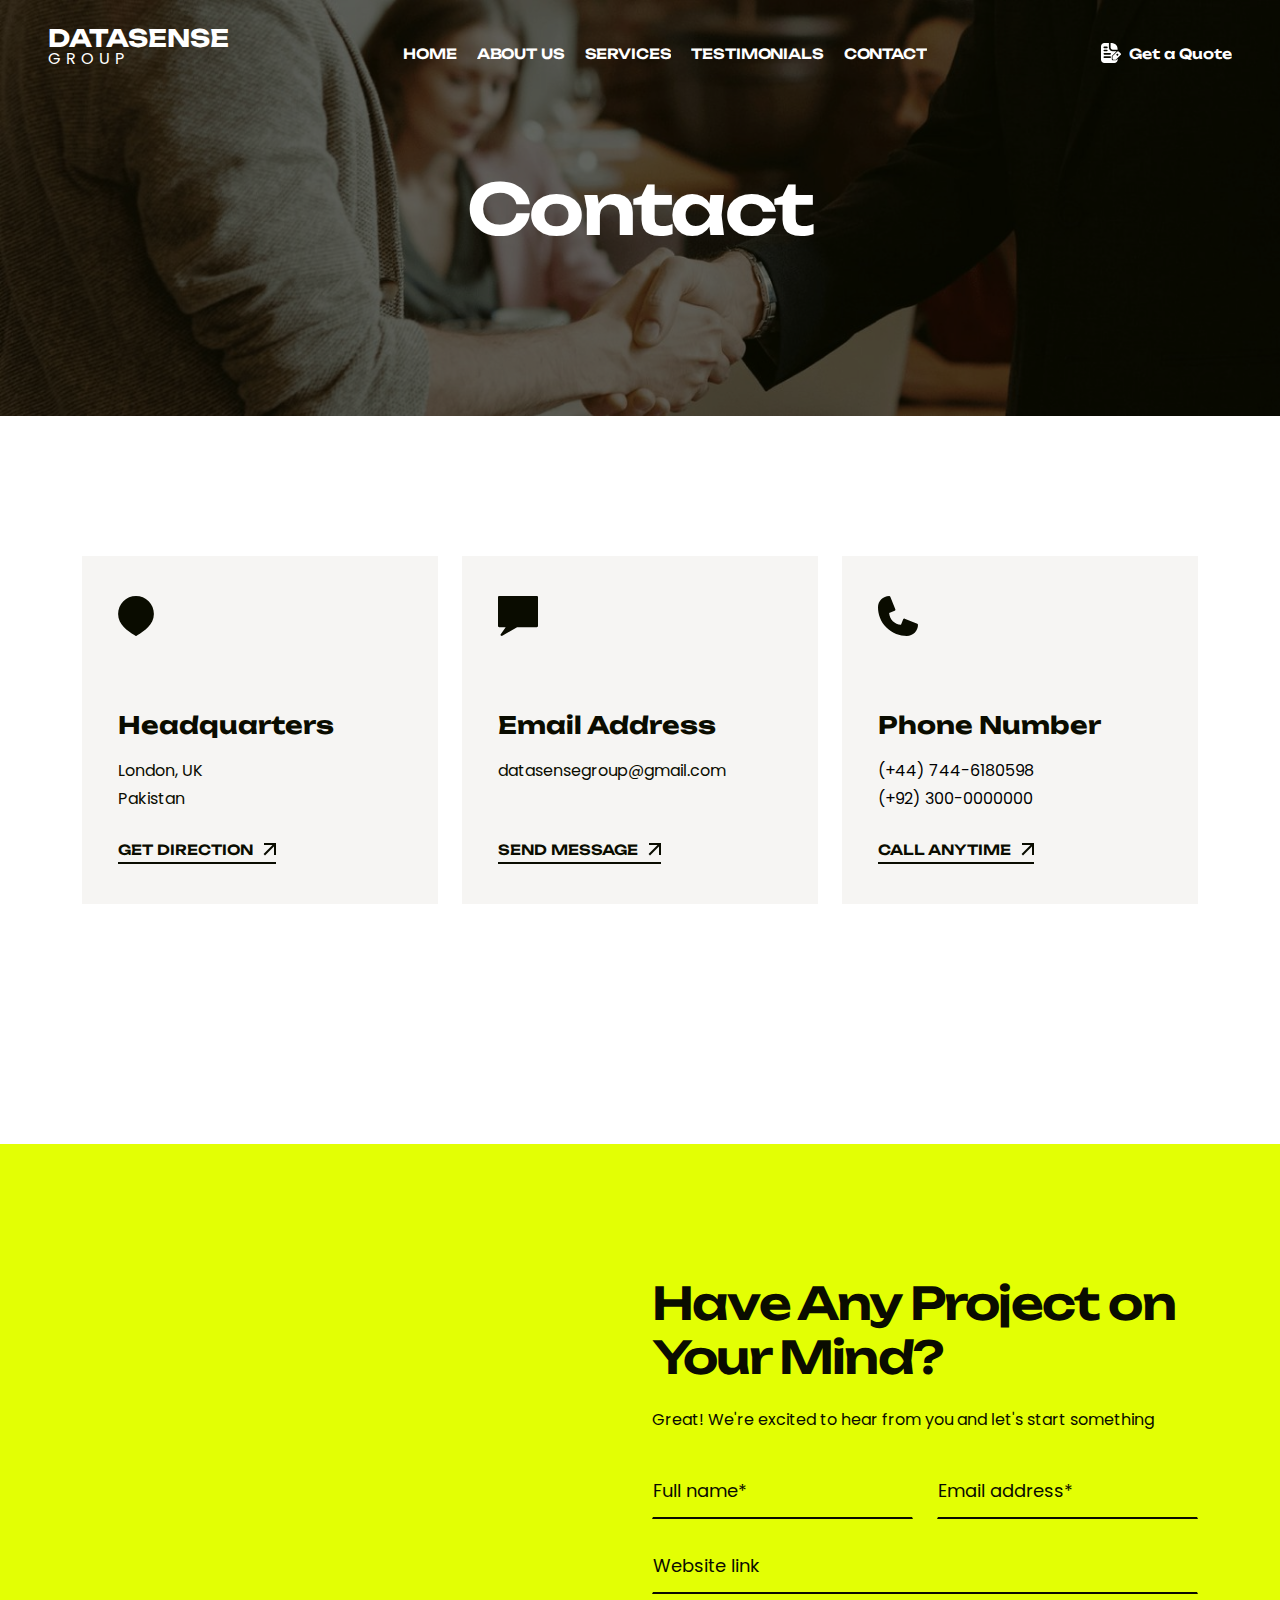
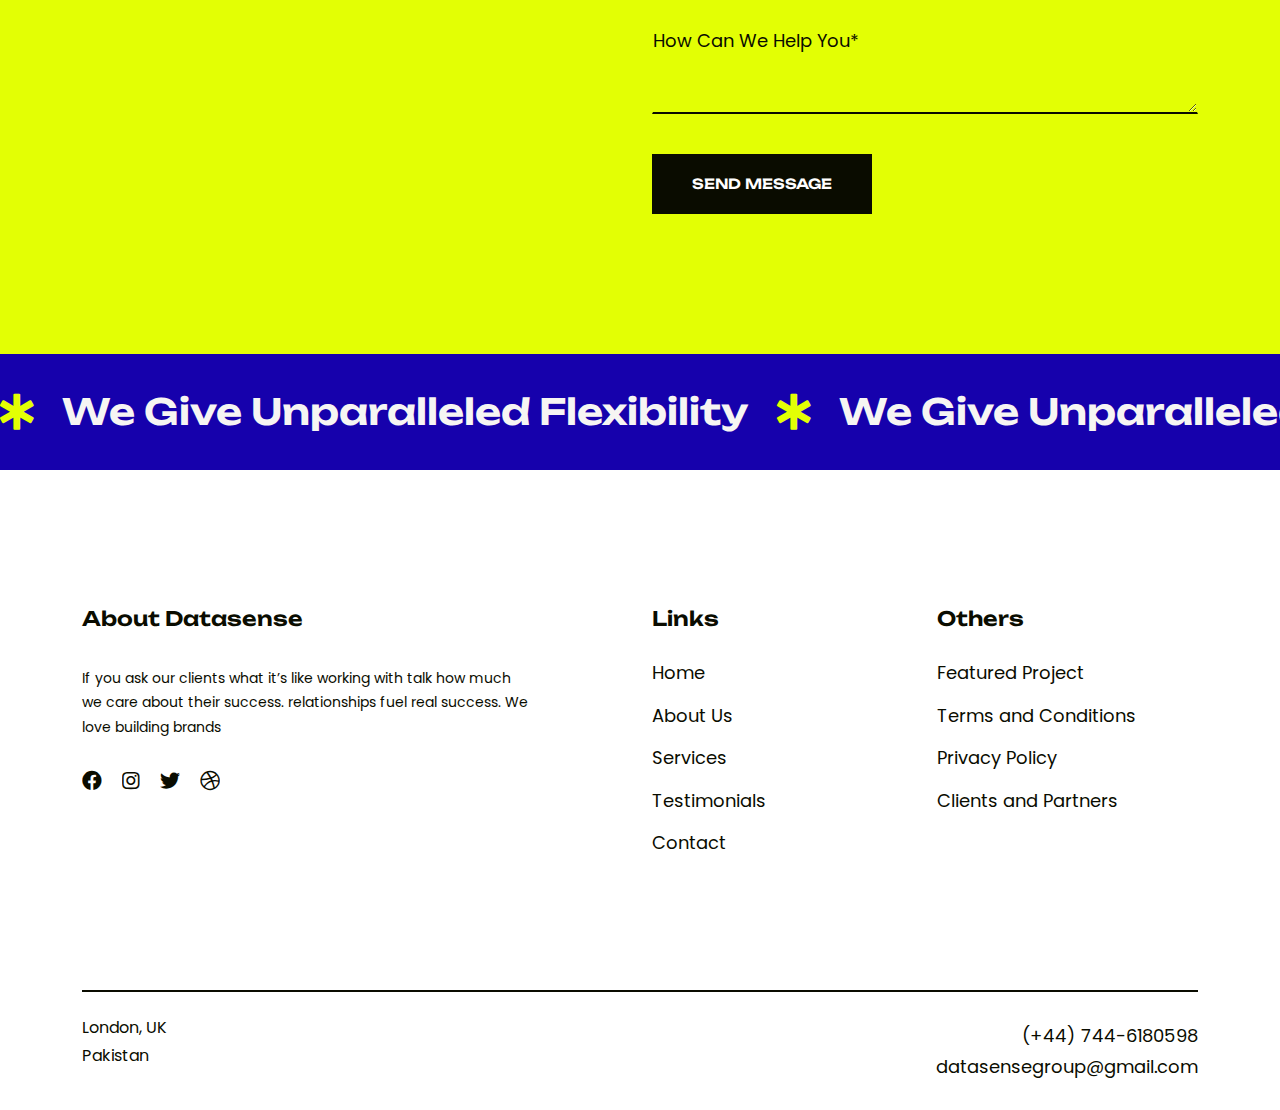
<file: contact.html>
<!DOCTYPE html>
<html class="no-js" lang="en">
  <head>
    <meta charset="utf-8" />
    <meta http-equiv="x-ua-compatible" content="ie=edge" />
    <title>Datasense - Home Page</title>
    <!-- <meta
      name="description"
      content="Frisk - Creative Agency & Portfolio HTML Template"
    />
    <meta
      name="keywords"
      content="Frisk - Creative Agency & Portfolio HTML Template"
    /> -->
    <meta name="robots" content="INDEX,FOLLOW" />

    <!-- Mobile Specific Metas -->
    <meta
      name="viewport"
      content="width=device-width, initial-scale=1, shrink-to-fit=no"
    />

    <!-- Favicons - Place favicon.ico in the root directory -->
    <link
      rel="icon"
      type="image/png"
      sizes="32x32"
      href="assets/img/favicons/favicon.png"
    />
    <meta name="msapplication-TileColor" content="#ffffff" />
    <meta
      name="msapplication-TileImage"
      content="assets/img/favicons/ms-icon-144x144.html"
    />
    <meta name="theme-color" content="#ffffff" />

    <!--==============================
	  Google Fonts
	============================== -->
    <link rel="preconnect" href="https://fonts.googleapis.com/" />
    <link rel="preconnect" href="https://fonts.gstatic.com/" crossorigin />
    <link
      href="https://fonts.googleapis.com/css2?family=Poppins:wght@300;400;500;600;700;800&amp;family=Unbounded:wght@400;500;600;700&amp;display=swap"
      rel="stylesheet"
    />

    <!--==============================
	    All CSS File
	============================== -->
    <link rel="stylesheet" href="assets/css/bootstrap.min.css" />
    <link rel="stylesheet" href="assets/css/all.min.css" />
    <link rel="stylesheet" href="assets/css/magnific-popup.min.css" />
    <link rel="stylesheet" href="assets/css/slick.min.css" />
    <link rel="stylesheet" href="assets/css/animate.min.css" />
    <link rel="stylesheet" href="assets/css/imageRevealHover.css" />
    <!-- Theme Custom CSS -->
    <link rel="stylesheet" href="assets/css/style.css" />
  </head>

  <body class="">
    <!--********************************
   		Code Start From Here
	******************************** -->

    <!--==============================
     Preloader
    ==============================-->
    <div class="preloader">
      <div class="preloader-inner">
        <span></span>
        <span></span>
        <span></span>
        <span></span>
      </div>
    </div>

    <div class="popup-search-box">
      <button class="searchClose">
        <img src="assets/img/icon/close.svg" alt="img" />
      </button>
      <form action="#">
        <input type="text" placeholder="Search Here.." />
        <button type="submit">
          <img src="assets/img/icon/search-white.svg" alt="img" />
        </button>
      </form>
    </div>

    <div class="sidemenu-wrapper">
      <div class="sidemenu-content">
        <button class="closeButton sideMenuCls">
          <img src="assets/img/icon/close.svg" alt="icon" />
        </button>
        <div class="widget footer-widget">
          <div class="widget-about">
            <div class="footer-logo">
              <a href="index-2.html"
                ><img src="assets/img/logo-white.svg" alt="Ovation"
              /></a>
            </div>
            <p class="about-text">
              We are digital agency that helps businesses develop immersive and
              engaging
            </p>
            <div class="sidebar-wrap">
              <h6>27 Division St, New York,</h6>
              <h6>NY 10002, USA</h6>
            </div>
            <div class="sidebar-wrap">
              <h6><a href="tel:1800123654987">+1 800 123 654 987 </a></h6>
              <h6>
                <a href="mailto:frisk.agency@mail.com">frisk.agency@mail.com</a>
              </h6>
            </div>
            <div class="social-btn style2">
              <a href="https://www.facebook.com/">
                <span class="link-effect">
                  <span class="effect-1"><i class="fab fa-facebook"></i></span>
                  <span class="effect-1"><i class="fab fa-facebook"></i></span>
                </span>
              </a>
              <a href="https://instagram.com/">
                <span class="link-effect">
                  <span class="effect-1"><i class="fab fa-instagram"></i></span>
                  <span class="effect-1"><i class="fab fa-instagram"></i></span>
                </span>
              </a>
              <a href="https://twitter.com/">
                <span class="link-effect">
                  <span class="effect-1"><i class="fab fa-twitter"></i></span>
                  <span class="effect-1"><i class="fab fa-twitter"></i></span>
                </span>
              </a>
              <a href="https://dribbble.com/">
                <span class="link-effect">
                  <span class="effect-1"><i class="fab fa-dribbble"></i></span>
                  <span class="effect-1"><i class="fab fa-dribbble"></i></span>
                </span>
              </a>
            </div>
          </div>
        </div>
        <div class="d-flex justify-content-end">
          <a href="contact.html" class="chat-btn gsap-magnetic"
            >Let’s Talk with us</a
          >
        </div>
      </div>
    </div>
    <!--==============================
    Mobile Menu
    ============================== -->
    <div class="mobile-menu-wrapper">
      <div class="mobile-menu-area">
        <button class="menu-toggle"><i class="fas fa-times"></i></button>
        <div class="mobile-logo">
          <a href="index-2.html"
            ><img src="assets/img/logo.svg" alt="Ovation"
          /></a>
        </div>
        <div class="mobile-menu">
          <ul>
            <li class="menu-item-has-children">
              <a href="#">Home</a>
              <ul class="sub-menu">
                <li><a href="index-2.html">Digital Agency</a></li>
                <li><a href="home-2.html">Creative Agency</a></li>
                <li><a href="home-3.html">Design Studio</a></li>
                <li><a href="home-4.html">Digital Marketing</a></li>
                <li><a href="home-5.html">Modern Agency</a></li>
                <li><a href="home-6.html">Creative Studio</a></li>
                <li><a href="home-7.html">Startup Agency</a></li>
                <li><a href="home-8.html">Personal Portfolio</a></li>
              </ul>
            </li>
            <li class="menu-item-has-children">
              <a href="#">Pages</a>
              <ul class="sub-menu">
                <li><a href="about.html">About Page</a></li>
                <li class="menu-item-has-children">
                  <a href="service.html">Service Page</a>
                  <ul class="sub-menu">
                    <li><a href="service.html">Service Version 1</a></li>
                    <li><a href="service-2.html">Service Version 2</a></li>
                    <li><a href="service-3.html">Service Version 3</a></li>
                    <li>
                      <a href="service-details.html">Service Details Page</a>
                    </li>
                  </ul>
                </li>
                <li><a href="service-details.html">Service Details</a></li>
                <li><a href="team.html">Team Page</a></li>
                <li><a href="team-details.html">Team Details Page</a></li>
                <li><a href="pricing.html">Pricing Page</a></li>
                <li><a href="faq.html">FAQ Page</a></li>
                <li><a href="error.html">Error Page</a></li>
              </ul>
            </li>
            <li class="menu-item-has-children">
              <a href="#">Portfolio</a>
              <ul class="sub-menu">
                <li><a href="project.html">Portfolio Masonary</a></li>
                <li><a href="project-2.html">Portfolio Pinterest</a></li>
                <li><a href="project-3.html">Portfolio Gallery</a></li>
                <li><a href="project-4.html">Portfolio Full Width</a></li>
                <li><a href="project-5.html">Portfolio Slider</a></li>
                <li><a href="project-6.html">Portfolio Interactive</a></li>
                <li><a href="project-details.html">Portfolio Details</a></li>
              </ul>
            </li>
            <li class="menu-item-has-children">
              <a href="#">Blog</a>
              <ul class="sub-menu">
                <li><a href="blog.html">Blog Standard</a></li>
                <li><a href="blog-2.html">Blog 2 Column</a></li>
                <li><a href="blog-details.html">Blog Details</a></li>
              </ul>
            </li>
            <li>
              <a href="contact.html">Contact</a>
            </li>
          </ul>
        </div>
        <div class="sidebar-wrap">
          <h6>27 Division St, New York,</h6>
          <h6>NY 10002, USA</h6>
        </div>
        <div class="sidebar-wrap">
          <h6><a href="tel:1800123654987">+1 800 123 654 987 </a></h6>
          <h6>
            <a href="mailto:frisk.agency@mail.com">frisk.agency@mail.com</a>
          </h6>
        </div>
        <div class="social-btn style3">
          <a href="https://www.facebook.com/">
            <span class="link-effect">
              <span class="effect-1"><i class="fab fa-facebook"></i></span>
              <span class="effect-1"><i class="fab fa-facebook"></i></span>
            </span>
          </a>
          <a href="https://instagram.com/">
            <span class="link-effect">
              <span class="effect-1"><i class="fab fa-instagram"></i></span>
              <span class="effect-1"><i class="fab fa-instagram"></i></span>
            </span>
          </a>
          <a href="https://twitter.com/">
            <span class="link-effect">
              <span class="effect-1"><i class="fab fa-twitter"></i></span>
              <span class="effect-1"><i class="fab fa-twitter"></i></span>
            </span>
          </a>
          <a href="https://dribbble.com/">
            <span class="link-effect">
              <span class="effect-1"><i class="fab fa-dribbble"></i></span>
              <span class="effect-1"><i class="fab fa-dribbble"></i></span>
            </span>
          </a>
        </div>
      </div>
    </div>
    <!--==============================
	Header Area
    ==============================-->
    <header class="nav-header header-layout2">
      <div class="sticky-wrapper">
        <!-- Main Menu Area -->
        <div class="menu-area">
          <div class="container-fluid">
            <div class="row align-items-center justify-content-between">
              <div class="col-auto">
                <div class="header-logo">
                  <a href="index.html">
                    <h4 class="text-white mb-0" style="line-height: 0.5">
                      DATASENSE
                    </h4>
                    <p class="hero-text text-white" style="letter-spacing: 5px">
                      GROUP
                    </p>
                  </a>
                </div>
              </div>
              <div class="col-auto m-lg-auto">
                <nav class="main-menu d-none d-lg-inline-block">
                  <ul>
                    <li class="active">
                      <a href="#">
                        <span class="link-effect">
                          <span class="effect-1">HOME</span>
                          <span class="effect-1">HOME</span>
                        </span>
                      </a>
                    </li>
                    <li>
                      <a href="#">
                        <span class="link-effect">
                          <span class="effect-1">ABOUT US</span>
                          <span class="effect-1">ABOUT US</span>
                        </span>
                      </a>
                    </li>
                    <li>
                      <a href="#">
                        <span class="link-effect">
                          <span class="effect-1">SERVICES</span>
                          <span class="effect-1">SERVICES</span>
                        </span>
                      </a>
                    </li>
                    <li>
                      <a href="#">
                        <span class="link-effect">
                          <span class="effect-1">TESTIMONIALS</span>
                          <span class="effect-1">TESTIMONIALS</span>
                        </span>
                      </a>
                    </li>
                    <li>
                      <a href="contact.html">
                        <span class="link-effect">
                          <span class="effect-1">CONTACT</span>
                          <span class="effect-1">CONTACT</span>
                        </span>
                      </a>
                    </li>
                  </ul>
                </nav>
                <div class="navbar-right d-inline-flex d-lg-none">
                  <button type="button" class="menu-toggle sidebar-btn">
                    <span class="line"></span>
                    <span class="line"></span>
                    <span class="line"></span>
                  </button>
                </div>
              </div>
              <div class="col-auto d-none d-lg-block">
                <div class="header-button ms-0">
                  <a href="contact.html" type="button" class="search-btn">
                    <!-- <i></i> -->
                    <img
                      src="assets/img/icon/quote-white.svg"
                      width="20"
                      alt="icon"
                    />
                    <span class="link-effect">
                      <span class="effect-1">Get a Quote</span>
                      <span class="effect-1">Get a Quote</span>
                    </span>
                  </a>
                </div>
              </div>
            </div>
          </div>
        </div>
      </div>
    </header>

    <!--==============================
    Breadcumb
    ============================== -->
    <div
      class="breadcumb-wrapper"
      data-bg-src="assets/img/bg/breadcumb-bg1-6.jpg"
    >
      <div class="container">
        <div class="breadcumb-content">
          <h1 class="breadcumb-title">Contact</h1>
        </div>
      </div>
    </div>

    <!--==============================
    Feature Area
    ==============================-->
    <div class="feature-area-1 space">
      <div class="container">
        <div class="row gy-4 align-items-center justify-content-center">
          <div class="col-xl-4 col-md-6">
            <div class="feature-card">
              <div class="feature-card-icon">
                <img src="assets/img/icon/location-pin-alt.svg" alt="icon" />
              </div>
              <div class="feature-card-details">
                <h4 class="feature-card-title">
                  <a href="project.html">Headquarters</a>
                </h4>
                <p class="feature-card-text mb-0">London, UK</p>
                <p class="feature-card-text">Pakistan</p>

                <a href="https://maps.google.com/" class="link-btn">
                  <span class="link-effect">
                    <span class="effect-1">Get direction</span>
                    <span class="effect-1">Get direction</span>
                  </span>
                  <img src="assets/img/icon/arrow-left-top.svg" alt="icon" />
                </a>
              </div>
            </div>
          </div>
          <div class="col-xl-4 col-md-6">
            <div class="feature-card">
              <div class="feature-card-icon">
                <img src="assets/img/icon/speech-bubble.svg" alt="icon" />
              </div>
              <div class="feature-card-details">
                <h4 class="feature-card-title">
                  <a href="project.html">Email Address</a>
                </h4>
                <p class="feature-card-text mb-0">datasensegroup@gmail.com</p>
                <p class="feature-card-text" style="visibility: hidden">
                  datasensegroup@gmail.com
                </p>
                <a href="mailto:frisk.agency@mail.com" class="link-btn">
                  <span class="link-effect">
                    <span class="effect-1">Send message</span>
                    <span class="effect-1">Send message</span>
                  </span>
                  <img src="assets/img/icon/arrow-left-top.svg" alt="icon" />
                </a>
              </div>
            </div>
          </div>
          <div class="col-xl-4 col-md-6">
            <div class="feature-card">
              <div class="feature-card-icon">
                <img src="assets/img/icon/phone.svg" alt="icon" />
              </div>
              <div class="feature-card-details">
                <h4 class="feature-card-title">
                  <a href="project.html">Phone Number</a>
                </h4>
                <p class="feature-card-text mb-0">
                  <a href="tel:+447446180598" style="color: black"
                    >(+44) 744-6180598</a
                  ><br />
                </p>
                <p class="feature-card-text">
                  <a href="tel:+447446180598" style="color: black"
                    >(+92) 300-0000000</a
                  ><br />
                </p>

                <a href="tel:1800123654987" class="link-btn">
                  <span class="link-effect">
                    <span class="effect-1">Call anytime</span>
                    <span class="effect-1">Call anytime</span>
                  </span>
                  <img src="assets/img/icon/arrow-left-top.svg" alt="icon" />
                </a>
              </div>
            </div>
          </div>
        </div>
      </div>
    </div>

    <!--==============================
    Contact Area
    ==============================-->
    <div class="contact-area-1 space bg-theme">
      <div
        class="contact-map shape-mockup wow img-custom-anim-left animated"
        data-wow-duration="1.5s"
        data-wow-delay="0.2s"
        data-left="0"
        data-top="-100px"
        data-bottom="140px"
      >
        <iframe
          src="https://maps.google.com/maps?q=London%20Eye%2C%20London%2C%20United%20Kingdom&amp;t=m&amp;z=10&amp;output=embed&amp;iwloc=near"
          allowfullscreen=""
          loading="lazy"
        ></iframe>
      </div>
      <div class="container">
        <div class="row align-items-center justify-content-end">
          <div class="col-lg-6">
            <div class="contact-form-wrap">
              <div class="title-area mb-30">
                <h2 class="sec-title">Have Any Project on Your Mind?</h2>
                <p>
                  Great! We're excited to hear from you and let's start
                  something
                </p>
              </div>
              <form
                action="https://themegenix.com/demo/frisk/mail.php"
                method="POST"
                class="contact-form ajax-contact"
              >
                <div class="row">
                  <div class="col-md-6">
                    <div class="form-group">
                      <input
                        type="text"
                        class="form-control style-border"
                        name="name"
                        id="name"
                        placeholder="Full name*"
                      />
                    </div>
                  </div>
                  <div class="col-md-6">
                    <div class="form-group">
                      <input
                        type="text"
                        class="form-control style-border"
                        name="email"
                        id="email"
                        placeholder="Email address*"
                      />
                    </div>
                  </div>
                  <div class="col-lg-12">
                    <div class="form-group">
                      <input
                        type="text"
                        class="form-control style-border"
                        name="website"
                        id="website"
                        placeholder="Website link"
                      />
                    </div>
                  </div>
                  <div class="col-lg-12">
                    <div class="form-group">
                      <textarea
                        name="message"
                        placeholder="How Can We Help You*"
                        id="contactForm"
                        class="form-control style-border"
                      ></textarea>
                    </div>
                  </div>
                </div>
                <div class="form-btn col-12">
                  <button type="submit" class="btn mt-20">
                    <span class="link-effect">
                      <span class="effect-1">SEND MESSAGE</span>
                      <span class="effect-1">SEND MESSAGE</span>
                    </span>
                  </button>
                </div>
              </form>
            </div>
          </div>
        </div>
      </div>
    </div>

    <!--==============================
    Marquee Area
    ==============================-->
    <div class="container-fluid p-0 overflow-hidden">
      <div class="slider__marquee clearfix marquee-wrap">
        <div class="marquee_mode marquee__group">
          <h6 class="item m-item">
            <a href="#"
              ><i class="fas fa-star-of-life"></i> We Give Unparalleled
              Flexibility</a
            >
          </h6>
          <h6 class="item m-item">
            <a href="#"
              ><i class="fas fa-star-of-life"></i> We Give Unparalleled
              Flexibility</a
            >
          </h6>
          <h6 class="item m-item">
            <a href="#"
              ><i class="fas fa-star-of-life"></i> We Give Unparalleled
              Flexibility</a
            >
          </h6>
          <h6 class="item m-item">
            <a href="#"
              ><i class="fas fa-star-of-life"></i> We Give Unparalleled
              Flexibility</a
            >
          </h6>
        </div>
      </div>
    </div>

    <!--==============================
        Footer Area
    ==============================-->
    <footer class="footer-wrapper footer-layout2 bg-white overflow-hidden">
      <div class="container">
        <div class="widget-area space-top">
          <div class="row justify-content-between">
            <div class="col-md-6 col-xl-5 col-lg-6">
              <div class="widget widget-about footer-widget">
                <h3 class="widget_title">About Datasense</h3>
                <p class="about-text">
                  If you ask our clients what it’s like working with talk how
                  much we care about their success. relationships fuel real
                  success. We love building brands
                </p>
                <div class="social-btn style3">
                  <a href="https://www.facebook.com/">
                    <span class="link-effect">
                      <span class="effect-1"
                        ><i class="fab fa-facebook"></i
                      ></span>
                      <span class="effect-1"
                        ><i class="fab fa-facebook"></i
                      ></span>
                    </span>
                  </a>
                  <a href="https://instagram.com/">
                    <span class="link-effect">
                      <span class="effect-1"
                        ><i class="fab fa-instagram"></i
                      ></span>
                      <span class="effect-1"
                        ><i class="fab fa-instagram"></i
                      ></span>
                    </span>
                  </a>
                  <a href="https://twitter.com/">
                    <span class="link-effect">
                      <span class="effect-1"
                        ><i class="fab fa-twitter"></i
                      ></span>
                      <span class="effect-1"
                        ><i class="fab fa-twitter"></i
                      ></span>
                    </span>
                  </a>
                  <a href="https://dribbble.com/">
                    <span class="link-effect">
                      <span class="effect-1"
                        ><i class="fab fa-dribbble"></i
                      ></span>
                      <span class="effect-1"
                        ><i class="fab fa-dribbble"></i
                      ></span>
                    </span>
                  </a>
                </div>
              </div>
            </div>
            <div class="col-md-3 col-xl-2 col-lg-3">
              <div class="widget widget_nav_menu footer-widget">
                <h3 class="widget_title">Links</h3>
                <div class="menu-all-pages-container list-column2">
                  <ul class="menu">
                    <li><a href="#">Home</a></li>
                    <li><a href="#">About Us</a></li>
                    <li><a href="#">Services</a></li>
                    <li><a href="#">Testimonials</a></li>
                    <li><a href="#">Contact</a></li>
                  </ul>
                </div>
              </div>
            </div>
            <div class="col-md-6 col-xl-3 col-lg-4">
              <div class="widget widget_nav_menu footer-widget">
                <h3 class="widget_title">Others</h3>
                <div class="menu-all-pages-container list-column2">
                  <ul class="menu">
                    <li><a href="about.html"> Featured Project</a></li>
                    <li><a href="project.html">Terms and Conditions</a></li>
                    <li><a href="service.html">Privacy Policy</a></li>
                    <li><a href="contact.html">Clients and Partners</a></li>
                  </ul>
                </div>
              </div>
            </div>
          </div>
        </div>
      </div>
      <div class="container">
        <div class="copyright-wrap">
          <div class="row gy-3 justify-content-between align-items-center">
            <div class="col-md-6">
              <p>London, UK <br />Pakistan</p>
            </div>
            <div class="col-md-6 align-self-center text-md-end">
              <p class="copyright-text">
                <a href="tel:+447446180598">(+44) 744-6180598</a><br />
                <a href="mailto:datasensegroup@gmail.com"
                  >datasensegroup@gmail.com</a
                >
              </p>
            </div>
          </div>
        </div>
      </div>
    </footer>
    <!--********************************
			Code End  Here
	******************************** -->

    <!-- Scroll To Top -->
    <div class="scroll-top">
      <svg
        class="progress-circle svg-content"
        width="100%"
        height="100%"
        viewBox="-1 -1 102 102"
      >
        <path
          d="M50,1 a49,49 0 0,1 0,98 a49,49 0 0,1 0,-98"
          style="
            transition: stroke-dashoffset 10ms linear 0s;
            stroke-dasharray: 307.919, 307.919;
            stroke-dashoffset: 307.919;
          "
        ></path>
      </svg>
    </div>

    <!-- Jquery -->
    <script src="assets/js/vendor/jquery-3.6.0.min.js"></script>
    <script src="assets/js/slick.min.js"></script>
    <script src="assets/js/bootstrap.min.js"></script>
    <script src="assets/js/jquery.magnific-popup.min.js"></script>
    <script src="assets/js/jquery.counterup.min.js"></script>
    <script src="assets/js/imagesloaded.pkgd.min.js"></script>
    <script src="assets/js/isotope.pkgd.min.js"></script>
    <script src="assets/js/gsap.min.js"></script>
    <script src="assets/js/ScrollSmoother.min.js"></script>
    <script src="assets/js/ScrollTrigger.min.js"></script>
    <script src="assets/js/SplitText.min.js"></script>
    <script src="assets/js/twinmax.js"></script>
    <script src="assets/js/imageRevealHover.js"></script>
    <script src="assets/js/jarallax.min.js"></script>
    <script src="assets/js/jquery.marquee.min.js"></script>
    <script src="assets/js/waypoints.js"></script>
    <script src="assets/js/wow.js"></script>

    <!-- Main Js File -->
    <script src="assets/js/main.js"></script>
  </body>
</html>
</file>
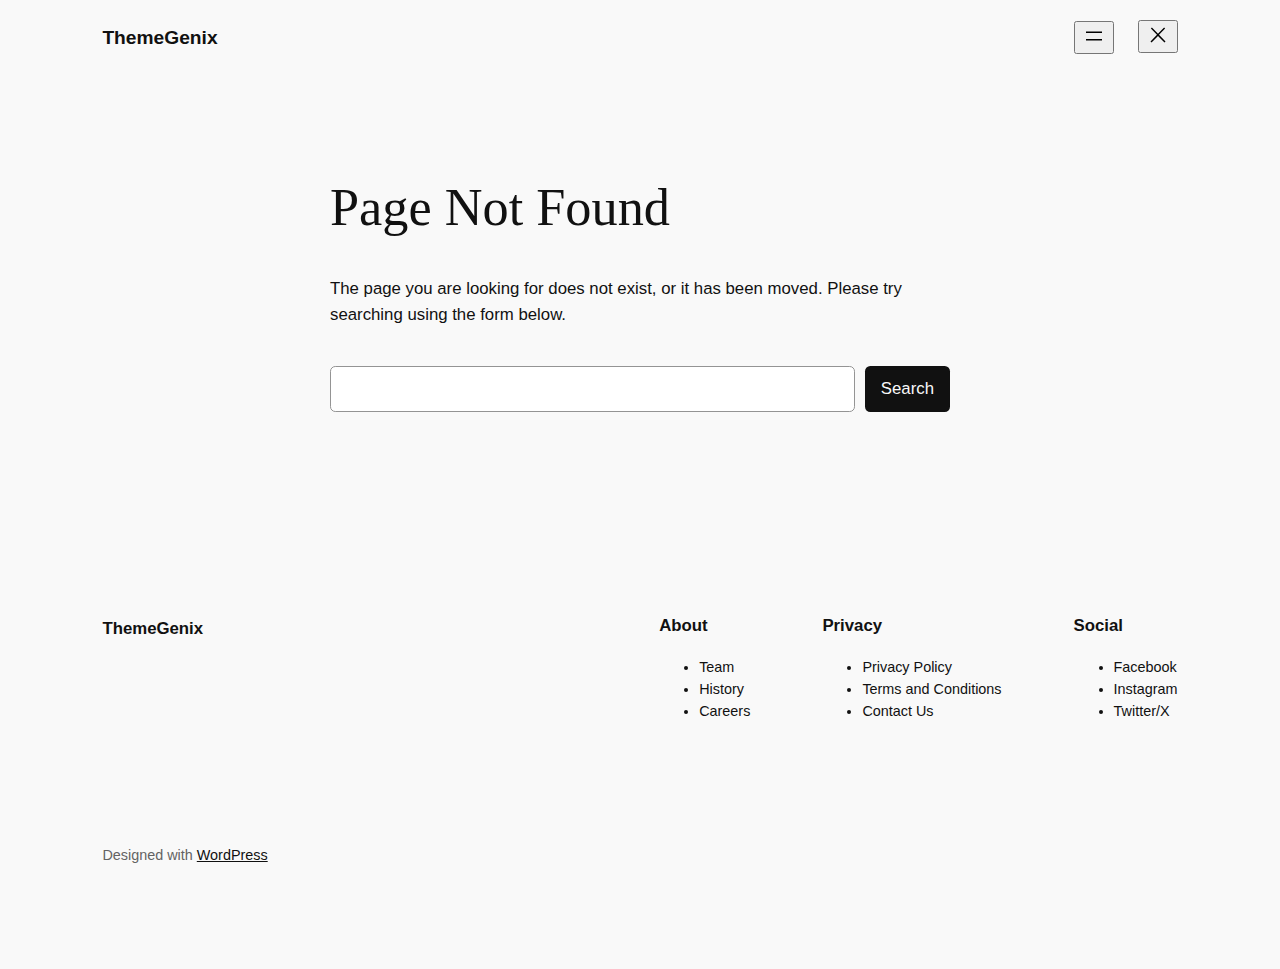
<file: assets/fonts/fa-brands-400.html>
<!DOCTYPE html>
<html lang="en-US">
<head>
	<meta charset="UTF-8" />
	<meta name="viewport" content="width=device-width, initial-scale=1" />
<meta name='robots' content='max-image-preview:large' />
<title>Page not found &#8211; ThemeGenix</title>
<link rel="alternate" type="application/rss+xml" title="ThemeGenix &raquo; Feed" href="https://themegenix.com/index.php/feed/" />
<link rel="alternate" type="application/rss+xml" title="ThemeGenix &raquo; Comments Feed" href="https://themegenix.com/index.php/comments/feed/" />
<script>
window._wpemojiSettings = {"baseUrl":"https:\/\/s.w.org\/images\/core\/emoji\/14.0.0\/72x72\/","ext":".png","svgUrl":"https:\/\/s.w.org\/images\/core\/emoji\/14.0.0\/svg\/","svgExt":".svg","source":{"concatemoji":"https:\/\/themegenix.com\/wp-includes\/js\/wp-emoji-release.min.js?ver=6.4.2"}};
/*! This file is auto-generated */
!function(i,n){var o,s,e;function c(e){try{var t={supportTests:e,timestamp:(new Date).valueOf()};sessionStorage.setItem(o,JSON.stringify(t))}catch(e){}}function p(e,t,n){e.clearRect(0,0,e.canvas.width,e.canvas.height),e.fillText(t,0,0);var t=new Uint32Array(e.getImageData(0,0,e.canvas.width,e.canvas.height).data),r=(e.clearRect(0,0,e.canvas.width,e.canvas.height),e.fillText(n,0,0),new Uint32Array(e.getImageData(0,0,e.canvas.width,e.canvas.height).data));return t.every(function(e,t){return e===r[t]})}function u(e,t,n){switch(t){case"flag":return n(e,"\ud83c\udff3\ufe0f\u200d\u26a7\ufe0f","\ud83c\udff3\ufe0f\u200b\u26a7\ufe0f")?!1:!n(e,"\ud83c\uddfa\ud83c\uddf3","\ud83c\uddfa\u200b\ud83c\uddf3")&&!n(e,"\ud83c\udff4\udb40\udc67\udb40\udc62\udb40\udc65\udb40\udc6e\udb40\udc67\udb40\udc7f","\ud83c\udff4\u200b\udb40\udc67\u200b\udb40\udc62\u200b\udb40\udc65\u200b\udb40\udc6e\u200b\udb40\udc67\u200b\udb40\udc7f");case"emoji":return!n(e,"\ud83e\udef1\ud83c\udffb\u200d\ud83e\udef2\ud83c\udfff","\ud83e\udef1\ud83c\udffb\u200b\ud83e\udef2\ud83c\udfff")}return!1}function f(e,t,n){var r="undefined"!=typeof WorkerGlobalScope&&self instanceof WorkerGlobalScope?new OffscreenCanvas(300,150):i.createElement("canvas"),a=r.getContext("2d",{willReadFrequently:!0}),o=(a.textBaseline="top",a.font="600 32px Arial",{});return e.forEach(function(e){o[e]=t(a,e,n)}),o}function t(e){var t=i.createElement("script");t.src=e,t.defer=!0,i.head.appendChild(t)}"undefined"!=typeof Promise&&(o="wpEmojiSettingsSupports",s=["flag","emoji"],n.supports={everything:!0,everythingExceptFlag:!0},e=new Promise(function(e){i.addEventListener("DOMContentLoaded",e,{once:!0})}),new Promise(function(t){var n=function(){try{var e=JSON.parse(sessionStorage.getItem(o));if("object"==typeof e&&"number"==typeof e.timestamp&&(new Date).valueOf()<e.timestamp+604800&&"object"==typeof e.supportTests)return e.supportTests}catch(e){}return null}();if(!n){if("undefined"!=typeof Worker&&"undefined"!=typeof OffscreenCanvas&&"undefined"!=typeof URL&&URL.createObjectURL&&"undefined"!=typeof Blob)try{var e="postMessage("+f.toString()+"("+[JSON.stringify(s),u.toString(),p.toString()].join(",")+"));",r=new Blob([e],{type:"text/javascript"}),a=new Worker(URL.createObjectURL(r),{name:"wpTestEmojiSupports"});return void(a.onmessage=function(e){c(n=e.data),a.terminate(),t(n)})}catch(e){}c(n=f(s,u,p))}t(n)}).then(function(e){for(var t in e)n.supports[t]=e[t],n.supports.everything=n.supports.everything&&n.supports[t],"flag"!==t&&(n.supports.everythingExceptFlag=n.supports.everythingExceptFlag&&n.supports[t]);n.supports.everythingExceptFlag=n.supports.everythingExceptFlag&&!n.supports.flag,n.DOMReady=!1,n.readyCallback=function(){n.DOMReady=!0}}).then(function(){return e}).then(function(){var e;n.supports.everything||(n.readyCallback(),(e=n.source||{}).concatemoji?t(e.concatemoji):e.wpemoji&&e.twemoji&&(t(e.twemoji),t(e.wpemoji)))}))}((window,document),window._wpemojiSettings);
</script>
<style id='wp-block-site-logo-inline-css'>
.wp-block-site-logo{box-sizing:border-box;line-height:0}.wp-block-site-logo a{display:inline-block;line-height:0}.wp-block-site-logo.is-default-size img{height:auto;width:120px}.wp-block-site-logo img{height:auto;max-width:100%}.wp-block-site-logo a,.wp-block-site-logo img{border-radius:inherit}.wp-block-site-logo.aligncenter{margin-left:auto;margin-right:auto;text-align:center}.wp-block-site-logo.is-style-rounded{border-radius:9999px}
</style>
<style id='wp-block-site-title-inline-css'>
.wp-block-site-title a{color:inherit}
.wp-block-site-title{font-family: var(--wp--preset--font-family--body);font-size: clamp(0.875rem, 0.875rem + ((1vw - 0.2rem) * 0.542), 1.2rem);font-style: normal;font-weight: 600;}
.wp-block-site-title a:where(:not(.wp-element-button)){text-decoration: none;}
.wp-block-site-title a:where(:not(.wp-element-button)):hover{text-decoration: none;}
</style>
<style id='wp-block-group-inline-css'>
.wp-block-group{box-sizing:border-box}
</style>
<style id='wp-block-page-list-inline-css'>
.wp-block-navigation .wp-block-page-list{align-items:var(--navigation-layout-align,initial);background-color:inherit;display:flex;flex-direction:var(--navigation-layout-direction,initial);flex-wrap:var(--navigation-layout-wrap,wrap);justify-content:var(--navigation-layout-justify,initial)}.wp-block-navigation .wp-block-navigation-item{background-color:inherit}
</style>
<link rel='stylesheet' id='wp-block-navigation-css' href='https://themegenix.com/wp-includes/blocks/navigation/style.min.css?ver=6.4.2' media='all' />
<style id='wp-block-navigation-inline-css'>
.wp-block-navigation{font-weight: 500;}
.wp-block-navigation a:where(:not(.wp-element-button)){color: inherit;text-decoration: none;}
.wp-block-navigation a:where(:not(.wp-element-button)):hover{text-decoration: underline;}
</style>
<style id='wp-block-heading-inline-css'>
h1.has-background,h2.has-background,h3.has-background,h4.has-background,h5.has-background,h6.has-background{padding:1.25em 2.375em}h1.has-text-align-left[style*=writing-mode]:where([style*=vertical-lr]),h1.has-text-align-right[style*=writing-mode]:where([style*=vertical-rl]),h2.has-text-align-left[style*=writing-mode]:where([style*=vertical-lr]),h2.has-text-align-right[style*=writing-mode]:where([style*=vertical-rl]),h3.has-text-align-left[style*=writing-mode]:where([style*=vertical-lr]),h3.has-text-align-right[style*=writing-mode]:where([style*=vertical-rl]),h4.has-text-align-left[style*=writing-mode]:where([style*=vertical-lr]),h4.has-text-align-right[style*=writing-mode]:where([style*=vertical-rl]),h5.has-text-align-left[style*=writing-mode]:where([style*=vertical-lr]),h5.has-text-align-right[style*=writing-mode]:where([style*=vertical-rl]),h6.has-text-align-left[style*=writing-mode]:where([style*=vertical-lr]),h6.has-text-align-right[style*=writing-mode]:where([style*=vertical-rl]){rotate:180deg}

				.is-style-asterisk:before {
					content: '';
					width: 1.5rem;
					height: 3rem;
					background: var(--wp--preset--color--contrast-2, currentColor);
					clip-path: path('M11.93.684v8.039l5.633-5.633 1.216 1.23-5.66 5.66h8.04v1.737H13.2l5.701 5.701-1.23 1.23-5.742-5.742V21h-1.737v-8.094l-5.77 5.77-1.23-1.217 5.743-5.742H.842V9.98h8.162l-5.701-5.7 1.23-1.231 5.66 5.66V.684h1.737Z');
					display: block;
				}

				/* Hide the asterisk if the heading has no content, to avoid using empty headings to display the asterisk only, which is an A11Y issue */
				.is-style-asterisk:empty:before {
					content: none;
				}

				.is-style-asterisk:-moz-only-whitespace:before {
					content: none;
				}

				.is-style-asterisk.has-text-align-center:before {
					margin: 0 auto;
				}

				.is-style-asterisk.has-text-align-right:before {
					margin-left: auto;
				}

				.rtl .is-style-asterisk.has-text-align-left:before {
					margin-right: auto;
				}
</style>
<style id='wp-block-paragraph-inline-css'>
.is-small-text{font-size:.875em}.is-regular-text{font-size:1em}.is-large-text{font-size:2.25em}.is-larger-text{font-size:3em}.has-drop-cap:not(:focus):first-letter{float:left;font-size:8.4em;font-style:normal;font-weight:100;line-height:.68;margin:.05em .1em 0 0;text-transform:uppercase}body.rtl .has-drop-cap:not(:focus):first-letter{float:none;margin-left:.1em}p.has-drop-cap.has-background{overflow:hidden}p.has-background{padding:1.25em 2.375em}:where(p.has-text-color:not(.has-link-color)) a{color:inherit}p.has-text-align-left[style*="writing-mode:vertical-lr"],p.has-text-align-right[style*="writing-mode:vertical-rl"]{rotate:180deg}
</style>
<style id='wp-block-search-inline-css'>
.wp-block-search__button{margin-left:10px;word-break:normal}.wp-block-search__button.has-icon{line-height:0}.wp-block-search__button svg{fill:currentColor;min-height:24px;min-width:24px;vertical-align:text-bottom}:where(.wp-block-search__button){border:1px solid #ccc;padding:6px 10px}.wp-block-search__inside-wrapper{display:flex;flex:auto;flex-wrap:nowrap;max-width:100%}.wp-block-search__label{width:100%}.wp-block-search__input{-webkit-appearance:initial;appearance:none;border:1px solid #949494;flex-grow:1;margin-left:0;margin-right:0;min-width:3rem;padding:8px;text-decoration:unset!important}.wp-block-search.wp-block-search__button-only .wp-block-search__button{flex-shrink:0;margin-left:0;max-width:calc(100% - 100px)}:where(.wp-block-search__button-inside .wp-block-search__inside-wrapper){border:1px solid #949494;box-sizing:border-box;padding:4px}:where(.wp-block-search__button-inside .wp-block-search__inside-wrapper) .wp-block-search__input{border:none;border-radius:0;padding:0 4px}:where(.wp-block-search__button-inside .wp-block-search__inside-wrapper) .wp-block-search__input:focus{outline:none}:where(.wp-block-search__button-inside .wp-block-search__inside-wrapper) :where(.wp-block-search__button){padding:4px 8px}.wp-block-search.aligncenter .wp-block-search__inside-wrapper{margin:auto}.wp-block-search__button-behavior-expand .wp-block-search__inside-wrapper{min-width:0!important;transition-property:width}.wp-block-search__button-behavior-expand .wp-block-search__input{flex-basis:100%;transition-duration:.3s}.wp-block-search__button-behavior-expand.wp-block-search__searchfield-hidden,.wp-block-search__button-behavior-expand.wp-block-search__searchfield-hidden .wp-block-search__inside-wrapper{overflow:hidden}.wp-block-search__button-behavior-expand.wp-block-search__searchfield-hidden .wp-block-search__input{border-left-width:0!important;border-right-width:0!important;flex-basis:0;flex-grow:0;margin:0;min-width:0!important;padding-left:0!important;padding-right:0!important;width:0!important}.wp-block[data-align=right] .wp-block-search__button-behavior-expand .wp-block-search__inside-wrapper{float:right}
.wp-block-search .wp-block-search__label, .wp-block-search .wp-block-search__input, .wp-block-search .wp-block-search__button{font-size: var(--wp--preset--font-size--small);}
.wp-block-search .wp-element-button,.wp-block-search  .wp-block-button__link{border-radius: .33rem;}
</style>
<style id='wp-block-site-tagline-inline-css'>
.wp-block-site-tagline{color: var(--wp--preset--color--contrast-2);font-size: var(--wp--preset--font-size--small);}
</style>
<style id='wp-block-navigation-link-inline-css'>
.wp-block-navigation .wp-block-navigation-item__label{overflow-wrap:break-word}.wp-block-navigation .wp-block-navigation-item__description{display:none}

				.is-style-arrow-link .wp-block-navigation-item__label:after {
					content: "\2197";
					padding-inline-start: 0.25rem;
					vertical-align: middle;
					text-decoration: none;
					display: inline-block;
				}
</style>
<style id='wp-block-columns-inline-css'>
.wp-block-columns{align-items:normal!important;box-sizing:border-box;display:flex;flex-wrap:wrap!important}@media (min-width:782px){.wp-block-columns{flex-wrap:nowrap!important}}.wp-block-columns.are-vertically-aligned-top{align-items:flex-start}.wp-block-columns.are-vertically-aligned-center{align-items:center}.wp-block-columns.are-vertically-aligned-bottom{align-items:flex-end}@media (max-width:781px){.wp-block-columns:not(.is-not-stacked-on-mobile)>.wp-block-column{flex-basis:100%!important}}@media (min-width:782px){.wp-block-columns:not(.is-not-stacked-on-mobile)>.wp-block-column{flex-basis:0;flex-grow:1}.wp-block-columns:not(.is-not-stacked-on-mobile)>.wp-block-column[style*=flex-basis]{flex-grow:0}}.wp-block-columns.is-not-stacked-on-mobile{flex-wrap:nowrap!important}.wp-block-columns.is-not-stacked-on-mobile>.wp-block-column{flex-basis:0;flex-grow:1}.wp-block-columns.is-not-stacked-on-mobile>.wp-block-column[style*=flex-basis]{flex-grow:0}:where(.wp-block-columns){margin-bottom:1.75em}:where(.wp-block-columns.has-background){padding:1.25em 2.375em}.wp-block-column{flex-grow:1;min-width:0;overflow-wrap:break-word;word-break:break-word}.wp-block-column.is-vertically-aligned-top{align-self:flex-start}.wp-block-column.is-vertically-aligned-center{align-self:center}.wp-block-column.is-vertically-aligned-bottom{align-self:flex-end}.wp-block-column.is-vertically-aligned-stretch{align-self:stretch}.wp-block-column.is-vertically-aligned-bottom,.wp-block-column.is-vertically-aligned-center,.wp-block-column.is-vertically-aligned-top{width:100%}
</style>
<style id='wp-emoji-styles-inline-css'>

	img.wp-smiley, img.emoji {
		display: inline !important;
		border: none !important;
		box-shadow: none !important;
		height: 1em !important;
		width: 1em !important;
		margin: 0 0.07em !important;
		vertical-align: -0.1em !important;
		background: none !important;
		padding: 0 !important;
	}
</style>
<style id='wp-block-library-inline-css'>
:root{--wp-admin-theme-color:#007cba;--wp-admin-theme-color--rgb:0,124,186;--wp-admin-theme-color-darker-10:#006ba1;--wp-admin-theme-color-darker-10--rgb:0,107,161;--wp-admin-theme-color-darker-20:#005a87;--wp-admin-theme-color-darker-20--rgb:0,90,135;--wp-admin-border-width-focus:2px;--wp-block-synced-color:#7a00df;--wp-block-synced-color--rgb:122,0,223}@media (min-resolution:192dpi){:root{--wp-admin-border-width-focus:1.5px}}.wp-element-button{cursor:pointer}:root{--wp--preset--font-size--normal:16px;--wp--preset--font-size--huge:42px}:root .has-very-light-gray-background-color{background-color:#eee}:root .has-very-dark-gray-background-color{background-color:#313131}:root .has-very-light-gray-color{color:#eee}:root .has-very-dark-gray-color{color:#313131}:root .has-vivid-green-cyan-to-vivid-cyan-blue-gradient-background{background:linear-gradient(135deg,#00d084,#0693e3)}:root .has-purple-crush-gradient-background{background:linear-gradient(135deg,#34e2e4,#4721fb 50%,#ab1dfe)}:root .has-hazy-dawn-gradient-background{background:linear-gradient(135deg,#faaca8,#dad0ec)}:root .has-subdued-olive-gradient-background{background:linear-gradient(135deg,#fafae1,#67a671)}:root .has-atomic-cream-gradient-background{background:linear-gradient(135deg,#fdd79a,#004a59)}:root .has-nightshade-gradient-background{background:linear-gradient(135deg,#330968,#31cdcf)}:root .has-midnight-gradient-background{background:linear-gradient(135deg,#020381,#2874fc)}.has-regular-font-size{font-size:1em}.has-larger-font-size{font-size:2.625em}.has-normal-font-size{font-size:var(--wp--preset--font-size--normal)}.has-huge-font-size{font-size:var(--wp--preset--font-size--huge)}.has-text-align-center{text-align:center}.has-text-align-left{text-align:left}.has-text-align-right{text-align:right}#end-resizable-editor-section{display:none}.aligncenter{clear:both}.items-justified-left{justify-content:flex-start}.items-justified-center{justify-content:center}.items-justified-right{justify-content:flex-end}.items-justified-space-between{justify-content:space-between}.screen-reader-text{clip:rect(1px,1px,1px,1px);word-wrap:normal!important;border:0;-webkit-clip-path:inset(50%);clip-path:inset(50%);height:1px;margin:-1px;overflow:hidden;padding:0;position:absolute;width:1px}.screen-reader-text:focus{clip:auto!important;background-color:#ddd;-webkit-clip-path:none;clip-path:none;color:#444;display:block;font-size:1em;height:auto;left:5px;line-height:normal;padding:15px 23px 14px;text-decoration:none;top:5px;width:auto;z-index:100000}html :where(.has-border-color){border-style:solid}html :where([style*=border-top-color]){border-top-style:solid}html :where([style*=border-right-color]){border-right-style:solid}html :where([style*=border-bottom-color]){border-bottom-style:solid}html :where([style*=border-left-color]){border-left-style:solid}html :where([style*=border-width]){border-style:solid}html :where([style*=border-top-width]){border-top-style:solid}html :where([style*=border-right-width]){border-right-style:solid}html :where([style*=border-bottom-width]){border-bottom-style:solid}html :where([style*=border-left-width]){border-left-style:solid}html :where(img[class*=wp-image-]){height:auto;max-width:100%}:where(figure){margin:0 0 1em}html :where(.is-position-sticky){--wp-admin--admin-bar--position-offset:var(--wp-admin--admin-bar--height,0px)}@media screen and (max-width:600px){html :where(.is-position-sticky){--wp-admin--admin-bar--position-offset:0px}}
</style>
<style id='global-styles-inline-css'>
body{--wp--preset--color--black: #000000;--wp--preset--color--cyan-bluish-gray: #abb8c3;--wp--preset--color--white: #ffffff;--wp--preset--color--pale-pink: #f78da7;--wp--preset--color--vivid-red: #cf2e2e;--wp--preset--color--luminous-vivid-orange: #ff6900;--wp--preset--color--luminous-vivid-amber: #fcb900;--wp--preset--color--light-green-cyan: #7bdcb5;--wp--preset--color--vivid-green-cyan: #00d084;--wp--preset--color--pale-cyan-blue: #8ed1fc;--wp--preset--color--vivid-cyan-blue: #0693e3;--wp--preset--color--vivid-purple: #9b51e0;--wp--preset--color--base: #f9f9f9;--wp--preset--color--base-2: #ffffff;--wp--preset--color--contrast: #111111;--wp--preset--color--contrast-2: #636363;--wp--preset--color--contrast-3: #A4A4A4;--wp--preset--color--accent: #cfcabe;--wp--preset--color--accent-2: #c2a990;--wp--preset--color--accent-3: #d8613c;--wp--preset--color--accent-4: #b1c5a4;--wp--preset--color--accent-5: #b5bdbc;--wp--preset--gradient--vivid-cyan-blue-to-vivid-purple: linear-gradient(135deg,rgba(6,147,227,1) 0%,rgb(155,81,224) 100%);--wp--preset--gradient--light-green-cyan-to-vivid-green-cyan: linear-gradient(135deg,rgb(122,220,180) 0%,rgb(0,208,130) 100%);--wp--preset--gradient--luminous-vivid-amber-to-luminous-vivid-orange: linear-gradient(135deg,rgba(252,185,0,1) 0%,rgba(255,105,0,1) 100%);--wp--preset--gradient--luminous-vivid-orange-to-vivid-red: linear-gradient(135deg,rgba(255,105,0,1) 0%,rgb(207,46,46) 100%);--wp--preset--gradient--very-light-gray-to-cyan-bluish-gray: linear-gradient(135deg,rgb(238,238,238) 0%,rgb(169,184,195) 100%);--wp--preset--gradient--cool-to-warm-spectrum: linear-gradient(135deg,rgb(74,234,220) 0%,rgb(151,120,209) 20%,rgb(207,42,186) 40%,rgb(238,44,130) 60%,rgb(251,105,98) 80%,rgb(254,248,76) 100%);--wp--preset--gradient--blush-light-purple: linear-gradient(135deg,rgb(255,206,236) 0%,rgb(152,150,240) 100%);--wp--preset--gradient--blush-bordeaux: linear-gradient(135deg,rgb(254,205,165) 0%,rgb(254,45,45) 50%,rgb(107,0,62) 100%);--wp--preset--gradient--luminous-dusk: linear-gradient(135deg,rgb(255,203,112) 0%,rgb(199,81,192) 50%,rgb(65,88,208) 100%);--wp--preset--gradient--pale-ocean: linear-gradient(135deg,rgb(255,245,203) 0%,rgb(182,227,212) 50%,rgb(51,167,181) 100%);--wp--preset--gradient--electric-grass: linear-gradient(135deg,rgb(202,248,128) 0%,rgb(113,206,126) 100%);--wp--preset--gradient--midnight: linear-gradient(135deg,rgb(2,3,129) 0%,rgb(40,116,252) 100%);--wp--preset--gradient--gradient-1: linear-gradient(to bottom, #cfcabe 0%, #F9F9F9 100%);--wp--preset--gradient--gradient-2: linear-gradient(to bottom, #C2A990 0%, #F9F9F9 100%);--wp--preset--gradient--gradient-3: linear-gradient(to bottom, #D8613C 0%, #F9F9F9 100%);--wp--preset--gradient--gradient-4: linear-gradient(to bottom, #B1C5A4 0%, #F9F9F9 100%);--wp--preset--gradient--gradient-5: linear-gradient(to bottom, #B5BDBC 0%, #F9F9F9 100%);--wp--preset--gradient--gradient-6: linear-gradient(to bottom, #A4A4A4 0%, #F9F9F9 100%);--wp--preset--gradient--gradient-7: linear-gradient(to bottom, #cfcabe 50%, #F9F9F9 50%);--wp--preset--gradient--gradient-8: linear-gradient(to bottom, #C2A990 50%, #F9F9F9 50%);--wp--preset--gradient--gradient-9: linear-gradient(to bottom, #D8613C 50%, #F9F9F9 50%);--wp--preset--gradient--gradient-10: linear-gradient(to bottom, #B1C5A4 50%, #F9F9F9 50%);--wp--preset--gradient--gradient-11: linear-gradient(to bottom, #B5BDBC 50%, #F9F9F9 50%);--wp--preset--gradient--gradient-12: linear-gradient(to bottom, #A4A4A4 50%, #F9F9F9 50%);--wp--preset--font-size--small: 0.9rem;--wp--preset--font-size--medium: 1.05rem;--wp--preset--font-size--large: clamp(1.39rem, 1.39rem + ((1vw - 0.2rem) * 0.767), 1.85rem);--wp--preset--font-size--x-large: clamp(1.85rem, 1.85rem + ((1vw - 0.2rem) * 1.083), 2.5rem);--wp--preset--font-size--xx-large: clamp(2.5rem, 2.5rem + ((1vw - 0.2rem) * 1.283), 3.27rem);--wp--preset--font-family--body: "Inter", sans-serif;--wp--preset--font-family--heading: Cardo;--wp--preset--font-family--system-sans-serif: -apple-system, BlinkMacSystemFont, avenir next, avenir, segoe ui, helvetica neue, helvetica, Cantarell, Ubuntu, roboto, noto, arial, sans-serif;--wp--preset--font-family--system-serif: Iowan Old Style, Apple Garamond, Baskerville, Times New Roman, Droid Serif, Times, Source Serif Pro, serif, Apple Color Emoji, Segoe UI Emoji, Segoe UI Symbol;--wp--preset--spacing--10: 1rem;--wp--preset--spacing--20: min(1.5rem, 2vw);--wp--preset--spacing--30: min(2.5rem, 3vw);--wp--preset--spacing--40: min(4rem, 5vw);--wp--preset--spacing--50: min(6.5rem, 8vw);--wp--preset--spacing--60: min(10.5rem, 13vw);--wp--preset--shadow--natural: 6px 6px 9px rgba(0, 0, 0, 0.2);--wp--preset--shadow--deep: 12px 12px 50px rgba(0, 0, 0, 0.4);--wp--preset--shadow--sharp: 6px 6px 0px rgba(0, 0, 0, 0.2);--wp--preset--shadow--outlined: 6px 6px 0px -3px rgba(255, 255, 255, 1), 6px 6px rgba(0, 0, 0, 1);--wp--preset--shadow--crisp: 6px 6px 0px rgba(0, 0, 0, 1);}body { margin: 0;--wp--style--global--content-size: 620px;--wp--style--global--wide-size: 1280px; }.wp-site-blocks { padding-top: var(--wp--style--root--padding-top); padding-bottom: var(--wp--style--root--padding-bottom); }.has-global-padding { padding-right: var(--wp--style--root--padding-right); padding-left: var(--wp--style--root--padding-left); }.has-global-padding :where(.has-global-padding:not(.wp-block-block)) { padding-right: 0; padding-left: 0; }.has-global-padding > .alignfull { margin-right: calc(var(--wp--style--root--padding-right) * -1); margin-left: calc(var(--wp--style--root--padding-left) * -1); }.has-global-padding :where(.has-global-padding:not(.wp-block-block)) > .alignfull { margin-right: 0; margin-left: 0; }.has-global-padding > .alignfull:where(:not(.has-global-padding):not(.is-layout-flex):not(.is-layout-grid)) > :where([class*="wp-block-"]:not(.alignfull):not([class*="__"]),p,h1,h2,h3,h4,h5,h6,ul,ol) { padding-right: var(--wp--style--root--padding-right); padding-left: var(--wp--style--root--padding-left); }.has-global-padding :where(.has-global-padding) > .alignfull:where(:not(.has-global-padding)) > :where([class*="wp-block-"]:not(.alignfull):not([class*="__"]),p,h1,h2,h3,h4,h5,h6,ul,ol) { padding-right: 0; padding-left: 0; }.wp-site-blocks > .alignleft { float: left; margin-right: 2em; }.wp-site-blocks > .alignright { float: right; margin-left: 2em; }.wp-site-blocks > .aligncenter { justify-content: center; margin-left: auto; margin-right: auto; }:where(.wp-site-blocks) > * { margin-block-start: 1.2rem; margin-block-end: 0; }:where(.wp-site-blocks) > :first-child:first-child { margin-block-start: 0; }:where(.wp-site-blocks) > :last-child:last-child { margin-block-end: 0; }body { --wp--style--block-gap: 1.2rem; }:where(body .is-layout-flow)  > :first-child:first-child{margin-block-start: 0;}:where(body .is-layout-flow)  > :last-child:last-child{margin-block-end: 0;}:where(body .is-layout-flow)  > *{margin-block-start: 1.2rem;margin-block-end: 0;}:where(body .is-layout-constrained)  > :first-child:first-child{margin-block-start: 0;}:where(body .is-layout-constrained)  > :last-child:last-child{margin-block-end: 0;}:where(body .is-layout-constrained)  > *{margin-block-start: 1.2rem;margin-block-end: 0;}:where(body .is-layout-flex) {gap: 1.2rem;}:where(body .is-layout-grid) {gap: 1.2rem;}body .is-layout-flow > .alignleft{float: left;margin-inline-start: 0;margin-inline-end: 2em;}body .is-layout-flow > .alignright{float: right;margin-inline-start: 2em;margin-inline-end: 0;}body .is-layout-flow > .aligncenter{margin-left: auto !important;margin-right: auto !important;}body .is-layout-constrained > .alignleft{float: left;margin-inline-start: 0;margin-inline-end: 2em;}body .is-layout-constrained > .alignright{float: right;margin-inline-start: 2em;margin-inline-end: 0;}body .is-layout-constrained > .aligncenter{margin-left: auto !important;margin-right: auto !important;}body .is-layout-constrained > :where(:not(.alignleft):not(.alignright):not(.alignfull)){max-width: var(--wp--style--global--content-size);margin-left: auto !important;margin-right: auto !important;}body .is-layout-constrained > .alignwide{max-width: var(--wp--style--global--wide-size);}body .is-layout-flex{display: flex;}body .is-layout-flex{flex-wrap: wrap;align-items: center;}body .is-layout-flex > *{margin: 0;}body .is-layout-grid{display: grid;}body .is-layout-grid > *{margin: 0;}body{background-color: var(--wp--preset--color--base);color: var(--wp--preset--color--contrast);font-family: var(--wp--preset--font-family--body);font-size: var(--wp--preset--font-size--medium);font-style: normal;font-weight: 400;line-height: 1.55;--wp--style--root--padding-top: 0px;--wp--style--root--padding-right: var(--wp--preset--spacing--50);--wp--style--root--padding-bottom: 0px;--wp--style--root--padding-left: var(--wp--preset--spacing--50);}a:where(:not(.wp-element-button)){color: var(--wp--preset--color--contrast);text-decoration: underline;}a:where(:not(.wp-element-button)):hover{text-decoration: none;}h1, h2, h3, h4, h5, h6{color: var(--wp--preset--color--contrast);font-family: var(--wp--preset--font-family--heading);font-weight: 400;line-height: 1.2;}h1{font-size: var(--wp--preset--font-size--xx-large);line-height: 1.15;}h2{font-size: var(--wp--preset--font-size--x-large);}h3{font-size: var(--wp--preset--font-size--large);}h4{font-size: clamp(1.1rem, 1.1rem + ((1vw - 0.2rem) * 0.767), 1.5rem);}h5{font-size: var(--wp--preset--font-size--medium);}h6{font-size: var(--wp--preset--font-size--small);}.wp-element-button, .wp-block-button__link{background-color: var(--wp--preset--color--contrast);border-radius: .33rem;border-color: var(--wp--preset--color--contrast);border-width: 0;color: var(--wp--preset--color--base);font-family: inherit;font-size: var(--wp--preset--font-size--small);font-style: normal;font-weight: 500;line-height: inherit;padding-top: 0.6rem;padding-right: 1rem;padding-bottom: 0.6rem;padding-left: 1rem;text-decoration: none;}.wp-element-button:hover, .wp-block-button__link:hover{background-color: var(--wp--preset--color--contrast-2);border-color: var(--wp--preset--color--contrast-2);color: var(--wp--preset--color--base);}.wp-element-button:focus, .wp-block-button__link:focus{background-color: var(--wp--preset--color--contrast-2);border-color: var(--wp--preset--color--contrast-2);color: var(--wp--preset--color--base);outline-color: var(--wp--preset--color--contrast);outline-offset: 2px;outline-style: dotted;outline-width: 1px;}.wp-element-button:active, .wp-block-button__link:active{background-color: var(--wp--preset--color--contrast);color: var(--wp--preset--color--base);}.wp-element-caption, .wp-block-audio figcaption, .wp-block-embed figcaption, .wp-block-gallery figcaption, .wp-block-image figcaption, .wp-block-table figcaption, .wp-block-video figcaption{color: var(--wp--preset--color--contrast-2);font-family: var(--wp--preset--font-family--body);font-size: 0.8rem;}.has-black-color{color: var(--wp--preset--color--black) !important;}.has-cyan-bluish-gray-color{color: var(--wp--preset--color--cyan-bluish-gray) !important;}.has-white-color{color: var(--wp--preset--color--white) !important;}.has-pale-pink-color{color: var(--wp--preset--color--pale-pink) !important;}.has-vivid-red-color{color: var(--wp--preset--color--vivid-red) !important;}.has-luminous-vivid-orange-color{color: var(--wp--preset--color--luminous-vivid-orange) !important;}.has-luminous-vivid-amber-color{color: var(--wp--preset--color--luminous-vivid-amber) !important;}.has-light-green-cyan-color{color: var(--wp--preset--color--light-green-cyan) !important;}.has-vivid-green-cyan-color{color: var(--wp--preset--color--vivid-green-cyan) !important;}.has-pale-cyan-blue-color{color: var(--wp--preset--color--pale-cyan-blue) !important;}.has-vivid-cyan-blue-color{color: var(--wp--preset--color--vivid-cyan-blue) !important;}.has-vivid-purple-color{color: var(--wp--preset--color--vivid-purple) !important;}.has-base-color{color: var(--wp--preset--color--base) !important;}.has-base-2-color{color: var(--wp--preset--color--base-2) !important;}.has-contrast-color{color: var(--wp--preset--color--contrast) !important;}.has-contrast-2-color{color: var(--wp--preset--color--contrast-2) !important;}.has-contrast-3-color{color: var(--wp--preset--color--contrast-3) !important;}.has-accent-color{color: var(--wp--preset--color--accent) !important;}.has-accent-2-color{color: var(--wp--preset--color--accent-2) !important;}.has-accent-3-color{color: var(--wp--preset--color--accent-3) !important;}.has-accent-4-color{color: var(--wp--preset--color--accent-4) !important;}.has-accent-5-color{color: var(--wp--preset--color--accent-5) !important;}.has-black-background-color{background-color: var(--wp--preset--color--black) !important;}.has-cyan-bluish-gray-background-color{background-color: var(--wp--preset--color--cyan-bluish-gray) !important;}.has-white-background-color{background-color: var(--wp--preset--color--white) !important;}.has-pale-pink-background-color{background-color: var(--wp--preset--color--pale-pink) !important;}.has-vivid-red-background-color{background-color: var(--wp--preset--color--vivid-red) !important;}.has-luminous-vivid-orange-background-color{background-color: var(--wp--preset--color--luminous-vivid-orange) !important;}.has-luminous-vivid-amber-background-color{background-color: var(--wp--preset--color--luminous-vivid-amber) !important;}.has-light-green-cyan-background-color{background-color: var(--wp--preset--color--light-green-cyan) !important;}.has-vivid-green-cyan-background-color{background-color: var(--wp--preset--color--vivid-green-cyan) !important;}.has-pale-cyan-blue-background-color{background-color: var(--wp--preset--color--pale-cyan-blue) !important;}.has-vivid-cyan-blue-background-color{background-color: var(--wp--preset--color--vivid-cyan-blue) !important;}.has-vivid-purple-background-color{background-color: var(--wp--preset--color--vivid-purple) !important;}.has-base-background-color{background-color: var(--wp--preset--color--base) !important;}.has-base-2-background-color{background-color: var(--wp--preset--color--base-2) !important;}.has-contrast-background-color{background-color: var(--wp--preset--color--contrast) !important;}.has-contrast-2-background-color{background-color: var(--wp--preset--color--contrast-2) !important;}.has-contrast-3-background-color{background-color: var(--wp--preset--color--contrast-3) !important;}.has-accent-background-color{background-color: var(--wp--preset--color--accent) !important;}.has-accent-2-background-color{background-color: var(--wp--preset--color--accent-2) !important;}.has-accent-3-background-color{background-color: var(--wp--preset--color--accent-3) !important;}.has-accent-4-background-color{background-color: var(--wp--preset--color--accent-4) !important;}.has-accent-5-background-color{background-color: var(--wp--preset--color--accent-5) !important;}.has-black-border-color{border-color: var(--wp--preset--color--black) !important;}.has-cyan-bluish-gray-border-color{border-color: var(--wp--preset--color--cyan-bluish-gray) !important;}.has-white-border-color{border-color: var(--wp--preset--color--white) !important;}.has-pale-pink-border-color{border-color: var(--wp--preset--color--pale-pink) !important;}.has-vivid-red-border-color{border-color: var(--wp--preset--color--vivid-red) !important;}.has-luminous-vivid-orange-border-color{border-color: var(--wp--preset--color--luminous-vivid-orange) !important;}.has-luminous-vivid-amber-border-color{border-color: var(--wp--preset--color--luminous-vivid-amber) !important;}.has-light-green-cyan-border-color{border-color: var(--wp--preset--color--light-green-cyan) !important;}.has-vivid-green-cyan-border-color{border-color: var(--wp--preset--color--vivid-green-cyan) !important;}.has-pale-cyan-blue-border-color{border-color: var(--wp--preset--color--pale-cyan-blue) !important;}.has-vivid-cyan-blue-border-color{border-color: var(--wp--preset--color--vivid-cyan-blue) !important;}.has-vivid-purple-border-color{border-color: var(--wp--preset--color--vivid-purple) !important;}.has-base-border-color{border-color: var(--wp--preset--color--base) !important;}.has-base-2-border-color{border-color: var(--wp--preset--color--base-2) !important;}.has-contrast-border-color{border-color: var(--wp--preset--color--contrast) !important;}.has-contrast-2-border-color{border-color: var(--wp--preset--color--contrast-2) !important;}.has-contrast-3-border-color{border-color: var(--wp--preset--color--contrast-3) !important;}.has-accent-border-color{border-color: var(--wp--preset--color--accent) !important;}.has-accent-2-border-color{border-color: var(--wp--preset--color--accent-2) !important;}.has-accent-3-border-color{border-color: var(--wp--preset--color--accent-3) !important;}.has-accent-4-border-color{border-color: var(--wp--preset--color--accent-4) !important;}.has-accent-5-border-color{border-color: var(--wp--preset--color--accent-5) !important;}.has-vivid-cyan-blue-to-vivid-purple-gradient-background{background: var(--wp--preset--gradient--vivid-cyan-blue-to-vivid-purple) !important;}.has-light-green-cyan-to-vivid-green-cyan-gradient-background{background: var(--wp--preset--gradient--light-green-cyan-to-vivid-green-cyan) !important;}.has-luminous-vivid-amber-to-luminous-vivid-orange-gradient-background{background: var(--wp--preset--gradient--luminous-vivid-amber-to-luminous-vivid-orange) !important;}.has-luminous-vivid-orange-to-vivid-red-gradient-background{background: var(--wp--preset--gradient--luminous-vivid-orange-to-vivid-red) !important;}.has-very-light-gray-to-cyan-bluish-gray-gradient-background{background: var(--wp--preset--gradient--very-light-gray-to-cyan-bluish-gray) !important;}.has-cool-to-warm-spectrum-gradient-background{background: var(--wp--preset--gradient--cool-to-warm-spectrum) !important;}.has-blush-light-purple-gradient-background{background: var(--wp--preset--gradient--blush-light-purple) !important;}.has-blush-bordeaux-gradient-background{background: var(--wp--preset--gradient--blush-bordeaux) !important;}.has-luminous-dusk-gradient-background{background: var(--wp--preset--gradient--luminous-dusk) !important;}.has-pale-ocean-gradient-background{background: var(--wp--preset--gradient--pale-ocean) !important;}.has-electric-grass-gradient-background{background: var(--wp--preset--gradient--electric-grass) !important;}.has-midnight-gradient-background{background: var(--wp--preset--gradient--midnight) !important;}.has-gradient-1-gradient-background{background: var(--wp--preset--gradient--gradient-1) !important;}.has-gradient-2-gradient-background{background: var(--wp--preset--gradient--gradient-2) !important;}.has-gradient-3-gradient-background{background: var(--wp--preset--gradient--gradient-3) !important;}.has-gradient-4-gradient-background{background: var(--wp--preset--gradient--gradient-4) !important;}.has-gradient-5-gradient-background{background: var(--wp--preset--gradient--gradient-5) !important;}.has-gradient-6-gradient-background{background: var(--wp--preset--gradient--gradient-6) !important;}.has-gradient-7-gradient-background{background: var(--wp--preset--gradient--gradient-7) !important;}.has-gradient-8-gradient-background{background: var(--wp--preset--gradient--gradient-8) !important;}.has-gradient-9-gradient-background{background: var(--wp--preset--gradient--gradient-9) !important;}.has-gradient-10-gradient-background{background: var(--wp--preset--gradient--gradient-10) !important;}.has-gradient-11-gradient-background{background: var(--wp--preset--gradient--gradient-11) !important;}.has-gradient-12-gradient-background{background: var(--wp--preset--gradient--gradient-12) !important;}.has-small-font-size{font-size: var(--wp--preset--font-size--small) !important;}.has-medium-font-size{font-size: var(--wp--preset--font-size--medium) !important;}.has-large-font-size{font-size: var(--wp--preset--font-size--large) !important;}.has-x-large-font-size{font-size: var(--wp--preset--font-size--x-large) !important;}.has-xx-large-font-size{font-size: var(--wp--preset--font-size--xx-large) !important;}.has-body-font-family{font-family: var(--wp--preset--font-family--body) !important;}.has-heading-font-family{font-family: var(--wp--preset--font-family--heading) !important;}.has-system-sans-serif-font-family{font-family: var(--wp--preset--font-family--system-sans-serif) !important;}.has-system-serif-font-family{font-family: var(--wp--preset--font-family--system-serif) !important;}
.wp-block-calendar.wp-block-calendar table:where(:not(.has-text-color)) th{background-color:var(--wp--preset--color--contrast-2);color:var(--wp--preset--color--base);border-color:var(--wp--preset--color--contrast-2)}.wp-block-calendar table:where(:not(.has-text-color)) td{border-color:var(--wp--preset--color--contrast-2)}.wp-block-categories{}.wp-block-categories{list-style-type:none;}.wp-block-categories li{margin-bottom: 0.5rem;}.wp-block-post-comments-form{}.wp-block-post-comments-form textarea, .wp-block-post-comments-form input{border-radius:.33rem}.wp-block-loginout{}.wp-block-loginout input{border-radius:.33rem;padding:calc(0.667em + 2px);border:1px solid #949494;}.wp-block-post-terms{}.wp-block-post-terms .wp-block-post-terms__prefix{color: var(--wp--preset--color--contrast-2);}.wp-block-query-title{}.wp-block-query-title span{font-style: italic;}.wp-block-quote{}.wp-block-quote :where(p){margin-block-start:0;margin-block-end:calc(var(--wp--preset--spacing--10) + 0.5rem);}.wp-block-quote :where(:last-child){margin-block-end:0;}.wp-block-quote.has-text-align-right.is-style-plain, .rtl .is-style-plain.wp-block-quote:not(.has-text-align-center):not(.has-text-align-left){border-width: 0 2px 0 0;padding-left:calc(var(--wp--preset--spacing--20) + 0.5rem);padding-right:calc(var(--wp--preset--spacing--20) + 0.5rem);}.wp-block-quote.has-text-align-left.is-style-plain, body:not(.rtl) .is-style-plain.wp-block-quote:not(.has-text-align-center):not(.has-text-align-right){border-width: 0 0 0 2px;padding-left:calc(var(--wp--preset--spacing--20) + 0.5rem);padding-right:calc(var(--wp--preset--spacing--20) + 0.5rem)}.wp-block-search{}.wp-block-search .wp-block-search__input{border-radius:.33rem}.wp-block-separator{}.wp-block-separator:not(.is-style-wide):not(.is-style-dots):not(.alignwide):not(.alignfull){width: var(--wp--preset--spacing--60)}
</style>
<style id='core-block-supports-inline-css'>
.wp-container-core-group-layout-1.wp-container-core-group-layout-1 > *{margin-block-start:0;margin-block-end:0;}.wp-container-core-group-layout-1.wp-container-core-group-layout-1.wp-container-core-group-layout-1.wp-container-core-group-layout-1 > * + *{margin-block-start:0px;margin-block-end:0;}.wp-container-core-group-layout-2.wp-container-core-group-layout-2{gap:var(--wp--preset--spacing--20);}.wp-container-core-navigation-layout-1.wp-container-core-navigation-layout-1{gap:var(--wp--preset--spacing--20);justify-content:flex-end;}.wp-container-core-group-layout-3.wp-container-core-group-layout-3{justify-content:space-between;}.wp-container-core-group-layout-5.wp-container-core-group-layout-5 > *{margin-block-start:0;margin-block-end:0;}.wp-container-core-group-layout-5.wp-container-core-group-layout-5.wp-container-core-group-layout-5.wp-container-core-group-layout-5 > * + *{margin-block-start:var(--wp--preset--spacing--30);margin-block-end:0;}.wp-container-core-group-layout-6.wp-container-core-group-layout-6{flex-direction:column;align-items:flex-start;}.wp-container-core-navigation-layout-2.wp-container-core-navigation-layout-2{gap:var(--wp--preset--spacing--10);flex-direction:column;align-items:flex-start;}.wp-container-core-group-layout-7.wp-container-core-group-layout-7{gap:var(--wp--preset--spacing--10);flex-direction:column;align-items:flex-start;}.wp-container-core-group-layout-8.wp-container-core-group-layout-8{flex-direction:column;align-items:stretch;}.wp-container-core-navigation-layout-3.wp-container-core-navigation-layout-3{gap:var(--wp--preset--spacing--10);flex-direction:column;align-items:flex-start;}.wp-container-core-group-layout-9.wp-container-core-group-layout-9{gap:var(--wp--preset--spacing--10);flex-direction:column;align-items:flex-start;}.wp-container-core-group-layout-10.wp-container-core-group-layout-10{flex-direction:column;align-items:stretch;}.wp-container-core-navigation-layout-4.wp-container-core-navigation-layout-4{gap:var(--wp--preset--spacing--10);flex-direction:column;align-items:flex-start;}.wp-container-core-group-layout-11.wp-container-core-group-layout-11{gap:var(--wp--preset--spacing--10);flex-direction:column;align-items:flex-start;}.wp-container-core-group-layout-12.wp-container-core-group-layout-12{flex-direction:column;align-items:stretch;}.wp-container-core-group-layout-13.wp-container-core-group-layout-13{justify-content:space-between;align-items:flex-start;}.wp-container-core-columns-layout-1.wp-container-core-columns-layout-1{flex-wrap:nowrap;}.wp-elements-69a005592d8de9c85f5c3744bd9a4e03 a{color:var(--wp--preset--color--contrast);}
</style>
<style id='wp-block-template-skip-link-inline-css'>

		.skip-link.screen-reader-text {
			border: 0;
			clip: rect(1px,1px,1px,1px);
			clip-path: inset(50%);
			height: 1px;
			margin: -1px;
			overflow: hidden;
			padding: 0;
			position: absolute !important;
			width: 1px;
			word-wrap: normal !important;
		}

		.skip-link.screen-reader-text:focus {
			background-color: #eee;
			clip: auto !important;
			clip-path: none;
			color: #444;
			display: block;
			font-size: 1em;
			height: auto;
			left: 5px;
			line-height: normal;
			padding: 15px 23px 14px;
			text-decoration: none;
			top: 5px;
			width: auto;
			z-index: 100000;
		}
</style>
<script src="https://themegenix.com/wp-includes/js/dist/interactivity.min.js?ver=6.4.2" id="wp-interactivity-js" defer data-wp-strategy="defer"></script>
<script src="https://themegenix.com/wp-includes/blocks/navigation/view.min.js?ver=e3d6f3216904b5b42831" id="wp-block-navigation-view-js" defer data-wp-strategy="defer"></script>
<link rel="https://api.w.org/" href="https://themegenix.com/index.php/wp-json/" /><link rel="EditURI" type="application/rsd+xml" title="RSD" href="https://themegenix.com/xmlrpc.php?rsd" />
<meta name="generator" content="WordPress 6.4.2" />
<style id='wp-fonts-local'>
@font-face{font-family:Inter;font-style:normal;font-weight:300 900;font-display:fallback;src:url('https://themegenix.com/wp-content/themes/twentytwentyfour/assets/fonts/inter/Inter-VariableFont_slnt,wght.woff2') format('woff2');font-stretch:normal;}
@font-face{font-family:Cardo;font-style:normal;font-weight:400;font-display:fallback;src:url('https://themegenix.com/wp-content/themes/twentytwentyfour/assets/fonts/cardo/cardo_normal_400.woff2') format('woff2');}
@font-face{font-family:Cardo;font-style:italic;font-weight:400;font-display:fallback;src:url('https://themegenix.com/wp-content/themes/twentytwentyfour/assets/fonts/cardo/cardo_italic_400.woff2') format('woff2');}
@font-face{font-family:Cardo;font-style:normal;font-weight:700;font-display:fallback;src:url('https://themegenix.com/wp-content/themes/twentytwentyfour/assets/fonts/cardo/cardo_normal_700.woff2') format('woff2');}
</style>
</head>

<body class="error404 wp-embed-responsive">

<div class="wp-site-blocks"><header class="wp-block-template-part">
<div class="wp-block-group alignwide has-base-background-color has-background has-global-padding is-layout-constrained wp-block-group-is-layout-constrained"
	style="padding-top:20px;padding-bottom:20px">
	
	<div class="wp-block-group alignwide is-content-justification-space-between is-layout-flex wp-container-core-group-layout-3 wp-block-group-is-layout-flex">
		
		<div class="wp-block-group is-layout-flex wp-container-core-group-layout-2 wp-block-group-is-layout-flex">
			

			
			<div class="wp-block-group is-layout-flow wp-container-core-group-layout-1 wp-block-group-is-layout-flow">
				<p class="wp-block-site-title"><a href="https://themegenix.com" target="_self" rel="home">ThemeGenix</a></p>
			</div>
			
		</div>
		

		<nav class="is-responsive items-justified-right is-fallback wp-block-navigation is-horizontal is-content-justification-right is-layout-flex wp-container-core-navigation-layout-1 wp-block-navigation-is-layout-flex" aria-label="" 
			data-wp-interactive
			data-wp-context='{"core":{"navigation":{"overlayOpenedBy":[],"type":"overlay","roleAttribute":"","ariaLabel":"Menu"}}}'
		><button aria-haspopup="true" aria-label="Open menu" class="wp-block-navigation__responsive-container-open " 
			data-wp-on--click="actions.core.navigation.openMenuOnClick"
			data-wp-on--keydown="actions.core.navigation.handleMenuKeydown"
		><svg width="24" height="24" xmlns="http://www.w3.org/2000/svg" viewBox="0 0 24 24" aria-hidden="true" focusable="false"><rect x="4" y="7.5" width="16" height="1.5" /><rect x="4" y="15" width="16" height="1.5" /></svg></button>
			<div class="wp-block-navigation__responsive-container  " style="" id="modal-1" 
			data-wp-class--has-modal-open="selectors.core.navigation.isMenuOpen"
			data-wp-class--is-menu-open="selectors.core.navigation.isMenuOpen"
			data-wp-effect="effects.core.navigation.initMenu"
			data-wp-on--keydown="actions.core.navigation.handleMenuKeydown"
			data-wp-on--focusout="actions.core.navigation.handleMenuFocusout"
			tabindex="-1"
		>
				<div class="wp-block-navigation__responsive-close" tabindex="-1">
					<div class="wp-block-navigation__responsive-dialog" 
			data-wp-bind--aria-modal="selectors.core.navigation.ariaModal"
			data-wp-bind--aria-label="selectors.core.navigation.ariaLabel"
			data-wp-bind--role="selectors.core.navigation.roleAttribute"
			data-wp-effect="effects.core.navigation.focusFirstElement"
		>
							<button aria-label="Close menu" class="wp-block-navigation__responsive-container-close" 
			data-wp-on--click="actions.core.navigation.closeMenuOnClick"
		><svg xmlns="http://www.w3.org/2000/svg" viewBox="0 0 24 24" width="24" height="24" aria-hidden="true" focusable="false"><path d="M13 11.8l6.1-6.3-1-1-6.1 6.2-6.1-6.2-1 1 6.1 6.3-6.5 6.7 1 1 6.5-6.6 6.5 6.6 1-1z"></path></svg></button>
						<div class="wp-block-navigation__responsive-container-content" id="modal-1-content">
							
						</div>
					</div>
				</div>
			</div></nav>
	</div>
	
</div>
</header>


<main class="wp-block-group has-global-padding is-layout-constrained wp-container-core-group-layout-5 wp-block-group-is-layout-constrained" style="margin-top:var(--wp--preset--spacing--50);margin-bottom:var(--wp--preset--spacing--50)">
	

<h1 class="wp-block-heading" id="page-not-found">Page Not Found</h1>


<p>The page you are looking for does not exist, or it has been moved. Please try searching using the form below.</p>


<form role="search" method="get" action="https://themegenix.com/" class="wp-block-search__button-outside wp-block-search__text-button wp-block-search"    ><label class="wp-block-search__label screen-reader-text" for="wp-block-search__input-2" >Search</label><div class="wp-block-search__inside-wrapper " ><input class="wp-block-search__input has-medium-font-size" id="wp-block-search__input-2" placeholder="" value="" type="search" name="s" required /><button aria-label="Search" class="wp-block-search__button has-medium-font-size wp-element-button" type="submit" >Search</button></div></form>


</main>


<footer class="wp-block-template-part">

<div class="wp-block-group has-global-padding is-layout-constrained wp-block-group-is-layout-constrained" style="padding-top:var(--wp--preset--spacing--50);padding-bottom:var(--wp--preset--spacing--50)">
	
	<div class="wp-block-columns alignwide is-layout-flex wp-container-core-columns-layout-1 wp-block-columns-is-layout-flex">
		
		<div class="wp-block-column is-layout-flow wp-block-column-is-layout-flow" style="flex-basis:30%">
			
			<div class="wp-block-group is-vertical is-layout-flex wp-container-core-group-layout-6 wp-block-group-is-layout-flex">
				

				<p class="wp-block-site-title has-medium-font-size"><a href="https://themegenix.com" target="_self" rel="home">ThemeGenix</a></p>

				
			</div>
			
		</div>
		

		
		<div class="wp-block-column is-layout-flow wp-block-column-is-layout-flow" style="flex-basis:20%">
		</div>
		

		
		<div class="wp-block-column is-layout-flow wp-block-column-is-layout-flow" style="flex-basis:50%">
			
			<div class="wp-block-group is-content-justification-space-between is-layout-flex wp-container-core-group-layout-13 wp-block-group-is-layout-flex">
				
				<div class="wp-block-group is-vertical is-content-justification-stretch is-layout-flex wp-container-core-group-layout-8 wp-block-group-is-layout-flex">
					
					<h2 class="wp-block-heading has-medium-font-size has-body-font-family" style="font-style:normal;font-weight:600">About</h2>
					

					
					<div class="wp-block-group is-vertical is-layout-flex wp-container-core-group-layout-7 wp-block-group-is-layout-flex">

						<nav style="font-style:normal;font-weight:400;" class="has-small-font-size  is-vertical wp-block-navigation has-small-font-size is-layout-flex wp-container-core-navigation-layout-2 wp-block-navigation-is-layout-flex" aria-label="About"><ul style="font-style:normal;font-weight:400;" class="wp-block-navigation__container has-small-font-size  is-vertical wp-block-navigation has-small-font-size"><li class="has-small-font-size wp-block-navigation-item wp-block-navigation-link"><a class="wp-block-navigation-item__content"  href="#"><span class="wp-block-navigation-item__label">Team</span></a></li><li class="has-small-font-size wp-block-navigation-item wp-block-navigation-link"><a class="wp-block-navigation-item__content"  href="#"><span class="wp-block-navigation-item__label">History</span></a></li><li class="has-small-font-size wp-block-navigation-item wp-block-navigation-link"><a class="wp-block-navigation-item__content"  href="#"><span class="wp-block-navigation-item__label">Careers</span></a></li></ul></nav>

					</div>
					
				</div>

				

				
				<div class="wp-block-group is-vertical is-content-justification-stretch is-layout-flex wp-container-core-group-layout-10 wp-block-group-is-layout-flex">
					
					<h2 class="wp-block-heading has-medium-font-size has-body-font-family" style="font-style:normal;font-weight:600">Privacy</h2>
					

					
					<div class="wp-block-group is-vertical is-layout-flex wp-container-core-group-layout-9 wp-block-group-is-layout-flex">

						<nav style="font-style:normal;font-weight:400;" class="has-small-font-size  is-vertical wp-block-navigation has-small-font-size is-layout-flex wp-container-core-navigation-layout-3 wp-block-navigation-is-layout-flex" aria-label="Privacy"><ul style="font-style:normal;font-weight:400;" class="wp-block-navigation__container has-small-font-size  is-vertical wp-block-navigation has-small-font-size"><li class="has-small-font-size wp-block-navigation-item wp-block-navigation-link"><a class="wp-block-navigation-item__content"  href="#"><span class="wp-block-navigation-item__label">Privacy Policy</span></a></li><li class="has-small-font-size wp-block-navigation-item wp-block-navigation-link"><a class="wp-block-navigation-item__content"  href="#"><span class="wp-block-navigation-item__label">Terms and Conditions</span></a></li><li class="has-small-font-size wp-block-navigation-item wp-block-navigation-link"><a class="wp-block-navigation-item__content"  href="#"><span class="wp-block-navigation-item__label">Contact Us</span></a></li></ul></nav>

					</div>
					
				</div>
				

				
				<div class="wp-block-group is-vertical is-content-justification-stretch is-layout-flex wp-container-core-group-layout-12 wp-block-group-is-layout-flex">
					
					<h2 class="wp-block-heading has-medium-font-size has-body-font-family" style="font-style:normal;font-weight:600">Social</h2>
					

					
					<div class="wp-block-group is-vertical is-layout-flex wp-container-core-group-layout-11 wp-block-group-is-layout-flex">

						<nav style="font-style:normal;font-weight:400;" class="has-small-font-size  is-vertical wp-block-navigation has-small-font-size is-layout-flex wp-container-core-navigation-layout-4 wp-block-navigation-is-layout-flex" aria-label="Social Media"><ul style="font-style:normal;font-weight:400;" class="wp-block-navigation__container has-small-font-size  is-vertical wp-block-navigation has-small-font-size"><li class="has-small-font-size wp-block-navigation-item wp-block-navigation-link"><a class="wp-block-navigation-item__content"  href="#"><span class="wp-block-navigation-item__label">Facebook</span></a></li><li class="has-small-font-size wp-block-navigation-item wp-block-navigation-link"><a class="wp-block-navigation-item__content"  href="#"><span class="wp-block-navigation-item__label">Instagram</span></a></li><li class="has-small-font-size wp-block-navigation-item wp-block-navigation-link"><a class="wp-block-navigation-item__content"  href="#"><span class="wp-block-navigation-item__label">Twitter/X</span></a></li></ul></nav>

					</div>
					
				</div>
				
			</div>
			
		</div>
		
	</div>
	

	
	<div class="wp-block-group alignwide is-layout-flow wp-block-group-is-layout-flow" style="padding-top:var(--wp--preset--spacing--50);padding-bottom:0">
		
		<p class="has-contrast-2-color has-text-color has-link-color has-small-font-size wp-elements-69a005592d8de9c85f5c3744bd9a4e03">
		Designed with <a href="https://wordpress.org" rel="nofollow">WordPress</a>		</p>
		
	</div>
	
</div>


</footer>
</div>
<script id="wp-block-template-skip-link-js-after">
	( function() {
		var skipLinkTarget = document.querySelector( 'main' ),
			sibling,
			skipLinkTargetID,
			skipLink;

		// Early exit if a skip-link target can't be located.
		if ( ! skipLinkTarget ) {
			return;
		}

		/*
		 * Get the site wrapper.
		 * The skip-link will be injected in the beginning of it.
		 */
		sibling = document.querySelector( '.wp-site-blocks' );

		// Early exit if the root element was not found.
		if ( ! sibling ) {
			return;
		}

		// Get the skip-link target's ID, and generate one if it doesn't exist.
		skipLinkTargetID = skipLinkTarget.id;
		if ( ! skipLinkTargetID ) {
			skipLinkTargetID = 'wp--skip-link--target';
			skipLinkTarget.id = skipLinkTargetID;
		}

		// Create the skip link.
		skipLink = document.createElement( 'a' );
		skipLink.classList.add( 'skip-link', 'screen-reader-text' );
		skipLink.href = '#' + skipLinkTargetID;
		skipLink.innerHTML = 'Skip to content';

		// Inject the skip link.
		sibling.parentElement.insertBefore( skipLink, sibling );
	}() );
	
</script>
</body>
</html>


<!-- Page cached by LiteSpeed Cache 5.7.0.1 on 2024-01-30 15:05:16 -->
</file>
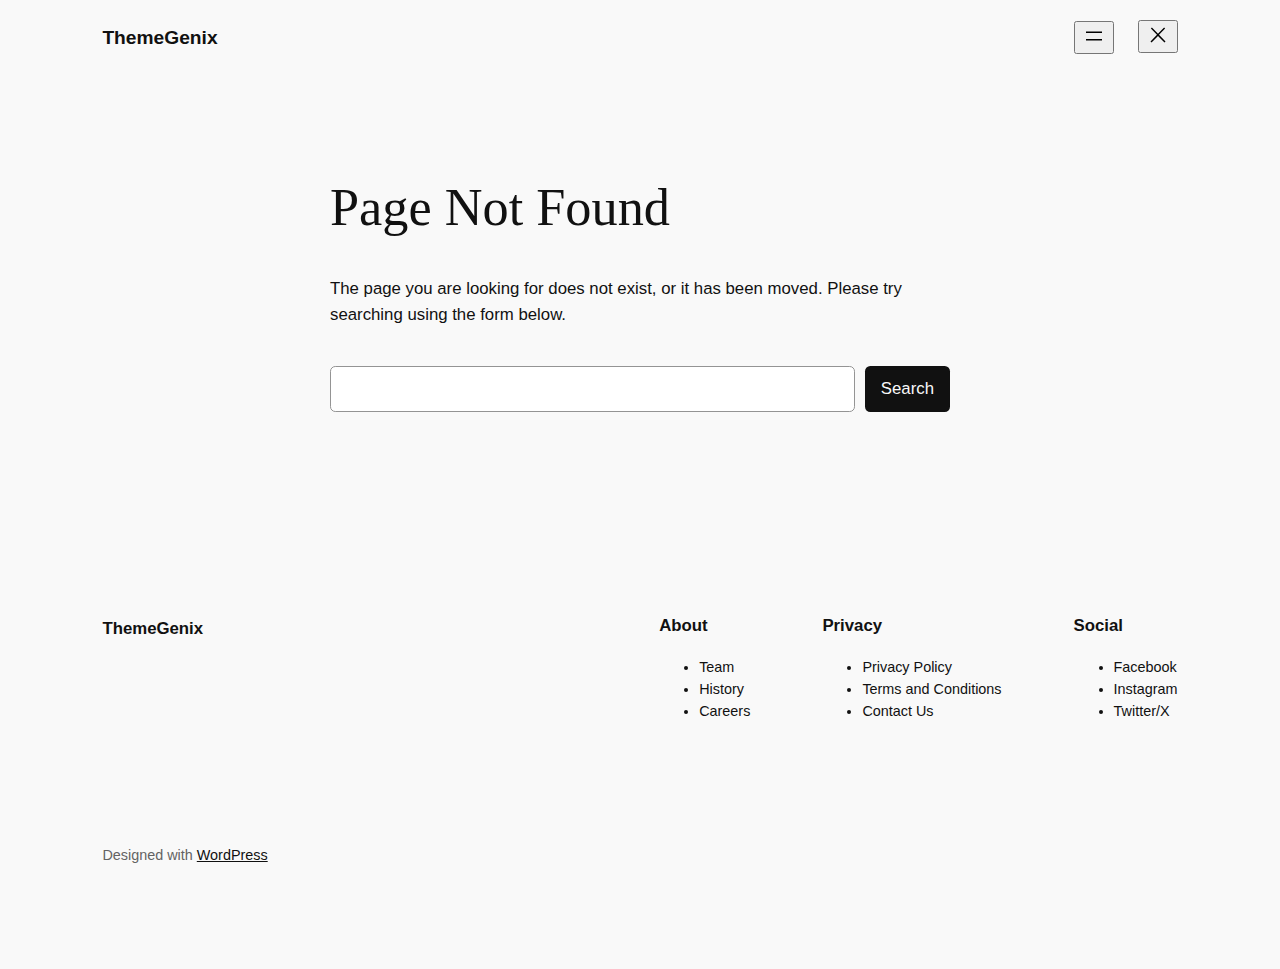
<file: assets/fonts/fa-brands-400d41d.html>
<!DOCTYPE html>
<html lang="en-US">
<head>
	<meta charset="UTF-8" />
	<meta name="viewport" content="width=device-width, initial-scale=1" />
<meta name='robots' content='max-image-preview:large' />
<title>Page not found &#8211; ThemeGenix</title>
<link rel="alternate" type="application/rss+xml" title="ThemeGenix &raquo; Feed" href="https://themegenix.com/index.php/feed/" />
<link rel="alternate" type="application/rss+xml" title="ThemeGenix &raquo; Comments Feed" href="https://themegenix.com/index.php/comments/feed/" />
<script>
window._wpemojiSettings = {"baseUrl":"https:\/\/s.w.org\/images\/core\/emoji\/14.0.0\/72x72\/","ext":".png","svgUrl":"https:\/\/s.w.org\/images\/core\/emoji\/14.0.0\/svg\/","svgExt":".svg","source":{"concatemoji":"https:\/\/themegenix.com\/wp-includes\/js\/wp-emoji-release.min.js?ver=6.4.2"}};
/*! This file is auto-generated */
!function(i,n){var o,s,e;function c(e){try{var t={supportTests:e,timestamp:(new Date).valueOf()};sessionStorage.setItem(o,JSON.stringify(t))}catch(e){}}function p(e,t,n){e.clearRect(0,0,e.canvas.width,e.canvas.height),e.fillText(t,0,0);var t=new Uint32Array(e.getImageData(0,0,e.canvas.width,e.canvas.height).data),r=(e.clearRect(0,0,e.canvas.width,e.canvas.height),e.fillText(n,0,0),new Uint32Array(e.getImageData(0,0,e.canvas.width,e.canvas.height).data));return t.every(function(e,t){return e===r[t]})}function u(e,t,n){switch(t){case"flag":return n(e,"\ud83c\udff3\ufe0f\u200d\u26a7\ufe0f","\ud83c\udff3\ufe0f\u200b\u26a7\ufe0f")?!1:!n(e,"\ud83c\uddfa\ud83c\uddf3","\ud83c\uddfa\u200b\ud83c\uddf3")&&!n(e,"\ud83c\udff4\udb40\udc67\udb40\udc62\udb40\udc65\udb40\udc6e\udb40\udc67\udb40\udc7f","\ud83c\udff4\u200b\udb40\udc67\u200b\udb40\udc62\u200b\udb40\udc65\u200b\udb40\udc6e\u200b\udb40\udc67\u200b\udb40\udc7f");case"emoji":return!n(e,"\ud83e\udef1\ud83c\udffb\u200d\ud83e\udef2\ud83c\udfff","\ud83e\udef1\ud83c\udffb\u200b\ud83e\udef2\ud83c\udfff")}return!1}function f(e,t,n){var r="undefined"!=typeof WorkerGlobalScope&&self instanceof WorkerGlobalScope?new OffscreenCanvas(300,150):i.createElement("canvas"),a=r.getContext("2d",{willReadFrequently:!0}),o=(a.textBaseline="top",a.font="600 32px Arial",{});return e.forEach(function(e){o[e]=t(a,e,n)}),o}function t(e){var t=i.createElement("script");t.src=e,t.defer=!0,i.head.appendChild(t)}"undefined"!=typeof Promise&&(o="wpEmojiSettingsSupports",s=["flag","emoji"],n.supports={everything:!0,everythingExceptFlag:!0},e=new Promise(function(e){i.addEventListener("DOMContentLoaded",e,{once:!0})}),new Promise(function(t){var n=function(){try{var e=JSON.parse(sessionStorage.getItem(o));if("object"==typeof e&&"number"==typeof e.timestamp&&(new Date).valueOf()<e.timestamp+604800&&"object"==typeof e.supportTests)return e.supportTests}catch(e){}return null}();if(!n){if("undefined"!=typeof Worker&&"undefined"!=typeof OffscreenCanvas&&"undefined"!=typeof URL&&URL.createObjectURL&&"undefined"!=typeof Blob)try{var e="postMessage("+f.toString()+"("+[JSON.stringify(s),u.toString(),p.toString()].join(",")+"));",r=new Blob([e],{type:"text/javascript"}),a=new Worker(URL.createObjectURL(r),{name:"wpTestEmojiSupports"});return void(a.onmessage=function(e){c(n=e.data),a.terminate(),t(n)})}catch(e){}c(n=f(s,u,p))}t(n)}).then(function(e){for(var t in e)n.supports[t]=e[t],n.supports.everything=n.supports.everything&&n.supports[t],"flag"!==t&&(n.supports.everythingExceptFlag=n.supports.everythingExceptFlag&&n.supports[t]);n.supports.everythingExceptFlag=n.supports.everythingExceptFlag&&!n.supports.flag,n.DOMReady=!1,n.readyCallback=function(){n.DOMReady=!0}}).then(function(){return e}).then(function(){var e;n.supports.everything||(n.readyCallback(),(e=n.source||{}).concatemoji?t(e.concatemoji):e.wpemoji&&e.twemoji&&(t(e.twemoji),t(e.wpemoji)))}))}((window,document),window._wpemojiSettings);
</script>
<style id='wp-block-site-logo-inline-css'>
.wp-block-site-logo{box-sizing:border-box;line-height:0}.wp-block-site-logo a{display:inline-block;line-height:0}.wp-block-site-logo.is-default-size img{height:auto;width:120px}.wp-block-site-logo img{height:auto;max-width:100%}.wp-block-site-logo a,.wp-block-site-logo img{border-radius:inherit}.wp-block-site-logo.aligncenter{margin-left:auto;margin-right:auto;text-align:center}.wp-block-site-logo.is-style-rounded{border-radius:9999px}
</style>
<style id='wp-block-site-title-inline-css'>
.wp-block-site-title a{color:inherit}
.wp-block-site-title{font-family: var(--wp--preset--font-family--body);font-size: clamp(0.875rem, 0.875rem + ((1vw - 0.2rem) * 0.542), 1.2rem);font-style: normal;font-weight: 600;}
.wp-block-site-title a:where(:not(.wp-element-button)){text-decoration: none;}
.wp-block-site-title a:where(:not(.wp-element-button)):hover{text-decoration: none;}
</style>
<style id='wp-block-group-inline-css'>
.wp-block-group{box-sizing:border-box}
</style>
<style id='wp-block-page-list-inline-css'>
.wp-block-navigation .wp-block-page-list{align-items:var(--navigation-layout-align,initial);background-color:inherit;display:flex;flex-direction:var(--navigation-layout-direction,initial);flex-wrap:var(--navigation-layout-wrap,wrap);justify-content:var(--navigation-layout-justify,initial)}.wp-block-navigation .wp-block-navigation-item{background-color:inherit}
</style>
<link rel='stylesheet' id='wp-block-navigation-css' href='https://themegenix.com/wp-includes/blocks/navigation/style.min.css?ver=6.4.2' media='all' />
<style id='wp-block-navigation-inline-css'>
.wp-block-navigation{font-weight: 500;}
.wp-block-navigation a:where(:not(.wp-element-button)){color: inherit;text-decoration: none;}
.wp-block-navigation a:where(:not(.wp-element-button)):hover{text-decoration: underline;}
</style>
<style id='wp-block-heading-inline-css'>
h1.has-background,h2.has-background,h3.has-background,h4.has-background,h5.has-background,h6.has-background{padding:1.25em 2.375em}h1.has-text-align-left[style*=writing-mode]:where([style*=vertical-lr]),h1.has-text-align-right[style*=writing-mode]:where([style*=vertical-rl]),h2.has-text-align-left[style*=writing-mode]:where([style*=vertical-lr]),h2.has-text-align-right[style*=writing-mode]:where([style*=vertical-rl]),h3.has-text-align-left[style*=writing-mode]:where([style*=vertical-lr]),h3.has-text-align-right[style*=writing-mode]:where([style*=vertical-rl]),h4.has-text-align-left[style*=writing-mode]:where([style*=vertical-lr]),h4.has-text-align-right[style*=writing-mode]:where([style*=vertical-rl]),h5.has-text-align-left[style*=writing-mode]:where([style*=vertical-lr]),h5.has-text-align-right[style*=writing-mode]:where([style*=vertical-rl]),h6.has-text-align-left[style*=writing-mode]:where([style*=vertical-lr]),h6.has-text-align-right[style*=writing-mode]:where([style*=vertical-rl]){rotate:180deg}

				.is-style-asterisk:before {
					content: '';
					width: 1.5rem;
					height: 3rem;
					background: var(--wp--preset--color--contrast-2, currentColor);
					clip-path: path('M11.93.684v8.039l5.633-5.633 1.216 1.23-5.66 5.66h8.04v1.737H13.2l5.701 5.701-1.23 1.23-5.742-5.742V21h-1.737v-8.094l-5.77 5.77-1.23-1.217 5.743-5.742H.842V9.98h8.162l-5.701-5.7 1.23-1.231 5.66 5.66V.684h1.737Z');
					display: block;
				}

				/* Hide the asterisk if the heading has no content, to avoid using empty headings to display the asterisk only, which is an A11Y issue */
				.is-style-asterisk:empty:before {
					content: none;
				}

				.is-style-asterisk:-moz-only-whitespace:before {
					content: none;
				}

				.is-style-asterisk.has-text-align-center:before {
					margin: 0 auto;
				}

				.is-style-asterisk.has-text-align-right:before {
					margin-left: auto;
				}

				.rtl .is-style-asterisk.has-text-align-left:before {
					margin-right: auto;
				}
</style>
<style id='wp-block-paragraph-inline-css'>
.is-small-text{font-size:.875em}.is-regular-text{font-size:1em}.is-large-text{font-size:2.25em}.is-larger-text{font-size:3em}.has-drop-cap:not(:focus):first-letter{float:left;font-size:8.4em;font-style:normal;font-weight:100;line-height:.68;margin:.05em .1em 0 0;text-transform:uppercase}body.rtl .has-drop-cap:not(:focus):first-letter{float:none;margin-left:.1em}p.has-drop-cap.has-background{overflow:hidden}p.has-background{padding:1.25em 2.375em}:where(p.has-text-color:not(.has-link-color)) a{color:inherit}p.has-text-align-left[style*="writing-mode:vertical-lr"],p.has-text-align-right[style*="writing-mode:vertical-rl"]{rotate:180deg}
</style>
<style id='wp-block-search-inline-css'>
.wp-block-search__button{margin-left:10px;word-break:normal}.wp-block-search__button.has-icon{line-height:0}.wp-block-search__button svg{fill:currentColor;min-height:24px;min-width:24px;vertical-align:text-bottom}:where(.wp-block-search__button){border:1px solid #ccc;padding:6px 10px}.wp-block-search__inside-wrapper{display:flex;flex:auto;flex-wrap:nowrap;max-width:100%}.wp-block-search__label{width:100%}.wp-block-search__input{-webkit-appearance:initial;appearance:none;border:1px solid #949494;flex-grow:1;margin-left:0;margin-right:0;min-width:3rem;padding:8px;text-decoration:unset!important}.wp-block-search.wp-block-search__button-only .wp-block-search__button{flex-shrink:0;margin-left:0;max-width:calc(100% - 100px)}:where(.wp-block-search__button-inside .wp-block-search__inside-wrapper){border:1px solid #949494;box-sizing:border-box;padding:4px}:where(.wp-block-search__button-inside .wp-block-search__inside-wrapper) .wp-block-search__input{border:none;border-radius:0;padding:0 4px}:where(.wp-block-search__button-inside .wp-block-search__inside-wrapper) .wp-block-search__input:focus{outline:none}:where(.wp-block-search__button-inside .wp-block-search__inside-wrapper) :where(.wp-block-search__button){padding:4px 8px}.wp-block-search.aligncenter .wp-block-search__inside-wrapper{margin:auto}.wp-block-search__button-behavior-expand .wp-block-search__inside-wrapper{min-width:0!important;transition-property:width}.wp-block-search__button-behavior-expand .wp-block-search__input{flex-basis:100%;transition-duration:.3s}.wp-block-search__button-behavior-expand.wp-block-search__searchfield-hidden,.wp-block-search__button-behavior-expand.wp-block-search__searchfield-hidden .wp-block-search__inside-wrapper{overflow:hidden}.wp-block-search__button-behavior-expand.wp-block-search__searchfield-hidden .wp-block-search__input{border-left-width:0!important;border-right-width:0!important;flex-basis:0;flex-grow:0;margin:0;min-width:0!important;padding-left:0!important;padding-right:0!important;width:0!important}.wp-block[data-align=right] .wp-block-search__button-behavior-expand .wp-block-search__inside-wrapper{float:right}
.wp-block-search .wp-block-search__label, .wp-block-search .wp-block-search__input, .wp-block-search .wp-block-search__button{font-size: var(--wp--preset--font-size--small);}
.wp-block-search .wp-element-button,.wp-block-search  .wp-block-button__link{border-radius: .33rem;}
</style>
<style id='wp-block-site-tagline-inline-css'>
.wp-block-site-tagline{color: var(--wp--preset--color--contrast-2);font-size: var(--wp--preset--font-size--small);}
</style>
<style id='wp-block-navigation-link-inline-css'>
.wp-block-navigation .wp-block-navigation-item__label{overflow-wrap:break-word}.wp-block-navigation .wp-block-navigation-item__description{display:none}

				.is-style-arrow-link .wp-block-navigation-item__label:after {
					content: "\2197";
					padding-inline-start: 0.25rem;
					vertical-align: middle;
					text-decoration: none;
					display: inline-block;
				}
</style>
<style id='wp-block-columns-inline-css'>
.wp-block-columns{align-items:normal!important;box-sizing:border-box;display:flex;flex-wrap:wrap!important}@media (min-width:782px){.wp-block-columns{flex-wrap:nowrap!important}}.wp-block-columns.are-vertically-aligned-top{align-items:flex-start}.wp-block-columns.are-vertically-aligned-center{align-items:center}.wp-block-columns.are-vertically-aligned-bottom{align-items:flex-end}@media (max-width:781px){.wp-block-columns:not(.is-not-stacked-on-mobile)>.wp-block-column{flex-basis:100%!important}}@media (min-width:782px){.wp-block-columns:not(.is-not-stacked-on-mobile)>.wp-block-column{flex-basis:0;flex-grow:1}.wp-block-columns:not(.is-not-stacked-on-mobile)>.wp-block-column[style*=flex-basis]{flex-grow:0}}.wp-block-columns.is-not-stacked-on-mobile{flex-wrap:nowrap!important}.wp-block-columns.is-not-stacked-on-mobile>.wp-block-column{flex-basis:0;flex-grow:1}.wp-block-columns.is-not-stacked-on-mobile>.wp-block-column[style*=flex-basis]{flex-grow:0}:where(.wp-block-columns){margin-bottom:1.75em}:where(.wp-block-columns.has-background){padding:1.25em 2.375em}.wp-block-column{flex-grow:1;min-width:0;overflow-wrap:break-word;word-break:break-word}.wp-block-column.is-vertically-aligned-top{align-self:flex-start}.wp-block-column.is-vertically-aligned-center{align-self:center}.wp-block-column.is-vertically-aligned-bottom{align-self:flex-end}.wp-block-column.is-vertically-aligned-stretch{align-self:stretch}.wp-block-column.is-vertically-aligned-bottom,.wp-block-column.is-vertically-aligned-center,.wp-block-column.is-vertically-aligned-top{width:100%}
</style>
<style id='wp-emoji-styles-inline-css'>

	img.wp-smiley, img.emoji {
		display: inline !important;
		border: none !important;
		box-shadow: none !important;
		height: 1em !important;
		width: 1em !important;
		margin: 0 0.07em !important;
		vertical-align: -0.1em !important;
		background: none !important;
		padding: 0 !important;
	}
</style>
<style id='wp-block-library-inline-css'>
:root{--wp-admin-theme-color:#007cba;--wp-admin-theme-color--rgb:0,124,186;--wp-admin-theme-color-darker-10:#006ba1;--wp-admin-theme-color-darker-10--rgb:0,107,161;--wp-admin-theme-color-darker-20:#005a87;--wp-admin-theme-color-darker-20--rgb:0,90,135;--wp-admin-border-width-focus:2px;--wp-block-synced-color:#7a00df;--wp-block-synced-color--rgb:122,0,223}@media (min-resolution:192dpi){:root{--wp-admin-border-width-focus:1.5px}}.wp-element-button{cursor:pointer}:root{--wp--preset--font-size--normal:16px;--wp--preset--font-size--huge:42px}:root .has-very-light-gray-background-color{background-color:#eee}:root .has-very-dark-gray-background-color{background-color:#313131}:root .has-very-light-gray-color{color:#eee}:root .has-very-dark-gray-color{color:#313131}:root .has-vivid-green-cyan-to-vivid-cyan-blue-gradient-background{background:linear-gradient(135deg,#00d084,#0693e3)}:root .has-purple-crush-gradient-background{background:linear-gradient(135deg,#34e2e4,#4721fb 50%,#ab1dfe)}:root .has-hazy-dawn-gradient-background{background:linear-gradient(135deg,#faaca8,#dad0ec)}:root .has-subdued-olive-gradient-background{background:linear-gradient(135deg,#fafae1,#67a671)}:root .has-atomic-cream-gradient-background{background:linear-gradient(135deg,#fdd79a,#004a59)}:root .has-nightshade-gradient-background{background:linear-gradient(135deg,#330968,#31cdcf)}:root .has-midnight-gradient-background{background:linear-gradient(135deg,#020381,#2874fc)}.has-regular-font-size{font-size:1em}.has-larger-font-size{font-size:2.625em}.has-normal-font-size{font-size:var(--wp--preset--font-size--normal)}.has-huge-font-size{font-size:var(--wp--preset--font-size--huge)}.has-text-align-center{text-align:center}.has-text-align-left{text-align:left}.has-text-align-right{text-align:right}#end-resizable-editor-section{display:none}.aligncenter{clear:both}.items-justified-left{justify-content:flex-start}.items-justified-center{justify-content:center}.items-justified-right{justify-content:flex-end}.items-justified-space-between{justify-content:space-between}.screen-reader-text{clip:rect(1px,1px,1px,1px);word-wrap:normal!important;border:0;-webkit-clip-path:inset(50%);clip-path:inset(50%);height:1px;margin:-1px;overflow:hidden;padding:0;position:absolute;width:1px}.screen-reader-text:focus{clip:auto!important;background-color:#ddd;-webkit-clip-path:none;clip-path:none;color:#444;display:block;font-size:1em;height:auto;left:5px;line-height:normal;padding:15px 23px 14px;text-decoration:none;top:5px;width:auto;z-index:100000}html :where(.has-border-color){border-style:solid}html :where([style*=border-top-color]){border-top-style:solid}html :where([style*=border-right-color]){border-right-style:solid}html :where([style*=border-bottom-color]){border-bottom-style:solid}html :where([style*=border-left-color]){border-left-style:solid}html :where([style*=border-width]){border-style:solid}html :where([style*=border-top-width]){border-top-style:solid}html :where([style*=border-right-width]){border-right-style:solid}html :where([style*=border-bottom-width]){border-bottom-style:solid}html :where([style*=border-left-width]){border-left-style:solid}html :where(img[class*=wp-image-]){height:auto;max-width:100%}:where(figure){margin:0 0 1em}html :where(.is-position-sticky){--wp-admin--admin-bar--position-offset:var(--wp-admin--admin-bar--height,0px)}@media screen and (max-width:600px){html :where(.is-position-sticky){--wp-admin--admin-bar--position-offset:0px}}
</style>
<style id='global-styles-inline-css'>
body{--wp--preset--color--black: #000000;--wp--preset--color--cyan-bluish-gray: #abb8c3;--wp--preset--color--white: #ffffff;--wp--preset--color--pale-pink: #f78da7;--wp--preset--color--vivid-red: #cf2e2e;--wp--preset--color--luminous-vivid-orange: #ff6900;--wp--preset--color--luminous-vivid-amber: #fcb900;--wp--preset--color--light-green-cyan: #7bdcb5;--wp--preset--color--vivid-green-cyan: #00d084;--wp--preset--color--pale-cyan-blue: #8ed1fc;--wp--preset--color--vivid-cyan-blue: #0693e3;--wp--preset--color--vivid-purple: #9b51e0;--wp--preset--color--base: #f9f9f9;--wp--preset--color--base-2: #ffffff;--wp--preset--color--contrast: #111111;--wp--preset--color--contrast-2: #636363;--wp--preset--color--contrast-3: #A4A4A4;--wp--preset--color--accent: #cfcabe;--wp--preset--color--accent-2: #c2a990;--wp--preset--color--accent-3: #d8613c;--wp--preset--color--accent-4: #b1c5a4;--wp--preset--color--accent-5: #b5bdbc;--wp--preset--gradient--vivid-cyan-blue-to-vivid-purple: linear-gradient(135deg,rgba(6,147,227,1) 0%,rgb(155,81,224) 100%);--wp--preset--gradient--light-green-cyan-to-vivid-green-cyan: linear-gradient(135deg,rgb(122,220,180) 0%,rgb(0,208,130) 100%);--wp--preset--gradient--luminous-vivid-amber-to-luminous-vivid-orange: linear-gradient(135deg,rgba(252,185,0,1) 0%,rgba(255,105,0,1) 100%);--wp--preset--gradient--luminous-vivid-orange-to-vivid-red: linear-gradient(135deg,rgba(255,105,0,1) 0%,rgb(207,46,46) 100%);--wp--preset--gradient--very-light-gray-to-cyan-bluish-gray: linear-gradient(135deg,rgb(238,238,238) 0%,rgb(169,184,195) 100%);--wp--preset--gradient--cool-to-warm-spectrum: linear-gradient(135deg,rgb(74,234,220) 0%,rgb(151,120,209) 20%,rgb(207,42,186) 40%,rgb(238,44,130) 60%,rgb(251,105,98) 80%,rgb(254,248,76) 100%);--wp--preset--gradient--blush-light-purple: linear-gradient(135deg,rgb(255,206,236) 0%,rgb(152,150,240) 100%);--wp--preset--gradient--blush-bordeaux: linear-gradient(135deg,rgb(254,205,165) 0%,rgb(254,45,45) 50%,rgb(107,0,62) 100%);--wp--preset--gradient--luminous-dusk: linear-gradient(135deg,rgb(255,203,112) 0%,rgb(199,81,192) 50%,rgb(65,88,208) 100%);--wp--preset--gradient--pale-ocean: linear-gradient(135deg,rgb(255,245,203) 0%,rgb(182,227,212) 50%,rgb(51,167,181) 100%);--wp--preset--gradient--electric-grass: linear-gradient(135deg,rgb(202,248,128) 0%,rgb(113,206,126) 100%);--wp--preset--gradient--midnight: linear-gradient(135deg,rgb(2,3,129) 0%,rgb(40,116,252) 100%);--wp--preset--gradient--gradient-1: linear-gradient(to bottom, #cfcabe 0%, #F9F9F9 100%);--wp--preset--gradient--gradient-2: linear-gradient(to bottom, #C2A990 0%, #F9F9F9 100%);--wp--preset--gradient--gradient-3: linear-gradient(to bottom, #D8613C 0%, #F9F9F9 100%);--wp--preset--gradient--gradient-4: linear-gradient(to bottom, #B1C5A4 0%, #F9F9F9 100%);--wp--preset--gradient--gradient-5: linear-gradient(to bottom, #B5BDBC 0%, #F9F9F9 100%);--wp--preset--gradient--gradient-6: linear-gradient(to bottom, #A4A4A4 0%, #F9F9F9 100%);--wp--preset--gradient--gradient-7: linear-gradient(to bottom, #cfcabe 50%, #F9F9F9 50%);--wp--preset--gradient--gradient-8: linear-gradient(to bottom, #C2A990 50%, #F9F9F9 50%);--wp--preset--gradient--gradient-9: linear-gradient(to bottom, #D8613C 50%, #F9F9F9 50%);--wp--preset--gradient--gradient-10: linear-gradient(to bottom, #B1C5A4 50%, #F9F9F9 50%);--wp--preset--gradient--gradient-11: linear-gradient(to bottom, #B5BDBC 50%, #F9F9F9 50%);--wp--preset--gradient--gradient-12: linear-gradient(to bottom, #A4A4A4 50%, #F9F9F9 50%);--wp--preset--font-size--small: 0.9rem;--wp--preset--font-size--medium: 1.05rem;--wp--preset--font-size--large: clamp(1.39rem, 1.39rem + ((1vw - 0.2rem) * 0.767), 1.85rem);--wp--preset--font-size--x-large: clamp(1.85rem, 1.85rem + ((1vw - 0.2rem) * 1.083), 2.5rem);--wp--preset--font-size--xx-large: clamp(2.5rem, 2.5rem + ((1vw - 0.2rem) * 1.283), 3.27rem);--wp--preset--font-family--body: "Inter", sans-serif;--wp--preset--font-family--heading: Cardo;--wp--preset--font-family--system-sans-serif: -apple-system, BlinkMacSystemFont, avenir next, avenir, segoe ui, helvetica neue, helvetica, Cantarell, Ubuntu, roboto, noto, arial, sans-serif;--wp--preset--font-family--system-serif: Iowan Old Style, Apple Garamond, Baskerville, Times New Roman, Droid Serif, Times, Source Serif Pro, serif, Apple Color Emoji, Segoe UI Emoji, Segoe UI Symbol;--wp--preset--spacing--10: 1rem;--wp--preset--spacing--20: min(1.5rem, 2vw);--wp--preset--spacing--30: min(2.5rem, 3vw);--wp--preset--spacing--40: min(4rem, 5vw);--wp--preset--spacing--50: min(6.5rem, 8vw);--wp--preset--spacing--60: min(10.5rem, 13vw);--wp--preset--shadow--natural: 6px 6px 9px rgba(0, 0, 0, 0.2);--wp--preset--shadow--deep: 12px 12px 50px rgba(0, 0, 0, 0.4);--wp--preset--shadow--sharp: 6px 6px 0px rgba(0, 0, 0, 0.2);--wp--preset--shadow--outlined: 6px 6px 0px -3px rgba(255, 255, 255, 1), 6px 6px rgba(0, 0, 0, 1);--wp--preset--shadow--crisp: 6px 6px 0px rgba(0, 0, 0, 1);}body { margin: 0;--wp--style--global--content-size: 620px;--wp--style--global--wide-size: 1280px; }.wp-site-blocks { padding-top: var(--wp--style--root--padding-top); padding-bottom: var(--wp--style--root--padding-bottom); }.has-global-padding { padding-right: var(--wp--style--root--padding-right); padding-left: var(--wp--style--root--padding-left); }.has-global-padding :where(.has-global-padding:not(.wp-block-block)) { padding-right: 0; padding-left: 0; }.has-global-padding > .alignfull { margin-right: calc(var(--wp--style--root--padding-right) * -1); margin-left: calc(var(--wp--style--root--padding-left) * -1); }.has-global-padding :where(.has-global-padding:not(.wp-block-block)) > .alignfull { margin-right: 0; margin-left: 0; }.has-global-padding > .alignfull:where(:not(.has-global-padding):not(.is-layout-flex):not(.is-layout-grid)) > :where([class*="wp-block-"]:not(.alignfull):not([class*="__"]),p,h1,h2,h3,h4,h5,h6,ul,ol) { padding-right: var(--wp--style--root--padding-right); padding-left: var(--wp--style--root--padding-left); }.has-global-padding :where(.has-global-padding) > .alignfull:where(:not(.has-global-padding)) > :where([class*="wp-block-"]:not(.alignfull):not([class*="__"]),p,h1,h2,h3,h4,h5,h6,ul,ol) { padding-right: 0; padding-left: 0; }.wp-site-blocks > .alignleft { float: left; margin-right: 2em; }.wp-site-blocks > .alignright { float: right; margin-left: 2em; }.wp-site-blocks > .aligncenter { justify-content: center; margin-left: auto; margin-right: auto; }:where(.wp-site-blocks) > * { margin-block-start: 1.2rem; margin-block-end: 0; }:where(.wp-site-blocks) > :first-child:first-child { margin-block-start: 0; }:where(.wp-site-blocks) > :last-child:last-child { margin-block-end: 0; }body { --wp--style--block-gap: 1.2rem; }:where(body .is-layout-flow)  > :first-child:first-child{margin-block-start: 0;}:where(body .is-layout-flow)  > :last-child:last-child{margin-block-end: 0;}:where(body .is-layout-flow)  > *{margin-block-start: 1.2rem;margin-block-end: 0;}:where(body .is-layout-constrained)  > :first-child:first-child{margin-block-start: 0;}:where(body .is-layout-constrained)  > :last-child:last-child{margin-block-end: 0;}:where(body .is-layout-constrained)  > *{margin-block-start: 1.2rem;margin-block-end: 0;}:where(body .is-layout-flex) {gap: 1.2rem;}:where(body .is-layout-grid) {gap: 1.2rem;}body .is-layout-flow > .alignleft{float: left;margin-inline-start: 0;margin-inline-end: 2em;}body .is-layout-flow > .alignright{float: right;margin-inline-start: 2em;margin-inline-end: 0;}body .is-layout-flow > .aligncenter{margin-left: auto !important;margin-right: auto !important;}body .is-layout-constrained > .alignleft{float: left;margin-inline-start: 0;margin-inline-end: 2em;}body .is-layout-constrained > .alignright{float: right;margin-inline-start: 2em;margin-inline-end: 0;}body .is-layout-constrained > .aligncenter{margin-left: auto !important;margin-right: auto !important;}body .is-layout-constrained > :where(:not(.alignleft):not(.alignright):not(.alignfull)){max-width: var(--wp--style--global--content-size);margin-left: auto !important;margin-right: auto !important;}body .is-layout-constrained > .alignwide{max-width: var(--wp--style--global--wide-size);}body .is-layout-flex{display: flex;}body .is-layout-flex{flex-wrap: wrap;align-items: center;}body .is-layout-flex > *{margin: 0;}body .is-layout-grid{display: grid;}body .is-layout-grid > *{margin: 0;}body{background-color: var(--wp--preset--color--base);color: var(--wp--preset--color--contrast);font-family: var(--wp--preset--font-family--body);font-size: var(--wp--preset--font-size--medium);font-style: normal;font-weight: 400;line-height: 1.55;--wp--style--root--padding-top: 0px;--wp--style--root--padding-right: var(--wp--preset--spacing--50);--wp--style--root--padding-bottom: 0px;--wp--style--root--padding-left: var(--wp--preset--spacing--50);}a:where(:not(.wp-element-button)){color: var(--wp--preset--color--contrast);text-decoration: underline;}a:where(:not(.wp-element-button)):hover{text-decoration: none;}h1, h2, h3, h4, h5, h6{color: var(--wp--preset--color--contrast);font-family: var(--wp--preset--font-family--heading);font-weight: 400;line-height: 1.2;}h1{font-size: var(--wp--preset--font-size--xx-large);line-height: 1.15;}h2{font-size: var(--wp--preset--font-size--x-large);}h3{font-size: var(--wp--preset--font-size--large);}h4{font-size: clamp(1.1rem, 1.1rem + ((1vw - 0.2rem) * 0.767), 1.5rem);}h5{font-size: var(--wp--preset--font-size--medium);}h6{font-size: var(--wp--preset--font-size--small);}.wp-element-button, .wp-block-button__link{background-color: var(--wp--preset--color--contrast);border-radius: .33rem;border-color: var(--wp--preset--color--contrast);border-width: 0;color: var(--wp--preset--color--base);font-family: inherit;font-size: var(--wp--preset--font-size--small);font-style: normal;font-weight: 500;line-height: inherit;padding-top: 0.6rem;padding-right: 1rem;padding-bottom: 0.6rem;padding-left: 1rem;text-decoration: none;}.wp-element-button:hover, .wp-block-button__link:hover{background-color: var(--wp--preset--color--contrast-2);border-color: var(--wp--preset--color--contrast-2);color: var(--wp--preset--color--base);}.wp-element-button:focus, .wp-block-button__link:focus{background-color: var(--wp--preset--color--contrast-2);border-color: var(--wp--preset--color--contrast-2);color: var(--wp--preset--color--base);outline-color: var(--wp--preset--color--contrast);outline-offset: 2px;outline-style: dotted;outline-width: 1px;}.wp-element-button:active, .wp-block-button__link:active{background-color: var(--wp--preset--color--contrast);color: var(--wp--preset--color--base);}.wp-element-caption, .wp-block-audio figcaption, .wp-block-embed figcaption, .wp-block-gallery figcaption, .wp-block-image figcaption, .wp-block-table figcaption, .wp-block-video figcaption{color: var(--wp--preset--color--contrast-2);font-family: var(--wp--preset--font-family--body);font-size: 0.8rem;}.has-black-color{color: var(--wp--preset--color--black) !important;}.has-cyan-bluish-gray-color{color: var(--wp--preset--color--cyan-bluish-gray) !important;}.has-white-color{color: var(--wp--preset--color--white) !important;}.has-pale-pink-color{color: var(--wp--preset--color--pale-pink) !important;}.has-vivid-red-color{color: var(--wp--preset--color--vivid-red) !important;}.has-luminous-vivid-orange-color{color: var(--wp--preset--color--luminous-vivid-orange) !important;}.has-luminous-vivid-amber-color{color: var(--wp--preset--color--luminous-vivid-amber) !important;}.has-light-green-cyan-color{color: var(--wp--preset--color--light-green-cyan) !important;}.has-vivid-green-cyan-color{color: var(--wp--preset--color--vivid-green-cyan) !important;}.has-pale-cyan-blue-color{color: var(--wp--preset--color--pale-cyan-blue) !important;}.has-vivid-cyan-blue-color{color: var(--wp--preset--color--vivid-cyan-blue) !important;}.has-vivid-purple-color{color: var(--wp--preset--color--vivid-purple) !important;}.has-base-color{color: var(--wp--preset--color--base) !important;}.has-base-2-color{color: var(--wp--preset--color--base-2) !important;}.has-contrast-color{color: var(--wp--preset--color--contrast) !important;}.has-contrast-2-color{color: var(--wp--preset--color--contrast-2) !important;}.has-contrast-3-color{color: var(--wp--preset--color--contrast-3) !important;}.has-accent-color{color: var(--wp--preset--color--accent) !important;}.has-accent-2-color{color: var(--wp--preset--color--accent-2) !important;}.has-accent-3-color{color: var(--wp--preset--color--accent-3) !important;}.has-accent-4-color{color: var(--wp--preset--color--accent-4) !important;}.has-accent-5-color{color: var(--wp--preset--color--accent-5) !important;}.has-black-background-color{background-color: var(--wp--preset--color--black) !important;}.has-cyan-bluish-gray-background-color{background-color: var(--wp--preset--color--cyan-bluish-gray) !important;}.has-white-background-color{background-color: var(--wp--preset--color--white) !important;}.has-pale-pink-background-color{background-color: var(--wp--preset--color--pale-pink) !important;}.has-vivid-red-background-color{background-color: var(--wp--preset--color--vivid-red) !important;}.has-luminous-vivid-orange-background-color{background-color: var(--wp--preset--color--luminous-vivid-orange) !important;}.has-luminous-vivid-amber-background-color{background-color: var(--wp--preset--color--luminous-vivid-amber) !important;}.has-light-green-cyan-background-color{background-color: var(--wp--preset--color--light-green-cyan) !important;}.has-vivid-green-cyan-background-color{background-color: var(--wp--preset--color--vivid-green-cyan) !important;}.has-pale-cyan-blue-background-color{background-color: var(--wp--preset--color--pale-cyan-blue) !important;}.has-vivid-cyan-blue-background-color{background-color: var(--wp--preset--color--vivid-cyan-blue) !important;}.has-vivid-purple-background-color{background-color: var(--wp--preset--color--vivid-purple) !important;}.has-base-background-color{background-color: var(--wp--preset--color--base) !important;}.has-base-2-background-color{background-color: var(--wp--preset--color--base-2) !important;}.has-contrast-background-color{background-color: var(--wp--preset--color--contrast) !important;}.has-contrast-2-background-color{background-color: var(--wp--preset--color--contrast-2) !important;}.has-contrast-3-background-color{background-color: var(--wp--preset--color--contrast-3) !important;}.has-accent-background-color{background-color: var(--wp--preset--color--accent) !important;}.has-accent-2-background-color{background-color: var(--wp--preset--color--accent-2) !important;}.has-accent-3-background-color{background-color: var(--wp--preset--color--accent-3) !important;}.has-accent-4-background-color{background-color: var(--wp--preset--color--accent-4) !important;}.has-accent-5-background-color{background-color: var(--wp--preset--color--accent-5) !important;}.has-black-border-color{border-color: var(--wp--preset--color--black) !important;}.has-cyan-bluish-gray-border-color{border-color: var(--wp--preset--color--cyan-bluish-gray) !important;}.has-white-border-color{border-color: var(--wp--preset--color--white) !important;}.has-pale-pink-border-color{border-color: var(--wp--preset--color--pale-pink) !important;}.has-vivid-red-border-color{border-color: var(--wp--preset--color--vivid-red) !important;}.has-luminous-vivid-orange-border-color{border-color: var(--wp--preset--color--luminous-vivid-orange) !important;}.has-luminous-vivid-amber-border-color{border-color: var(--wp--preset--color--luminous-vivid-amber) !important;}.has-light-green-cyan-border-color{border-color: var(--wp--preset--color--light-green-cyan) !important;}.has-vivid-green-cyan-border-color{border-color: var(--wp--preset--color--vivid-green-cyan) !important;}.has-pale-cyan-blue-border-color{border-color: var(--wp--preset--color--pale-cyan-blue) !important;}.has-vivid-cyan-blue-border-color{border-color: var(--wp--preset--color--vivid-cyan-blue) !important;}.has-vivid-purple-border-color{border-color: var(--wp--preset--color--vivid-purple) !important;}.has-base-border-color{border-color: var(--wp--preset--color--base) !important;}.has-base-2-border-color{border-color: var(--wp--preset--color--base-2) !important;}.has-contrast-border-color{border-color: var(--wp--preset--color--contrast) !important;}.has-contrast-2-border-color{border-color: var(--wp--preset--color--contrast-2) !important;}.has-contrast-3-border-color{border-color: var(--wp--preset--color--contrast-3) !important;}.has-accent-border-color{border-color: var(--wp--preset--color--accent) !important;}.has-accent-2-border-color{border-color: var(--wp--preset--color--accent-2) !important;}.has-accent-3-border-color{border-color: var(--wp--preset--color--accent-3) !important;}.has-accent-4-border-color{border-color: var(--wp--preset--color--accent-4) !important;}.has-accent-5-border-color{border-color: var(--wp--preset--color--accent-5) !important;}.has-vivid-cyan-blue-to-vivid-purple-gradient-background{background: var(--wp--preset--gradient--vivid-cyan-blue-to-vivid-purple) !important;}.has-light-green-cyan-to-vivid-green-cyan-gradient-background{background: var(--wp--preset--gradient--light-green-cyan-to-vivid-green-cyan) !important;}.has-luminous-vivid-amber-to-luminous-vivid-orange-gradient-background{background: var(--wp--preset--gradient--luminous-vivid-amber-to-luminous-vivid-orange) !important;}.has-luminous-vivid-orange-to-vivid-red-gradient-background{background: var(--wp--preset--gradient--luminous-vivid-orange-to-vivid-red) !important;}.has-very-light-gray-to-cyan-bluish-gray-gradient-background{background: var(--wp--preset--gradient--very-light-gray-to-cyan-bluish-gray) !important;}.has-cool-to-warm-spectrum-gradient-background{background: var(--wp--preset--gradient--cool-to-warm-spectrum) !important;}.has-blush-light-purple-gradient-background{background: var(--wp--preset--gradient--blush-light-purple) !important;}.has-blush-bordeaux-gradient-background{background: var(--wp--preset--gradient--blush-bordeaux) !important;}.has-luminous-dusk-gradient-background{background: var(--wp--preset--gradient--luminous-dusk) !important;}.has-pale-ocean-gradient-background{background: var(--wp--preset--gradient--pale-ocean) !important;}.has-electric-grass-gradient-background{background: var(--wp--preset--gradient--electric-grass) !important;}.has-midnight-gradient-background{background: var(--wp--preset--gradient--midnight) !important;}.has-gradient-1-gradient-background{background: var(--wp--preset--gradient--gradient-1) !important;}.has-gradient-2-gradient-background{background: var(--wp--preset--gradient--gradient-2) !important;}.has-gradient-3-gradient-background{background: var(--wp--preset--gradient--gradient-3) !important;}.has-gradient-4-gradient-background{background: var(--wp--preset--gradient--gradient-4) !important;}.has-gradient-5-gradient-background{background: var(--wp--preset--gradient--gradient-5) !important;}.has-gradient-6-gradient-background{background: var(--wp--preset--gradient--gradient-6) !important;}.has-gradient-7-gradient-background{background: var(--wp--preset--gradient--gradient-7) !important;}.has-gradient-8-gradient-background{background: var(--wp--preset--gradient--gradient-8) !important;}.has-gradient-9-gradient-background{background: var(--wp--preset--gradient--gradient-9) !important;}.has-gradient-10-gradient-background{background: var(--wp--preset--gradient--gradient-10) !important;}.has-gradient-11-gradient-background{background: var(--wp--preset--gradient--gradient-11) !important;}.has-gradient-12-gradient-background{background: var(--wp--preset--gradient--gradient-12) !important;}.has-small-font-size{font-size: var(--wp--preset--font-size--small) !important;}.has-medium-font-size{font-size: var(--wp--preset--font-size--medium) !important;}.has-large-font-size{font-size: var(--wp--preset--font-size--large) !important;}.has-x-large-font-size{font-size: var(--wp--preset--font-size--x-large) !important;}.has-xx-large-font-size{font-size: var(--wp--preset--font-size--xx-large) !important;}.has-body-font-family{font-family: var(--wp--preset--font-family--body) !important;}.has-heading-font-family{font-family: var(--wp--preset--font-family--heading) !important;}.has-system-sans-serif-font-family{font-family: var(--wp--preset--font-family--system-sans-serif) !important;}.has-system-serif-font-family{font-family: var(--wp--preset--font-family--system-serif) !important;}
.wp-block-calendar.wp-block-calendar table:where(:not(.has-text-color)) th{background-color:var(--wp--preset--color--contrast-2);color:var(--wp--preset--color--base);border-color:var(--wp--preset--color--contrast-2)}.wp-block-calendar table:where(:not(.has-text-color)) td{border-color:var(--wp--preset--color--contrast-2)}.wp-block-categories{}.wp-block-categories{list-style-type:none;}.wp-block-categories li{margin-bottom: 0.5rem;}.wp-block-post-comments-form{}.wp-block-post-comments-form textarea, .wp-block-post-comments-form input{border-radius:.33rem}.wp-block-loginout{}.wp-block-loginout input{border-radius:.33rem;padding:calc(0.667em + 2px);border:1px solid #949494;}.wp-block-post-terms{}.wp-block-post-terms .wp-block-post-terms__prefix{color: var(--wp--preset--color--contrast-2);}.wp-block-query-title{}.wp-block-query-title span{font-style: italic;}.wp-block-quote{}.wp-block-quote :where(p){margin-block-start:0;margin-block-end:calc(var(--wp--preset--spacing--10) + 0.5rem);}.wp-block-quote :where(:last-child){margin-block-end:0;}.wp-block-quote.has-text-align-right.is-style-plain, .rtl .is-style-plain.wp-block-quote:not(.has-text-align-center):not(.has-text-align-left){border-width: 0 2px 0 0;padding-left:calc(var(--wp--preset--spacing--20) + 0.5rem);padding-right:calc(var(--wp--preset--spacing--20) + 0.5rem);}.wp-block-quote.has-text-align-left.is-style-plain, body:not(.rtl) .is-style-plain.wp-block-quote:not(.has-text-align-center):not(.has-text-align-right){border-width: 0 0 0 2px;padding-left:calc(var(--wp--preset--spacing--20) + 0.5rem);padding-right:calc(var(--wp--preset--spacing--20) + 0.5rem)}.wp-block-search{}.wp-block-search .wp-block-search__input{border-radius:.33rem}.wp-block-separator{}.wp-block-separator:not(.is-style-wide):not(.is-style-dots):not(.alignwide):not(.alignfull){width: var(--wp--preset--spacing--60)}
</style>
<style id='core-block-supports-inline-css'>
.wp-container-core-group-layout-1.wp-container-core-group-layout-1 > *{margin-block-start:0;margin-block-end:0;}.wp-container-core-group-layout-1.wp-container-core-group-layout-1.wp-container-core-group-layout-1.wp-container-core-group-layout-1 > * + *{margin-block-start:0px;margin-block-end:0;}.wp-container-core-group-layout-2.wp-container-core-group-layout-2{gap:var(--wp--preset--spacing--20);}.wp-container-core-navigation-layout-1.wp-container-core-navigation-layout-1{gap:var(--wp--preset--spacing--20);justify-content:flex-end;}.wp-container-core-group-layout-3.wp-container-core-group-layout-3{justify-content:space-between;}.wp-container-core-group-layout-5.wp-container-core-group-layout-5 > *{margin-block-start:0;margin-block-end:0;}.wp-container-core-group-layout-5.wp-container-core-group-layout-5.wp-container-core-group-layout-5.wp-container-core-group-layout-5 > * + *{margin-block-start:var(--wp--preset--spacing--30);margin-block-end:0;}.wp-container-core-group-layout-6.wp-container-core-group-layout-6{flex-direction:column;align-items:flex-start;}.wp-container-core-navigation-layout-2.wp-container-core-navigation-layout-2{gap:var(--wp--preset--spacing--10);flex-direction:column;align-items:flex-start;}.wp-container-core-group-layout-7.wp-container-core-group-layout-7{gap:var(--wp--preset--spacing--10);flex-direction:column;align-items:flex-start;}.wp-container-core-group-layout-8.wp-container-core-group-layout-8{flex-direction:column;align-items:stretch;}.wp-container-core-navigation-layout-3.wp-container-core-navigation-layout-3{gap:var(--wp--preset--spacing--10);flex-direction:column;align-items:flex-start;}.wp-container-core-group-layout-9.wp-container-core-group-layout-9{gap:var(--wp--preset--spacing--10);flex-direction:column;align-items:flex-start;}.wp-container-core-group-layout-10.wp-container-core-group-layout-10{flex-direction:column;align-items:stretch;}.wp-container-core-navigation-layout-4.wp-container-core-navigation-layout-4{gap:var(--wp--preset--spacing--10);flex-direction:column;align-items:flex-start;}.wp-container-core-group-layout-11.wp-container-core-group-layout-11{gap:var(--wp--preset--spacing--10);flex-direction:column;align-items:flex-start;}.wp-container-core-group-layout-12.wp-container-core-group-layout-12{flex-direction:column;align-items:stretch;}.wp-container-core-group-layout-13.wp-container-core-group-layout-13{justify-content:space-between;align-items:flex-start;}.wp-container-core-columns-layout-1.wp-container-core-columns-layout-1{flex-wrap:nowrap;}.wp-elements-69a005592d8de9c85f5c3744bd9a4e03 a{color:var(--wp--preset--color--contrast);}
</style>
<style id='wp-block-template-skip-link-inline-css'>

		.skip-link.screen-reader-text {
			border: 0;
			clip: rect(1px,1px,1px,1px);
			clip-path: inset(50%);
			height: 1px;
			margin: -1px;
			overflow: hidden;
			padding: 0;
			position: absolute !important;
			width: 1px;
			word-wrap: normal !important;
		}

		.skip-link.screen-reader-text:focus {
			background-color: #eee;
			clip: auto !important;
			clip-path: none;
			color: #444;
			display: block;
			font-size: 1em;
			height: auto;
			left: 5px;
			line-height: normal;
			padding: 15px 23px 14px;
			text-decoration: none;
			top: 5px;
			width: auto;
			z-index: 100000;
		}
</style>
<script src="https://themegenix.com/wp-includes/js/dist/interactivity.min.js?ver=6.4.2" id="wp-interactivity-js" defer data-wp-strategy="defer"></script>
<script src="https://themegenix.com/wp-includes/blocks/navigation/view.min.js?ver=e3d6f3216904b5b42831" id="wp-block-navigation-view-js" defer data-wp-strategy="defer"></script>
<link rel="https://api.w.org/" href="https://themegenix.com/index.php/wp-json/" /><link rel="EditURI" type="application/rsd+xml" title="RSD" href="https://themegenix.com/xmlrpc.php?rsd" />
<meta name="generator" content="WordPress 6.4.2" />
<style id='wp-fonts-local'>
@font-face{font-family:Inter;font-style:normal;font-weight:300 900;font-display:fallback;src:url('https://themegenix.com/wp-content/themes/twentytwentyfour/assets/fonts/inter/Inter-VariableFont_slnt,wght.woff2') format('woff2');font-stretch:normal;}
@font-face{font-family:Cardo;font-style:normal;font-weight:400;font-display:fallback;src:url('https://themegenix.com/wp-content/themes/twentytwentyfour/assets/fonts/cardo/cardo_normal_400.woff2') format('woff2');}
@font-face{font-family:Cardo;font-style:italic;font-weight:400;font-display:fallback;src:url('https://themegenix.com/wp-content/themes/twentytwentyfour/assets/fonts/cardo/cardo_italic_400.woff2') format('woff2');}
@font-face{font-family:Cardo;font-style:normal;font-weight:700;font-display:fallback;src:url('https://themegenix.com/wp-content/themes/twentytwentyfour/assets/fonts/cardo/cardo_normal_700.woff2') format('woff2');}
</style>
</head>

<body class="error404 wp-embed-responsive">

<div class="wp-site-blocks"><header class="wp-block-template-part">
<div class="wp-block-group alignwide has-base-background-color has-background has-global-padding is-layout-constrained wp-block-group-is-layout-constrained"
	style="padding-top:20px;padding-bottom:20px">
	
	<div class="wp-block-group alignwide is-content-justification-space-between is-layout-flex wp-container-core-group-layout-3 wp-block-group-is-layout-flex">
		
		<div class="wp-block-group is-layout-flex wp-container-core-group-layout-2 wp-block-group-is-layout-flex">
			

			
			<div class="wp-block-group is-layout-flow wp-container-core-group-layout-1 wp-block-group-is-layout-flow">
				<p class="wp-block-site-title"><a href="https://themegenix.com" target="_self" rel="home">ThemeGenix</a></p>
			</div>
			
		</div>
		

		<nav class="is-responsive items-justified-right is-fallback wp-block-navigation is-horizontal is-content-justification-right is-layout-flex wp-container-core-navigation-layout-1 wp-block-navigation-is-layout-flex" aria-label="" 
			data-wp-interactive
			data-wp-context='{"core":{"navigation":{"overlayOpenedBy":[],"type":"overlay","roleAttribute":"","ariaLabel":"Menu"}}}'
		><button aria-haspopup="true" aria-label="Open menu" class="wp-block-navigation__responsive-container-open " 
			data-wp-on--click="actions.core.navigation.openMenuOnClick"
			data-wp-on--keydown="actions.core.navigation.handleMenuKeydown"
		><svg width="24" height="24" xmlns="http://www.w3.org/2000/svg" viewBox="0 0 24 24" aria-hidden="true" focusable="false"><rect x="4" y="7.5" width="16" height="1.5" /><rect x="4" y="15" width="16" height="1.5" /></svg></button>
			<div class="wp-block-navigation__responsive-container  " style="" id="modal-1" 
			data-wp-class--has-modal-open="selectors.core.navigation.isMenuOpen"
			data-wp-class--is-menu-open="selectors.core.navigation.isMenuOpen"
			data-wp-effect="effects.core.navigation.initMenu"
			data-wp-on--keydown="actions.core.navigation.handleMenuKeydown"
			data-wp-on--focusout="actions.core.navigation.handleMenuFocusout"
			tabindex="-1"
		>
				<div class="wp-block-navigation__responsive-close" tabindex="-1">
					<div class="wp-block-navigation__responsive-dialog" 
			data-wp-bind--aria-modal="selectors.core.navigation.ariaModal"
			data-wp-bind--aria-label="selectors.core.navigation.ariaLabel"
			data-wp-bind--role="selectors.core.navigation.roleAttribute"
			data-wp-effect="effects.core.navigation.focusFirstElement"
		>
							<button aria-label="Close menu" class="wp-block-navigation__responsive-container-close" 
			data-wp-on--click="actions.core.navigation.closeMenuOnClick"
		><svg xmlns="http://www.w3.org/2000/svg" viewBox="0 0 24 24" width="24" height="24" aria-hidden="true" focusable="false"><path d="M13 11.8l6.1-6.3-1-1-6.1 6.2-6.1-6.2-1 1 6.1 6.3-6.5 6.7 1 1 6.5-6.6 6.5 6.6 1-1z"></path></svg></button>
						<div class="wp-block-navigation__responsive-container-content" id="modal-1-content">
							
						</div>
					</div>
				</div>
			</div></nav>
	</div>
	
</div>
</header>


<main class="wp-block-group has-global-padding is-layout-constrained wp-container-core-group-layout-5 wp-block-group-is-layout-constrained" style="margin-top:var(--wp--preset--spacing--50);margin-bottom:var(--wp--preset--spacing--50)">
	

<h1 class="wp-block-heading" id="page-not-found">Page Not Found</h1>


<p>The page you are looking for does not exist, or it has been moved. Please try searching using the form below.</p>


<form role="search" method="get" action="https://themegenix.com/" class="wp-block-search__button-outside wp-block-search__text-button wp-block-search"    ><label class="wp-block-search__label screen-reader-text" for="wp-block-search__input-2" >Search</label><div class="wp-block-search__inside-wrapper " ><input class="wp-block-search__input has-medium-font-size" id="wp-block-search__input-2" placeholder="" value="" type="search" name="s" required /><button aria-label="Search" class="wp-block-search__button has-medium-font-size wp-element-button" type="submit" >Search</button></div></form>


</main>


<footer class="wp-block-template-part">

<div class="wp-block-group has-global-padding is-layout-constrained wp-block-group-is-layout-constrained" style="padding-top:var(--wp--preset--spacing--50);padding-bottom:var(--wp--preset--spacing--50)">
	
	<div class="wp-block-columns alignwide is-layout-flex wp-container-core-columns-layout-1 wp-block-columns-is-layout-flex">
		
		<div class="wp-block-column is-layout-flow wp-block-column-is-layout-flow" style="flex-basis:30%">
			
			<div class="wp-block-group is-vertical is-layout-flex wp-container-core-group-layout-6 wp-block-group-is-layout-flex">
				

				<p class="wp-block-site-title has-medium-font-size"><a href="https://themegenix.com" target="_self" rel="home">ThemeGenix</a></p>

				
			</div>
			
		</div>
		

		
		<div class="wp-block-column is-layout-flow wp-block-column-is-layout-flow" style="flex-basis:20%">
		</div>
		

		
		<div class="wp-block-column is-layout-flow wp-block-column-is-layout-flow" style="flex-basis:50%">
			
			<div class="wp-block-group is-content-justification-space-between is-layout-flex wp-container-core-group-layout-13 wp-block-group-is-layout-flex">
				
				<div class="wp-block-group is-vertical is-content-justification-stretch is-layout-flex wp-container-core-group-layout-8 wp-block-group-is-layout-flex">
					
					<h2 class="wp-block-heading has-medium-font-size has-body-font-family" style="font-style:normal;font-weight:600">About</h2>
					

					
					<div class="wp-block-group is-vertical is-layout-flex wp-container-core-group-layout-7 wp-block-group-is-layout-flex">

						<nav style="font-style:normal;font-weight:400;" class="has-small-font-size  is-vertical wp-block-navigation has-small-font-size is-layout-flex wp-container-core-navigation-layout-2 wp-block-navigation-is-layout-flex" aria-label="About"><ul style="font-style:normal;font-weight:400;" class="wp-block-navigation__container has-small-font-size  is-vertical wp-block-navigation has-small-font-size"><li class="has-small-font-size wp-block-navigation-item wp-block-navigation-link"><a class="wp-block-navigation-item__content"  href="#"><span class="wp-block-navigation-item__label">Team</span></a></li><li class="has-small-font-size wp-block-navigation-item wp-block-navigation-link"><a class="wp-block-navigation-item__content"  href="#"><span class="wp-block-navigation-item__label">History</span></a></li><li class="has-small-font-size wp-block-navigation-item wp-block-navigation-link"><a class="wp-block-navigation-item__content"  href="#"><span class="wp-block-navigation-item__label">Careers</span></a></li></ul></nav>

					</div>
					
				</div>

				

				
				<div class="wp-block-group is-vertical is-content-justification-stretch is-layout-flex wp-container-core-group-layout-10 wp-block-group-is-layout-flex">
					
					<h2 class="wp-block-heading has-medium-font-size has-body-font-family" style="font-style:normal;font-weight:600">Privacy</h2>
					

					
					<div class="wp-block-group is-vertical is-layout-flex wp-container-core-group-layout-9 wp-block-group-is-layout-flex">

						<nav style="font-style:normal;font-weight:400;" class="has-small-font-size  is-vertical wp-block-navigation has-small-font-size is-layout-flex wp-container-core-navigation-layout-3 wp-block-navigation-is-layout-flex" aria-label="Privacy"><ul style="font-style:normal;font-weight:400;" class="wp-block-navigation__container has-small-font-size  is-vertical wp-block-navigation has-small-font-size"><li class="has-small-font-size wp-block-navigation-item wp-block-navigation-link"><a class="wp-block-navigation-item__content"  href="#"><span class="wp-block-navigation-item__label">Privacy Policy</span></a></li><li class="has-small-font-size wp-block-navigation-item wp-block-navigation-link"><a class="wp-block-navigation-item__content"  href="#"><span class="wp-block-navigation-item__label">Terms and Conditions</span></a></li><li class="has-small-font-size wp-block-navigation-item wp-block-navigation-link"><a class="wp-block-navigation-item__content"  href="#"><span class="wp-block-navigation-item__label">Contact Us</span></a></li></ul></nav>

					</div>
					
				</div>
				

				
				<div class="wp-block-group is-vertical is-content-justification-stretch is-layout-flex wp-container-core-group-layout-12 wp-block-group-is-layout-flex">
					
					<h2 class="wp-block-heading has-medium-font-size has-body-font-family" style="font-style:normal;font-weight:600">Social</h2>
					

					
					<div class="wp-block-group is-vertical is-layout-flex wp-container-core-group-layout-11 wp-block-group-is-layout-flex">

						<nav style="font-style:normal;font-weight:400;" class="has-small-font-size  is-vertical wp-block-navigation has-small-font-size is-layout-flex wp-container-core-navigation-layout-4 wp-block-navigation-is-layout-flex" aria-label="Social Media"><ul style="font-style:normal;font-weight:400;" class="wp-block-navigation__container has-small-font-size  is-vertical wp-block-navigation has-small-font-size"><li class="has-small-font-size wp-block-navigation-item wp-block-navigation-link"><a class="wp-block-navigation-item__content"  href="#"><span class="wp-block-navigation-item__label">Facebook</span></a></li><li class="has-small-font-size wp-block-navigation-item wp-block-navigation-link"><a class="wp-block-navigation-item__content"  href="#"><span class="wp-block-navigation-item__label">Instagram</span></a></li><li class="has-small-font-size wp-block-navigation-item wp-block-navigation-link"><a class="wp-block-navigation-item__content"  href="#"><span class="wp-block-navigation-item__label">Twitter/X</span></a></li></ul></nav>

					</div>
					
				</div>
				
			</div>
			
		</div>
		
	</div>
	

	
	<div class="wp-block-group alignwide is-layout-flow wp-block-group-is-layout-flow" style="padding-top:var(--wp--preset--spacing--50);padding-bottom:0">
		
		<p class="has-contrast-2-color has-text-color has-link-color has-small-font-size wp-elements-69a005592d8de9c85f5c3744bd9a4e03">
		Designed with <a href="https://wordpress.org" rel="nofollow">WordPress</a>		</p>
		
	</div>
	
</div>


</footer>
</div>
<script id="wp-block-template-skip-link-js-after">
	( function() {
		var skipLinkTarget = document.querySelector( 'main' ),
			sibling,
			skipLinkTargetID,
			skipLink;

		// Early exit if a skip-link target can't be located.
		if ( ! skipLinkTarget ) {
			return;
		}

		/*
		 * Get the site wrapper.
		 * The skip-link will be injected in the beginning of it.
		 */
		sibling = document.querySelector( '.wp-site-blocks' );

		// Early exit if the root element was not found.
		if ( ! sibling ) {
			return;
		}

		// Get the skip-link target's ID, and generate one if it doesn't exist.
		skipLinkTargetID = skipLinkTarget.id;
		if ( ! skipLinkTargetID ) {
			skipLinkTargetID = 'wp--skip-link--target';
			skipLinkTarget.id = skipLinkTargetID;
		}

		// Create the skip link.
		skipLink = document.createElement( 'a' );
		skipLink.classList.add( 'skip-link', 'screen-reader-text' );
		skipLink.href = '#' + skipLinkTargetID;
		skipLink.innerHTML = 'Skip to content';

		// Inject the skip link.
		sibling.parentElement.insertBefore( skipLink, sibling );
	}() );
	
</script>
</body>
</html>


<!-- Page cached by LiteSpeed Cache 5.7.0.1 on 2024-01-30 15:05:17 -->
</file>
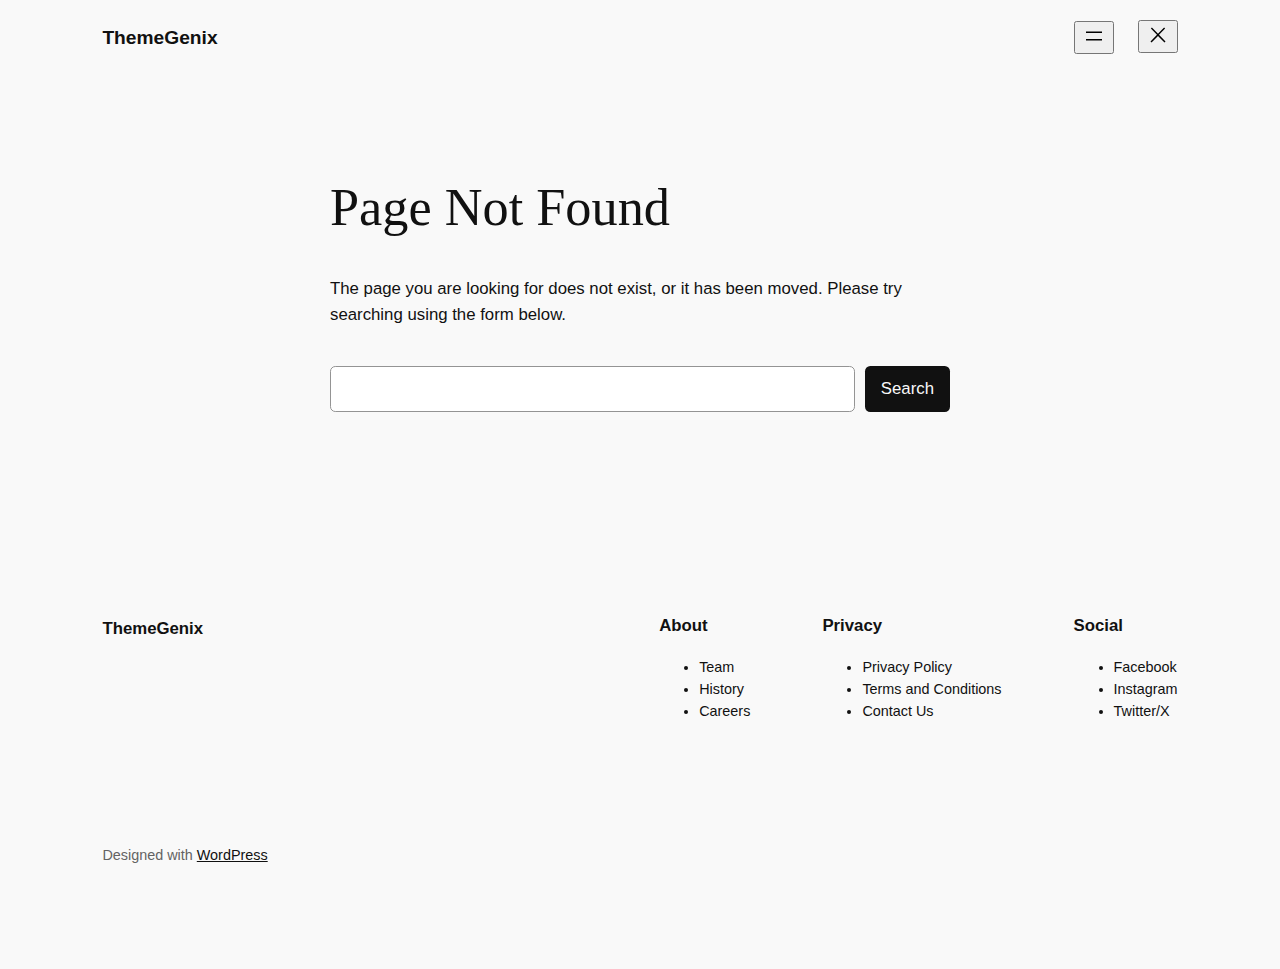
<file: assets/fonts/fa-brands-401.html>
<!DOCTYPE html>
<html lang="en-US">
<head>
	<meta charset="UTF-8" />
	<meta name="viewport" content="width=device-width, initial-scale=1" />
<meta name='robots' content='max-image-preview:large' />
<title>Page not found &#8211; ThemeGenix</title>
<link rel="alternate" type="application/rss+xml" title="ThemeGenix &raquo; Feed" href="https://themegenix.com/index.php/feed/" />
<link rel="alternate" type="application/rss+xml" title="ThemeGenix &raquo; Comments Feed" href="https://themegenix.com/index.php/comments/feed/" />
<script>
window._wpemojiSettings = {"baseUrl":"https:\/\/s.w.org\/images\/core\/emoji\/14.0.0\/72x72\/","ext":".png","svgUrl":"https:\/\/s.w.org\/images\/core\/emoji\/14.0.0\/svg\/","svgExt":".svg","source":{"concatemoji":"https:\/\/themegenix.com\/wp-includes\/js\/wp-emoji-release.min.js?ver=6.4.2"}};
/*! This file is auto-generated */
!function(i,n){var o,s,e;function c(e){try{var t={supportTests:e,timestamp:(new Date).valueOf()};sessionStorage.setItem(o,JSON.stringify(t))}catch(e){}}function p(e,t,n){e.clearRect(0,0,e.canvas.width,e.canvas.height),e.fillText(t,0,0);var t=new Uint32Array(e.getImageData(0,0,e.canvas.width,e.canvas.height).data),r=(e.clearRect(0,0,e.canvas.width,e.canvas.height),e.fillText(n,0,0),new Uint32Array(e.getImageData(0,0,e.canvas.width,e.canvas.height).data));return t.every(function(e,t){return e===r[t]})}function u(e,t,n){switch(t){case"flag":return n(e,"\ud83c\udff3\ufe0f\u200d\u26a7\ufe0f","\ud83c\udff3\ufe0f\u200b\u26a7\ufe0f")?!1:!n(e,"\ud83c\uddfa\ud83c\uddf3","\ud83c\uddfa\u200b\ud83c\uddf3")&&!n(e,"\ud83c\udff4\udb40\udc67\udb40\udc62\udb40\udc65\udb40\udc6e\udb40\udc67\udb40\udc7f","\ud83c\udff4\u200b\udb40\udc67\u200b\udb40\udc62\u200b\udb40\udc65\u200b\udb40\udc6e\u200b\udb40\udc67\u200b\udb40\udc7f");case"emoji":return!n(e,"\ud83e\udef1\ud83c\udffb\u200d\ud83e\udef2\ud83c\udfff","\ud83e\udef1\ud83c\udffb\u200b\ud83e\udef2\ud83c\udfff")}return!1}function f(e,t,n){var r="undefined"!=typeof WorkerGlobalScope&&self instanceof WorkerGlobalScope?new OffscreenCanvas(300,150):i.createElement("canvas"),a=r.getContext("2d",{willReadFrequently:!0}),o=(a.textBaseline="top",a.font="600 32px Arial",{});return e.forEach(function(e){o[e]=t(a,e,n)}),o}function t(e){var t=i.createElement("script");t.src=e,t.defer=!0,i.head.appendChild(t)}"undefined"!=typeof Promise&&(o="wpEmojiSettingsSupports",s=["flag","emoji"],n.supports={everything:!0,everythingExceptFlag:!0},e=new Promise(function(e){i.addEventListener("DOMContentLoaded",e,{once:!0})}),new Promise(function(t){var n=function(){try{var e=JSON.parse(sessionStorage.getItem(o));if("object"==typeof e&&"number"==typeof e.timestamp&&(new Date).valueOf()<e.timestamp+604800&&"object"==typeof e.supportTests)return e.supportTests}catch(e){}return null}();if(!n){if("undefined"!=typeof Worker&&"undefined"!=typeof OffscreenCanvas&&"undefined"!=typeof URL&&URL.createObjectURL&&"undefined"!=typeof Blob)try{var e="postMessage("+f.toString()+"("+[JSON.stringify(s),u.toString(),p.toString()].join(",")+"));",r=new Blob([e],{type:"text/javascript"}),a=new Worker(URL.createObjectURL(r),{name:"wpTestEmojiSupports"});return void(a.onmessage=function(e){c(n=e.data),a.terminate(),t(n)})}catch(e){}c(n=f(s,u,p))}t(n)}).then(function(e){for(var t in e)n.supports[t]=e[t],n.supports.everything=n.supports.everything&&n.supports[t],"flag"!==t&&(n.supports.everythingExceptFlag=n.supports.everythingExceptFlag&&n.supports[t]);n.supports.everythingExceptFlag=n.supports.everythingExceptFlag&&!n.supports.flag,n.DOMReady=!1,n.readyCallback=function(){n.DOMReady=!0}}).then(function(){return e}).then(function(){var e;n.supports.everything||(n.readyCallback(),(e=n.source||{}).concatemoji?t(e.concatemoji):e.wpemoji&&e.twemoji&&(t(e.twemoji),t(e.wpemoji)))}))}((window,document),window._wpemojiSettings);
</script>
<style id='wp-block-site-logo-inline-css'>
.wp-block-site-logo{box-sizing:border-box;line-height:0}.wp-block-site-logo a{display:inline-block;line-height:0}.wp-block-site-logo.is-default-size img{height:auto;width:120px}.wp-block-site-logo img{height:auto;max-width:100%}.wp-block-site-logo a,.wp-block-site-logo img{border-radius:inherit}.wp-block-site-logo.aligncenter{margin-left:auto;margin-right:auto;text-align:center}.wp-block-site-logo.is-style-rounded{border-radius:9999px}
</style>
<style id='wp-block-site-title-inline-css'>
.wp-block-site-title a{color:inherit}
.wp-block-site-title{font-family: var(--wp--preset--font-family--body);font-size: clamp(0.875rem, 0.875rem + ((1vw - 0.2rem) * 0.542), 1.2rem);font-style: normal;font-weight: 600;}
.wp-block-site-title a:where(:not(.wp-element-button)){text-decoration: none;}
.wp-block-site-title a:where(:not(.wp-element-button)):hover{text-decoration: none;}
</style>
<style id='wp-block-group-inline-css'>
.wp-block-group{box-sizing:border-box}
</style>
<style id='wp-block-page-list-inline-css'>
.wp-block-navigation .wp-block-page-list{align-items:var(--navigation-layout-align,initial);background-color:inherit;display:flex;flex-direction:var(--navigation-layout-direction,initial);flex-wrap:var(--navigation-layout-wrap,wrap);justify-content:var(--navigation-layout-justify,initial)}.wp-block-navigation .wp-block-navigation-item{background-color:inherit}
</style>
<link rel='stylesheet' id='wp-block-navigation-css' href='https://themegenix.com/wp-includes/blocks/navigation/style.min.css?ver=6.4.2' media='all' />
<style id='wp-block-navigation-inline-css'>
.wp-block-navigation{font-weight: 500;}
.wp-block-navigation a:where(:not(.wp-element-button)){color: inherit;text-decoration: none;}
.wp-block-navigation a:where(:not(.wp-element-button)):hover{text-decoration: underline;}
</style>
<style id='wp-block-heading-inline-css'>
h1.has-background,h2.has-background,h3.has-background,h4.has-background,h5.has-background,h6.has-background{padding:1.25em 2.375em}h1.has-text-align-left[style*=writing-mode]:where([style*=vertical-lr]),h1.has-text-align-right[style*=writing-mode]:where([style*=vertical-rl]),h2.has-text-align-left[style*=writing-mode]:where([style*=vertical-lr]),h2.has-text-align-right[style*=writing-mode]:where([style*=vertical-rl]),h3.has-text-align-left[style*=writing-mode]:where([style*=vertical-lr]),h3.has-text-align-right[style*=writing-mode]:where([style*=vertical-rl]),h4.has-text-align-left[style*=writing-mode]:where([style*=vertical-lr]),h4.has-text-align-right[style*=writing-mode]:where([style*=vertical-rl]),h5.has-text-align-left[style*=writing-mode]:where([style*=vertical-lr]),h5.has-text-align-right[style*=writing-mode]:where([style*=vertical-rl]),h6.has-text-align-left[style*=writing-mode]:where([style*=vertical-lr]),h6.has-text-align-right[style*=writing-mode]:where([style*=vertical-rl]){rotate:180deg}

				.is-style-asterisk:before {
					content: '';
					width: 1.5rem;
					height: 3rem;
					background: var(--wp--preset--color--contrast-2, currentColor);
					clip-path: path('M11.93.684v8.039l5.633-5.633 1.216 1.23-5.66 5.66h8.04v1.737H13.2l5.701 5.701-1.23 1.23-5.742-5.742V21h-1.737v-8.094l-5.77 5.77-1.23-1.217 5.743-5.742H.842V9.98h8.162l-5.701-5.7 1.23-1.231 5.66 5.66V.684h1.737Z');
					display: block;
				}

				/* Hide the asterisk if the heading has no content, to avoid using empty headings to display the asterisk only, which is an A11Y issue */
				.is-style-asterisk:empty:before {
					content: none;
				}

				.is-style-asterisk:-moz-only-whitespace:before {
					content: none;
				}

				.is-style-asterisk.has-text-align-center:before {
					margin: 0 auto;
				}

				.is-style-asterisk.has-text-align-right:before {
					margin-left: auto;
				}

				.rtl .is-style-asterisk.has-text-align-left:before {
					margin-right: auto;
				}
</style>
<style id='wp-block-paragraph-inline-css'>
.is-small-text{font-size:.875em}.is-regular-text{font-size:1em}.is-large-text{font-size:2.25em}.is-larger-text{font-size:3em}.has-drop-cap:not(:focus):first-letter{float:left;font-size:8.4em;font-style:normal;font-weight:100;line-height:.68;margin:.05em .1em 0 0;text-transform:uppercase}body.rtl .has-drop-cap:not(:focus):first-letter{float:none;margin-left:.1em}p.has-drop-cap.has-background{overflow:hidden}p.has-background{padding:1.25em 2.375em}:where(p.has-text-color:not(.has-link-color)) a{color:inherit}p.has-text-align-left[style*="writing-mode:vertical-lr"],p.has-text-align-right[style*="writing-mode:vertical-rl"]{rotate:180deg}
</style>
<style id='wp-block-search-inline-css'>
.wp-block-search__button{margin-left:10px;word-break:normal}.wp-block-search__button.has-icon{line-height:0}.wp-block-search__button svg{fill:currentColor;min-height:24px;min-width:24px;vertical-align:text-bottom}:where(.wp-block-search__button){border:1px solid #ccc;padding:6px 10px}.wp-block-search__inside-wrapper{display:flex;flex:auto;flex-wrap:nowrap;max-width:100%}.wp-block-search__label{width:100%}.wp-block-search__input{-webkit-appearance:initial;appearance:none;border:1px solid #949494;flex-grow:1;margin-left:0;margin-right:0;min-width:3rem;padding:8px;text-decoration:unset!important}.wp-block-search.wp-block-search__button-only .wp-block-search__button{flex-shrink:0;margin-left:0;max-width:calc(100% - 100px)}:where(.wp-block-search__button-inside .wp-block-search__inside-wrapper){border:1px solid #949494;box-sizing:border-box;padding:4px}:where(.wp-block-search__button-inside .wp-block-search__inside-wrapper) .wp-block-search__input{border:none;border-radius:0;padding:0 4px}:where(.wp-block-search__button-inside .wp-block-search__inside-wrapper) .wp-block-search__input:focus{outline:none}:where(.wp-block-search__button-inside .wp-block-search__inside-wrapper) :where(.wp-block-search__button){padding:4px 8px}.wp-block-search.aligncenter .wp-block-search__inside-wrapper{margin:auto}.wp-block-search__button-behavior-expand .wp-block-search__inside-wrapper{min-width:0!important;transition-property:width}.wp-block-search__button-behavior-expand .wp-block-search__input{flex-basis:100%;transition-duration:.3s}.wp-block-search__button-behavior-expand.wp-block-search__searchfield-hidden,.wp-block-search__button-behavior-expand.wp-block-search__searchfield-hidden .wp-block-search__inside-wrapper{overflow:hidden}.wp-block-search__button-behavior-expand.wp-block-search__searchfield-hidden .wp-block-search__input{border-left-width:0!important;border-right-width:0!important;flex-basis:0;flex-grow:0;margin:0;min-width:0!important;padding-left:0!important;padding-right:0!important;width:0!important}.wp-block[data-align=right] .wp-block-search__button-behavior-expand .wp-block-search__inside-wrapper{float:right}
.wp-block-search .wp-block-search__label, .wp-block-search .wp-block-search__input, .wp-block-search .wp-block-search__button{font-size: var(--wp--preset--font-size--small);}
.wp-block-search .wp-element-button,.wp-block-search  .wp-block-button__link{border-radius: .33rem;}
</style>
<style id='wp-block-site-tagline-inline-css'>
.wp-block-site-tagline{color: var(--wp--preset--color--contrast-2);font-size: var(--wp--preset--font-size--small);}
</style>
<style id='wp-block-navigation-link-inline-css'>
.wp-block-navigation .wp-block-navigation-item__label{overflow-wrap:break-word}.wp-block-navigation .wp-block-navigation-item__description{display:none}

				.is-style-arrow-link .wp-block-navigation-item__label:after {
					content: "\2197";
					padding-inline-start: 0.25rem;
					vertical-align: middle;
					text-decoration: none;
					display: inline-block;
				}
</style>
<style id='wp-block-columns-inline-css'>
.wp-block-columns{align-items:normal!important;box-sizing:border-box;display:flex;flex-wrap:wrap!important}@media (min-width:782px){.wp-block-columns{flex-wrap:nowrap!important}}.wp-block-columns.are-vertically-aligned-top{align-items:flex-start}.wp-block-columns.are-vertically-aligned-center{align-items:center}.wp-block-columns.are-vertically-aligned-bottom{align-items:flex-end}@media (max-width:781px){.wp-block-columns:not(.is-not-stacked-on-mobile)>.wp-block-column{flex-basis:100%!important}}@media (min-width:782px){.wp-block-columns:not(.is-not-stacked-on-mobile)>.wp-block-column{flex-basis:0;flex-grow:1}.wp-block-columns:not(.is-not-stacked-on-mobile)>.wp-block-column[style*=flex-basis]{flex-grow:0}}.wp-block-columns.is-not-stacked-on-mobile{flex-wrap:nowrap!important}.wp-block-columns.is-not-stacked-on-mobile>.wp-block-column{flex-basis:0;flex-grow:1}.wp-block-columns.is-not-stacked-on-mobile>.wp-block-column[style*=flex-basis]{flex-grow:0}:where(.wp-block-columns){margin-bottom:1.75em}:where(.wp-block-columns.has-background){padding:1.25em 2.375em}.wp-block-column{flex-grow:1;min-width:0;overflow-wrap:break-word;word-break:break-word}.wp-block-column.is-vertically-aligned-top{align-self:flex-start}.wp-block-column.is-vertically-aligned-center{align-self:center}.wp-block-column.is-vertically-aligned-bottom{align-self:flex-end}.wp-block-column.is-vertically-aligned-stretch{align-self:stretch}.wp-block-column.is-vertically-aligned-bottom,.wp-block-column.is-vertically-aligned-center,.wp-block-column.is-vertically-aligned-top{width:100%}
</style>
<style id='wp-emoji-styles-inline-css'>

	img.wp-smiley, img.emoji {
		display: inline !important;
		border: none !important;
		box-shadow: none !important;
		height: 1em !important;
		width: 1em !important;
		margin: 0 0.07em !important;
		vertical-align: -0.1em !important;
		background: none !important;
		padding: 0 !important;
	}
</style>
<style id='wp-block-library-inline-css'>
:root{--wp-admin-theme-color:#007cba;--wp-admin-theme-color--rgb:0,124,186;--wp-admin-theme-color-darker-10:#006ba1;--wp-admin-theme-color-darker-10--rgb:0,107,161;--wp-admin-theme-color-darker-20:#005a87;--wp-admin-theme-color-darker-20--rgb:0,90,135;--wp-admin-border-width-focus:2px;--wp-block-synced-color:#7a00df;--wp-block-synced-color--rgb:122,0,223}@media (min-resolution:192dpi){:root{--wp-admin-border-width-focus:1.5px}}.wp-element-button{cursor:pointer}:root{--wp--preset--font-size--normal:16px;--wp--preset--font-size--huge:42px}:root .has-very-light-gray-background-color{background-color:#eee}:root .has-very-dark-gray-background-color{background-color:#313131}:root .has-very-light-gray-color{color:#eee}:root .has-very-dark-gray-color{color:#313131}:root .has-vivid-green-cyan-to-vivid-cyan-blue-gradient-background{background:linear-gradient(135deg,#00d084,#0693e3)}:root .has-purple-crush-gradient-background{background:linear-gradient(135deg,#34e2e4,#4721fb 50%,#ab1dfe)}:root .has-hazy-dawn-gradient-background{background:linear-gradient(135deg,#faaca8,#dad0ec)}:root .has-subdued-olive-gradient-background{background:linear-gradient(135deg,#fafae1,#67a671)}:root .has-atomic-cream-gradient-background{background:linear-gradient(135deg,#fdd79a,#004a59)}:root .has-nightshade-gradient-background{background:linear-gradient(135deg,#330968,#31cdcf)}:root .has-midnight-gradient-background{background:linear-gradient(135deg,#020381,#2874fc)}.has-regular-font-size{font-size:1em}.has-larger-font-size{font-size:2.625em}.has-normal-font-size{font-size:var(--wp--preset--font-size--normal)}.has-huge-font-size{font-size:var(--wp--preset--font-size--huge)}.has-text-align-center{text-align:center}.has-text-align-left{text-align:left}.has-text-align-right{text-align:right}#end-resizable-editor-section{display:none}.aligncenter{clear:both}.items-justified-left{justify-content:flex-start}.items-justified-center{justify-content:center}.items-justified-right{justify-content:flex-end}.items-justified-space-between{justify-content:space-between}.screen-reader-text{clip:rect(1px,1px,1px,1px);word-wrap:normal!important;border:0;-webkit-clip-path:inset(50%);clip-path:inset(50%);height:1px;margin:-1px;overflow:hidden;padding:0;position:absolute;width:1px}.screen-reader-text:focus{clip:auto!important;background-color:#ddd;-webkit-clip-path:none;clip-path:none;color:#444;display:block;font-size:1em;height:auto;left:5px;line-height:normal;padding:15px 23px 14px;text-decoration:none;top:5px;width:auto;z-index:100000}html :where(.has-border-color){border-style:solid}html :where([style*=border-top-color]){border-top-style:solid}html :where([style*=border-right-color]){border-right-style:solid}html :where([style*=border-bottom-color]){border-bottom-style:solid}html :where([style*=border-left-color]){border-left-style:solid}html :where([style*=border-width]){border-style:solid}html :where([style*=border-top-width]){border-top-style:solid}html :where([style*=border-right-width]){border-right-style:solid}html :where([style*=border-bottom-width]){border-bottom-style:solid}html :where([style*=border-left-width]){border-left-style:solid}html :where(img[class*=wp-image-]){height:auto;max-width:100%}:where(figure){margin:0 0 1em}html :where(.is-position-sticky){--wp-admin--admin-bar--position-offset:var(--wp-admin--admin-bar--height,0px)}@media screen and (max-width:600px){html :where(.is-position-sticky){--wp-admin--admin-bar--position-offset:0px}}
</style>
<style id='global-styles-inline-css'>
body{--wp--preset--color--black: #000000;--wp--preset--color--cyan-bluish-gray: #abb8c3;--wp--preset--color--white: #ffffff;--wp--preset--color--pale-pink: #f78da7;--wp--preset--color--vivid-red: #cf2e2e;--wp--preset--color--luminous-vivid-orange: #ff6900;--wp--preset--color--luminous-vivid-amber: #fcb900;--wp--preset--color--light-green-cyan: #7bdcb5;--wp--preset--color--vivid-green-cyan: #00d084;--wp--preset--color--pale-cyan-blue: #8ed1fc;--wp--preset--color--vivid-cyan-blue: #0693e3;--wp--preset--color--vivid-purple: #9b51e0;--wp--preset--color--base: #f9f9f9;--wp--preset--color--base-2: #ffffff;--wp--preset--color--contrast: #111111;--wp--preset--color--contrast-2: #636363;--wp--preset--color--contrast-3: #A4A4A4;--wp--preset--color--accent: #cfcabe;--wp--preset--color--accent-2: #c2a990;--wp--preset--color--accent-3: #d8613c;--wp--preset--color--accent-4: #b1c5a4;--wp--preset--color--accent-5: #b5bdbc;--wp--preset--gradient--vivid-cyan-blue-to-vivid-purple: linear-gradient(135deg,rgba(6,147,227,1) 0%,rgb(155,81,224) 100%);--wp--preset--gradient--light-green-cyan-to-vivid-green-cyan: linear-gradient(135deg,rgb(122,220,180) 0%,rgb(0,208,130) 100%);--wp--preset--gradient--luminous-vivid-amber-to-luminous-vivid-orange: linear-gradient(135deg,rgba(252,185,0,1) 0%,rgba(255,105,0,1) 100%);--wp--preset--gradient--luminous-vivid-orange-to-vivid-red: linear-gradient(135deg,rgba(255,105,0,1) 0%,rgb(207,46,46) 100%);--wp--preset--gradient--very-light-gray-to-cyan-bluish-gray: linear-gradient(135deg,rgb(238,238,238) 0%,rgb(169,184,195) 100%);--wp--preset--gradient--cool-to-warm-spectrum: linear-gradient(135deg,rgb(74,234,220) 0%,rgb(151,120,209) 20%,rgb(207,42,186) 40%,rgb(238,44,130) 60%,rgb(251,105,98) 80%,rgb(254,248,76) 100%);--wp--preset--gradient--blush-light-purple: linear-gradient(135deg,rgb(255,206,236) 0%,rgb(152,150,240) 100%);--wp--preset--gradient--blush-bordeaux: linear-gradient(135deg,rgb(254,205,165) 0%,rgb(254,45,45) 50%,rgb(107,0,62) 100%);--wp--preset--gradient--luminous-dusk: linear-gradient(135deg,rgb(255,203,112) 0%,rgb(199,81,192) 50%,rgb(65,88,208) 100%);--wp--preset--gradient--pale-ocean: linear-gradient(135deg,rgb(255,245,203) 0%,rgb(182,227,212) 50%,rgb(51,167,181) 100%);--wp--preset--gradient--electric-grass: linear-gradient(135deg,rgb(202,248,128) 0%,rgb(113,206,126) 100%);--wp--preset--gradient--midnight: linear-gradient(135deg,rgb(2,3,129) 0%,rgb(40,116,252) 100%);--wp--preset--gradient--gradient-1: linear-gradient(to bottom, #cfcabe 0%, #F9F9F9 100%);--wp--preset--gradient--gradient-2: linear-gradient(to bottom, #C2A990 0%, #F9F9F9 100%);--wp--preset--gradient--gradient-3: linear-gradient(to bottom, #D8613C 0%, #F9F9F9 100%);--wp--preset--gradient--gradient-4: linear-gradient(to bottom, #B1C5A4 0%, #F9F9F9 100%);--wp--preset--gradient--gradient-5: linear-gradient(to bottom, #B5BDBC 0%, #F9F9F9 100%);--wp--preset--gradient--gradient-6: linear-gradient(to bottom, #A4A4A4 0%, #F9F9F9 100%);--wp--preset--gradient--gradient-7: linear-gradient(to bottom, #cfcabe 50%, #F9F9F9 50%);--wp--preset--gradient--gradient-8: linear-gradient(to bottom, #C2A990 50%, #F9F9F9 50%);--wp--preset--gradient--gradient-9: linear-gradient(to bottom, #D8613C 50%, #F9F9F9 50%);--wp--preset--gradient--gradient-10: linear-gradient(to bottom, #B1C5A4 50%, #F9F9F9 50%);--wp--preset--gradient--gradient-11: linear-gradient(to bottom, #B5BDBC 50%, #F9F9F9 50%);--wp--preset--gradient--gradient-12: linear-gradient(to bottom, #A4A4A4 50%, #F9F9F9 50%);--wp--preset--font-size--small: 0.9rem;--wp--preset--font-size--medium: 1.05rem;--wp--preset--font-size--large: clamp(1.39rem, 1.39rem + ((1vw - 0.2rem) * 0.767), 1.85rem);--wp--preset--font-size--x-large: clamp(1.85rem, 1.85rem + ((1vw - 0.2rem) * 1.083), 2.5rem);--wp--preset--font-size--xx-large: clamp(2.5rem, 2.5rem + ((1vw - 0.2rem) * 1.283), 3.27rem);--wp--preset--font-family--body: "Inter", sans-serif;--wp--preset--font-family--heading: Cardo;--wp--preset--font-family--system-sans-serif: -apple-system, BlinkMacSystemFont, avenir next, avenir, segoe ui, helvetica neue, helvetica, Cantarell, Ubuntu, roboto, noto, arial, sans-serif;--wp--preset--font-family--system-serif: Iowan Old Style, Apple Garamond, Baskerville, Times New Roman, Droid Serif, Times, Source Serif Pro, serif, Apple Color Emoji, Segoe UI Emoji, Segoe UI Symbol;--wp--preset--spacing--10: 1rem;--wp--preset--spacing--20: min(1.5rem, 2vw);--wp--preset--spacing--30: min(2.5rem, 3vw);--wp--preset--spacing--40: min(4rem, 5vw);--wp--preset--spacing--50: min(6.5rem, 8vw);--wp--preset--spacing--60: min(10.5rem, 13vw);--wp--preset--shadow--natural: 6px 6px 9px rgba(0, 0, 0, 0.2);--wp--preset--shadow--deep: 12px 12px 50px rgba(0, 0, 0, 0.4);--wp--preset--shadow--sharp: 6px 6px 0px rgba(0, 0, 0, 0.2);--wp--preset--shadow--outlined: 6px 6px 0px -3px rgba(255, 255, 255, 1), 6px 6px rgba(0, 0, 0, 1);--wp--preset--shadow--crisp: 6px 6px 0px rgba(0, 0, 0, 1);}body { margin: 0;--wp--style--global--content-size: 620px;--wp--style--global--wide-size: 1280px; }.wp-site-blocks { padding-top: var(--wp--style--root--padding-top); padding-bottom: var(--wp--style--root--padding-bottom); }.has-global-padding { padding-right: var(--wp--style--root--padding-right); padding-left: var(--wp--style--root--padding-left); }.has-global-padding :where(.has-global-padding:not(.wp-block-block)) { padding-right: 0; padding-left: 0; }.has-global-padding > .alignfull { margin-right: calc(var(--wp--style--root--padding-right) * -1); margin-left: calc(var(--wp--style--root--padding-left) * -1); }.has-global-padding :where(.has-global-padding:not(.wp-block-block)) > .alignfull { margin-right: 0; margin-left: 0; }.has-global-padding > .alignfull:where(:not(.has-global-padding):not(.is-layout-flex):not(.is-layout-grid)) > :where([class*="wp-block-"]:not(.alignfull):not([class*="__"]),p,h1,h2,h3,h4,h5,h6,ul,ol) { padding-right: var(--wp--style--root--padding-right); padding-left: var(--wp--style--root--padding-left); }.has-global-padding :where(.has-global-padding) > .alignfull:where(:not(.has-global-padding)) > :where([class*="wp-block-"]:not(.alignfull):not([class*="__"]),p,h1,h2,h3,h4,h5,h6,ul,ol) { padding-right: 0; padding-left: 0; }.wp-site-blocks > .alignleft { float: left; margin-right: 2em; }.wp-site-blocks > .alignright { float: right; margin-left: 2em; }.wp-site-blocks > .aligncenter { justify-content: center; margin-left: auto; margin-right: auto; }:where(.wp-site-blocks) > * { margin-block-start: 1.2rem; margin-block-end: 0; }:where(.wp-site-blocks) > :first-child:first-child { margin-block-start: 0; }:where(.wp-site-blocks) > :last-child:last-child { margin-block-end: 0; }body { --wp--style--block-gap: 1.2rem; }:where(body .is-layout-flow)  > :first-child:first-child{margin-block-start: 0;}:where(body .is-layout-flow)  > :last-child:last-child{margin-block-end: 0;}:where(body .is-layout-flow)  > *{margin-block-start: 1.2rem;margin-block-end: 0;}:where(body .is-layout-constrained)  > :first-child:first-child{margin-block-start: 0;}:where(body .is-layout-constrained)  > :last-child:last-child{margin-block-end: 0;}:where(body .is-layout-constrained)  > *{margin-block-start: 1.2rem;margin-block-end: 0;}:where(body .is-layout-flex) {gap: 1.2rem;}:where(body .is-layout-grid) {gap: 1.2rem;}body .is-layout-flow > .alignleft{float: left;margin-inline-start: 0;margin-inline-end: 2em;}body .is-layout-flow > .alignright{float: right;margin-inline-start: 2em;margin-inline-end: 0;}body .is-layout-flow > .aligncenter{margin-left: auto !important;margin-right: auto !important;}body .is-layout-constrained > .alignleft{float: left;margin-inline-start: 0;margin-inline-end: 2em;}body .is-layout-constrained > .alignright{float: right;margin-inline-start: 2em;margin-inline-end: 0;}body .is-layout-constrained > .aligncenter{margin-left: auto !important;margin-right: auto !important;}body .is-layout-constrained > :where(:not(.alignleft):not(.alignright):not(.alignfull)){max-width: var(--wp--style--global--content-size);margin-left: auto !important;margin-right: auto !important;}body .is-layout-constrained > .alignwide{max-width: var(--wp--style--global--wide-size);}body .is-layout-flex{display: flex;}body .is-layout-flex{flex-wrap: wrap;align-items: center;}body .is-layout-flex > *{margin: 0;}body .is-layout-grid{display: grid;}body .is-layout-grid > *{margin: 0;}body{background-color: var(--wp--preset--color--base);color: var(--wp--preset--color--contrast);font-family: var(--wp--preset--font-family--body);font-size: var(--wp--preset--font-size--medium);font-style: normal;font-weight: 400;line-height: 1.55;--wp--style--root--padding-top: 0px;--wp--style--root--padding-right: var(--wp--preset--spacing--50);--wp--style--root--padding-bottom: 0px;--wp--style--root--padding-left: var(--wp--preset--spacing--50);}a:where(:not(.wp-element-button)){color: var(--wp--preset--color--contrast);text-decoration: underline;}a:where(:not(.wp-element-button)):hover{text-decoration: none;}h1, h2, h3, h4, h5, h6{color: var(--wp--preset--color--contrast);font-family: var(--wp--preset--font-family--heading);font-weight: 400;line-height: 1.2;}h1{font-size: var(--wp--preset--font-size--xx-large);line-height: 1.15;}h2{font-size: var(--wp--preset--font-size--x-large);}h3{font-size: var(--wp--preset--font-size--large);}h4{font-size: clamp(1.1rem, 1.1rem + ((1vw - 0.2rem) * 0.767), 1.5rem);}h5{font-size: var(--wp--preset--font-size--medium);}h6{font-size: var(--wp--preset--font-size--small);}.wp-element-button, .wp-block-button__link{background-color: var(--wp--preset--color--contrast);border-radius: .33rem;border-color: var(--wp--preset--color--contrast);border-width: 0;color: var(--wp--preset--color--base);font-family: inherit;font-size: var(--wp--preset--font-size--small);font-style: normal;font-weight: 500;line-height: inherit;padding-top: 0.6rem;padding-right: 1rem;padding-bottom: 0.6rem;padding-left: 1rem;text-decoration: none;}.wp-element-button:hover, .wp-block-button__link:hover{background-color: var(--wp--preset--color--contrast-2);border-color: var(--wp--preset--color--contrast-2);color: var(--wp--preset--color--base);}.wp-element-button:focus, .wp-block-button__link:focus{background-color: var(--wp--preset--color--contrast-2);border-color: var(--wp--preset--color--contrast-2);color: var(--wp--preset--color--base);outline-color: var(--wp--preset--color--contrast);outline-offset: 2px;outline-style: dotted;outline-width: 1px;}.wp-element-button:active, .wp-block-button__link:active{background-color: var(--wp--preset--color--contrast);color: var(--wp--preset--color--base);}.wp-element-caption, .wp-block-audio figcaption, .wp-block-embed figcaption, .wp-block-gallery figcaption, .wp-block-image figcaption, .wp-block-table figcaption, .wp-block-video figcaption{color: var(--wp--preset--color--contrast-2);font-family: var(--wp--preset--font-family--body);font-size: 0.8rem;}.has-black-color{color: var(--wp--preset--color--black) !important;}.has-cyan-bluish-gray-color{color: var(--wp--preset--color--cyan-bluish-gray) !important;}.has-white-color{color: var(--wp--preset--color--white) !important;}.has-pale-pink-color{color: var(--wp--preset--color--pale-pink) !important;}.has-vivid-red-color{color: var(--wp--preset--color--vivid-red) !important;}.has-luminous-vivid-orange-color{color: var(--wp--preset--color--luminous-vivid-orange) !important;}.has-luminous-vivid-amber-color{color: var(--wp--preset--color--luminous-vivid-amber) !important;}.has-light-green-cyan-color{color: var(--wp--preset--color--light-green-cyan) !important;}.has-vivid-green-cyan-color{color: var(--wp--preset--color--vivid-green-cyan) !important;}.has-pale-cyan-blue-color{color: var(--wp--preset--color--pale-cyan-blue) !important;}.has-vivid-cyan-blue-color{color: var(--wp--preset--color--vivid-cyan-blue) !important;}.has-vivid-purple-color{color: var(--wp--preset--color--vivid-purple) !important;}.has-base-color{color: var(--wp--preset--color--base) !important;}.has-base-2-color{color: var(--wp--preset--color--base-2) !important;}.has-contrast-color{color: var(--wp--preset--color--contrast) !important;}.has-contrast-2-color{color: var(--wp--preset--color--contrast-2) !important;}.has-contrast-3-color{color: var(--wp--preset--color--contrast-3) !important;}.has-accent-color{color: var(--wp--preset--color--accent) !important;}.has-accent-2-color{color: var(--wp--preset--color--accent-2) !important;}.has-accent-3-color{color: var(--wp--preset--color--accent-3) !important;}.has-accent-4-color{color: var(--wp--preset--color--accent-4) !important;}.has-accent-5-color{color: var(--wp--preset--color--accent-5) !important;}.has-black-background-color{background-color: var(--wp--preset--color--black) !important;}.has-cyan-bluish-gray-background-color{background-color: var(--wp--preset--color--cyan-bluish-gray) !important;}.has-white-background-color{background-color: var(--wp--preset--color--white) !important;}.has-pale-pink-background-color{background-color: var(--wp--preset--color--pale-pink) !important;}.has-vivid-red-background-color{background-color: var(--wp--preset--color--vivid-red) !important;}.has-luminous-vivid-orange-background-color{background-color: var(--wp--preset--color--luminous-vivid-orange) !important;}.has-luminous-vivid-amber-background-color{background-color: var(--wp--preset--color--luminous-vivid-amber) !important;}.has-light-green-cyan-background-color{background-color: var(--wp--preset--color--light-green-cyan) !important;}.has-vivid-green-cyan-background-color{background-color: var(--wp--preset--color--vivid-green-cyan) !important;}.has-pale-cyan-blue-background-color{background-color: var(--wp--preset--color--pale-cyan-blue) !important;}.has-vivid-cyan-blue-background-color{background-color: var(--wp--preset--color--vivid-cyan-blue) !important;}.has-vivid-purple-background-color{background-color: var(--wp--preset--color--vivid-purple) !important;}.has-base-background-color{background-color: var(--wp--preset--color--base) !important;}.has-base-2-background-color{background-color: var(--wp--preset--color--base-2) !important;}.has-contrast-background-color{background-color: var(--wp--preset--color--contrast) !important;}.has-contrast-2-background-color{background-color: var(--wp--preset--color--contrast-2) !important;}.has-contrast-3-background-color{background-color: var(--wp--preset--color--contrast-3) !important;}.has-accent-background-color{background-color: var(--wp--preset--color--accent) !important;}.has-accent-2-background-color{background-color: var(--wp--preset--color--accent-2) !important;}.has-accent-3-background-color{background-color: var(--wp--preset--color--accent-3) !important;}.has-accent-4-background-color{background-color: var(--wp--preset--color--accent-4) !important;}.has-accent-5-background-color{background-color: var(--wp--preset--color--accent-5) !important;}.has-black-border-color{border-color: var(--wp--preset--color--black) !important;}.has-cyan-bluish-gray-border-color{border-color: var(--wp--preset--color--cyan-bluish-gray) !important;}.has-white-border-color{border-color: var(--wp--preset--color--white) !important;}.has-pale-pink-border-color{border-color: var(--wp--preset--color--pale-pink) !important;}.has-vivid-red-border-color{border-color: var(--wp--preset--color--vivid-red) !important;}.has-luminous-vivid-orange-border-color{border-color: var(--wp--preset--color--luminous-vivid-orange) !important;}.has-luminous-vivid-amber-border-color{border-color: var(--wp--preset--color--luminous-vivid-amber) !important;}.has-light-green-cyan-border-color{border-color: var(--wp--preset--color--light-green-cyan) !important;}.has-vivid-green-cyan-border-color{border-color: var(--wp--preset--color--vivid-green-cyan) !important;}.has-pale-cyan-blue-border-color{border-color: var(--wp--preset--color--pale-cyan-blue) !important;}.has-vivid-cyan-blue-border-color{border-color: var(--wp--preset--color--vivid-cyan-blue) !important;}.has-vivid-purple-border-color{border-color: var(--wp--preset--color--vivid-purple) !important;}.has-base-border-color{border-color: var(--wp--preset--color--base) !important;}.has-base-2-border-color{border-color: var(--wp--preset--color--base-2) !important;}.has-contrast-border-color{border-color: var(--wp--preset--color--contrast) !important;}.has-contrast-2-border-color{border-color: var(--wp--preset--color--contrast-2) !important;}.has-contrast-3-border-color{border-color: var(--wp--preset--color--contrast-3) !important;}.has-accent-border-color{border-color: var(--wp--preset--color--accent) !important;}.has-accent-2-border-color{border-color: var(--wp--preset--color--accent-2) !important;}.has-accent-3-border-color{border-color: var(--wp--preset--color--accent-3) !important;}.has-accent-4-border-color{border-color: var(--wp--preset--color--accent-4) !important;}.has-accent-5-border-color{border-color: var(--wp--preset--color--accent-5) !important;}.has-vivid-cyan-blue-to-vivid-purple-gradient-background{background: var(--wp--preset--gradient--vivid-cyan-blue-to-vivid-purple) !important;}.has-light-green-cyan-to-vivid-green-cyan-gradient-background{background: var(--wp--preset--gradient--light-green-cyan-to-vivid-green-cyan) !important;}.has-luminous-vivid-amber-to-luminous-vivid-orange-gradient-background{background: var(--wp--preset--gradient--luminous-vivid-amber-to-luminous-vivid-orange) !important;}.has-luminous-vivid-orange-to-vivid-red-gradient-background{background: var(--wp--preset--gradient--luminous-vivid-orange-to-vivid-red) !important;}.has-very-light-gray-to-cyan-bluish-gray-gradient-background{background: var(--wp--preset--gradient--very-light-gray-to-cyan-bluish-gray) !important;}.has-cool-to-warm-spectrum-gradient-background{background: var(--wp--preset--gradient--cool-to-warm-spectrum) !important;}.has-blush-light-purple-gradient-background{background: var(--wp--preset--gradient--blush-light-purple) !important;}.has-blush-bordeaux-gradient-background{background: var(--wp--preset--gradient--blush-bordeaux) !important;}.has-luminous-dusk-gradient-background{background: var(--wp--preset--gradient--luminous-dusk) !important;}.has-pale-ocean-gradient-background{background: var(--wp--preset--gradient--pale-ocean) !important;}.has-electric-grass-gradient-background{background: var(--wp--preset--gradient--electric-grass) !important;}.has-midnight-gradient-background{background: var(--wp--preset--gradient--midnight) !important;}.has-gradient-1-gradient-background{background: var(--wp--preset--gradient--gradient-1) !important;}.has-gradient-2-gradient-background{background: var(--wp--preset--gradient--gradient-2) !important;}.has-gradient-3-gradient-background{background: var(--wp--preset--gradient--gradient-3) !important;}.has-gradient-4-gradient-background{background: var(--wp--preset--gradient--gradient-4) !important;}.has-gradient-5-gradient-background{background: var(--wp--preset--gradient--gradient-5) !important;}.has-gradient-6-gradient-background{background: var(--wp--preset--gradient--gradient-6) !important;}.has-gradient-7-gradient-background{background: var(--wp--preset--gradient--gradient-7) !important;}.has-gradient-8-gradient-background{background: var(--wp--preset--gradient--gradient-8) !important;}.has-gradient-9-gradient-background{background: var(--wp--preset--gradient--gradient-9) !important;}.has-gradient-10-gradient-background{background: var(--wp--preset--gradient--gradient-10) !important;}.has-gradient-11-gradient-background{background: var(--wp--preset--gradient--gradient-11) !important;}.has-gradient-12-gradient-background{background: var(--wp--preset--gradient--gradient-12) !important;}.has-small-font-size{font-size: var(--wp--preset--font-size--small) !important;}.has-medium-font-size{font-size: var(--wp--preset--font-size--medium) !important;}.has-large-font-size{font-size: var(--wp--preset--font-size--large) !important;}.has-x-large-font-size{font-size: var(--wp--preset--font-size--x-large) !important;}.has-xx-large-font-size{font-size: var(--wp--preset--font-size--xx-large) !important;}.has-body-font-family{font-family: var(--wp--preset--font-family--body) !important;}.has-heading-font-family{font-family: var(--wp--preset--font-family--heading) !important;}.has-system-sans-serif-font-family{font-family: var(--wp--preset--font-family--system-sans-serif) !important;}.has-system-serif-font-family{font-family: var(--wp--preset--font-family--system-serif) !important;}
.wp-block-calendar.wp-block-calendar table:where(:not(.has-text-color)) th{background-color:var(--wp--preset--color--contrast-2);color:var(--wp--preset--color--base);border-color:var(--wp--preset--color--contrast-2)}.wp-block-calendar table:where(:not(.has-text-color)) td{border-color:var(--wp--preset--color--contrast-2)}.wp-block-categories{}.wp-block-categories{list-style-type:none;}.wp-block-categories li{margin-bottom: 0.5rem;}.wp-block-post-comments-form{}.wp-block-post-comments-form textarea, .wp-block-post-comments-form input{border-radius:.33rem}.wp-block-loginout{}.wp-block-loginout input{border-radius:.33rem;padding:calc(0.667em + 2px);border:1px solid #949494;}.wp-block-post-terms{}.wp-block-post-terms .wp-block-post-terms__prefix{color: var(--wp--preset--color--contrast-2);}.wp-block-query-title{}.wp-block-query-title span{font-style: italic;}.wp-block-quote{}.wp-block-quote :where(p){margin-block-start:0;margin-block-end:calc(var(--wp--preset--spacing--10) + 0.5rem);}.wp-block-quote :where(:last-child){margin-block-end:0;}.wp-block-quote.has-text-align-right.is-style-plain, .rtl .is-style-plain.wp-block-quote:not(.has-text-align-center):not(.has-text-align-left){border-width: 0 2px 0 0;padding-left:calc(var(--wp--preset--spacing--20) + 0.5rem);padding-right:calc(var(--wp--preset--spacing--20) + 0.5rem);}.wp-block-quote.has-text-align-left.is-style-plain, body:not(.rtl) .is-style-plain.wp-block-quote:not(.has-text-align-center):not(.has-text-align-right){border-width: 0 0 0 2px;padding-left:calc(var(--wp--preset--spacing--20) + 0.5rem);padding-right:calc(var(--wp--preset--spacing--20) + 0.5rem)}.wp-block-search{}.wp-block-search .wp-block-search__input{border-radius:.33rem}.wp-block-separator{}.wp-block-separator:not(.is-style-wide):not(.is-style-dots):not(.alignwide):not(.alignfull){width: var(--wp--preset--spacing--60)}
</style>
<style id='core-block-supports-inline-css'>
.wp-container-core-group-layout-1.wp-container-core-group-layout-1 > *{margin-block-start:0;margin-block-end:0;}.wp-container-core-group-layout-1.wp-container-core-group-layout-1.wp-container-core-group-layout-1.wp-container-core-group-layout-1 > * + *{margin-block-start:0px;margin-block-end:0;}.wp-container-core-group-layout-2.wp-container-core-group-layout-2{gap:var(--wp--preset--spacing--20);}.wp-container-core-navigation-layout-1.wp-container-core-navigation-layout-1{gap:var(--wp--preset--spacing--20);justify-content:flex-end;}.wp-container-core-group-layout-3.wp-container-core-group-layout-3{justify-content:space-between;}.wp-container-core-group-layout-5.wp-container-core-group-layout-5 > *{margin-block-start:0;margin-block-end:0;}.wp-container-core-group-layout-5.wp-container-core-group-layout-5.wp-container-core-group-layout-5.wp-container-core-group-layout-5 > * + *{margin-block-start:var(--wp--preset--spacing--30);margin-block-end:0;}.wp-container-core-group-layout-6.wp-container-core-group-layout-6{flex-direction:column;align-items:flex-start;}.wp-container-core-navigation-layout-2.wp-container-core-navigation-layout-2{gap:var(--wp--preset--spacing--10);flex-direction:column;align-items:flex-start;}.wp-container-core-group-layout-7.wp-container-core-group-layout-7{gap:var(--wp--preset--spacing--10);flex-direction:column;align-items:flex-start;}.wp-container-core-group-layout-8.wp-container-core-group-layout-8{flex-direction:column;align-items:stretch;}.wp-container-core-navigation-layout-3.wp-container-core-navigation-layout-3{gap:var(--wp--preset--spacing--10);flex-direction:column;align-items:flex-start;}.wp-container-core-group-layout-9.wp-container-core-group-layout-9{gap:var(--wp--preset--spacing--10);flex-direction:column;align-items:flex-start;}.wp-container-core-group-layout-10.wp-container-core-group-layout-10{flex-direction:column;align-items:stretch;}.wp-container-core-navigation-layout-4.wp-container-core-navigation-layout-4{gap:var(--wp--preset--spacing--10);flex-direction:column;align-items:flex-start;}.wp-container-core-group-layout-11.wp-container-core-group-layout-11{gap:var(--wp--preset--spacing--10);flex-direction:column;align-items:flex-start;}.wp-container-core-group-layout-12.wp-container-core-group-layout-12{flex-direction:column;align-items:stretch;}.wp-container-core-group-layout-13.wp-container-core-group-layout-13{justify-content:space-between;align-items:flex-start;}.wp-container-core-columns-layout-1.wp-container-core-columns-layout-1{flex-wrap:nowrap;}.wp-elements-69a005592d8de9c85f5c3744bd9a4e03 a{color:var(--wp--preset--color--contrast);}
</style>
<style id='wp-block-template-skip-link-inline-css'>

		.skip-link.screen-reader-text {
			border: 0;
			clip: rect(1px,1px,1px,1px);
			clip-path: inset(50%);
			height: 1px;
			margin: -1px;
			overflow: hidden;
			padding: 0;
			position: absolute !important;
			width: 1px;
			word-wrap: normal !important;
		}

		.skip-link.screen-reader-text:focus {
			background-color: #eee;
			clip: auto !important;
			clip-path: none;
			color: #444;
			display: block;
			font-size: 1em;
			height: auto;
			left: 5px;
			line-height: normal;
			padding: 15px 23px 14px;
			text-decoration: none;
			top: 5px;
			width: auto;
			z-index: 100000;
		}
</style>
<script src="https://themegenix.com/wp-includes/js/dist/interactivity.min.js?ver=6.4.2" id="wp-interactivity-js" defer data-wp-strategy="defer"></script>
<script src="https://themegenix.com/wp-includes/blocks/navigation/view.min.js?ver=e3d6f3216904b5b42831" id="wp-block-navigation-view-js" defer data-wp-strategy="defer"></script>
<link rel="https://api.w.org/" href="https://themegenix.com/index.php/wp-json/" /><link rel="EditURI" type="application/rsd+xml" title="RSD" href="https://themegenix.com/xmlrpc.php?rsd" />
<meta name="generator" content="WordPress 6.4.2" />
<style id='wp-fonts-local'>
@font-face{font-family:Inter;font-style:normal;font-weight:300 900;font-display:fallback;src:url('https://themegenix.com/wp-content/themes/twentytwentyfour/assets/fonts/inter/Inter-VariableFont_slnt,wght.woff2') format('woff2');font-stretch:normal;}
@font-face{font-family:Cardo;font-style:normal;font-weight:400;font-display:fallback;src:url('https://themegenix.com/wp-content/themes/twentytwentyfour/assets/fonts/cardo/cardo_normal_400.woff2') format('woff2');}
@font-face{font-family:Cardo;font-style:italic;font-weight:400;font-display:fallback;src:url('https://themegenix.com/wp-content/themes/twentytwentyfour/assets/fonts/cardo/cardo_italic_400.woff2') format('woff2');}
@font-face{font-family:Cardo;font-style:normal;font-weight:700;font-display:fallback;src:url('https://themegenix.com/wp-content/themes/twentytwentyfour/assets/fonts/cardo/cardo_normal_700.woff2') format('woff2');}
</style>
</head>

<body class="error404 wp-embed-responsive">

<div class="wp-site-blocks"><header class="wp-block-template-part">
<div class="wp-block-group alignwide has-base-background-color has-background has-global-padding is-layout-constrained wp-block-group-is-layout-constrained"
	style="padding-top:20px;padding-bottom:20px">
	
	<div class="wp-block-group alignwide is-content-justification-space-between is-layout-flex wp-container-core-group-layout-3 wp-block-group-is-layout-flex">
		
		<div class="wp-block-group is-layout-flex wp-container-core-group-layout-2 wp-block-group-is-layout-flex">
			

			
			<div class="wp-block-group is-layout-flow wp-container-core-group-layout-1 wp-block-group-is-layout-flow">
				<p class="wp-block-site-title"><a href="https://themegenix.com" target="_self" rel="home">ThemeGenix</a></p>
			</div>
			
		</div>
		

		<nav class="is-responsive items-justified-right is-fallback wp-block-navigation is-horizontal is-content-justification-right is-layout-flex wp-container-core-navigation-layout-1 wp-block-navigation-is-layout-flex" aria-label="" 
			data-wp-interactive
			data-wp-context='{"core":{"navigation":{"overlayOpenedBy":[],"type":"overlay","roleAttribute":"","ariaLabel":"Menu"}}}'
		><button aria-haspopup="true" aria-label="Open menu" class="wp-block-navigation__responsive-container-open " 
			data-wp-on--click="actions.core.navigation.openMenuOnClick"
			data-wp-on--keydown="actions.core.navigation.handleMenuKeydown"
		><svg width="24" height="24" xmlns="http://www.w3.org/2000/svg" viewBox="0 0 24 24" aria-hidden="true" focusable="false"><rect x="4" y="7.5" width="16" height="1.5" /><rect x="4" y="15" width="16" height="1.5" /></svg></button>
			<div class="wp-block-navigation__responsive-container  " style="" id="modal-1" 
			data-wp-class--has-modal-open="selectors.core.navigation.isMenuOpen"
			data-wp-class--is-menu-open="selectors.core.navigation.isMenuOpen"
			data-wp-effect="effects.core.navigation.initMenu"
			data-wp-on--keydown="actions.core.navigation.handleMenuKeydown"
			data-wp-on--focusout="actions.core.navigation.handleMenuFocusout"
			tabindex="-1"
		>
				<div class="wp-block-navigation__responsive-close" tabindex="-1">
					<div class="wp-block-navigation__responsive-dialog" 
			data-wp-bind--aria-modal="selectors.core.navigation.ariaModal"
			data-wp-bind--aria-label="selectors.core.navigation.ariaLabel"
			data-wp-bind--role="selectors.core.navigation.roleAttribute"
			data-wp-effect="effects.core.navigation.focusFirstElement"
		>
							<button aria-label="Close menu" class="wp-block-navigation__responsive-container-close" 
			data-wp-on--click="actions.core.navigation.closeMenuOnClick"
		><svg xmlns="http://www.w3.org/2000/svg" viewBox="0 0 24 24" width="24" height="24" aria-hidden="true" focusable="false"><path d="M13 11.8l6.1-6.3-1-1-6.1 6.2-6.1-6.2-1 1 6.1 6.3-6.5 6.7 1 1 6.5-6.6 6.5 6.6 1-1z"></path></svg></button>
						<div class="wp-block-navigation__responsive-container-content" id="modal-1-content">
							
						</div>
					</div>
				</div>
			</div></nav>
	</div>
	
</div>
</header>


<main class="wp-block-group has-global-padding is-layout-constrained wp-container-core-group-layout-5 wp-block-group-is-layout-constrained" style="margin-top:var(--wp--preset--spacing--50);margin-bottom:var(--wp--preset--spacing--50)">
	

<h1 class="wp-block-heading" id="page-not-found">Page Not Found</h1>


<p>The page you are looking for does not exist, or it has been moved. Please try searching using the form below.</p>


<form role="search" method="get" action="https://themegenix.com/" class="wp-block-search__button-outside wp-block-search__text-button wp-block-search"    ><label class="wp-block-search__label screen-reader-text" for="wp-block-search__input-2" >Search</label><div class="wp-block-search__inside-wrapper " ><input class="wp-block-search__input has-medium-font-size" id="wp-block-search__input-2" placeholder="" value="" type="search" name="s" required /><button aria-label="Search" class="wp-block-search__button has-medium-font-size wp-element-button" type="submit" >Search</button></div></form>


</main>


<footer class="wp-block-template-part">

<div class="wp-block-group has-global-padding is-layout-constrained wp-block-group-is-layout-constrained" style="padding-top:var(--wp--preset--spacing--50);padding-bottom:var(--wp--preset--spacing--50)">
	
	<div class="wp-block-columns alignwide is-layout-flex wp-container-core-columns-layout-1 wp-block-columns-is-layout-flex">
		
		<div class="wp-block-column is-layout-flow wp-block-column-is-layout-flow" style="flex-basis:30%">
			
			<div class="wp-block-group is-vertical is-layout-flex wp-container-core-group-layout-6 wp-block-group-is-layout-flex">
				

				<p class="wp-block-site-title has-medium-font-size"><a href="https://themegenix.com" target="_self" rel="home">ThemeGenix</a></p>

				
			</div>
			
		</div>
		

		
		<div class="wp-block-column is-layout-flow wp-block-column-is-layout-flow" style="flex-basis:20%">
		</div>
		

		
		<div class="wp-block-column is-layout-flow wp-block-column-is-layout-flow" style="flex-basis:50%">
			
			<div class="wp-block-group is-content-justification-space-between is-layout-flex wp-container-core-group-layout-13 wp-block-group-is-layout-flex">
				
				<div class="wp-block-group is-vertical is-content-justification-stretch is-layout-flex wp-container-core-group-layout-8 wp-block-group-is-layout-flex">
					
					<h2 class="wp-block-heading has-medium-font-size has-body-font-family" style="font-style:normal;font-weight:600">About</h2>
					

					
					<div class="wp-block-group is-vertical is-layout-flex wp-container-core-group-layout-7 wp-block-group-is-layout-flex">

						<nav style="font-style:normal;font-weight:400;" class="has-small-font-size  is-vertical wp-block-navigation has-small-font-size is-layout-flex wp-container-core-navigation-layout-2 wp-block-navigation-is-layout-flex" aria-label="About"><ul style="font-style:normal;font-weight:400;" class="wp-block-navigation__container has-small-font-size  is-vertical wp-block-navigation has-small-font-size"><li class="has-small-font-size wp-block-navigation-item wp-block-navigation-link"><a class="wp-block-navigation-item__content"  href="#"><span class="wp-block-navigation-item__label">Team</span></a></li><li class="has-small-font-size wp-block-navigation-item wp-block-navigation-link"><a class="wp-block-navigation-item__content"  href="#"><span class="wp-block-navigation-item__label">History</span></a></li><li class="has-small-font-size wp-block-navigation-item wp-block-navigation-link"><a class="wp-block-navigation-item__content"  href="#"><span class="wp-block-navigation-item__label">Careers</span></a></li></ul></nav>

					</div>
					
				</div>

				

				
				<div class="wp-block-group is-vertical is-content-justification-stretch is-layout-flex wp-container-core-group-layout-10 wp-block-group-is-layout-flex">
					
					<h2 class="wp-block-heading has-medium-font-size has-body-font-family" style="font-style:normal;font-weight:600">Privacy</h2>
					

					
					<div class="wp-block-group is-vertical is-layout-flex wp-container-core-group-layout-9 wp-block-group-is-layout-flex">

						<nav style="font-style:normal;font-weight:400;" class="has-small-font-size  is-vertical wp-block-navigation has-small-font-size is-layout-flex wp-container-core-navigation-layout-3 wp-block-navigation-is-layout-flex" aria-label="Privacy"><ul style="font-style:normal;font-weight:400;" class="wp-block-navigation__container has-small-font-size  is-vertical wp-block-navigation has-small-font-size"><li class="has-small-font-size wp-block-navigation-item wp-block-navigation-link"><a class="wp-block-navigation-item__content"  href="#"><span class="wp-block-navigation-item__label">Privacy Policy</span></a></li><li class="has-small-font-size wp-block-navigation-item wp-block-navigation-link"><a class="wp-block-navigation-item__content"  href="#"><span class="wp-block-navigation-item__label">Terms and Conditions</span></a></li><li class="has-small-font-size wp-block-navigation-item wp-block-navigation-link"><a class="wp-block-navigation-item__content"  href="#"><span class="wp-block-navigation-item__label">Contact Us</span></a></li></ul></nav>

					</div>
					
				</div>
				

				
				<div class="wp-block-group is-vertical is-content-justification-stretch is-layout-flex wp-container-core-group-layout-12 wp-block-group-is-layout-flex">
					
					<h2 class="wp-block-heading has-medium-font-size has-body-font-family" style="font-style:normal;font-weight:600">Social</h2>
					

					
					<div class="wp-block-group is-vertical is-layout-flex wp-container-core-group-layout-11 wp-block-group-is-layout-flex">

						<nav style="font-style:normal;font-weight:400;" class="has-small-font-size  is-vertical wp-block-navigation has-small-font-size is-layout-flex wp-container-core-navigation-layout-4 wp-block-navigation-is-layout-flex" aria-label="Social Media"><ul style="font-style:normal;font-weight:400;" class="wp-block-navigation__container has-small-font-size  is-vertical wp-block-navigation has-small-font-size"><li class="has-small-font-size wp-block-navigation-item wp-block-navigation-link"><a class="wp-block-navigation-item__content"  href="#"><span class="wp-block-navigation-item__label">Facebook</span></a></li><li class="has-small-font-size wp-block-navigation-item wp-block-navigation-link"><a class="wp-block-navigation-item__content"  href="#"><span class="wp-block-navigation-item__label">Instagram</span></a></li><li class="has-small-font-size wp-block-navigation-item wp-block-navigation-link"><a class="wp-block-navigation-item__content"  href="#"><span class="wp-block-navigation-item__label">Twitter/X</span></a></li></ul></nav>

					</div>
					
				</div>
				
			</div>
			
		</div>
		
	</div>
	

	
	<div class="wp-block-group alignwide is-layout-flow wp-block-group-is-layout-flow" style="padding-top:var(--wp--preset--spacing--50);padding-bottom:0">
		
		<p class="has-contrast-2-color has-text-color has-link-color has-small-font-size wp-elements-69a005592d8de9c85f5c3744bd9a4e03">
		Designed with <a href="https://wordpress.org" rel="nofollow">WordPress</a>		</p>
		
	</div>
	
</div>


</footer>
</div>
<script id="wp-block-template-skip-link-js-after">
	( function() {
		var skipLinkTarget = document.querySelector( 'main' ),
			sibling,
			skipLinkTargetID,
			skipLink;

		// Early exit if a skip-link target can't be located.
		if ( ! skipLinkTarget ) {
			return;
		}

		/*
		 * Get the site wrapper.
		 * The skip-link will be injected in the beginning of it.
		 */
		sibling = document.querySelector( '.wp-site-blocks' );

		// Early exit if the root element was not found.
		if ( ! sibling ) {
			return;
		}

		// Get the skip-link target's ID, and generate one if it doesn't exist.
		skipLinkTargetID = skipLinkTarget.id;
		if ( ! skipLinkTargetID ) {
			skipLinkTargetID = 'wp--skip-link--target';
			skipLinkTarget.id = skipLinkTargetID;
		}

		// Create the skip link.
		skipLink = document.createElement( 'a' );
		skipLink.classList.add( 'skip-link', 'screen-reader-text' );
		skipLink.href = '#' + skipLinkTargetID;
		skipLink.innerHTML = 'Skip to content';

		// Inject the skip link.
		sibling.parentElement.insertBefore( skipLink, sibling );
	}() );
	
</script>
</body>
</html>


<!-- Page cached by LiteSpeed Cache 5.7.0.1 on 2024-01-30 15:05:20 -->
</file>
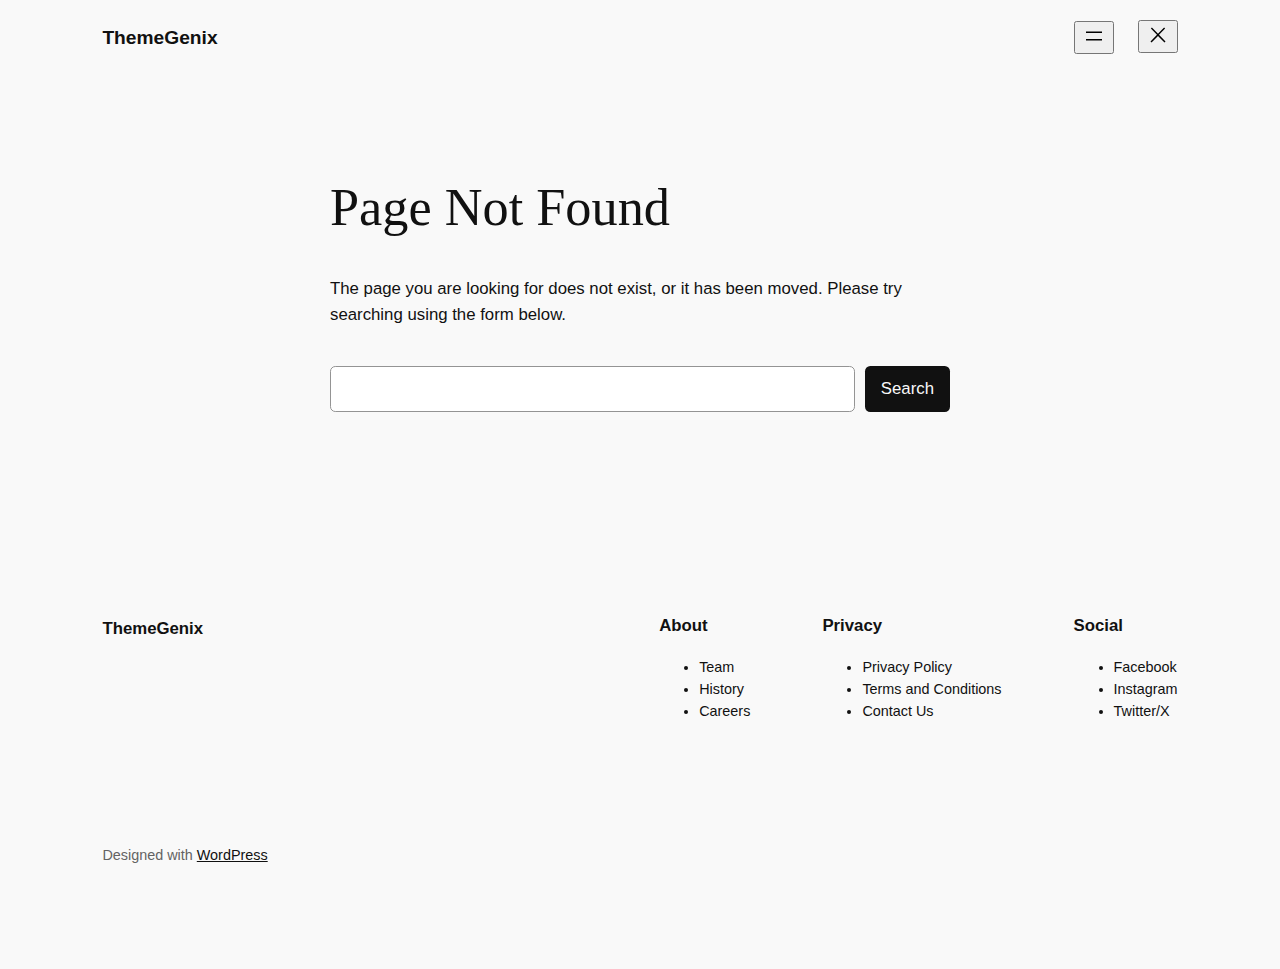
<file: assets/fonts/fa-regular-400.html>
<!DOCTYPE html>
<html lang="en-US">
<head>
	<meta charset="UTF-8" />
	<meta name="viewport" content="width=device-width, initial-scale=1" />
<meta name='robots' content='max-image-preview:large' />
<title>Page not found &#8211; ThemeGenix</title>
<link rel="alternate" type="application/rss+xml" title="ThemeGenix &raquo; Feed" href="https://themegenix.com/index.php/feed/" />
<link rel="alternate" type="application/rss+xml" title="ThemeGenix &raquo; Comments Feed" href="https://themegenix.com/index.php/comments/feed/" />
<script>
window._wpemojiSettings = {"baseUrl":"https:\/\/s.w.org\/images\/core\/emoji\/14.0.0\/72x72\/","ext":".png","svgUrl":"https:\/\/s.w.org\/images\/core\/emoji\/14.0.0\/svg\/","svgExt":".svg","source":{"concatemoji":"https:\/\/themegenix.com\/wp-includes\/js\/wp-emoji-release.min.js?ver=6.4.2"}};
/*! This file is auto-generated */
!function(i,n){var o,s,e;function c(e){try{var t={supportTests:e,timestamp:(new Date).valueOf()};sessionStorage.setItem(o,JSON.stringify(t))}catch(e){}}function p(e,t,n){e.clearRect(0,0,e.canvas.width,e.canvas.height),e.fillText(t,0,0);var t=new Uint32Array(e.getImageData(0,0,e.canvas.width,e.canvas.height).data),r=(e.clearRect(0,0,e.canvas.width,e.canvas.height),e.fillText(n,0,0),new Uint32Array(e.getImageData(0,0,e.canvas.width,e.canvas.height).data));return t.every(function(e,t){return e===r[t]})}function u(e,t,n){switch(t){case"flag":return n(e,"\ud83c\udff3\ufe0f\u200d\u26a7\ufe0f","\ud83c\udff3\ufe0f\u200b\u26a7\ufe0f")?!1:!n(e,"\ud83c\uddfa\ud83c\uddf3","\ud83c\uddfa\u200b\ud83c\uddf3")&&!n(e,"\ud83c\udff4\udb40\udc67\udb40\udc62\udb40\udc65\udb40\udc6e\udb40\udc67\udb40\udc7f","\ud83c\udff4\u200b\udb40\udc67\u200b\udb40\udc62\u200b\udb40\udc65\u200b\udb40\udc6e\u200b\udb40\udc67\u200b\udb40\udc7f");case"emoji":return!n(e,"\ud83e\udef1\ud83c\udffb\u200d\ud83e\udef2\ud83c\udfff","\ud83e\udef1\ud83c\udffb\u200b\ud83e\udef2\ud83c\udfff")}return!1}function f(e,t,n){var r="undefined"!=typeof WorkerGlobalScope&&self instanceof WorkerGlobalScope?new OffscreenCanvas(300,150):i.createElement("canvas"),a=r.getContext("2d",{willReadFrequently:!0}),o=(a.textBaseline="top",a.font="600 32px Arial",{});return e.forEach(function(e){o[e]=t(a,e,n)}),o}function t(e){var t=i.createElement("script");t.src=e,t.defer=!0,i.head.appendChild(t)}"undefined"!=typeof Promise&&(o="wpEmojiSettingsSupports",s=["flag","emoji"],n.supports={everything:!0,everythingExceptFlag:!0},e=new Promise(function(e){i.addEventListener("DOMContentLoaded",e,{once:!0})}),new Promise(function(t){var n=function(){try{var e=JSON.parse(sessionStorage.getItem(o));if("object"==typeof e&&"number"==typeof e.timestamp&&(new Date).valueOf()<e.timestamp+604800&&"object"==typeof e.supportTests)return e.supportTests}catch(e){}return null}();if(!n){if("undefined"!=typeof Worker&&"undefined"!=typeof OffscreenCanvas&&"undefined"!=typeof URL&&URL.createObjectURL&&"undefined"!=typeof Blob)try{var e="postMessage("+f.toString()+"("+[JSON.stringify(s),u.toString(),p.toString()].join(",")+"));",r=new Blob([e],{type:"text/javascript"}),a=new Worker(URL.createObjectURL(r),{name:"wpTestEmojiSupports"});return void(a.onmessage=function(e){c(n=e.data),a.terminate(),t(n)})}catch(e){}c(n=f(s,u,p))}t(n)}).then(function(e){for(var t in e)n.supports[t]=e[t],n.supports.everything=n.supports.everything&&n.supports[t],"flag"!==t&&(n.supports.everythingExceptFlag=n.supports.everythingExceptFlag&&n.supports[t]);n.supports.everythingExceptFlag=n.supports.everythingExceptFlag&&!n.supports.flag,n.DOMReady=!1,n.readyCallback=function(){n.DOMReady=!0}}).then(function(){return e}).then(function(){var e;n.supports.everything||(n.readyCallback(),(e=n.source||{}).concatemoji?t(e.concatemoji):e.wpemoji&&e.twemoji&&(t(e.twemoji),t(e.wpemoji)))}))}((window,document),window._wpemojiSettings);
</script>
<style id='wp-block-site-logo-inline-css'>
.wp-block-site-logo{box-sizing:border-box;line-height:0}.wp-block-site-logo a{display:inline-block;line-height:0}.wp-block-site-logo.is-default-size img{height:auto;width:120px}.wp-block-site-logo img{height:auto;max-width:100%}.wp-block-site-logo a,.wp-block-site-logo img{border-radius:inherit}.wp-block-site-logo.aligncenter{margin-left:auto;margin-right:auto;text-align:center}.wp-block-site-logo.is-style-rounded{border-radius:9999px}
</style>
<style id='wp-block-site-title-inline-css'>
.wp-block-site-title a{color:inherit}
.wp-block-site-title{font-family: var(--wp--preset--font-family--body);font-size: clamp(0.875rem, 0.875rem + ((1vw - 0.2rem) * 0.542), 1.2rem);font-style: normal;font-weight: 600;}
.wp-block-site-title a:where(:not(.wp-element-button)){text-decoration: none;}
.wp-block-site-title a:where(:not(.wp-element-button)):hover{text-decoration: none;}
</style>
<style id='wp-block-group-inline-css'>
.wp-block-group{box-sizing:border-box}
</style>
<style id='wp-block-page-list-inline-css'>
.wp-block-navigation .wp-block-page-list{align-items:var(--navigation-layout-align,initial);background-color:inherit;display:flex;flex-direction:var(--navigation-layout-direction,initial);flex-wrap:var(--navigation-layout-wrap,wrap);justify-content:var(--navigation-layout-justify,initial)}.wp-block-navigation .wp-block-navigation-item{background-color:inherit}
</style>
<link rel='stylesheet' id='wp-block-navigation-css' href='https://themegenix.com/wp-includes/blocks/navigation/style.min.css?ver=6.4.2' media='all' />
<style id='wp-block-navigation-inline-css'>
.wp-block-navigation{font-weight: 500;}
.wp-block-navigation a:where(:not(.wp-element-button)){color: inherit;text-decoration: none;}
.wp-block-navigation a:where(:not(.wp-element-button)):hover{text-decoration: underline;}
</style>
<style id='wp-block-heading-inline-css'>
h1.has-background,h2.has-background,h3.has-background,h4.has-background,h5.has-background,h6.has-background{padding:1.25em 2.375em}h1.has-text-align-left[style*=writing-mode]:where([style*=vertical-lr]),h1.has-text-align-right[style*=writing-mode]:where([style*=vertical-rl]),h2.has-text-align-left[style*=writing-mode]:where([style*=vertical-lr]),h2.has-text-align-right[style*=writing-mode]:where([style*=vertical-rl]),h3.has-text-align-left[style*=writing-mode]:where([style*=vertical-lr]),h3.has-text-align-right[style*=writing-mode]:where([style*=vertical-rl]),h4.has-text-align-left[style*=writing-mode]:where([style*=vertical-lr]),h4.has-text-align-right[style*=writing-mode]:where([style*=vertical-rl]),h5.has-text-align-left[style*=writing-mode]:where([style*=vertical-lr]),h5.has-text-align-right[style*=writing-mode]:where([style*=vertical-rl]),h6.has-text-align-left[style*=writing-mode]:where([style*=vertical-lr]),h6.has-text-align-right[style*=writing-mode]:where([style*=vertical-rl]){rotate:180deg}

				.is-style-asterisk:before {
					content: '';
					width: 1.5rem;
					height: 3rem;
					background: var(--wp--preset--color--contrast-2, currentColor);
					clip-path: path('M11.93.684v8.039l5.633-5.633 1.216 1.23-5.66 5.66h8.04v1.737H13.2l5.701 5.701-1.23 1.23-5.742-5.742V21h-1.737v-8.094l-5.77 5.77-1.23-1.217 5.743-5.742H.842V9.98h8.162l-5.701-5.7 1.23-1.231 5.66 5.66V.684h1.737Z');
					display: block;
				}

				/* Hide the asterisk if the heading has no content, to avoid using empty headings to display the asterisk only, which is an A11Y issue */
				.is-style-asterisk:empty:before {
					content: none;
				}

				.is-style-asterisk:-moz-only-whitespace:before {
					content: none;
				}

				.is-style-asterisk.has-text-align-center:before {
					margin: 0 auto;
				}

				.is-style-asterisk.has-text-align-right:before {
					margin-left: auto;
				}

				.rtl .is-style-asterisk.has-text-align-left:before {
					margin-right: auto;
				}
</style>
<style id='wp-block-paragraph-inline-css'>
.is-small-text{font-size:.875em}.is-regular-text{font-size:1em}.is-large-text{font-size:2.25em}.is-larger-text{font-size:3em}.has-drop-cap:not(:focus):first-letter{float:left;font-size:8.4em;font-style:normal;font-weight:100;line-height:.68;margin:.05em .1em 0 0;text-transform:uppercase}body.rtl .has-drop-cap:not(:focus):first-letter{float:none;margin-left:.1em}p.has-drop-cap.has-background{overflow:hidden}p.has-background{padding:1.25em 2.375em}:where(p.has-text-color:not(.has-link-color)) a{color:inherit}p.has-text-align-left[style*="writing-mode:vertical-lr"],p.has-text-align-right[style*="writing-mode:vertical-rl"]{rotate:180deg}
</style>
<style id='wp-block-search-inline-css'>
.wp-block-search__button{margin-left:10px;word-break:normal}.wp-block-search__button.has-icon{line-height:0}.wp-block-search__button svg{fill:currentColor;min-height:24px;min-width:24px;vertical-align:text-bottom}:where(.wp-block-search__button){border:1px solid #ccc;padding:6px 10px}.wp-block-search__inside-wrapper{display:flex;flex:auto;flex-wrap:nowrap;max-width:100%}.wp-block-search__label{width:100%}.wp-block-search__input{-webkit-appearance:initial;appearance:none;border:1px solid #949494;flex-grow:1;margin-left:0;margin-right:0;min-width:3rem;padding:8px;text-decoration:unset!important}.wp-block-search.wp-block-search__button-only .wp-block-search__button{flex-shrink:0;margin-left:0;max-width:calc(100% - 100px)}:where(.wp-block-search__button-inside .wp-block-search__inside-wrapper){border:1px solid #949494;box-sizing:border-box;padding:4px}:where(.wp-block-search__button-inside .wp-block-search__inside-wrapper) .wp-block-search__input{border:none;border-radius:0;padding:0 4px}:where(.wp-block-search__button-inside .wp-block-search__inside-wrapper) .wp-block-search__input:focus{outline:none}:where(.wp-block-search__button-inside .wp-block-search__inside-wrapper) :where(.wp-block-search__button){padding:4px 8px}.wp-block-search.aligncenter .wp-block-search__inside-wrapper{margin:auto}.wp-block-search__button-behavior-expand .wp-block-search__inside-wrapper{min-width:0!important;transition-property:width}.wp-block-search__button-behavior-expand .wp-block-search__input{flex-basis:100%;transition-duration:.3s}.wp-block-search__button-behavior-expand.wp-block-search__searchfield-hidden,.wp-block-search__button-behavior-expand.wp-block-search__searchfield-hidden .wp-block-search__inside-wrapper{overflow:hidden}.wp-block-search__button-behavior-expand.wp-block-search__searchfield-hidden .wp-block-search__input{border-left-width:0!important;border-right-width:0!important;flex-basis:0;flex-grow:0;margin:0;min-width:0!important;padding-left:0!important;padding-right:0!important;width:0!important}.wp-block[data-align=right] .wp-block-search__button-behavior-expand .wp-block-search__inside-wrapper{float:right}
.wp-block-search .wp-block-search__label, .wp-block-search .wp-block-search__input, .wp-block-search .wp-block-search__button{font-size: var(--wp--preset--font-size--small);}
.wp-block-search .wp-element-button,.wp-block-search  .wp-block-button__link{border-radius: .33rem;}
</style>
<style id='wp-block-site-tagline-inline-css'>
.wp-block-site-tagline{color: var(--wp--preset--color--contrast-2);font-size: var(--wp--preset--font-size--small);}
</style>
<style id='wp-block-navigation-link-inline-css'>
.wp-block-navigation .wp-block-navigation-item__label{overflow-wrap:break-word}.wp-block-navigation .wp-block-navigation-item__description{display:none}

				.is-style-arrow-link .wp-block-navigation-item__label:after {
					content: "\2197";
					padding-inline-start: 0.25rem;
					vertical-align: middle;
					text-decoration: none;
					display: inline-block;
				}
</style>
<style id='wp-block-columns-inline-css'>
.wp-block-columns{align-items:normal!important;box-sizing:border-box;display:flex;flex-wrap:wrap!important}@media (min-width:782px){.wp-block-columns{flex-wrap:nowrap!important}}.wp-block-columns.are-vertically-aligned-top{align-items:flex-start}.wp-block-columns.are-vertically-aligned-center{align-items:center}.wp-block-columns.are-vertically-aligned-bottom{align-items:flex-end}@media (max-width:781px){.wp-block-columns:not(.is-not-stacked-on-mobile)>.wp-block-column{flex-basis:100%!important}}@media (min-width:782px){.wp-block-columns:not(.is-not-stacked-on-mobile)>.wp-block-column{flex-basis:0;flex-grow:1}.wp-block-columns:not(.is-not-stacked-on-mobile)>.wp-block-column[style*=flex-basis]{flex-grow:0}}.wp-block-columns.is-not-stacked-on-mobile{flex-wrap:nowrap!important}.wp-block-columns.is-not-stacked-on-mobile>.wp-block-column{flex-basis:0;flex-grow:1}.wp-block-columns.is-not-stacked-on-mobile>.wp-block-column[style*=flex-basis]{flex-grow:0}:where(.wp-block-columns){margin-bottom:1.75em}:where(.wp-block-columns.has-background){padding:1.25em 2.375em}.wp-block-column{flex-grow:1;min-width:0;overflow-wrap:break-word;word-break:break-word}.wp-block-column.is-vertically-aligned-top{align-self:flex-start}.wp-block-column.is-vertically-aligned-center{align-self:center}.wp-block-column.is-vertically-aligned-bottom{align-self:flex-end}.wp-block-column.is-vertically-aligned-stretch{align-self:stretch}.wp-block-column.is-vertically-aligned-bottom,.wp-block-column.is-vertically-aligned-center,.wp-block-column.is-vertically-aligned-top{width:100%}
</style>
<style id='wp-emoji-styles-inline-css'>

	img.wp-smiley, img.emoji {
		display: inline !important;
		border: none !important;
		box-shadow: none !important;
		height: 1em !important;
		width: 1em !important;
		margin: 0 0.07em !important;
		vertical-align: -0.1em !important;
		background: none !important;
		padding: 0 !important;
	}
</style>
<style id='wp-block-library-inline-css'>
:root{--wp-admin-theme-color:#007cba;--wp-admin-theme-color--rgb:0,124,186;--wp-admin-theme-color-darker-10:#006ba1;--wp-admin-theme-color-darker-10--rgb:0,107,161;--wp-admin-theme-color-darker-20:#005a87;--wp-admin-theme-color-darker-20--rgb:0,90,135;--wp-admin-border-width-focus:2px;--wp-block-synced-color:#7a00df;--wp-block-synced-color--rgb:122,0,223}@media (min-resolution:192dpi){:root{--wp-admin-border-width-focus:1.5px}}.wp-element-button{cursor:pointer}:root{--wp--preset--font-size--normal:16px;--wp--preset--font-size--huge:42px}:root .has-very-light-gray-background-color{background-color:#eee}:root .has-very-dark-gray-background-color{background-color:#313131}:root .has-very-light-gray-color{color:#eee}:root .has-very-dark-gray-color{color:#313131}:root .has-vivid-green-cyan-to-vivid-cyan-blue-gradient-background{background:linear-gradient(135deg,#00d084,#0693e3)}:root .has-purple-crush-gradient-background{background:linear-gradient(135deg,#34e2e4,#4721fb 50%,#ab1dfe)}:root .has-hazy-dawn-gradient-background{background:linear-gradient(135deg,#faaca8,#dad0ec)}:root .has-subdued-olive-gradient-background{background:linear-gradient(135deg,#fafae1,#67a671)}:root .has-atomic-cream-gradient-background{background:linear-gradient(135deg,#fdd79a,#004a59)}:root .has-nightshade-gradient-background{background:linear-gradient(135deg,#330968,#31cdcf)}:root .has-midnight-gradient-background{background:linear-gradient(135deg,#020381,#2874fc)}.has-regular-font-size{font-size:1em}.has-larger-font-size{font-size:2.625em}.has-normal-font-size{font-size:var(--wp--preset--font-size--normal)}.has-huge-font-size{font-size:var(--wp--preset--font-size--huge)}.has-text-align-center{text-align:center}.has-text-align-left{text-align:left}.has-text-align-right{text-align:right}#end-resizable-editor-section{display:none}.aligncenter{clear:both}.items-justified-left{justify-content:flex-start}.items-justified-center{justify-content:center}.items-justified-right{justify-content:flex-end}.items-justified-space-between{justify-content:space-between}.screen-reader-text{clip:rect(1px,1px,1px,1px);word-wrap:normal!important;border:0;-webkit-clip-path:inset(50%);clip-path:inset(50%);height:1px;margin:-1px;overflow:hidden;padding:0;position:absolute;width:1px}.screen-reader-text:focus{clip:auto!important;background-color:#ddd;-webkit-clip-path:none;clip-path:none;color:#444;display:block;font-size:1em;height:auto;left:5px;line-height:normal;padding:15px 23px 14px;text-decoration:none;top:5px;width:auto;z-index:100000}html :where(.has-border-color){border-style:solid}html :where([style*=border-top-color]){border-top-style:solid}html :where([style*=border-right-color]){border-right-style:solid}html :where([style*=border-bottom-color]){border-bottom-style:solid}html :where([style*=border-left-color]){border-left-style:solid}html :where([style*=border-width]){border-style:solid}html :where([style*=border-top-width]){border-top-style:solid}html :where([style*=border-right-width]){border-right-style:solid}html :where([style*=border-bottom-width]){border-bottom-style:solid}html :where([style*=border-left-width]){border-left-style:solid}html :where(img[class*=wp-image-]){height:auto;max-width:100%}:where(figure){margin:0 0 1em}html :where(.is-position-sticky){--wp-admin--admin-bar--position-offset:var(--wp-admin--admin-bar--height,0px)}@media screen and (max-width:600px){html :where(.is-position-sticky){--wp-admin--admin-bar--position-offset:0px}}
</style>
<style id='global-styles-inline-css'>
body{--wp--preset--color--black: #000000;--wp--preset--color--cyan-bluish-gray: #abb8c3;--wp--preset--color--white: #ffffff;--wp--preset--color--pale-pink: #f78da7;--wp--preset--color--vivid-red: #cf2e2e;--wp--preset--color--luminous-vivid-orange: #ff6900;--wp--preset--color--luminous-vivid-amber: #fcb900;--wp--preset--color--light-green-cyan: #7bdcb5;--wp--preset--color--vivid-green-cyan: #00d084;--wp--preset--color--pale-cyan-blue: #8ed1fc;--wp--preset--color--vivid-cyan-blue: #0693e3;--wp--preset--color--vivid-purple: #9b51e0;--wp--preset--color--base: #f9f9f9;--wp--preset--color--base-2: #ffffff;--wp--preset--color--contrast: #111111;--wp--preset--color--contrast-2: #636363;--wp--preset--color--contrast-3: #A4A4A4;--wp--preset--color--accent: #cfcabe;--wp--preset--color--accent-2: #c2a990;--wp--preset--color--accent-3: #d8613c;--wp--preset--color--accent-4: #b1c5a4;--wp--preset--color--accent-5: #b5bdbc;--wp--preset--gradient--vivid-cyan-blue-to-vivid-purple: linear-gradient(135deg,rgba(6,147,227,1) 0%,rgb(155,81,224) 100%);--wp--preset--gradient--light-green-cyan-to-vivid-green-cyan: linear-gradient(135deg,rgb(122,220,180) 0%,rgb(0,208,130) 100%);--wp--preset--gradient--luminous-vivid-amber-to-luminous-vivid-orange: linear-gradient(135deg,rgba(252,185,0,1) 0%,rgba(255,105,0,1) 100%);--wp--preset--gradient--luminous-vivid-orange-to-vivid-red: linear-gradient(135deg,rgba(255,105,0,1) 0%,rgb(207,46,46) 100%);--wp--preset--gradient--very-light-gray-to-cyan-bluish-gray: linear-gradient(135deg,rgb(238,238,238) 0%,rgb(169,184,195) 100%);--wp--preset--gradient--cool-to-warm-spectrum: linear-gradient(135deg,rgb(74,234,220) 0%,rgb(151,120,209) 20%,rgb(207,42,186) 40%,rgb(238,44,130) 60%,rgb(251,105,98) 80%,rgb(254,248,76) 100%);--wp--preset--gradient--blush-light-purple: linear-gradient(135deg,rgb(255,206,236) 0%,rgb(152,150,240) 100%);--wp--preset--gradient--blush-bordeaux: linear-gradient(135deg,rgb(254,205,165) 0%,rgb(254,45,45) 50%,rgb(107,0,62) 100%);--wp--preset--gradient--luminous-dusk: linear-gradient(135deg,rgb(255,203,112) 0%,rgb(199,81,192) 50%,rgb(65,88,208) 100%);--wp--preset--gradient--pale-ocean: linear-gradient(135deg,rgb(255,245,203) 0%,rgb(182,227,212) 50%,rgb(51,167,181) 100%);--wp--preset--gradient--electric-grass: linear-gradient(135deg,rgb(202,248,128) 0%,rgb(113,206,126) 100%);--wp--preset--gradient--midnight: linear-gradient(135deg,rgb(2,3,129) 0%,rgb(40,116,252) 100%);--wp--preset--gradient--gradient-1: linear-gradient(to bottom, #cfcabe 0%, #F9F9F9 100%);--wp--preset--gradient--gradient-2: linear-gradient(to bottom, #C2A990 0%, #F9F9F9 100%);--wp--preset--gradient--gradient-3: linear-gradient(to bottom, #D8613C 0%, #F9F9F9 100%);--wp--preset--gradient--gradient-4: linear-gradient(to bottom, #B1C5A4 0%, #F9F9F9 100%);--wp--preset--gradient--gradient-5: linear-gradient(to bottom, #B5BDBC 0%, #F9F9F9 100%);--wp--preset--gradient--gradient-6: linear-gradient(to bottom, #A4A4A4 0%, #F9F9F9 100%);--wp--preset--gradient--gradient-7: linear-gradient(to bottom, #cfcabe 50%, #F9F9F9 50%);--wp--preset--gradient--gradient-8: linear-gradient(to bottom, #C2A990 50%, #F9F9F9 50%);--wp--preset--gradient--gradient-9: linear-gradient(to bottom, #D8613C 50%, #F9F9F9 50%);--wp--preset--gradient--gradient-10: linear-gradient(to bottom, #B1C5A4 50%, #F9F9F9 50%);--wp--preset--gradient--gradient-11: linear-gradient(to bottom, #B5BDBC 50%, #F9F9F9 50%);--wp--preset--gradient--gradient-12: linear-gradient(to bottom, #A4A4A4 50%, #F9F9F9 50%);--wp--preset--font-size--small: 0.9rem;--wp--preset--font-size--medium: 1.05rem;--wp--preset--font-size--large: clamp(1.39rem, 1.39rem + ((1vw - 0.2rem) * 0.767), 1.85rem);--wp--preset--font-size--x-large: clamp(1.85rem, 1.85rem + ((1vw - 0.2rem) * 1.083), 2.5rem);--wp--preset--font-size--xx-large: clamp(2.5rem, 2.5rem + ((1vw - 0.2rem) * 1.283), 3.27rem);--wp--preset--font-family--body: "Inter", sans-serif;--wp--preset--font-family--heading: Cardo;--wp--preset--font-family--system-sans-serif: -apple-system, BlinkMacSystemFont, avenir next, avenir, segoe ui, helvetica neue, helvetica, Cantarell, Ubuntu, roboto, noto, arial, sans-serif;--wp--preset--font-family--system-serif: Iowan Old Style, Apple Garamond, Baskerville, Times New Roman, Droid Serif, Times, Source Serif Pro, serif, Apple Color Emoji, Segoe UI Emoji, Segoe UI Symbol;--wp--preset--spacing--10: 1rem;--wp--preset--spacing--20: min(1.5rem, 2vw);--wp--preset--spacing--30: min(2.5rem, 3vw);--wp--preset--spacing--40: min(4rem, 5vw);--wp--preset--spacing--50: min(6.5rem, 8vw);--wp--preset--spacing--60: min(10.5rem, 13vw);--wp--preset--shadow--natural: 6px 6px 9px rgba(0, 0, 0, 0.2);--wp--preset--shadow--deep: 12px 12px 50px rgba(0, 0, 0, 0.4);--wp--preset--shadow--sharp: 6px 6px 0px rgba(0, 0, 0, 0.2);--wp--preset--shadow--outlined: 6px 6px 0px -3px rgba(255, 255, 255, 1), 6px 6px rgba(0, 0, 0, 1);--wp--preset--shadow--crisp: 6px 6px 0px rgba(0, 0, 0, 1);}body { margin: 0;--wp--style--global--content-size: 620px;--wp--style--global--wide-size: 1280px; }.wp-site-blocks { padding-top: var(--wp--style--root--padding-top); padding-bottom: var(--wp--style--root--padding-bottom); }.has-global-padding { padding-right: var(--wp--style--root--padding-right); padding-left: var(--wp--style--root--padding-left); }.has-global-padding :where(.has-global-padding:not(.wp-block-block)) { padding-right: 0; padding-left: 0; }.has-global-padding > .alignfull { margin-right: calc(var(--wp--style--root--padding-right) * -1); margin-left: calc(var(--wp--style--root--padding-left) * -1); }.has-global-padding :where(.has-global-padding:not(.wp-block-block)) > .alignfull { margin-right: 0; margin-left: 0; }.has-global-padding > .alignfull:where(:not(.has-global-padding):not(.is-layout-flex):not(.is-layout-grid)) > :where([class*="wp-block-"]:not(.alignfull):not([class*="__"]),p,h1,h2,h3,h4,h5,h6,ul,ol) { padding-right: var(--wp--style--root--padding-right); padding-left: var(--wp--style--root--padding-left); }.has-global-padding :where(.has-global-padding) > .alignfull:where(:not(.has-global-padding)) > :where([class*="wp-block-"]:not(.alignfull):not([class*="__"]),p,h1,h2,h3,h4,h5,h6,ul,ol) { padding-right: 0; padding-left: 0; }.wp-site-blocks > .alignleft { float: left; margin-right: 2em; }.wp-site-blocks > .alignright { float: right; margin-left: 2em; }.wp-site-blocks > .aligncenter { justify-content: center; margin-left: auto; margin-right: auto; }:where(.wp-site-blocks) > * { margin-block-start: 1.2rem; margin-block-end: 0; }:where(.wp-site-blocks) > :first-child:first-child { margin-block-start: 0; }:where(.wp-site-blocks) > :last-child:last-child { margin-block-end: 0; }body { --wp--style--block-gap: 1.2rem; }:where(body .is-layout-flow)  > :first-child:first-child{margin-block-start: 0;}:where(body .is-layout-flow)  > :last-child:last-child{margin-block-end: 0;}:where(body .is-layout-flow)  > *{margin-block-start: 1.2rem;margin-block-end: 0;}:where(body .is-layout-constrained)  > :first-child:first-child{margin-block-start: 0;}:where(body .is-layout-constrained)  > :last-child:last-child{margin-block-end: 0;}:where(body .is-layout-constrained)  > *{margin-block-start: 1.2rem;margin-block-end: 0;}:where(body .is-layout-flex) {gap: 1.2rem;}:where(body .is-layout-grid) {gap: 1.2rem;}body .is-layout-flow > .alignleft{float: left;margin-inline-start: 0;margin-inline-end: 2em;}body .is-layout-flow > .alignright{float: right;margin-inline-start: 2em;margin-inline-end: 0;}body .is-layout-flow > .aligncenter{margin-left: auto !important;margin-right: auto !important;}body .is-layout-constrained > .alignleft{float: left;margin-inline-start: 0;margin-inline-end: 2em;}body .is-layout-constrained > .alignright{float: right;margin-inline-start: 2em;margin-inline-end: 0;}body .is-layout-constrained > .aligncenter{margin-left: auto !important;margin-right: auto !important;}body .is-layout-constrained > :where(:not(.alignleft):not(.alignright):not(.alignfull)){max-width: var(--wp--style--global--content-size);margin-left: auto !important;margin-right: auto !important;}body .is-layout-constrained > .alignwide{max-width: var(--wp--style--global--wide-size);}body .is-layout-flex{display: flex;}body .is-layout-flex{flex-wrap: wrap;align-items: center;}body .is-layout-flex > *{margin: 0;}body .is-layout-grid{display: grid;}body .is-layout-grid > *{margin: 0;}body{background-color: var(--wp--preset--color--base);color: var(--wp--preset--color--contrast);font-family: var(--wp--preset--font-family--body);font-size: var(--wp--preset--font-size--medium);font-style: normal;font-weight: 400;line-height: 1.55;--wp--style--root--padding-top: 0px;--wp--style--root--padding-right: var(--wp--preset--spacing--50);--wp--style--root--padding-bottom: 0px;--wp--style--root--padding-left: var(--wp--preset--spacing--50);}a:where(:not(.wp-element-button)){color: var(--wp--preset--color--contrast);text-decoration: underline;}a:where(:not(.wp-element-button)):hover{text-decoration: none;}h1, h2, h3, h4, h5, h6{color: var(--wp--preset--color--contrast);font-family: var(--wp--preset--font-family--heading);font-weight: 400;line-height: 1.2;}h1{font-size: var(--wp--preset--font-size--xx-large);line-height: 1.15;}h2{font-size: var(--wp--preset--font-size--x-large);}h3{font-size: var(--wp--preset--font-size--large);}h4{font-size: clamp(1.1rem, 1.1rem + ((1vw - 0.2rem) * 0.767), 1.5rem);}h5{font-size: var(--wp--preset--font-size--medium);}h6{font-size: var(--wp--preset--font-size--small);}.wp-element-button, .wp-block-button__link{background-color: var(--wp--preset--color--contrast);border-radius: .33rem;border-color: var(--wp--preset--color--contrast);border-width: 0;color: var(--wp--preset--color--base);font-family: inherit;font-size: var(--wp--preset--font-size--small);font-style: normal;font-weight: 500;line-height: inherit;padding-top: 0.6rem;padding-right: 1rem;padding-bottom: 0.6rem;padding-left: 1rem;text-decoration: none;}.wp-element-button:hover, .wp-block-button__link:hover{background-color: var(--wp--preset--color--contrast-2);border-color: var(--wp--preset--color--contrast-2);color: var(--wp--preset--color--base);}.wp-element-button:focus, .wp-block-button__link:focus{background-color: var(--wp--preset--color--contrast-2);border-color: var(--wp--preset--color--contrast-2);color: var(--wp--preset--color--base);outline-color: var(--wp--preset--color--contrast);outline-offset: 2px;outline-style: dotted;outline-width: 1px;}.wp-element-button:active, .wp-block-button__link:active{background-color: var(--wp--preset--color--contrast);color: var(--wp--preset--color--base);}.wp-element-caption, .wp-block-audio figcaption, .wp-block-embed figcaption, .wp-block-gallery figcaption, .wp-block-image figcaption, .wp-block-table figcaption, .wp-block-video figcaption{color: var(--wp--preset--color--contrast-2);font-family: var(--wp--preset--font-family--body);font-size: 0.8rem;}.has-black-color{color: var(--wp--preset--color--black) !important;}.has-cyan-bluish-gray-color{color: var(--wp--preset--color--cyan-bluish-gray) !important;}.has-white-color{color: var(--wp--preset--color--white) !important;}.has-pale-pink-color{color: var(--wp--preset--color--pale-pink) !important;}.has-vivid-red-color{color: var(--wp--preset--color--vivid-red) !important;}.has-luminous-vivid-orange-color{color: var(--wp--preset--color--luminous-vivid-orange) !important;}.has-luminous-vivid-amber-color{color: var(--wp--preset--color--luminous-vivid-amber) !important;}.has-light-green-cyan-color{color: var(--wp--preset--color--light-green-cyan) !important;}.has-vivid-green-cyan-color{color: var(--wp--preset--color--vivid-green-cyan) !important;}.has-pale-cyan-blue-color{color: var(--wp--preset--color--pale-cyan-blue) !important;}.has-vivid-cyan-blue-color{color: var(--wp--preset--color--vivid-cyan-blue) !important;}.has-vivid-purple-color{color: var(--wp--preset--color--vivid-purple) !important;}.has-base-color{color: var(--wp--preset--color--base) !important;}.has-base-2-color{color: var(--wp--preset--color--base-2) !important;}.has-contrast-color{color: var(--wp--preset--color--contrast) !important;}.has-contrast-2-color{color: var(--wp--preset--color--contrast-2) !important;}.has-contrast-3-color{color: var(--wp--preset--color--contrast-3) !important;}.has-accent-color{color: var(--wp--preset--color--accent) !important;}.has-accent-2-color{color: var(--wp--preset--color--accent-2) !important;}.has-accent-3-color{color: var(--wp--preset--color--accent-3) !important;}.has-accent-4-color{color: var(--wp--preset--color--accent-4) !important;}.has-accent-5-color{color: var(--wp--preset--color--accent-5) !important;}.has-black-background-color{background-color: var(--wp--preset--color--black) !important;}.has-cyan-bluish-gray-background-color{background-color: var(--wp--preset--color--cyan-bluish-gray) !important;}.has-white-background-color{background-color: var(--wp--preset--color--white) !important;}.has-pale-pink-background-color{background-color: var(--wp--preset--color--pale-pink) !important;}.has-vivid-red-background-color{background-color: var(--wp--preset--color--vivid-red) !important;}.has-luminous-vivid-orange-background-color{background-color: var(--wp--preset--color--luminous-vivid-orange) !important;}.has-luminous-vivid-amber-background-color{background-color: var(--wp--preset--color--luminous-vivid-amber) !important;}.has-light-green-cyan-background-color{background-color: var(--wp--preset--color--light-green-cyan) !important;}.has-vivid-green-cyan-background-color{background-color: var(--wp--preset--color--vivid-green-cyan) !important;}.has-pale-cyan-blue-background-color{background-color: var(--wp--preset--color--pale-cyan-blue) !important;}.has-vivid-cyan-blue-background-color{background-color: var(--wp--preset--color--vivid-cyan-blue) !important;}.has-vivid-purple-background-color{background-color: var(--wp--preset--color--vivid-purple) !important;}.has-base-background-color{background-color: var(--wp--preset--color--base) !important;}.has-base-2-background-color{background-color: var(--wp--preset--color--base-2) !important;}.has-contrast-background-color{background-color: var(--wp--preset--color--contrast) !important;}.has-contrast-2-background-color{background-color: var(--wp--preset--color--contrast-2) !important;}.has-contrast-3-background-color{background-color: var(--wp--preset--color--contrast-3) !important;}.has-accent-background-color{background-color: var(--wp--preset--color--accent) !important;}.has-accent-2-background-color{background-color: var(--wp--preset--color--accent-2) !important;}.has-accent-3-background-color{background-color: var(--wp--preset--color--accent-3) !important;}.has-accent-4-background-color{background-color: var(--wp--preset--color--accent-4) !important;}.has-accent-5-background-color{background-color: var(--wp--preset--color--accent-5) !important;}.has-black-border-color{border-color: var(--wp--preset--color--black) !important;}.has-cyan-bluish-gray-border-color{border-color: var(--wp--preset--color--cyan-bluish-gray) !important;}.has-white-border-color{border-color: var(--wp--preset--color--white) !important;}.has-pale-pink-border-color{border-color: var(--wp--preset--color--pale-pink) !important;}.has-vivid-red-border-color{border-color: var(--wp--preset--color--vivid-red) !important;}.has-luminous-vivid-orange-border-color{border-color: var(--wp--preset--color--luminous-vivid-orange) !important;}.has-luminous-vivid-amber-border-color{border-color: var(--wp--preset--color--luminous-vivid-amber) !important;}.has-light-green-cyan-border-color{border-color: var(--wp--preset--color--light-green-cyan) !important;}.has-vivid-green-cyan-border-color{border-color: var(--wp--preset--color--vivid-green-cyan) !important;}.has-pale-cyan-blue-border-color{border-color: var(--wp--preset--color--pale-cyan-blue) !important;}.has-vivid-cyan-blue-border-color{border-color: var(--wp--preset--color--vivid-cyan-blue) !important;}.has-vivid-purple-border-color{border-color: var(--wp--preset--color--vivid-purple) !important;}.has-base-border-color{border-color: var(--wp--preset--color--base) !important;}.has-base-2-border-color{border-color: var(--wp--preset--color--base-2) !important;}.has-contrast-border-color{border-color: var(--wp--preset--color--contrast) !important;}.has-contrast-2-border-color{border-color: var(--wp--preset--color--contrast-2) !important;}.has-contrast-3-border-color{border-color: var(--wp--preset--color--contrast-3) !important;}.has-accent-border-color{border-color: var(--wp--preset--color--accent) !important;}.has-accent-2-border-color{border-color: var(--wp--preset--color--accent-2) !important;}.has-accent-3-border-color{border-color: var(--wp--preset--color--accent-3) !important;}.has-accent-4-border-color{border-color: var(--wp--preset--color--accent-4) !important;}.has-accent-5-border-color{border-color: var(--wp--preset--color--accent-5) !important;}.has-vivid-cyan-blue-to-vivid-purple-gradient-background{background: var(--wp--preset--gradient--vivid-cyan-blue-to-vivid-purple) !important;}.has-light-green-cyan-to-vivid-green-cyan-gradient-background{background: var(--wp--preset--gradient--light-green-cyan-to-vivid-green-cyan) !important;}.has-luminous-vivid-amber-to-luminous-vivid-orange-gradient-background{background: var(--wp--preset--gradient--luminous-vivid-amber-to-luminous-vivid-orange) !important;}.has-luminous-vivid-orange-to-vivid-red-gradient-background{background: var(--wp--preset--gradient--luminous-vivid-orange-to-vivid-red) !important;}.has-very-light-gray-to-cyan-bluish-gray-gradient-background{background: var(--wp--preset--gradient--very-light-gray-to-cyan-bluish-gray) !important;}.has-cool-to-warm-spectrum-gradient-background{background: var(--wp--preset--gradient--cool-to-warm-spectrum) !important;}.has-blush-light-purple-gradient-background{background: var(--wp--preset--gradient--blush-light-purple) !important;}.has-blush-bordeaux-gradient-background{background: var(--wp--preset--gradient--blush-bordeaux) !important;}.has-luminous-dusk-gradient-background{background: var(--wp--preset--gradient--luminous-dusk) !important;}.has-pale-ocean-gradient-background{background: var(--wp--preset--gradient--pale-ocean) !important;}.has-electric-grass-gradient-background{background: var(--wp--preset--gradient--electric-grass) !important;}.has-midnight-gradient-background{background: var(--wp--preset--gradient--midnight) !important;}.has-gradient-1-gradient-background{background: var(--wp--preset--gradient--gradient-1) !important;}.has-gradient-2-gradient-background{background: var(--wp--preset--gradient--gradient-2) !important;}.has-gradient-3-gradient-background{background: var(--wp--preset--gradient--gradient-3) !important;}.has-gradient-4-gradient-background{background: var(--wp--preset--gradient--gradient-4) !important;}.has-gradient-5-gradient-background{background: var(--wp--preset--gradient--gradient-5) !important;}.has-gradient-6-gradient-background{background: var(--wp--preset--gradient--gradient-6) !important;}.has-gradient-7-gradient-background{background: var(--wp--preset--gradient--gradient-7) !important;}.has-gradient-8-gradient-background{background: var(--wp--preset--gradient--gradient-8) !important;}.has-gradient-9-gradient-background{background: var(--wp--preset--gradient--gradient-9) !important;}.has-gradient-10-gradient-background{background: var(--wp--preset--gradient--gradient-10) !important;}.has-gradient-11-gradient-background{background: var(--wp--preset--gradient--gradient-11) !important;}.has-gradient-12-gradient-background{background: var(--wp--preset--gradient--gradient-12) !important;}.has-small-font-size{font-size: var(--wp--preset--font-size--small) !important;}.has-medium-font-size{font-size: var(--wp--preset--font-size--medium) !important;}.has-large-font-size{font-size: var(--wp--preset--font-size--large) !important;}.has-x-large-font-size{font-size: var(--wp--preset--font-size--x-large) !important;}.has-xx-large-font-size{font-size: var(--wp--preset--font-size--xx-large) !important;}.has-body-font-family{font-family: var(--wp--preset--font-family--body) !important;}.has-heading-font-family{font-family: var(--wp--preset--font-family--heading) !important;}.has-system-sans-serif-font-family{font-family: var(--wp--preset--font-family--system-sans-serif) !important;}.has-system-serif-font-family{font-family: var(--wp--preset--font-family--system-serif) !important;}
.wp-block-calendar.wp-block-calendar table:where(:not(.has-text-color)) th{background-color:var(--wp--preset--color--contrast-2);color:var(--wp--preset--color--base);border-color:var(--wp--preset--color--contrast-2)}.wp-block-calendar table:where(:not(.has-text-color)) td{border-color:var(--wp--preset--color--contrast-2)}.wp-block-categories{}.wp-block-categories{list-style-type:none;}.wp-block-categories li{margin-bottom: 0.5rem;}.wp-block-post-comments-form{}.wp-block-post-comments-form textarea, .wp-block-post-comments-form input{border-radius:.33rem}.wp-block-loginout{}.wp-block-loginout input{border-radius:.33rem;padding:calc(0.667em + 2px);border:1px solid #949494;}.wp-block-post-terms{}.wp-block-post-terms .wp-block-post-terms__prefix{color: var(--wp--preset--color--contrast-2);}.wp-block-query-title{}.wp-block-query-title span{font-style: italic;}.wp-block-quote{}.wp-block-quote :where(p){margin-block-start:0;margin-block-end:calc(var(--wp--preset--spacing--10) + 0.5rem);}.wp-block-quote :where(:last-child){margin-block-end:0;}.wp-block-quote.has-text-align-right.is-style-plain, .rtl .is-style-plain.wp-block-quote:not(.has-text-align-center):not(.has-text-align-left){border-width: 0 2px 0 0;padding-left:calc(var(--wp--preset--spacing--20) + 0.5rem);padding-right:calc(var(--wp--preset--spacing--20) + 0.5rem);}.wp-block-quote.has-text-align-left.is-style-plain, body:not(.rtl) .is-style-plain.wp-block-quote:not(.has-text-align-center):not(.has-text-align-right){border-width: 0 0 0 2px;padding-left:calc(var(--wp--preset--spacing--20) + 0.5rem);padding-right:calc(var(--wp--preset--spacing--20) + 0.5rem)}.wp-block-search{}.wp-block-search .wp-block-search__input{border-radius:.33rem}.wp-block-separator{}.wp-block-separator:not(.is-style-wide):not(.is-style-dots):not(.alignwide):not(.alignfull){width: var(--wp--preset--spacing--60)}
</style>
<style id='core-block-supports-inline-css'>
.wp-container-core-group-layout-1.wp-container-core-group-layout-1 > *{margin-block-start:0;margin-block-end:0;}.wp-container-core-group-layout-1.wp-container-core-group-layout-1.wp-container-core-group-layout-1.wp-container-core-group-layout-1 > * + *{margin-block-start:0px;margin-block-end:0;}.wp-container-core-group-layout-2.wp-container-core-group-layout-2{gap:var(--wp--preset--spacing--20);}.wp-container-core-navigation-layout-1.wp-container-core-navigation-layout-1{gap:var(--wp--preset--spacing--20);justify-content:flex-end;}.wp-container-core-group-layout-3.wp-container-core-group-layout-3{justify-content:space-between;}.wp-container-core-group-layout-5.wp-container-core-group-layout-5 > *{margin-block-start:0;margin-block-end:0;}.wp-container-core-group-layout-5.wp-container-core-group-layout-5.wp-container-core-group-layout-5.wp-container-core-group-layout-5 > * + *{margin-block-start:var(--wp--preset--spacing--30);margin-block-end:0;}.wp-container-core-group-layout-6.wp-container-core-group-layout-6{flex-direction:column;align-items:flex-start;}.wp-container-core-navigation-layout-2.wp-container-core-navigation-layout-2{gap:var(--wp--preset--spacing--10);flex-direction:column;align-items:flex-start;}.wp-container-core-group-layout-7.wp-container-core-group-layout-7{gap:var(--wp--preset--spacing--10);flex-direction:column;align-items:flex-start;}.wp-container-core-group-layout-8.wp-container-core-group-layout-8{flex-direction:column;align-items:stretch;}.wp-container-core-navigation-layout-3.wp-container-core-navigation-layout-3{gap:var(--wp--preset--spacing--10);flex-direction:column;align-items:flex-start;}.wp-container-core-group-layout-9.wp-container-core-group-layout-9{gap:var(--wp--preset--spacing--10);flex-direction:column;align-items:flex-start;}.wp-container-core-group-layout-10.wp-container-core-group-layout-10{flex-direction:column;align-items:stretch;}.wp-container-core-navigation-layout-4.wp-container-core-navigation-layout-4{gap:var(--wp--preset--spacing--10);flex-direction:column;align-items:flex-start;}.wp-container-core-group-layout-11.wp-container-core-group-layout-11{gap:var(--wp--preset--spacing--10);flex-direction:column;align-items:flex-start;}.wp-container-core-group-layout-12.wp-container-core-group-layout-12{flex-direction:column;align-items:stretch;}.wp-container-core-group-layout-13.wp-container-core-group-layout-13{justify-content:space-between;align-items:flex-start;}.wp-container-core-columns-layout-1.wp-container-core-columns-layout-1{flex-wrap:nowrap;}.wp-elements-69a005592d8de9c85f5c3744bd9a4e03 a{color:var(--wp--preset--color--contrast);}
</style>
<style id='wp-block-template-skip-link-inline-css'>

		.skip-link.screen-reader-text {
			border: 0;
			clip: rect(1px,1px,1px,1px);
			clip-path: inset(50%);
			height: 1px;
			margin: -1px;
			overflow: hidden;
			padding: 0;
			position: absolute !important;
			width: 1px;
			word-wrap: normal !important;
		}

		.skip-link.screen-reader-text:focus {
			background-color: #eee;
			clip: auto !important;
			clip-path: none;
			color: #444;
			display: block;
			font-size: 1em;
			height: auto;
			left: 5px;
			line-height: normal;
			padding: 15px 23px 14px;
			text-decoration: none;
			top: 5px;
			width: auto;
			z-index: 100000;
		}
</style>
<script src="https://themegenix.com/wp-includes/js/dist/interactivity.min.js?ver=6.4.2" id="wp-interactivity-js" defer data-wp-strategy="defer"></script>
<script src="https://themegenix.com/wp-includes/blocks/navigation/view.min.js?ver=e3d6f3216904b5b42831" id="wp-block-navigation-view-js" defer data-wp-strategy="defer"></script>
<link rel="https://api.w.org/" href="https://themegenix.com/index.php/wp-json/" /><link rel="EditURI" type="application/rsd+xml" title="RSD" href="https://themegenix.com/xmlrpc.php?rsd" />
<meta name="generator" content="WordPress 6.4.2" />
<style id='wp-fonts-local'>
@font-face{font-family:Inter;font-style:normal;font-weight:300 900;font-display:fallback;src:url('https://themegenix.com/wp-content/themes/twentytwentyfour/assets/fonts/inter/Inter-VariableFont_slnt,wght.woff2') format('woff2');font-stretch:normal;}
@font-face{font-family:Cardo;font-style:normal;font-weight:400;font-display:fallback;src:url('https://themegenix.com/wp-content/themes/twentytwentyfour/assets/fonts/cardo/cardo_normal_400.woff2') format('woff2');}
@font-face{font-family:Cardo;font-style:italic;font-weight:400;font-display:fallback;src:url('https://themegenix.com/wp-content/themes/twentytwentyfour/assets/fonts/cardo/cardo_italic_400.woff2') format('woff2');}
@font-face{font-family:Cardo;font-style:normal;font-weight:700;font-display:fallback;src:url('https://themegenix.com/wp-content/themes/twentytwentyfour/assets/fonts/cardo/cardo_normal_700.woff2') format('woff2');}
</style>
</head>

<body class="error404 wp-embed-responsive">

<div class="wp-site-blocks"><header class="wp-block-template-part">
<div class="wp-block-group alignwide has-base-background-color has-background has-global-padding is-layout-constrained wp-block-group-is-layout-constrained"
	style="padding-top:20px;padding-bottom:20px">
	
	<div class="wp-block-group alignwide is-content-justification-space-between is-layout-flex wp-container-core-group-layout-3 wp-block-group-is-layout-flex">
		
		<div class="wp-block-group is-layout-flex wp-container-core-group-layout-2 wp-block-group-is-layout-flex">
			

			
			<div class="wp-block-group is-layout-flow wp-container-core-group-layout-1 wp-block-group-is-layout-flow">
				<p class="wp-block-site-title"><a href="https://themegenix.com" target="_self" rel="home">ThemeGenix</a></p>
			</div>
			
		</div>
		

		<nav class="is-responsive items-justified-right is-fallback wp-block-navigation is-horizontal is-content-justification-right is-layout-flex wp-container-core-navigation-layout-1 wp-block-navigation-is-layout-flex" aria-label="" 
			data-wp-interactive
			data-wp-context='{"core":{"navigation":{"overlayOpenedBy":[],"type":"overlay","roleAttribute":"","ariaLabel":"Menu"}}}'
		><button aria-haspopup="true" aria-label="Open menu" class="wp-block-navigation__responsive-container-open " 
			data-wp-on--click="actions.core.navigation.openMenuOnClick"
			data-wp-on--keydown="actions.core.navigation.handleMenuKeydown"
		><svg width="24" height="24" xmlns="http://www.w3.org/2000/svg" viewBox="0 0 24 24" aria-hidden="true" focusable="false"><rect x="4" y="7.5" width="16" height="1.5" /><rect x="4" y="15" width="16" height="1.5" /></svg></button>
			<div class="wp-block-navigation__responsive-container  " style="" id="modal-1" 
			data-wp-class--has-modal-open="selectors.core.navigation.isMenuOpen"
			data-wp-class--is-menu-open="selectors.core.navigation.isMenuOpen"
			data-wp-effect="effects.core.navigation.initMenu"
			data-wp-on--keydown="actions.core.navigation.handleMenuKeydown"
			data-wp-on--focusout="actions.core.navigation.handleMenuFocusout"
			tabindex="-1"
		>
				<div class="wp-block-navigation__responsive-close" tabindex="-1">
					<div class="wp-block-navigation__responsive-dialog" 
			data-wp-bind--aria-modal="selectors.core.navigation.ariaModal"
			data-wp-bind--aria-label="selectors.core.navigation.ariaLabel"
			data-wp-bind--role="selectors.core.navigation.roleAttribute"
			data-wp-effect="effects.core.navigation.focusFirstElement"
		>
							<button aria-label="Close menu" class="wp-block-navigation__responsive-container-close" 
			data-wp-on--click="actions.core.navigation.closeMenuOnClick"
		><svg xmlns="http://www.w3.org/2000/svg" viewBox="0 0 24 24" width="24" height="24" aria-hidden="true" focusable="false"><path d="M13 11.8l6.1-6.3-1-1-6.1 6.2-6.1-6.2-1 1 6.1 6.3-6.5 6.7 1 1 6.5-6.6 6.5 6.6 1-1z"></path></svg></button>
						<div class="wp-block-navigation__responsive-container-content" id="modal-1-content">
							
						</div>
					</div>
				</div>
			</div></nav>
	</div>
	
</div>
</header>


<main class="wp-block-group has-global-padding is-layout-constrained wp-container-core-group-layout-5 wp-block-group-is-layout-constrained" style="margin-top:var(--wp--preset--spacing--50);margin-bottom:var(--wp--preset--spacing--50)">
	

<h1 class="wp-block-heading" id="page-not-found">Page Not Found</h1>


<p>The page you are looking for does not exist, or it has been moved. Please try searching using the form below.</p>


<form role="search" method="get" action="https://themegenix.com/" class="wp-block-search__button-outside wp-block-search__text-button wp-block-search"    ><label class="wp-block-search__label screen-reader-text" for="wp-block-search__input-2" >Search</label><div class="wp-block-search__inside-wrapper " ><input class="wp-block-search__input has-medium-font-size" id="wp-block-search__input-2" placeholder="" value="" type="search" name="s" required /><button aria-label="Search" class="wp-block-search__button has-medium-font-size wp-element-button" type="submit" >Search</button></div></form>


</main>


<footer class="wp-block-template-part">

<div class="wp-block-group has-global-padding is-layout-constrained wp-block-group-is-layout-constrained" style="padding-top:var(--wp--preset--spacing--50);padding-bottom:var(--wp--preset--spacing--50)">
	
	<div class="wp-block-columns alignwide is-layout-flex wp-container-core-columns-layout-1 wp-block-columns-is-layout-flex">
		
		<div class="wp-block-column is-layout-flow wp-block-column-is-layout-flow" style="flex-basis:30%">
			
			<div class="wp-block-group is-vertical is-layout-flex wp-container-core-group-layout-6 wp-block-group-is-layout-flex">
				

				<p class="wp-block-site-title has-medium-font-size"><a href="https://themegenix.com" target="_self" rel="home">ThemeGenix</a></p>

				
			</div>
			
		</div>
		

		
		<div class="wp-block-column is-layout-flow wp-block-column-is-layout-flow" style="flex-basis:20%">
		</div>
		

		
		<div class="wp-block-column is-layout-flow wp-block-column-is-layout-flow" style="flex-basis:50%">
			
			<div class="wp-block-group is-content-justification-space-between is-layout-flex wp-container-core-group-layout-13 wp-block-group-is-layout-flex">
				
				<div class="wp-block-group is-vertical is-content-justification-stretch is-layout-flex wp-container-core-group-layout-8 wp-block-group-is-layout-flex">
					
					<h2 class="wp-block-heading has-medium-font-size has-body-font-family" style="font-style:normal;font-weight:600">About</h2>
					

					
					<div class="wp-block-group is-vertical is-layout-flex wp-container-core-group-layout-7 wp-block-group-is-layout-flex">

						<nav style="font-style:normal;font-weight:400;" class="has-small-font-size  is-vertical wp-block-navigation has-small-font-size is-layout-flex wp-container-core-navigation-layout-2 wp-block-navigation-is-layout-flex" aria-label="About"><ul style="font-style:normal;font-weight:400;" class="wp-block-navigation__container has-small-font-size  is-vertical wp-block-navigation has-small-font-size"><li class="has-small-font-size wp-block-navigation-item wp-block-navigation-link"><a class="wp-block-navigation-item__content"  href="#"><span class="wp-block-navigation-item__label">Team</span></a></li><li class="has-small-font-size wp-block-navigation-item wp-block-navigation-link"><a class="wp-block-navigation-item__content"  href="#"><span class="wp-block-navigation-item__label">History</span></a></li><li class="has-small-font-size wp-block-navigation-item wp-block-navigation-link"><a class="wp-block-navigation-item__content"  href="#"><span class="wp-block-navigation-item__label">Careers</span></a></li></ul></nav>

					</div>
					
				</div>

				

				
				<div class="wp-block-group is-vertical is-content-justification-stretch is-layout-flex wp-container-core-group-layout-10 wp-block-group-is-layout-flex">
					
					<h2 class="wp-block-heading has-medium-font-size has-body-font-family" style="font-style:normal;font-weight:600">Privacy</h2>
					

					
					<div class="wp-block-group is-vertical is-layout-flex wp-container-core-group-layout-9 wp-block-group-is-layout-flex">

						<nav style="font-style:normal;font-weight:400;" class="has-small-font-size  is-vertical wp-block-navigation has-small-font-size is-layout-flex wp-container-core-navigation-layout-3 wp-block-navigation-is-layout-flex" aria-label="Privacy"><ul style="font-style:normal;font-weight:400;" class="wp-block-navigation__container has-small-font-size  is-vertical wp-block-navigation has-small-font-size"><li class="has-small-font-size wp-block-navigation-item wp-block-navigation-link"><a class="wp-block-navigation-item__content"  href="#"><span class="wp-block-navigation-item__label">Privacy Policy</span></a></li><li class="has-small-font-size wp-block-navigation-item wp-block-navigation-link"><a class="wp-block-navigation-item__content"  href="#"><span class="wp-block-navigation-item__label">Terms and Conditions</span></a></li><li class="has-small-font-size wp-block-navigation-item wp-block-navigation-link"><a class="wp-block-navigation-item__content"  href="#"><span class="wp-block-navigation-item__label">Contact Us</span></a></li></ul></nav>

					</div>
					
				</div>
				

				
				<div class="wp-block-group is-vertical is-content-justification-stretch is-layout-flex wp-container-core-group-layout-12 wp-block-group-is-layout-flex">
					
					<h2 class="wp-block-heading has-medium-font-size has-body-font-family" style="font-style:normal;font-weight:600">Social</h2>
					

					
					<div class="wp-block-group is-vertical is-layout-flex wp-container-core-group-layout-11 wp-block-group-is-layout-flex">

						<nav style="font-style:normal;font-weight:400;" class="has-small-font-size  is-vertical wp-block-navigation has-small-font-size is-layout-flex wp-container-core-navigation-layout-4 wp-block-navigation-is-layout-flex" aria-label="Social Media"><ul style="font-style:normal;font-weight:400;" class="wp-block-navigation__container has-small-font-size  is-vertical wp-block-navigation has-small-font-size"><li class="has-small-font-size wp-block-navigation-item wp-block-navigation-link"><a class="wp-block-navigation-item__content"  href="#"><span class="wp-block-navigation-item__label">Facebook</span></a></li><li class="has-small-font-size wp-block-navigation-item wp-block-navigation-link"><a class="wp-block-navigation-item__content"  href="#"><span class="wp-block-navigation-item__label">Instagram</span></a></li><li class="has-small-font-size wp-block-navigation-item wp-block-navigation-link"><a class="wp-block-navigation-item__content"  href="#"><span class="wp-block-navigation-item__label">Twitter/X</span></a></li></ul></nav>

					</div>
					
				</div>
				
			</div>
			
		</div>
		
	</div>
	

	
	<div class="wp-block-group alignwide is-layout-flow wp-block-group-is-layout-flow" style="padding-top:var(--wp--preset--spacing--50);padding-bottom:0">
		
		<p class="has-contrast-2-color has-text-color has-link-color has-small-font-size wp-elements-69a005592d8de9c85f5c3744bd9a4e03">
		Designed with <a href="https://wordpress.org" rel="nofollow">WordPress</a>		</p>
		
	</div>
	
</div>


</footer>
</div>
<script id="wp-block-template-skip-link-js-after">
	( function() {
		var skipLinkTarget = document.querySelector( 'main' ),
			sibling,
			skipLinkTargetID,
			skipLink;

		// Early exit if a skip-link target can't be located.
		if ( ! skipLinkTarget ) {
			return;
		}

		/*
		 * Get the site wrapper.
		 * The skip-link will be injected in the beginning of it.
		 */
		sibling = document.querySelector( '.wp-site-blocks' );

		// Early exit if the root element was not found.
		if ( ! sibling ) {
			return;
		}

		// Get the skip-link target's ID, and generate one if it doesn't exist.
		skipLinkTargetID = skipLinkTarget.id;
		if ( ! skipLinkTargetID ) {
			skipLinkTargetID = 'wp--skip-link--target';
			skipLinkTarget.id = skipLinkTargetID;
		}

		// Create the skip link.
		skipLink = document.createElement( 'a' );
		skipLink.classList.add( 'skip-link', 'screen-reader-text' );
		skipLink.href = '#' + skipLinkTargetID;
		skipLink.innerHTML = 'Skip to content';

		// Inject the skip link.
		sibling.parentElement.insertBefore( skipLink, sibling );
	}() );
	
</script>
</body>
</html>


<!-- Page cached by LiteSpeed Cache 5.7.0.1 on 2024-01-30 15:05:21 -->
</file>
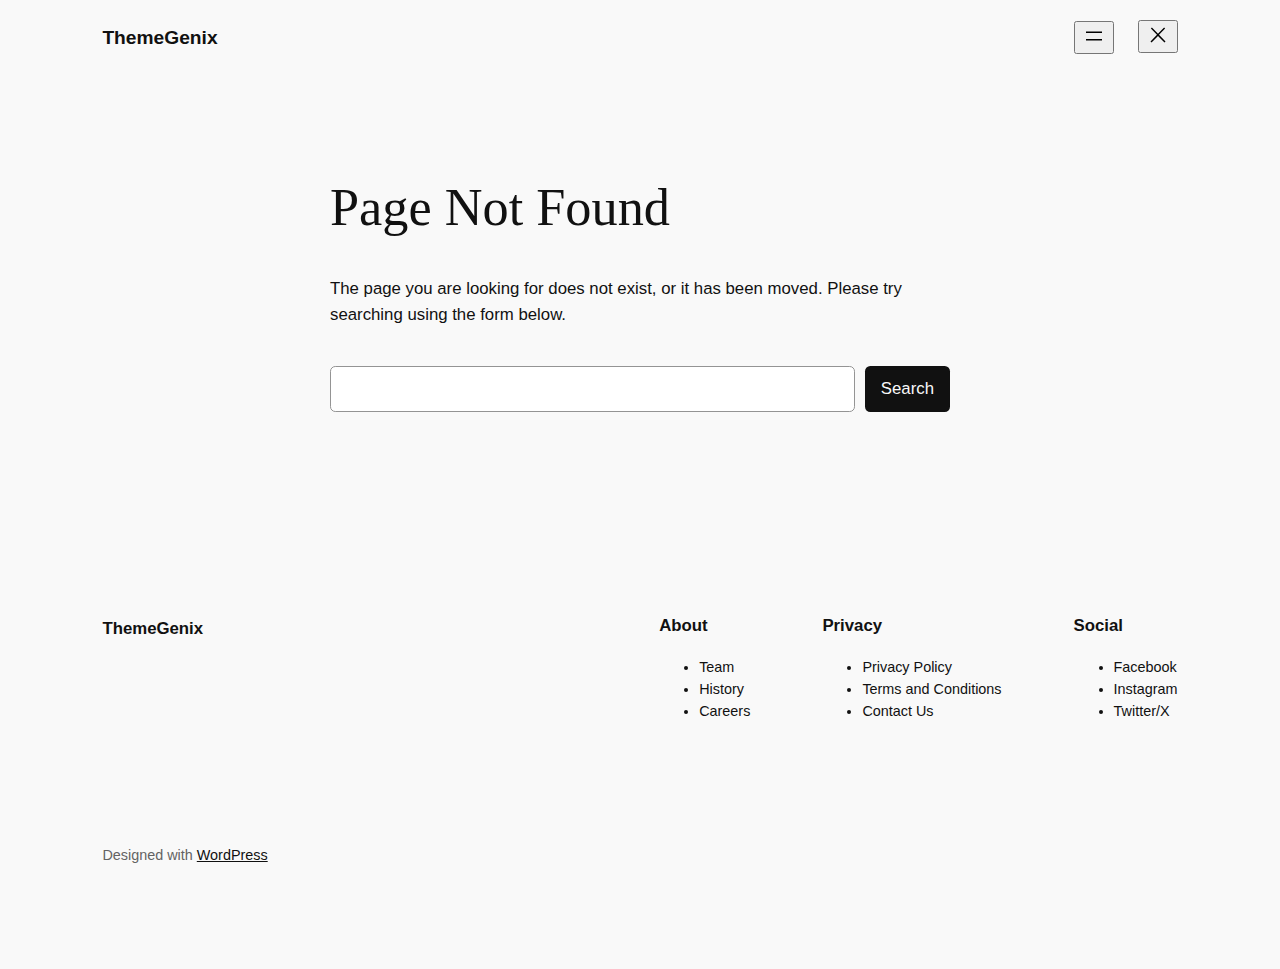
<file: assets/fonts/fa-regular-400d41d.html>
<!DOCTYPE html>
<html lang="en-US">
<head>
	<meta charset="UTF-8" />
	<meta name="viewport" content="width=device-width, initial-scale=1" />
<meta name='robots' content='max-image-preview:large' />
<title>Page not found &#8211; ThemeGenix</title>
<link rel="alternate" type="application/rss+xml" title="ThemeGenix &raquo; Feed" href="https://themegenix.com/index.php/feed/" />
<link rel="alternate" type="application/rss+xml" title="ThemeGenix &raquo; Comments Feed" href="https://themegenix.com/index.php/comments/feed/" />
<script>
window._wpemojiSettings = {"baseUrl":"https:\/\/s.w.org\/images\/core\/emoji\/14.0.0\/72x72\/","ext":".png","svgUrl":"https:\/\/s.w.org\/images\/core\/emoji\/14.0.0\/svg\/","svgExt":".svg","source":{"concatemoji":"https:\/\/themegenix.com\/wp-includes\/js\/wp-emoji-release.min.js?ver=6.4.2"}};
/*! This file is auto-generated */
!function(i,n){var o,s,e;function c(e){try{var t={supportTests:e,timestamp:(new Date).valueOf()};sessionStorage.setItem(o,JSON.stringify(t))}catch(e){}}function p(e,t,n){e.clearRect(0,0,e.canvas.width,e.canvas.height),e.fillText(t,0,0);var t=new Uint32Array(e.getImageData(0,0,e.canvas.width,e.canvas.height).data),r=(e.clearRect(0,0,e.canvas.width,e.canvas.height),e.fillText(n,0,0),new Uint32Array(e.getImageData(0,0,e.canvas.width,e.canvas.height).data));return t.every(function(e,t){return e===r[t]})}function u(e,t,n){switch(t){case"flag":return n(e,"\ud83c\udff3\ufe0f\u200d\u26a7\ufe0f","\ud83c\udff3\ufe0f\u200b\u26a7\ufe0f")?!1:!n(e,"\ud83c\uddfa\ud83c\uddf3","\ud83c\uddfa\u200b\ud83c\uddf3")&&!n(e,"\ud83c\udff4\udb40\udc67\udb40\udc62\udb40\udc65\udb40\udc6e\udb40\udc67\udb40\udc7f","\ud83c\udff4\u200b\udb40\udc67\u200b\udb40\udc62\u200b\udb40\udc65\u200b\udb40\udc6e\u200b\udb40\udc67\u200b\udb40\udc7f");case"emoji":return!n(e,"\ud83e\udef1\ud83c\udffb\u200d\ud83e\udef2\ud83c\udfff","\ud83e\udef1\ud83c\udffb\u200b\ud83e\udef2\ud83c\udfff")}return!1}function f(e,t,n){var r="undefined"!=typeof WorkerGlobalScope&&self instanceof WorkerGlobalScope?new OffscreenCanvas(300,150):i.createElement("canvas"),a=r.getContext("2d",{willReadFrequently:!0}),o=(a.textBaseline="top",a.font="600 32px Arial",{});return e.forEach(function(e){o[e]=t(a,e,n)}),o}function t(e){var t=i.createElement("script");t.src=e,t.defer=!0,i.head.appendChild(t)}"undefined"!=typeof Promise&&(o="wpEmojiSettingsSupports",s=["flag","emoji"],n.supports={everything:!0,everythingExceptFlag:!0},e=new Promise(function(e){i.addEventListener("DOMContentLoaded",e,{once:!0})}),new Promise(function(t){var n=function(){try{var e=JSON.parse(sessionStorage.getItem(o));if("object"==typeof e&&"number"==typeof e.timestamp&&(new Date).valueOf()<e.timestamp+604800&&"object"==typeof e.supportTests)return e.supportTests}catch(e){}return null}();if(!n){if("undefined"!=typeof Worker&&"undefined"!=typeof OffscreenCanvas&&"undefined"!=typeof URL&&URL.createObjectURL&&"undefined"!=typeof Blob)try{var e="postMessage("+f.toString()+"("+[JSON.stringify(s),u.toString(),p.toString()].join(",")+"));",r=new Blob([e],{type:"text/javascript"}),a=new Worker(URL.createObjectURL(r),{name:"wpTestEmojiSupports"});return void(a.onmessage=function(e){c(n=e.data),a.terminate(),t(n)})}catch(e){}c(n=f(s,u,p))}t(n)}).then(function(e){for(var t in e)n.supports[t]=e[t],n.supports.everything=n.supports.everything&&n.supports[t],"flag"!==t&&(n.supports.everythingExceptFlag=n.supports.everythingExceptFlag&&n.supports[t]);n.supports.everythingExceptFlag=n.supports.everythingExceptFlag&&!n.supports.flag,n.DOMReady=!1,n.readyCallback=function(){n.DOMReady=!0}}).then(function(){return e}).then(function(){var e;n.supports.everything||(n.readyCallback(),(e=n.source||{}).concatemoji?t(e.concatemoji):e.wpemoji&&e.twemoji&&(t(e.twemoji),t(e.wpemoji)))}))}((window,document),window._wpemojiSettings);
</script>
<style id='wp-block-site-logo-inline-css'>
.wp-block-site-logo{box-sizing:border-box;line-height:0}.wp-block-site-logo a{display:inline-block;line-height:0}.wp-block-site-logo.is-default-size img{height:auto;width:120px}.wp-block-site-logo img{height:auto;max-width:100%}.wp-block-site-logo a,.wp-block-site-logo img{border-radius:inherit}.wp-block-site-logo.aligncenter{margin-left:auto;margin-right:auto;text-align:center}.wp-block-site-logo.is-style-rounded{border-radius:9999px}
</style>
<style id='wp-block-site-title-inline-css'>
.wp-block-site-title a{color:inherit}
.wp-block-site-title{font-family: var(--wp--preset--font-family--body);font-size: clamp(0.875rem, 0.875rem + ((1vw - 0.2rem) * 0.542), 1.2rem);font-style: normal;font-weight: 600;}
.wp-block-site-title a:where(:not(.wp-element-button)){text-decoration: none;}
.wp-block-site-title a:where(:not(.wp-element-button)):hover{text-decoration: none;}
</style>
<style id='wp-block-group-inline-css'>
.wp-block-group{box-sizing:border-box}
</style>
<style id='wp-block-page-list-inline-css'>
.wp-block-navigation .wp-block-page-list{align-items:var(--navigation-layout-align,initial);background-color:inherit;display:flex;flex-direction:var(--navigation-layout-direction,initial);flex-wrap:var(--navigation-layout-wrap,wrap);justify-content:var(--navigation-layout-justify,initial)}.wp-block-navigation .wp-block-navigation-item{background-color:inherit}
</style>
<link rel='stylesheet' id='wp-block-navigation-css' href='https://themegenix.com/wp-includes/blocks/navigation/style.min.css?ver=6.4.2' media='all' />
<style id='wp-block-navigation-inline-css'>
.wp-block-navigation{font-weight: 500;}
.wp-block-navigation a:where(:not(.wp-element-button)){color: inherit;text-decoration: none;}
.wp-block-navigation a:where(:not(.wp-element-button)):hover{text-decoration: underline;}
</style>
<style id='wp-block-heading-inline-css'>
h1.has-background,h2.has-background,h3.has-background,h4.has-background,h5.has-background,h6.has-background{padding:1.25em 2.375em}h1.has-text-align-left[style*=writing-mode]:where([style*=vertical-lr]),h1.has-text-align-right[style*=writing-mode]:where([style*=vertical-rl]),h2.has-text-align-left[style*=writing-mode]:where([style*=vertical-lr]),h2.has-text-align-right[style*=writing-mode]:where([style*=vertical-rl]),h3.has-text-align-left[style*=writing-mode]:where([style*=vertical-lr]),h3.has-text-align-right[style*=writing-mode]:where([style*=vertical-rl]),h4.has-text-align-left[style*=writing-mode]:where([style*=vertical-lr]),h4.has-text-align-right[style*=writing-mode]:where([style*=vertical-rl]),h5.has-text-align-left[style*=writing-mode]:where([style*=vertical-lr]),h5.has-text-align-right[style*=writing-mode]:where([style*=vertical-rl]),h6.has-text-align-left[style*=writing-mode]:where([style*=vertical-lr]),h6.has-text-align-right[style*=writing-mode]:where([style*=vertical-rl]){rotate:180deg}

				.is-style-asterisk:before {
					content: '';
					width: 1.5rem;
					height: 3rem;
					background: var(--wp--preset--color--contrast-2, currentColor);
					clip-path: path('M11.93.684v8.039l5.633-5.633 1.216 1.23-5.66 5.66h8.04v1.737H13.2l5.701 5.701-1.23 1.23-5.742-5.742V21h-1.737v-8.094l-5.77 5.77-1.23-1.217 5.743-5.742H.842V9.98h8.162l-5.701-5.7 1.23-1.231 5.66 5.66V.684h1.737Z');
					display: block;
				}

				/* Hide the asterisk if the heading has no content, to avoid using empty headings to display the asterisk only, which is an A11Y issue */
				.is-style-asterisk:empty:before {
					content: none;
				}

				.is-style-asterisk:-moz-only-whitespace:before {
					content: none;
				}

				.is-style-asterisk.has-text-align-center:before {
					margin: 0 auto;
				}

				.is-style-asterisk.has-text-align-right:before {
					margin-left: auto;
				}

				.rtl .is-style-asterisk.has-text-align-left:before {
					margin-right: auto;
				}
</style>
<style id='wp-block-paragraph-inline-css'>
.is-small-text{font-size:.875em}.is-regular-text{font-size:1em}.is-large-text{font-size:2.25em}.is-larger-text{font-size:3em}.has-drop-cap:not(:focus):first-letter{float:left;font-size:8.4em;font-style:normal;font-weight:100;line-height:.68;margin:.05em .1em 0 0;text-transform:uppercase}body.rtl .has-drop-cap:not(:focus):first-letter{float:none;margin-left:.1em}p.has-drop-cap.has-background{overflow:hidden}p.has-background{padding:1.25em 2.375em}:where(p.has-text-color:not(.has-link-color)) a{color:inherit}p.has-text-align-left[style*="writing-mode:vertical-lr"],p.has-text-align-right[style*="writing-mode:vertical-rl"]{rotate:180deg}
</style>
<style id='wp-block-search-inline-css'>
.wp-block-search__button{margin-left:10px;word-break:normal}.wp-block-search__button.has-icon{line-height:0}.wp-block-search__button svg{fill:currentColor;min-height:24px;min-width:24px;vertical-align:text-bottom}:where(.wp-block-search__button){border:1px solid #ccc;padding:6px 10px}.wp-block-search__inside-wrapper{display:flex;flex:auto;flex-wrap:nowrap;max-width:100%}.wp-block-search__label{width:100%}.wp-block-search__input{-webkit-appearance:initial;appearance:none;border:1px solid #949494;flex-grow:1;margin-left:0;margin-right:0;min-width:3rem;padding:8px;text-decoration:unset!important}.wp-block-search.wp-block-search__button-only .wp-block-search__button{flex-shrink:0;margin-left:0;max-width:calc(100% - 100px)}:where(.wp-block-search__button-inside .wp-block-search__inside-wrapper){border:1px solid #949494;box-sizing:border-box;padding:4px}:where(.wp-block-search__button-inside .wp-block-search__inside-wrapper) .wp-block-search__input{border:none;border-radius:0;padding:0 4px}:where(.wp-block-search__button-inside .wp-block-search__inside-wrapper) .wp-block-search__input:focus{outline:none}:where(.wp-block-search__button-inside .wp-block-search__inside-wrapper) :where(.wp-block-search__button){padding:4px 8px}.wp-block-search.aligncenter .wp-block-search__inside-wrapper{margin:auto}.wp-block-search__button-behavior-expand .wp-block-search__inside-wrapper{min-width:0!important;transition-property:width}.wp-block-search__button-behavior-expand .wp-block-search__input{flex-basis:100%;transition-duration:.3s}.wp-block-search__button-behavior-expand.wp-block-search__searchfield-hidden,.wp-block-search__button-behavior-expand.wp-block-search__searchfield-hidden .wp-block-search__inside-wrapper{overflow:hidden}.wp-block-search__button-behavior-expand.wp-block-search__searchfield-hidden .wp-block-search__input{border-left-width:0!important;border-right-width:0!important;flex-basis:0;flex-grow:0;margin:0;min-width:0!important;padding-left:0!important;padding-right:0!important;width:0!important}.wp-block[data-align=right] .wp-block-search__button-behavior-expand .wp-block-search__inside-wrapper{float:right}
.wp-block-search .wp-block-search__label, .wp-block-search .wp-block-search__input, .wp-block-search .wp-block-search__button{font-size: var(--wp--preset--font-size--small);}
.wp-block-search .wp-element-button,.wp-block-search  .wp-block-button__link{border-radius: .33rem;}
</style>
<style id='wp-block-site-tagline-inline-css'>
.wp-block-site-tagline{color: var(--wp--preset--color--contrast-2);font-size: var(--wp--preset--font-size--small);}
</style>
<style id='wp-block-navigation-link-inline-css'>
.wp-block-navigation .wp-block-navigation-item__label{overflow-wrap:break-word}.wp-block-navigation .wp-block-navigation-item__description{display:none}

				.is-style-arrow-link .wp-block-navigation-item__label:after {
					content: "\2197";
					padding-inline-start: 0.25rem;
					vertical-align: middle;
					text-decoration: none;
					display: inline-block;
				}
</style>
<style id='wp-block-columns-inline-css'>
.wp-block-columns{align-items:normal!important;box-sizing:border-box;display:flex;flex-wrap:wrap!important}@media (min-width:782px){.wp-block-columns{flex-wrap:nowrap!important}}.wp-block-columns.are-vertically-aligned-top{align-items:flex-start}.wp-block-columns.are-vertically-aligned-center{align-items:center}.wp-block-columns.are-vertically-aligned-bottom{align-items:flex-end}@media (max-width:781px){.wp-block-columns:not(.is-not-stacked-on-mobile)>.wp-block-column{flex-basis:100%!important}}@media (min-width:782px){.wp-block-columns:not(.is-not-stacked-on-mobile)>.wp-block-column{flex-basis:0;flex-grow:1}.wp-block-columns:not(.is-not-stacked-on-mobile)>.wp-block-column[style*=flex-basis]{flex-grow:0}}.wp-block-columns.is-not-stacked-on-mobile{flex-wrap:nowrap!important}.wp-block-columns.is-not-stacked-on-mobile>.wp-block-column{flex-basis:0;flex-grow:1}.wp-block-columns.is-not-stacked-on-mobile>.wp-block-column[style*=flex-basis]{flex-grow:0}:where(.wp-block-columns){margin-bottom:1.75em}:where(.wp-block-columns.has-background){padding:1.25em 2.375em}.wp-block-column{flex-grow:1;min-width:0;overflow-wrap:break-word;word-break:break-word}.wp-block-column.is-vertically-aligned-top{align-self:flex-start}.wp-block-column.is-vertically-aligned-center{align-self:center}.wp-block-column.is-vertically-aligned-bottom{align-self:flex-end}.wp-block-column.is-vertically-aligned-stretch{align-self:stretch}.wp-block-column.is-vertically-aligned-bottom,.wp-block-column.is-vertically-aligned-center,.wp-block-column.is-vertically-aligned-top{width:100%}
</style>
<style id='wp-emoji-styles-inline-css'>

	img.wp-smiley, img.emoji {
		display: inline !important;
		border: none !important;
		box-shadow: none !important;
		height: 1em !important;
		width: 1em !important;
		margin: 0 0.07em !important;
		vertical-align: -0.1em !important;
		background: none !important;
		padding: 0 !important;
	}
</style>
<style id='wp-block-library-inline-css'>
:root{--wp-admin-theme-color:#007cba;--wp-admin-theme-color--rgb:0,124,186;--wp-admin-theme-color-darker-10:#006ba1;--wp-admin-theme-color-darker-10--rgb:0,107,161;--wp-admin-theme-color-darker-20:#005a87;--wp-admin-theme-color-darker-20--rgb:0,90,135;--wp-admin-border-width-focus:2px;--wp-block-synced-color:#7a00df;--wp-block-synced-color--rgb:122,0,223}@media (min-resolution:192dpi){:root{--wp-admin-border-width-focus:1.5px}}.wp-element-button{cursor:pointer}:root{--wp--preset--font-size--normal:16px;--wp--preset--font-size--huge:42px}:root .has-very-light-gray-background-color{background-color:#eee}:root .has-very-dark-gray-background-color{background-color:#313131}:root .has-very-light-gray-color{color:#eee}:root .has-very-dark-gray-color{color:#313131}:root .has-vivid-green-cyan-to-vivid-cyan-blue-gradient-background{background:linear-gradient(135deg,#00d084,#0693e3)}:root .has-purple-crush-gradient-background{background:linear-gradient(135deg,#34e2e4,#4721fb 50%,#ab1dfe)}:root .has-hazy-dawn-gradient-background{background:linear-gradient(135deg,#faaca8,#dad0ec)}:root .has-subdued-olive-gradient-background{background:linear-gradient(135deg,#fafae1,#67a671)}:root .has-atomic-cream-gradient-background{background:linear-gradient(135deg,#fdd79a,#004a59)}:root .has-nightshade-gradient-background{background:linear-gradient(135deg,#330968,#31cdcf)}:root .has-midnight-gradient-background{background:linear-gradient(135deg,#020381,#2874fc)}.has-regular-font-size{font-size:1em}.has-larger-font-size{font-size:2.625em}.has-normal-font-size{font-size:var(--wp--preset--font-size--normal)}.has-huge-font-size{font-size:var(--wp--preset--font-size--huge)}.has-text-align-center{text-align:center}.has-text-align-left{text-align:left}.has-text-align-right{text-align:right}#end-resizable-editor-section{display:none}.aligncenter{clear:both}.items-justified-left{justify-content:flex-start}.items-justified-center{justify-content:center}.items-justified-right{justify-content:flex-end}.items-justified-space-between{justify-content:space-between}.screen-reader-text{clip:rect(1px,1px,1px,1px);word-wrap:normal!important;border:0;-webkit-clip-path:inset(50%);clip-path:inset(50%);height:1px;margin:-1px;overflow:hidden;padding:0;position:absolute;width:1px}.screen-reader-text:focus{clip:auto!important;background-color:#ddd;-webkit-clip-path:none;clip-path:none;color:#444;display:block;font-size:1em;height:auto;left:5px;line-height:normal;padding:15px 23px 14px;text-decoration:none;top:5px;width:auto;z-index:100000}html :where(.has-border-color){border-style:solid}html :where([style*=border-top-color]){border-top-style:solid}html :where([style*=border-right-color]){border-right-style:solid}html :where([style*=border-bottom-color]){border-bottom-style:solid}html :where([style*=border-left-color]){border-left-style:solid}html :where([style*=border-width]){border-style:solid}html :where([style*=border-top-width]){border-top-style:solid}html :where([style*=border-right-width]){border-right-style:solid}html :where([style*=border-bottom-width]){border-bottom-style:solid}html :where([style*=border-left-width]){border-left-style:solid}html :where(img[class*=wp-image-]){height:auto;max-width:100%}:where(figure){margin:0 0 1em}html :where(.is-position-sticky){--wp-admin--admin-bar--position-offset:var(--wp-admin--admin-bar--height,0px)}@media screen and (max-width:600px){html :where(.is-position-sticky){--wp-admin--admin-bar--position-offset:0px}}
</style>
<style id='global-styles-inline-css'>
body{--wp--preset--color--black: #000000;--wp--preset--color--cyan-bluish-gray: #abb8c3;--wp--preset--color--white: #ffffff;--wp--preset--color--pale-pink: #f78da7;--wp--preset--color--vivid-red: #cf2e2e;--wp--preset--color--luminous-vivid-orange: #ff6900;--wp--preset--color--luminous-vivid-amber: #fcb900;--wp--preset--color--light-green-cyan: #7bdcb5;--wp--preset--color--vivid-green-cyan: #00d084;--wp--preset--color--pale-cyan-blue: #8ed1fc;--wp--preset--color--vivid-cyan-blue: #0693e3;--wp--preset--color--vivid-purple: #9b51e0;--wp--preset--color--base: #f9f9f9;--wp--preset--color--base-2: #ffffff;--wp--preset--color--contrast: #111111;--wp--preset--color--contrast-2: #636363;--wp--preset--color--contrast-3: #A4A4A4;--wp--preset--color--accent: #cfcabe;--wp--preset--color--accent-2: #c2a990;--wp--preset--color--accent-3: #d8613c;--wp--preset--color--accent-4: #b1c5a4;--wp--preset--color--accent-5: #b5bdbc;--wp--preset--gradient--vivid-cyan-blue-to-vivid-purple: linear-gradient(135deg,rgba(6,147,227,1) 0%,rgb(155,81,224) 100%);--wp--preset--gradient--light-green-cyan-to-vivid-green-cyan: linear-gradient(135deg,rgb(122,220,180) 0%,rgb(0,208,130) 100%);--wp--preset--gradient--luminous-vivid-amber-to-luminous-vivid-orange: linear-gradient(135deg,rgba(252,185,0,1) 0%,rgba(255,105,0,1) 100%);--wp--preset--gradient--luminous-vivid-orange-to-vivid-red: linear-gradient(135deg,rgba(255,105,0,1) 0%,rgb(207,46,46) 100%);--wp--preset--gradient--very-light-gray-to-cyan-bluish-gray: linear-gradient(135deg,rgb(238,238,238) 0%,rgb(169,184,195) 100%);--wp--preset--gradient--cool-to-warm-spectrum: linear-gradient(135deg,rgb(74,234,220) 0%,rgb(151,120,209) 20%,rgb(207,42,186) 40%,rgb(238,44,130) 60%,rgb(251,105,98) 80%,rgb(254,248,76) 100%);--wp--preset--gradient--blush-light-purple: linear-gradient(135deg,rgb(255,206,236) 0%,rgb(152,150,240) 100%);--wp--preset--gradient--blush-bordeaux: linear-gradient(135deg,rgb(254,205,165) 0%,rgb(254,45,45) 50%,rgb(107,0,62) 100%);--wp--preset--gradient--luminous-dusk: linear-gradient(135deg,rgb(255,203,112) 0%,rgb(199,81,192) 50%,rgb(65,88,208) 100%);--wp--preset--gradient--pale-ocean: linear-gradient(135deg,rgb(255,245,203) 0%,rgb(182,227,212) 50%,rgb(51,167,181) 100%);--wp--preset--gradient--electric-grass: linear-gradient(135deg,rgb(202,248,128) 0%,rgb(113,206,126) 100%);--wp--preset--gradient--midnight: linear-gradient(135deg,rgb(2,3,129) 0%,rgb(40,116,252) 100%);--wp--preset--gradient--gradient-1: linear-gradient(to bottom, #cfcabe 0%, #F9F9F9 100%);--wp--preset--gradient--gradient-2: linear-gradient(to bottom, #C2A990 0%, #F9F9F9 100%);--wp--preset--gradient--gradient-3: linear-gradient(to bottom, #D8613C 0%, #F9F9F9 100%);--wp--preset--gradient--gradient-4: linear-gradient(to bottom, #B1C5A4 0%, #F9F9F9 100%);--wp--preset--gradient--gradient-5: linear-gradient(to bottom, #B5BDBC 0%, #F9F9F9 100%);--wp--preset--gradient--gradient-6: linear-gradient(to bottom, #A4A4A4 0%, #F9F9F9 100%);--wp--preset--gradient--gradient-7: linear-gradient(to bottom, #cfcabe 50%, #F9F9F9 50%);--wp--preset--gradient--gradient-8: linear-gradient(to bottom, #C2A990 50%, #F9F9F9 50%);--wp--preset--gradient--gradient-9: linear-gradient(to bottom, #D8613C 50%, #F9F9F9 50%);--wp--preset--gradient--gradient-10: linear-gradient(to bottom, #B1C5A4 50%, #F9F9F9 50%);--wp--preset--gradient--gradient-11: linear-gradient(to bottom, #B5BDBC 50%, #F9F9F9 50%);--wp--preset--gradient--gradient-12: linear-gradient(to bottom, #A4A4A4 50%, #F9F9F9 50%);--wp--preset--font-size--small: 0.9rem;--wp--preset--font-size--medium: 1.05rem;--wp--preset--font-size--large: clamp(1.39rem, 1.39rem + ((1vw - 0.2rem) * 0.767), 1.85rem);--wp--preset--font-size--x-large: clamp(1.85rem, 1.85rem + ((1vw - 0.2rem) * 1.083), 2.5rem);--wp--preset--font-size--xx-large: clamp(2.5rem, 2.5rem + ((1vw - 0.2rem) * 1.283), 3.27rem);--wp--preset--font-family--body: "Inter", sans-serif;--wp--preset--font-family--heading: Cardo;--wp--preset--font-family--system-sans-serif: -apple-system, BlinkMacSystemFont, avenir next, avenir, segoe ui, helvetica neue, helvetica, Cantarell, Ubuntu, roboto, noto, arial, sans-serif;--wp--preset--font-family--system-serif: Iowan Old Style, Apple Garamond, Baskerville, Times New Roman, Droid Serif, Times, Source Serif Pro, serif, Apple Color Emoji, Segoe UI Emoji, Segoe UI Symbol;--wp--preset--spacing--10: 1rem;--wp--preset--spacing--20: min(1.5rem, 2vw);--wp--preset--spacing--30: min(2.5rem, 3vw);--wp--preset--spacing--40: min(4rem, 5vw);--wp--preset--spacing--50: min(6.5rem, 8vw);--wp--preset--spacing--60: min(10.5rem, 13vw);--wp--preset--shadow--natural: 6px 6px 9px rgba(0, 0, 0, 0.2);--wp--preset--shadow--deep: 12px 12px 50px rgba(0, 0, 0, 0.4);--wp--preset--shadow--sharp: 6px 6px 0px rgba(0, 0, 0, 0.2);--wp--preset--shadow--outlined: 6px 6px 0px -3px rgba(255, 255, 255, 1), 6px 6px rgba(0, 0, 0, 1);--wp--preset--shadow--crisp: 6px 6px 0px rgba(0, 0, 0, 1);}body { margin: 0;--wp--style--global--content-size: 620px;--wp--style--global--wide-size: 1280px; }.wp-site-blocks { padding-top: var(--wp--style--root--padding-top); padding-bottom: var(--wp--style--root--padding-bottom); }.has-global-padding { padding-right: var(--wp--style--root--padding-right); padding-left: var(--wp--style--root--padding-left); }.has-global-padding :where(.has-global-padding:not(.wp-block-block)) { padding-right: 0; padding-left: 0; }.has-global-padding > .alignfull { margin-right: calc(var(--wp--style--root--padding-right) * -1); margin-left: calc(var(--wp--style--root--padding-left) * -1); }.has-global-padding :where(.has-global-padding:not(.wp-block-block)) > .alignfull { margin-right: 0; margin-left: 0; }.has-global-padding > .alignfull:where(:not(.has-global-padding):not(.is-layout-flex):not(.is-layout-grid)) > :where([class*="wp-block-"]:not(.alignfull):not([class*="__"]),p,h1,h2,h3,h4,h5,h6,ul,ol) { padding-right: var(--wp--style--root--padding-right); padding-left: var(--wp--style--root--padding-left); }.has-global-padding :where(.has-global-padding) > .alignfull:where(:not(.has-global-padding)) > :where([class*="wp-block-"]:not(.alignfull):not([class*="__"]),p,h1,h2,h3,h4,h5,h6,ul,ol) { padding-right: 0; padding-left: 0; }.wp-site-blocks > .alignleft { float: left; margin-right: 2em; }.wp-site-blocks > .alignright { float: right; margin-left: 2em; }.wp-site-blocks > .aligncenter { justify-content: center; margin-left: auto; margin-right: auto; }:where(.wp-site-blocks) > * { margin-block-start: 1.2rem; margin-block-end: 0; }:where(.wp-site-blocks) > :first-child:first-child { margin-block-start: 0; }:where(.wp-site-blocks) > :last-child:last-child { margin-block-end: 0; }body { --wp--style--block-gap: 1.2rem; }:where(body .is-layout-flow)  > :first-child:first-child{margin-block-start: 0;}:where(body .is-layout-flow)  > :last-child:last-child{margin-block-end: 0;}:where(body .is-layout-flow)  > *{margin-block-start: 1.2rem;margin-block-end: 0;}:where(body .is-layout-constrained)  > :first-child:first-child{margin-block-start: 0;}:where(body .is-layout-constrained)  > :last-child:last-child{margin-block-end: 0;}:where(body .is-layout-constrained)  > *{margin-block-start: 1.2rem;margin-block-end: 0;}:where(body .is-layout-flex) {gap: 1.2rem;}:where(body .is-layout-grid) {gap: 1.2rem;}body .is-layout-flow > .alignleft{float: left;margin-inline-start: 0;margin-inline-end: 2em;}body .is-layout-flow > .alignright{float: right;margin-inline-start: 2em;margin-inline-end: 0;}body .is-layout-flow > .aligncenter{margin-left: auto !important;margin-right: auto !important;}body .is-layout-constrained > .alignleft{float: left;margin-inline-start: 0;margin-inline-end: 2em;}body .is-layout-constrained > .alignright{float: right;margin-inline-start: 2em;margin-inline-end: 0;}body .is-layout-constrained > .aligncenter{margin-left: auto !important;margin-right: auto !important;}body .is-layout-constrained > :where(:not(.alignleft):not(.alignright):not(.alignfull)){max-width: var(--wp--style--global--content-size);margin-left: auto !important;margin-right: auto !important;}body .is-layout-constrained > .alignwide{max-width: var(--wp--style--global--wide-size);}body .is-layout-flex{display: flex;}body .is-layout-flex{flex-wrap: wrap;align-items: center;}body .is-layout-flex > *{margin: 0;}body .is-layout-grid{display: grid;}body .is-layout-grid > *{margin: 0;}body{background-color: var(--wp--preset--color--base);color: var(--wp--preset--color--contrast);font-family: var(--wp--preset--font-family--body);font-size: var(--wp--preset--font-size--medium);font-style: normal;font-weight: 400;line-height: 1.55;--wp--style--root--padding-top: 0px;--wp--style--root--padding-right: var(--wp--preset--spacing--50);--wp--style--root--padding-bottom: 0px;--wp--style--root--padding-left: var(--wp--preset--spacing--50);}a:where(:not(.wp-element-button)){color: var(--wp--preset--color--contrast);text-decoration: underline;}a:where(:not(.wp-element-button)):hover{text-decoration: none;}h1, h2, h3, h4, h5, h6{color: var(--wp--preset--color--contrast);font-family: var(--wp--preset--font-family--heading);font-weight: 400;line-height: 1.2;}h1{font-size: var(--wp--preset--font-size--xx-large);line-height: 1.15;}h2{font-size: var(--wp--preset--font-size--x-large);}h3{font-size: var(--wp--preset--font-size--large);}h4{font-size: clamp(1.1rem, 1.1rem + ((1vw - 0.2rem) * 0.767), 1.5rem);}h5{font-size: var(--wp--preset--font-size--medium);}h6{font-size: var(--wp--preset--font-size--small);}.wp-element-button, .wp-block-button__link{background-color: var(--wp--preset--color--contrast);border-radius: .33rem;border-color: var(--wp--preset--color--contrast);border-width: 0;color: var(--wp--preset--color--base);font-family: inherit;font-size: var(--wp--preset--font-size--small);font-style: normal;font-weight: 500;line-height: inherit;padding-top: 0.6rem;padding-right: 1rem;padding-bottom: 0.6rem;padding-left: 1rem;text-decoration: none;}.wp-element-button:hover, .wp-block-button__link:hover{background-color: var(--wp--preset--color--contrast-2);border-color: var(--wp--preset--color--contrast-2);color: var(--wp--preset--color--base);}.wp-element-button:focus, .wp-block-button__link:focus{background-color: var(--wp--preset--color--contrast-2);border-color: var(--wp--preset--color--contrast-2);color: var(--wp--preset--color--base);outline-color: var(--wp--preset--color--contrast);outline-offset: 2px;outline-style: dotted;outline-width: 1px;}.wp-element-button:active, .wp-block-button__link:active{background-color: var(--wp--preset--color--contrast);color: var(--wp--preset--color--base);}.wp-element-caption, .wp-block-audio figcaption, .wp-block-embed figcaption, .wp-block-gallery figcaption, .wp-block-image figcaption, .wp-block-table figcaption, .wp-block-video figcaption{color: var(--wp--preset--color--contrast-2);font-family: var(--wp--preset--font-family--body);font-size: 0.8rem;}.has-black-color{color: var(--wp--preset--color--black) !important;}.has-cyan-bluish-gray-color{color: var(--wp--preset--color--cyan-bluish-gray) !important;}.has-white-color{color: var(--wp--preset--color--white) !important;}.has-pale-pink-color{color: var(--wp--preset--color--pale-pink) !important;}.has-vivid-red-color{color: var(--wp--preset--color--vivid-red) !important;}.has-luminous-vivid-orange-color{color: var(--wp--preset--color--luminous-vivid-orange) !important;}.has-luminous-vivid-amber-color{color: var(--wp--preset--color--luminous-vivid-amber) !important;}.has-light-green-cyan-color{color: var(--wp--preset--color--light-green-cyan) !important;}.has-vivid-green-cyan-color{color: var(--wp--preset--color--vivid-green-cyan) !important;}.has-pale-cyan-blue-color{color: var(--wp--preset--color--pale-cyan-blue) !important;}.has-vivid-cyan-blue-color{color: var(--wp--preset--color--vivid-cyan-blue) !important;}.has-vivid-purple-color{color: var(--wp--preset--color--vivid-purple) !important;}.has-base-color{color: var(--wp--preset--color--base) !important;}.has-base-2-color{color: var(--wp--preset--color--base-2) !important;}.has-contrast-color{color: var(--wp--preset--color--contrast) !important;}.has-contrast-2-color{color: var(--wp--preset--color--contrast-2) !important;}.has-contrast-3-color{color: var(--wp--preset--color--contrast-3) !important;}.has-accent-color{color: var(--wp--preset--color--accent) !important;}.has-accent-2-color{color: var(--wp--preset--color--accent-2) !important;}.has-accent-3-color{color: var(--wp--preset--color--accent-3) !important;}.has-accent-4-color{color: var(--wp--preset--color--accent-4) !important;}.has-accent-5-color{color: var(--wp--preset--color--accent-5) !important;}.has-black-background-color{background-color: var(--wp--preset--color--black) !important;}.has-cyan-bluish-gray-background-color{background-color: var(--wp--preset--color--cyan-bluish-gray) !important;}.has-white-background-color{background-color: var(--wp--preset--color--white) !important;}.has-pale-pink-background-color{background-color: var(--wp--preset--color--pale-pink) !important;}.has-vivid-red-background-color{background-color: var(--wp--preset--color--vivid-red) !important;}.has-luminous-vivid-orange-background-color{background-color: var(--wp--preset--color--luminous-vivid-orange) !important;}.has-luminous-vivid-amber-background-color{background-color: var(--wp--preset--color--luminous-vivid-amber) !important;}.has-light-green-cyan-background-color{background-color: var(--wp--preset--color--light-green-cyan) !important;}.has-vivid-green-cyan-background-color{background-color: var(--wp--preset--color--vivid-green-cyan) !important;}.has-pale-cyan-blue-background-color{background-color: var(--wp--preset--color--pale-cyan-blue) !important;}.has-vivid-cyan-blue-background-color{background-color: var(--wp--preset--color--vivid-cyan-blue) !important;}.has-vivid-purple-background-color{background-color: var(--wp--preset--color--vivid-purple) !important;}.has-base-background-color{background-color: var(--wp--preset--color--base) !important;}.has-base-2-background-color{background-color: var(--wp--preset--color--base-2) !important;}.has-contrast-background-color{background-color: var(--wp--preset--color--contrast) !important;}.has-contrast-2-background-color{background-color: var(--wp--preset--color--contrast-2) !important;}.has-contrast-3-background-color{background-color: var(--wp--preset--color--contrast-3) !important;}.has-accent-background-color{background-color: var(--wp--preset--color--accent) !important;}.has-accent-2-background-color{background-color: var(--wp--preset--color--accent-2) !important;}.has-accent-3-background-color{background-color: var(--wp--preset--color--accent-3) !important;}.has-accent-4-background-color{background-color: var(--wp--preset--color--accent-4) !important;}.has-accent-5-background-color{background-color: var(--wp--preset--color--accent-5) !important;}.has-black-border-color{border-color: var(--wp--preset--color--black) !important;}.has-cyan-bluish-gray-border-color{border-color: var(--wp--preset--color--cyan-bluish-gray) !important;}.has-white-border-color{border-color: var(--wp--preset--color--white) !important;}.has-pale-pink-border-color{border-color: var(--wp--preset--color--pale-pink) !important;}.has-vivid-red-border-color{border-color: var(--wp--preset--color--vivid-red) !important;}.has-luminous-vivid-orange-border-color{border-color: var(--wp--preset--color--luminous-vivid-orange) !important;}.has-luminous-vivid-amber-border-color{border-color: var(--wp--preset--color--luminous-vivid-amber) !important;}.has-light-green-cyan-border-color{border-color: var(--wp--preset--color--light-green-cyan) !important;}.has-vivid-green-cyan-border-color{border-color: var(--wp--preset--color--vivid-green-cyan) !important;}.has-pale-cyan-blue-border-color{border-color: var(--wp--preset--color--pale-cyan-blue) !important;}.has-vivid-cyan-blue-border-color{border-color: var(--wp--preset--color--vivid-cyan-blue) !important;}.has-vivid-purple-border-color{border-color: var(--wp--preset--color--vivid-purple) !important;}.has-base-border-color{border-color: var(--wp--preset--color--base) !important;}.has-base-2-border-color{border-color: var(--wp--preset--color--base-2) !important;}.has-contrast-border-color{border-color: var(--wp--preset--color--contrast) !important;}.has-contrast-2-border-color{border-color: var(--wp--preset--color--contrast-2) !important;}.has-contrast-3-border-color{border-color: var(--wp--preset--color--contrast-3) !important;}.has-accent-border-color{border-color: var(--wp--preset--color--accent) !important;}.has-accent-2-border-color{border-color: var(--wp--preset--color--accent-2) !important;}.has-accent-3-border-color{border-color: var(--wp--preset--color--accent-3) !important;}.has-accent-4-border-color{border-color: var(--wp--preset--color--accent-4) !important;}.has-accent-5-border-color{border-color: var(--wp--preset--color--accent-5) !important;}.has-vivid-cyan-blue-to-vivid-purple-gradient-background{background: var(--wp--preset--gradient--vivid-cyan-blue-to-vivid-purple) !important;}.has-light-green-cyan-to-vivid-green-cyan-gradient-background{background: var(--wp--preset--gradient--light-green-cyan-to-vivid-green-cyan) !important;}.has-luminous-vivid-amber-to-luminous-vivid-orange-gradient-background{background: var(--wp--preset--gradient--luminous-vivid-amber-to-luminous-vivid-orange) !important;}.has-luminous-vivid-orange-to-vivid-red-gradient-background{background: var(--wp--preset--gradient--luminous-vivid-orange-to-vivid-red) !important;}.has-very-light-gray-to-cyan-bluish-gray-gradient-background{background: var(--wp--preset--gradient--very-light-gray-to-cyan-bluish-gray) !important;}.has-cool-to-warm-spectrum-gradient-background{background: var(--wp--preset--gradient--cool-to-warm-spectrum) !important;}.has-blush-light-purple-gradient-background{background: var(--wp--preset--gradient--blush-light-purple) !important;}.has-blush-bordeaux-gradient-background{background: var(--wp--preset--gradient--blush-bordeaux) !important;}.has-luminous-dusk-gradient-background{background: var(--wp--preset--gradient--luminous-dusk) !important;}.has-pale-ocean-gradient-background{background: var(--wp--preset--gradient--pale-ocean) !important;}.has-electric-grass-gradient-background{background: var(--wp--preset--gradient--electric-grass) !important;}.has-midnight-gradient-background{background: var(--wp--preset--gradient--midnight) !important;}.has-gradient-1-gradient-background{background: var(--wp--preset--gradient--gradient-1) !important;}.has-gradient-2-gradient-background{background: var(--wp--preset--gradient--gradient-2) !important;}.has-gradient-3-gradient-background{background: var(--wp--preset--gradient--gradient-3) !important;}.has-gradient-4-gradient-background{background: var(--wp--preset--gradient--gradient-4) !important;}.has-gradient-5-gradient-background{background: var(--wp--preset--gradient--gradient-5) !important;}.has-gradient-6-gradient-background{background: var(--wp--preset--gradient--gradient-6) !important;}.has-gradient-7-gradient-background{background: var(--wp--preset--gradient--gradient-7) !important;}.has-gradient-8-gradient-background{background: var(--wp--preset--gradient--gradient-8) !important;}.has-gradient-9-gradient-background{background: var(--wp--preset--gradient--gradient-9) !important;}.has-gradient-10-gradient-background{background: var(--wp--preset--gradient--gradient-10) !important;}.has-gradient-11-gradient-background{background: var(--wp--preset--gradient--gradient-11) !important;}.has-gradient-12-gradient-background{background: var(--wp--preset--gradient--gradient-12) !important;}.has-small-font-size{font-size: var(--wp--preset--font-size--small) !important;}.has-medium-font-size{font-size: var(--wp--preset--font-size--medium) !important;}.has-large-font-size{font-size: var(--wp--preset--font-size--large) !important;}.has-x-large-font-size{font-size: var(--wp--preset--font-size--x-large) !important;}.has-xx-large-font-size{font-size: var(--wp--preset--font-size--xx-large) !important;}.has-body-font-family{font-family: var(--wp--preset--font-family--body) !important;}.has-heading-font-family{font-family: var(--wp--preset--font-family--heading) !important;}.has-system-sans-serif-font-family{font-family: var(--wp--preset--font-family--system-sans-serif) !important;}.has-system-serif-font-family{font-family: var(--wp--preset--font-family--system-serif) !important;}
.wp-block-calendar.wp-block-calendar table:where(:not(.has-text-color)) th{background-color:var(--wp--preset--color--contrast-2);color:var(--wp--preset--color--base);border-color:var(--wp--preset--color--contrast-2)}.wp-block-calendar table:where(:not(.has-text-color)) td{border-color:var(--wp--preset--color--contrast-2)}.wp-block-categories{}.wp-block-categories{list-style-type:none;}.wp-block-categories li{margin-bottom: 0.5rem;}.wp-block-post-comments-form{}.wp-block-post-comments-form textarea, .wp-block-post-comments-form input{border-radius:.33rem}.wp-block-loginout{}.wp-block-loginout input{border-radius:.33rem;padding:calc(0.667em + 2px);border:1px solid #949494;}.wp-block-post-terms{}.wp-block-post-terms .wp-block-post-terms__prefix{color: var(--wp--preset--color--contrast-2);}.wp-block-query-title{}.wp-block-query-title span{font-style: italic;}.wp-block-quote{}.wp-block-quote :where(p){margin-block-start:0;margin-block-end:calc(var(--wp--preset--spacing--10) + 0.5rem);}.wp-block-quote :where(:last-child){margin-block-end:0;}.wp-block-quote.has-text-align-right.is-style-plain, .rtl .is-style-plain.wp-block-quote:not(.has-text-align-center):not(.has-text-align-left){border-width: 0 2px 0 0;padding-left:calc(var(--wp--preset--spacing--20) + 0.5rem);padding-right:calc(var(--wp--preset--spacing--20) + 0.5rem);}.wp-block-quote.has-text-align-left.is-style-plain, body:not(.rtl) .is-style-plain.wp-block-quote:not(.has-text-align-center):not(.has-text-align-right){border-width: 0 0 0 2px;padding-left:calc(var(--wp--preset--spacing--20) + 0.5rem);padding-right:calc(var(--wp--preset--spacing--20) + 0.5rem)}.wp-block-search{}.wp-block-search .wp-block-search__input{border-radius:.33rem}.wp-block-separator{}.wp-block-separator:not(.is-style-wide):not(.is-style-dots):not(.alignwide):not(.alignfull){width: var(--wp--preset--spacing--60)}
</style>
<style id='core-block-supports-inline-css'>
.wp-container-core-group-layout-1.wp-container-core-group-layout-1 > *{margin-block-start:0;margin-block-end:0;}.wp-container-core-group-layout-1.wp-container-core-group-layout-1.wp-container-core-group-layout-1.wp-container-core-group-layout-1 > * + *{margin-block-start:0px;margin-block-end:0;}.wp-container-core-group-layout-2.wp-container-core-group-layout-2{gap:var(--wp--preset--spacing--20);}.wp-container-core-navigation-layout-1.wp-container-core-navigation-layout-1{gap:var(--wp--preset--spacing--20);justify-content:flex-end;}.wp-container-core-group-layout-3.wp-container-core-group-layout-3{justify-content:space-between;}.wp-container-core-group-layout-5.wp-container-core-group-layout-5 > *{margin-block-start:0;margin-block-end:0;}.wp-container-core-group-layout-5.wp-container-core-group-layout-5.wp-container-core-group-layout-5.wp-container-core-group-layout-5 > * + *{margin-block-start:var(--wp--preset--spacing--30);margin-block-end:0;}.wp-container-core-group-layout-6.wp-container-core-group-layout-6{flex-direction:column;align-items:flex-start;}.wp-container-core-navigation-layout-2.wp-container-core-navigation-layout-2{gap:var(--wp--preset--spacing--10);flex-direction:column;align-items:flex-start;}.wp-container-core-group-layout-7.wp-container-core-group-layout-7{gap:var(--wp--preset--spacing--10);flex-direction:column;align-items:flex-start;}.wp-container-core-group-layout-8.wp-container-core-group-layout-8{flex-direction:column;align-items:stretch;}.wp-container-core-navigation-layout-3.wp-container-core-navigation-layout-3{gap:var(--wp--preset--spacing--10);flex-direction:column;align-items:flex-start;}.wp-container-core-group-layout-9.wp-container-core-group-layout-9{gap:var(--wp--preset--spacing--10);flex-direction:column;align-items:flex-start;}.wp-container-core-group-layout-10.wp-container-core-group-layout-10{flex-direction:column;align-items:stretch;}.wp-container-core-navigation-layout-4.wp-container-core-navigation-layout-4{gap:var(--wp--preset--spacing--10);flex-direction:column;align-items:flex-start;}.wp-container-core-group-layout-11.wp-container-core-group-layout-11{gap:var(--wp--preset--spacing--10);flex-direction:column;align-items:flex-start;}.wp-container-core-group-layout-12.wp-container-core-group-layout-12{flex-direction:column;align-items:stretch;}.wp-container-core-group-layout-13.wp-container-core-group-layout-13{justify-content:space-between;align-items:flex-start;}.wp-container-core-columns-layout-1.wp-container-core-columns-layout-1{flex-wrap:nowrap;}.wp-elements-69a005592d8de9c85f5c3744bd9a4e03 a{color:var(--wp--preset--color--contrast);}
</style>
<style id='wp-block-template-skip-link-inline-css'>

		.skip-link.screen-reader-text {
			border: 0;
			clip: rect(1px,1px,1px,1px);
			clip-path: inset(50%);
			height: 1px;
			margin: -1px;
			overflow: hidden;
			padding: 0;
			position: absolute !important;
			width: 1px;
			word-wrap: normal !important;
		}

		.skip-link.screen-reader-text:focus {
			background-color: #eee;
			clip: auto !important;
			clip-path: none;
			color: #444;
			display: block;
			font-size: 1em;
			height: auto;
			left: 5px;
			line-height: normal;
			padding: 15px 23px 14px;
			text-decoration: none;
			top: 5px;
			width: auto;
			z-index: 100000;
		}
</style>
<script src="https://themegenix.com/wp-includes/js/dist/interactivity.min.js?ver=6.4.2" id="wp-interactivity-js" defer data-wp-strategy="defer"></script>
<script src="https://themegenix.com/wp-includes/blocks/navigation/view.min.js?ver=e3d6f3216904b5b42831" id="wp-block-navigation-view-js" defer data-wp-strategy="defer"></script>
<link rel="https://api.w.org/" href="https://themegenix.com/index.php/wp-json/" /><link rel="EditURI" type="application/rsd+xml" title="RSD" href="https://themegenix.com/xmlrpc.php?rsd" />
<meta name="generator" content="WordPress 6.4.2" />
<style id='wp-fonts-local'>
@font-face{font-family:Inter;font-style:normal;font-weight:300 900;font-display:fallback;src:url('https://themegenix.com/wp-content/themes/twentytwentyfour/assets/fonts/inter/Inter-VariableFont_slnt,wght.woff2') format('woff2');font-stretch:normal;}
@font-face{font-family:Cardo;font-style:normal;font-weight:400;font-display:fallback;src:url('https://themegenix.com/wp-content/themes/twentytwentyfour/assets/fonts/cardo/cardo_normal_400.woff2') format('woff2');}
@font-face{font-family:Cardo;font-style:italic;font-weight:400;font-display:fallback;src:url('https://themegenix.com/wp-content/themes/twentytwentyfour/assets/fonts/cardo/cardo_italic_400.woff2') format('woff2');}
@font-face{font-family:Cardo;font-style:normal;font-weight:700;font-display:fallback;src:url('https://themegenix.com/wp-content/themes/twentytwentyfour/assets/fonts/cardo/cardo_normal_700.woff2') format('woff2');}
</style>
</head>

<body class="error404 wp-embed-responsive">

<div class="wp-site-blocks"><header class="wp-block-template-part">
<div class="wp-block-group alignwide has-base-background-color has-background has-global-padding is-layout-constrained wp-block-group-is-layout-constrained"
	style="padding-top:20px;padding-bottom:20px">
	
	<div class="wp-block-group alignwide is-content-justification-space-between is-layout-flex wp-container-core-group-layout-3 wp-block-group-is-layout-flex">
		
		<div class="wp-block-group is-layout-flex wp-container-core-group-layout-2 wp-block-group-is-layout-flex">
			

			
			<div class="wp-block-group is-layout-flow wp-container-core-group-layout-1 wp-block-group-is-layout-flow">
				<p class="wp-block-site-title"><a href="https://themegenix.com" target="_self" rel="home">ThemeGenix</a></p>
			</div>
			
		</div>
		

		<nav class="is-responsive items-justified-right is-fallback wp-block-navigation is-horizontal is-content-justification-right is-layout-flex wp-container-core-navigation-layout-1 wp-block-navigation-is-layout-flex" aria-label="" 
			data-wp-interactive
			data-wp-context='{"core":{"navigation":{"overlayOpenedBy":[],"type":"overlay","roleAttribute":"","ariaLabel":"Menu"}}}'
		><button aria-haspopup="true" aria-label="Open menu" class="wp-block-navigation__responsive-container-open " 
			data-wp-on--click="actions.core.navigation.openMenuOnClick"
			data-wp-on--keydown="actions.core.navigation.handleMenuKeydown"
		><svg width="24" height="24" xmlns="http://www.w3.org/2000/svg" viewBox="0 0 24 24" aria-hidden="true" focusable="false"><rect x="4" y="7.5" width="16" height="1.5" /><rect x="4" y="15" width="16" height="1.5" /></svg></button>
			<div class="wp-block-navigation__responsive-container  " style="" id="modal-1" 
			data-wp-class--has-modal-open="selectors.core.navigation.isMenuOpen"
			data-wp-class--is-menu-open="selectors.core.navigation.isMenuOpen"
			data-wp-effect="effects.core.navigation.initMenu"
			data-wp-on--keydown="actions.core.navigation.handleMenuKeydown"
			data-wp-on--focusout="actions.core.navigation.handleMenuFocusout"
			tabindex="-1"
		>
				<div class="wp-block-navigation__responsive-close" tabindex="-1">
					<div class="wp-block-navigation__responsive-dialog" 
			data-wp-bind--aria-modal="selectors.core.navigation.ariaModal"
			data-wp-bind--aria-label="selectors.core.navigation.ariaLabel"
			data-wp-bind--role="selectors.core.navigation.roleAttribute"
			data-wp-effect="effects.core.navigation.focusFirstElement"
		>
							<button aria-label="Close menu" class="wp-block-navigation__responsive-container-close" 
			data-wp-on--click="actions.core.navigation.closeMenuOnClick"
		><svg xmlns="http://www.w3.org/2000/svg" viewBox="0 0 24 24" width="24" height="24" aria-hidden="true" focusable="false"><path d="M13 11.8l6.1-6.3-1-1-6.1 6.2-6.1-6.2-1 1 6.1 6.3-6.5 6.7 1 1 6.5-6.6 6.5 6.6 1-1z"></path></svg></button>
						<div class="wp-block-navigation__responsive-container-content" id="modal-1-content">
							
						</div>
					</div>
				</div>
			</div></nav>
	</div>
	
</div>
</header>


<main class="wp-block-group has-global-padding is-layout-constrained wp-container-core-group-layout-5 wp-block-group-is-layout-constrained" style="margin-top:var(--wp--preset--spacing--50);margin-bottom:var(--wp--preset--spacing--50)">
	

<h1 class="wp-block-heading" id="page-not-found">Page Not Found</h1>


<p>The page you are looking for does not exist, or it has been moved. Please try searching using the form below.</p>


<form role="search" method="get" action="https://themegenix.com/" class="wp-block-search__button-outside wp-block-search__text-button wp-block-search"    ><label class="wp-block-search__label screen-reader-text" for="wp-block-search__input-2" >Search</label><div class="wp-block-search__inside-wrapper " ><input class="wp-block-search__input has-medium-font-size" id="wp-block-search__input-2" placeholder="" value="" type="search" name="s" required /><button aria-label="Search" class="wp-block-search__button has-medium-font-size wp-element-button" type="submit" >Search</button></div></form>


</main>


<footer class="wp-block-template-part">

<div class="wp-block-group has-global-padding is-layout-constrained wp-block-group-is-layout-constrained" style="padding-top:var(--wp--preset--spacing--50);padding-bottom:var(--wp--preset--spacing--50)">
	
	<div class="wp-block-columns alignwide is-layout-flex wp-container-core-columns-layout-1 wp-block-columns-is-layout-flex">
		
		<div class="wp-block-column is-layout-flow wp-block-column-is-layout-flow" style="flex-basis:30%">
			
			<div class="wp-block-group is-vertical is-layout-flex wp-container-core-group-layout-6 wp-block-group-is-layout-flex">
				

				<p class="wp-block-site-title has-medium-font-size"><a href="https://themegenix.com" target="_self" rel="home">ThemeGenix</a></p>

				
			</div>
			
		</div>
		

		
		<div class="wp-block-column is-layout-flow wp-block-column-is-layout-flow" style="flex-basis:20%">
		</div>
		

		
		<div class="wp-block-column is-layout-flow wp-block-column-is-layout-flow" style="flex-basis:50%">
			
			<div class="wp-block-group is-content-justification-space-between is-layout-flex wp-container-core-group-layout-13 wp-block-group-is-layout-flex">
				
				<div class="wp-block-group is-vertical is-content-justification-stretch is-layout-flex wp-container-core-group-layout-8 wp-block-group-is-layout-flex">
					
					<h2 class="wp-block-heading has-medium-font-size has-body-font-family" style="font-style:normal;font-weight:600">About</h2>
					

					
					<div class="wp-block-group is-vertical is-layout-flex wp-container-core-group-layout-7 wp-block-group-is-layout-flex">

						<nav style="font-style:normal;font-weight:400;" class="has-small-font-size  is-vertical wp-block-navigation has-small-font-size is-layout-flex wp-container-core-navigation-layout-2 wp-block-navigation-is-layout-flex" aria-label="About"><ul style="font-style:normal;font-weight:400;" class="wp-block-navigation__container has-small-font-size  is-vertical wp-block-navigation has-small-font-size"><li class="has-small-font-size wp-block-navigation-item wp-block-navigation-link"><a class="wp-block-navigation-item__content"  href="#"><span class="wp-block-navigation-item__label">Team</span></a></li><li class="has-small-font-size wp-block-navigation-item wp-block-navigation-link"><a class="wp-block-navigation-item__content"  href="#"><span class="wp-block-navigation-item__label">History</span></a></li><li class="has-small-font-size wp-block-navigation-item wp-block-navigation-link"><a class="wp-block-navigation-item__content"  href="#"><span class="wp-block-navigation-item__label">Careers</span></a></li></ul></nav>

					</div>
					
				</div>

				

				
				<div class="wp-block-group is-vertical is-content-justification-stretch is-layout-flex wp-container-core-group-layout-10 wp-block-group-is-layout-flex">
					
					<h2 class="wp-block-heading has-medium-font-size has-body-font-family" style="font-style:normal;font-weight:600">Privacy</h2>
					

					
					<div class="wp-block-group is-vertical is-layout-flex wp-container-core-group-layout-9 wp-block-group-is-layout-flex">

						<nav style="font-style:normal;font-weight:400;" class="has-small-font-size  is-vertical wp-block-navigation has-small-font-size is-layout-flex wp-container-core-navigation-layout-3 wp-block-navigation-is-layout-flex" aria-label="Privacy"><ul style="font-style:normal;font-weight:400;" class="wp-block-navigation__container has-small-font-size  is-vertical wp-block-navigation has-small-font-size"><li class="has-small-font-size wp-block-navigation-item wp-block-navigation-link"><a class="wp-block-navigation-item__content"  href="#"><span class="wp-block-navigation-item__label">Privacy Policy</span></a></li><li class="has-small-font-size wp-block-navigation-item wp-block-navigation-link"><a class="wp-block-navigation-item__content"  href="#"><span class="wp-block-navigation-item__label">Terms and Conditions</span></a></li><li class="has-small-font-size wp-block-navigation-item wp-block-navigation-link"><a class="wp-block-navigation-item__content"  href="#"><span class="wp-block-navigation-item__label">Contact Us</span></a></li></ul></nav>

					</div>
					
				</div>
				

				
				<div class="wp-block-group is-vertical is-content-justification-stretch is-layout-flex wp-container-core-group-layout-12 wp-block-group-is-layout-flex">
					
					<h2 class="wp-block-heading has-medium-font-size has-body-font-family" style="font-style:normal;font-weight:600">Social</h2>
					

					
					<div class="wp-block-group is-vertical is-layout-flex wp-container-core-group-layout-11 wp-block-group-is-layout-flex">

						<nav style="font-style:normal;font-weight:400;" class="has-small-font-size  is-vertical wp-block-navigation has-small-font-size is-layout-flex wp-container-core-navigation-layout-4 wp-block-navigation-is-layout-flex" aria-label="Social Media"><ul style="font-style:normal;font-weight:400;" class="wp-block-navigation__container has-small-font-size  is-vertical wp-block-navigation has-small-font-size"><li class="has-small-font-size wp-block-navigation-item wp-block-navigation-link"><a class="wp-block-navigation-item__content"  href="#"><span class="wp-block-navigation-item__label">Facebook</span></a></li><li class="has-small-font-size wp-block-navigation-item wp-block-navigation-link"><a class="wp-block-navigation-item__content"  href="#"><span class="wp-block-navigation-item__label">Instagram</span></a></li><li class="has-small-font-size wp-block-navigation-item wp-block-navigation-link"><a class="wp-block-navigation-item__content"  href="#"><span class="wp-block-navigation-item__label">Twitter/X</span></a></li></ul></nav>

					</div>
					
				</div>
				
			</div>
			
		</div>
		
	</div>
	

	
	<div class="wp-block-group alignwide is-layout-flow wp-block-group-is-layout-flow" style="padding-top:var(--wp--preset--spacing--50);padding-bottom:0">
		
		<p class="has-contrast-2-color has-text-color has-link-color has-small-font-size wp-elements-69a005592d8de9c85f5c3744bd9a4e03">
		Designed with <a href="https://wordpress.org" rel="nofollow">WordPress</a>		</p>
		
	</div>
	
</div>


</footer>
</div>
<script id="wp-block-template-skip-link-js-after">
	( function() {
		var skipLinkTarget = document.querySelector( 'main' ),
			sibling,
			skipLinkTargetID,
			skipLink;

		// Early exit if a skip-link target can't be located.
		if ( ! skipLinkTarget ) {
			return;
		}

		/*
		 * Get the site wrapper.
		 * The skip-link will be injected in the beginning of it.
		 */
		sibling = document.querySelector( '.wp-site-blocks' );

		// Early exit if the root element was not found.
		if ( ! sibling ) {
			return;
		}

		// Get the skip-link target's ID, and generate one if it doesn't exist.
		skipLinkTargetID = skipLinkTarget.id;
		if ( ! skipLinkTargetID ) {
			skipLinkTargetID = 'wp--skip-link--target';
			skipLinkTarget.id = skipLinkTargetID;
		}

		// Create the skip link.
		skipLink = document.createElement( 'a' );
		skipLink.classList.add( 'skip-link', 'screen-reader-text' );
		skipLink.href = '#' + skipLinkTargetID;
		skipLink.innerHTML = 'Skip to content';

		// Inject the skip link.
		sibling.parentElement.insertBefore( skipLink, sibling );
	}() );
	
</script>
</body>
</html>


<!-- Page cached by LiteSpeed Cache 5.7.0.1 on 2024-01-30 15:05:22 -->
</file>
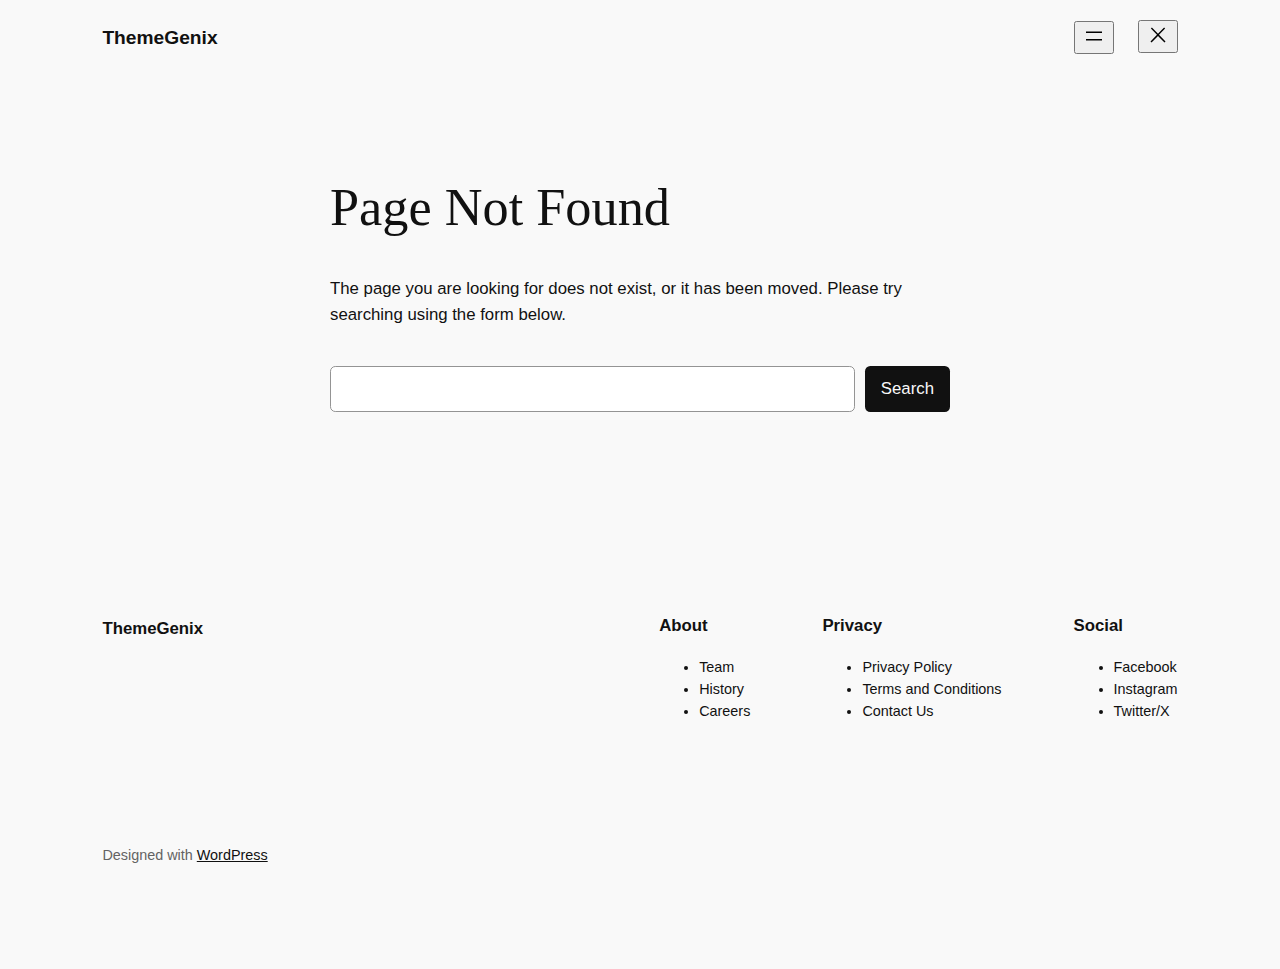
<file: assets/fonts/fa-regular-401.html>
<!DOCTYPE html>
<html lang="en-US">
<head>
	<meta charset="UTF-8" />
	<meta name="viewport" content="width=device-width, initial-scale=1" />
<meta name='robots' content='max-image-preview:large' />
<title>Page not found &#8211; ThemeGenix</title>
<link rel="alternate" type="application/rss+xml" title="ThemeGenix &raquo; Feed" href="https://themegenix.com/index.php/feed/" />
<link rel="alternate" type="application/rss+xml" title="ThemeGenix &raquo; Comments Feed" href="https://themegenix.com/index.php/comments/feed/" />
<script>
window._wpemojiSettings = {"baseUrl":"https:\/\/s.w.org\/images\/core\/emoji\/14.0.0\/72x72\/","ext":".png","svgUrl":"https:\/\/s.w.org\/images\/core\/emoji\/14.0.0\/svg\/","svgExt":".svg","source":{"concatemoji":"https:\/\/themegenix.com\/wp-includes\/js\/wp-emoji-release.min.js?ver=6.4.2"}};
/*! This file is auto-generated */
!function(i,n){var o,s,e;function c(e){try{var t={supportTests:e,timestamp:(new Date).valueOf()};sessionStorage.setItem(o,JSON.stringify(t))}catch(e){}}function p(e,t,n){e.clearRect(0,0,e.canvas.width,e.canvas.height),e.fillText(t,0,0);var t=new Uint32Array(e.getImageData(0,0,e.canvas.width,e.canvas.height).data),r=(e.clearRect(0,0,e.canvas.width,e.canvas.height),e.fillText(n,0,0),new Uint32Array(e.getImageData(0,0,e.canvas.width,e.canvas.height).data));return t.every(function(e,t){return e===r[t]})}function u(e,t,n){switch(t){case"flag":return n(e,"\ud83c\udff3\ufe0f\u200d\u26a7\ufe0f","\ud83c\udff3\ufe0f\u200b\u26a7\ufe0f")?!1:!n(e,"\ud83c\uddfa\ud83c\uddf3","\ud83c\uddfa\u200b\ud83c\uddf3")&&!n(e,"\ud83c\udff4\udb40\udc67\udb40\udc62\udb40\udc65\udb40\udc6e\udb40\udc67\udb40\udc7f","\ud83c\udff4\u200b\udb40\udc67\u200b\udb40\udc62\u200b\udb40\udc65\u200b\udb40\udc6e\u200b\udb40\udc67\u200b\udb40\udc7f");case"emoji":return!n(e,"\ud83e\udef1\ud83c\udffb\u200d\ud83e\udef2\ud83c\udfff","\ud83e\udef1\ud83c\udffb\u200b\ud83e\udef2\ud83c\udfff")}return!1}function f(e,t,n){var r="undefined"!=typeof WorkerGlobalScope&&self instanceof WorkerGlobalScope?new OffscreenCanvas(300,150):i.createElement("canvas"),a=r.getContext("2d",{willReadFrequently:!0}),o=(a.textBaseline="top",a.font="600 32px Arial",{});return e.forEach(function(e){o[e]=t(a,e,n)}),o}function t(e){var t=i.createElement("script");t.src=e,t.defer=!0,i.head.appendChild(t)}"undefined"!=typeof Promise&&(o="wpEmojiSettingsSupports",s=["flag","emoji"],n.supports={everything:!0,everythingExceptFlag:!0},e=new Promise(function(e){i.addEventListener("DOMContentLoaded",e,{once:!0})}),new Promise(function(t){var n=function(){try{var e=JSON.parse(sessionStorage.getItem(o));if("object"==typeof e&&"number"==typeof e.timestamp&&(new Date).valueOf()<e.timestamp+604800&&"object"==typeof e.supportTests)return e.supportTests}catch(e){}return null}();if(!n){if("undefined"!=typeof Worker&&"undefined"!=typeof OffscreenCanvas&&"undefined"!=typeof URL&&URL.createObjectURL&&"undefined"!=typeof Blob)try{var e="postMessage("+f.toString()+"("+[JSON.stringify(s),u.toString(),p.toString()].join(",")+"));",r=new Blob([e],{type:"text/javascript"}),a=new Worker(URL.createObjectURL(r),{name:"wpTestEmojiSupports"});return void(a.onmessage=function(e){c(n=e.data),a.terminate(),t(n)})}catch(e){}c(n=f(s,u,p))}t(n)}).then(function(e){for(var t in e)n.supports[t]=e[t],n.supports.everything=n.supports.everything&&n.supports[t],"flag"!==t&&(n.supports.everythingExceptFlag=n.supports.everythingExceptFlag&&n.supports[t]);n.supports.everythingExceptFlag=n.supports.everythingExceptFlag&&!n.supports.flag,n.DOMReady=!1,n.readyCallback=function(){n.DOMReady=!0}}).then(function(){return e}).then(function(){var e;n.supports.everything||(n.readyCallback(),(e=n.source||{}).concatemoji?t(e.concatemoji):e.wpemoji&&e.twemoji&&(t(e.twemoji),t(e.wpemoji)))}))}((window,document),window._wpemojiSettings);
</script>
<style id='wp-block-site-logo-inline-css'>
.wp-block-site-logo{box-sizing:border-box;line-height:0}.wp-block-site-logo a{display:inline-block;line-height:0}.wp-block-site-logo.is-default-size img{height:auto;width:120px}.wp-block-site-logo img{height:auto;max-width:100%}.wp-block-site-logo a,.wp-block-site-logo img{border-radius:inherit}.wp-block-site-logo.aligncenter{margin-left:auto;margin-right:auto;text-align:center}.wp-block-site-logo.is-style-rounded{border-radius:9999px}
</style>
<style id='wp-block-site-title-inline-css'>
.wp-block-site-title a{color:inherit}
.wp-block-site-title{font-family: var(--wp--preset--font-family--body);font-size: clamp(0.875rem, 0.875rem + ((1vw - 0.2rem) * 0.542), 1.2rem);font-style: normal;font-weight: 600;}
.wp-block-site-title a:where(:not(.wp-element-button)){text-decoration: none;}
.wp-block-site-title a:where(:not(.wp-element-button)):hover{text-decoration: none;}
</style>
<style id='wp-block-group-inline-css'>
.wp-block-group{box-sizing:border-box}
</style>
<style id='wp-block-page-list-inline-css'>
.wp-block-navigation .wp-block-page-list{align-items:var(--navigation-layout-align,initial);background-color:inherit;display:flex;flex-direction:var(--navigation-layout-direction,initial);flex-wrap:var(--navigation-layout-wrap,wrap);justify-content:var(--navigation-layout-justify,initial)}.wp-block-navigation .wp-block-navigation-item{background-color:inherit}
</style>
<link rel='stylesheet' id='wp-block-navigation-css' href='https://themegenix.com/wp-includes/blocks/navigation/style.min.css?ver=6.4.2' media='all' />
<style id='wp-block-navigation-inline-css'>
.wp-block-navigation{font-weight: 500;}
.wp-block-navigation a:where(:not(.wp-element-button)){color: inherit;text-decoration: none;}
.wp-block-navigation a:where(:not(.wp-element-button)):hover{text-decoration: underline;}
</style>
<style id='wp-block-heading-inline-css'>
h1.has-background,h2.has-background,h3.has-background,h4.has-background,h5.has-background,h6.has-background{padding:1.25em 2.375em}h1.has-text-align-left[style*=writing-mode]:where([style*=vertical-lr]),h1.has-text-align-right[style*=writing-mode]:where([style*=vertical-rl]),h2.has-text-align-left[style*=writing-mode]:where([style*=vertical-lr]),h2.has-text-align-right[style*=writing-mode]:where([style*=vertical-rl]),h3.has-text-align-left[style*=writing-mode]:where([style*=vertical-lr]),h3.has-text-align-right[style*=writing-mode]:where([style*=vertical-rl]),h4.has-text-align-left[style*=writing-mode]:where([style*=vertical-lr]),h4.has-text-align-right[style*=writing-mode]:where([style*=vertical-rl]),h5.has-text-align-left[style*=writing-mode]:where([style*=vertical-lr]),h5.has-text-align-right[style*=writing-mode]:where([style*=vertical-rl]),h6.has-text-align-left[style*=writing-mode]:where([style*=vertical-lr]),h6.has-text-align-right[style*=writing-mode]:where([style*=vertical-rl]){rotate:180deg}

				.is-style-asterisk:before {
					content: '';
					width: 1.5rem;
					height: 3rem;
					background: var(--wp--preset--color--contrast-2, currentColor);
					clip-path: path('M11.93.684v8.039l5.633-5.633 1.216 1.23-5.66 5.66h8.04v1.737H13.2l5.701 5.701-1.23 1.23-5.742-5.742V21h-1.737v-8.094l-5.77 5.77-1.23-1.217 5.743-5.742H.842V9.98h8.162l-5.701-5.7 1.23-1.231 5.66 5.66V.684h1.737Z');
					display: block;
				}

				/* Hide the asterisk if the heading has no content, to avoid using empty headings to display the asterisk only, which is an A11Y issue */
				.is-style-asterisk:empty:before {
					content: none;
				}

				.is-style-asterisk:-moz-only-whitespace:before {
					content: none;
				}

				.is-style-asterisk.has-text-align-center:before {
					margin: 0 auto;
				}

				.is-style-asterisk.has-text-align-right:before {
					margin-left: auto;
				}

				.rtl .is-style-asterisk.has-text-align-left:before {
					margin-right: auto;
				}
</style>
<style id='wp-block-paragraph-inline-css'>
.is-small-text{font-size:.875em}.is-regular-text{font-size:1em}.is-large-text{font-size:2.25em}.is-larger-text{font-size:3em}.has-drop-cap:not(:focus):first-letter{float:left;font-size:8.4em;font-style:normal;font-weight:100;line-height:.68;margin:.05em .1em 0 0;text-transform:uppercase}body.rtl .has-drop-cap:not(:focus):first-letter{float:none;margin-left:.1em}p.has-drop-cap.has-background{overflow:hidden}p.has-background{padding:1.25em 2.375em}:where(p.has-text-color:not(.has-link-color)) a{color:inherit}p.has-text-align-left[style*="writing-mode:vertical-lr"],p.has-text-align-right[style*="writing-mode:vertical-rl"]{rotate:180deg}
</style>
<style id='wp-block-search-inline-css'>
.wp-block-search__button{margin-left:10px;word-break:normal}.wp-block-search__button.has-icon{line-height:0}.wp-block-search__button svg{fill:currentColor;min-height:24px;min-width:24px;vertical-align:text-bottom}:where(.wp-block-search__button){border:1px solid #ccc;padding:6px 10px}.wp-block-search__inside-wrapper{display:flex;flex:auto;flex-wrap:nowrap;max-width:100%}.wp-block-search__label{width:100%}.wp-block-search__input{-webkit-appearance:initial;appearance:none;border:1px solid #949494;flex-grow:1;margin-left:0;margin-right:0;min-width:3rem;padding:8px;text-decoration:unset!important}.wp-block-search.wp-block-search__button-only .wp-block-search__button{flex-shrink:0;margin-left:0;max-width:calc(100% - 100px)}:where(.wp-block-search__button-inside .wp-block-search__inside-wrapper){border:1px solid #949494;box-sizing:border-box;padding:4px}:where(.wp-block-search__button-inside .wp-block-search__inside-wrapper) .wp-block-search__input{border:none;border-radius:0;padding:0 4px}:where(.wp-block-search__button-inside .wp-block-search__inside-wrapper) .wp-block-search__input:focus{outline:none}:where(.wp-block-search__button-inside .wp-block-search__inside-wrapper) :where(.wp-block-search__button){padding:4px 8px}.wp-block-search.aligncenter .wp-block-search__inside-wrapper{margin:auto}.wp-block-search__button-behavior-expand .wp-block-search__inside-wrapper{min-width:0!important;transition-property:width}.wp-block-search__button-behavior-expand .wp-block-search__input{flex-basis:100%;transition-duration:.3s}.wp-block-search__button-behavior-expand.wp-block-search__searchfield-hidden,.wp-block-search__button-behavior-expand.wp-block-search__searchfield-hidden .wp-block-search__inside-wrapper{overflow:hidden}.wp-block-search__button-behavior-expand.wp-block-search__searchfield-hidden .wp-block-search__input{border-left-width:0!important;border-right-width:0!important;flex-basis:0;flex-grow:0;margin:0;min-width:0!important;padding-left:0!important;padding-right:0!important;width:0!important}.wp-block[data-align=right] .wp-block-search__button-behavior-expand .wp-block-search__inside-wrapper{float:right}
.wp-block-search .wp-block-search__label, .wp-block-search .wp-block-search__input, .wp-block-search .wp-block-search__button{font-size: var(--wp--preset--font-size--small);}
.wp-block-search .wp-element-button,.wp-block-search  .wp-block-button__link{border-radius: .33rem;}
</style>
<style id='wp-block-site-tagline-inline-css'>
.wp-block-site-tagline{color: var(--wp--preset--color--contrast-2);font-size: var(--wp--preset--font-size--small);}
</style>
<style id='wp-block-navigation-link-inline-css'>
.wp-block-navigation .wp-block-navigation-item__label{overflow-wrap:break-word}.wp-block-navigation .wp-block-navigation-item__description{display:none}

				.is-style-arrow-link .wp-block-navigation-item__label:after {
					content: "\2197";
					padding-inline-start: 0.25rem;
					vertical-align: middle;
					text-decoration: none;
					display: inline-block;
				}
</style>
<style id='wp-block-columns-inline-css'>
.wp-block-columns{align-items:normal!important;box-sizing:border-box;display:flex;flex-wrap:wrap!important}@media (min-width:782px){.wp-block-columns{flex-wrap:nowrap!important}}.wp-block-columns.are-vertically-aligned-top{align-items:flex-start}.wp-block-columns.are-vertically-aligned-center{align-items:center}.wp-block-columns.are-vertically-aligned-bottom{align-items:flex-end}@media (max-width:781px){.wp-block-columns:not(.is-not-stacked-on-mobile)>.wp-block-column{flex-basis:100%!important}}@media (min-width:782px){.wp-block-columns:not(.is-not-stacked-on-mobile)>.wp-block-column{flex-basis:0;flex-grow:1}.wp-block-columns:not(.is-not-stacked-on-mobile)>.wp-block-column[style*=flex-basis]{flex-grow:0}}.wp-block-columns.is-not-stacked-on-mobile{flex-wrap:nowrap!important}.wp-block-columns.is-not-stacked-on-mobile>.wp-block-column{flex-basis:0;flex-grow:1}.wp-block-columns.is-not-stacked-on-mobile>.wp-block-column[style*=flex-basis]{flex-grow:0}:where(.wp-block-columns){margin-bottom:1.75em}:where(.wp-block-columns.has-background){padding:1.25em 2.375em}.wp-block-column{flex-grow:1;min-width:0;overflow-wrap:break-word;word-break:break-word}.wp-block-column.is-vertically-aligned-top{align-self:flex-start}.wp-block-column.is-vertically-aligned-center{align-self:center}.wp-block-column.is-vertically-aligned-bottom{align-self:flex-end}.wp-block-column.is-vertically-aligned-stretch{align-self:stretch}.wp-block-column.is-vertically-aligned-bottom,.wp-block-column.is-vertically-aligned-center,.wp-block-column.is-vertically-aligned-top{width:100%}
</style>
<style id='wp-emoji-styles-inline-css'>

	img.wp-smiley, img.emoji {
		display: inline !important;
		border: none !important;
		box-shadow: none !important;
		height: 1em !important;
		width: 1em !important;
		margin: 0 0.07em !important;
		vertical-align: -0.1em !important;
		background: none !important;
		padding: 0 !important;
	}
</style>
<style id='wp-block-library-inline-css'>
:root{--wp-admin-theme-color:#007cba;--wp-admin-theme-color--rgb:0,124,186;--wp-admin-theme-color-darker-10:#006ba1;--wp-admin-theme-color-darker-10--rgb:0,107,161;--wp-admin-theme-color-darker-20:#005a87;--wp-admin-theme-color-darker-20--rgb:0,90,135;--wp-admin-border-width-focus:2px;--wp-block-synced-color:#7a00df;--wp-block-synced-color--rgb:122,0,223}@media (min-resolution:192dpi){:root{--wp-admin-border-width-focus:1.5px}}.wp-element-button{cursor:pointer}:root{--wp--preset--font-size--normal:16px;--wp--preset--font-size--huge:42px}:root .has-very-light-gray-background-color{background-color:#eee}:root .has-very-dark-gray-background-color{background-color:#313131}:root .has-very-light-gray-color{color:#eee}:root .has-very-dark-gray-color{color:#313131}:root .has-vivid-green-cyan-to-vivid-cyan-blue-gradient-background{background:linear-gradient(135deg,#00d084,#0693e3)}:root .has-purple-crush-gradient-background{background:linear-gradient(135deg,#34e2e4,#4721fb 50%,#ab1dfe)}:root .has-hazy-dawn-gradient-background{background:linear-gradient(135deg,#faaca8,#dad0ec)}:root .has-subdued-olive-gradient-background{background:linear-gradient(135deg,#fafae1,#67a671)}:root .has-atomic-cream-gradient-background{background:linear-gradient(135deg,#fdd79a,#004a59)}:root .has-nightshade-gradient-background{background:linear-gradient(135deg,#330968,#31cdcf)}:root .has-midnight-gradient-background{background:linear-gradient(135deg,#020381,#2874fc)}.has-regular-font-size{font-size:1em}.has-larger-font-size{font-size:2.625em}.has-normal-font-size{font-size:var(--wp--preset--font-size--normal)}.has-huge-font-size{font-size:var(--wp--preset--font-size--huge)}.has-text-align-center{text-align:center}.has-text-align-left{text-align:left}.has-text-align-right{text-align:right}#end-resizable-editor-section{display:none}.aligncenter{clear:both}.items-justified-left{justify-content:flex-start}.items-justified-center{justify-content:center}.items-justified-right{justify-content:flex-end}.items-justified-space-between{justify-content:space-between}.screen-reader-text{clip:rect(1px,1px,1px,1px);word-wrap:normal!important;border:0;-webkit-clip-path:inset(50%);clip-path:inset(50%);height:1px;margin:-1px;overflow:hidden;padding:0;position:absolute;width:1px}.screen-reader-text:focus{clip:auto!important;background-color:#ddd;-webkit-clip-path:none;clip-path:none;color:#444;display:block;font-size:1em;height:auto;left:5px;line-height:normal;padding:15px 23px 14px;text-decoration:none;top:5px;width:auto;z-index:100000}html :where(.has-border-color){border-style:solid}html :where([style*=border-top-color]){border-top-style:solid}html :where([style*=border-right-color]){border-right-style:solid}html :where([style*=border-bottom-color]){border-bottom-style:solid}html :where([style*=border-left-color]){border-left-style:solid}html :where([style*=border-width]){border-style:solid}html :where([style*=border-top-width]){border-top-style:solid}html :where([style*=border-right-width]){border-right-style:solid}html :where([style*=border-bottom-width]){border-bottom-style:solid}html :where([style*=border-left-width]){border-left-style:solid}html :where(img[class*=wp-image-]){height:auto;max-width:100%}:where(figure){margin:0 0 1em}html :where(.is-position-sticky){--wp-admin--admin-bar--position-offset:var(--wp-admin--admin-bar--height,0px)}@media screen and (max-width:600px){html :where(.is-position-sticky){--wp-admin--admin-bar--position-offset:0px}}
</style>
<style id='global-styles-inline-css'>
body{--wp--preset--color--black: #000000;--wp--preset--color--cyan-bluish-gray: #abb8c3;--wp--preset--color--white: #ffffff;--wp--preset--color--pale-pink: #f78da7;--wp--preset--color--vivid-red: #cf2e2e;--wp--preset--color--luminous-vivid-orange: #ff6900;--wp--preset--color--luminous-vivid-amber: #fcb900;--wp--preset--color--light-green-cyan: #7bdcb5;--wp--preset--color--vivid-green-cyan: #00d084;--wp--preset--color--pale-cyan-blue: #8ed1fc;--wp--preset--color--vivid-cyan-blue: #0693e3;--wp--preset--color--vivid-purple: #9b51e0;--wp--preset--color--base: #f9f9f9;--wp--preset--color--base-2: #ffffff;--wp--preset--color--contrast: #111111;--wp--preset--color--contrast-2: #636363;--wp--preset--color--contrast-3: #A4A4A4;--wp--preset--color--accent: #cfcabe;--wp--preset--color--accent-2: #c2a990;--wp--preset--color--accent-3: #d8613c;--wp--preset--color--accent-4: #b1c5a4;--wp--preset--color--accent-5: #b5bdbc;--wp--preset--gradient--vivid-cyan-blue-to-vivid-purple: linear-gradient(135deg,rgba(6,147,227,1) 0%,rgb(155,81,224) 100%);--wp--preset--gradient--light-green-cyan-to-vivid-green-cyan: linear-gradient(135deg,rgb(122,220,180) 0%,rgb(0,208,130) 100%);--wp--preset--gradient--luminous-vivid-amber-to-luminous-vivid-orange: linear-gradient(135deg,rgba(252,185,0,1) 0%,rgba(255,105,0,1) 100%);--wp--preset--gradient--luminous-vivid-orange-to-vivid-red: linear-gradient(135deg,rgba(255,105,0,1) 0%,rgb(207,46,46) 100%);--wp--preset--gradient--very-light-gray-to-cyan-bluish-gray: linear-gradient(135deg,rgb(238,238,238) 0%,rgb(169,184,195) 100%);--wp--preset--gradient--cool-to-warm-spectrum: linear-gradient(135deg,rgb(74,234,220) 0%,rgb(151,120,209) 20%,rgb(207,42,186) 40%,rgb(238,44,130) 60%,rgb(251,105,98) 80%,rgb(254,248,76) 100%);--wp--preset--gradient--blush-light-purple: linear-gradient(135deg,rgb(255,206,236) 0%,rgb(152,150,240) 100%);--wp--preset--gradient--blush-bordeaux: linear-gradient(135deg,rgb(254,205,165) 0%,rgb(254,45,45) 50%,rgb(107,0,62) 100%);--wp--preset--gradient--luminous-dusk: linear-gradient(135deg,rgb(255,203,112) 0%,rgb(199,81,192) 50%,rgb(65,88,208) 100%);--wp--preset--gradient--pale-ocean: linear-gradient(135deg,rgb(255,245,203) 0%,rgb(182,227,212) 50%,rgb(51,167,181) 100%);--wp--preset--gradient--electric-grass: linear-gradient(135deg,rgb(202,248,128) 0%,rgb(113,206,126) 100%);--wp--preset--gradient--midnight: linear-gradient(135deg,rgb(2,3,129) 0%,rgb(40,116,252) 100%);--wp--preset--gradient--gradient-1: linear-gradient(to bottom, #cfcabe 0%, #F9F9F9 100%);--wp--preset--gradient--gradient-2: linear-gradient(to bottom, #C2A990 0%, #F9F9F9 100%);--wp--preset--gradient--gradient-3: linear-gradient(to bottom, #D8613C 0%, #F9F9F9 100%);--wp--preset--gradient--gradient-4: linear-gradient(to bottom, #B1C5A4 0%, #F9F9F9 100%);--wp--preset--gradient--gradient-5: linear-gradient(to bottom, #B5BDBC 0%, #F9F9F9 100%);--wp--preset--gradient--gradient-6: linear-gradient(to bottom, #A4A4A4 0%, #F9F9F9 100%);--wp--preset--gradient--gradient-7: linear-gradient(to bottom, #cfcabe 50%, #F9F9F9 50%);--wp--preset--gradient--gradient-8: linear-gradient(to bottom, #C2A990 50%, #F9F9F9 50%);--wp--preset--gradient--gradient-9: linear-gradient(to bottom, #D8613C 50%, #F9F9F9 50%);--wp--preset--gradient--gradient-10: linear-gradient(to bottom, #B1C5A4 50%, #F9F9F9 50%);--wp--preset--gradient--gradient-11: linear-gradient(to bottom, #B5BDBC 50%, #F9F9F9 50%);--wp--preset--gradient--gradient-12: linear-gradient(to bottom, #A4A4A4 50%, #F9F9F9 50%);--wp--preset--font-size--small: 0.9rem;--wp--preset--font-size--medium: 1.05rem;--wp--preset--font-size--large: clamp(1.39rem, 1.39rem + ((1vw - 0.2rem) * 0.767), 1.85rem);--wp--preset--font-size--x-large: clamp(1.85rem, 1.85rem + ((1vw - 0.2rem) * 1.083), 2.5rem);--wp--preset--font-size--xx-large: clamp(2.5rem, 2.5rem + ((1vw - 0.2rem) * 1.283), 3.27rem);--wp--preset--font-family--body: "Inter", sans-serif;--wp--preset--font-family--heading: Cardo;--wp--preset--font-family--system-sans-serif: -apple-system, BlinkMacSystemFont, avenir next, avenir, segoe ui, helvetica neue, helvetica, Cantarell, Ubuntu, roboto, noto, arial, sans-serif;--wp--preset--font-family--system-serif: Iowan Old Style, Apple Garamond, Baskerville, Times New Roman, Droid Serif, Times, Source Serif Pro, serif, Apple Color Emoji, Segoe UI Emoji, Segoe UI Symbol;--wp--preset--spacing--10: 1rem;--wp--preset--spacing--20: min(1.5rem, 2vw);--wp--preset--spacing--30: min(2.5rem, 3vw);--wp--preset--spacing--40: min(4rem, 5vw);--wp--preset--spacing--50: min(6.5rem, 8vw);--wp--preset--spacing--60: min(10.5rem, 13vw);--wp--preset--shadow--natural: 6px 6px 9px rgba(0, 0, 0, 0.2);--wp--preset--shadow--deep: 12px 12px 50px rgba(0, 0, 0, 0.4);--wp--preset--shadow--sharp: 6px 6px 0px rgba(0, 0, 0, 0.2);--wp--preset--shadow--outlined: 6px 6px 0px -3px rgba(255, 255, 255, 1), 6px 6px rgba(0, 0, 0, 1);--wp--preset--shadow--crisp: 6px 6px 0px rgba(0, 0, 0, 1);}body { margin: 0;--wp--style--global--content-size: 620px;--wp--style--global--wide-size: 1280px; }.wp-site-blocks { padding-top: var(--wp--style--root--padding-top); padding-bottom: var(--wp--style--root--padding-bottom); }.has-global-padding { padding-right: var(--wp--style--root--padding-right); padding-left: var(--wp--style--root--padding-left); }.has-global-padding :where(.has-global-padding:not(.wp-block-block)) { padding-right: 0; padding-left: 0; }.has-global-padding > .alignfull { margin-right: calc(var(--wp--style--root--padding-right) * -1); margin-left: calc(var(--wp--style--root--padding-left) * -1); }.has-global-padding :where(.has-global-padding:not(.wp-block-block)) > .alignfull { margin-right: 0; margin-left: 0; }.has-global-padding > .alignfull:where(:not(.has-global-padding):not(.is-layout-flex):not(.is-layout-grid)) > :where([class*="wp-block-"]:not(.alignfull):not([class*="__"]),p,h1,h2,h3,h4,h5,h6,ul,ol) { padding-right: var(--wp--style--root--padding-right); padding-left: var(--wp--style--root--padding-left); }.has-global-padding :where(.has-global-padding) > .alignfull:where(:not(.has-global-padding)) > :where([class*="wp-block-"]:not(.alignfull):not([class*="__"]),p,h1,h2,h3,h4,h5,h6,ul,ol) { padding-right: 0; padding-left: 0; }.wp-site-blocks > .alignleft { float: left; margin-right: 2em; }.wp-site-blocks > .alignright { float: right; margin-left: 2em; }.wp-site-blocks > .aligncenter { justify-content: center; margin-left: auto; margin-right: auto; }:where(.wp-site-blocks) > * { margin-block-start: 1.2rem; margin-block-end: 0; }:where(.wp-site-blocks) > :first-child:first-child { margin-block-start: 0; }:where(.wp-site-blocks) > :last-child:last-child { margin-block-end: 0; }body { --wp--style--block-gap: 1.2rem; }:where(body .is-layout-flow)  > :first-child:first-child{margin-block-start: 0;}:where(body .is-layout-flow)  > :last-child:last-child{margin-block-end: 0;}:where(body .is-layout-flow)  > *{margin-block-start: 1.2rem;margin-block-end: 0;}:where(body .is-layout-constrained)  > :first-child:first-child{margin-block-start: 0;}:where(body .is-layout-constrained)  > :last-child:last-child{margin-block-end: 0;}:where(body .is-layout-constrained)  > *{margin-block-start: 1.2rem;margin-block-end: 0;}:where(body .is-layout-flex) {gap: 1.2rem;}:where(body .is-layout-grid) {gap: 1.2rem;}body .is-layout-flow > .alignleft{float: left;margin-inline-start: 0;margin-inline-end: 2em;}body .is-layout-flow > .alignright{float: right;margin-inline-start: 2em;margin-inline-end: 0;}body .is-layout-flow > .aligncenter{margin-left: auto !important;margin-right: auto !important;}body .is-layout-constrained > .alignleft{float: left;margin-inline-start: 0;margin-inline-end: 2em;}body .is-layout-constrained > .alignright{float: right;margin-inline-start: 2em;margin-inline-end: 0;}body .is-layout-constrained > .aligncenter{margin-left: auto !important;margin-right: auto !important;}body .is-layout-constrained > :where(:not(.alignleft):not(.alignright):not(.alignfull)){max-width: var(--wp--style--global--content-size);margin-left: auto !important;margin-right: auto !important;}body .is-layout-constrained > .alignwide{max-width: var(--wp--style--global--wide-size);}body .is-layout-flex{display: flex;}body .is-layout-flex{flex-wrap: wrap;align-items: center;}body .is-layout-flex > *{margin: 0;}body .is-layout-grid{display: grid;}body .is-layout-grid > *{margin: 0;}body{background-color: var(--wp--preset--color--base);color: var(--wp--preset--color--contrast);font-family: var(--wp--preset--font-family--body);font-size: var(--wp--preset--font-size--medium);font-style: normal;font-weight: 400;line-height: 1.55;--wp--style--root--padding-top: 0px;--wp--style--root--padding-right: var(--wp--preset--spacing--50);--wp--style--root--padding-bottom: 0px;--wp--style--root--padding-left: var(--wp--preset--spacing--50);}a:where(:not(.wp-element-button)){color: var(--wp--preset--color--contrast);text-decoration: underline;}a:where(:not(.wp-element-button)):hover{text-decoration: none;}h1, h2, h3, h4, h5, h6{color: var(--wp--preset--color--contrast);font-family: var(--wp--preset--font-family--heading);font-weight: 400;line-height: 1.2;}h1{font-size: var(--wp--preset--font-size--xx-large);line-height: 1.15;}h2{font-size: var(--wp--preset--font-size--x-large);}h3{font-size: var(--wp--preset--font-size--large);}h4{font-size: clamp(1.1rem, 1.1rem + ((1vw - 0.2rem) * 0.767), 1.5rem);}h5{font-size: var(--wp--preset--font-size--medium);}h6{font-size: var(--wp--preset--font-size--small);}.wp-element-button, .wp-block-button__link{background-color: var(--wp--preset--color--contrast);border-radius: .33rem;border-color: var(--wp--preset--color--contrast);border-width: 0;color: var(--wp--preset--color--base);font-family: inherit;font-size: var(--wp--preset--font-size--small);font-style: normal;font-weight: 500;line-height: inherit;padding-top: 0.6rem;padding-right: 1rem;padding-bottom: 0.6rem;padding-left: 1rem;text-decoration: none;}.wp-element-button:hover, .wp-block-button__link:hover{background-color: var(--wp--preset--color--contrast-2);border-color: var(--wp--preset--color--contrast-2);color: var(--wp--preset--color--base);}.wp-element-button:focus, .wp-block-button__link:focus{background-color: var(--wp--preset--color--contrast-2);border-color: var(--wp--preset--color--contrast-2);color: var(--wp--preset--color--base);outline-color: var(--wp--preset--color--contrast);outline-offset: 2px;outline-style: dotted;outline-width: 1px;}.wp-element-button:active, .wp-block-button__link:active{background-color: var(--wp--preset--color--contrast);color: var(--wp--preset--color--base);}.wp-element-caption, .wp-block-audio figcaption, .wp-block-embed figcaption, .wp-block-gallery figcaption, .wp-block-image figcaption, .wp-block-table figcaption, .wp-block-video figcaption{color: var(--wp--preset--color--contrast-2);font-family: var(--wp--preset--font-family--body);font-size: 0.8rem;}.has-black-color{color: var(--wp--preset--color--black) !important;}.has-cyan-bluish-gray-color{color: var(--wp--preset--color--cyan-bluish-gray) !important;}.has-white-color{color: var(--wp--preset--color--white) !important;}.has-pale-pink-color{color: var(--wp--preset--color--pale-pink) !important;}.has-vivid-red-color{color: var(--wp--preset--color--vivid-red) !important;}.has-luminous-vivid-orange-color{color: var(--wp--preset--color--luminous-vivid-orange) !important;}.has-luminous-vivid-amber-color{color: var(--wp--preset--color--luminous-vivid-amber) !important;}.has-light-green-cyan-color{color: var(--wp--preset--color--light-green-cyan) !important;}.has-vivid-green-cyan-color{color: var(--wp--preset--color--vivid-green-cyan) !important;}.has-pale-cyan-blue-color{color: var(--wp--preset--color--pale-cyan-blue) !important;}.has-vivid-cyan-blue-color{color: var(--wp--preset--color--vivid-cyan-blue) !important;}.has-vivid-purple-color{color: var(--wp--preset--color--vivid-purple) !important;}.has-base-color{color: var(--wp--preset--color--base) !important;}.has-base-2-color{color: var(--wp--preset--color--base-2) !important;}.has-contrast-color{color: var(--wp--preset--color--contrast) !important;}.has-contrast-2-color{color: var(--wp--preset--color--contrast-2) !important;}.has-contrast-3-color{color: var(--wp--preset--color--contrast-3) !important;}.has-accent-color{color: var(--wp--preset--color--accent) !important;}.has-accent-2-color{color: var(--wp--preset--color--accent-2) !important;}.has-accent-3-color{color: var(--wp--preset--color--accent-3) !important;}.has-accent-4-color{color: var(--wp--preset--color--accent-4) !important;}.has-accent-5-color{color: var(--wp--preset--color--accent-5) !important;}.has-black-background-color{background-color: var(--wp--preset--color--black) !important;}.has-cyan-bluish-gray-background-color{background-color: var(--wp--preset--color--cyan-bluish-gray) !important;}.has-white-background-color{background-color: var(--wp--preset--color--white) !important;}.has-pale-pink-background-color{background-color: var(--wp--preset--color--pale-pink) !important;}.has-vivid-red-background-color{background-color: var(--wp--preset--color--vivid-red) !important;}.has-luminous-vivid-orange-background-color{background-color: var(--wp--preset--color--luminous-vivid-orange) !important;}.has-luminous-vivid-amber-background-color{background-color: var(--wp--preset--color--luminous-vivid-amber) !important;}.has-light-green-cyan-background-color{background-color: var(--wp--preset--color--light-green-cyan) !important;}.has-vivid-green-cyan-background-color{background-color: var(--wp--preset--color--vivid-green-cyan) !important;}.has-pale-cyan-blue-background-color{background-color: var(--wp--preset--color--pale-cyan-blue) !important;}.has-vivid-cyan-blue-background-color{background-color: var(--wp--preset--color--vivid-cyan-blue) !important;}.has-vivid-purple-background-color{background-color: var(--wp--preset--color--vivid-purple) !important;}.has-base-background-color{background-color: var(--wp--preset--color--base) !important;}.has-base-2-background-color{background-color: var(--wp--preset--color--base-2) !important;}.has-contrast-background-color{background-color: var(--wp--preset--color--contrast) !important;}.has-contrast-2-background-color{background-color: var(--wp--preset--color--contrast-2) !important;}.has-contrast-3-background-color{background-color: var(--wp--preset--color--contrast-3) !important;}.has-accent-background-color{background-color: var(--wp--preset--color--accent) !important;}.has-accent-2-background-color{background-color: var(--wp--preset--color--accent-2) !important;}.has-accent-3-background-color{background-color: var(--wp--preset--color--accent-3) !important;}.has-accent-4-background-color{background-color: var(--wp--preset--color--accent-4) !important;}.has-accent-5-background-color{background-color: var(--wp--preset--color--accent-5) !important;}.has-black-border-color{border-color: var(--wp--preset--color--black) !important;}.has-cyan-bluish-gray-border-color{border-color: var(--wp--preset--color--cyan-bluish-gray) !important;}.has-white-border-color{border-color: var(--wp--preset--color--white) !important;}.has-pale-pink-border-color{border-color: var(--wp--preset--color--pale-pink) !important;}.has-vivid-red-border-color{border-color: var(--wp--preset--color--vivid-red) !important;}.has-luminous-vivid-orange-border-color{border-color: var(--wp--preset--color--luminous-vivid-orange) !important;}.has-luminous-vivid-amber-border-color{border-color: var(--wp--preset--color--luminous-vivid-amber) !important;}.has-light-green-cyan-border-color{border-color: var(--wp--preset--color--light-green-cyan) !important;}.has-vivid-green-cyan-border-color{border-color: var(--wp--preset--color--vivid-green-cyan) !important;}.has-pale-cyan-blue-border-color{border-color: var(--wp--preset--color--pale-cyan-blue) !important;}.has-vivid-cyan-blue-border-color{border-color: var(--wp--preset--color--vivid-cyan-blue) !important;}.has-vivid-purple-border-color{border-color: var(--wp--preset--color--vivid-purple) !important;}.has-base-border-color{border-color: var(--wp--preset--color--base) !important;}.has-base-2-border-color{border-color: var(--wp--preset--color--base-2) !important;}.has-contrast-border-color{border-color: var(--wp--preset--color--contrast) !important;}.has-contrast-2-border-color{border-color: var(--wp--preset--color--contrast-2) !important;}.has-contrast-3-border-color{border-color: var(--wp--preset--color--contrast-3) !important;}.has-accent-border-color{border-color: var(--wp--preset--color--accent) !important;}.has-accent-2-border-color{border-color: var(--wp--preset--color--accent-2) !important;}.has-accent-3-border-color{border-color: var(--wp--preset--color--accent-3) !important;}.has-accent-4-border-color{border-color: var(--wp--preset--color--accent-4) !important;}.has-accent-5-border-color{border-color: var(--wp--preset--color--accent-5) !important;}.has-vivid-cyan-blue-to-vivid-purple-gradient-background{background: var(--wp--preset--gradient--vivid-cyan-blue-to-vivid-purple) !important;}.has-light-green-cyan-to-vivid-green-cyan-gradient-background{background: var(--wp--preset--gradient--light-green-cyan-to-vivid-green-cyan) !important;}.has-luminous-vivid-amber-to-luminous-vivid-orange-gradient-background{background: var(--wp--preset--gradient--luminous-vivid-amber-to-luminous-vivid-orange) !important;}.has-luminous-vivid-orange-to-vivid-red-gradient-background{background: var(--wp--preset--gradient--luminous-vivid-orange-to-vivid-red) !important;}.has-very-light-gray-to-cyan-bluish-gray-gradient-background{background: var(--wp--preset--gradient--very-light-gray-to-cyan-bluish-gray) !important;}.has-cool-to-warm-spectrum-gradient-background{background: var(--wp--preset--gradient--cool-to-warm-spectrum) !important;}.has-blush-light-purple-gradient-background{background: var(--wp--preset--gradient--blush-light-purple) !important;}.has-blush-bordeaux-gradient-background{background: var(--wp--preset--gradient--blush-bordeaux) !important;}.has-luminous-dusk-gradient-background{background: var(--wp--preset--gradient--luminous-dusk) !important;}.has-pale-ocean-gradient-background{background: var(--wp--preset--gradient--pale-ocean) !important;}.has-electric-grass-gradient-background{background: var(--wp--preset--gradient--electric-grass) !important;}.has-midnight-gradient-background{background: var(--wp--preset--gradient--midnight) !important;}.has-gradient-1-gradient-background{background: var(--wp--preset--gradient--gradient-1) !important;}.has-gradient-2-gradient-background{background: var(--wp--preset--gradient--gradient-2) !important;}.has-gradient-3-gradient-background{background: var(--wp--preset--gradient--gradient-3) !important;}.has-gradient-4-gradient-background{background: var(--wp--preset--gradient--gradient-4) !important;}.has-gradient-5-gradient-background{background: var(--wp--preset--gradient--gradient-5) !important;}.has-gradient-6-gradient-background{background: var(--wp--preset--gradient--gradient-6) !important;}.has-gradient-7-gradient-background{background: var(--wp--preset--gradient--gradient-7) !important;}.has-gradient-8-gradient-background{background: var(--wp--preset--gradient--gradient-8) !important;}.has-gradient-9-gradient-background{background: var(--wp--preset--gradient--gradient-9) !important;}.has-gradient-10-gradient-background{background: var(--wp--preset--gradient--gradient-10) !important;}.has-gradient-11-gradient-background{background: var(--wp--preset--gradient--gradient-11) !important;}.has-gradient-12-gradient-background{background: var(--wp--preset--gradient--gradient-12) !important;}.has-small-font-size{font-size: var(--wp--preset--font-size--small) !important;}.has-medium-font-size{font-size: var(--wp--preset--font-size--medium) !important;}.has-large-font-size{font-size: var(--wp--preset--font-size--large) !important;}.has-x-large-font-size{font-size: var(--wp--preset--font-size--x-large) !important;}.has-xx-large-font-size{font-size: var(--wp--preset--font-size--xx-large) !important;}.has-body-font-family{font-family: var(--wp--preset--font-family--body) !important;}.has-heading-font-family{font-family: var(--wp--preset--font-family--heading) !important;}.has-system-sans-serif-font-family{font-family: var(--wp--preset--font-family--system-sans-serif) !important;}.has-system-serif-font-family{font-family: var(--wp--preset--font-family--system-serif) !important;}
.wp-block-calendar.wp-block-calendar table:where(:not(.has-text-color)) th{background-color:var(--wp--preset--color--contrast-2);color:var(--wp--preset--color--base);border-color:var(--wp--preset--color--contrast-2)}.wp-block-calendar table:where(:not(.has-text-color)) td{border-color:var(--wp--preset--color--contrast-2)}.wp-block-categories{}.wp-block-categories{list-style-type:none;}.wp-block-categories li{margin-bottom: 0.5rem;}.wp-block-post-comments-form{}.wp-block-post-comments-form textarea, .wp-block-post-comments-form input{border-radius:.33rem}.wp-block-loginout{}.wp-block-loginout input{border-radius:.33rem;padding:calc(0.667em + 2px);border:1px solid #949494;}.wp-block-post-terms{}.wp-block-post-terms .wp-block-post-terms__prefix{color: var(--wp--preset--color--contrast-2);}.wp-block-query-title{}.wp-block-query-title span{font-style: italic;}.wp-block-quote{}.wp-block-quote :where(p){margin-block-start:0;margin-block-end:calc(var(--wp--preset--spacing--10) + 0.5rem);}.wp-block-quote :where(:last-child){margin-block-end:0;}.wp-block-quote.has-text-align-right.is-style-plain, .rtl .is-style-plain.wp-block-quote:not(.has-text-align-center):not(.has-text-align-left){border-width: 0 2px 0 0;padding-left:calc(var(--wp--preset--spacing--20) + 0.5rem);padding-right:calc(var(--wp--preset--spacing--20) + 0.5rem);}.wp-block-quote.has-text-align-left.is-style-plain, body:not(.rtl) .is-style-plain.wp-block-quote:not(.has-text-align-center):not(.has-text-align-right){border-width: 0 0 0 2px;padding-left:calc(var(--wp--preset--spacing--20) + 0.5rem);padding-right:calc(var(--wp--preset--spacing--20) + 0.5rem)}.wp-block-search{}.wp-block-search .wp-block-search__input{border-radius:.33rem}.wp-block-separator{}.wp-block-separator:not(.is-style-wide):not(.is-style-dots):not(.alignwide):not(.alignfull){width: var(--wp--preset--spacing--60)}
</style>
<style id='core-block-supports-inline-css'>
.wp-container-core-group-layout-1.wp-container-core-group-layout-1 > *{margin-block-start:0;margin-block-end:0;}.wp-container-core-group-layout-1.wp-container-core-group-layout-1.wp-container-core-group-layout-1.wp-container-core-group-layout-1 > * + *{margin-block-start:0px;margin-block-end:0;}.wp-container-core-group-layout-2.wp-container-core-group-layout-2{gap:var(--wp--preset--spacing--20);}.wp-container-core-navigation-layout-1.wp-container-core-navigation-layout-1{gap:var(--wp--preset--spacing--20);justify-content:flex-end;}.wp-container-core-group-layout-3.wp-container-core-group-layout-3{justify-content:space-between;}.wp-container-core-group-layout-5.wp-container-core-group-layout-5 > *{margin-block-start:0;margin-block-end:0;}.wp-container-core-group-layout-5.wp-container-core-group-layout-5.wp-container-core-group-layout-5.wp-container-core-group-layout-5 > * + *{margin-block-start:var(--wp--preset--spacing--30);margin-block-end:0;}.wp-container-core-group-layout-6.wp-container-core-group-layout-6{flex-direction:column;align-items:flex-start;}.wp-container-core-navigation-layout-2.wp-container-core-navigation-layout-2{gap:var(--wp--preset--spacing--10);flex-direction:column;align-items:flex-start;}.wp-container-core-group-layout-7.wp-container-core-group-layout-7{gap:var(--wp--preset--spacing--10);flex-direction:column;align-items:flex-start;}.wp-container-core-group-layout-8.wp-container-core-group-layout-8{flex-direction:column;align-items:stretch;}.wp-container-core-navigation-layout-3.wp-container-core-navigation-layout-3{gap:var(--wp--preset--spacing--10);flex-direction:column;align-items:flex-start;}.wp-container-core-group-layout-9.wp-container-core-group-layout-9{gap:var(--wp--preset--spacing--10);flex-direction:column;align-items:flex-start;}.wp-container-core-group-layout-10.wp-container-core-group-layout-10{flex-direction:column;align-items:stretch;}.wp-container-core-navigation-layout-4.wp-container-core-navigation-layout-4{gap:var(--wp--preset--spacing--10);flex-direction:column;align-items:flex-start;}.wp-container-core-group-layout-11.wp-container-core-group-layout-11{gap:var(--wp--preset--spacing--10);flex-direction:column;align-items:flex-start;}.wp-container-core-group-layout-12.wp-container-core-group-layout-12{flex-direction:column;align-items:stretch;}.wp-container-core-group-layout-13.wp-container-core-group-layout-13{justify-content:space-between;align-items:flex-start;}.wp-container-core-columns-layout-1.wp-container-core-columns-layout-1{flex-wrap:nowrap;}.wp-elements-69a005592d8de9c85f5c3744bd9a4e03 a{color:var(--wp--preset--color--contrast);}
</style>
<style id='wp-block-template-skip-link-inline-css'>

		.skip-link.screen-reader-text {
			border: 0;
			clip: rect(1px,1px,1px,1px);
			clip-path: inset(50%);
			height: 1px;
			margin: -1px;
			overflow: hidden;
			padding: 0;
			position: absolute !important;
			width: 1px;
			word-wrap: normal !important;
		}

		.skip-link.screen-reader-text:focus {
			background-color: #eee;
			clip: auto !important;
			clip-path: none;
			color: #444;
			display: block;
			font-size: 1em;
			height: auto;
			left: 5px;
			line-height: normal;
			padding: 15px 23px 14px;
			text-decoration: none;
			top: 5px;
			width: auto;
			z-index: 100000;
		}
</style>
<script src="https://themegenix.com/wp-includes/js/dist/interactivity.min.js?ver=6.4.2" id="wp-interactivity-js" defer data-wp-strategy="defer"></script>
<script src="https://themegenix.com/wp-includes/blocks/navigation/view.min.js?ver=e3d6f3216904b5b42831" id="wp-block-navigation-view-js" defer data-wp-strategy="defer"></script>
<link rel="https://api.w.org/" href="https://themegenix.com/index.php/wp-json/" /><link rel="EditURI" type="application/rsd+xml" title="RSD" href="https://themegenix.com/xmlrpc.php?rsd" />
<meta name="generator" content="WordPress 6.4.2" />
<style id='wp-fonts-local'>
@font-face{font-family:Inter;font-style:normal;font-weight:300 900;font-display:fallback;src:url('https://themegenix.com/wp-content/themes/twentytwentyfour/assets/fonts/inter/Inter-VariableFont_slnt,wght.woff2') format('woff2');font-stretch:normal;}
@font-face{font-family:Cardo;font-style:normal;font-weight:400;font-display:fallback;src:url('https://themegenix.com/wp-content/themes/twentytwentyfour/assets/fonts/cardo/cardo_normal_400.woff2') format('woff2');}
@font-face{font-family:Cardo;font-style:italic;font-weight:400;font-display:fallback;src:url('https://themegenix.com/wp-content/themes/twentytwentyfour/assets/fonts/cardo/cardo_italic_400.woff2') format('woff2');}
@font-face{font-family:Cardo;font-style:normal;font-weight:700;font-display:fallback;src:url('https://themegenix.com/wp-content/themes/twentytwentyfour/assets/fonts/cardo/cardo_normal_700.woff2') format('woff2');}
</style>
</head>

<body class="error404 wp-embed-responsive">

<div class="wp-site-blocks"><header class="wp-block-template-part">
<div class="wp-block-group alignwide has-base-background-color has-background has-global-padding is-layout-constrained wp-block-group-is-layout-constrained"
	style="padding-top:20px;padding-bottom:20px">
	
	<div class="wp-block-group alignwide is-content-justification-space-between is-layout-flex wp-container-core-group-layout-3 wp-block-group-is-layout-flex">
		
		<div class="wp-block-group is-layout-flex wp-container-core-group-layout-2 wp-block-group-is-layout-flex">
			

			
			<div class="wp-block-group is-layout-flow wp-container-core-group-layout-1 wp-block-group-is-layout-flow">
				<p class="wp-block-site-title"><a href="https://themegenix.com" target="_self" rel="home">ThemeGenix</a></p>
			</div>
			
		</div>
		

		<nav class="is-responsive items-justified-right is-fallback wp-block-navigation is-horizontal is-content-justification-right is-layout-flex wp-container-core-navigation-layout-1 wp-block-navigation-is-layout-flex" aria-label="" 
			data-wp-interactive
			data-wp-context='{"core":{"navigation":{"overlayOpenedBy":[],"type":"overlay","roleAttribute":"","ariaLabel":"Menu"}}}'
		><button aria-haspopup="true" aria-label="Open menu" class="wp-block-navigation__responsive-container-open " 
			data-wp-on--click="actions.core.navigation.openMenuOnClick"
			data-wp-on--keydown="actions.core.navigation.handleMenuKeydown"
		><svg width="24" height="24" xmlns="http://www.w3.org/2000/svg" viewBox="0 0 24 24" aria-hidden="true" focusable="false"><rect x="4" y="7.5" width="16" height="1.5" /><rect x="4" y="15" width="16" height="1.5" /></svg></button>
			<div class="wp-block-navigation__responsive-container  " style="" id="modal-1" 
			data-wp-class--has-modal-open="selectors.core.navigation.isMenuOpen"
			data-wp-class--is-menu-open="selectors.core.navigation.isMenuOpen"
			data-wp-effect="effects.core.navigation.initMenu"
			data-wp-on--keydown="actions.core.navigation.handleMenuKeydown"
			data-wp-on--focusout="actions.core.navigation.handleMenuFocusout"
			tabindex="-1"
		>
				<div class="wp-block-navigation__responsive-close" tabindex="-1">
					<div class="wp-block-navigation__responsive-dialog" 
			data-wp-bind--aria-modal="selectors.core.navigation.ariaModal"
			data-wp-bind--aria-label="selectors.core.navigation.ariaLabel"
			data-wp-bind--role="selectors.core.navigation.roleAttribute"
			data-wp-effect="effects.core.navigation.focusFirstElement"
		>
							<button aria-label="Close menu" class="wp-block-navigation__responsive-container-close" 
			data-wp-on--click="actions.core.navigation.closeMenuOnClick"
		><svg xmlns="http://www.w3.org/2000/svg" viewBox="0 0 24 24" width="24" height="24" aria-hidden="true" focusable="false"><path d="M13 11.8l6.1-6.3-1-1-6.1 6.2-6.1-6.2-1 1 6.1 6.3-6.5 6.7 1 1 6.5-6.6 6.5 6.6 1-1z"></path></svg></button>
						<div class="wp-block-navigation__responsive-container-content" id="modal-1-content">
							
						</div>
					</div>
				</div>
			</div></nav>
	</div>
	
</div>
</header>


<main class="wp-block-group has-global-padding is-layout-constrained wp-container-core-group-layout-5 wp-block-group-is-layout-constrained" style="margin-top:var(--wp--preset--spacing--50);margin-bottom:var(--wp--preset--spacing--50)">
	

<h1 class="wp-block-heading" id="page-not-found">Page Not Found</h1>


<p>The page you are looking for does not exist, or it has been moved. Please try searching using the form below.</p>


<form role="search" method="get" action="https://themegenix.com/" class="wp-block-search__button-outside wp-block-search__text-button wp-block-search"    ><label class="wp-block-search__label screen-reader-text" for="wp-block-search__input-2" >Search</label><div class="wp-block-search__inside-wrapper " ><input class="wp-block-search__input has-medium-font-size" id="wp-block-search__input-2" placeholder="" value="" type="search" name="s" required /><button aria-label="Search" class="wp-block-search__button has-medium-font-size wp-element-button" type="submit" >Search</button></div></form>


</main>


<footer class="wp-block-template-part">

<div class="wp-block-group has-global-padding is-layout-constrained wp-block-group-is-layout-constrained" style="padding-top:var(--wp--preset--spacing--50);padding-bottom:var(--wp--preset--spacing--50)">
	
	<div class="wp-block-columns alignwide is-layout-flex wp-container-core-columns-layout-1 wp-block-columns-is-layout-flex">
		
		<div class="wp-block-column is-layout-flow wp-block-column-is-layout-flow" style="flex-basis:30%">
			
			<div class="wp-block-group is-vertical is-layout-flex wp-container-core-group-layout-6 wp-block-group-is-layout-flex">
				

				<p class="wp-block-site-title has-medium-font-size"><a href="https://themegenix.com" target="_self" rel="home">ThemeGenix</a></p>

				
			</div>
			
		</div>
		

		
		<div class="wp-block-column is-layout-flow wp-block-column-is-layout-flow" style="flex-basis:20%">
		</div>
		

		
		<div class="wp-block-column is-layout-flow wp-block-column-is-layout-flow" style="flex-basis:50%">
			
			<div class="wp-block-group is-content-justification-space-between is-layout-flex wp-container-core-group-layout-13 wp-block-group-is-layout-flex">
				
				<div class="wp-block-group is-vertical is-content-justification-stretch is-layout-flex wp-container-core-group-layout-8 wp-block-group-is-layout-flex">
					
					<h2 class="wp-block-heading has-medium-font-size has-body-font-family" style="font-style:normal;font-weight:600">About</h2>
					

					
					<div class="wp-block-group is-vertical is-layout-flex wp-container-core-group-layout-7 wp-block-group-is-layout-flex">

						<nav style="font-style:normal;font-weight:400;" class="has-small-font-size  is-vertical wp-block-navigation has-small-font-size is-layout-flex wp-container-core-navigation-layout-2 wp-block-navigation-is-layout-flex" aria-label="About"><ul style="font-style:normal;font-weight:400;" class="wp-block-navigation__container has-small-font-size  is-vertical wp-block-navigation has-small-font-size"><li class="has-small-font-size wp-block-navigation-item wp-block-navigation-link"><a class="wp-block-navigation-item__content"  href="#"><span class="wp-block-navigation-item__label">Team</span></a></li><li class="has-small-font-size wp-block-navigation-item wp-block-navigation-link"><a class="wp-block-navigation-item__content"  href="#"><span class="wp-block-navigation-item__label">History</span></a></li><li class="has-small-font-size wp-block-navigation-item wp-block-navigation-link"><a class="wp-block-navigation-item__content"  href="#"><span class="wp-block-navigation-item__label">Careers</span></a></li></ul></nav>

					</div>
					
				</div>

				

				
				<div class="wp-block-group is-vertical is-content-justification-stretch is-layout-flex wp-container-core-group-layout-10 wp-block-group-is-layout-flex">
					
					<h2 class="wp-block-heading has-medium-font-size has-body-font-family" style="font-style:normal;font-weight:600">Privacy</h2>
					

					
					<div class="wp-block-group is-vertical is-layout-flex wp-container-core-group-layout-9 wp-block-group-is-layout-flex">

						<nav style="font-style:normal;font-weight:400;" class="has-small-font-size  is-vertical wp-block-navigation has-small-font-size is-layout-flex wp-container-core-navigation-layout-3 wp-block-navigation-is-layout-flex" aria-label="Privacy"><ul style="font-style:normal;font-weight:400;" class="wp-block-navigation__container has-small-font-size  is-vertical wp-block-navigation has-small-font-size"><li class="has-small-font-size wp-block-navigation-item wp-block-navigation-link"><a class="wp-block-navigation-item__content"  href="#"><span class="wp-block-navigation-item__label">Privacy Policy</span></a></li><li class="has-small-font-size wp-block-navigation-item wp-block-navigation-link"><a class="wp-block-navigation-item__content"  href="#"><span class="wp-block-navigation-item__label">Terms and Conditions</span></a></li><li class="has-small-font-size wp-block-navigation-item wp-block-navigation-link"><a class="wp-block-navigation-item__content"  href="#"><span class="wp-block-navigation-item__label">Contact Us</span></a></li></ul></nav>

					</div>
					
				</div>
				

				
				<div class="wp-block-group is-vertical is-content-justification-stretch is-layout-flex wp-container-core-group-layout-12 wp-block-group-is-layout-flex">
					
					<h2 class="wp-block-heading has-medium-font-size has-body-font-family" style="font-style:normal;font-weight:600">Social</h2>
					

					
					<div class="wp-block-group is-vertical is-layout-flex wp-container-core-group-layout-11 wp-block-group-is-layout-flex">

						<nav style="font-style:normal;font-weight:400;" class="has-small-font-size  is-vertical wp-block-navigation has-small-font-size is-layout-flex wp-container-core-navigation-layout-4 wp-block-navigation-is-layout-flex" aria-label="Social Media"><ul style="font-style:normal;font-weight:400;" class="wp-block-navigation__container has-small-font-size  is-vertical wp-block-navigation has-small-font-size"><li class="has-small-font-size wp-block-navigation-item wp-block-navigation-link"><a class="wp-block-navigation-item__content"  href="#"><span class="wp-block-navigation-item__label">Facebook</span></a></li><li class="has-small-font-size wp-block-navigation-item wp-block-navigation-link"><a class="wp-block-navigation-item__content"  href="#"><span class="wp-block-navigation-item__label">Instagram</span></a></li><li class="has-small-font-size wp-block-navigation-item wp-block-navigation-link"><a class="wp-block-navigation-item__content"  href="#"><span class="wp-block-navigation-item__label">Twitter/X</span></a></li></ul></nav>

					</div>
					
				</div>
				
			</div>
			
		</div>
		
	</div>
	

	
	<div class="wp-block-group alignwide is-layout-flow wp-block-group-is-layout-flow" style="padding-top:var(--wp--preset--spacing--50);padding-bottom:0">
		
		<p class="has-contrast-2-color has-text-color has-link-color has-small-font-size wp-elements-69a005592d8de9c85f5c3744bd9a4e03">
		Designed with <a href="https://wordpress.org" rel="nofollow">WordPress</a>		</p>
		
	</div>
	
</div>


</footer>
</div>
<script id="wp-block-template-skip-link-js-after">
	( function() {
		var skipLinkTarget = document.querySelector( 'main' ),
			sibling,
			skipLinkTargetID,
			skipLink;

		// Early exit if a skip-link target can't be located.
		if ( ! skipLinkTarget ) {
			return;
		}

		/*
		 * Get the site wrapper.
		 * The skip-link will be injected in the beginning of it.
		 */
		sibling = document.querySelector( '.wp-site-blocks' );

		// Early exit if the root element was not found.
		if ( ! sibling ) {
			return;
		}

		// Get the skip-link target's ID, and generate one if it doesn't exist.
		skipLinkTargetID = skipLinkTarget.id;
		if ( ! skipLinkTargetID ) {
			skipLinkTargetID = 'wp--skip-link--target';
			skipLinkTarget.id = skipLinkTargetID;
		}

		// Create the skip link.
		skipLink = document.createElement( 'a' );
		skipLink.classList.add( 'skip-link', 'screen-reader-text' );
		skipLink.href = '#' + skipLinkTargetID;
		skipLink.innerHTML = 'Skip to content';

		// Inject the skip link.
		sibling.parentElement.insertBefore( skipLink, sibling );
	}() );
	
</script>
</body>
</html>


<!-- Page cached by LiteSpeed Cache 5.7.0.1 on 2024-01-30 15:05:24 -->
</file>
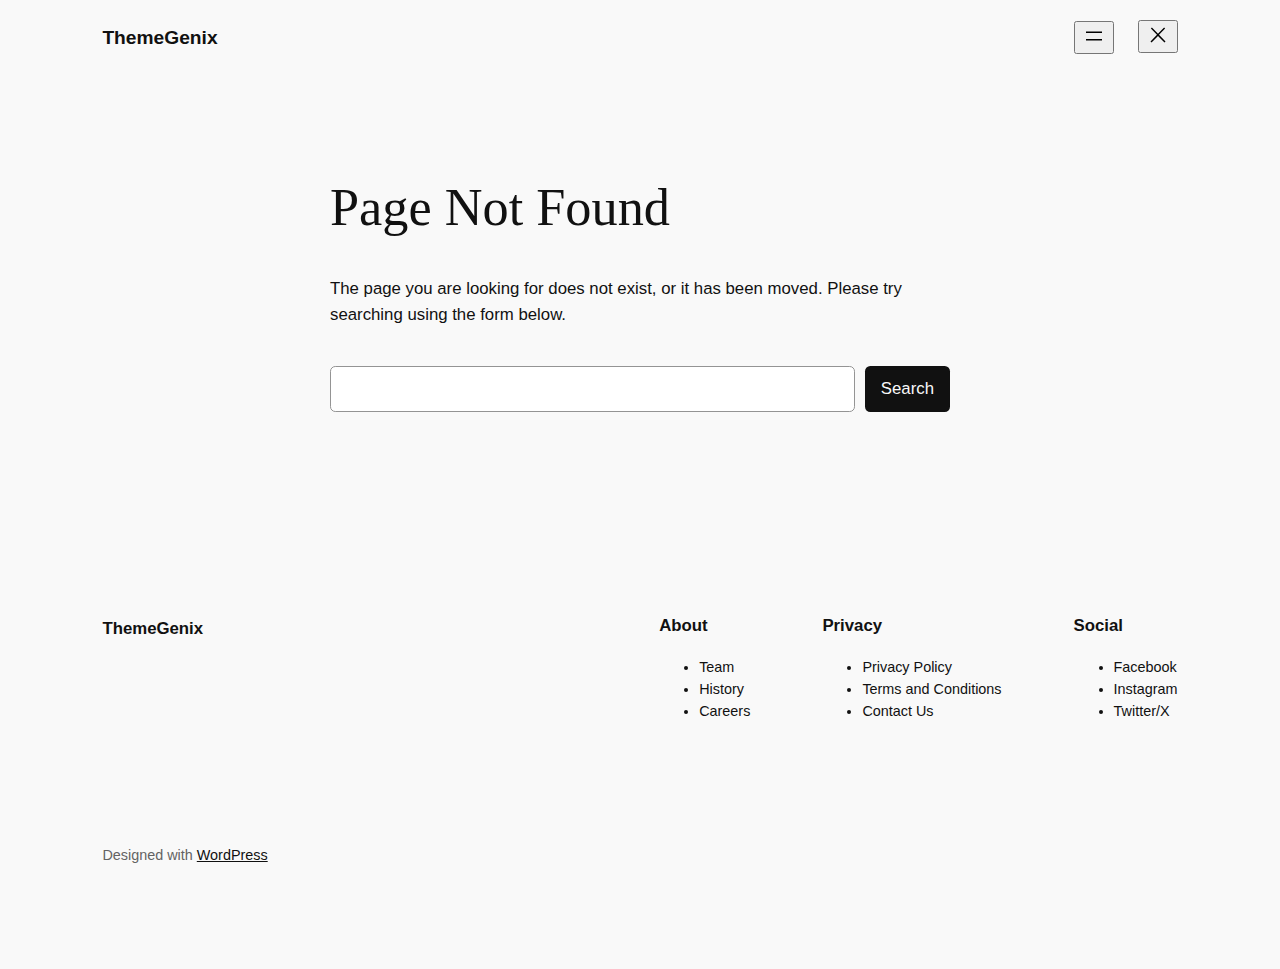
<file: assets/fonts/fa-solid-900.html>
<!DOCTYPE html>
<html lang="en-US">
<head>
	<meta charset="UTF-8" />
	<meta name="viewport" content="width=device-width, initial-scale=1" />
<meta name='robots' content='max-image-preview:large' />
<title>Page not found &#8211; ThemeGenix</title>
<link rel="alternate" type="application/rss+xml" title="ThemeGenix &raquo; Feed" href="https://themegenix.com/index.php/feed/" />
<link rel="alternate" type="application/rss+xml" title="ThemeGenix &raquo; Comments Feed" href="https://themegenix.com/index.php/comments/feed/" />
<script>
window._wpemojiSettings = {"baseUrl":"https:\/\/s.w.org\/images\/core\/emoji\/14.0.0\/72x72\/","ext":".png","svgUrl":"https:\/\/s.w.org\/images\/core\/emoji\/14.0.0\/svg\/","svgExt":".svg","source":{"concatemoji":"https:\/\/themegenix.com\/wp-includes\/js\/wp-emoji-release.min.js?ver=6.4.2"}};
/*! This file is auto-generated */
!function(i,n){var o,s,e;function c(e){try{var t={supportTests:e,timestamp:(new Date).valueOf()};sessionStorage.setItem(o,JSON.stringify(t))}catch(e){}}function p(e,t,n){e.clearRect(0,0,e.canvas.width,e.canvas.height),e.fillText(t,0,0);var t=new Uint32Array(e.getImageData(0,0,e.canvas.width,e.canvas.height).data),r=(e.clearRect(0,0,e.canvas.width,e.canvas.height),e.fillText(n,0,0),new Uint32Array(e.getImageData(0,0,e.canvas.width,e.canvas.height).data));return t.every(function(e,t){return e===r[t]})}function u(e,t,n){switch(t){case"flag":return n(e,"\ud83c\udff3\ufe0f\u200d\u26a7\ufe0f","\ud83c\udff3\ufe0f\u200b\u26a7\ufe0f")?!1:!n(e,"\ud83c\uddfa\ud83c\uddf3","\ud83c\uddfa\u200b\ud83c\uddf3")&&!n(e,"\ud83c\udff4\udb40\udc67\udb40\udc62\udb40\udc65\udb40\udc6e\udb40\udc67\udb40\udc7f","\ud83c\udff4\u200b\udb40\udc67\u200b\udb40\udc62\u200b\udb40\udc65\u200b\udb40\udc6e\u200b\udb40\udc67\u200b\udb40\udc7f");case"emoji":return!n(e,"\ud83e\udef1\ud83c\udffb\u200d\ud83e\udef2\ud83c\udfff","\ud83e\udef1\ud83c\udffb\u200b\ud83e\udef2\ud83c\udfff")}return!1}function f(e,t,n){var r="undefined"!=typeof WorkerGlobalScope&&self instanceof WorkerGlobalScope?new OffscreenCanvas(300,150):i.createElement("canvas"),a=r.getContext("2d",{willReadFrequently:!0}),o=(a.textBaseline="top",a.font="600 32px Arial",{});return e.forEach(function(e){o[e]=t(a,e,n)}),o}function t(e){var t=i.createElement("script");t.src=e,t.defer=!0,i.head.appendChild(t)}"undefined"!=typeof Promise&&(o="wpEmojiSettingsSupports",s=["flag","emoji"],n.supports={everything:!0,everythingExceptFlag:!0},e=new Promise(function(e){i.addEventListener("DOMContentLoaded",e,{once:!0})}),new Promise(function(t){var n=function(){try{var e=JSON.parse(sessionStorage.getItem(o));if("object"==typeof e&&"number"==typeof e.timestamp&&(new Date).valueOf()<e.timestamp+604800&&"object"==typeof e.supportTests)return e.supportTests}catch(e){}return null}();if(!n){if("undefined"!=typeof Worker&&"undefined"!=typeof OffscreenCanvas&&"undefined"!=typeof URL&&URL.createObjectURL&&"undefined"!=typeof Blob)try{var e="postMessage("+f.toString()+"("+[JSON.stringify(s),u.toString(),p.toString()].join(",")+"));",r=new Blob([e],{type:"text/javascript"}),a=new Worker(URL.createObjectURL(r),{name:"wpTestEmojiSupports"});return void(a.onmessage=function(e){c(n=e.data),a.terminate(),t(n)})}catch(e){}c(n=f(s,u,p))}t(n)}).then(function(e){for(var t in e)n.supports[t]=e[t],n.supports.everything=n.supports.everything&&n.supports[t],"flag"!==t&&(n.supports.everythingExceptFlag=n.supports.everythingExceptFlag&&n.supports[t]);n.supports.everythingExceptFlag=n.supports.everythingExceptFlag&&!n.supports.flag,n.DOMReady=!1,n.readyCallback=function(){n.DOMReady=!0}}).then(function(){return e}).then(function(){var e;n.supports.everything||(n.readyCallback(),(e=n.source||{}).concatemoji?t(e.concatemoji):e.wpemoji&&e.twemoji&&(t(e.twemoji),t(e.wpemoji)))}))}((window,document),window._wpemojiSettings);
</script>
<style id='wp-block-site-logo-inline-css'>
.wp-block-site-logo{box-sizing:border-box;line-height:0}.wp-block-site-logo a{display:inline-block;line-height:0}.wp-block-site-logo.is-default-size img{height:auto;width:120px}.wp-block-site-logo img{height:auto;max-width:100%}.wp-block-site-logo a,.wp-block-site-logo img{border-radius:inherit}.wp-block-site-logo.aligncenter{margin-left:auto;margin-right:auto;text-align:center}.wp-block-site-logo.is-style-rounded{border-radius:9999px}
</style>
<style id='wp-block-site-title-inline-css'>
.wp-block-site-title a{color:inherit}
.wp-block-site-title{font-family: var(--wp--preset--font-family--body);font-size: clamp(0.875rem, 0.875rem + ((1vw - 0.2rem) * 0.542), 1.2rem);font-style: normal;font-weight: 600;}
.wp-block-site-title a:where(:not(.wp-element-button)){text-decoration: none;}
.wp-block-site-title a:where(:not(.wp-element-button)):hover{text-decoration: none;}
</style>
<style id='wp-block-group-inline-css'>
.wp-block-group{box-sizing:border-box}
</style>
<style id='wp-block-page-list-inline-css'>
.wp-block-navigation .wp-block-page-list{align-items:var(--navigation-layout-align,initial);background-color:inherit;display:flex;flex-direction:var(--navigation-layout-direction,initial);flex-wrap:var(--navigation-layout-wrap,wrap);justify-content:var(--navigation-layout-justify,initial)}.wp-block-navigation .wp-block-navigation-item{background-color:inherit}
</style>
<link rel='stylesheet' id='wp-block-navigation-css' href='https://themegenix.com/wp-includes/blocks/navigation/style.min.css?ver=6.4.2' media='all' />
<style id='wp-block-navigation-inline-css'>
.wp-block-navigation{font-weight: 500;}
.wp-block-navigation a:where(:not(.wp-element-button)){color: inherit;text-decoration: none;}
.wp-block-navigation a:where(:not(.wp-element-button)):hover{text-decoration: underline;}
</style>
<style id='wp-block-heading-inline-css'>
h1.has-background,h2.has-background,h3.has-background,h4.has-background,h5.has-background,h6.has-background{padding:1.25em 2.375em}h1.has-text-align-left[style*=writing-mode]:where([style*=vertical-lr]),h1.has-text-align-right[style*=writing-mode]:where([style*=vertical-rl]),h2.has-text-align-left[style*=writing-mode]:where([style*=vertical-lr]),h2.has-text-align-right[style*=writing-mode]:where([style*=vertical-rl]),h3.has-text-align-left[style*=writing-mode]:where([style*=vertical-lr]),h3.has-text-align-right[style*=writing-mode]:where([style*=vertical-rl]),h4.has-text-align-left[style*=writing-mode]:where([style*=vertical-lr]),h4.has-text-align-right[style*=writing-mode]:where([style*=vertical-rl]),h5.has-text-align-left[style*=writing-mode]:where([style*=vertical-lr]),h5.has-text-align-right[style*=writing-mode]:where([style*=vertical-rl]),h6.has-text-align-left[style*=writing-mode]:where([style*=vertical-lr]),h6.has-text-align-right[style*=writing-mode]:where([style*=vertical-rl]){rotate:180deg}

				.is-style-asterisk:before {
					content: '';
					width: 1.5rem;
					height: 3rem;
					background: var(--wp--preset--color--contrast-2, currentColor);
					clip-path: path('M11.93.684v8.039l5.633-5.633 1.216 1.23-5.66 5.66h8.04v1.737H13.2l5.701 5.701-1.23 1.23-5.742-5.742V21h-1.737v-8.094l-5.77 5.77-1.23-1.217 5.743-5.742H.842V9.98h8.162l-5.701-5.7 1.23-1.231 5.66 5.66V.684h1.737Z');
					display: block;
				}

				/* Hide the asterisk if the heading has no content, to avoid using empty headings to display the asterisk only, which is an A11Y issue */
				.is-style-asterisk:empty:before {
					content: none;
				}

				.is-style-asterisk:-moz-only-whitespace:before {
					content: none;
				}

				.is-style-asterisk.has-text-align-center:before {
					margin: 0 auto;
				}

				.is-style-asterisk.has-text-align-right:before {
					margin-left: auto;
				}

				.rtl .is-style-asterisk.has-text-align-left:before {
					margin-right: auto;
				}
</style>
<style id='wp-block-paragraph-inline-css'>
.is-small-text{font-size:.875em}.is-regular-text{font-size:1em}.is-large-text{font-size:2.25em}.is-larger-text{font-size:3em}.has-drop-cap:not(:focus):first-letter{float:left;font-size:8.4em;font-style:normal;font-weight:100;line-height:.68;margin:.05em .1em 0 0;text-transform:uppercase}body.rtl .has-drop-cap:not(:focus):first-letter{float:none;margin-left:.1em}p.has-drop-cap.has-background{overflow:hidden}p.has-background{padding:1.25em 2.375em}:where(p.has-text-color:not(.has-link-color)) a{color:inherit}p.has-text-align-left[style*="writing-mode:vertical-lr"],p.has-text-align-right[style*="writing-mode:vertical-rl"]{rotate:180deg}
</style>
<style id='wp-block-search-inline-css'>
.wp-block-search__button{margin-left:10px;word-break:normal}.wp-block-search__button.has-icon{line-height:0}.wp-block-search__button svg{fill:currentColor;min-height:24px;min-width:24px;vertical-align:text-bottom}:where(.wp-block-search__button){border:1px solid #ccc;padding:6px 10px}.wp-block-search__inside-wrapper{display:flex;flex:auto;flex-wrap:nowrap;max-width:100%}.wp-block-search__label{width:100%}.wp-block-search__input{-webkit-appearance:initial;appearance:none;border:1px solid #949494;flex-grow:1;margin-left:0;margin-right:0;min-width:3rem;padding:8px;text-decoration:unset!important}.wp-block-search.wp-block-search__button-only .wp-block-search__button{flex-shrink:0;margin-left:0;max-width:calc(100% - 100px)}:where(.wp-block-search__button-inside .wp-block-search__inside-wrapper){border:1px solid #949494;box-sizing:border-box;padding:4px}:where(.wp-block-search__button-inside .wp-block-search__inside-wrapper) .wp-block-search__input{border:none;border-radius:0;padding:0 4px}:where(.wp-block-search__button-inside .wp-block-search__inside-wrapper) .wp-block-search__input:focus{outline:none}:where(.wp-block-search__button-inside .wp-block-search__inside-wrapper) :where(.wp-block-search__button){padding:4px 8px}.wp-block-search.aligncenter .wp-block-search__inside-wrapper{margin:auto}.wp-block-search__button-behavior-expand .wp-block-search__inside-wrapper{min-width:0!important;transition-property:width}.wp-block-search__button-behavior-expand .wp-block-search__input{flex-basis:100%;transition-duration:.3s}.wp-block-search__button-behavior-expand.wp-block-search__searchfield-hidden,.wp-block-search__button-behavior-expand.wp-block-search__searchfield-hidden .wp-block-search__inside-wrapper{overflow:hidden}.wp-block-search__button-behavior-expand.wp-block-search__searchfield-hidden .wp-block-search__input{border-left-width:0!important;border-right-width:0!important;flex-basis:0;flex-grow:0;margin:0;min-width:0!important;padding-left:0!important;padding-right:0!important;width:0!important}.wp-block[data-align=right] .wp-block-search__button-behavior-expand .wp-block-search__inside-wrapper{float:right}
.wp-block-search .wp-block-search__label, .wp-block-search .wp-block-search__input, .wp-block-search .wp-block-search__button{font-size: var(--wp--preset--font-size--small);}
.wp-block-search .wp-element-button,.wp-block-search  .wp-block-button__link{border-radius: .33rem;}
</style>
<style id='wp-block-site-tagline-inline-css'>
.wp-block-site-tagline{color: var(--wp--preset--color--contrast-2);font-size: var(--wp--preset--font-size--small);}
</style>
<style id='wp-block-navigation-link-inline-css'>
.wp-block-navigation .wp-block-navigation-item__label{overflow-wrap:break-word}.wp-block-navigation .wp-block-navigation-item__description{display:none}

				.is-style-arrow-link .wp-block-navigation-item__label:after {
					content: "\2197";
					padding-inline-start: 0.25rem;
					vertical-align: middle;
					text-decoration: none;
					display: inline-block;
				}
</style>
<style id='wp-block-columns-inline-css'>
.wp-block-columns{align-items:normal!important;box-sizing:border-box;display:flex;flex-wrap:wrap!important}@media (min-width:782px){.wp-block-columns{flex-wrap:nowrap!important}}.wp-block-columns.are-vertically-aligned-top{align-items:flex-start}.wp-block-columns.are-vertically-aligned-center{align-items:center}.wp-block-columns.are-vertically-aligned-bottom{align-items:flex-end}@media (max-width:781px){.wp-block-columns:not(.is-not-stacked-on-mobile)>.wp-block-column{flex-basis:100%!important}}@media (min-width:782px){.wp-block-columns:not(.is-not-stacked-on-mobile)>.wp-block-column{flex-basis:0;flex-grow:1}.wp-block-columns:not(.is-not-stacked-on-mobile)>.wp-block-column[style*=flex-basis]{flex-grow:0}}.wp-block-columns.is-not-stacked-on-mobile{flex-wrap:nowrap!important}.wp-block-columns.is-not-stacked-on-mobile>.wp-block-column{flex-basis:0;flex-grow:1}.wp-block-columns.is-not-stacked-on-mobile>.wp-block-column[style*=flex-basis]{flex-grow:0}:where(.wp-block-columns){margin-bottom:1.75em}:where(.wp-block-columns.has-background){padding:1.25em 2.375em}.wp-block-column{flex-grow:1;min-width:0;overflow-wrap:break-word;word-break:break-word}.wp-block-column.is-vertically-aligned-top{align-self:flex-start}.wp-block-column.is-vertically-aligned-center{align-self:center}.wp-block-column.is-vertically-aligned-bottom{align-self:flex-end}.wp-block-column.is-vertically-aligned-stretch{align-self:stretch}.wp-block-column.is-vertically-aligned-bottom,.wp-block-column.is-vertically-aligned-center,.wp-block-column.is-vertically-aligned-top{width:100%}
</style>
<style id='wp-emoji-styles-inline-css'>

	img.wp-smiley, img.emoji {
		display: inline !important;
		border: none !important;
		box-shadow: none !important;
		height: 1em !important;
		width: 1em !important;
		margin: 0 0.07em !important;
		vertical-align: -0.1em !important;
		background: none !important;
		padding: 0 !important;
	}
</style>
<style id='wp-block-library-inline-css'>
:root{--wp-admin-theme-color:#007cba;--wp-admin-theme-color--rgb:0,124,186;--wp-admin-theme-color-darker-10:#006ba1;--wp-admin-theme-color-darker-10--rgb:0,107,161;--wp-admin-theme-color-darker-20:#005a87;--wp-admin-theme-color-darker-20--rgb:0,90,135;--wp-admin-border-width-focus:2px;--wp-block-synced-color:#7a00df;--wp-block-synced-color--rgb:122,0,223}@media (min-resolution:192dpi){:root{--wp-admin-border-width-focus:1.5px}}.wp-element-button{cursor:pointer}:root{--wp--preset--font-size--normal:16px;--wp--preset--font-size--huge:42px}:root .has-very-light-gray-background-color{background-color:#eee}:root .has-very-dark-gray-background-color{background-color:#313131}:root .has-very-light-gray-color{color:#eee}:root .has-very-dark-gray-color{color:#313131}:root .has-vivid-green-cyan-to-vivid-cyan-blue-gradient-background{background:linear-gradient(135deg,#00d084,#0693e3)}:root .has-purple-crush-gradient-background{background:linear-gradient(135deg,#34e2e4,#4721fb 50%,#ab1dfe)}:root .has-hazy-dawn-gradient-background{background:linear-gradient(135deg,#faaca8,#dad0ec)}:root .has-subdued-olive-gradient-background{background:linear-gradient(135deg,#fafae1,#67a671)}:root .has-atomic-cream-gradient-background{background:linear-gradient(135deg,#fdd79a,#004a59)}:root .has-nightshade-gradient-background{background:linear-gradient(135deg,#330968,#31cdcf)}:root .has-midnight-gradient-background{background:linear-gradient(135deg,#020381,#2874fc)}.has-regular-font-size{font-size:1em}.has-larger-font-size{font-size:2.625em}.has-normal-font-size{font-size:var(--wp--preset--font-size--normal)}.has-huge-font-size{font-size:var(--wp--preset--font-size--huge)}.has-text-align-center{text-align:center}.has-text-align-left{text-align:left}.has-text-align-right{text-align:right}#end-resizable-editor-section{display:none}.aligncenter{clear:both}.items-justified-left{justify-content:flex-start}.items-justified-center{justify-content:center}.items-justified-right{justify-content:flex-end}.items-justified-space-between{justify-content:space-between}.screen-reader-text{clip:rect(1px,1px,1px,1px);word-wrap:normal!important;border:0;-webkit-clip-path:inset(50%);clip-path:inset(50%);height:1px;margin:-1px;overflow:hidden;padding:0;position:absolute;width:1px}.screen-reader-text:focus{clip:auto!important;background-color:#ddd;-webkit-clip-path:none;clip-path:none;color:#444;display:block;font-size:1em;height:auto;left:5px;line-height:normal;padding:15px 23px 14px;text-decoration:none;top:5px;width:auto;z-index:100000}html :where(.has-border-color){border-style:solid}html :where([style*=border-top-color]){border-top-style:solid}html :where([style*=border-right-color]){border-right-style:solid}html :where([style*=border-bottom-color]){border-bottom-style:solid}html :where([style*=border-left-color]){border-left-style:solid}html :where([style*=border-width]){border-style:solid}html :where([style*=border-top-width]){border-top-style:solid}html :where([style*=border-right-width]){border-right-style:solid}html :where([style*=border-bottom-width]){border-bottom-style:solid}html :where([style*=border-left-width]){border-left-style:solid}html :where(img[class*=wp-image-]){height:auto;max-width:100%}:where(figure){margin:0 0 1em}html :where(.is-position-sticky){--wp-admin--admin-bar--position-offset:var(--wp-admin--admin-bar--height,0px)}@media screen and (max-width:600px){html :where(.is-position-sticky){--wp-admin--admin-bar--position-offset:0px}}
</style>
<style id='global-styles-inline-css'>
body{--wp--preset--color--black: #000000;--wp--preset--color--cyan-bluish-gray: #abb8c3;--wp--preset--color--white: #ffffff;--wp--preset--color--pale-pink: #f78da7;--wp--preset--color--vivid-red: #cf2e2e;--wp--preset--color--luminous-vivid-orange: #ff6900;--wp--preset--color--luminous-vivid-amber: #fcb900;--wp--preset--color--light-green-cyan: #7bdcb5;--wp--preset--color--vivid-green-cyan: #00d084;--wp--preset--color--pale-cyan-blue: #8ed1fc;--wp--preset--color--vivid-cyan-blue: #0693e3;--wp--preset--color--vivid-purple: #9b51e0;--wp--preset--color--base: #f9f9f9;--wp--preset--color--base-2: #ffffff;--wp--preset--color--contrast: #111111;--wp--preset--color--contrast-2: #636363;--wp--preset--color--contrast-3: #A4A4A4;--wp--preset--color--accent: #cfcabe;--wp--preset--color--accent-2: #c2a990;--wp--preset--color--accent-3: #d8613c;--wp--preset--color--accent-4: #b1c5a4;--wp--preset--color--accent-5: #b5bdbc;--wp--preset--gradient--vivid-cyan-blue-to-vivid-purple: linear-gradient(135deg,rgba(6,147,227,1) 0%,rgb(155,81,224) 100%);--wp--preset--gradient--light-green-cyan-to-vivid-green-cyan: linear-gradient(135deg,rgb(122,220,180) 0%,rgb(0,208,130) 100%);--wp--preset--gradient--luminous-vivid-amber-to-luminous-vivid-orange: linear-gradient(135deg,rgba(252,185,0,1) 0%,rgba(255,105,0,1) 100%);--wp--preset--gradient--luminous-vivid-orange-to-vivid-red: linear-gradient(135deg,rgba(255,105,0,1) 0%,rgb(207,46,46) 100%);--wp--preset--gradient--very-light-gray-to-cyan-bluish-gray: linear-gradient(135deg,rgb(238,238,238) 0%,rgb(169,184,195) 100%);--wp--preset--gradient--cool-to-warm-spectrum: linear-gradient(135deg,rgb(74,234,220) 0%,rgb(151,120,209) 20%,rgb(207,42,186) 40%,rgb(238,44,130) 60%,rgb(251,105,98) 80%,rgb(254,248,76) 100%);--wp--preset--gradient--blush-light-purple: linear-gradient(135deg,rgb(255,206,236) 0%,rgb(152,150,240) 100%);--wp--preset--gradient--blush-bordeaux: linear-gradient(135deg,rgb(254,205,165) 0%,rgb(254,45,45) 50%,rgb(107,0,62) 100%);--wp--preset--gradient--luminous-dusk: linear-gradient(135deg,rgb(255,203,112) 0%,rgb(199,81,192) 50%,rgb(65,88,208) 100%);--wp--preset--gradient--pale-ocean: linear-gradient(135deg,rgb(255,245,203) 0%,rgb(182,227,212) 50%,rgb(51,167,181) 100%);--wp--preset--gradient--electric-grass: linear-gradient(135deg,rgb(202,248,128) 0%,rgb(113,206,126) 100%);--wp--preset--gradient--midnight: linear-gradient(135deg,rgb(2,3,129) 0%,rgb(40,116,252) 100%);--wp--preset--gradient--gradient-1: linear-gradient(to bottom, #cfcabe 0%, #F9F9F9 100%);--wp--preset--gradient--gradient-2: linear-gradient(to bottom, #C2A990 0%, #F9F9F9 100%);--wp--preset--gradient--gradient-3: linear-gradient(to bottom, #D8613C 0%, #F9F9F9 100%);--wp--preset--gradient--gradient-4: linear-gradient(to bottom, #B1C5A4 0%, #F9F9F9 100%);--wp--preset--gradient--gradient-5: linear-gradient(to bottom, #B5BDBC 0%, #F9F9F9 100%);--wp--preset--gradient--gradient-6: linear-gradient(to bottom, #A4A4A4 0%, #F9F9F9 100%);--wp--preset--gradient--gradient-7: linear-gradient(to bottom, #cfcabe 50%, #F9F9F9 50%);--wp--preset--gradient--gradient-8: linear-gradient(to bottom, #C2A990 50%, #F9F9F9 50%);--wp--preset--gradient--gradient-9: linear-gradient(to bottom, #D8613C 50%, #F9F9F9 50%);--wp--preset--gradient--gradient-10: linear-gradient(to bottom, #B1C5A4 50%, #F9F9F9 50%);--wp--preset--gradient--gradient-11: linear-gradient(to bottom, #B5BDBC 50%, #F9F9F9 50%);--wp--preset--gradient--gradient-12: linear-gradient(to bottom, #A4A4A4 50%, #F9F9F9 50%);--wp--preset--font-size--small: 0.9rem;--wp--preset--font-size--medium: 1.05rem;--wp--preset--font-size--large: clamp(1.39rem, 1.39rem + ((1vw - 0.2rem) * 0.767), 1.85rem);--wp--preset--font-size--x-large: clamp(1.85rem, 1.85rem + ((1vw - 0.2rem) * 1.083), 2.5rem);--wp--preset--font-size--xx-large: clamp(2.5rem, 2.5rem + ((1vw - 0.2rem) * 1.283), 3.27rem);--wp--preset--font-family--body: "Inter", sans-serif;--wp--preset--font-family--heading: Cardo;--wp--preset--font-family--system-sans-serif: -apple-system, BlinkMacSystemFont, avenir next, avenir, segoe ui, helvetica neue, helvetica, Cantarell, Ubuntu, roboto, noto, arial, sans-serif;--wp--preset--font-family--system-serif: Iowan Old Style, Apple Garamond, Baskerville, Times New Roman, Droid Serif, Times, Source Serif Pro, serif, Apple Color Emoji, Segoe UI Emoji, Segoe UI Symbol;--wp--preset--spacing--10: 1rem;--wp--preset--spacing--20: min(1.5rem, 2vw);--wp--preset--spacing--30: min(2.5rem, 3vw);--wp--preset--spacing--40: min(4rem, 5vw);--wp--preset--spacing--50: min(6.5rem, 8vw);--wp--preset--spacing--60: min(10.5rem, 13vw);--wp--preset--shadow--natural: 6px 6px 9px rgba(0, 0, 0, 0.2);--wp--preset--shadow--deep: 12px 12px 50px rgba(0, 0, 0, 0.4);--wp--preset--shadow--sharp: 6px 6px 0px rgba(0, 0, 0, 0.2);--wp--preset--shadow--outlined: 6px 6px 0px -3px rgba(255, 255, 255, 1), 6px 6px rgba(0, 0, 0, 1);--wp--preset--shadow--crisp: 6px 6px 0px rgba(0, 0, 0, 1);}body { margin: 0;--wp--style--global--content-size: 620px;--wp--style--global--wide-size: 1280px; }.wp-site-blocks { padding-top: var(--wp--style--root--padding-top); padding-bottom: var(--wp--style--root--padding-bottom); }.has-global-padding { padding-right: var(--wp--style--root--padding-right); padding-left: var(--wp--style--root--padding-left); }.has-global-padding :where(.has-global-padding:not(.wp-block-block)) { padding-right: 0; padding-left: 0; }.has-global-padding > .alignfull { margin-right: calc(var(--wp--style--root--padding-right) * -1); margin-left: calc(var(--wp--style--root--padding-left) * -1); }.has-global-padding :where(.has-global-padding:not(.wp-block-block)) > .alignfull { margin-right: 0; margin-left: 0; }.has-global-padding > .alignfull:where(:not(.has-global-padding):not(.is-layout-flex):not(.is-layout-grid)) > :where([class*="wp-block-"]:not(.alignfull):not([class*="__"]),p,h1,h2,h3,h4,h5,h6,ul,ol) { padding-right: var(--wp--style--root--padding-right); padding-left: var(--wp--style--root--padding-left); }.has-global-padding :where(.has-global-padding) > .alignfull:where(:not(.has-global-padding)) > :where([class*="wp-block-"]:not(.alignfull):not([class*="__"]),p,h1,h2,h3,h4,h5,h6,ul,ol) { padding-right: 0; padding-left: 0; }.wp-site-blocks > .alignleft { float: left; margin-right: 2em; }.wp-site-blocks > .alignright { float: right; margin-left: 2em; }.wp-site-blocks > .aligncenter { justify-content: center; margin-left: auto; margin-right: auto; }:where(.wp-site-blocks) > * { margin-block-start: 1.2rem; margin-block-end: 0; }:where(.wp-site-blocks) > :first-child:first-child { margin-block-start: 0; }:where(.wp-site-blocks) > :last-child:last-child { margin-block-end: 0; }body { --wp--style--block-gap: 1.2rem; }:where(body .is-layout-flow)  > :first-child:first-child{margin-block-start: 0;}:where(body .is-layout-flow)  > :last-child:last-child{margin-block-end: 0;}:where(body .is-layout-flow)  > *{margin-block-start: 1.2rem;margin-block-end: 0;}:where(body .is-layout-constrained)  > :first-child:first-child{margin-block-start: 0;}:where(body .is-layout-constrained)  > :last-child:last-child{margin-block-end: 0;}:where(body .is-layout-constrained)  > *{margin-block-start: 1.2rem;margin-block-end: 0;}:where(body .is-layout-flex) {gap: 1.2rem;}:where(body .is-layout-grid) {gap: 1.2rem;}body .is-layout-flow > .alignleft{float: left;margin-inline-start: 0;margin-inline-end: 2em;}body .is-layout-flow > .alignright{float: right;margin-inline-start: 2em;margin-inline-end: 0;}body .is-layout-flow > .aligncenter{margin-left: auto !important;margin-right: auto !important;}body .is-layout-constrained > .alignleft{float: left;margin-inline-start: 0;margin-inline-end: 2em;}body .is-layout-constrained > .alignright{float: right;margin-inline-start: 2em;margin-inline-end: 0;}body .is-layout-constrained > .aligncenter{margin-left: auto !important;margin-right: auto !important;}body .is-layout-constrained > :where(:not(.alignleft):not(.alignright):not(.alignfull)){max-width: var(--wp--style--global--content-size);margin-left: auto !important;margin-right: auto !important;}body .is-layout-constrained > .alignwide{max-width: var(--wp--style--global--wide-size);}body .is-layout-flex{display: flex;}body .is-layout-flex{flex-wrap: wrap;align-items: center;}body .is-layout-flex > *{margin: 0;}body .is-layout-grid{display: grid;}body .is-layout-grid > *{margin: 0;}body{background-color: var(--wp--preset--color--base);color: var(--wp--preset--color--contrast);font-family: var(--wp--preset--font-family--body);font-size: var(--wp--preset--font-size--medium);font-style: normal;font-weight: 400;line-height: 1.55;--wp--style--root--padding-top: 0px;--wp--style--root--padding-right: var(--wp--preset--spacing--50);--wp--style--root--padding-bottom: 0px;--wp--style--root--padding-left: var(--wp--preset--spacing--50);}a:where(:not(.wp-element-button)){color: var(--wp--preset--color--contrast);text-decoration: underline;}a:where(:not(.wp-element-button)):hover{text-decoration: none;}h1, h2, h3, h4, h5, h6{color: var(--wp--preset--color--contrast);font-family: var(--wp--preset--font-family--heading);font-weight: 400;line-height: 1.2;}h1{font-size: var(--wp--preset--font-size--xx-large);line-height: 1.15;}h2{font-size: var(--wp--preset--font-size--x-large);}h3{font-size: var(--wp--preset--font-size--large);}h4{font-size: clamp(1.1rem, 1.1rem + ((1vw - 0.2rem) * 0.767), 1.5rem);}h5{font-size: var(--wp--preset--font-size--medium);}h6{font-size: var(--wp--preset--font-size--small);}.wp-element-button, .wp-block-button__link{background-color: var(--wp--preset--color--contrast);border-radius: .33rem;border-color: var(--wp--preset--color--contrast);border-width: 0;color: var(--wp--preset--color--base);font-family: inherit;font-size: var(--wp--preset--font-size--small);font-style: normal;font-weight: 500;line-height: inherit;padding-top: 0.6rem;padding-right: 1rem;padding-bottom: 0.6rem;padding-left: 1rem;text-decoration: none;}.wp-element-button:hover, .wp-block-button__link:hover{background-color: var(--wp--preset--color--contrast-2);border-color: var(--wp--preset--color--contrast-2);color: var(--wp--preset--color--base);}.wp-element-button:focus, .wp-block-button__link:focus{background-color: var(--wp--preset--color--contrast-2);border-color: var(--wp--preset--color--contrast-2);color: var(--wp--preset--color--base);outline-color: var(--wp--preset--color--contrast);outline-offset: 2px;outline-style: dotted;outline-width: 1px;}.wp-element-button:active, .wp-block-button__link:active{background-color: var(--wp--preset--color--contrast);color: var(--wp--preset--color--base);}.wp-element-caption, .wp-block-audio figcaption, .wp-block-embed figcaption, .wp-block-gallery figcaption, .wp-block-image figcaption, .wp-block-table figcaption, .wp-block-video figcaption{color: var(--wp--preset--color--contrast-2);font-family: var(--wp--preset--font-family--body);font-size: 0.8rem;}.has-black-color{color: var(--wp--preset--color--black) !important;}.has-cyan-bluish-gray-color{color: var(--wp--preset--color--cyan-bluish-gray) !important;}.has-white-color{color: var(--wp--preset--color--white) !important;}.has-pale-pink-color{color: var(--wp--preset--color--pale-pink) !important;}.has-vivid-red-color{color: var(--wp--preset--color--vivid-red) !important;}.has-luminous-vivid-orange-color{color: var(--wp--preset--color--luminous-vivid-orange) !important;}.has-luminous-vivid-amber-color{color: var(--wp--preset--color--luminous-vivid-amber) !important;}.has-light-green-cyan-color{color: var(--wp--preset--color--light-green-cyan) !important;}.has-vivid-green-cyan-color{color: var(--wp--preset--color--vivid-green-cyan) !important;}.has-pale-cyan-blue-color{color: var(--wp--preset--color--pale-cyan-blue) !important;}.has-vivid-cyan-blue-color{color: var(--wp--preset--color--vivid-cyan-blue) !important;}.has-vivid-purple-color{color: var(--wp--preset--color--vivid-purple) !important;}.has-base-color{color: var(--wp--preset--color--base) !important;}.has-base-2-color{color: var(--wp--preset--color--base-2) !important;}.has-contrast-color{color: var(--wp--preset--color--contrast) !important;}.has-contrast-2-color{color: var(--wp--preset--color--contrast-2) !important;}.has-contrast-3-color{color: var(--wp--preset--color--contrast-3) !important;}.has-accent-color{color: var(--wp--preset--color--accent) !important;}.has-accent-2-color{color: var(--wp--preset--color--accent-2) !important;}.has-accent-3-color{color: var(--wp--preset--color--accent-3) !important;}.has-accent-4-color{color: var(--wp--preset--color--accent-4) !important;}.has-accent-5-color{color: var(--wp--preset--color--accent-5) !important;}.has-black-background-color{background-color: var(--wp--preset--color--black) !important;}.has-cyan-bluish-gray-background-color{background-color: var(--wp--preset--color--cyan-bluish-gray) !important;}.has-white-background-color{background-color: var(--wp--preset--color--white) !important;}.has-pale-pink-background-color{background-color: var(--wp--preset--color--pale-pink) !important;}.has-vivid-red-background-color{background-color: var(--wp--preset--color--vivid-red) !important;}.has-luminous-vivid-orange-background-color{background-color: var(--wp--preset--color--luminous-vivid-orange) !important;}.has-luminous-vivid-amber-background-color{background-color: var(--wp--preset--color--luminous-vivid-amber) !important;}.has-light-green-cyan-background-color{background-color: var(--wp--preset--color--light-green-cyan) !important;}.has-vivid-green-cyan-background-color{background-color: var(--wp--preset--color--vivid-green-cyan) !important;}.has-pale-cyan-blue-background-color{background-color: var(--wp--preset--color--pale-cyan-blue) !important;}.has-vivid-cyan-blue-background-color{background-color: var(--wp--preset--color--vivid-cyan-blue) !important;}.has-vivid-purple-background-color{background-color: var(--wp--preset--color--vivid-purple) !important;}.has-base-background-color{background-color: var(--wp--preset--color--base) !important;}.has-base-2-background-color{background-color: var(--wp--preset--color--base-2) !important;}.has-contrast-background-color{background-color: var(--wp--preset--color--contrast) !important;}.has-contrast-2-background-color{background-color: var(--wp--preset--color--contrast-2) !important;}.has-contrast-3-background-color{background-color: var(--wp--preset--color--contrast-3) !important;}.has-accent-background-color{background-color: var(--wp--preset--color--accent) !important;}.has-accent-2-background-color{background-color: var(--wp--preset--color--accent-2) !important;}.has-accent-3-background-color{background-color: var(--wp--preset--color--accent-3) !important;}.has-accent-4-background-color{background-color: var(--wp--preset--color--accent-4) !important;}.has-accent-5-background-color{background-color: var(--wp--preset--color--accent-5) !important;}.has-black-border-color{border-color: var(--wp--preset--color--black) !important;}.has-cyan-bluish-gray-border-color{border-color: var(--wp--preset--color--cyan-bluish-gray) !important;}.has-white-border-color{border-color: var(--wp--preset--color--white) !important;}.has-pale-pink-border-color{border-color: var(--wp--preset--color--pale-pink) !important;}.has-vivid-red-border-color{border-color: var(--wp--preset--color--vivid-red) !important;}.has-luminous-vivid-orange-border-color{border-color: var(--wp--preset--color--luminous-vivid-orange) !important;}.has-luminous-vivid-amber-border-color{border-color: var(--wp--preset--color--luminous-vivid-amber) !important;}.has-light-green-cyan-border-color{border-color: var(--wp--preset--color--light-green-cyan) !important;}.has-vivid-green-cyan-border-color{border-color: var(--wp--preset--color--vivid-green-cyan) !important;}.has-pale-cyan-blue-border-color{border-color: var(--wp--preset--color--pale-cyan-blue) !important;}.has-vivid-cyan-blue-border-color{border-color: var(--wp--preset--color--vivid-cyan-blue) !important;}.has-vivid-purple-border-color{border-color: var(--wp--preset--color--vivid-purple) !important;}.has-base-border-color{border-color: var(--wp--preset--color--base) !important;}.has-base-2-border-color{border-color: var(--wp--preset--color--base-2) !important;}.has-contrast-border-color{border-color: var(--wp--preset--color--contrast) !important;}.has-contrast-2-border-color{border-color: var(--wp--preset--color--contrast-2) !important;}.has-contrast-3-border-color{border-color: var(--wp--preset--color--contrast-3) !important;}.has-accent-border-color{border-color: var(--wp--preset--color--accent) !important;}.has-accent-2-border-color{border-color: var(--wp--preset--color--accent-2) !important;}.has-accent-3-border-color{border-color: var(--wp--preset--color--accent-3) !important;}.has-accent-4-border-color{border-color: var(--wp--preset--color--accent-4) !important;}.has-accent-5-border-color{border-color: var(--wp--preset--color--accent-5) !important;}.has-vivid-cyan-blue-to-vivid-purple-gradient-background{background: var(--wp--preset--gradient--vivid-cyan-blue-to-vivid-purple) !important;}.has-light-green-cyan-to-vivid-green-cyan-gradient-background{background: var(--wp--preset--gradient--light-green-cyan-to-vivid-green-cyan) !important;}.has-luminous-vivid-amber-to-luminous-vivid-orange-gradient-background{background: var(--wp--preset--gradient--luminous-vivid-amber-to-luminous-vivid-orange) !important;}.has-luminous-vivid-orange-to-vivid-red-gradient-background{background: var(--wp--preset--gradient--luminous-vivid-orange-to-vivid-red) !important;}.has-very-light-gray-to-cyan-bluish-gray-gradient-background{background: var(--wp--preset--gradient--very-light-gray-to-cyan-bluish-gray) !important;}.has-cool-to-warm-spectrum-gradient-background{background: var(--wp--preset--gradient--cool-to-warm-spectrum) !important;}.has-blush-light-purple-gradient-background{background: var(--wp--preset--gradient--blush-light-purple) !important;}.has-blush-bordeaux-gradient-background{background: var(--wp--preset--gradient--blush-bordeaux) !important;}.has-luminous-dusk-gradient-background{background: var(--wp--preset--gradient--luminous-dusk) !important;}.has-pale-ocean-gradient-background{background: var(--wp--preset--gradient--pale-ocean) !important;}.has-electric-grass-gradient-background{background: var(--wp--preset--gradient--electric-grass) !important;}.has-midnight-gradient-background{background: var(--wp--preset--gradient--midnight) !important;}.has-gradient-1-gradient-background{background: var(--wp--preset--gradient--gradient-1) !important;}.has-gradient-2-gradient-background{background: var(--wp--preset--gradient--gradient-2) !important;}.has-gradient-3-gradient-background{background: var(--wp--preset--gradient--gradient-3) !important;}.has-gradient-4-gradient-background{background: var(--wp--preset--gradient--gradient-4) !important;}.has-gradient-5-gradient-background{background: var(--wp--preset--gradient--gradient-5) !important;}.has-gradient-6-gradient-background{background: var(--wp--preset--gradient--gradient-6) !important;}.has-gradient-7-gradient-background{background: var(--wp--preset--gradient--gradient-7) !important;}.has-gradient-8-gradient-background{background: var(--wp--preset--gradient--gradient-8) !important;}.has-gradient-9-gradient-background{background: var(--wp--preset--gradient--gradient-9) !important;}.has-gradient-10-gradient-background{background: var(--wp--preset--gradient--gradient-10) !important;}.has-gradient-11-gradient-background{background: var(--wp--preset--gradient--gradient-11) !important;}.has-gradient-12-gradient-background{background: var(--wp--preset--gradient--gradient-12) !important;}.has-small-font-size{font-size: var(--wp--preset--font-size--small) !important;}.has-medium-font-size{font-size: var(--wp--preset--font-size--medium) !important;}.has-large-font-size{font-size: var(--wp--preset--font-size--large) !important;}.has-x-large-font-size{font-size: var(--wp--preset--font-size--x-large) !important;}.has-xx-large-font-size{font-size: var(--wp--preset--font-size--xx-large) !important;}.has-body-font-family{font-family: var(--wp--preset--font-family--body) !important;}.has-heading-font-family{font-family: var(--wp--preset--font-family--heading) !important;}.has-system-sans-serif-font-family{font-family: var(--wp--preset--font-family--system-sans-serif) !important;}.has-system-serif-font-family{font-family: var(--wp--preset--font-family--system-serif) !important;}
.wp-block-calendar.wp-block-calendar table:where(:not(.has-text-color)) th{background-color:var(--wp--preset--color--contrast-2);color:var(--wp--preset--color--base);border-color:var(--wp--preset--color--contrast-2)}.wp-block-calendar table:where(:not(.has-text-color)) td{border-color:var(--wp--preset--color--contrast-2)}.wp-block-categories{}.wp-block-categories{list-style-type:none;}.wp-block-categories li{margin-bottom: 0.5rem;}.wp-block-post-comments-form{}.wp-block-post-comments-form textarea, .wp-block-post-comments-form input{border-radius:.33rem}.wp-block-loginout{}.wp-block-loginout input{border-radius:.33rem;padding:calc(0.667em + 2px);border:1px solid #949494;}.wp-block-post-terms{}.wp-block-post-terms .wp-block-post-terms__prefix{color: var(--wp--preset--color--contrast-2);}.wp-block-query-title{}.wp-block-query-title span{font-style: italic;}.wp-block-quote{}.wp-block-quote :where(p){margin-block-start:0;margin-block-end:calc(var(--wp--preset--spacing--10) + 0.5rem);}.wp-block-quote :where(:last-child){margin-block-end:0;}.wp-block-quote.has-text-align-right.is-style-plain, .rtl .is-style-plain.wp-block-quote:not(.has-text-align-center):not(.has-text-align-left){border-width: 0 2px 0 0;padding-left:calc(var(--wp--preset--spacing--20) + 0.5rem);padding-right:calc(var(--wp--preset--spacing--20) + 0.5rem);}.wp-block-quote.has-text-align-left.is-style-plain, body:not(.rtl) .is-style-plain.wp-block-quote:not(.has-text-align-center):not(.has-text-align-right){border-width: 0 0 0 2px;padding-left:calc(var(--wp--preset--spacing--20) + 0.5rem);padding-right:calc(var(--wp--preset--spacing--20) + 0.5rem)}.wp-block-search{}.wp-block-search .wp-block-search__input{border-radius:.33rem}.wp-block-separator{}.wp-block-separator:not(.is-style-wide):not(.is-style-dots):not(.alignwide):not(.alignfull){width: var(--wp--preset--spacing--60)}
</style>
<style id='core-block-supports-inline-css'>
.wp-container-core-group-layout-1.wp-container-core-group-layout-1 > *{margin-block-start:0;margin-block-end:0;}.wp-container-core-group-layout-1.wp-container-core-group-layout-1.wp-container-core-group-layout-1.wp-container-core-group-layout-1 > * + *{margin-block-start:0px;margin-block-end:0;}.wp-container-core-group-layout-2.wp-container-core-group-layout-2{gap:var(--wp--preset--spacing--20);}.wp-container-core-navigation-layout-1.wp-container-core-navigation-layout-1{gap:var(--wp--preset--spacing--20);justify-content:flex-end;}.wp-container-core-group-layout-3.wp-container-core-group-layout-3{justify-content:space-between;}.wp-container-core-group-layout-5.wp-container-core-group-layout-5 > *{margin-block-start:0;margin-block-end:0;}.wp-container-core-group-layout-5.wp-container-core-group-layout-5.wp-container-core-group-layout-5.wp-container-core-group-layout-5 > * + *{margin-block-start:var(--wp--preset--spacing--30);margin-block-end:0;}.wp-container-core-group-layout-6.wp-container-core-group-layout-6{flex-direction:column;align-items:flex-start;}.wp-container-core-navigation-layout-2.wp-container-core-navigation-layout-2{gap:var(--wp--preset--spacing--10);flex-direction:column;align-items:flex-start;}.wp-container-core-group-layout-7.wp-container-core-group-layout-7{gap:var(--wp--preset--spacing--10);flex-direction:column;align-items:flex-start;}.wp-container-core-group-layout-8.wp-container-core-group-layout-8{flex-direction:column;align-items:stretch;}.wp-container-core-navigation-layout-3.wp-container-core-navigation-layout-3{gap:var(--wp--preset--spacing--10);flex-direction:column;align-items:flex-start;}.wp-container-core-group-layout-9.wp-container-core-group-layout-9{gap:var(--wp--preset--spacing--10);flex-direction:column;align-items:flex-start;}.wp-container-core-group-layout-10.wp-container-core-group-layout-10{flex-direction:column;align-items:stretch;}.wp-container-core-navigation-layout-4.wp-container-core-navigation-layout-4{gap:var(--wp--preset--spacing--10);flex-direction:column;align-items:flex-start;}.wp-container-core-group-layout-11.wp-container-core-group-layout-11{gap:var(--wp--preset--spacing--10);flex-direction:column;align-items:flex-start;}.wp-container-core-group-layout-12.wp-container-core-group-layout-12{flex-direction:column;align-items:stretch;}.wp-container-core-group-layout-13.wp-container-core-group-layout-13{justify-content:space-between;align-items:flex-start;}.wp-container-core-columns-layout-1.wp-container-core-columns-layout-1{flex-wrap:nowrap;}.wp-elements-69a005592d8de9c85f5c3744bd9a4e03 a{color:var(--wp--preset--color--contrast);}
</style>
<style id='wp-block-template-skip-link-inline-css'>

		.skip-link.screen-reader-text {
			border: 0;
			clip: rect(1px,1px,1px,1px);
			clip-path: inset(50%);
			height: 1px;
			margin: -1px;
			overflow: hidden;
			padding: 0;
			position: absolute !important;
			width: 1px;
			word-wrap: normal !important;
		}

		.skip-link.screen-reader-text:focus {
			background-color: #eee;
			clip: auto !important;
			clip-path: none;
			color: #444;
			display: block;
			font-size: 1em;
			height: auto;
			left: 5px;
			line-height: normal;
			padding: 15px 23px 14px;
			text-decoration: none;
			top: 5px;
			width: auto;
			z-index: 100000;
		}
</style>
<script src="https://themegenix.com/wp-includes/js/dist/interactivity.min.js?ver=6.4.2" id="wp-interactivity-js" defer data-wp-strategy="defer"></script>
<script src="https://themegenix.com/wp-includes/blocks/navigation/view.min.js?ver=e3d6f3216904b5b42831" id="wp-block-navigation-view-js" defer data-wp-strategy="defer"></script>
<link rel="https://api.w.org/" href="https://themegenix.com/index.php/wp-json/" /><link rel="EditURI" type="application/rsd+xml" title="RSD" href="https://themegenix.com/xmlrpc.php?rsd" />
<meta name="generator" content="WordPress 6.4.2" />
<style id='wp-fonts-local'>
@font-face{font-family:Inter;font-style:normal;font-weight:300 900;font-display:fallback;src:url('https://themegenix.com/wp-content/themes/twentytwentyfour/assets/fonts/inter/Inter-VariableFont_slnt,wght.woff2') format('woff2');font-stretch:normal;}
@font-face{font-family:Cardo;font-style:normal;font-weight:400;font-display:fallback;src:url('https://themegenix.com/wp-content/themes/twentytwentyfour/assets/fonts/cardo/cardo_normal_400.woff2') format('woff2');}
@font-face{font-family:Cardo;font-style:italic;font-weight:400;font-display:fallback;src:url('https://themegenix.com/wp-content/themes/twentytwentyfour/assets/fonts/cardo/cardo_italic_400.woff2') format('woff2');}
@font-face{font-family:Cardo;font-style:normal;font-weight:700;font-display:fallback;src:url('https://themegenix.com/wp-content/themes/twentytwentyfour/assets/fonts/cardo/cardo_normal_700.woff2') format('woff2');}
</style>
</head>

<body class="error404 wp-embed-responsive">

<div class="wp-site-blocks"><header class="wp-block-template-part">
<div class="wp-block-group alignwide has-base-background-color has-background has-global-padding is-layout-constrained wp-block-group-is-layout-constrained"
	style="padding-top:20px;padding-bottom:20px">
	
	<div class="wp-block-group alignwide is-content-justification-space-between is-layout-flex wp-container-core-group-layout-3 wp-block-group-is-layout-flex">
		
		<div class="wp-block-group is-layout-flex wp-container-core-group-layout-2 wp-block-group-is-layout-flex">
			

			
			<div class="wp-block-group is-layout-flow wp-container-core-group-layout-1 wp-block-group-is-layout-flow">
				<p class="wp-block-site-title"><a href="https://themegenix.com" target="_self" rel="home">ThemeGenix</a></p>
			</div>
			
		</div>
		

		<nav class="is-responsive items-justified-right is-fallback wp-block-navigation is-horizontal is-content-justification-right is-layout-flex wp-container-core-navigation-layout-1 wp-block-navigation-is-layout-flex" aria-label="" 
			data-wp-interactive
			data-wp-context='{"core":{"navigation":{"overlayOpenedBy":[],"type":"overlay","roleAttribute":"","ariaLabel":"Menu"}}}'
		><button aria-haspopup="true" aria-label="Open menu" class="wp-block-navigation__responsive-container-open " 
			data-wp-on--click="actions.core.navigation.openMenuOnClick"
			data-wp-on--keydown="actions.core.navigation.handleMenuKeydown"
		><svg width="24" height="24" xmlns="http://www.w3.org/2000/svg" viewBox="0 0 24 24" aria-hidden="true" focusable="false"><rect x="4" y="7.5" width="16" height="1.5" /><rect x="4" y="15" width="16" height="1.5" /></svg></button>
			<div class="wp-block-navigation__responsive-container  " style="" id="modal-1" 
			data-wp-class--has-modal-open="selectors.core.navigation.isMenuOpen"
			data-wp-class--is-menu-open="selectors.core.navigation.isMenuOpen"
			data-wp-effect="effects.core.navigation.initMenu"
			data-wp-on--keydown="actions.core.navigation.handleMenuKeydown"
			data-wp-on--focusout="actions.core.navigation.handleMenuFocusout"
			tabindex="-1"
		>
				<div class="wp-block-navigation__responsive-close" tabindex="-1">
					<div class="wp-block-navigation__responsive-dialog" 
			data-wp-bind--aria-modal="selectors.core.navigation.ariaModal"
			data-wp-bind--aria-label="selectors.core.navigation.ariaLabel"
			data-wp-bind--role="selectors.core.navigation.roleAttribute"
			data-wp-effect="effects.core.navigation.focusFirstElement"
		>
							<button aria-label="Close menu" class="wp-block-navigation__responsive-container-close" 
			data-wp-on--click="actions.core.navigation.closeMenuOnClick"
		><svg xmlns="http://www.w3.org/2000/svg" viewBox="0 0 24 24" width="24" height="24" aria-hidden="true" focusable="false"><path d="M13 11.8l6.1-6.3-1-1-6.1 6.2-6.1-6.2-1 1 6.1 6.3-6.5 6.7 1 1 6.5-6.6 6.5 6.6 1-1z"></path></svg></button>
						<div class="wp-block-navigation__responsive-container-content" id="modal-1-content">
							
						</div>
					</div>
				</div>
			</div></nav>
	</div>
	
</div>
</header>


<main class="wp-block-group has-global-padding is-layout-constrained wp-container-core-group-layout-5 wp-block-group-is-layout-constrained" style="margin-top:var(--wp--preset--spacing--50);margin-bottom:var(--wp--preset--spacing--50)">
	

<h1 class="wp-block-heading" id="page-not-found">Page Not Found</h1>


<p>The page you are looking for does not exist, or it has been moved. Please try searching using the form below.</p>


<form role="search" method="get" action="https://themegenix.com/" class="wp-block-search__button-outside wp-block-search__text-button wp-block-search"    ><label class="wp-block-search__label screen-reader-text" for="wp-block-search__input-2" >Search</label><div class="wp-block-search__inside-wrapper " ><input class="wp-block-search__input has-medium-font-size" id="wp-block-search__input-2" placeholder="" value="" type="search" name="s" required /><button aria-label="Search" class="wp-block-search__button has-medium-font-size wp-element-button" type="submit" >Search</button></div></form>


</main>


<footer class="wp-block-template-part">

<div class="wp-block-group has-global-padding is-layout-constrained wp-block-group-is-layout-constrained" style="padding-top:var(--wp--preset--spacing--50);padding-bottom:var(--wp--preset--spacing--50)">
	
	<div class="wp-block-columns alignwide is-layout-flex wp-container-core-columns-layout-1 wp-block-columns-is-layout-flex">
		
		<div class="wp-block-column is-layout-flow wp-block-column-is-layout-flow" style="flex-basis:30%">
			
			<div class="wp-block-group is-vertical is-layout-flex wp-container-core-group-layout-6 wp-block-group-is-layout-flex">
				

				<p class="wp-block-site-title has-medium-font-size"><a href="https://themegenix.com" target="_self" rel="home">ThemeGenix</a></p>

				
			</div>
			
		</div>
		

		
		<div class="wp-block-column is-layout-flow wp-block-column-is-layout-flow" style="flex-basis:20%">
		</div>
		

		
		<div class="wp-block-column is-layout-flow wp-block-column-is-layout-flow" style="flex-basis:50%">
			
			<div class="wp-block-group is-content-justification-space-between is-layout-flex wp-container-core-group-layout-13 wp-block-group-is-layout-flex">
				
				<div class="wp-block-group is-vertical is-content-justification-stretch is-layout-flex wp-container-core-group-layout-8 wp-block-group-is-layout-flex">
					
					<h2 class="wp-block-heading has-medium-font-size has-body-font-family" style="font-style:normal;font-weight:600">About</h2>
					

					
					<div class="wp-block-group is-vertical is-layout-flex wp-container-core-group-layout-7 wp-block-group-is-layout-flex">

						<nav style="font-style:normal;font-weight:400;" class="has-small-font-size  is-vertical wp-block-navigation has-small-font-size is-layout-flex wp-container-core-navigation-layout-2 wp-block-navigation-is-layout-flex" aria-label="About"><ul style="font-style:normal;font-weight:400;" class="wp-block-navigation__container has-small-font-size  is-vertical wp-block-navigation has-small-font-size"><li class="has-small-font-size wp-block-navigation-item wp-block-navigation-link"><a class="wp-block-navigation-item__content"  href="#"><span class="wp-block-navigation-item__label">Team</span></a></li><li class="has-small-font-size wp-block-navigation-item wp-block-navigation-link"><a class="wp-block-navigation-item__content"  href="#"><span class="wp-block-navigation-item__label">History</span></a></li><li class="has-small-font-size wp-block-navigation-item wp-block-navigation-link"><a class="wp-block-navigation-item__content"  href="#"><span class="wp-block-navigation-item__label">Careers</span></a></li></ul></nav>

					</div>
					
				</div>

				

				
				<div class="wp-block-group is-vertical is-content-justification-stretch is-layout-flex wp-container-core-group-layout-10 wp-block-group-is-layout-flex">
					
					<h2 class="wp-block-heading has-medium-font-size has-body-font-family" style="font-style:normal;font-weight:600">Privacy</h2>
					

					
					<div class="wp-block-group is-vertical is-layout-flex wp-container-core-group-layout-9 wp-block-group-is-layout-flex">

						<nav style="font-style:normal;font-weight:400;" class="has-small-font-size  is-vertical wp-block-navigation has-small-font-size is-layout-flex wp-container-core-navigation-layout-3 wp-block-navigation-is-layout-flex" aria-label="Privacy"><ul style="font-style:normal;font-weight:400;" class="wp-block-navigation__container has-small-font-size  is-vertical wp-block-navigation has-small-font-size"><li class="has-small-font-size wp-block-navigation-item wp-block-navigation-link"><a class="wp-block-navigation-item__content"  href="#"><span class="wp-block-navigation-item__label">Privacy Policy</span></a></li><li class="has-small-font-size wp-block-navigation-item wp-block-navigation-link"><a class="wp-block-navigation-item__content"  href="#"><span class="wp-block-navigation-item__label">Terms and Conditions</span></a></li><li class="has-small-font-size wp-block-navigation-item wp-block-navigation-link"><a class="wp-block-navigation-item__content"  href="#"><span class="wp-block-navigation-item__label">Contact Us</span></a></li></ul></nav>

					</div>
					
				</div>
				

				
				<div class="wp-block-group is-vertical is-content-justification-stretch is-layout-flex wp-container-core-group-layout-12 wp-block-group-is-layout-flex">
					
					<h2 class="wp-block-heading has-medium-font-size has-body-font-family" style="font-style:normal;font-weight:600">Social</h2>
					

					
					<div class="wp-block-group is-vertical is-layout-flex wp-container-core-group-layout-11 wp-block-group-is-layout-flex">

						<nav style="font-style:normal;font-weight:400;" class="has-small-font-size  is-vertical wp-block-navigation has-small-font-size is-layout-flex wp-container-core-navigation-layout-4 wp-block-navigation-is-layout-flex" aria-label="Social Media"><ul style="font-style:normal;font-weight:400;" class="wp-block-navigation__container has-small-font-size  is-vertical wp-block-navigation has-small-font-size"><li class="has-small-font-size wp-block-navigation-item wp-block-navigation-link"><a class="wp-block-navigation-item__content"  href="#"><span class="wp-block-navigation-item__label">Facebook</span></a></li><li class="has-small-font-size wp-block-navigation-item wp-block-navigation-link"><a class="wp-block-navigation-item__content"  href="#"><span class="wp-block-navigation-item__label">Instagram</span></a></li><li class="has-small-font-size wp-block-navigation-item wp-block-navigation-link"><a class="wp-block-navigation-item__content"  href="#"><span class="wp-block-navigation-item__label">Twitter/X</span></a></li></ul></nav>

					</div>
					
				</div>
				
			</div>
			
		</div>
		
	</div>
	

	
	<div class="wp-block-group alignwide is-layout-flow wp-block-group-is-layout-flow" style="padding-top:var(--wp--preset--spacing--50);padding-bottom:0">
		
		<p class="has-contrast-2-color has-text-color has-link-color has-small-font-size wp-elements-69a005592d8de9c85f5c3744bd9a4e03">
		Designed with <a href="https://wordpress.org" rel="nofollow">WordPress</a>		</p>
		
	</div>
	
</div>


</footer>
</div>
<script id="wp-block-template-skip-link-js-after">
	( function() {
		var skipLinkTarget = document.querySelector( 'main' ),
			sibling,
			skipLinkTargetID,
			skipLink;

		// Early exit if a skip-link target can't be located.
		if ( ! skipLinkTarget ) {
			return;
		}

		/*
		 * Get the site wrapper.
		 * The skip-link will be injected in the beginning of it.
		 */
		sibling = document.querySelector( '.wp-site-blocks' );

		// Early exit if the root element was not found.
		if ( ! sibling ) {
			return;
		}

		// Get the skip-link target's ID, and generate one if it doesn't exist.
		skipLinkTargetID = skipLinkTarget.id;
		if ( ! skipLinkTargetID ) {
			skipLinkTargetID = 'wp--skip-link--target';
			skipLinkTarget.id = skipLinkTargetID;
		}

		// Create the skip link.
		skipLink = document.createElement( 'a' );
		skipLink.classList.add( 'skip-link', 'screen-reader-text' );
		skipLink.href = '#' + skipLinkTargetID;
		skipLink.innerHTML = 'Skip to content';

		// Inject the skip link.
		sibling.parentElement.insertBefore( skipLink, sibling );
	}() );
	
</script>
</body>
</html>


<!-- Page cached by LiteSpeed Cache 5.7.0.1 on 2024-01-30 15:05:25 -->
</file>
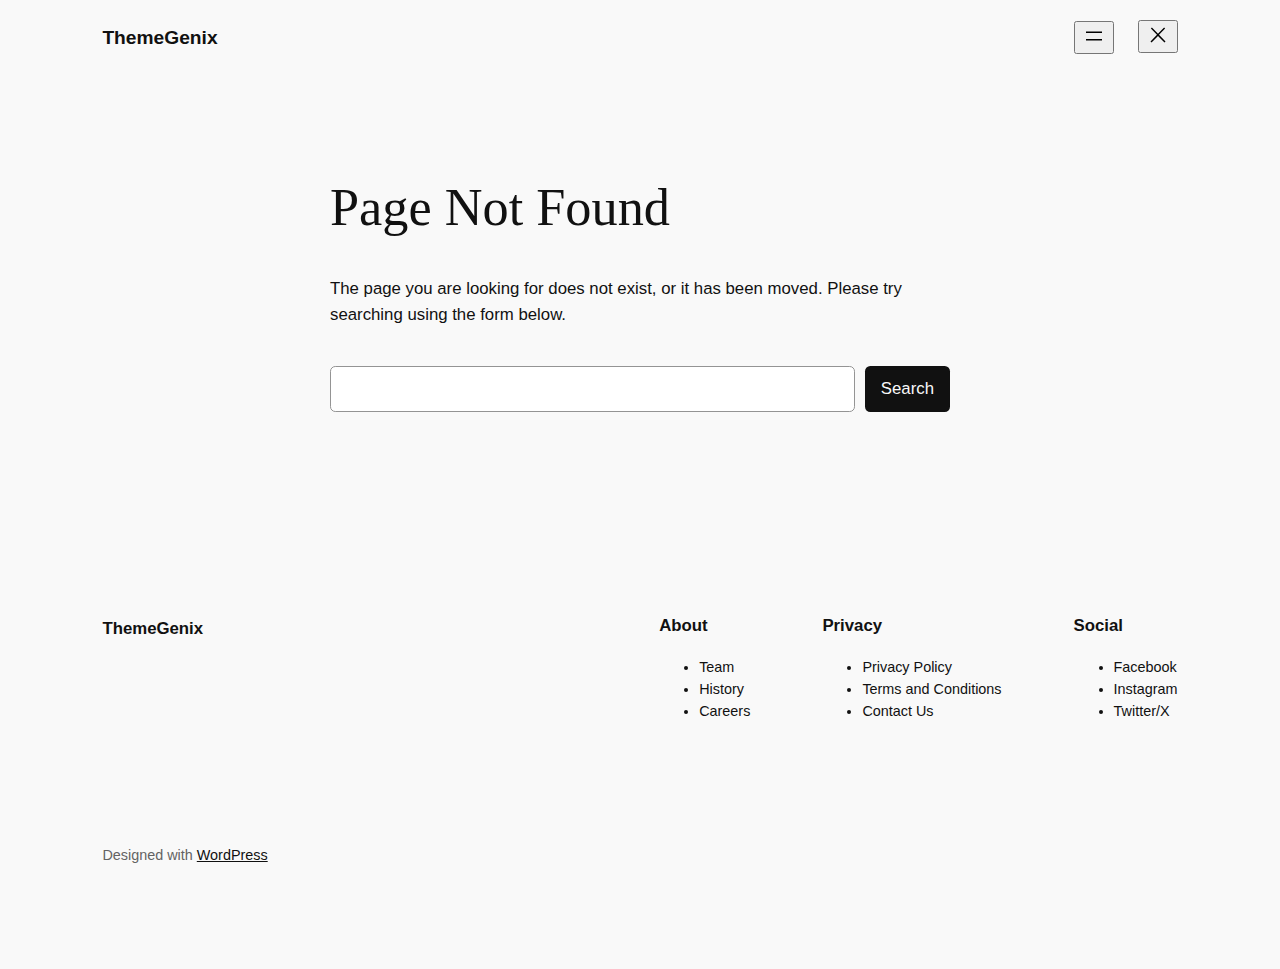
<file: assets/fonts/fa-solid-900d41d.html>
<!DOCTYPE html>
<html lang="en-US">
<head>
	<meta charset="UTF-8" />
	<meta name="viewport" content="width=device-width, initial-scale=1" />
<meta name='robots' content='max-image-preview:large' />
<title>Page not found &#8211; ThemeGenix</title>
<link rel="alternate" type="application/rss+xml" title="ThemeGenix &raquo; Feed" href="https://themegenix.com/index.php/feed/" />
<link rel="alternate" type="application/rss+xml" title="ThemeGenix &raquo; Comments Feed" href="https://themegenix.com/index.php/comments/feed/" />
<script>
window._wpemojiSettings = {"baseUrl":"https:\/\/s.w.org\/images\/core\/emoji\/14.0.0\/72x72\/","ext":".png","svgUrl":"https:\/\/s.w.org\/images\/core\/emoji\/14.0.0\/svg\/","svgExt":".svg","source":{"concatemoji":"https:\/\/themegenix.com\/wp-includes\/js\/wp-emoji-release.min.js?ver=6.4.2"}};
/*! This file is auto-generated */
!function(i,n){var o,s,e;function c(e){try{var t={supportTests:e,timestamp:(new Date).valueOf()};sessionStorage.setItem(o,JSON.stringify(t))}catch(e){}}function p(e,t,n){e.clearRect(0,0,e.canvas.width,e.canvas.height),e.fillText(t,0,0);var t=new Uint32Array(e.getImageData(0,0,e.canvas.width,e.canvas.height).data),r=(e.clearRect(0,0,e.canvas.width,e.canvas.height),e.fillText(n,0,0),new Uint32Array(e.getImageData(0,0,e.canvas.width,e.canvas.height).data));return t.every(function(e,t){return e===r[t]})}function u(e,t,n){switch(t){case"flag":return n(e,"\ud83c\udff3\ufe0f\u200d\u26a7\ufe0f","\ud83c\udff3\ufe0f\u200b\u26a7\ufe0f")?!1:!n(e,"\ud83c\uddfa\ud83c\uddf3","\ud83c\uddfa\u200b\ud83c\uddf3")&&!n(e,"\ud83c\udff4\udb40\udc67\udb40\udc62\udb40\udc65\udb40\udc6e\udb40\udc67\udb40\udc7f","\ud83c\udff4\u200b\udb40\udc67\u200b\udb40\udc62\u200b\udb40\udc65\u200b\udb40\udc6e\u200b\udb40\udc67\u200b\udb40\udc7f");case"emoji":return!n(e,"\ud83e\udef1\ud83c\udffb\u200d\ud83e\udef2\ud83c\udfff","\ud83e\udef1\ud83c\udffb\u200b\ud83e\udef2\ud83c\udfff")}return!1}function f(e,t,n){var r="undefined"!=typeof WorkerGlobalScope&&self instanceof WorkerGlobalScope?new OffscreenCanvas(300,150):i.createElement("canvas"),a=r.getContext("2d",{willReadFrequently:!0}),o=(a.textBaseline="top",a.font="600 32px Arial",{});return e.forEach(function(e){o[e]=t(a,e,n)}),o}function t(e){var t=i.createElement("script");t.src=e,t.defer=!0,i.head.appendChild(t)}"undefined"!=typeof Promise&&(o="wpEmojiSettingsSupports",s=["flag","emoji"],n.supports={everything:!0,everythingExceptFlag:!0},e=new Promise(function(e){i.addEventListener("DOMContentLoaded",e,{once:!0})}),new Promise(function(t){var n=function(){try{var e=JSON.parse(sessionStorage.getItem(o));if("object"==typeof e&&"number"==typeof e.timestamp&&(new Date).valueOf()<e.timestamp+604800&&"object"==typeof e.supportTests)return e.supportTests}catch(e){}return null}();if(!n){if("undefined"!=typeof Worker&&"undefined"!=typeof OffscreenCanvas&&"undefined"!=typeof URL&&URL.createObjectURL&&"undefined"!=typeof Blob)try{var e="postMessage("+f.toString()+"("+[JSON.stringify(s),u.toString(),p.toString()].join(",")+"));",r=new Blob([e],{type:"text/javascript"}),a=new Worker(URL.createObjectURL(r),{name:"wpTestEmojiSupports"});return void(a.onmessage=function(e){c(n=e.data),a.terminate(),t(n)})}catch(e){}c(n=f(s,u,p))}t(n)}).then(function(e){for(var t in e)n.supports[t]=e[t],n.supports.everything=n.supports.everything&&n.supports[t],"flag"!==t&&(n.supports.everythingExceptFlag=n.supports.everythingExceptFlag&&n.supports[t]);n.supports.everythingExceptFlag=n.supports.everythingExceptFlag&&!n.supports.flag,n.DOMReady=!1,n.readyCallback=function(){n.DOMReady=!0}}).then(function(){return e}).then(function(){var e;n.supports.everything||(n.readyCallback(),(e=n.source||{}).concatemoji?t(e.concatemoji):e.wpemoji&&e.twemoji&&(t(e.twemoji),t(e.wpemoji)))}))}((window,document),window._wpemojiSettings);
</script>
<style id='wp-block-site-logo-inline-css'>
.wp-block-site-logo{box-sizing:border-box;line-height:0}.wp-block-site-logo a{display:inline-block;line-height:0}.wp-block-site-logo.is-default-size img{height:auto;width:120px}.wp-block-site-logo img{height:auto;max-width:100%}.wp-block-site-logo a,.wp-block-site-logo img{border-radius:inherit}.wp-block-site-logo.aligncenter{margin-left:auto;margin-right:auto;text-align:center}.wp-block-site-logo.is-style-rounded{border-radius:9999px}
</style>
<style id='wp-block-site-title-inline-css'>
.wp-block-site-title a{color:inherit}
.wp-block-site-title{font-family: var(--wp--preset--font-family--body);font-size: clamp(0.875rem, 0.875rem + ((1vw - 0.2rem) * 0.542), 1.2rem);font-style: normal;font-weight: 600;}
.wp-block-site-title a:where(:not(.wp-element-button)){text-decoration: none;}
.wp-block-site-title a:where(:not(.wp-element-button)):hover{text-decoration: none;}
</style>
<style id='wp-block-group-inline-css'>
.wp-block-group{box-sizing:border-box}
</style>
<style id='wp-block-page-list-inline-css'>
.wp-block-navigation .wp-block-page-list{align-items:var(--navigation-layout-align,initial);background-color:inherit;display:flex;flex-direction:var(--navigation-layout-direction,initial);flex-wrap:var(--navigation-layout-wrap,wrap);justify-content:var(--navigation-layout-justify,initial)}.wp-block-navigation .wp-block-navigation-item{background-color:inherit}
</style>
<link rel='stylesheet' id='wp-block-navigation-css' href='https://themegenix.com/wp-includes/blocks/navigation/style.min.css?ver=6.4.2' media='all' />
<style id='wp-block-navigation-inline-css'>
.wp-block-navigation{font-weight: 500;}
.wp-block-navigation a:where(:not(.wp-element-button)){color: inherit;text-decoration: none;}
.wp-block-navigation a:where(:not(.wp-element-button)):hover{text-decoration: underline;}
</style>
<style id='wp-block-heading-inline-css'>
h1.has-background,h2.has-background,h3.has-background,h4.has-background,h5.has-background,h6.has-background{padding:1.25em 2.375em}h1.has-text-align-left[style*=writing-mode]:where([style*=vertical-lr]),h1.has-text-align-right[style*=writing-mode]:where([style*=vertical-rl]),h2.has-text-align-left[style*=writing-mode]:where([style*=vertical-lr]),h2.has-text-align-right[style*=writing-mode]:where([style*=vertical-rl]),h3.has-text-align-left[style*=writing-mode]:where([style*=vertical-lr]),h3.has-text-align-right[style*=writing-mode]:where([style*=vertical-rl]),h4.has-text-align-left[style*=writing-mode]:where([style*=vertical-lr]),h4.has-text-align-right[style*=writing-mode]:where([style*=vertical-rl]),h5.has-text-align-left[style*=writing-mode]:where([style*=vertical-lr]),h5.has-text-align-right[style*=writing-mode]:where([style*=vertical-rl]),h6.has-text-align-left[style*=writing-mode]:where([style*=vertical-lr]),h6.has-text-align-right[style*=writing-mode]:where([style*=vertical-rl]){rotate:180deg}

				.is-style-asterisk:before {
					content: '';
					width: 1.5rem;
					height: 3rem;
					background: var(--wp--preset--color--contrast-2, currentColor);
					clip-path: path('M11.93.684v8.039l5.633-5.633 1.216 1.23-5.66 5.66h8.04v1.737H13.2l5.701 5.701-1.23 1.23-5.742-5.742V21h-1.737v-8.094l-5.77 5.77-1.23-1.217 5.743-5.742H.842V9.98h8.162l-5.701-5.7 1.23-1.231 5.66 5.66V.684h1.737Z');
					display: block;
				}

				/* Hide the asterisk if the heading has no content, to avoid using empty headings to display the asterisk only, which is an A11Y issue */
				.is-style-asterisk:empty:before {
					content: none;
				}

				.is-style-asterisk:-moz-only-whitespace:before {
					content: none;
				}

				.is-style-asterisk.has-text-align-center:before {
					margin: 0 auto;
				}

				.is-style-asterisk.has-text-align-right:before {
					margin-left: auto;
				}

				.rtl .is-style-asterisk.has-text-align-left:before {
					margin-right: auto;
				}
</style>
<style id='wp-block-paragraph-inline-css'>
.is-small-text{font-size:.875em}.is-regular-text{font-size:1em}.is-large-text{font-size:2.25em}.is-larger-text{font-size:3em}.has-drop-cap:not(:focus):first-letter{float:left;font-size:8.4em;font-style:normal;font-weight:100;line-height:.68;margin:.05em .1em 0 0;text-transform:uppercase}body.rtl .has-drop-cap:not(:focus):first-letter{float:none;margin-left:.1em}p.has-drop-cap.has-background{overflow:hidden}p.has-background{padding:1.25em 2.375em}:where(p.has-text-color:not(.has-link-color)) a{color:inherit}p.has-text-align-left[style*="writing-mode:vertical-lr"],p.has-text-align-right[style*="writing-mode:vertical-rl"]{rotate:180deg}
</style>
<style id='wp-block-search-inline-css'>
.wp-block-search__button{margin-left:10px;word-break:normal}.wp-block-search__button.has-icon{line-height:0}.wp-block-search__button svg{fill:currentColor;min-height:24px;min-width:24px;vertical-align:text-bottom}:where(.wp-block-search__button){border:1px solid #ccc;padding:6px 10px}.wp-block-search__inside-wrapper{display:flex;flex:auto;flex-wrap:nowrap;max-width:100%}.wp-block-search__label{width:100%}.wp-block-search__input{-webkit-appearance:initial;appearance:none;border:1px solid #949494;flex-grow:1;margin-left:0;margin-right:0;min-width:3rem;padding:8px;text-decoration:unset!important}.wp-block-search.wp-block-search__button-only .wp-block-search__button{flex-shrink:0;margin-left:0;max-width:calc(100% - 100px)}:where(.wp-block-search__button-inside .wp-block-search__inside-wrapper){border:1px solid #949494;box-sizing:border-box;padding:4px}:where(.wp-block-search__button-inside .wp-block-search__inside-wrapper) .wp-block-search__input{border:none;border-radius:0;padding:0 4px}:where(.wp-block-search__button-inside .wp-block-search__inside-wrapper) .wp-block-search__input:focus{outline:none}:where(.wp-block-search__button-inside .wp-block-search__inside-wrapper) :where(.wp-block-search__button){padding:4px 8px}.wp-block-search.aligncenter .wp-block-search__inside-wrapper{margin:auto}.wp-block-search__button-behavior-expand .wp-block-search__inside-wrapper{min-width:0!important;transition-property:width}.wp-block-search__button-behavior-expand .wp-block-search__input{flex-basis:100%;transition-duration:.3s}.wp-block-search__button-behavior-expand.wp-block-search__searchfield-hidden,.wp-block-search__button-behavior-expand.wp-block-search__searchfield-hidden .wp-block-search__inside-wrapper{overflow:hidden}.wp-block-search__button-behavior-expand.wp-block-search__searchfield-hidden .wp-block-search__input{border-left-width:0!important;border-right-width:0!important;flex-basis:0;flex-grow:0;margin:0;min-width:0!important;padding-left:0!important;padding-right:0!important;width:0!important}.wp-block[data-align=right] .wp-block-search__button-behavior-expand .wp-block-search__inside-wrapper{float:right}
.wp-block-search .wp-block-search__label, .wp-block-search .wp-block-search__input, .wp-block-search .wp-block-search__button{font-size: var(--wp--preset--font-size--small);}
.wp-block-search .wp-element-button,.wp-block-search  .wp-block-button__link{border-radius: .33rem;}
</style>
<style id='wp-block-site-tagline-inline-css'>
.wp-block-site-tagline{color: var(--wp--preset--color--contrast-2);font-size: var(--wp--preset--font-size--small);}
</style>
<style id='wp-block-navigation-link-inline-css'>
.wp-block-navigation .wp-block-navigation-item__label{overflow-wrap:break-word}.wp-block-navigation .wp-block-navigation-item__description{display:none}

				.is-style-arrow-link .wp-block-navigation-item__label:after {
					content: "\2197";
					padding-inline-start: 0.25rem;
					vertical-align: middle;
					text-decoration: none;
					display: inline-block;
				}
</style>
<style id='wp-block-columns-inline-css'>
.wp-block-columns{align-items:normal!important;box-sizing:border-box;display:flex;flex-wrap:wrap!important}@media (min-width:782px){.wp-block-columns{flex-wrap:nowrap!important}}.wp-block-columns.are-vertically-aligned-top{align-items:flex-start}.wp-block-columns.are-vertically-aligned-center{align-items:center}.wp-block-columns.are-vertically-aligned-bottom{align-items:flex-end}@media (max-width:781px){.wp-block-columns:not(.is-not-stacked-on-mobile)>.wp-block-column{flex-basis:100%!important}}@media (min-width:782px){.wp-block-columns:not(.is-not-stacked-on-mobile)>.wp-block-column{flex-basis:0;flex-grow:1}.wp-block-columns:not(.is-not-stacked-on-mobile)>.wp-block-column[style*=flex-basis]{flex-grow:0}}.wp-block-columns.is-not-stacked-on-mobile{flex-wrap:nowrap!important}.wp-block-columns.is-not-stacked-on-mobile>.wp-block-column{flex-basis:0;flex-grow:1}.wp-block-columns.is-not-stacked-on-mobile>.wp-block-column[style*=flex-basis]{flex-grow:0}:where(.wp-block-columns){margin-bottom:1.75em}:where(.wp-block-columns.has-background){padding:1.25em 2.375em}.wp-block-column{flex-grow:1;min-width:0;overflow-wrap:break-word;word-break:break-word}.wp-block-column.is-vertically-aligned-top{align-self:flex-start}.wp-block-column.is-vertically-aligned-center{align-self:center}.wp-block-column.is-vertically-aligned-bottom{align-self:flex-end}.wp-block-column.is-vertically-aligned-stretch{align-self:stretch}.wp-block-column.is-vertically-aligned-bottom,.wp-block-column.is-vertically-aligned-center,.wp-block-column.is-vertically-aligned-top{width:100%}
</style>
<style id='wp-emoji-styles-inline-css'>

	img.wp-smiley, img.emoji {
		display: inline !important;
		border: none !important;
		box-shadow: none !important;
		height: 1em !important;
		width: 1em !important;
		margin: 0 0.07em !important;
		vertical-align: -0.1em !important;
		background: none !important;
		padding: 0 !important;
	}
</style>
<style id='wp-block-library-inline-css'>
:root{--wp-admin-theme-color:#007cba;--wp-admin-theme-color--rgb:0,124,186;--wp-admin-theme-color-darker-10:#006ba1;--wp-admin-theme-color-darker-10--rgb:0,107,161;--wp-admin-theme-color-darker-20:#005a87;--wp-admin-theme-color-darker-20--rgb:0,90,135;--wp-admin-border-width-focus:2px;--wp-block-synced-color:#7a00df;--wp-block-synced-color--rgb:122,0,223}@media (min-resolution:192dpi){:root{--wp-admin-border-width-focus:1.5px}}.wp-element-button{cursor:pointer}:root{--wp--preset--font-size--normal:16px;--wp--preset--font-size--huge:42px}:root .has-very-light-gray-background-color{background-color:#eee}:root .has-very-dark-gray-background-color{background-color:#313131}:root .has-very-light-gray-color{color:#eee}:root .has-very-dark-gray-color{color:#313131}:root .has-vivid-green-cyan-to-vivid-cyan-blue-gradient-background{background:linear-gradient(135deg,#00d084,#0693e3)}:root .has-purple-crush-gradient-background{background:linear-gradient(135deg,#34e2e4,#4721fb 50%,#ab1dfe)}:root .has-hazy-dawn-gradient-background{background:linear-gradient(135deg,#faaca8,#dad0ec)}:root .has-subdued-olive-gradient-background{background:linear-gradient(135deg,#fafae1,#67a671)}:root .has-atomic-cream-gradient-background{background:linear-gradient(135deg,#fdd79a,#004a59)}:root .has-nightshade-gradient-background{background:linear-gradient(135deg,#330968,#31cdcf)}:root .has-midnight-gradient-background{background:linear-gradient(135deg,#020381,#2874fc)}.has-regular-font-size{font-size:1em}.has-larger-font-size{font-size:2.625em}.has-normal-font-size{font-size:var(--wp--preset--font-size--normal)}.has-huge-font-size{font-size:var(--wp--preset--font-size--huge)}.has-text-align-center{text-align:center}.has-text-align-left{text-align:left}.has-text-align-right{text-align:right}#end-resizable-editor-section{display:none}.aligncenter{clear:both}.items-justified-left{justify-content:flex-start}.items-justified-center{justify-content:center}.items-justified-right{justify-content:flex-end}.items-justified-space-between{justify-content:space-between}.screen-reader-text{clip:rect(1px,1px,1px,1px);word-wrap:normal!important;border:0;-webkit-clip-path:inset(50%);clip-path:inset(50%);height:1px;margin:-1px;overflow:hidden;padding:0;position:absolute;width:1px}.screen-reader-text:focus{clip:auto!important;background-color:#ddd;-webkit-clip-path:none;clip-path:none;color:#444;display:block;font-size:1em;height:auto;left:5px;line-height:normal;padding:15px 23px 14px;text-decoration:none;top:5px;width:auto;z-index:100000}html :where(.has-border-color){border-style:solid}html :where([style*=border-top-color]){border-top-style:solid}html :where([style*=border-right-color]){border-right-style:solid}html :where([style*=border-bottom-color]){border-bottom-style:solid}html :where([style*=border-left-color]){border-left-style:solid}html :where([style*=border-width]){border-style:solid}html :where([style*=border-top-width]){border-top-style:solid}html :where([style*=border-right-width]){border-right-style:solid}html :where([style*=border-bottom-width]){border-bottom-style:solid}html :where([style*=border-left-width]){border-left-style:solid}html :where(img[class*=wp-image-]){height:auto;max-width:100%}:where(figure){margin:0 0 1em}html :where(.is-position-sticky){--wp-admin--admin-bar--position-offset:var(--wp-admin--admin-bar--height,0px)}@media screen and (max-width:600px){html :where(.is-position-sticky){--wp-admin--admin-bar--position-offset:0px}}
</style>
<style id='global-styles-inline-css'>
body{--wp--preset--color--black: #000000;--wp--preset--color--cyan-bluish-gray: #abb8c3;--wp--preset--color--white: #ffffff;--wp--preset--color--pale-pink: #f78da7;--wp--preset--color--vivid-red: #cf2e2e;--wp--preset--color--luminous-vivid-orange: #ff6900;--wp--preset--color--luminous-vivid-amber: #fcb900;--wp--preset--color--light-green-cyan: #7bdcb5;--wp--preset--color--vivid-green-cyan: #00d084;--wp--preset--color--pale-cyan-blue: #8ed1fc;--wp--preset--color--vivid-cyan-blue: #0693e3;--wp--preset--color--vivid-purple: #9b51e0;--wp--preset--color--base: #f9f9f9;--wp--preset--color--base-2: #ffffff;--wp--preset--color--contrast: #111111;--wp--preset--color--contrast-2: #636363;--wp--preset--color--contrast-3: #A4A4A4;--wp--preset--color--accent: #cfcabe;--wp--preset--color--accent-2: #c2a990;--wp--preset--color--accent-3: #d8613c;--wp--preset--color--accent-4: #b1c5a4;--wp--preset--color--accent-5: #b5bdbc;--wp--preset--gradient--vivid-cyan-blue-to-vivid-purple: linear-gradient(135deg,rgba(6,147,227,1) 0%,rgb(155,81,224) 100%);--wp--preset--gradient--light-green-cyan-to-vivid-green-cyan: linear-gradient(135deg,rgb(122,220,180) 0%,rgb(0,208,130) 100%);--wp--preset--gradient--luminous-vivid-amber-to-luminous-vivid-orange: linear-gradient(135deg,rgba(252,185,0,1) 0%,rgba(255,105,0,1) 100%);--wp--preset--gradient--luminous-vivid-orange-to-vivid-red: linear-gradient(135deg,rgba(255,105,0,1) 0%,rgb(207,46,46) 100%);--wp--preset--gradient--very-light-gray-to-cyan-bluish-gray: linear-gradient(135deg,rgb(238,238,238) 0%,rgb(169,184,195) 100%);--wp--preset--gradient--cool-to-warm-spectrum: linear-gradient(135deg,rgb(74,234,220) 0%,rgb(151,120,209) 20%,rgb(207,42,186) 40%,rgb(238,44,130) 60%,rgb(251,105,98) 80%,rgb(254,248,76) 100%);--wp--preset--gradient--blush-light-purple: linear-gradient(135deg,rgb(255,206,236) 0%,rgb(152,150,240) 100%);--wp--preset--gradient--blush-bordeaux: linear-gradient(135deg,rgb(254,205,165) 0%,rgb(254,45,45) 50%,rgb(107,0,62) 100%);--wp--preset--gradient--luminous-dusk: linear-gradient(135deg,rgb(255,203,112) 0%,rgb(199,81,192) 50%,rgb(65,88,208) 100%);--wp--preset--gradient--pale-ocean: linear-gradient(135deg,rgb(255,245,203) 0%,rgb(182,227,212) 50%,rgb(51,167,181) 100%);--wp--preset--gradient--electric-grass: linear-gradient(135deg,rgb(202,248,128) 0%,rgb(113,206,126) 100%);--wp--preset--gradient--midnight: linear-gradient(135deg,rgb(2,3,129) 0%,rgb(40,116,252) 100%);--wp--preset--gradient--gradient-1: linear-gradient(to bottom, #cfcabe 0%, #F9F9F9 100%);--wp--preset--gradient--gradient-2: linear-gradient(to bottom, #C2A990 0%, #F9F9F9 100%);--wp--preset--gradient--gradient-3: linear-gradient(to bottom, #D8613C 0%, #F9F9F9 100%);--wp--preset--gradient--gradient-4: linear-gradient(to bottom, #B1C5A4 0%, #F9F9F9 100%);--wp--preset--gradient--gradient-5: linear-gradient(to bottom, #B5BDBC 0%, #F9F9F9 100%);--wp--preset--gradient--gradient-6: linear-gradient(to bottom, #A4A4A4 0%, #F9F9F9 100%);--wp--preset--gradient--gradient-7: linear-gradient(to bottom, #cfcabe 50%, #F9F9F9 50%);--wp--preset--gradient--gradient-8: linear-gradient(to bottom, #C2A990 50%, #F9F9F9 50%);--wp--preset--gradient--gradient-9: linear-gradient(to bottom, #D8613C 50%, #F9F9F9 50%);--wp--preset--gradient--gradient-10: linear-gradient(to bottom, #B1C5A4 50%, #F9F9F9 50%);--wp--preset--gradient--gradient-11: linear-gradient(to bottom, #B5BDBC 50%, #F9F9F9 50%);--wp--preset--gradient--gradient-12: linear-gradient(to bottom, #A4A4A4 50%, #F9F9F9 50%);--wp--preset--font-size--small: 0.9rem;--wp--preset--font-size--medium: 1.05rem;--wp--preset--font-size--large: clamp(1.39rem, 1.39rem + ((1vw - 0.2rem) * 0.767), 1.85rem);--wp--preset--font-size--x-large: clamp(1.85rem, 1.85rem + ((1vw - 0.2rem) * 1.083), 2.5rem);--wp--preset--font-size--xx-large: clamp(2.5rem, 2.5rem + ((1vw - 0.2rem) * 1.283), 3.27rem);--wp--preset--font-family--body: "Inter", sans-serif;--wp--preset--font-family--heading: Cardo;--wp--preset--font-family--system-sans-serif: -apple-system, BlinkMacSystemFont, avenir next, avenir, segoe ui, helvetica neue, helvetica, Cantarell, Ubuntu, roboto, noto, arial, sans-serif;--wp--preset--font-family--system-serif: Iowan Old Style, Apple Garamond, Baskerville, Times New Roman, Droid Serif, Times, Source Serif Pro, serif, Apple Color Emoji, Segoe UI Emoji, Segoe UI Symbol;--wp--preset--spacing--10: 1rem;--wp--preset--spacing--20: min(1.5rem, 2vw);--wp--preset--spacing--30: min(2.5rem, 3vw);--wp--preset--spacing--40: min(4rem, 5vw);--wp--preset--spacing--50: min(6.5rem, 8vw);--wp--preset--spacing--60: min(10.5rem, 13vw);--wp--preset--shadow--natural: 6px 6px 9px rgba(0, 0, 0, 0.2);--wp--preset--shadow--deep: 12px 12px 50px rgba(0, 0, 0, 0.4);--wp--preset--shadow--sharp: 6px 6px 0px rgba(0, 0, 0, 0.2);--wp--preset--shadow--outlined: 6px 6px 0px -3px rgba(255, 255, 255, 1), 6px 6px rgba(0, 0, 0, 1);--wp--preset--shadow--crisp: 6px 6px 0px rgba(0, 0, 0, 1);}body { margin: 0;--wp--style--global--content-size: 620px;--wp--style--global--wide-size: 1280px; }.wp-site-blocks { padding-top: var(--wp--style--root--padding-top); padding-bottom: var(--wp--style--root--padding-bottom); }.has-global-padding { padding-right: var(--wp--style--root--padding-right); padding-left: var(--wp--style--root--padding-left); }.has-global-padding :where(.has-global-padding:not(.wp-block-block)) { padding-right: 0; padding-left: 0; }.has-global-padding > .alignfull { margin-right: calc(var(--wp--style--root--padding-right) * -1); margin-left: calc(var(--wp--style--root--padding-left) * -1); }.has-global-padding :where(.has-global-padding:not(.wp-block-block)) > .alignfull { margin-right: 0; margin-left: 0; }.has-global-padding > .alignfull:where(:not(.has-global-padding):not(.is-layout-flex):not(.is-layout-grid)) > :where([class*="wp-block-"]:not(.alignfull):not([class*="__"]),p,h1,h2,h3,h4,h5,h6,ul,ol) { padding-right: var(--wp--style--root--padding-right); padding-left: var(--wp--style--root--padding-left); }.has-global-padding :where(.has-global-padding) > .alignfull:where(:not(.has-global-padding)) > :where([class*="wp-block-"]:not(.alignfull):not([class*="__"]),p,h1,h2,h3,h4,h5,h6,ul,ol) { padding-right: 0; padding-left: 0; }.wp-site-blocks > .alignleft { float: left; margin-right: 2em; }.wp-site-blocks > .alignright { float: right; margin-left: 2em; }.wp-site-blocks > .aligncenter { justify-content: center; margin-left: auto; margin-right: auto; }:where(.wp-site-blocks) > * { margin-block-start: 1.2rem; margin-block-end: 0; }:where(.wp-site-blocks) > :first-child:first-child { margin-block-start: 0; }:where(.wp-site-blocks) > :last-child:last-child { margin-block-end: 0; }body { --wp--style--block-gap: 1.2rem; }:where(body .is-layout-flow)  > :first-child:first-child{margin-block-start: 0;}:where(body .is-layout-flow)  > :last-child:last-child{margin-block-end: 0;}:where(body .is-layout-flow)  > *{margin-block-start: 1.2rem;margin-block-end: 0;}:where(body .is-layout-constrained)  > :first-child:first-child{margin-block-start: 0;}:where(body .is-layout-constrained)  > :last-child:last-child{margin-block-end: 0;}:where(body .is-layout-constrained)  > *{margin-block-start: 1.2rem;margin-block-end: 0;}:where(body .is-layout-flex) {gap: 1.2rem;}:where(body .is-layout-grid) {gap: 1.2rem;}body .is-layout-flow > .alignleft{float: left;margin-inline-start: 0;margin-inline-end: 2em;}body .is-layout-flow > .alignright{float: right;margin-inline-start: 2em;margin-inline-end: 0;}body .is-layout-flow > .aligncenter{margin-left: auto !important;margin-right: auto !important;}body .is-layout-constrained > .alignleft{float: left;margin-inline-start: 0;margin-inline-end: 2em;}body .is-layout-constrained > .alignright{float: right;margin-inline-start: 2em;margin-inline-end: 0;}body .is-layout-constrained > .aligncenter{margin-left: auto !important;margin-right: auto !important;}body .is-layout-constrained > :where(:not(.alignleft):not(.alignright):not(.alignfull)){max-width: var(--wp--style--global--content-size);margin-left: auto !important;margin-right: auto !important;}body .is-layout-constrained > .alignwide{max-width: var(--wp--style--global--wide-size);}body .is-layout-flex{display: flex;}body .is-layout-flex{flex-wrap: wrap;align-items: center;}body .is-layout-flex > *{margin: 0;}body .is-layout-grid{display: grid;}body .is-layout-grid > *{margin: 0;}body{background-color: var(--wp--preset--color--base);color: var(--wp--preset--color--contrast);font-family: var(--wp--preset--font-family--body);font-size: var(--wp--preset--font-size--medium);font-style: normal;font-weight: 400;line-height: 1.55;--wp--style--root--padding-top: 0px;--wp--style--root--padding-right: var(--wp--preset--spacing--50);--wp--style--root--padding-bottom: 0px;--wp--style--root--padding-left: var(--wp--preset--spacing--50);}a:where(:not(.wp-element-button)){color: var(--wp--preset--color--contrast);text-decoration: underline;}a:where(:not(.wp-element-button)):hover{text-decoration: none;}h1, h2, h3, h4, h5, h6{color: var(--wp--preset--color--contrast);font-family: var(--wp--preset--font-family--heading);font-weight: 400;line-height: 1.2;}h1{font-size: var(--wp--preset--font-size--xx-large);line-height: 1.15;}h2{font-size: var(--wp--preset--font-size--x-large);}h3{font-size: var(--wp--preset--font-size--large);}h4{font-size: clamp(1.1rem, 1.1rem + ((1vw - 0.2rem) * 0.767), 1.5rem);}h5{font-size: var(--wp--preset--font-size--medium);}h6{font-size: var(--wp--preset--font-size--small);}.wp-element-button, .wp-block-button__link{background-color: var(--wp--preset--color--contrast);border-radius: .33rem;border-color: var(--wp--preset--color--contrast);border-width: 0;color: var(--wp--preset--color--base);font-family: inherit;font-size: var(--wp--preset--font-size--small);font-style: normal;font-weight: 500;line-height: inherit;padding-top: 0.6rem;padding-right: 1rem;padding-bottom: 0.6rem;padding-left: 1rem;text-decoration: none;}.wp-element-button:hover, .wp-block-button__link:hover{background-color: var(--wp--preset--color--contrast-2);border-color: var(--wp--preset--color--contrast-2);color: var(--wp--preset--color--base);}.wp-element-button:focus, .wp-block-button__link:focus{background-color: var(--wp--preset--color--contrast-2);border-color: var(--wp--preset--color--contrast-2);color: var(--wp--preset--color--base);outline-color: var(--wp--preset--color--contrast);outline-offset: 2px;outline-style: dotted;outline-width: 1px;}.wp-element-button:active, .wp-block-button__link:active{background-color: var(--wp--preset--color--contrast);color: var(--wp--preset--color--base);}.wp-element-caption, .wp-block-audio figcaption, .wp-block-embed figcaption, .wp-block-gallery figcaption, .wp-block-image figcaption, .wp-block-table figcaption, .wp-block-video figcaption{color: var(--wp--preset--color--contrast-2);font-family: var(--wp--preset--font-family--body);font-size: 0.8rem;}.has-black-color{color: var(--wp--preset--color--black) !important;}.has-cyan-bluish-gray-color{color: var(--wp--preset--color--cyan-bluish-gray) !important;}.has-white-color{color: var(--wp--preset--color--white) !important;}.has-pale-pink-color{color: var(--wp--preset--color--pale-pink) !important;}.has-vivid-red-color{color: var(--wp--preset--color--vivid-red) !important;}.has-luminous-vivid-orange-color{color: var(--wp--preset--color--luminous-vivid-orange) !important;}.has-luminous-vivid-amber-color{color: var(--wp--preset--color--luminous-vivid-amber) !important;}.has-light-green-cyan-color{color: var(--wp--preset--color--light-green-cyan) !important;}.has-vivid-green-cyan-color{color: var(--wp--preset--color--vivid-green-cyan) !important;}.has-pale-cyan-blue-color{color: var(--wp--preset--color--pale-cyan-blue) !important;}.has-vivid-cyan-blue-color{color: var(--wp--preset--color--vivid-cyan-blue) !important;}.has-vivid-purple-color{color: var(--wp--preset--color--vivid-purple) !important;}.has-base-color{color: var(--wp--preset--color--base) !important;}.has-base-2-color{color: var(--wp--preset--color--base-2) !important;}.has-contrast-color{color: var(--wp--preset--color--contrast) !important;}.has-contrast-2-color{color: var(--wp--preset--color--contrast-2) !important;}.has-contrast-3-color{color: var(--wp--preset--color--contrast-3) !important;}.has-accent-color{color: var(--wp--preset--color--accent) !important;}.has-accent-2-color{color: var(--wp--preset--color--accent-2) !important;}.has-accent-3-color{color: var(--wp--preset--color--accent-3) !important;}.has-accent-4-color{color: var(--wp--preset--color--accent-4) !important;}.has-accent-5-color{color: var(--wp--preset--color--accent-5) !important;}.has-black-background-color{background-color: var(--wp--preset--color--black) !important;}.has-cyan-bluish-gray-background-color{background-color: var(--wp--preset--color--cyan-bluish-gray) !important;}.has-white-background-color{background-color: var(--wp--preset--color--white) !important;}.has-pale-pink-background-color{background-color: var(--wp--preset--color--pale-pink) !important;}.has-vivid-red-background-color{background-color: var(--wp--preset--color--vivid-red) !important;}.has-luminous-vivid-orange-background-color{background-color: var(--wp--preset--color--luminous-vivid-orange) !important;}.has-luminous-vivid-amber-background-color{background-color: var(--wp--preset--color--luminous-vivid-amber) !important;}.has-light-green-cyan-background-color{background-color: var(--wp--preset--color--light-green-cyan) !important;}.has-vivid-green-cyan-background-color{background-color: var(--wp--preset--color--vivid-green-cyan) !important;}.has-pale-cyan-blue-background-color{background-color: var(--wp--preset--color--pale-cyan-blue) !important;}.has-vivid-cyan-blue-background-color{background-color: var(--wp--preset--color--vivid-cyan-blue) !important;}.has-vivid-purple-background-color{background-color: var(--wp--preset--color--vivid-purple) !important;}.has-base-background-color{background-color: var(--wp--preset--color--base) !important;}.has-base-2-background-color{background-color: var(--wp--preset--color--base-2) !important;}.has-contrast-background-color{background-color: var(--wp--preset--color--contrast) !important;}.has-contrast-2-background-color{background-color: var(--wp--preset--color--contrast-2) !important;}.has-contrast-3-background-color{background-color: var(--wp--preset--color--contrast-3) !important;}.has-accent-background-color{background-color: var(--wp--preset--color--accent) !important;}.has-accent-2-background-color{background-color: var(--wp--preset--color--accent-2) !important;}.has-accent-3-background-color{background-color: var(--wp--preset--color--accent-3) !important;}.has-accent-4-background-color{background-color: var(--wp--preset--color--accent-4) !important;}.has-accent-5-background-color{background-color: var(--wp--preset--color--accent-5) !important;}.has-black-border-color{border-color: var(--wp--preset--color--black) !important;}.has-cyan-bluish-gray-border-color{border-color: var(--wp--preset--color--cyan-bluish-gray) !important;}.has-white-border-color{border-color: var(--wp--preset--color--white) !important;}.has-pale-pink-border-color{border-color: var(--wp--preset--color--pale-pink) !important;}.has-vivid-red-border-color{border-color: var(--wp--preset--color--vivid-red) !important;}.has-luminous-vivid-orange-border-color{border-color: var(--wp--preset--color--luminous-vivid-orange) !important;}.has-luminous-vivid-amber-border-color{border-color: var(--wp--preset--color--luminous-vivid-amber) !important;}.has-light-green-cyan-border-color{border-color: var(--wp--preset--color--light-green-cyan) !important;}.has-vivid-green-cyan-border-color{border-color: var(--wp--preset--color--vivid-green-cyan) !important;}.has-pale-cyan-blue-border-color{border-color: var(--wp--preset--color--pale-cyan-blue) !important;}.has-vivid-cyan-blue-border-color{border-color: var(--wp--preset--color--vivid-cyan-blue) !important;}.has-vivid-purple-border-color{border-color: var(--wp--preset--color--vivid-purple) !important;}.has-base-border-color{border-color: var(--wp--preset--color--base) !important;}.has-base-2-border-color{border-color: var(--wp--preset--color--base-2) !important;}.has-contrast-border-color{border-color: var(--wp--preset--color--contrast) !important;}.has-contrast-2-border-color{border-color: var(--wp--preset--color--contrast-2) !important;}.has-contrast-3-border-color{border-color: var(--wp--preset--color--contrast-3) !important;}.has-accent-border-color{border-color: var(--wp--preset--color--accent) !important;}.has-accent-2-border-color{border-color: var(--wp--preset--color--accent-2) !important;}.has-accent-3-border-color{border-color: var(--wp--preset--color--accent-3) !important;}.has-accent-4-border-color{border-color: var(--wp--preset--color--accent-4) !important;}.has-accent-5-border-color{border-color: var(--wp--preset--color--accent-5) !important;}.has-vivid-cyan-blue-to-vivid-purple-gradient-background{background: var(--wp--preset--gradient--vivid-cyan-blue-to-vivid-purple) !important;}.has-light-green-cyan-to-vivid-green-cyan-gradient-background{background: var(--wp--preset--gradient--light-green-cyan-to-vivid-green-cyan) !important;}.has-luminous-vivid-amber-to-luminous-vivid-orange-gradient-background{background: var(--wp--preset--gradient--luminous-vivid-amber-to-luminous-vivid-orange) !important;}.has-luminous-vivid-orange-to-vivid-red-gradient-background{background: var(--wp--preset--gradient--luminous-vivid-orange-to-vivid-red) !important;}.has-very-light-gray-to-cyan-bluish-gray-gradient-background{background: var(--wp--preset--gradient--very-light-gray-to-cyan-bluish-gray) !important;}.has-cool-to-warm-spectrum-gradient-background{background: var(--wp--preset--gradient--cool-to-warm-spectrum) !important;}.has-blush-light-purple-gradient-background{background: var(--wp--preset--gradient--blush-light-purple) !important;}.has-blush-bordeaux-gradient-background{background: var(--wp--preset--gradient--blush-bordeaux) !important;}.has-luminous-dusk-gradient-background{background: var(--wp--preset--gradient--luminous-dusk) !important;}.has-pale-ocean-gradient-background{background: var(--wp--preset--gradient--pale-ocean) !important;}.has-electric-grass-gradient-background{background: var(--wp--preset--gradient--electric-grass) !important;}.has-midnight-gradient-background{background: var(--wp--preset--gradient--midnight) !important;}.has-gradient-1-gradient-background{background: var(--wp--preset--gradient--gradient-1) !important;}.has-gradient-2-gradient-background{background: var(--wp--preset--gradient--gradient-2) !important;}.has-gradient-3-gradient-background{background: var(--wp--preset--gradient--gradient-3) !important;}.has-gradient-4-gradient-background{background: var(--wp--preset--gradient--gradient-4) !important;}.has-gradient-5-gradient-background{background: var(--wp--preset--gradient--gradient-5) !important;}.has-gradient-6-gradient-background{background: var(--wp--preset--gradient--gradient-6) !important;}.has-gradient-7-gradient-background{background: var(--wp--preset--gradient--gradient-7) !important;}.has-gradient-8-gradient-background{background: var(--wp--preset--gradient--gradient-8) !important;}.has-gradient-9-gradient-background{background: var(--wp--preset--gradient--gradient-9) !important;}.has-gradient-10-gradient-background{background: var(--wp--preset--gradient--gradient-10) !important;}.has-gradient-11-gradient-background{background: var(--wp--preset--gradient--gradient-11) !important;}.has-gradient-12-gradient-background{background: var(--wp--preset--gradient--gradient-12) !important;}.has-small-font-size{font-size: var(--wp--preset--font-size--small) !important;}.has-medium-font-size{font-size: var(--wp--preset--font-size--medium) !important;}.has-large-font-size{font-size: var(--wp--preset--font-size--large) !important;}.has-x-large-font-size{font-size: var(--wp--preset--font-size--x-large) !important;}.has-xx-large-font-size{font-size: var(--wp--preset--font-size--xx-large) !important;}.has-body-font-family{font-family: var(--wp--preset--font-family--body) !important;}.has-heading-font-family{font-family: var(--wp--preset--font-family--heading) !important;}.has-system-sans-serif-font-family{font-family: var(--wp--preset--font-family--system-sans-serif) !important;}.has-system-serif-font-family{font-family: var(--wp--preset--font-family--system-serif) !important;}
.wp-block-calendar.wp-block-calendar table:where(:not(.has-text-color)) th{background-color:var(--wp--preset--color--contrast-2);color:var(--wp--preset--color--base);border-color:var(--wp--preset--color--contrast-2)}.wp-block-calendar table:where(:not(.has-text-color)) td{border-color:var(--wp--preset--color--contrast-2)}.wp-block-categories{}.wp-block-categories{list-style-type:none;}.wp-block-categories li{margin-bottom: 0.5rem;}.wp-block-post-comments-form{}.wp-block-post-comments-form textarea, .wp-block-post-comments-form input{border-radius:.33rem}.wp-block-loginout{}.wp-block-loginout input{border-radius:.33rem;padding:calc(0.667em + 2px);border:1px solid #949494;}.wp-block-post-terms{}.wp-block-post-terms .wp-block-post-terms__prefix{color: var(--wp--preset--color--contrast-2);}.wp-block-query-title{}.wp-block-query-title span{font-style: italic;}.wp-block-quote{}.wp-block-quote :where(p){margin-block-start:0;margin-block-end:calc(var(--wp--preset--spacing--10) + 0.5rem);}.wp-block-quote :where(:last-child){margin-block-end:0;}.wp-block-quote.has-text-align-right.is-style-plain, .rtl .is-style-plain.wp-block-quote:not(.has-text-align-center):not(.has-text-align-left){border-width: 0 2px 0 0;padding-left:calc(var(--wp--preset--spacing--20) + 0.5rem);padding-right:calc(var(--wp--preset--spacing--20) + 0.5rem);}.wp-block-quote.has-text-align-left.is-style-plain, body:not(.rtl) .is-style-plain.wp-block-quote:not(.has-text-align-center):not(.has-text-align-right){border-width: 0 0 0 2px;padding-left:calc(var(--wp--preset--spacing--20) + 0.5rem);padding-right:calc(var(--wp--preset--spacing--20) + 0.5rem)}.wp-block-search{}.wp-block-search .wp-block-search__input{border-radius:.33rem}.wp-block-separator{}.wp-block-separator:not(.is-style-wide):not(.is-style-dots):not(.alignwide):not(.alignfull){width: var(--wp--preset--spacing--60)}
</style>
<style id='core-block-supports-inline-css'>
.wp-container-core-group-layout-1.wp-container-core-group-layout-1 > *{margin-block-start:0;margin-block-end:0;}.wp-container-core-group-layout-1.wp-container-core-group-layout-1.wp-container-core-group-layout-1.wp-container-core-group-layout-1 > * + *{margin-block-start:0px;margin-block-end:0;}.wp-container-core-group-layout-2.wp-container-core-group-layout-2{gap:var(--wp--preset--spacing--20);}.wp-container-core-navigation-layout-1.wp-container-core-navigation-layout-1{gap:var(--wp--preset--spacing--20);justify-content:flex-end;}.wp-container-core-group-layout-3.wp-container-core-group-layout-3{justify-content:space-between;}.wp-container-core-group-layout-5.wp-container-core-group-layout-5 > *{margin-block-start:0;margin-block-end:0;}.wp-container-core-group-layout-5.wp-container-core-group-layout-5.wp-container-core-group-layout-5.wp-container-core-group-layout-5 > * + *{margin-block-start:var(--wp--preset--spacing--30);margin-block-end:0;}.wp-container-core-group-layout-6.wp-container-core-group-layout-6{flex-direction:column;align-items:flex-start;}.wp-container-core-navigation-layout-2.wp-container-core-navigation-layout-2{gap:var(--wp--preset--spacing--10);flex-direction:column;align-items:flex-start;}.wp-container-core-group-layout-7.wp-container-core-group-layout-7{gap:var(--wp--preset--spacing--10);flex-direction:column;align-items:flex-start;}.wp-container-core-group-layout-8.wp-container-core-group-layout-8{flex-direction:column;align-items:stretch;}.wp-container-core-navigation-layout-3.wp-container-core-navigation-layout-3{gap:var(--wp--preset--spacing--10);flex-direction:column;align-items:flex-start;}.wp-container-core-group-layout-9.wp-container-core-group-layout-9{gap:var(--wp--preset--spacing--10);flex-direction:column;align-items:flex-start;}.wp-container-core-group-layout-10.wp-container-core-group-layout-10{flex-direction:column;align-items:stretch;}.wp-container-core-navigation-layout-4.wp-container-core-navigation-layout-4{gap:var(--wp--preset--spacing--10);flex-direction:column;align-items:flex-start;}.wp-container-core-group-layout-11.wp-container-core-group-layout-11{gap:var(--wp--preset--spacing--10);flex-direction:column;align-items:flex-start;}.wp-container-core-group-layout-12.wp-container-core-group-layout-12{flex-direction:column;align-items:stretch;}.wp-container-core-group-layout-13.wp-container-core-group-layout-13{justify-content:space-between;align-items:flex-start;}.wp-container-core-columns-layout-1.wp-container-core-columns-layout-1{flex-wrap:nowrap;}.wp-elements-69a005592d8de9c85f5c3744bd9a4e03 a{color:var(--wp--preset--color--contrast);}
</style>
<style id='wp-block-template-skip-link-inline-css'>

		.skip-link.screen-reader-text {
			border: 0;
			clip: rect(1px,1px,1px,1px);
			clip-path: inset(50%);
			height: 1px;
			margin: -1px;
			overflow: hidden;
			padding: 0;
			position: absolute !important;
			width: 1px;
			word-wrap: normal !important;
		}

		.skip-link.screen-reader-text:focus {
			background-color: #eee;
			clip: auto !important;
			clip-path: none;
			color: #444;
			display: block;
			font-size: 1em;
			height: auto;
			left: 5px;
			line-height: normal;
			padding: 15px 23px 14px;
			text-decoration: none;
			top: 5px;
			width: auto;
			z-index: 100000;
		}
</style>
<script src="https://themegenix.com/wp-includes/js/dist/interactivity.min.js?ver=6.4.2" id="wp-interactivity-js" defer data-wp-strategy="defer"></script>
<script src="https://themegenix.com/wp-includes/blocks/navigation/view.min.js?ver=e3d6f3216904b5b42831" id="wp-block-navigation-view-js" defer data-wp-strategy="defer"></script>
<link rel="https://api.w.org/" href="https://themegenix.com/index.php/wp-json/" /><link rel="EditURI" type="application/rsd+xml" title="RSD" href="https://themegenix.com/xmlrpc.php?rsd" />
<meta name="generator" content="WordPress 6.4.2" />
<style id='wp-fonts-local'>
@font-face{font-family:Inter;font-style:normal;font-weight:300 900;font-display:fallback;src:url('https://themegenix.com/wp-content/themes/twentytwentyfour/assets/fonts/inter/Inter-VariableFont_slnt,wght.woff2') format('woff2');font-stretch:normal;}
@font-face{font-family:Cardo;font-style:normal;font-weight:400;font-display:fallback;src:url('https://themegenix.com/wp-content/themes/twentytwentyfour/assets/fonts/cardo/cardo_normal_400.woff2') format('woff2');}
@font-face{font-family:Cardo;font-style:italic;font-weight:400;font-display:fallback;src:url('https://themegenix.com/wp-content/themes/twentytwentyfour/assets/fonts/cardo/cardo_italic_400.woff2') format('woff2');}
@font-face{font-family:Cardo;font-style:normal;font-weight:700;font-display:fallback;src:url('https://themegenix.com/wp-content/themes/twentytwentyfour/assets/fonts/cardo/cardo_normal_700.woff2') format('woff2');}
</style>
</head>

<body class="error404 wp-embed-responsive">

<div class="wp-site-blocks"><header class="wp-block-template-part">
<div class="wp-block-group alignwide has-base-background-color has-background has-global-padding is-layout-constrained wp-block-group-is-layout-constrained"
	style="padding-top:20px;padding-bottom:20px">
	
	<div class="wp-block-group alignwide is-content-justification-space-between is-layout-flex wp-container-core-group-layout-3 wp-block-group-is-layout-flex">
		
		<div class="wp-block-group is-layout-flex wp-container-core-group-layout-2 wp-block-group-is-layout-flex">
			

			
			<div class="wp-block-group is-layout-flow wp-container-core-group-layout-1 wp-block-group-is-layout-flow">
				<p class="wp-block-site-title"><a href="https://themegenix.com" target="_self" rel="home">ThemeGenix</a></p>
			</div>
			
		</div>
		

		<nav class="is-responsive items-justified-right is-fallback wp-block-navigation is-horizontal is-content-justification-right is-layout-flex wp-container-core-navigation-layout-1 wp-block-navigation-is-layout-flex" aria-label="" 
			data-wp-interactive
			data-wp-context='{"core":{"navigation":{"overlayOpenedBy":[],"type":"overlay","roleAttribute":"","ariaLabel":"Menu"}}}'
		><button aria-haspopup="true" aria-label="Open menu" class="wp-block-navigation__responsive-container-open " 
			data-wp-on--click="actions.core.navigation.openMenuOnClick"
			data-wp-on--keydown="actions.core.navigation.handleMenuKeydown"
		><svg width="24" height="24" xmlns="http://www.w3.org/2000/svg" viewBox="0 0 24 24" aria-hidden="true" focusable="false"><rect x="4" y="7.5" width="16" height="1.5" /><rect x="4" y="15" width="16" height="1.5" /></svg></button>
			<div class="wp-block-navigation__responsive-container  " style="" id="modal-1" 
			data-wp-class--has-modal-open="selectors.core.navigation.isMenuOpen"
			data-wp-class--is-menu-open="selectors.core.navigation.isMenuOpen"
			data-wp-effect="effects.core.navigation.initMenu"
			data-wp-on--keydown="actions.core.navigation.handleMenuKeydown"
			data-wp-on--focusout="actions.core.navigation.handleMenuFocusout"
			tabindex="-1"
		>
				<div class="wp-block-navigation__responsive-close" tabindex="-1">
					<div class="wp-block-navigation__responsive-dialog" 
			data-wp-bind--aria-modal="selectors.core.navigation.ariaModal"
			data-wp-bind--aria-label="selectors.core.navigation.ariaLabel"
			data-wp-bind--role="selectors.core.navigation.roleAttribute"
			data-wp-effect="effects.core.navigation.focusFirstElement"
		>
							<button aria-label="Close menu" class="wp-block-navigation__responsive-container-close" 
			data-wp-on--click="actions.core.navigation.closeMenuOnClick"
		><svg xmlns="http://www.w3.org/2000/svg" viewBox="0 0 24 24" width="24" height="24" aria-hidden="true" focusable="false"><path d="M13 11.8l6.1-6.3-1-1-6.1 6.2-6.1-6.2-1 1 6.1 6.3-6.5 6.7 1 1 6.5-6.6 6.5 6.6 1-1z"></path></svg></button>
						<div class="wp-block-navigation__responsive-container-content" id="modal-1-content">
							
						</div>
					</div>
				</div>
			</div></nav>
	</div>
	
</div>
</header>


<main class="wp-block-group has-global-padding is-layout-constrained wp-container-core-group-layout-5 wp-block-group-is-layout-constrained" style="margin-top:var(--wp--preset--spacing--50);margin-bottom:var(--wp--preset--spacing--50)">
	

<h1 class="wp-block-heading" id="page-not-found">Page Not Found</h1>


<p>The page you are looking for does not exist, or it has been moved. Please try searching using the form below.</p>


<form role="search" method="get" action="https://themegenix.com/" class="wp-block-search__button-outside wp-block-search__text-button wp-block-search"    ><label class="wp-block-search__label screen-reader-text" for="wp-block-search__input-2" >Search</label><div class="wp-block-search__inside-wrapper " ><input class="wp-block-search__input has-medium-font-size" id="wp-block-search__input-2" placeholder="" value="" type="search" name="s" required /><button aria-label="Search" class="wp-block-search__button has-medium-font-size wp-element-button" type="submit" >Search</button></div></form>


</main>


<footer class="wp-block-template-part">

<div class="wp-block-group has-global-padding is-layout-constrained wp-block-group-is-layout-constrained" style="padding-top:var(--wp--preset--spacing--50);padding-bottom:var(--wp--preset--spacing--50)">
	
	<div class="wp-block-columns alignwide is-layout-flex wp-container-core-columns-layout-1 wp-block-columns-is-layout-flex">
		
		<div class="wp-block-column is-layout-flow wp-block-column-is-layout-flow" style="flex-basis:30%">
			
			<div class="wp-block-group is-vertical is-layout-flex wp-container-core-group-layout-6 wp-block-group-is-layout-flex">
				

				<p class="wp-block-site-title has-medium-font-size"><a href="https://themegenix.com" target="_self" rel="home">ThemeGenix</a></p>

				
			</div>
			
		</div>
		

		
		<div class="wp-block-column is-layout-flow wp-block-column-is-layout-flow" style="flex-basis:20%">
		</div>
		

		
		<div class="wp-block-column is-layout-flow wp-block-column-is-layout-flow" style="flex-basis:50%">
			
			<div class="wp-block-group is-content-justification-space-between is-layout-flex wp-container-core-group-layout-13 wp-block-group-is-layout-flex">
				
				<div class="wp-block-group is-vertical is-content-justification-stretch is-layout-flex wp-container-core-group-layout-8 wp-block-group-is-layout-flex">
					
					<h2 class="wp-block-heading has-medium-font-size has-body-font-family" style="font-style:normal;font-weight:600">About</h2>
					

					
					<div class="wp-block-group is-vertical is-layout-flex wp-container-core-group-layout-7 wp-block-group-is-layout-flex">

						<nav style="font-style:normal;font-weight:400;" class="has-small-font-size  is-vertical wp-block-navigation has-small-font-size is-layout-flex wp-container-core-navigation-layout-2 wp-block-navigation-is-layout-flex" aria-label="About"><ul style="font-style:normal;font-weight:400;" class="wp-block-navigation__container has-small-font-size  is-vertical wp-block-navigation has-small-font-size"><li class="has-small-font-size wp-block-navigation-item wp-block-navigation-link"><a class="wp-block-navigation-item__content"  href="#"><span class="wp-block-navigation-item__label">Team</span></a></li><li class="has-small-font-size wp-block-navigation-item wp-block-navigation-link"><a class="wp-block-navigation-item__content"  href="#"><span class="wp-block-navigation-item__label">History</span></a></li><li class="has-small-font-size wp-block-navigation-item wp-block-navigation-link"><a class="wp-block-navigation-item__content"  href="#"><span class="wp-block-navigation-item__label">Careers</span></a></li></ul></nav>

					</div>
					
				</div>

				

				
				<div class="wp-block-group is-vertical is-content-justification-stretch is-layout-flex wp-container-core-group-layout-10 wp-block-group-is-layout-flex">
					
					<h2 class="wp-block-heading has-medium-font-size has-body-font-family" style="font-style:normal;font-weight:600">Privacy</h2>
					

					
					<div class="wp-block-group is-vertical is-layout-flex wp-container-core-group-layout-9 wp-block-group-is-layout-flex">

						<nav style="font-style:normal;font-weight:400;" class="has-small-font-size  is-vertical wp-block-navigation has-small-font-size is-layout-flex wp-container-core-navigation-layout-3 wp-block-navigation-is-layout-flex" aria-label="Privacy"><ul style="font-style:normal;font-weight:400;" class="wp-block-navigation__container has-small-font-size  is-vertical wp-block-navigation has-small-font-size"><li class="has-small-font-size wp-block-navigation-item wp-block-navigation-link"><a class="wp-block-navigation-item__content"  href="#"><span class="wp-block-navigation-item__label">Privacy Policy</span></a></li><li class="has-small-font-size wp-block-navigation-item wp-block-navigation-link"><a class="wp-block-navigation-item__content"  href="#"><span class="wp-block-navigation-item__label">Terms and Conditions</span></a></li><li class="has-small-font-size wp-block-navigation-item wp-block-navigation-link"><a class="wp-block-navigation-item__content"  href="#"><span class="wp-block-navigation-item__label">Contact Us</span></a></li></ul></nav>

					</div>
					
				</div>
				

				
				<div class="wp-block-group is-vertical is-content-justification-stretch is-layout-flex wp-container-core-group-layout-12 wp-block-group-is-layout-flex">
					
					<h2 class="wp-block-heading has-medium-font-size has-body-font-family" style="font-style:normal;font-weight:600">Social</h2>
					

					
					<div class="wp-block-group is-vertical is-layout-flex wp-container-core-group-layout-11 wp-block-group-is-layout-flex">

						<nav style="font-style:normal;font-weight:400;" class="has-small-font-size  is-vertical wp-block-navigation has-small-font-size is-layout-flex wp-container-core-navigation-layout-4 wp-block-navigation-is-layout-flex" aria-label="Social Media"><ul style="font-style:normal;font-weight:400;" class="wp-block-navigation__container has-small-font-size  is-vertical wp-block-navigation has-small-font-size"><li class="has-small-font-size wp-block-navigation-item wp-block-navigation-link"><a class="wp-block-navigation-item__content"  href="#"><span class="wp-block-navigation-item__label">Facebook</span></a></li><li class="has-small-font-size wp-block-navigation-item wp-block-navigation-link"><a class="wp-block-navigation-item__content"  href="#"><span class="wp-block-navigation-item__label">Instagram</span></a></li><li class="has-small-font-size wp-block-navigation-item wp-block-navigation-link"><a class="wp-block-navigation-item__content"  href="#"><span class="wp-block-navigation-item__label">Twitter/X</span></a></li></ul></nav>

					</div>
					
				</div>
				
			</div>
			
		</div>
		
	</div>
	

	
	<div class="wp-block-group alignwide is-layout-flow wp-block-group-is-layout-flow" style="padding-top:var(--wp--preset--spacing--50);padding-bottom:0">
		
		<p class="has-contrast-2-color has-text-color has-link-color has-small-font-size wp-elements-69a005592d8de9c85f5c3744bd9a4e03">
		Designed with <a href="https://wordpress.org" rel="nofollow">WordPress</a>		</p>
		
	</div>
	
</div>


</footer>
</div>
<script id="wp-block-template-skip-link-js-after">
	( function() {
		var skipLinkTarget = document.querySelector( 'main' ),
			sibling,
			skipLinkTargetID,
			skipLink;

		// Early exit if a skip-link target can't be located.
		if ( ! skipLinkTarget ) {
			return;
		}

		/*
		 * Get the site wrapper.
		 * The skip-link will be injected in the beginning of it.
		 */
		sibling = document.querySelector( '.wp-site-blocks' );

		// Early exit if the root element was not found.
		if ( ! sibling ) {
			return;
		}

		// Get the skip-link target's ID, and generate one if it doesn't exist.
		skipLinkTargetID = skipLinkTarget.id;
		if ( ! skipLinkTargetID ) {
			skipLinkTargetID = 'wp--skip-link--target';
			skipLinkTarget.id = skipLinkTargetID;
		}

		// Create the skip link.
		skipLink = document.createElement( 'a' );
		skipLink.classList.add( 'skip-link', 'screen-reader-text' );
		skipLink.href = '#' + skipLinkTargetID;
		skipLink.innerHTML = 'Skip to content';

		// Inject the skip link.
		sibling.parentElement.insertBefore( skipLink, sibling );
	}() );
	
</script>
</body>
</html>


<!-- Page cached by LiteSpeed Cache 5.7.0.1 on 2024-01-30 15:05:26 -->
</file>
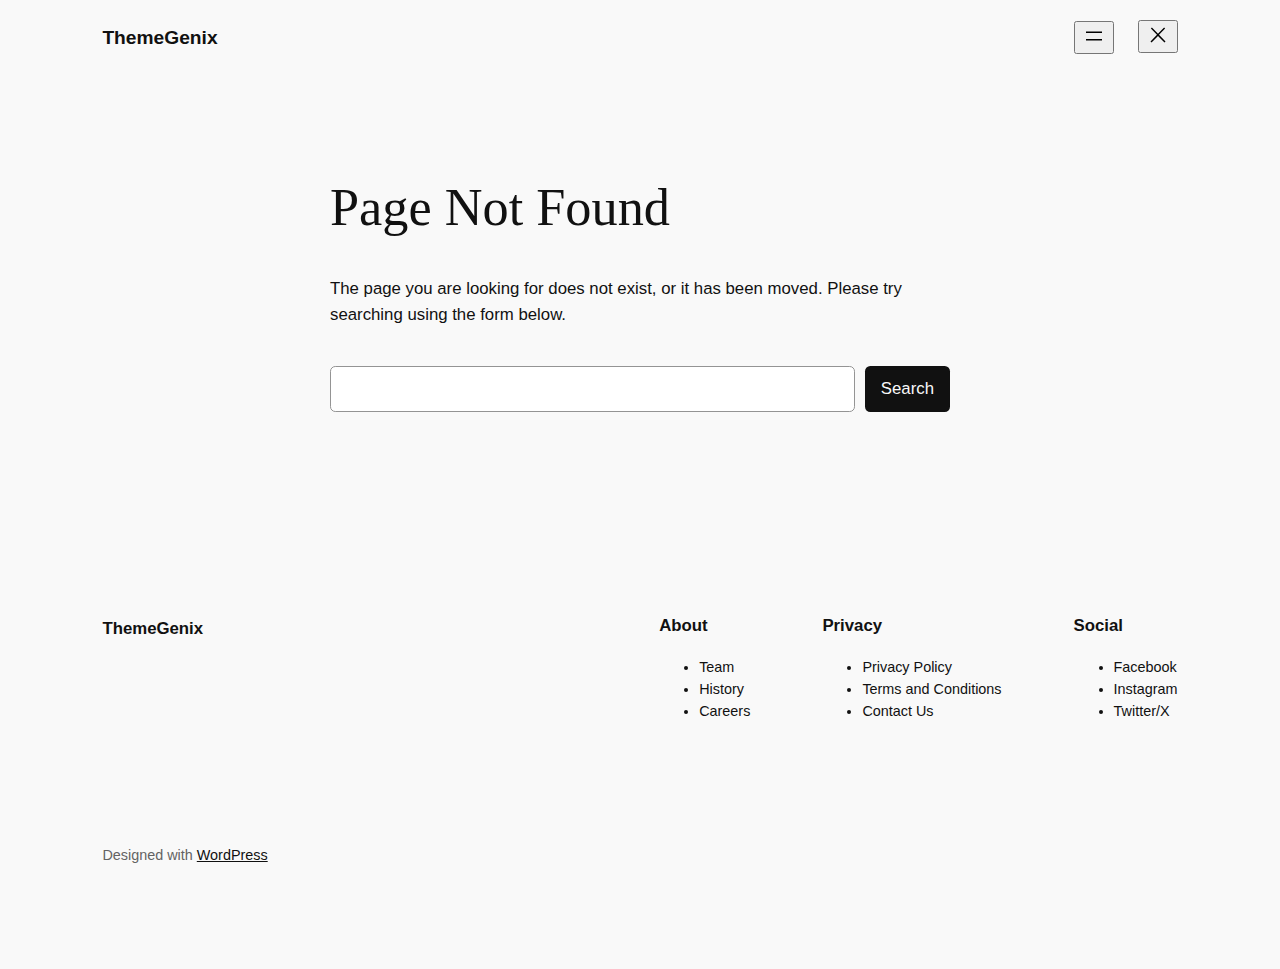
<file: assets/fonts/fa-solid-901.html>
<!DOCTYPE html>
<html lang="en-US">
<head>
	<meta charset="UTF-8" />
	<meta name="viewport" content="width=device-width, initial-scale=1" />
<meta name='robots' content='max-image-preview:large' />
<title>Page not found &#8211; ThemeGenix</title>
<link rel="alternate" type="application/rss+xml" title="ThemeGenix &raquo; Feed" href="https://themegenix.com/index.php/feed/" />
<link rel="alternate" type="application/rss+xml" title="ThemeGenix &raquo; Comments Feed" href="https://themegenix.com/index.php/comments/feed/" />
<script>
window._wpemojiSettings = {"baseUrl":"https:\/\/s.w.org\/images\/core\/emoji\/14.0.0\/72x72\/","ext":".png","svgUrl":"https:\/\/s.w.org\/images\/core\/emoji\/14.0.0\/svg\/","svgExt":".svg","source":{"concatemoji":"https:\/\/themegenix.com\/wp-includes\/js\/wp-emoji-release.min.js?ver=6.4.2"}};
/*! This file is auto-generated */
!function(i,n){var o,s,e;function c(e){try{var t={supportTests:e,timestamp:(new Date).valueOf()};sessionStorage.setItem(o,JSON.stringify(t))}catch(e){}}function p(e,t,n){e.clearRect(0,0,e.canvas.width,e.canvas.height),e.fillText(t,0,0);var t=new Uint32Array(e.getImageData(0,0,e.canvas.width,e.canvas.height).data),r=(e.clearRect(0,0,e.canvas.width,e.canvas.height),e.fillText(n,0,0),new Uint32Array(e.getImageData(0,0,e.canvas.width,e.canvas.height).data));return t.every(function(e,t){return e===r[t]})}function u(e,t,n){switch(t){case"flag":return n(e,"\ud83c\udff3\ufe0f\u200d\u26a7\ufe0f","\ud83c\udff3\ufe0f\u200b\u26a7\ufe0f")?!1:!n(e,"\ud83c\uddfa\ud83c\uddf3","\ud83c\uddfa\u200b\ud83c\uddf3")&&!n(e,"\ud83c\udff4\udb40\udc67\udb40\udc62\udb40\udc65\udb40\udc6e\udb40\udc67\udb40\udc7f","\ud83c\udff4\u200b\udb40\udc67\u200b\udb40\udc62\u200b\udb40\udc65\u200b\udb40\udc6e\u200b\udb40\udc67\u200b\udb40\udc7f");case"emoji":return!n(e,"\ud83e\udef1\ud83c\udffb\u200d\ud83e\udef2\ud83c\udfff","\ud83e\udef1\ud83c\udffb\u200b\ud83e\udef2\ud83c\udfff")}return!1}function f(e,t,n){var r="undefined"!=typeof WorkerGlobalScope&&self instanceof WorkerGlobalScope?new OffscreenCanvas(300,150):i.createElement("canvas"),a=r.getContext("2d",{willReadFrequently:!0}),o=(a.textBaseline="top",a.font="600 32px Arial",{});return e.forEach(function(e){o[e]=t(a,e,n)}),o}function t(e){var t=i.createElement("script");t.src=e,t.defer=!0,i.head.appendChild(t)}"undefined"!=typeof Promise&&(o="wpEmojiSettingsSupports",s=["flag","emoji"],n.supports={everything:!0,everythingExceptFlag:!0},e=new Promise(function(e){i.addEventListener("DOMContentLoaded",e,{once:!0})}),new Promise(function(t){var n=function(){try{var e=JSON.parse(sessionStorage.getItem(o));if("object"==typeof e&&"number"==typeof e.timestamp&&(new Date).valueOf()<e.timestamp+604800&&"object"==typeof e.supportTests)return e.supportTests}catch(e){}return null}();if(!n){if("undefined"!=typeof Worker&&"undefined"!=typeof OffscreenCanvas&&"undefined"!=typeof URL&&URL.createObjectURL&&"undefined"!=typeof Blob)try{var e="postMessage("+f.toString()+"("+[JSON.stringify(s),u.toString(),p.toString()].join(",")+"));",r=new Blob([e],{type:"text/javascript"}),a=new Worker(URL.createObjectURL(r),{name:"wpTestEmojiSupports"});return void(a.onmessage=function(e){c(n=e.data),a.terminate(),t(n)})}catch(e){}c(n=f(s,u,p))}t(n)}).then(function(e){for(var t in e)n.supports[t]=e[t],n.supports.everything=n.supports.everything&&n.supports[t],"flag"!==t&&(n.supports.everythingExceptFlag=n.supports.everythingExceptFlag&&n.supports[t]);n.supports.everythingExceptFlag=n.supports.everythingExceptFlag&&!n.supports.flag,n.DOMReady=!1,n.readyCallback=function(){n.DOMReady=!0}}).then(function(){return e}).then(function(){var e;n.supports.everything||(n.readyCallback(),(e=n.source||{}).concatemoji?t(e.concatemoji):e.wpemoji&&e.twemoji&&(t(e.twemoji),t(e.wpemoji)))}))}((window,document),window._wpemojiSettings);
</script>
<style id='wp-block-site-logo-inline-css'>
.wp-block-site-logo{box-sizing:border-box;line-height:0}.wp-block-site-logo a{display:inline-block;line-height:0}.wp-block-site-logo.is-default-size img{height:auto;width:120px}.wp-block-site-logo img{height:auto;max-width:100%}.wp-block-site-logo a,.wp-block-site-logo img{border-radius:inherit}.wp-block-site-logo.aligncenter{margin-left:auto;margin-right:auto;text-align:center}.wp-block-site-logo.is-style-rounded{border-radius:9999px}
</style>
<style id='wp-block-site-title-inline-css'>
.wp-block-site-title a{color:inherit}
.wp-block-site-title{font-family: var(--wp--preset--font-family--body);font-size: clamp(0.875rem, 0.875rem + ((1vw - 0.2rem) * 0.542), 1.2rem);font-style: normal;font-weight: 600;}
.wp-block-site-title a:where(:not(.wp-element-button)){text-decoration: none;}
.wp-block-site-title a:where(:not(.wp-element-button)):hover{text-decoration: none;}
</style>
<style id='wp-block-group-inline-css'>
.wp-block-group{box-sizing:border-box}
</style>
<style id='wp-block-page-list-inline-css'>
.wp-block-navigation .wp-block-page-list{align-items:var(--navigation-layout-align,initial);background-color:inherit;display:flex;flex-direction:var(--navigation-layout-direction,initial);flex-wrap:var(--navigation-layout-wrap,wrap);justify-content:var(--navigation-layout-justify,initial)}.wp-block-navigation .wp-block-navigation-item{background-color:inherit}
</style>
<link rel='stylesheet' id='wp-block-navigation-css' href='https://themegenix.com/wp-includes/blocks/navigation/style.min.css?ver=6.4.2' media='all' />
<style id='wp-block-navigation-inline-css'>
.wp-block-navigation{font-weight: 500;}
.wp-block-navigation a:where(:not(.wp-element-button)){color: inherit;text-decoration: none;}
.wp-block-navigation a:where(:not(.wp-element-button)):hover{text-decoration: underline;}
</style>
<style id='wp-block-heading-inline-css'>
h1.has-background,h2.has-background,h3.has-background,h4.has-background,h5.has-background,h6.has-background{padding:1.25em 2.375em}h1.has-text-align-left[style*=writing-mode]:where([style*=vertical-lr]),h1.has-text-align-right[style*=writing-mode]:where([style*=vertical-rl]),h2.has-text-align-left[style*=writing-mode]:where([style*=vertical-lr]),h2.has-text-align-right[style*=writing-mode]:where([style*=vertical-rl]),h3.has-text-align-left[style*=writing-mode]:where([style*=vertical-lr]),h3.has-text-align-right[style*=writing-mode]:where([style*=vertical-rl]),h4.has-text-align-left[style*=writing-mode]:where([style*=vertical-lr]),h4.has-text-align-right[style*=writing-mode]:where([style*=vertical-rl]),h5.has-text-align-left[style*=writing-mode]:where([style*=vertical-lr]),h5.has-text-align-right[style*=writing-mode]:where([style*=vertical-rl]),h6.has-text-align-left[style*=writing-mode]:where([style*=vertical-lr]),h6.has-text-align-right[style*=writing-mode]:where([style*=vertical-rl]){rotate:180deg}

				.is-style-asterisk:before {
					content: '';
					width: 1.5rem;
					height: 3rem;
					background: var(--wp--preset--color--contrast-2, currentColor);
					clip-path: path('M11.93.684v8.039l5.633-5.633 1.216 1.23-5.66 5.66h8.04v1.737H13.2l5.701 5.701-1.23 1.23-5.742-5.742V21h-1.737v-8.094l-5.77 5.77-1.23-1.217 5.743-5.742H.842V9.98h8.162l-5.701-5.7 1.23-1.231 5.66 5.66V.684h1.737Z');
					display: block;
				}

				/* Hide the asterisk if the heading has no content, to avoid using empty headings to display the asterisk only, which is an A11Y issue */
				.is-style-asterisk:empty:before {
					content: none;
				}

				.is-style-asterisk:-moz-only-whitespace:before {
					content: none;
				}

				.is-style-asterisk.has-text-align-center:before {
					margin: 0 auto;
				}

				.is-style-asterisk.has-text-align-right:before {
					margin-left: auto;
				}

				.rtl .is-style-asterisk.has-text-align-left:before {
					margin-right: auto;
				}
</style>
<style id='wp-block-paragraph-inline-css'>
.is-small-text{font-size:.875em}.is-regular-text{font-size:1em}.is-large-text{font-size:2.25em}.is-larger-text{font-size:3em}.has-drop-cap:not(:focus):first-letter{float:left;font-size:8.4em;font-style:normal;font-weight:100;line-height:.68;margin:.05em .1em 0 0;text-transform:uppercase}body.rtl .has-drop-cap:not(:focus):first-letter{float:none;margin-left:.1em}p.has-drop-cap.has-background{overflow:hidden}p.has-background{padding:1.25em 2.375em}:where(p.has-text-color:not(.has-link-color)) a{color:inherit}p.has-text-align-left[style*="writing-mode:vertical-lr"],p.has-text-align-right[style*="writing-mode:vertical-rl"]{rotate:180deg}
</style>
<style id='wp-block-search-inline-css'>
.wp-block-search__button{margin-left:10px;word-break:normal}.wp-block-search__button.has-icon{line-height:0}.wp-block-search__button svg{fill:currentColor;min-height:24px;min-width:24px;vertical-align:text-bottom}:where(.wp-block-search__button){border:1px solid #ccc;padding:6px 10px}.wp-block-search__inside-wrapper{display:flex;flex:auto;flex-wrap:nowrap;max-width:100%}.wp-block-search__label{width:100%}.wp-block-search__input{-webkit-appearance:initial;appearance:none;border:1px solid #949494;flex-grow:1;margin-left:0;margin-right:0;min-width:3rem;padding:8px;text-decoration:unset!important}.wp-block-search.wp-block-search__button-only .wp-block-search__button{flex-shrink:0;margin-left:0;max-width:calc(100% - 100px)}:where(.wp-block-search__button-inside .wp-block-search__inside-wrapper){border:1px solid #949494;box-sizing:border-box;padding:4px}:where(.wp-block-search__button-inside .wp-block-search__inside-wrapper) .wp-block-search__input{border:none;border-radius:0;padding:0 4px}:where(.wp-block-search__button-inside .wp-block-search__inside-wrapper) .wp-block-search__input:focus{outline:none}:where(.wp-block-search__button-inside .wp-block-search__inside-wrapper) :where(.wp-block-search__button){padding:4px 8px}.wp-block-search.aligncenter .wp-block-search__inside-wrapper{margin:auto}.wp-block-search__button-behavior-expand .wp-block-search__inside-wrapper{min-width:0!important;transition-property:width}.wp-block-search__button-behavior-expand .wp-block-search__input{flex-basis:100%;transition-duration:.3s}.wp-block-search__button-behavior-expand.wp-block-search__searchfield-hidden,.wp-block-search__button-behavior-expand.wp-block-search__searchfield-hidden .wp-block-search__inside-wrapper{overflow:hidden}.wp-block-search__button-behavior-expand.wp-block-search__searchfield-hidden .wp-block-search__input{border-left-width:0!important;border-right-width:0!important;flex-basis:0;flex-grow:0;margin:0;min-width:0!important;padding-left:0!important;padding-right:0!important;width:0!important}.wp-block[data-align=right] .wp-block-search__button-behavior-expand .wp-block-search__inside-wrapper{float:right}
.wp-block-search .wp-block-search__label, .wp-block-search .wp-block-search__input, .wp-block-search .wp-block-search__button{font-size: var(--wp--preset--font-size--small);}
.wp-block-search .wp-element-button,.wp-block-search  .wp-block-button__link{border-radius: .33rem;}
</style>
<style id='wp-block-site-tagline-inline-css'>
.wp-block-site-tagline{color: var(--wp--preset--color--contrast-2);font-size: var(--wp--preset--font-size--small);}
</style>
<style id='wp-block-navigation-link-inline-css'>
.wp-block-navigation .wp-block-navigation-item__label{overflow-wrap:break-word}.wp-block-navigation .wp-block-navigation-item__description{display:none}

				.is-style-arrow-link .wp-block-navigation-item__label:after {
					content: "\2197";
					padding-inline-start: 0.25rem;
					vertical-align: middle;
					text-decoration: none;
					display: inline-block;
				}
</style>
<style id='wp-block-columns-inline-css'>
.wp-block-columns{align-items:normal!important;box-sizing:border-box;display:flex;flex-wrap:wrap!important}@media (min-width:782px){.wp-block-columns{flex-wrap:nowrap!important}}.wp-block-columns.are-vertically-aligned-top{align-items:flex-start}.wp-block-columns.are-vertically-aligned-center{align-items:center}.wp-block-columns.are-vertically-aligned-bottom{align-items:flex-end}@media (max-width:781px){.wp-block-columns:not(.is-not-stacked-on-mobile)>.wp-block-column{flex-basis:100%!important}}@media (min-width:782px){.wp-block-columns:not(.is-not-stacked-on-mobile)>.wp-block-column{flex-basis:0;flex-grow:1}.wp-block-columns:not(.is-not-stacked-on-mobile)>.wp-block-column[style*=flex-basis]{flex-grow:0}}.wp-block-columns.is-not-stacked-on-mobile{flex-wrap:nowrap!important}.wp-block-columns.is-not-stacked-on-mobile>.wp-block-column{flex-basis:0;flex-grow:1}.wp-block-columns.is-not-stacked-on-mobile>.wp-block-column[style*=flex-basis]{flex-grow:0}:where(.wp-block-columns){margin-bottom:1.75em}:where(.wp-block-columns.has-background){padding:1.25em 2.375em}.wp-block-column{flex-grow:1;min-width:0;overflow-wrap:break-word;word-break:break-word}.wp-block-column.is-vertically-aligned-top{align-self:flex-start}.wp-block-column.is-vertically-aligned-center{align-self:center}.wp-block-column.is-vertically-aligned-bottom{align-self:flex-end}.wp-block-column.is-vertically-aligned-stretch{align-self:stretch}.wp-block-column.is-vertically-aligned-bottom,.wp-block-column.is-vertically-aligned-center,.wp-block-column.is-vertically-aligned-top{width:100%}
</style>
<style id='wp-emoji-styles-inline-css'>

	img.wp-smiley, img.emoji {
		display: inline !important;
		border: none !important;
		box-shadow: none !important;
		height: 1em !important;
		width: 1em !important;
		margin: 0 0.07em !important;
		vertical-align: -0.1em !important;
		background: none !important;
		padding: 0 !important;
	}
</style>
<style id='wp-block-library-inline-css'>
:root{--wp-admin-theme-color:#007cba;--wp-admin-theme-color--rgb:0,124,186;--wp-admin-theme-color-darker-10:#006ba1;--wp-admin-theme-color-darker-10--rgb:0,107,161;--wp-admin-theme-color-darker-20:#005a87;--wp-admin-theme-color-darker-20--rgb:0,90,135;--wp-admin-border-width-focus:2px;--wp-block-synced-color:#7a00df;--wp-block-synced-color--rgb:122,0,223}@media (min-resolution:192dpi){:root{--wp-admin-border-width-focus:1.5px}}.wp-element-button{cursor:pointer}:root{--wp--preset--font-size--normal:16px;--wp--preset--font-size--huge:42px}:root .has-very-light-gray-background-color{background-color:#eee}:root .has-very-dark-gray-background-color{background-color:#313131}:root .has-very-light-gray-color{color:#eee}:root .has-very-dark-gray-color{color:#313131}:root .has-vivid-green-cyan-to-vivid-cyan-blue-gradient-background{background:linear-gradient(135deg,#00d084,#0693e3)}:root .has-purple-crush-gradient-background{background:linear-gradient(135deg,#34e2e4,#4721fb 50%,#ab1dfe)}:root .has-hazy-dawn-gradient-background{background:linear-gradient(135deg,#faaca8,#dad0ec)}:root .has-subdued-olive-gradient-background{background:linear-gradient(135deg,#fafae1,#67a671)}:root .has-atomic-cream-gradient-background{background:linear-gradient(135deg,#fdd79a,#004a59)}:root .has-nightshade-gradient-background{background:linear-gradient(135deg,#330968,#31cdcf)}:root .has-midnight-gradient-background{background:linear-gradient(135deg,#020381,#2874fc)}.has-regular-font-size{font-size:1em}.has-larger-font-size{font-size:2.625em}.has-normal-font-size{font-size:var(--wp--preset--font-size--normal)}.has-huge-font-size{font-size:var(--wp--preset--font-size--huge)}.has-text-align-center{text-align:center}.has-text-align-left{text-align:left}.has-text-align-right{text-align:right}#end-resizable-editor-section{display:none}.aligncenter{clear:both}.items-justified-left{justify-content:flex-start}.items-justified-center{justify-content:center}.items-justified-right{justify-content:flex-end}.items-justified-space-between{justify-content:space-between}.screen-reader-text{clip:rect(1px,1px,1px,1px);word-wrap:normal!important;border:0;-webkit-clip-path:inset(50%);clip-path:inset(50%);height:1px;margin:-1px;overflow:hidden;padding:0;position:absolute;width:1px}.screen-reader-text:focus{clip:auto!important;background-color:#ddd;-webkit-clip-path:none;clip-path:none;color:#444;display:block;font-size:1em;height:auto;left:5px;line-height:normal;padding:15px 23px 14px;text-decoration:none;top:5px;width:auto;z-index:100000}html :where(.has-border-color){border-style:solid}html :where([style*=border-top-color]){border-top-style:solid}html :where([style*=border-right-color]){border-right-style:solid}html :where([style*=border-bottom-color]){border-bottom-style:solid}html :where([style*=border-left-color]){border-left-style:solid}html :where([style*=border-width]){border-style:solid}html :where([style*=border-top-width]){border-top-style:solid}html :where([style*=border-right-width]){border-right-style:solid}html :where([style*=border-bottom-width]){border-bottom-style:solid}html :where([style*=border-left-width]){border-left-style:solid}html :where(img[class*=wp-image-]){height:auto;max-width:100%}:where(figure){margin:0 0 1em}html :where(.is-position-sticky){--wp-admin--admin-bar--position-offset:var(--wp-admin--admin-bar--height,0px)}@media screen and (max-width:600px){html :where(.is-position-sticky){--wp-admin--admin-bar--position-offset:0px}}
</style>
<style id='global-styles-inline-css'>
body{--wp--preset--color--black: #000000;--wp--preset--color--cyan-bluish-gray: #abb8c3;--wp--preset--color--white: #ffffff;--wp--preset--color--pale-pink: #f78da7;--wp--preset--color--vivid-red: #cf2e2e;--wp--preset--color--luminous-vivid-orange: #ff6900;--wp--preset--color--luminous-vivid-amber: #fcb900;--wp--preset--color--light-green-cyan: #7bdcb5;--wp--preset--color--vivid-green-cyan: #00d084;--wp--preset--color--pale-cyan-blue: #8ed1fc;--wp--preset--color--vivid-cyan-blue: #0693e3;--wp--preset--color--vivid-purple: #9b51e0;--wp--preset--color--base: #f9f9f9;--wp--preset--color--base-2: #ffffff;--wp--preset--color--contrast: #111111;--wp--preset--color--contrast-2: #636363;--wp--preset--color--contrast-3: #A4A4A4;--wp--preset--color--accent: #cfcabe;--wp--preset--color--accent-2: #c2a990;--wp--preset--color--accent-3: #d8613c;--wp--preset--color--accent-4: #b1c5a4;--wp--preset--color--accent-5: #b5bdbc;--wp--preset--gradient--vivid-cyan-blue-to-vivid-purple: linear-gradient(135deg,rgba(6,147,227,1) 0%,rgb(155,81,224) 100%);--wp--preset--gradient--light-green-cyan-to-vivid-green-cyan: linear-gradient(135deg,rgb(122,220,180) 0%,rgb(0,208,130) 100%);--wp--preset--gradient--luminous-vivid-amber-to-luminous-vivid-orange: linear-gradient(135deg,rgba(252,185,0,1) 0%,rgba(255,105,0,1) 100%);--wp--preset--gradient--luminous-vivid-orange-to-vivid-red: linear-gradient(135deg,rgba(255,105,0,1) 0%,rgb(207,46,46) 100%);--wp--preset--gradient--very-light-gray-to-cyan-bluish-gray: linear-gradient(135deg,rgb(238,238,238) 0%,rgb(169,184,195) 100%);--wp--preset--gradient--cool-to-warm-spectrum: linear-gradient(135deg,rgb(74,234,220) 0%,rgb(151,120,209) 20%,rgb(207,42,186) 40%,rgb(238,44,130) 60%,rgb(251,105,98) 80%,rgb(254,248,76) 100%);--wp--preset--gradient--blush-light-purple: linear-gradient(135deg,rgb(255,206,236) 0%,rgb(152,150,240) 100%);--wp--preset--gradient--blush-bordeaux: linear-gradient(135deg,rgb(254,205,165) 0%,rgb(254,45,45) 50%,rgb(107,0,62) 100%);--wp--preset--gradient--luminous-dusk: linear-gradient(135deg,rgb(255,203,112) 0%,rgb(199,81,192) 50%,rgb(65,88,208) 100%);--wp--preset--gradient--pale-ocean: linear-gradient(135deg,rgb(255,245,203) 0%,rgb(182,227,212) 50%,rgb(51,167,181) 100%);--wp--preset--gradient--electric-grass: linear-gradient(135deg,rgb(202,248,128) 0%,rgb(113,206,126) 100%);--wp--preset--gradient--midnight: linear-gradient(135deg,rgb(2,3,129) 0%,rgb(40,116,252) 100%);--wp--preset--gradient--gradient-1: linear-gradient(to bottom, #cfcabe 0%, #F9F9F9 100%);--wp--preset--gradient--gradient-2: linear-gradient(to bottom, #C2A990 0%, #F9F9F9 100%);--wp--preset--gradient--gradient-3: linear-gradient(to bottom, #D8613C 0%, #F9F9F9 100%);--wp--preset--gradient--gradient-4: linear-gradient(to bottom, #B1C5A4 0%, #F9F9F9 100%);--wp--preset--gradient--gradient-5: linear-gradient(to bottom, #B5BDBC 0%, #F9F9F9 100%);--wp--preset--gradient--gradient-6: linear-gradient(to bottom, #A4A4A4 0%, #F9F9F9 100%);--wp--preset--gradient--gradient-7: linear-gradient(to bottom, #cfcabe 50%, #F9F9F9 50%);--wp--preset--gradient--gradient-8: linear-gradient(to bottom, #C2A990 50%, #F9F9F9 50%);--wp--preset--gradient--gradient-9: linear-gradient(to bottom, #D8613C 50%, #F9F9F9 50%);--wp--preset--gradient--gradient-10: linear-gradient(to bottom, #B1C5A4 50%, #F9F9F9 50%);--wp--preset--gradient--gradient-11: linear-gradient(to bottom, #B5BDBC 50%, #F9F9F9 50%);--wp--preset--gradient--gradient-12: linear-gradient(to bottom, #A4A4A4 50%, #F9F9F9 50%);--wp--preset--font-size--small: 0.9rem;--wp--preset--font-size--medium: 1.05rem;--wp--preset--font-size--large: clamp(1.39rem, 1.39rem + ((1vw - 0.2rem) * 0.767), 1.85rem);--wp--preset--font-size--x-large: clamp(1.85rem, 1.85rem + ((1vw - 0.2rem) * 1.083), 2.5rem);--wp--preset--font-size--xx-large: clamp(2.5rem, 2.5rem + ((1vw - 0.2rem) * 1.283), 3.27rem);--wp--preset--font-family--body: "Inter", sans-serif;--wp--preset--font-family--heading: Cardo;--wp--preset--font-family--system-sans-serif: -apple-system, BlinkMacSystemFont, avenir next, avenir, segoe ui, helvetica neue, helvetica, Cantarell, Ubuntu, roboto, noto, arial, sans-serif;--wp--preset--font-family--system-serif: Iowan Old Style, Apple Garamond, Baskerville, Times New Roman, Droid Serif, Times, Source Serif Pro, serif, Apple Color Emoji, Segoe UI Emoji, Segoe UI Symbol;--wp--preset--spacing--10: 1rem;--wp--preset--spacing--20: min(1.5rem, 2vw);--wp--preset--spacing--30: min(2.5rem, 3vw);--wp--preset--spacing--40: min(4rem, 5vw);--wp--preset--spacing--50: min(6.5rem, 8vw);--wp--preset--spacing--60: min(10.5rem, 13vw);--wp--preset--shadow--natural: 6px 6px 9px rgba(0, 0, 0, 0.2);--wp--preset--shadow--deep: 12px 12px 50px rgba(0, 0, 0, 0.4);--wp--preset--shadow--sharp: 6px 6px 0px rgba(0, 0, 0, 0.2);--wp--preset--shadow--outlined: 6px 6px 0px -3px rgba(255, 255, 255, 1), 6px 6px rgba(0, 0, 0, 1);--wp--preset--shadow--crisp: 6px 6px 0px rgba(0, 0, 0, 1);}body { margin: 0;--wp--style--global--content-size: 620px;--wp--style--global--wide-size: 1280px; }.wp-site-blocks { padding-top: var(--wp--style--root--padding-top); padding-bottom: var(--wp--style--root--padding-bottom); }.has-global-padding { padding-right: var(--wp--style--root--padding-right); padding-left: var(--wp--style--root--padding-left); }.has-global-padding :where(.has-global-padding:not(.wp-block-block)) { padding-right: 0; padding-left: 0; }.has-global-padding > .alignfull { margin-right: calc(var(--wp--style--root--padding-right) * -1); margin-left: calc(var(--wp--style--root--padding-left) * -1); }.has-global-padding :where(.has-global-padding:not(.wp-block-block)) > .alignfull { margin-right: 0; margin-left: 0; }.has-global-padding > .alignfull:where(:not(.has-global-padding):not(.is-layout-flex):not(.is-layout-grid)) > :where([class*="wp-block-"]:not(.alignfull):not([class*="__"]),p,h1,h2,h3,h4,h5,h6,ul,ol) { padding-right: var(--wp--style--root--padding-right); padding-left: var(--wp--style--root--padding-left); }.has-global-padding :where(.has-global-padding) > .alignfull:where(:not(.has-global-padding)) > :where([class*="wp-block-"]:not(.alignfull):not([class*="__"]),p,h1,h2,h3,h4,h5,h6,ul,ol) { padding-right: 0; padding-left: 0; }.wp-site-blocks > .alignleft { float: left; margin-right: 2em; }.wp-site-blocks > .alignright { float: right; margin-left: 2em; }.wp-site-blocks > .aligncenter { justify-content: center; margin-left: auto; margin-right: auto; }:where(.wp-site-blocks) > * { margin-block-start: 1.2rem; margin-block-end: 0; }:where(.wp-site-blocks) > :first-child:first-child { margin-block-start: 0; }:where(.wp-site-blocks) > :last-child:last-child { margin-block-end: 0; }body { --wp--style--block-gap: 1.2rem; }:where(body .is-layout-flow)  > :first-child:first-child{margin-block-start: 0;}:where(body .is-layout-flow)  > :last-child:last-child{margin-block-end: 0;}:where(body .is-layout-flow)  > *{margin-block-start: 1.2rem;margin-block-end: 0;}:where(body .is-layout-constrained)  > :first-child:first-child{margin-block-start: 0;}:where(body .is-layout-constrained)  > :last-child:last-child{margin-block-end: 0;}:where(body .is-layout-constrained)  > *{margin-block-start: 1.2rem;margin-block-end: 0;}:where(body .is-layout-flex) {gap: 1.2rem;}:where(body .is-layout-grid) {gap: 1.2rem;}body .is-layout-flow > .alignleft{float: left;margin-inline-start: 0;margin-inline-end: 2em;}body .is-layout-flow > .alignright{float: right;margin-inline-start: 2em;margin-inline-end: 0;}body .is-layout-flow > .aligncenter{margin-left: auto !important;margin-right: auto !important;}body .is-layout-constrained > .alignleft{float: left;margin-inline-start: 0;margin-inline-end: 2em;}body .is-layout-constrained > .alignright{float: right;margin-inline-start: 2em;margin-inline-end: 0;}body .is-layout-constrained > .aligncenter{margin-left: auto !important;margin-right: auto !important;}body .is-layout-constrained > :where(:not(.alignleft):not(.alignright):not(.alignfull)){max-width: var(--wp--style--global--content-size);margin-left: auto !important;margin-right: auto !important;}body .is-layout-constrained > .alignwide{max-width: var(--wp--style--global--wide-size);}body .is-layout-flex{display: flex;}body .is-layout-flex{flex-wrap: wrap;align-items: center;}body .is-layout-flex > *{margin: 0;}body .is-layout-grid{display: grid;}body .is-layout-grid > *{margin: 0;}body{background-color: var(--wp--preset--color--base);color: var(--wp--preset--color--contrast);font-family: var(--wp--preset--font-family--body);font-size: var(--wp--preset--font-size--medium);font-style: normal;font-weight: 400;line-height: 1.55;--wp--style--root--padding-top: 0px;--wp--style--root--padding-right: var(--wp--preset--spacing--50);--wp--style--root--padding-bottom: 0px;--wp--style--root--padding-left: var(--wp--preset--spacing--50);}a:where(:not(.wp-element-button)){color: var(--wp--preset--color--contrast);text-decoration: underline;}a:where(:not(.wp-element-button)):hover{text-decoration: none;}h1, h2, h3, h4, h5, h6{color: var(--wp--preset--color--contrast);font-family: var(--wp--preset--font-family--heading);font-weight: 400;line-height: 1.2;}h1{font-size: var(--wp--preset--font-size--xx-large);line-height: 1.15;}h2{font-size: var(--wp--preset--font-size--x-large);}h3{font-size: var(--wp--preset--font-size--large);}h4{font-size: clamp(1.1rem, 1.1rem + ((1vw - 0.2rem) * 0.767), 1.5rem);}h5{font-size: var(--wp--preset--font-size--medium);}h6{font-size: var(--wp--preset--font-size--small);}.wp-element-button, .wp-block-button__link{background-color: var(--wp--preset--color--contrast);border-radius: .33rem;border-color: var(--wp--preset--color--contrast);border-width: 0;color: var(--wp--preset--color--base);font-family: inherit;font-size: var(--wp--preset--font-size--small);font-style: normal;font-weight: 500;line-height: inherit;padding-top: 0.6rem;padding-right: 1rem;padding-bottom: 0.6rem;padding-left: 1rem;text-decoration: none;}.wp-element-button:hover, .wp-block-button__link:hover{background-color: var(--wp--preset--color--contrast-2);border-color: var(--wp--preset--color--contrast-2);color: var(--wp--preset--color--base);}.wp-element-button:focus, .wp-block-button__link:focus{background-color: var(--wp--preset--color--contrast-2);border-color: var(--wp--preset--color--contrast-2);color: var(--wp--preset--color--base);outline-color: var(--wp--preset--color--contrast);outline-offset: 2px;outline-style: dotted;outline-width: 1px;}.wp-element-button:active, .wp-block-button__link:active{background-color: var(--wp--preset--color--contrast);color: var(--wp--preset--color--base);}.wp-element-caption, .wp-block-audio figcaption, .wp-block-embed figcaption, .wp-block-gallery figcaption, .wp-block-image figcaption, .wp-block-table figcaption, .wp-block-video figcaption{color: var(--wp--preset--color--contrast-2);font-family: var(--wp--preset--font-family--body);font-size: 0.8rem;}.has-black-color{color: var(--wp--preset--color--black) !important;}.has-cyan-bluish-gray-color{color: var(--wp--preset--color--cyan-bluish-gray) !important;}.has-white-color{color: var(--wp--preset--color--white) !important;}.has-pale-pink-color{color: var(--wp--preset--color--pale-pink) !important;}.has-vivid-red-color{color: var(--wp--preset--color--vivid-red) !important;}.has-luminous-vivid-orange-color{color: var(--wp--preset--color--luminous-vivid-orange) !important;}.has-luminous-vivid-amber-color{color: var(--wp--preset--color--luminous-vivid-amber) !important;}.has-light-green-cyan-color{color: var(--wp--preset--color--light-green-cyan) !important;}.has-vivid-green-cyan-color{color: var(--wp--preset--color--vivid-green-cyan) !important;}.has-pale-cyan-blue-color{color: var(--wp--preset--color--pale-cyan-blue) !important;}.has-vivid-cyan-blue-color{color: var(--wp--preset--color--vivid-cyan-blue) !important;}.has-vivid-purple-color{color: var(--wp--preset--color--vivid-purple) !important;}.has-base-color{color: var(--wp--preset--color--base) !important;}.has-base-2-color{color: var(--wp--preset--color--base-2) !important;}.has-contrast-color{color: var(--wp--preset--color--contrast) !important;}.has-contrast-2-color{color: var(--wp--preset--color--contrast-2) !important;}.has-contrast-3-color{color: var(--wp--preset--color--contrast-3) !important;}.has-accent-color{color: var(--wp--preset--color--accent) !important;}.has-accent-2-color{color: var(--wp--preset--color--accent-2) !important;}.has-accent-3-color{color: var(--wp--preset--color--accent-3) !important;}.has-accent-4-color{color: var(--wp--preset--color--accent-4) !important;}.has-accent-5-color{color: var(--wp--preset--color--accent-5) !important;}.has-black-background-color{background-color: var(--wp--preset--color--black) !important;}.has-cyan-bluish-gray-background-color{background-color: var(--wp--preset--color--cyan-bluish-gray) !important;}.has-white-background-color{background-color: var(--wp--preset--color--white) !important;}.has-pale-pink-background-color{background-color: var(--wp--preset--color--pale-pink) !important;}.has-vivid-red-background-color{background-color: var(--wp--preset--color--vivid-red) !important;}.has-luminous-vivid-orange-background-color{background-color: var(--wp--preset--color--luminous-vivid-orange) !important;}.has-luminous-vivid-amber-background-color{background-color: var(--wp--preset--color--luminous-vivid-amber) !important;}.has-light-green-cyan-background-color{background-color: var(--wp--preset--color--light-green-cyan) !important;}.has-vivid-green-cyan-background-color{background-color: var(--wp--preset--color--vivid-green-cyan) !important;}.has-pale-cyan-blue-background-color{background-color: var(--wp--preset--color--pale-cyan-blue) !important;}.has-vivid-cyan-blue-background-color{background-color: var(--wp--preset--color--vivid-cyan-blue) !important;}.has-vivid-purple-background-color{background-color: var(--wp--preset--color--vivid-purple) !important;}.has-base-background-color{background-color: var(--wp--preset--color--base) !important;}.has-base-2-background-color{background-color: var(--wp--preset--color--base-2) !important;}.has-contrast-background-color{background-color: var(--wp--preset--color--contrast) !important;}.has-contrast-2-background-color{background-color: var(--wp--preset--color--contrast-2) !important;}.has-contrast-3-background-color{background-color: var(--wp--preset--color--contrast-3) !important;}.has-accent-background-color{background-color: var(--wp--preset--color--accent) !important;}.has-accent-2-background-color{background-color: var(--wp--preset--color--accent-2) !important;}.has-accent-3-background-color{background-color: var(--wp--preset--color--accent-3) !important;}.has-accent-4-background-color{background-color: var(--wp--preset--color--accent-4) !important;}.has-accent-5-background-color{background-color: var(--wp--preset--color--accent-5) !important;}.has-black-border-color{border-color: var(--wp--preset--color--black) !important;}.has-cyan-bluish-gray-border-color{border-color: var(--wp--preset--color--cyan-bluish-gray) !important;}.has-white-border-color{border-color: var(--wp--preset--color--white) !important;}.has-pale-pink-border-color{border-color: var(--wp--preset--color--pale-pink) !important;}.has-vivid-red-border-color{border-color: var(--wp--preset--color--vivid-red) !important;}.has-luminous-vivid-orange-border-color{border-color: var(--wp--preset--color--luminous-vivid-orange) !important;}.has-luminous-vivid-amber-border-color{border-color: var(--wp--preset--color--luminous-vivid-amber) !important;}.has-light-green-cyan-border-color{border-color: var(--wp--preset--color--light-green-cyan) !important;}.has-vivid-green-cyan-border-color{border-color: var(--wp--preset--color--vivid-green-cyan) !important;}.has-pale-cyan-blue-border-color{border-color: var(--wp--preset--color--pale-cyan-blue) !important;}.has-vivid-cyan-blue-border-color{border-color: var(--wp--preset--color--vivid-cyan-blue) !important;}.has-vivid-purple-border-color{border-color: var(--wp--preset--color--vivid-purple) !important;}.has-base-border-color{border-color: var(--wp--preset--color--base) !important;}.has-base-2-border-color{border-color: var(--wp--preset--color--base-2) !important;}.has-contrast-border-color{border-color: var(--wp--preset--color--contrast) !important;}.has-contrast-2-border-color{border-color: var(--wp--preset--color--contrast-2) !important;}.has-contrast-3-border-color{border-color: var(--wp--preset--color--contrast-3) !important;}.has-accent-border-color{border-color: var(--wp--preset--color--accent) !important;}.has-accent-2-border-color{border-color: var(--wp--preset--color--accent-2) !important;}.has-accent-3-border-color{border-color: var(--wp--preset--color--accent-3) !important;}.has-accent-4-border-color{border-color: var(--wp--preset--color--accent-4) !important;}.has-accent-5-border-color{border-color: var(--wp--preset--color--accent-5) !important;}.has-vivid-cyan-blue-to-vivid-purple-gradient-background{background: var(--wp--preset--gradient--vivid-cyan-blue-to-vivid-purple) !important;}.has-light-green-cyan-to-vivid-green-cyan-gradient-background{background: var(--wp--preset--gradient--light-green-cyan-to-vivid-green-cyan) !important;}.has-luminous-vivid-amber-to-luminous-vivid-orange-gradient-background{background: var(--wp--preset--gradient--luminous-vivid-amber-to-luminous-vivid-orange) !important;}.has-luminous-vivid-orange-to-vivid-red-gradient-background{background: var(--wp--preset--gradient--luminous-vivid-orange-to-vivid-red) !important;}.has-very-light-gray-to-cyan-bluish-gray-gradient-background{background: var(--wp--preset--gradient--very-light-gray-to-cyan-bluish-gray) !important;}.has-cool-to-warm-spectrum-gradient-background{background: var(--wp--preset--gradient--cool-to-warm-spectrum) !important;}.has-blush-light-purple-gradient-background{background: var(--wp--preset--gradient--blush-light-purple) !important;}.has-blush-bordeaux-gradient-background{background: var(--wp--preset--gradient--blush-bordeaux) !important;}.has-luminous-dusk-gradient-background{background: var(--wp--preset--gradient--luminous-dusk) !important;}.has-pale-ocean-gradient-background{background: var(--wp--preset--gradient--pale-ocean) !important;}.has-electric-grass-gradient-background{background: var(--wp--preset--gradient--electric-grass) !important;}.has-midnight-gradient-background{background: var(--wp--preset--gradient--midnight) !important;}.has-gradient-1-gradient-background{background: var(--wp--preset--gradient--gradient-1) !important;}.has-gradient-2-gradient-background{background: var(--wp--preset--gradient--gradient-2) !important;}.has-gradient-3-gradient-background{background: var(--wp--preset--gradient--gradient-3) !important;}.has-gradient-4-gradient-background{background: var(--wp--preset--gradient--gradient-4) !important;}.has-gradient-5-gradient-background{background: var(--wp--preset--gradient--gradient-5) !important;}.has-gradient-6-gradient-background{background: var(--wp--preset--gradient--gradient-6) !important;}.has-gradient-7-gradient-background{background: var(--wp--preset--gradient--gradient-7) !important;}.has-gradient-8-gradient-background{background: var(--wp--preset--gradient--gradient-8) !important;}.has-gradient-9-gradient-background{background: var(--wp--preset--gradient--gradient-9) !important;}.has-gradient-10-gradient-background{background: var(--wp--preset--gradient--gradient-10) !important;}.has-gradient-11-gradient-background{background: var(--wp--preset--gradient--gradient-11) !important;}.has-gradient-12-gradient-background{background: var(--wp--preset--gradient--gradient-12) !important;}.has-small-font-size{font-size: var(--wp--preset--font-size--small) !important;}.has-medium-font-size{font-size: var(--wp--preset--font-size--medium) !important;}.has-large-font-size{font-size: var(--wp--preset--font-size--large) !important;}.has-x-large-font-size{font-size: var(--wp--preset--font-size--x-large) !important;}.has-xx-large-font-size{font-size: var(--wp--preset--font-size--xx-large) !important;}.has-body-font-family{font-family: var(--wp--preset--font-family--body) !important;}.has-heading-font-family{font-family: var(--wp--preset--font-family--heading) !important;}.has-system-sans-serif-font-family{font-family: var(--wp--preset--font-family--system-sans-serif) !important;}.has-system-serif-font-family{font-family: var(--wp--preset--font-family--system-serif) !important;}
.wp-block-calendar.wp-block-calendar table:where(:not(.has-text-color)) th{background-color:var(--wp--preset--color--contrast-2);color:var(--wp--preset--color--base);border-color:var(--wp--preset--color--contrast-2)}.wp-block-calendar table:where(:not(.has-text-color)) td{border-color:var(--wp--preset--color--contrast-2)}.wp-block-categories{}.wp-block-categories{list-style-type:none;}.wp-block-categories li{margin-bottom: 0.5rem;}.wp-block-post-comments-form{}.wp-block-post-comments-form textarea, .wp-block-post-comments-form input{border-radius:.33rem}.wp-block-loginout{}.wp-block-loginout input{border-radius:.33rem;padding:calc(0.667em + 2px);border:1px solid #949494;}.wp-block-post-terms{}.wp-block-post-terms .wp-block-post-terms__prefix{color: var(--wp--preset--color--contrast-2);}.wp-block-query-title{}.wp-block-query-title span{font-style: italic;}.wp-block-quote{}.wp-block-quote :where(p){margin-block-start:0;margin-block-end:calc(var(--wp--preset--spacing--10) + 0.5rem);}.wp-block-quote :where(:last-child){margin-block-end:0;}.wp-block-quote.has-text-align-right.is-style-plain, .rtl .is-style-plain.wp-block-quote:not(.has-text-align-center):not(.has-text-align-left){border-width: 0 2px 0 0;padding-left:calc(var(--wp--preset--spacing--20) + 0.5rem);padding-right:calc(var(--wp--preset--spacing--20) + 0.5rem);}.wp-block-quote.has-text-align-left.is-style-plain, body:not(.rtl) .is-style-plain.wp-block-quote:not(.has-text-align-center):not(.has-text-align-right){border-width: 0 0 0 2px;padding-left:calc(var(--wp--preset--spacing--20) + 0.5rem);padding-right:calc(var(--wp--preset--spacing--20) + 0.5rem)}.wp-block-search{}.wp-block-search .wp-block-search__input{border-radius:.33rem}.wp-block-separator{}.wp-block-separator:not(.is-style-wide):not(.is-style-dots):not(.alignwide):not(.alignfull){width: var(--wp--preset--spacing--60)}
</style>
<style id='core-block-supports-inline-css'>
.wp-container-core-group-layout-1.wp-container-core-group-layout-1 > *{margin-block-start:0;margin-block-end:0;}.wp-container-core-group-layout-1.wp-container-core-group-layout-1.wp-container-core-group-layout-1.wp-container-core-group-layout-1 > * + *{margin-block-start:0px;margin-block-end:0;}.wp-container-core-group-layout-2.wp-container-core-group-layout-2{gap:var(--wp--preset--spacing--20);}.wp-container-core-navigation-layout-1.wp-container-core-navigation-layout-1{gap:var(--wp--preset--spacing--20);justify-content:flex-end;}.wp-container-core-group-layout-3.wp-container-core-group-layout-3{justify-content:space-between;}.wp-container-core-group-layout-5.wp-container-core-group-layout-5 > *{margin-block-start:0;margin-block-end:0;}.wp-container-core-group-layout-5.wp-container-core-group-layout-5.wp-container-core-group-layout-5.wp-container-core-group-layout-5 > * + *{margin-block-start:var(--wp--preset--spacing--30);margin-block-end:0;}.wp-container-core-group-layout-6.wp-container-core-group-layout-6{flex-direction:column;align-items:flex-start;}.wp-container-core-navigation-layout-2.wp-container-core-navigation-layout-2{gap:var(--wp--preset--spacing--10);flex-direction:column;align-items:flex-start;}.wp-container-core-group-layout-7.wp-container-core-group-layout-7{gap:var(--wp--preset--spacing--10);flex-direction:column;align-items:flex-start;}.wp-container-core-group-layout-8.wp-container-core-group-layout-8{flex-direction:column;align-items:stretch;}.wp-container-core-navigation-layout-3.wp-container-core-navigation-layout-3{gap:var(--wp--preset--spacing--10);flex-direction:column;align-items:flex-start;}.wp-container-core-group-layout-9.wp-container-core-group-layout-9{gap:var(--wp--preset--spacing--10);flex-direction:column;align-items:flex-start;}.wp-container-core-group-layout-10.wp-container-core-group-layout-10{flex-direction:column;align-items:stretch;}.wp-container-core-navigation-layout-4.wp-container-core-navigation-layout-4{gap:var(--wp--preset--spacing--10);flex-direction:column;align-items:flex-start;}.wp-container-core-group-layout-11.wp-container-core-group-layout-11{gap:var(--wp--preset--spacing--10);flex-direction:column;align-items:flex-start;}.wp-container-core-group-layout-12.wp-container-core-group-layout-12{flex-direction:column;align-items:stretch;}.wp-container-core-group-layout-13.wp-container-core-group-layout-13{justify-content:space-between;align-items:flex-start;}.wp-container-core-columns-layout-1.wp-container-core-columns-layout-1{flex-wrap:nowrap;}.wp-elements-69a005592d8de9c85f5c3744bd9a4e03 a{color:var(--wp--preset--color--contrast);}
</style>
<style id='wp-block-template-skip-link-inline-css'>

		.skip-link.screen-reader-text {
			border: 0;
			clip: rect(1px,1px,1px,1px);
			clip-path: inset(50%);
			height: 1px;
			margin: -1px;
			overflow: hidden;
			padding: 0;
			position: absolute !important;
			width: 1px;
			word-wrap: normal !important;
		}

		.skip-link.screen-reader-text:focus {
			background-color: #eee;
			clip: auto !important;
			clip-path: none;
			color: #444;
			display: block;
			font-size: 1em;
			height: auto;
			left: 5px;
			line-height: normal;
			padding: 15px 23px 14px;
			text-decoration: none;
			top: 5px;
			width: auto;
			z-index: 100000;
		}
</style>
<script src="https://themegenix.com/wp-includes/js/dist/interactivity.min.js?ver=6.4.2" id="wp-interactivity-js" defer data-wp-strategy="defer"></script>
<script src="https://themegenix.com/wp-includes/blocks/navigation/view.min.js?ver=e3d6f3216904b5b42831" id="wp-block-navigation-view-js" defer data-wp-strategy="defer"></script>
<link rel="https://api.w.org/" href="https://themegenix.com/index.php/wp-json/" /><link rel="EditURI" type="application/rsd+xml" title="RSD" href="https://themegenix.com/xmlrpc.php?rsd" />
<meta name="generator" content="WordPress 6.4.2" />
<style id='wp-fonts-local'>
@font-face{font-family:Inter;font-style:normal;font-weight:300 900;font-display:fallback;src:url('https://themegenix.com/wp-content/themes/twentytwentyfour/assets/fonts/inter/Inter-VariableFont_slnt,wght.woff2') format('woff2');font-stretch:normal;}
@font-face{font-family:Cardo;font-style:normal;font-weight:400;font-display:fallback;src:url('https://themegenix.com/wp-content/themes/twentytwentyfour/assets/fonts/cardo/cardo_normal_400.woff2') format('woff2');}
@font-face{font-family:Cardo;font-style:italic;font-weight:400;font-display:fallback;src:url('https://themegenix.com/wp-content/themes/twentytwentyfour/assets/fonts/cardo/cardo_italic_400.woff2') format('woff2');}
@font-face{font-family:Cardo;font-style:normal;font-weight:700;font-display:fallback;src:url('https://themegenix.com/wp-content/themes/twentytwentyfour/assets/fonts/cardo/cardo_normal_700.woff2') format('woff2');}
</style>
</head>

<body class="error404 wp-embed-responsive">

<div class="wp-site-blocks"><header class="wp-block-template-part">
<div class="wp-block-group alignwide has-base-background-color has-background has-global-padding is-layout-constrained wp-block-group-is-layout-constrained"
	style="padding-top:20px;padding-bottom:20px">
	
	<div class="wp-block-group alignwide is-content-justification-space-between is-layout-flex wp-container-core-group-layout-3 wp-block-group-is-layout-flex">
		
		<div class="wp-block-group is-layout-flex wp-container-core-group-layout-2 wp-block-group-is-layout-flex">
			

			
			<div class="wp-block-group is-layout-flow wp-container-core-group-layout-1 wp-block-group-is-layout-flow">
				<p class="wp-block-site-title"><a href="https://themegenix.com" target="_self" rel="home">ThemeGenix</a></p>
			</div>
			
		</div>
		

		<nav class="is-responsive items-justified-right is-fallback wp-block-navigation is-horizontal is-content-justification-right is-layout-flex wp-container-core-navigation-layout-1 wp-block-navigation-is-layout-flex" aria-label="" 
			data-wp-interactive
			data-wp-context='{"core":{"navigation":{"overlayOpenedBy":[],"type":"overlay","roleAttribute":"","ariaLabel":"Menu"}}}'
		><button aria-haspopup="true" aria-label="Open menu" class="wp-block-navigation__responsive-container-open " 
			data-wp-on--click="actions.core.navigation.openMenuOnClick"
			data-wp-on--keydown="actions.core.navigation.handleMenuKeydown"
		><svg width="24" height="24" xmlns="http://www.w3.org/2000/svg" viewBox="0 0 24 24" aria-hidden="true" focusable="false"><rect x="4" y="7.5" width="16" height="1.5" /><rect x="4" y="15" width="16" height="1.5" /></svg></button>
			<div class="wp-block-navigation__responsive-container  " style="" id="modal-1" 
			data-wp-class--has-modal-open="selectors.core.navigation.isMenuOpen"
			data-wp-class--is-menu-open="selectors.core.navigation.isMenuOpen"
			data-wp-effect="effects.core.navigation.initMenu"
			data-wp-on--keydown="actions.core.navigation.handleMenuKeydown"
			data-wp-on--focusout="actions.core.navigation.handleMenuFocusout"
			tabindex="-1"
		>
				<div class="wp-block-navigation__responsive-close" tabindex="-1">
					<div class="wp-block-navigation__responsive-dialog" 
			data-wp-bind--aria-modal="selectors.core.navigation.ariaModal"
			data-wp-bind--aria-label="selectors.core.navigation.ariaLabel"
			data-wp-bind--role="selectors.core.navigation.roleAttribute"
			data-wp-effect="effects.core.navigation.focusFirstElement"
		>
							<button aria-label="Close menu" class="wp-block-navigation__responsive-container-close" 
			data-wp-on--click="actions.core.navigation.closeMenuOnClick"
		><svg xmlns="http://www.w3.org/2000/svg" viewBox="0 0 24 24" width="24" height="24" aria-hidden="true" focusable="false"><path d="M13 11.8l6.1-6.3-1-1-6.1 6.2-6.1-6.2-1 1 6.1 6.3-6.5 6.7 1 1 6.5-6.6 6.5 6.6 1-1z"></path></svg></button>
						<div class="wp-block-navigation__responsive-container-content" id="modal-1-content">
							
						</div>
					</div>
				</div>
			</div></nav>
	</div>
	
</div>
</header>


<main class="wp-block-group has-global-padding is-layout-constrained wp-container-core-group-layout-5 wp-block-group-is-layout-constrained" style="margin-top:var(--wp--preset--spacing--50);margin-bottom:var(--wp--preset--spacing--50)">
	

<h1 class="wp-block-heading" id="page-not-found">Page Not Found</h1>


<p>The page you are looking for does not exist, or it has been moved. Please try searching using the form below.</p>


<form role="search" method="get" action="https://themegenix.com/" class="wp-block-search__button-outside wp-block-search__text-button wp-block-search"    ><label class="wp-block-search__label screen-reader-text" for="wp-block-search__input-2" >Search</label><div class="wp-block-search__inside-wrapper " ><input class="wp-block-search__input has-medium-font-size" id="wp-block-search__input-2" placeholder="" value="" type="search" name="s" required /><button aria-label="Search" class="wp-block-search__button has-medium-font-size wp-element-button" type="submit" >Search</button></div></form>


</main>


<footer class="wp-block-template-part">

<div class="wp-block-group has-global-padding is-layout-constrained wp-block-group-is-layout-constrained" style="padding-top:var(--wp--preset--spacing--50);padding-bottom:var(--wp--preset--spacing--50)">
	
	<div class="wp-block-columns alignwide is-layout-flex wp-container-core-columns-layout-1 wp-block-columns-is-layout-flex">
		
		<div class="wp-block-column is-layout-flow wp-block-column-is-layout-flow" style="flex-basis:30%">
			
			<div class="wp-block-group is-vertical is-layout-flex wp-container-core-group-layout-6 wp-block-group-is-layout-flex">
				

				<p class="wp-block-site-title has-medium-font-size"><a href="https://themegenix.com" target="_self" rel="home">ThemeGenix</a></p>

				
			</div>
			
		</div>
		

		
		<div class="wp-block-column is-layout-flow wp-block-column-is-layout-flow" style="flex-basis:20%">
		</div>
		

		
		<div class="wp-block-column is-layout-flow wp-block-column-is-layout-flow" style="flex-basis:50%">
			
			<div class="wp-block-group is-content-justification-space-between is-layout-flex wp-container-core-group-layout-13 wp-block-group-is-layout-flex">
				
				<div class="wp-block-group is-vertical is-content-justification-stretch is-layout-flex wp-container-core-group-layout-8 wp-block-group-is-layout-flex">
					
					<h2 class="wp-block-heading has-medium-font-size has-body-font-family" style="font-style:normal;font-weight:600">About</h2>
					

					
					<div class="wp-block-group is-vertical is-layout-flex wp-container-core-group-layout-7 wp-block-group-is-layout-flex">

						<nav style="font-style:normal;font-weight:400;" class="has-small-font-size  is-vertical wp-block-navigation has-small-font-size is-layout-flex wp-container-core-navigation-layout-2 wp-block-navigation-is-layout-flex" aria-label="About"><ul style="font-style:normal;font-weight:400;" class="wp-block-navigation__container has-small-font-size  is-vertical wp-block-navigation has-small-font-size"><li class="has-small-font-size wp-block-navigation-item wp-block-navigation-link"><a class="wp-block-navigation-item__content"  href="#"><span class="wp-block-navigation-item__label">Team</span></a></li><li class="has-small-font-size wp-block-navigation-item wp-block-navigation-link"><a class="wp-block-navigation-item__content"  href="#"><span class="wp-block-navigation-item__label">History</span></a></li><li class="has-small-font-size wp-block-navigation-item wp-block-navigation-link"><a class="wp-block-navigation-item__content"  href="#"><span class="wp-block-navigation-item__label">Careers</span></a></li></ul></nav>

					</div>
					
				</div>

				

				
				<div class="wp-block-group is-vertical is-content-justification-stretch is-layout-flex wp-container-core-group-layout-10 wp-block-group-is-layout-flex">
					
					<h2 class="wp-block-heading has-medium-font-size has-body-font-family" style="font-style:normal;font-weight:600">Privacy</h2>
					

					
					<div class="wp-block-group is-vertical is-layout-flex wp-container-core-group-layout-9 wp-block-group-is-layout-flex">

						<nav style="font-style:normal;font-weight:400;" class="has-small-font-size  is-vertical wp-block-navigation has-small-font-size is-layout-flex wp-container-core-navigation-layout-3 wp-block-navigation-is-layout-flex" aria-label="Privacy"><ul style="font-style:normal;font-weight:400;" class="wp-block-navigation__container has-small-font-size  is-vertical wp-block-navigation has-small-font-size"><li class="has-small-font-size wp-block-navigation-item wp-block-navigation-link"><a class="wp-block-navigation-item__content"  href="#"><span class="wp-block-navigation-item__label">Privacy Policy</span></a></li><li class="has-small-font-size wp-block-navigation-item wp-block-navigation-link"><a class="wp-block-navigation-item__content"  href="#"><span class="wp-block-navigation-item__label">Terms and Conditions</span></a></li><li class="has-small-font-size wp-block-navigation-item wp-block-navigation-link"><a class="wp-block-navigation-item__content"  href="#"><span class="wp-block-navigation-item__label">Contact Us</span></a></li></ul></nav>

					</div>
					
				</div>
				

				
				<div class="wp-block-group is-vertical is-content-justification-stretch is-layout-flex wp-container-core-group-layout-12 wp-block-group-is-layout-flex">
					
					<h2 class="wp-block-heading has-medium-font-size has-body-font-family" style="font-style:normal;font-weight:600">Social</h2>
					

					
					<div class="wp-block-group is-vertical is-layout-flex wp-container-core-group-layout-11 wp-block-group-is-layout-flex">

						<nav style="font-style:normal;font-weight:400;" class="has-small-font-size  is-vertical wp-block-navigation has-small-font-size is-layout-flex wp-container-core-navigation-layout-4 wp-block-navigation-is-layout-flex" aria-label="Social Media"><ul style="font-style:normal;font-weight:400;" class="wp-block-navigation__container has-small-font-size  is-vertical wp-block-navigation has-small-font-size"><li class="has-small-font-size wp-block-navigation-item wp-block-navigation-link"><a class="wp-block-navigation-item__content"  href="#"><span class="wp-block-navigation-item__label">Facebook</span></a></li><li class="has-small-font-size wp-block-navigation-item wp-block-navigation-link"><a class="wp-block-navigation-item__content"  href="#"><span class="wp-block-navigation-item__label">Instagram</span></a></li><li class="has-small-font-size wp-block-navigation-item wp-block-navigation-link"><a class="wp-block-navigation-item__content"  href="#"><span class="wp-block-navigation-item__label">Twitter/X</span></a></li></ul></nav>

					</div>
					
				</div>
				
			</div>
			
		</div>
		
	</div>
	

	
	<div class="wp-block-group alignwide is-layout-flow wp-block-group-is-layout-flow" style="padding-top:var(--wp--preset--spacing--50);padding-bottom:0">
		
		<p class="has-contrast-2-color has-text-color has-link-color has-small-font-size wp-elements-69a005592d8de9c85f5c3744bd9a4e03">
		Designed with <a href="https://wordpress.org" rel="nofollow">WordPress</a>		</p>
		
	</div>
	
</div>


</footer>
</div>
<script id="wp-block-template-skip-link-js-after">
	( function() {
		var skipLinkTarget = document.querySelector( 'main' ),
			sibling,
			skipLinkTargetID,
			skipLink;

		// Early exit if a skip-link target can't be located.
		if ( ! skipLinkTarget ) {
			return;
		}

		/*
		 * Get the site wrapper.
		 * The skip-link will be injected in the beginning of it.
		 */
		sibling = document.querySelector( '.wp-site-blocks' );

		// Early exit if the root element was not found.
		if ( ! sibling ) {
			return;
		}

		// Get the skip-link target's ID, and generate one if it doesn't exist.
		skipLinkTargetID = skipLinkTarget.id;
		if ( ! skipLinkTargetID ) {
			skipLinkTargetID = 'wp--skip-link--target';
			skipLinkTarget.id = skipLinkTargetID;
		}

		// Create the skip link.
		skipLink = document.createElement( 'a' );
		skipLink.classList.add( 'skip-link', 'screen-reader-text' );
		skipLink.href = '#' + skipLinkTargetID;
		skipLink.innerHTML = 'Skip to content';

		// Inject the skip link.
		sibling.parentElement.insertBefore( skipLink, sibling );
	}() );
	
</script>
</body>
</html>


<!-- Page cached by LiteSpeed Cache 5.7.0.1 on 2024-01-30 15:05:29 -->
</file>
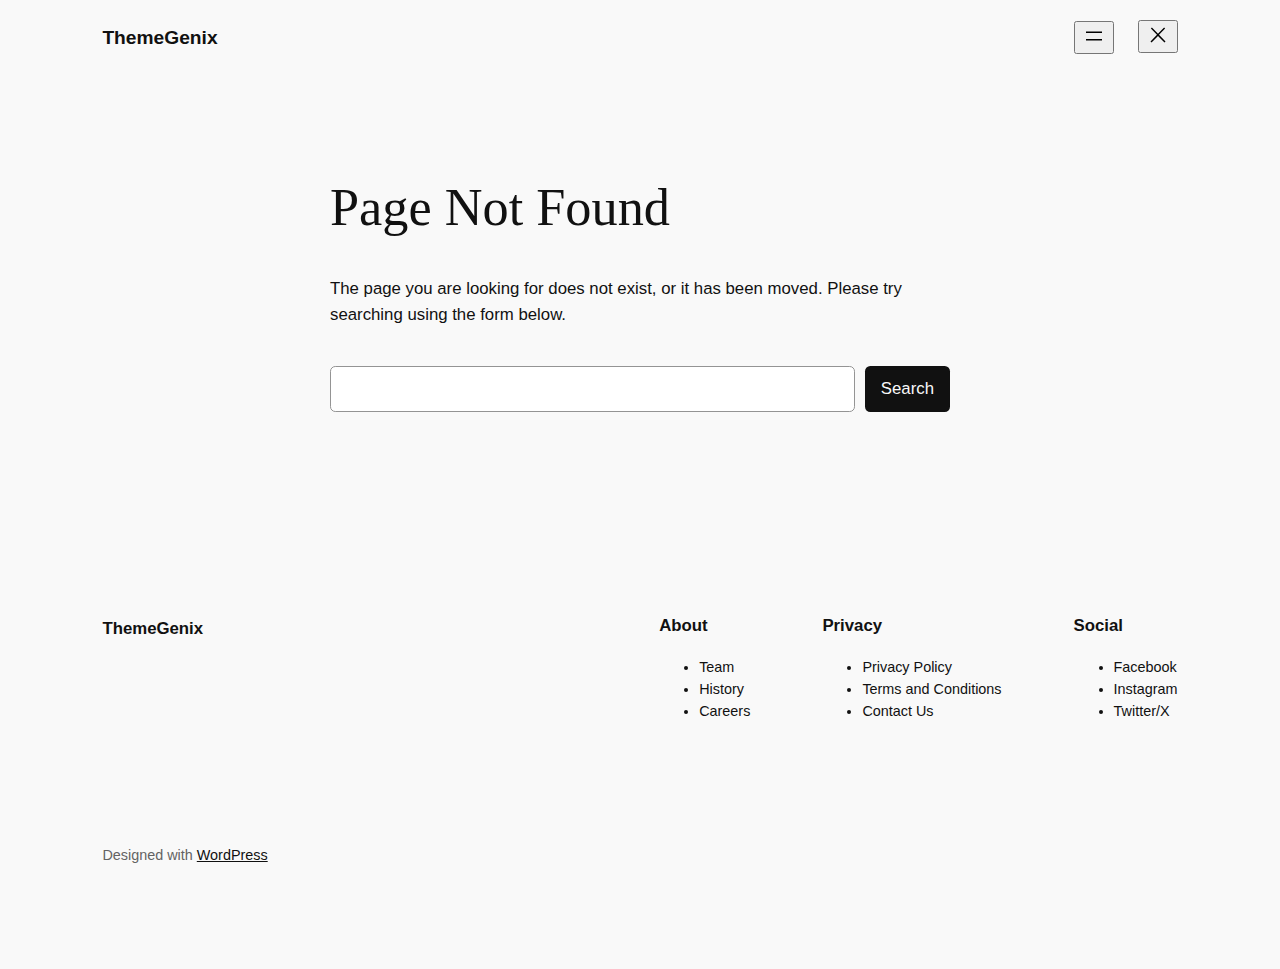
<file: assets/img/favicons/ms-icon-144x144.html>
<!DOCTYPE html>
<html lang="en-US">
<head>
	<meta charset="UTF-8" />
	<meta name="viewport" content="width=device-width, initial-scale=1" />
<meta name='robots' content='max-image-preview:large' />
<title>Page not found &#8211; ThemeGenix</title>
<link rel="alternate" type="application/rss+xml" title="ThemeGenix &raquo; Feed" href="https://themegenix.com/index.php/feed/" />
<link rel="alternate" type="application/rss+xml" title="ThemeGenix &raquo; Comments Feed" href="https://themegenix.com/index.php/comments/feed/" />
<script>
window._wpemojiSettings = {"baseUrl":"https:\/\/s.w.org\/images\/core\/emoji\/14.0.0\/72x72\/","ext":".png","svgUrl":"https:\/\/s.w.org\/images\/core\/emoji\/14.0.0\/svg\/","svgExt":".svg","source":{"concatemoji":"https:\/\/themegenix.com\/wp-includes\/js\/wp-emoji-release.min.js?ver=6.4.2"}};
/*! This file is auto-generated */
!function(i,n){var o,s,e;function c(e){try{var t={supportTests:e,timestamp:(new Date).valueOf()};sessionStorage.setItem(o,JSON.stringify(t))}catch(e){}}function p(e,t,n){e.clearRect(0,0,e.canvas.width,e.canvas.height),e.fillText(t,0,0);var t=new Uint32Array(e.getImageData(0,0,e.canvas.width,e.canvas.height).data),r=(e.clearRect(0,0,e.canvas.width,e.canvas.height),e.fillText(n,0,0),new Uint32Array(e.getImageData(0,0,e.canvas.width,e.canvas.height).data));return t.every(function(e,t){return e===r[t]})}function u(e,t,n){switch(t){case"flag":return n(e,"\ud83c\udff3\ufe0f\u200d\u26a7\ufe0f","\ud83c\udff3\ufe0f\u200b\u26a7\ufe0f")?!1:!n(e,"\ud83c\uddfa\ud83c\uddf3","\ud83c\uddfa\u200b\ud83c\uddf3")&&!n(e,"\ud83c\udff4\udb40\udc67\udb40\udc62\udb40\udc65\udb40\udc6e\udb40\udc67\udb40\udc7f","\ud83c\udff4\u200b\udb40\udc67\u200b\udb40\udc62\u200b\udb40\udc65\u200b\udb40\udc6e\u200b\udb40\udc67\u200b\udb40\udc7f");case"emoji":return!n(e,"\ud83e\udef1\ud83c\udffb\u200d\ud83e\udef2\ud83c\udfff","\ud83e\udef1\ud83c\udffb\u200b\ud83e\udef2\ud83c\udfff")}return!1}function f(e,t,n){var r="undefined"!=typeof WorkerGlobalScope&&self instanceof WorkerGlobalScope?new OffscreenCanvas(300,150):i.createElement("canvas"),a=r.getContext("2d",{willReadFrequently:!0}),o=(a.textBaseline="top",a.font="600 32px Arial",{});return e.forEach(function(e){o[e]=t(a,e,n)}),o}function t(e){var t=i.createElement("script");t.src=e,t.defer=!0,i.head.appendChild(t)}"undefined"!=typeof Promise&&(o="wpEmojiSettingsSupports",s=["flag","emoji"],n.supports={everything:!0,everythingExceptFlag:!0},e=new Promise(function(e){i.addEventListener("DOMContentLoaded",e,{once:!0})}),new Promise(function(t){var n=function(){try{var e=JSON.parse(sessionStorage.getItem(o));if("object"==typeof e&&"number"==typeof e.timestamp&&(new Date).valueOf()<e.timestamp+604800&&"object"==typeof e.supportTests)return e.supportTests}catch(e){}return null}();if(!n){if("undefined"!=typeof Worker&&"undefined"!=typeof OffscreenCanvas&&"undefined"!=typeof URL&&URL.createObjectURL&&"undefined"!=typeof Blob)try{var e="postMessage("+f.toString()+"("+[JSON.stringify(s),u.toString(),p.toString()].join(",")+"));",r=new Blob([e],{type:"text/javascript"}),a=new Worker(URL.createObjectURL(r),{name:"wpTestEmojiSupports"});return void(a.onmessage=function(e){c(n=e.data),a.terminate(),t(n)})}catch(e){}c(n=f(s,u,p))}t(n)}).then(function(e){for(var t in e)n.supports[t]=e[t],n.supports.everything=n.supports.everything&&n.supports[t],"flag"!==t&&(n.supports.everythingExceptFlag=n.supports.everythingExceptFlag&&n.supports[t]);n.supports.everythingExceptFlag=n.supports.everythingExceptFlag&&!n.supports.flag,n.DOMReady=!1,n.readyCallback=function(){n.DOMReady=!0}}).then(function(){return e}).then(function(){var e;n.supports.everything||(n.readyCallback(),(e=n.source||{}).concatemoji?t(e.concatemoji):e.wpemoji&&e.twemoji&&(t(e.twemoji),t(e.wpemoji)))}))}((window,document),window._wpemojiSettings);
</script>
<style id='wp-block-site-logo-inline-css'>
.wp-block-site-logo{box-sizing:border-box;line-height:0}.wp-block-site-logo a{display:inline-block;line-height:0}.wp-block-site-logo.is-default-size img{height:auto;width:120px}.wp-block-site-logo img{height:auto;max-width:100%}.wp-block-site-logo a,.wp-block-site-logo img{border-radius:inherit}.wp-block-site-logo.aligncenter{margin-left:auto;margin-right:auto;text-align:center}.wp-block-site-logo.is-style-rounded{border-radius:9999px}
</style>
<style id='wp-block-site-title-inline-css'>
.wp-block-site-title a{color:inherit}
.wp-block-site-title{font-family: var(--wp--preset--font-family--body);font-size: clamp(0.875rem, 0.875rem + ((1vw - 0.2rem) * 0.542), 1.2rem);font-style: normal;font-weight: 600;}
.wp-block-site-title a:where(:not(.wp-element-button)){text-decoration: none;}
.wp-block-site-title a:where(:not(.wp-element-button)):hover{text-decoration: none;}
</style>
<style id='wp-block-group-inline-css'>
.wp-block-group{box-sizing:border-box}
</style>
<style id='wp-block-page-list-inline-css'>
.wp-block-navigation .wp-block-page-list{align-items:var(--navigation-layout-align,initial);background-color:inherit;display:flex;flex-direction:var(--navigation-layout-direction,initial);flex-wrap:var(--navigation-layout-wrap,wrap);justify-content:var(--navigation-layout-justify,initial)}.wp-block-navigation .wp-block-navigation-item{background-color:inherit}
</style>
<link rel='stylesheet' id='wp-block-navigation-css' href='https://themegenix.com/wp-includes/blocks/navigation/style.min.css?ver=6.4.2' media='all' />
<style id='wp-block-navigation-inline-css'>
.wp-block-navigation{font-weight: 500;}
.wp-block-navigation a:where(:not(.wp-element-button)){color: inherit;text-decoration: none;}
.wp-block-navigation a:where(:not(.wp-element-button)):hover{text-decoration: underline;}
</style>
<style id='wp-block-heading-inline-css'>
h1.has-background,h2.has-background,h3.has-background,h4.has-background,h5.has-background,h6.has-background{padding:1.25em 2.375em}h1.has-text-align-left[style*=writing-mode]:where([style*=vertical-lr]),h1.has-text-align-right[style*=writing-mode]:where([style*=vertical-rl]),h2.has-text-align-left[style*=writing-mode]:where([style*=vertical-lr]),h2.has-text-align-right[style*=writing-mode]:where([style*=vertical-rl]),h3.has-text-align-left[style*=writing-mode]:where([style*=vertical-lr]),h3.has-text-align-right[style*=writing-mode]:where([style*=vertical-rl]),h4.has-text-align-left[style*=writing-mode]:where([style*=vertical-lr]),h4.has-text-align-right[style*=writing-mode]:where([style*=vertical-rl]),h5.has-text-align-left[style*=writing-mode]:where([style*=vertical-lr]),h5.has-text-align-right[style*=writing-mode]:where([style*=vertical-rl]),h6.has-text-align-left[style*=writing-mode]:where([style*=vertical-lr]),h6.has-text-align-right[style*=writing-mode]:where([style*=vertical-rl]){rotate:180deg}

				.is-style-asterisk:before {
					content: '';
					width: 1.5rem;
					height: 3rem;
					background: var(--wp--preset--color--contrast-2, currentColor);
					clip-path: path('M11.93.684v8.039l5.633-5.633 1.216 1.23-5.66 5.66h8.04v1.737H13.2l5.701 5.701-1.23 1.23-5.742-5.742V21h-1.737v-8.094l-5.77 5.77-1.23-1.217 5.743-5.742H.842V9.98h8.162l-5.701-5.7 1.23-1.231 5.66 5.66V.684h1.737Z');
					display: block;
				}

				/* Hide the asterisk if the heading has no content, to avoid using empty headings to display the asterisk only, which is an A11Y issue */
				.is-style-asterisk:empty:before {
					content: none;
				}

				.is-style-asterisk:-moz-only-whitespace:before {
					content: none;
				}

				.is-style-asterisk.has-text-align-center:before {
					margin: 0 auto;
				}

				.is-style-asterisk.has-text-align-right:before {
					margin-left: auto;
				}

				.rtl .is-style-asterisk.has-text-align-left:before {
					margin-right: auto;
				}
</style>
<style id='wp-block-paragraph-inline-css'>
.is-small-text{font-size:.875em}.is-regular-text{font-size:1em}.is-large-text{font-size:2.25em}.is-larger-text{font-size:3em}.has-drop-cap:not(:focus):first-letter{float:left;font-size:8.4em;font-style:normal;font-weight:100;line-height:.68;margin:.05em .1em 0 0;text-transform:uppercase}body.rtl .has-drop-cap:not(:focus):first-letter{float:none;margin-left:.1em}p.has-drop-cap.has-background{overflow:hidden}p.has-background{padding:1.25em 2.375em}:where(p.has-text-color:not(.has-link-color)) a{color:inherit}p.has-text-align-left[style*="writing-mode:vertical-lr"],p.has-text-align-right[style*="writing-mode:vertical-rl"]{rotate:180deg}
</style>
<style id='wp-block-search-inline-css'>
.wp-block-search__button{margin-left:10px;word-break:normal}.wp-block-search__button.has-icon{line-height:0}.wp-block-search__button svg{fill:currentColor;min-height:24px;min-width:24px;vertical-align:text-bottom}:where(.wp-block-search__button){border:1px solid #ccc;padding:6px 10px}.wp-block-search__inside-wrapper{display:flex;flex:auto;flex-wrap:nowrap;max-width:100%}.wp-block-search__label{width:100%}.wp-block-search__input{-webkit-appearance:initial;appearance:none;border:1px solid #949494;flex-grow:1;margin-left:0;margin-right:0;min-width:3rem;padding:8px;text-decoration:unset!important}.wp-block-search.wp-block-search__button-only .wp-block-search__button{flex-shrink:0;margin-left:0;max-width:calc(100% - 100px)}:where(.wp-block-search__button-inside .wp-block-search__inside-wrapper){border:1px solid #949494;box-sizing:border-box;padding:4px}:where(.wp-block-search__button-inside .wp-block-search__inside-wrapper) .wp-block-search__input{border:none;border-radius:0;padding:0 4px}:where(.wp-block-search__button-inside .wp-block-search__inside-wrapper) .wp-block-search__input:focus{outline:none}:where(.wp-block-search__button-inside .wp-block-search__inside-wrapper) :where(.wp-block-search__button){padding:4px 8px}.wp-block-search.aligncenter .wp-block-search__inside-wrapper{margin:auto}.wp-block-search__button-behavior-expand .wp-block-search__inside-wrapper{min-width:0!important;transition-property:width}.wp-block-search__button-behavior-expand .wp-block-search__input{flex-basis:100%;transition-duration:.3s}.wp-block-search__button-behavior-expand.wp-block-search__searchfield-hidden,.wp-block-search__button-behavior-expand.wp-block-search__searchfield-hidden .wp-block-search__inside-wrapper{overflow:hidden}.wp-block-search__button-behavior-expand.wp-block-search__searchfield-hidden .wp-block-search__input{border-left-width:0!important;border-right-width:0!important;flex-basis:0;flex-grow:0;margin:0;min-width:0!important;padding-left:0!important;padding-right:0!important;width:0!important}.wp-block[data-align=right] .wp-block-search__button-behavior-expand .wp-block-search__inside-wrapper{float:right}
.wp-block-search .wp-block-search__label, .wp-block-search .wp-block-search__input, .wp-block-search .wp-block-search__button{font-size: var(--wp--preset--font-size--small);}
.wp-block-search .wp-element-button,.wp-block-search  .wp-block-button__link{border-radius: .33rem;}
</style>
<style id='wp-block-site-tagline-inline-css'>
.wp-block-site-tagline{color: var(--wp--preset--color--contrast-2);font-size: var(--wp--preset--font-size--small);}
</style>
<style id='wp-block-navigation-link-inline-css'>
.wp-block-navigation .wp-block-navigation-item__label{overflow-wrap:break-word}.wp-block-navigation .wp-block-navigation-item__description{display:none}

				.is-style-arrow-link .wp-block-navigation-item__label:after {
					content: "\2197";
					padding-inline-start: 0.25rem;
					vertical-align: middle;
					text-decoration: none;
					display: inline-block;
				}
</style>
<style id='wp-block-columns-inline-css'>
.wp-block-columns{align-items:normal!important;box-sizing:border-box;display:flex;flex-wrap:wrap!important}@media (min-width:782px){.wp-block-columns{flex-wrap:nowrap!important}}.wp-block-columns.are-vertically-aligned-top{align-items:flex-start}.wp-block-columns.are-vertically-aligned-center{align-items:center}.wp-block-columns.are-vertically-aligned-bottom{align-items:flex-end}@media (max-width:781px){.wp-block-columns:not(.is-not-stacked-on-mobile)>.wp-block-column{flex-basis:100%!important}}@media (min-width:782px){.wp-block-columns:not(.is-not-stacked-on-mobile)>.wp-block-column{flex-basis:0;flex-grow:1}.wp-block-columns:not(.is-not-stacked-on-mobile)>.wp-block-column[style*=flex-basis]{flex-grow:0}}.wp-block-columns.is-not-stacked-on-mobile{flex-wrap:nowrap!important}.wp-block-columns.is-not-stacked-on-mobile>.wp-block-column{flex-basis:0;flex-grow:1}.wp-block-columns.is-not-stacked-on-mobile>.wp-block-column[style*=flex-basis]{flex-grow:0}:where(.wp-block-columns){margin-bottom:1.75em}:where(.wp-block-columns.has-background){padding:1.25em 2.375em}.wp-block-column{flex-grow:1;min-width:0;overflow-wrap:break-word;word-break:break-word}.wp-block-column.is-vertically-aligned-top{align-self:flex-start}.wp-block-column.is-vertically-aligned-center{align-self:center}.wp-block-column.is-vertically-aligned-bottom{align-self:flex-end}.wp-block-column.is-vertically-aligned-stretch{align-self:stretch}.wp-block-column.is-vertically-aligned-bottom,.wp-block-column.is-vertically-aligned-center,.wp-block-column.is-vertically-aligned-top{width:100%}
</style>
<style id='wp-emoji-styles-inline-css'>

	img.wp-smiley, img.emoji {
		display: inline !important;
		border: none !important;
		box-shadow: none !important;
		height: 1em !important;
		width: 1em !important;
		margin: 0 0.07em !important;
		vertical-align: -0.1em !important;
		background: none !important;
		padding: 0 !important;
	}
</style>
<style id='wp-block-library-inline-css'>
:root{--wp-admin-theme-color:#007cba;--wp-admin-theme-color--rgb:0,124,186;--wp-admin-theme-color-darker-10:#006ba1;--wp-admin-theme-color-darker-10--rgb:0,107,161;--wp-admin-theme-color-darker-20:#005a87;--wp-admin-theme-color-darker-20--rgb:0,90,135;--wp-admin-border-width-focus:2px;--wp-block-synced-color:#7a00df;--wp-block-synced-color--rgb:122,0,223}@media (min-resolution:192dpi){:root{--wp-admin-border-width-focus:1.5px}}.wp-element-button{cursor:pointer}:root{--wp--preset--font-size--normal:16px;--wp--preset--font-size--huge:42px}:root .has-very-light-gray-background-color{background-color:#eee}:root .has-very-dark-gray-background-color{background-color:#313131}:root .has-very-light-gray-color{color:#eee}:root .has-very-dark-gray-color{color:#313131}:root .has-vivid-green-cyan-to-vivid-cyan-blue-gradient-background{background:linear-gradient(135deg,#00d084,#0693e3)}:root .has-purple-crush-gradient-background{background:linear-gradient(135deg,#34e2e4,#4721fb 50%,#ab1dfe)}:root .has-hazy-dawn-gradient-background{background:linear-gradient(135deg,#faaca8,#dad0ec)}:root .has-subdued-olive-gradient-background{background:linear-gradient(135deg,#fafae1,#67a671)}:root .has-atomic-cream-gradient-background{background:linear-gradient(135deg,#fdd79a,#004a59)}:root .has-nightshade-gradient-background{background:linear-gradient(135deg,#330968,#31cdcf)}:root .has-midnight-gradient-background{background:linear-gradient(135deg,#020381,#2874fc)}.has-regular-font-size{font-size:1em}.has-larger-font-size{font-size:2.625em}.has-normal-font-size{font-size:var(--wp--preset--font-size--normal)}.has-huge-font-size{font-size:var(--wp--preset--font-size--huge)}.has-text-align-center{text-align:center}.has-text-align-left{text-align:left}.has-text-align-right{text-align:right}#end-resizable-editor-section{display:none}.aligncenter{clear:both}.items-justified-left{justify-content:flex-start}.items-justified-center{justify-content:center}.items-justified-right{justify-content:flex-end}.items-justified-space-between{justify-content:space-between}.screen-reader-text{clip:rect(1px,1px,1px,1px);word-wrap:normal!important;border:0;-webkit-clip-path:inset(50%);clip-path:inset(50%);height:1px;margin:-1px;overflow:hidden;padding:0;position:absolute;width:1px}.screen-reader-text:focus{clip:auto!important;background-color:#ddd;-webkit-clip-path:none;clip-path:none;color:#444;display:block;font-size:1em;height:auto;left:5px;line-height:normal;padding:15px 23px 14px;text-decoration:none;top:5px;width:auto;z-index:100000}html :where(.has-border-color){border-style:solid}html :where([style*=border-top-color]){border-top-style:solid}html :where([style*=border-right-color]){border-right-style:solid}html :where([style*=border-bottom-color]){border-bottom-style:solid}html :where([style*=border-left-color]){border-left-style:solid}html :where([style*=border-width]){border-style:solid}html :where([style*=border-top-width]){border-top-style:solid}html :where([style*=border-right-width]){border-right-style:solid}html :where([style*=border-bottom-width]){border-bottom-style:solid}html :where([style*=border-left-width]){border-left-style:solid}html :where(img[class*=wp-image-]){height:auto;max-width:100%}:where(figure){margin:0 0 1em}html :where(.is-position-sticky){--wp-admin--admin-bar--position-offset:var(--wp-admin--admin-bar--height,0px)}@media screen and (max-width:600px){html :where(.is-position-sticky){--wp-admin--admin-bar--position-offset:0px}}
</style>
<style id='global-styles-inline-css'>
body{--wp--preset--color--black: #000000;--wp--preset--color--cyan-bluish-gray: #abb8c3;--wp--preset--color--white: #ffffff;--wp--preset--color--pale-pink: #f78da7;--wp--preset--color--vivid-red: #cf2e2e;--wp--preset--color--luminous-vivid-orange: #ff6900;--wp--preset--color--luminous-vivid-amber: #fcb900;--wp--preset--color--light-green-cyan: #7bdcb5;--wp--preset--color--vivid-green-cyan: #00d084;--wp--preset--color--pale-cyan-blue: #8ed1fc;--wp--preset--color--vivid-cyan-blue: #0693e3;--wp--preset--color--vivid-purple: #9b51e0;--wp--preset--color--base: #f9f9f9;--wp--preset--color--base-2: #ffffff;--wp--preset--color--contrast: #111111;--wp--preset--color--contrast-2: #636363;--wp--preset--color--contrast-3: #A4A4A4;--wp--preset--color--accent: #cfcabe;--wp--preset--color--accent-2: #c2a990;--wp--preset--color--accent-3: #d8613c;--wp--preset--color--accent-4: #b1c5a4;--wp--preset--color--accent-5: #b5bdbc;--wp--preset--gradient--vivid-cyan-blue-to-vivid-purple: linear-gradient(135deg,rgba(6,147,227,1) 0%,rgb(155,81,224) 100%);--wp--preset--gradient--light-green-cyan-to-vivid-green-cyan: linear-gradient(135deg,rgb(122,220,180) 0%,rgb(0,208,130) 100%);--wp--preset--gradient--luminous-vivid-amber-to-luminous-vivid-orange: linear-gradient(135deg,rgba(252,185,0,1) 0%,rgba(255,105,0,1) 100%);--wp--preset--gradient--luminous-vivid-orange-to-vivid-red: linear-gradient(135deg,rgba(255,105,0,1) 0%,rgb(207,46,46) 100%);--wp--preset--gradient--very-light-gray-to-cyan-bluish-gray: linear-gradient(135deg,rgb(238,238,238) 0%,rgb(169,184,195) 100%);--wp--preset--gradient--cool-to-warm-spectrum: linear-gradient(135deg,rgb(74,234,220) 0%,rgb(151,120,209) 20%,rgb(207,42,186) 40%,rgb(238,44,130) 60%,rgb(251,105,98) 80%,rgb(254,248,76) 100%);--wp--preset--gradient--blush-light-purple: linear-gradient(135deg,rgb(255,206,236) 0%,rgb(152,150,240) 100%);--wp--preset--gradient--blush-bordeaux: linear-gradient(135deg,rgb(254,205,165) 0%,rgb(254,45,45) 50%,rgb(107,0,62) 100%);--wp--preset--gradient--luminous-dusk: linear-gradient(135deg,rgb(255,203,112) 0%,rgb(199,81,192) 50%,rgb(65,88,208) 100%);--wp--preset--gradient--pale-ocean: linear-gradient(135deg,rgb(255,245,203) 0%,rgb(182,227,212) 50%,rgb(51,167,181) 100%);--wp--preset--gradient--electric-grass: linear-gradient(135deg,rgb(202,248,128) 0%,rgb(113,206,126) 100%);--wp--preset--gradient--midnight: linear-gradient(135deg,rgb(2,3,129) 0%,rgb(40,116,252) 100%);--wp--preset--gradient--gradient-1: linear-gradient(to bottom, #cfcabe 0%, #F9F9F9 100%);--wp--preset--gradient--gradient-2: linear-gradient(to bottom, #C2A990 0%, #F9F9F9 100%);--wp--preset--gradient--gradient-3: linear-gradient(to bottom, #D8613C 0%, #F9F9F9 100%);--wp--preset--gradient--gradient-4: linear-gradient(to bottom, #B1C5A4 0%, #F9F9F9 100%);--wp--preset--gradient--gradient-5: linear-gradient(to bottom, #B5BDBC 0%, #F9F9F9 100%);--wp--preset--gradient--gradient-6: linear-gradient(to bottom, #A4A4A4 0%, #F9F9F9 100%);--wp--preset--gradient--gradient-7: linear-gradient(to bottom, #cfcabe 50%, #F9F9F9 50%);--wp--preset--gradient--gradient-8: linear-gradient(to bottom, #C2A990 50%, #F9F9F9 50%);--wp--preset--gradient--gradient-9: linear-gradient(to bottom, #D8613C 50%, #F9F9F9 50%);--wp--preset--gradient--gradient-10: linear-gradient(to bottom, #B1C5A4 50%, #F9F9F9 50%);--wp--preset--gradient--gradient-11: linear-gradient(to bottom, #B5BDBC 50%, #F9F9F9 50%);--wp--preset--gradient--gradient-12: linear-gradient(to bottom, #A4A4A4 50%, #F9F9F9 50%);--wp--preset--font-size--small: 0.9rem;--wp--preset--font-size--medium: 1.05rem;--wp--preset--font-size--large: clamp(1.39rem, 1.39rem + ((1vw - 0.2rem) * 0.767), 1.85rem);--wp--preset--font-size--x-large: clamp(1.85rem, 1.85rem + ((1vw - 0.2rem) * 1.083), 2.5rem);--wp--preset--font-size--xx-large: clamp(2.5rem, 2.5rem + ((1vw - 0.2rem) * 1.283), 3.27rem);--wp--preset--font-family--body: "Inter", sans-serif;--wp--preset--font-family--heading: Cardo;--wp--preset--font-family--system-sans-serif: -apple-system, BlinkMacSystemFont, avenir next, avenir, segoe ui, helvetica neue, helvetica, Cantarell, Ubuntu, roboto, noto, arial, sans-serif;--wp--preset--font-family--system-serif: Iowan Old Style, Apple Garamond, Baskerville, Times New Roman, Droid Serif, Times, Source Serif Pro, serif, Apple Color Emoji, Segoe UI Emoji, Segoe UI Symbol;--wp--preset--spacing--10: 1rem;--wp--preset--spacing--20: min(1.5rem, 2vw);--wp--preset--spacing--30: min(2.5rem, 3vw);--wp--preset--spacing--40: min(4rem, 5vw);--wp--preset--spacing--50: min(6.5rem, 8vw);--wp--preset--spacing--60: min(10.5rem, 13vw);--wp--preset--shadow--natural: 6px 6px 9px rgba(0, 0, 0, 0.2);--wp--preset--shadow--deep: 12px 12px 50px rgba(0, 0, 0, 0.4);--wp--preset--shadow--sharp: 6px 6px 0px rgba(0, 0, 0, 0.2);--wp--preset--shadow--outlined: 6px 6px 0px -3px rgba(255, 255, 255, 1), 6px 6px rgba(0, 0, 0, 1);--wp--preset--shadow--crisp: 6px 6px 0px rgba(0, 0, 0, 1);}body { margin: 0;--wp--style--global--content-size: 620px;--wp--style--global--wide-size: 1280px; }.wp-site-blocks { padding-top: var(--wp--style--root--padding-top); padding-bottom: var(--wp--style--root--padding-bottom); }.has-global-padding { padding-right: var(--wp--style--root--padding-right); padding-left: var(--wp--style--root--padding-left); }.has-global-padding :where(.has-global-padding:not(.wp-block-block)) { padding-right: 0; padding-left: 0; }.has-global-padding > .alignfull { margin-right: calc(var(--wp--style--root--padding-right) * -1); margin-left: calc(var(--wp--style--root--padding-left) * -1); }.has-global-padding :where(.has-global-padding:not(.wp-block-block)) > .alignfull { margin-right: 0; margin-left: 0; }.has-global-padding > .alignfull:where(:not(.has-global-padding):not(.is-layout-flex):not(.is-layout-grid)) > :where([class*="wp-block-"]:not(.alignfull):not([class*="__"]),p,h1,h2,h3,h4,h5,h6,ul,ol) { padding-right: var(--wp--style--root--padding-right); padding-left: var(--wp--style--root--padding-left); }.has-global-padding :where(.has-global-padding) > .alignfull:where(:not(.has-global-padding)) > :where([class*="wp-block-"]:not(.alignfull):not([class*="__"]),p,h1,h2,h3,h4,h5,h6,ul,ol) { padding-right: 0; padding-left: 0; }.wp-site-blocks > .alignleft { float: left; margin-right: 2em; }.wp-site-blocks > .alignright { float: right; margin-left: 2em; }.wp-site-blocks > .aligncenter { justify-content: center; margin-left: auto; margin-right: auto; }:where(.wp-site-blocks) > * { margin-block-start: 1.2rem; margin-block-end: 0; }:where(.wp-site-blocks) > :first-child:first-child { margin-block-start: 0; }:where(.wp-site-blocks) > :last-child:last-child { margin-block-end: 0; }body { --wp--style--block-gap: 1.2rem; }:where(body .is-layout-flow)  > :first-child:first-child{margin-block-start: 0;}:where(body .is-layout-flow)  > :last-child:last-child{margin-block-end: 0;}:where(body .is-layout-flow)  > *{margin-block-start: 1.2rem;margin-block-end: 0;}:where(body .is-layout-constrained)  > :first-child:first-child{margin-block-start: 0;}:where(body .is-layout-constrained)  > :last-child:last-child{margin-block-end: 0;}:where(body .is-layout-constrained)  > *{margin-block-start: 1.2rem;margin-block-end: 0;}:where(body .is-layout-flex) {gap: 1.2rem;}:where(body .is-layout-grid) {gap: 1.2rem;}body .is-layout-flow > .alignleft{float: left;margin-inline-start: 0;margin-inline-end: 2em;}body .is-layout-flow > .alignright{float: right;margin-inline-start: 2em;margin-inline-end: 0;}body .is-layout-flow > .aligncenter{margin-left: auto !important;margin-right: auto !important;}body .is-layout-constrained > .alignleft{float: left;margin-inline-start: 0;margin-inline-end: 2em;}body .is-layout-constrained > .alignright{float: right;margin-inline-start: 2em;margin-inline-end: 0;}body .is-layout-constrained > .aligncenter{margin-left: auto !important;margin-right: auto !important;}body .is-layout-constrained > :where(:not(.alignleft):not(.alignright):not(.alignfull)){max-width: var(--wp--style--global--content-size);margin-left: auto !important;margin-right: auto !important;}body .is-layout-constrained > .alignwide{max-width: var(--wp--style--global--wide-size);}body .is-layout-flex{display: flex;}body .is-layout-flex{flex-wrap: wrap;align-items: center;}body .is-layout-flex > *{margin: 0;}body .is-layout-grid{display: grid;}body .is-layout-grid > *{margin: 0;}body{background-color: var(--wp--preset--color--base);color: var(--wp--preset--color--contrast);font-family: var(--wp--preset--font-family--body);font-size: var(--wp--preset--font-size--medium);font-style: normal;font-weight: 400;line-height: 1.55;--wp--style--root--padding-top: 0px;--wp--style--root--padding-right: var(--wp--preset--spacing--50);--wp--style--root--padding-bottom: 0px;--wp--style--root--padding-left: var(--wp--preset--spacing--50);}a:where(:not(.wp-element-button)){color: var(--wp--preset--color--contrast);text-decoration: underline;}a:where(:not(.wp-element-button)):hover{text-decoration: none;}h1, h2, h3, h4, h5, h6{color: var(--wp--preset--color--contrast);font-family: var(--wp--preset--font-family--heading);font-weight: 400;line-height: 1.2;}h1{font-size: var(--wp--preset--font-size--xx-large);line-height: 1.15;}h2{font-size: var(--wp--preset--font-size--x-large);}h3{font-size: var(--wp--preset--font-size--large);}h4{font-size: clamp(1.1rem, 1.1rem + ((1vw - 0.2rem) * 0.767), 1.5rem);}h5{font-size: var(--wp--preset--font-size--medium);}h6{font-size: var(--wp--preset--font-size--small);}.wp-element-button, .wp-block-button__link{background-color: var(--wp--preset--color--contrast);border-radius: .33rem;border-color: var(--wp--preset--color--contrast);border-width: 0;color: var(--wp--preset--color--base);font-family: inherit;font-size: var(--wp--preset--font-size--small);font-style: normal;font-weight: 500;line-height: inherit;padding-top: 0.6rem;padding-right: 1rem;padding-bottom: 0.6rem;padding-left: 1rem;text-decoration: none;}.wp-element-button:hover, .wp-block-button__link:hover{background-color: var(--wp--preset--color--contrast-2);border-color: var(--wp--preset--color--contrast-2);color: var(--wp--preset--color--base);}.wp-element-button:focus, .wp-block-button__link:focus{background-color: var(--wp--preset--color--contrast-2);border-color: var(--wp--preset--color--contrast-2);color: var(--wp--preset--color--base);outline-color: var(--wp--preset--color--contrast);outline-offset: 2px;outline-style: dotted;outline-width: 1px;}.wp-element-button:active, .wp-block-button__link:active{background-color: var(--wp--preset--color--contrast);color: var(--wp--preset--color--base);}.wp-element-caption, .wp-block-audio figcaption, .wp-block-embed figcaption, .wp-block-gallery figcaption, .wp-block-image figcaption, .wp-block-table figcaption, .wp-block-video figcaption{color: var(--wp--preset--color--contrast-2);font-family: var(--wp--preset--font-family--body);font-size: 0.8rem;}.has-black-color{color: var(--wp--preset--color--black) !important;}.has-cyan-bluish-gray-color{color: var(--wp--preset--color--cyan-bluish-gray) !important;}.has-white-color{color: var(--wp--preset--color--white) !important;}.has-pale-pink-color{color: var(--wp--preset--color--pale-pink) !important;}.has-vivid-red-color{color: var(--wp--preset--color--vivid-red) !important;}.has-luminous-vivid-orange-color{color: var(--wp--preset--color--luminous-vivid-orange) !important;}.has-luminous-vivid-amber-color{color: var(--wp--preset--color--luminous-vivid-amber) !important;}.has-light-green-cyan-color{color: var(--wp--preset--color--light-green-cyan) !important;}.has-vivid-green-cyan-color{color: var(--wp--preset--color--vivid-green-cyan) !important;}.has-pale-cyan-blue-color{color: var(--wp--preset--color--pale-cyan-blue) !important;}.has-vivid-cyan-blue-color{color: var(--wp--preset--color--vivid-cyan-blue) !important;}.has-vivid-purple-color{color: var(--wp--preset--color--vivid-purple) !important;}.has-base-color{color: var(--wp--preset--color--base) !important;}.has-base-2-color{color: var(--wp--preset--color--base-2) !important;}.has-contrast-color{color: var(--wp--preset--color--contrast) !important;}.has-contrast-2-color{color: var(--wp--preset--color--contrast-2) !important;}.has-contrast-3-color{color: var(--wp--preset--color--contrast-3) !important;}.has-accent-color{color: var(--wp--preset--color--accent) !important;}.has-accent-2-color{color: var(--wp--preset--color--accent-2) !important;}.has-accent-3-color{color: var(--wp--preset--color--accent-3) !important;}.has-accent-4-color{color: var(--wp--preset--color--accent-4) !important;}.has-accent-5-color{color: var(--wp--preset--color--accent-5) !important;}.has-black-background-color{background-color: var(--wp--preset--color--black) !important;}.has-cyan-bluish-gray-background-color{background-color: var(--wp--preset--color--cyan-bluish-gray) !important;}.has-white-background-color{background-color: var(--wp--preset--color--white) !important;}.has-pale-pink-background-color{background-color: var(--wp--preset--color--pale-pink) !important;}.has-vivid-red-background-color{background-color: var(--wp--preset--color--vivid-red) !important;}.has-luminous-vivid-orange-background-color{background-color: var(--wp--preset--color--luminous-vivid-orange) !important;}.has-luminous-vivid-amber-background-color{background-color: var(--wp--preset--color--luminous-vivid-amber) !important;}.has-light-green-cyan-background-color{background-color: var(--wp--preset--color--light-green-cyan) !important;}.has-vivid-green-cyan-background-color{background-color: var(--wp--preset--color--vivid-green-cyan) !important;}.has-pale-cyan-blue-background-color{background-color: var(--wp--preset--color--pale-cyan-blue) !important;}.has-vivid-cyan-blue-background-color{background-color: var(--wp--preset--color--vivid-cyan-blue) !important;}.has-vivid-purple-background-color{background-color: var(--wp--preset--color--vivid-purple) !important;}.has-base-background-color{background-color: var(--wp--preset--color--base) !important;}.has-base-2-background-color{background-color: var(--wp--preset--color--base-2) !important;}.has-contrast-background-color{background-color: var(--wp--preset--color--contrast) !important;}.has-contrast-2-background-color{background-color: var(--wp--preset--color--contrast-2) !important;}.has-contrast-3-background-color{background-color: var(--wp--preset--color--contrast-3) !important;}.has-accent-background-color{background-color: var(--wp--preset--color--accent) !important;}.has-accent-2-background-color{background-color: var(--wp--preset--color--accent-2) !important;}.has-accent-3-background-color{background-color: var(--wp--preset--color--accent-3) !important;}.has-accent-4-background-color{background-color: var(--wp--preset--color--accent-4) !important;}.has-accent-5-background-color{background-color: var(--wp--preset--color--accent-5) !important;}.has-black-border-color{border-color: var(--wp--preset--color--black) !important;}.has-cyan-bluish-gray-border-color{border-color: var(--wp--preset--color--cyan-bluish-gray) !important;}.has-white-border-color{border-color: var(--wp--preset--color--white) !important;}.has-pale-pink-border-color{border-color: var(--wp--preset--color--pale-pink) !important;}.has-vivid-red-border-color{border-color: var(--wp--preset--color--vivid-red) !important;}.has-luminous-vivid-orange-border-color{border-color: var(--wp--preset--color--luminous-vivid-orange) !important;}.has-luminous-vivid-amber-border-color{border-color: var(--wp--preset--color--luminous-vivid-amber) !important;}.has-light-green-cyan-border-color{border-color: var(--wp--preset--color--light-green-cyan) !important;}.has-vivid-green-cyan-border-color{border-color: var(--wp--preset--color--vivid-green-cyan) !important;}.has-pale-cyan-blue-border-color{border-color: var(--wp--preset--color--pale-cyan-blue) !important;}.has-vivid-cyan-blue-border-color{border-color: var(--wp--preset--color--vivid-cyan-blue) !important;}.has-vivid-purple-border-color{border-color: var(--wp--preset--color--vivid-purple) !important;}.has-base-border-color{border-color: var(--wp--preset--color--base) !important;}.has-base-2-border-color{border-color: var(--wp--preset--color--base-2) !important;}.has-contrast-border-color{border-color: var(--wp--preset--color--contrast) !important;}.has-contrast-2-border-color{border-color: var(--wp--preset--color--contrast-2) !important;}.has-contrast-3-border-color{border-color: var(--wp--preset--color--contrast-3) !important;}.has-accent-border-color{border-color: var(--wp--preset--color--accent) !important;}.has-accent-2-border-color{border-color: var(--wp--preset--color--accent-2) !important;}.has-accent-3-border-color{border-color: var(--wp--preset--color--accent-3) !important;}.has-accent-4-border-color{border-color: var(--wp--preset--color--accent-4) !important;}.has-accent-5-border-color{border-color: var(--wp--preset--color--accent-5) !important;}.has-vivid-cyan-blue-to-vivid-purple-gradient-background{background: var(--wp--preset--gradient--vivid-cyan-blue-to-vivid-purple) !important;}.has-light-green-cyan-to-vivid-green-cyan-gradient-background{background: var(--wp--preset--gradient--light-green-cyan-to-vivid-green-cyan) !important;}.has-luminous-vivid-amber-to-luminous-vivid-orange-gradient-background{background: var(--wp--preset--gradient--luminous-vivid-amber-to-luminous-vivid-orange) !important;}.has-luminous-vivid-orange-to-vivid-red-gradient-background{background: var(--wp--preset--gradient--luminous-vivid-orange-to-vivid-red) !important;}.has-very-light-gray-to-cyan-bluish-gray-gradient-background{background: var(--wp--preset--gradient--very-light-gray-to-cyan-bluish-gray) !important;}.has-cool-to-warm-spectrum-gradient-background{background: var(--wp--preset--gradient--cool-to-warm-spectrum) !important;}.has-blush-light-purple-gradient-background{background: var(--wp--preset--gradient--blush-light-purple) !important;}.has-blush-bordeaux-gradient-background{background: var(--wp--preset--gradient--blush-bordeaux) !important;}.has-luminous-dusk-gradient-background{background: var(--wp--preset--gradient--luminous-dusk) !important;}.has-pale-ocean-gradient-background{background: var(--wp--preset--gradient--pale-ocean) !important;}.has-electric-grass-gradient-background{background: var(--wp--preset--gradient--electric-grass) !important;}.has-midnight-gradient-background{background: var(--wp--preset--gradient--midnight) !important;}.has-gradient-1-gradient-background{background: var(--wp--preset--gradient--gradient-1) !important;}.has-gradient-2-gradient-background{background: var(--wp--preset--gradient--gradient-2) !important;}.has-gradient-3-gradient-background{background: var(--wp--preset--gradient--gradient-3) !important;}.has-gradient-4-gradient-background{background: var(--wp--preset--gradient--gradient-4) !important;}.has-gradient-5-gradient-background{background: var(--wp--preset--gradient--gradient-5) !important;}.has-gradient-6-gradient-background{background: var(--wp--preset--gradient--gradient-6) !important;}.has-gradient-7-gradient-background{background: var(--wp--preset--gradient--gradient-7) !important;}.has-gradient-8-gradient-background{background: var(--wp--preset--gradient--gradient-8) !important;}.has-gradient-9-gradient-background{background: var(--wp--preset--gradient--gradient-9) !important;}.has-gradient-10-gradient-background{background: var(--wp--preset--gradient--gradient-10) !important;}.has-gradient-11-gradient-background{background: var(--wp--preset--gradient--gradient-11) !important;}.has-gradient-12-gradient-background{background: var(--wp--preset--gradient--gradient-12) !important;}.has-small-font-size{font-size: var(--wp--preset--font-size--small) !important;}.has-medium-font-size{font-size: var(--wp--preset--font-size--medium) !important;}.has-large-font-size{font-size: var(--wp--preset--font-size--large) !important;}.has-x-large-font-size{font-size: var(--wp--preset--font-size--x-large) !important;}.has-xx-large-font-size{font-size: var(--wp--preset--font-size--xx-large) !important;}.has-body-font-family{font-family: var(--wp--preset--font-family--body) !important;}.has-heading-font-family{font-family: var(--wp--preset--font-family--heading) !important;}.has-system-sans-serif-font-family{font-family: var(--wp--preset--font-family--system-sans-serif) !important;}.has-system-serif-font-family{font-family: var(--wp--preset--font-family--system-serif) !important;}
.wp-block-calendar.wp-block-calendar table:where(:not(.has-text-color)) th{background-color:var(--wp--preset--color--contrast-2);color:var(--wp--preset--color--base);border-color:var(--wp--preset--color--contrast-2)}.wp-block-calendar table:where(:not(.has-text-color)) td{border-color:var(--wp--preset--color--contrast-2)}.wp-block-categories{}.wp-block-categories{list-style-type:none;}.wp-block-categories li{margin-bottom: 0.5rem;}.wp-block-post-comments-form{}.wp-block-post-comments-form textarea, .wp-block-post-comments-form input{border-radius:.33rem}.wp-block-loginout{}.wp-block-loginout input{border-radius:.33rem;padding:calc(0.667em + 2px);border:1px solid #949494;}.wp-block-post-terms{}.wp-block-post-terms .wp-block-post-terms__prefix{color: var(--wp--preset--color--contrast-2);}.wp-block-query-title{}.wp-block-query-title span{font-style: italic;}.wp-block-quote{}.wp-block-quote :where(p){margin-block-start:0;margin-block-end:calc(var(--wp--preset--spacing--10) + 0.5rem);}.wp-block-quote :where(:last-child){margin-block-end:0;}.wp-block-quote.has-text-align-right.is-style-plain, .rtl .is-style-plain.wp-block-quote:not(.has-text-align-center):not(.has-text-align-left){border-width: 0 2px 0 0;padding-left:calc(var(--wp--preset--spacing--20) + 0.5rem);padding-right:calc(var(--wp--preset--spacing--20) + 0.5rem);}.wp-block-quote.has-text-align-left.is-style-plain, body:not(.rtl) .is-style-plain.wp-block-quote:not(.has-text-align-center):not(.has-text-align-right){border-width: 0 0 0 2px;padding-left:calc(var(--wp--preset--spacing--20) + 0.5rem);padding-right:calc(var(--wp--preset--spacing--20) + 0.5rem)}.wp-block-search{}.wp-block-search .wp-block-search__input{border-radius:.33rem}.wp-block-separator{}.wp-block-separator:not(.is-style-wide):not(.is-style-dots):not(.alignwide):not(.alignfull){width: var(--wp--preset--spacing--60)}
</style>
<style id='core-block-supports-inline-css'>
.wp-container-core-group-layout-1.wp-container-core-group-layout-1 > *{margin-block-start:0;margin-block-end:0;}.wp-container-core-group-layout-1.wp-container-core-group-layout-1.wp-container-core-group-layout-1.wp-container-core-group-layout-1 > * + *{margin-block-start:0px;margin-block-end:0;}.wp-container-core-group-layout-2.wp-container-core-group-layout-2{gap:var(--wp--preset--spacing--20);}.wp-container-core-navigation-layout-1.wp-container-core-navigation-layout-1{gap:var(--wp--preset--spacing--20);justify-content:flex-end;}.wp-container-core-group-layout-3.wp-container-core-group-layout-3{justify-content:space-between;}.wp-container-core-group-layout-5.wp-container-core-group-layout-5 > *{margin-block-start:0;margin-block-end:0;}.wp-container-core-group-layout-5.wp-container-core-group-layout-5.wp-container-core-group-layout-5.wp-container-core-group-layout-5 > * + *{margin-block-start:var(--wp--preset--spacing--30);margin-block-end:0;}.wp-container-core-group-layout-6.wp-container-core-group-layout-6{flex-direction:column;align-items:flex-start;}.wp-container-core-navigation-layout-2.wp-container-core-navigation-layout-2{gap:var(--wp--preset--spacing--10);flex-direction:column;align-items:flex-start;}.wp-container-core-group-layout-7.wp-container-core-group-layout-7{gap:var(--wp--preset--spacing--10);flex-direction:column;align-items:flex-start;}.wp-container-core-group-layout-8.wp-container-core-group-layout-8{flex-direction:column;align-items:stretch;}.wp-container-core-navigation-layout-3.wp-container-core-navigation-layout-3{gap:var(--wp--preset--spacing--10);flex-direction:column;align-items:flex-start;}.wp-container-core-group-layout-9.wp-container-core-group-layout-9{gap:var(--wp--preset--spacing--10);flex-direction:column;align-items:flex-start;}.wp-container-core-group-layout-10.wp-container-core-group-layout-10{flex-direction:column;align-items:stretch;}.wp-container-core-navigation-layout-4.wp-container-core-navigation-layout-4{gap:var(--wp--preset--spacing--10);flex-direction:column;align-items:flex-start;}.wp-container-core-group-layout-11.wp-container-core-group-layout-11{gap:var(--wp--preset--spacing--10);flex-direction:column;align-items:flex-start;}.wp-container-core-group-layout-12.wp-container-core-group-layout-12{flex-direction:column;align-items:stretch;}.wp-container-core-group-layout-13.wp-container-core-group-layout-13{justify-content:space-between;align-items:flex-start;}.wp-container-core-columns-layout-1.wp-container-core-columns-layout-1{flex-wrap:nowrap;}.wp-elements-69a005592d8de9c85f5c3744bd9a4e03 a{color:var(--wp--preset--color--contrast);}
</style>
<style id='wp-block-template-skip-link-inline-css'>

		.skip-link.screen-reader-text {
			border: 0;
			clip: rect(1px,1px,1px,1px);
			clip-path: inset(50%);
			height: 1px;
			margin: -1px;
			overflow: hidden;
			padding: 0;
			position: absolute !important;
			width: 1px;
			word-wrap: normal !important;
		}

		.skip-link.screen-reader-text:focus {
			background-color: #eee;
			clip: auto !important;
			clip-path: none;
			color: #444;
			display: block;
			font-size: 1em;
			height: auto;
			left: 5px;
			line-height: normal;
			padding: 15px 23px 14px;
			text-decoration: none;
			top: 5px;
			width: auto;
			z-index: 100000;
		}
</style>
<script src="https://themegenix.com/wp-includes/js/dist/interactivity.min.js?ver=6.4.2" id="wp-interactivity-js" defer data-wp-strategy="defer"></script>
<script src="https://themegenix.com/wp-includes/blocks/navigation/view.min.js?ver=e3d6f3216904b5b42831" id="wp-block-navigation-view-js" defer data-wp-strategy="defer"></script>
<link rel="https://api.w.org/" href="https://themegenix.com/index.php/wp-json/" /><link rel="EditURI" type="application/rsd+xml" title="RSD" href="https://themegenix.com/xmlrpc.php?rsd" />
<meta name="generator" content="WordPress 6.4.2" />
<style id='wp-fonts-local'>
@font-face{font-family:Inter;font-style:normal;font-weight:300 900;font-display:fallback;src:url('https://themegenix.com/wp-content/themes/twentytwentyfour/assets/fonts/inter/Inter-VariableFont_slnt,wght.woff2') format('woff2');font-stretch:normal;}
@font-face{font-family:Cardo;font-style:normal;font-weight:400;font-display:fallback;src:url('https://themegenix.com/wp-content/themes/twentytwentyfour/assets/fonts/cardo/cardo_normal_400.woff2') format('woff2');}
@font-face{font-family:Cardo;font-style:italic;font-weight:400;font-display:fallback;src:url('https://themegenix.com/wp-content/themes/twentytwentyfour/assets/fonts/cardo/cardo_italic_400.woff2') format('woff2');}
@font-face{font-family:Cardo;font-style:normal;font-weight:700;font-display:fallback;src:url('https://themegenix.com/wp-content/themes/twentytwentyfour/assets/fonts/cardo/cardo_normal_700.woff2') format('woff2');}
</style>
</head>

<body class="error404 wp-embed-responsive">

<div class="wp-site-blocks"><header class="wp-block-template-part">
<div class="wp-block-group alignwide has-base-background-color has-background has-global-padding is-layout-constrained wp-block-group-is-layout-constrained"
	style="padding-top:20px;padding-bottom:20px">
	
	<div class="wp-block-group alignwide is-content-justification-space-between is-layout-flex wp-container-core-group-layout-3 wp-block-group-is-layout-flex">
		
		<div class="wp-block-group is-layout-flex wp-container-core-group-layout-2 wp-block-group-is-layout-flex">
			

			
			<div class="wp-block-group is-layout-flow wp-container-core-group-layout-1 wp-block-group-is-layout-flow">
				<p class="wp-block-site-title"><a href="https://themegenix.com" target="_self" rel="home">ThemeGenix</a></p>
			</div>
			
		</div>
		

		<nav class="is-responsive items-justified-right is-fallback wp-block-navigation is-horizontal is-content-justification-right is-layout-flex wp-container-core-navigation-layout-1 wp-block-navigation-is-layout-flex" aria-label="" 
			data-wp-interactive
			data-wp-context='{"core":{"navigation":{"overlayOpenedBy":[],"type":"overlay","roleAttribute":"","ariaLabel":"Menu"}}}'
		><button aria-haspopup="true" aria-label="Open menu" class="wp-block-navigation__responsive-container-open " 
			data-wp-on--click="actions.core.navigation.openMenuOnClick"
			data-wp-on--keydown="actions.core.navigation.handleMenuKeydown"
		><svg width="24" height="24" xmlns="http://www.w3.org/2000/svg" viewBox="0 0 24 24" aria-hidden="true" focusable="false"><rect x="4" y="7.5" width="16" height="1.5" /><rect x="4" y="15" width="16" height="1.5" /></svg></button>
			<div class="wp-block-navigation__responsive-container  " style="" id="modal-1" 
			data-wp-class--has-modal-open="selectors.core.navigation.isMenuOpen"
			data-wp-class--is-menu-open="selectors.core.navigation.isMenuOpen"
			data-wp-effect="effects.core.navigation.initMenu"
			data-wp-on--keydown="actions.core.navigation.handleMenuKeydown"
			data-wp-on--focusout="actions.core.navigation.handleMenuFocusout"
			tabindex="-1"
		>
				<div class="wp-block-navigation__responsive-close" tabindex="-1">
					<div class="wp-block-navigation__responsive-dialog" 
			data-wp-bind--aria-modal="selectors.core.navigation.ariaModal"
			data-wp-bind--aria-label="selectors.core.navigation.ariaLabel"
			data-wp-bind--role="selectors.core.navigation.roleAttribute"
			data-wp-effect="effects.core.navigation.focusFirstElement"
		>
							<button aria-label="Close menu" class="wp-block-navigation__responsive-container-close" 
			data-wp-on--click="actions.core.navigation.closeMenuOnClick"
		><svg xmlns="http://www.w3.org/2000/svg" viewBox="0 0 24 24" width="24" height="24" aria-hidden="true" focusable="false"><path d="M13 11.8l6.1-6.3-1-1-6.1 6.2-6.1-6.2-1 1 6.1 6.3-6.5 6.7 1 1 6.5-6.6 6.5 6.6 1-1z"></path></svg></button>
						<div class="wp-block-navigation__responsive-container-content" id="modal-1-content">
							
						</div>
					</div>
				</div>
			</div></nav>
	</div>
	
</div>
</header>


<main class="wp-block-group has-global-padding is-layout-constrained wp-container-core-group-layout-5 wp-block-group-is-layout-constrained" style="margin-top:var(--wp--preset--spacing--50);margin-bottom:var(--wp--preset--spacing--50)">
	

<h1 class="wp-block-heading" id="page-not-found">Page Not Found</h1>


<p>The page you are looking for does not exist, or it has been moved. Please try searching using the form below.</p>


<form role="search" method="get" action="https://themegenix.com/" class="wp-block-search__button-outside wp-block-search__text-button wp-block-search"    ><label class="wp-block-search__label screen-reader-text" for="wp-block-search__input-2" >Search</label><div class="wp-block-search__inside-wrapper " ><input class="wp-block-search__input has-medium-font-size" id="wp-block-search__input-2" placeholder="" value="" type="search" name="s" required /><button aria-label="Search" class="wp-block-search__button has-medium-font-size wp-element-button" type="submit" >Search</button></div></form>


</main>


<footer class="wp-block-template-part">

<div class="wp-block-group has-global-padding is-layout-constrained wp-block-group-is-layout-constrained" style="padding-top:var(--wp--preset--spacing--50);padding-bottom:var(--wp--preset--spacing--50)">
	
	<div class="wp-block-columns alignwide is-layout-flex wp-container-core-columns-layout-1 wp-block-columns-is-layout-flex">
		
		<div class="wp-block-column is-layout-flow wp-block-column-is-layout-flow" style="flex-basis:30%">
			
			<div class="wp-block-group is-vertical is-layout-flex wp-container-core-group-layout-6 wp-block-group-is-layout-flex">
				

				<p class="wp-block-site-title has-medium-font-size"><a href="https://themegenix.com" target="_self" rel="home">ThemeGenix</a></p>

				
			</div>
			
		</div>
		

		
		<div class="wp-block-column is-layout-flow wp-block-column-is-layout-flow" style="flex-basis:20%">
		</div>
		

		
		<div class="wp-block-column is-layout-flow wp-block-column-is-layout-flow" style="flex-basis:50%">
			
			<div class="wp-block-group is-content-justification-space-between is-layout-flex wp-container-core-group-layout-13 wp-block-group-is-layout-flex">
				
				<div class="wp-block-group is-vertical is-content-justification-stretch is-layout-flex wp-container-core-group-layout-8 wp-block-group-is-layout-flex">
					
					<h2 class="wp-block-heading has-medium-font-size has-body-font-family" style="font-style:normal;font-weight:600">About</h2>
					

					
					<div class="wp-block-group is-vertical is-layout-flex wp-container-core-group-layout-7 wp-block-group-is-layout-flex">

						<nav style="font-style:normal;font-weight:400;" class="has-small-font-size  is-vertical wp-block-navigation has-small-font-size is-layout-flex wp-container-core-navigation-layout-2 wp-block-navigation-is-layout-flex" aria-label="About"><ul style="font-style:normal;font-weight:400;" class="wp-block-navigation__container has-small-font-size  is-vertical wp-block-navigation has-small-font-size"><li class="has-small-font-size wp-block-navigation-item wp-block-navigation-link"><a class="wp-block-navigation-item__content"  href="#"><span class="wp-block-navigation-item__label">Team</span></a></li><li class="has-small-font-size wp-block-navigation-item wp-block-navigation-link"><a class="wp-block-navigation-item__content"  href="#"><span class="wp-block-navigation-item__label">History</span></a></li><li class="has-small-font-size wp-block-navigation-item wp-block-navigation-link"><a class="wp-block-navigation-item__content"  href="#"><span class="wp-block-navigation-item__label">Careers</span></a></li></ul></nav>

					</div>
					
				</div>

				

				
				<div class="wp-block-group is-vertical is-content-justification-stretch is-layout-flex wp-container-core-group-layout-10 wp-block-group-is-layout-flex">
					
					<h2 class="wp-block-heading has-medium-font-size has-body-font-family" style="font-style:normal;font-weight:600">Privacy</h2>
					

					
					<div class="wp-block-group is-vertical is-layout-flex wp-container-core-group-layout-9 wp-block-group-is-layout-flex">

						<nav style="font-style:normal;font-weight:400;" class="has-small-font-size  is-vertical wp-block-navigation has-small-font-size is-layout-flex wp-container-core-navigation-layout-3 wp-block-navigation-is-layout-flex" aria-label="Privacy"><ul style="font-style:normal;font-weight:400;" class="wp-block-navigation__container has-small-font-size  is-vertical wp-block-navigation has-small-font-size"><li class="has-small-font-size wp-block-navigation-item wp-block-navigation-link"><a class="wp-block-navigation-item__content"  href="#"><span class="wp-block-navigation-item__label">Privacy Policy</span></a></li><li class="has-small-font-size wp-block-navigation-item wp-block-navigation-link"><a class="wp-block-navigation-item__content"  href="#"><span class="wp-block-navigation-item__label">Terms and Conditions</span></a></li><li class="has-small-font-size wp-block-navigation-item wp-block-navigation-link"><a class="wp-block-navigation-item__content"  href="#"><span class="wp-block-navigation-item__label">Contact Us</span></a></li></ul></nav>

					</div>
					
				</div>
				

				
				<div class="wp-block-group is-vertical is-content-justification-stretch is-layout-flex wp-container-core-group-layout-12 wp-block-group-is-layout-flex">
					
					<h2 class="wp-block-heading has-medium-font-size has-body-font-family" style="font-style:normal;font-weight:600">Social</h2>
					

					
					<div class="wp-block-group is-vertical is-layout-flex wp-container-core-group-layout-11 wp-block-group-is-layout-flex">

						<nav style="font-style:normal;font-weight:400;" class="has-small-font-size  is-vertical wp-block-navigation has-small-font-size is-layout-flex wp-container-core-navigation-layout-4 wp-block-navigation-is-layout-flex" aria-label="Social Media"><ul style="font-style:normal;font-weight:400;" class="wp-block-navigation__container has-small-font-size  is-vertical wp-block-navigation has-small-font-size"><li class="has-small-font-size wp-block-navigation-item wp-block-navigation-link"><a class="wp-block-navigation-item__content"  href="#"><span class="wp-block-navigation-item__label">Facebook</span></a></li><li class="has-small-font-size wp-block-navigation-item wp-block-navigation-link"><a class="wp-block-navigation-item__content"  href="#"><span class="wp-block-navigation-item__label">Instagram</span></a></li><li class="has-small-font-size wp-block-navigation-item wp-block-navigation-link"><a class="wp-block-navigation-item__content"  href="#"><span class="wp-block-navigation-item__label">Twitter/X</span></a></li></ul></nav>

					</div>
					
				</div>
				
			</div>
			
		</div>
		
	</div>
	

	
	<div class="wp-block-group alignwide is-layout-flow wp-block-group-is-layout-flow" style="padding-top:var(--wp--preset--spacing--50);padding-bottom:0">
		
		<p class="has-contrast-2-color has-text-color has-link-color has-small-font-size wp-elements-69a005592d8de9c85f5c3744bd9a4e03">
		Designed with <a href="https://wordpress.org" rel="nofollow">WordPress</a>		</p>
		
	</div>
	
</div>


</footer>
</div>
<script id="wp-block-template-skip-link-js-after">
	( function() {
		var skipLinkTarget = document.querySelector( 'main' ),
			sibling,
			skipLinkTargetID,
			skipLink;

		// Early exit if a skip-link target can't be located.
		if ( ! skipLinkTarget ) {
			return;
		}

		/*
		 * Get the site wrapper.
		 * The skip-link will be injected in the beginning of it.
		 */
		sibling = document.querySelector( '.wp-site-blocks' );

		// Early exit if the root element was not found.
		if ( ! sibling ) {
			return;
		}

		// Get the skip-link target's ID, and generate one if it doesn't exist.
		skipLinkTargetID = skipLinkTarget.id;
		if ( ! skipLinkTargetID ) {
			skipLinkTargetID = 'wp--skip-link--target';
			skipLinkTarget.id = skipLinkTargetID;
		}

		// Create the skip link.
		skipLink = document.createElement( 'a' );
		skipLink.classList.add( 'skip-link', 'screen-reader-text' );
		skipLink.href = '#' + skipLinkTargetID;
		skipLink.innerHTML = 'Skip to content';

		// Inject the skip link.
		sibling.parentElement.insertBefore( skipLink, sibling );
	}() );
	
</script>
</body>
</html>


<!-- Page cached by LiteSpeed Cache 5.7.0.1 on 2024-01-30 15:04:20 -->
</file>
<file: assets/css/imageRevealHover.css>
.tg-img-reveal[data-fx="1"]::after,
.tg-img-reveal[data-fx="2"]::after {
	content: '';
	z-index: -1;
	width: 100%;
	bottom: 0.25rem;
	left: 0;
	position: absolute;
	height: 2px;
	background: currentColor;
	transform: scale3d(0,1,1);
	transform-origin: 0% 50%;
	transition: transform 0.2s cubic-bezier(0.390, 0.575, 0.565, 1.000);
	text-align: center;
}
.tg-img-reveal[data-fx="1"]::after,
.tg-img-reveal[data-fx="2"]::after {
	bottom: 0;
}
.tg-img-reveal[data-fx="1"]:hover::after,
.tg-img-reveal[data-fx="2"]:hover::after {
	transform: scale3d(1,1,1)
}
.tg-img-reveal[data-fx="6"]::after {
	content: '';
	z-index: -1;
	width: 100%;
	bottom: 0.25rem;
	left: 0;
	position: absolute;
	height: 2px;
	background: currentColor;
	transform: scale3d(0,1,1);
	transform-origin: 100% 50%;
	transition: transform 0.7s cubic-bezier(0.860, 0.000, 0.070, 1.000);
}
.tg-img-reveal[data-fx="6"]::after {
	bottom: 0;
}
.tg-img-reveal[data-fx="6"]:hover::after {
	transform: scale3d(1,1,1)
}
.tg-img-reveal[data-fx="14"]::after {
	content: '';
	z-index: -1;
	width: 100%;
	bottom: 0.25rem;
	left: 0;
	position: absolute;
	height: 2px;
	background: currentColor;
	transform: scale3d(0,1,1);
	transform-origin: 0% 50%;
}
.tg-img-reveal[data-fx="14"]::after {
	bottom: 0;
}
.tg-img-reveal[data-fx="14"]:hover::after {
	animation: loop 0.5s infinite;
}
@keyframes loop {
	0% { transform-origin: 0% 50%; transform: scale3d(0,1,1); }
	50% { transform-origin: 0% 50%; transform: scale3d(1,1,1); }
	51% { transform-origin: 100% 50%; }
	100% { transform-origin: 100% 50%; transform: scale3d(0,1,1); }
}
.tg-img-reveal-wrapper {
	position: fixed;
	width: 328px;
	height: 400px;
	top: 0;
	left: 0;
	pointer-events: none;
	opacity: 0;
	z-index: 9;
}
.tg-img-reveal-wrapper__inner,
.tg-img-reveal-wrapper__img {
	width: 100%;
	height: 100%;
	position: relative;
}
.tg-img-reveal-wrapper__deco {
	width: 100%;
	height: 100%;
	position: absolute;
	top: 0;
	left: 0;
	background-color: #181314;
}
.tg-img-reveal-wrapper__img {
	background-size: cover;
	background-position: 50% 50%;
}
.test-2 {
    padding: 50px;
    background-color: #292930;
}
.tg-hover-wrapper {
    display: inline-block;
    background: transparent;
    padding: 35px 30px;
    text-align: center;
}
.tg-hover-wrapper .tgbanner__content-meta {
    margin: 0 0 6px;
    justify-content: center;
	display: none;
}
.tg-hover-wrapper .tg-hover-title {
    margin: 0 0;
    font-size: 20px;
    line-height: 1.4;
}
</file>
<file: assets/css/style.css>
/*=================================
    CSS Index Here
==================================*/
/*

01. Theme Base
    1.1. Mixin
    1.2. Function
    1.3. Variable
    1.4. Typography
    1.5. Extend
    1.7. Wordpress Default
02. Reset
    2.1. Container
    2.2. Grid
    2.3. Input
    2.4. Slick Slider
    2.5. Mobile Menu
03. Utilities
    3.1. Preloader
    3.2. Buttons
    3.3. Titles
    3.4. Common
    3.6. Font
    3.7. Background
    3.8. Text Color
    3.9. Overlay
    3.10. Animation

04. Template Style
    4.1. Widget
    4.2. Header
    4.3. Footer
    4.4. Breadcumb
    4.5. Pagination
    4.6. Blog
    4.7. Comments
    4.8. Hero Area
    4.9. Error    
    4.00. Popup Search
    4.00. Popup Side Menu
    4.00. Wocommerce
    4.00. Subscribe
    4.00. Cart
    4.00. Checkout
    4.00. Wishlist
    4.00. Contact
    4.00. About
    4.00. Team
    4.00. Testimonial
    4.00. Counter
    4.00. Client
    4.00. Simple Sections
    4.00. Video
    4.00. Category
    4.00. Faq
    4.00. feature
    4.00. CTA
    4.00. Service
    4.00. Pricing
    4.00. Why choose Us
    4.00. Project
    4.00. Event
    4.00. Gallery
    4.00. Schedule

05. Spacing

*/
/*=================================
    CSS Index End
==================================*/
/*=================================
   01. Theme Base
==================================*/
/*------------------- 1.1. Mixin -------------------*/
/*------------------- 1.2. Function -------------------*/
/*------------------- 1.3. Variable-------------------*/
:root {
  --theme-color: #e3ff04;
  --title-color: #0a0c00;
  --body-color: #0a0c00;
  --smoke-color: #f6f5f3;
  --smoke-color2: #fff4ef;
  --smoke-color3: #f5f5f6;
  --smoke-color4: #f4f4f4;
  --smoke-color5: #f0f2f4;
  --black-color: #202020;
  --gray-color: #131312;
  --white-color: #ffffff;
  --light-color: #9fa2ad;
  --yellow-color: #ffb539;
  --success-color: #28a745;
  --error-color: #dc3545;
  --border-color: #e3e3e3;
  --title-font: 'Unbounded', sans-serif;
  --body-font: 'Poppins', sans-serif;
  --icon-font: 'Font Awesome 5 Free';
  --main-container: 1296px;
  --container-gutters: 24px;
  --section-space: 140px;
  --section-space-mobile: 80px;
  --section-title-space: 65px;
  --ripple-ani-duration: 5s;
}

/*------------------- 1.5. Typography -------------------*/
html,
body {
  scroll-behavior: smooth !important;
}

body {
  font-family: var(--body-font);
  font-size: 16px;
  font-weight: 400;
  color: var(--body-color);
  line-height: 26px;
  overflow-x: hidden;
  -webkit-font-smoothing: antialiased;
  /***scroll-bar***/
}
body::-webkit-scrollbar {
  width: 10px;
  height: 10px;
}
body::-webkit-scrollbar-thumb {
  background-color: var(--title-color);
  background-image: -webkit-linear-gradient(
    45deg,
    rgba(255, 255, 255, 0.3) 25%,
    transparent 20%,
    transparent 50%,
    rgba(255, 255, 255, 0.3) 50%,
    rgba(255, 255, 255, 0.3) 75%,
    transparent 75%,
    transparent
  );
  border-radius: 0px;
}

iframe {
  border: none;
  width: 100%;
}

.slick-slide:focus,
button:focus,
a:focus,
a:active,
input,
input:hover,
input:focus,
input:active,
textarea,
textarea:hover,
textarea:focus,
textarea:active {
  outline: none;
}

input:focus {
  outline: none;
  box-shadow: none;
}

img:not([draggable]),
embed,
object,
video {
  max-width: 100%;
  height: auto;
}

ul {
  list-style-type: disc;
}

ol {
  list-style-type: decimal;
}

table {
  margin: 0 0 1.5em;
  width: 100%;
  border-collapse: collapse;
  border-spacing: 0;
  border: 1px solid var(--border-color);
}

th {
  font-weight: 700;
  color: var(--title-color);
}

td,
th {
  border: 1px solid var(--border-color);
  padding: 9px 12px;
}

a {
  color: var(--theme-color);
  text-decoration: none;
  outline: 0;
  transition: all ease 0.4s;
}
a:hover {
  color: var(--title-color);
}
a:active,
a:focus,
a:hover,
a:visited {
  text-decoration: none;
  outline: 0;
}

button {
  transition: all ease 0.4s;
}

img {
  border: none;
  max-width: 100%;
}

ins {
  text-decoration: none;
}

pre {
  font-family: var(--body-font);
  background: #f5f5f5;
  color: #666;
  font-size: 14px;
  margin: 20px 0;
  overflow: auto;
  padding: 20px;
  white-space: pre-wrap;
  word-wrap: break-word;
}

span.ajax-loader:empty,
p:empty {
  display: none;
}

p {
  font-family: var(--body-font);
  margin: 0 0 18px 0;
  color: var(--body-color);
  line-height: 1.75;
}

h1 a,
h2 a,
h3 a,
h4 a,
h5 a,
h6 a,
p a,
span a {
  font-size: inherit;
  font-family: inherit;
  font-weight: inherit;
  line-height: inherit;
}

.h1,
h1,
.h2,
h2,
.h3,
h3,
.h4,
h4,
.h5,
h5,
.h6,
h6 {
  font-family: var(--title-font);
  color: var(--title-color);
  text-transform: none;
  font-weight: 700;
  line-height: 1.4;
  margin: 0 0 15px 0;
}

.h1,
h1 {
  font-size: 100px;
  line-height: 1.167;
}

.h2,
h2 {
  font-size: 60px;
  line-height: 1.133;
}

.h3,
h3 {
  font-size: 36px;
  line-height: 1.278;
}

.h4,
h4 {
  font-size: 24px;
  line-height: 1.333;
}

.h5,
h5 {
  font-size: 20px;
  line-height: 1.417;
}

.h6,
h6 {
  font-size: 18px;
  line-height: 1.5;
}

/* Medium Large devices */
@media (max-width: 1399px) {
  .h1,
  h1 {
    font-size: 48px;
  }
}
/* Large devices */
@media (max-width: 1199px) {
  .h1,
  h1 {
    font-size: 44px;
    line-height: 1.3;
  }
  .h2,
  h2 {
    font-size: 40px;
    line-height: 1.25;
  }
  .h3,
  h3 {
    font-size: 30px;
  }
  .h4,
  h4 {
    font-size: 24px;
  }
  .h5,
  h5 {
    font-size: 20px;
  }
  .h6,
  h6 {
    font-size: 16px;
  }
}
/* Small devices */
@media (max-width: 767px) {
  .h1,
  h1 {
    font-size: 40px;
  }
  .h2,
  h2 {
    font-size: 34px;
    line-height: 1.3;
  }
  .h3,
  h3 {
    font-size: 26px;
  }
  .h4,
  h4 {
    font-size: 22px;
  }
  .h5,
  h5 {
    font-size: 18px;
  }
  .h6,
  h6 {
    font-size: 16px;
  }
}
/* Extra small devices */
@media (max-width: 575px) {
  .h1,
  h1 {
    font-size: 34px;
    line-height: 1.35;
  }
  .h2,
  h2 {
    font-size: 30px;
  }
}
/* Extra small devices */
@media (max-width: 375px) {
  .h1,
  h1 {
    font-size: 32px;
  }
}
/*------------------- 1.6. Extend -------------------*/
/*=================================
    02. Reset
==================================*/
/*------------------- 2.1. Container -------------------*/
/* Medium Large devices */
@media (max-width: 1399px) {
  :root {
    --main-container: 1250px;
  }
}
.container2 {
  max-width: 1330px;
  margin: auto;
}

@media (min-width: 1400px) {
  .container,
  .container-lg,
  .container-md,
  .container-sm,
  .container-xl,
  .container-xxl {
    max-width: calc(var(--main-container) + var(--container-gutters));
  }
  .container2 {
    max-width: 1330px;
  }
}
@media only screen and (min-width: 1300px) {
  .container2.px-0,
  .container-xxl.px-0,
  .container-xl.px-0,
  .container-lg.px-0,
  .container-md.px-0,
  .container-sm.px-0,
  .container.px-0 {
    max-width: var(--main-container);
  }
  .container2 {
    max-width: 1330px;
  }
}
/* Medium Large devices */
@media (max-width: 1399px) {
  .container2 {
    max-width: 1140px;
  }
}
/* Large devices */
@media (max-width: 1199px) {
  .container2 {
    max-width: 960px;
  }
}
/* Medium devices */
@media (max-width: 991px) {
  .container2 {
    max-width: 720px;
  }
}
/* Small devices */
@media (max-width: 767px) {
  .container2 {
    max-width: 540px;
  }
}
@media only screen and (max-width: 1600px) {
  .container-fluid.px-0 {
    padding-left: 15px !important;
    padding-right: 15px !important;
  }
  .container-fluid.px-0 .row {
    margin-left: 0 !important;
    margin-right: 0 !important;
  }
}
/* Large devices */
@media (max-width: 1199px) {
  .container2 {
    padding-left: 15px !important;
    padding-right: 15px !important;
  }
}
/*------------------- 2.2. Grid -------------------*/
.slick-track > [class*='col'] {
  flex-shrink: 0;
  width: 100%;
  max-width: 100%;
  padding-right: calc(var(--bs-gutter-x) / 2);
  padding-left: calc(var(--bs-gutter-x) / 2);
  margin-top: var(--bs-gutter-y);
}

.gy-20 {
  --bs-gutter-y: 20px;
}

.gy-30 {
  --bs-gutter-y: 30px;
}

.gy-40 {
  --bs-gutter-y: 40px;
}

.gy-50 {
  --bs-gutter-y: 50px;
}

.gy-60 {
  --bs-gutter-y: 60px;
}

.gy-80 {
  --bs-gutter-y: 80px;
}

.gx-10 {
  --bs-gutter-x: 10px;
}

.gx-20 {
  --bs-gutter-x: 20px;
}

.gx-60 {
  --bs-gutter-x: 60px;
}

.gx-90 {
  --bs-gutter-x: 90px;
  /* Medium Large devices */
}
@media (max-width: 1399px) {
  .gx-90 {
    --bs-gutter-x: 24px;
  }
}

@media (min-width: 1299px) {
  .gx-60 {
    --bs-gutter-x: 60px;
  }
}
@media (min-width: 1399px) {
  .gx-30 {
    --bs-gutter-x: 30px;
  }
  .gx-25 {
    --bs-gutter-x: 25px;
  }
  .gx-40 {
    --bs-gutter-x: 40px;
  }
}
/* Large devices */
@media (max-width: 1199px) {
  .gy-80 {
    --bs-gutter-y: 40px;
  }
}
/* Medium devices */
@media (max-width: 991px) {
  .gy-50 {
    --bs-gutter-y: 40px;
  }
}
/*------------------- 2.3. Input -------------------*/
select,
.single-select,
.form-control,
.form-select,
textarea,
input {
  height: 55px;
  padding: 0 30px;
  border: 1px solid transparent;
  color: var(--body-color);
  background-color: transparent;
  font-size: 16px;
  font-weight: 300;
  width: 100%;
  font-family: var(--body-font);
  transition: 0.4s ease-in-out;
  padding-right: 45px;
  border-radius: 5px;
}
select:focus,
.single-select:focus,
.form-control:focus,
.form-select:focus,
textarea:focus,
input:focus {
  outline: 0;
  box-shadow: none;
  border-color: transparent;
  background-color: transparent;
}
select::-moz-placeholder,
.single-select::-moz-placeholder,
.form-control::-moz-placeholder,
.form-select::-moz-placeholder,
textarea::-moz-placeholder,
input::-moz-placeholder {
  color: var(--body-color);
}
select::-webkit-input-placeholder,
.single-select::-webkit-input-placeholder,
.form-control::-webkit-input-placeholder,
.form-select::-webkit-input-placeholder,
textarea::-webkit-input-placeholder,
input::-webkit-input-placeholder {
  color: var(--body-color);
}
select:-ms-input-placeholder,
.single-select:-ms-input-placeholder,
.form-control:-ms-input-placeholder,
.form-select:-ms-input-placeholder,
textarea:-ms-input-placeholder,
input:-ms-input-placeholder {
  color: var(--body-color);
}
select::placeholder,
.single-select::placeholder,
.form-control::placeholder,
.form-select::placeholder,
textarea::placeholder,
input::placeholder {
  color: var(--body-color);
}
select.style2,
.single-select.style2,
.form-control.style2,
.form-select.style2,
textarea.style2,
input.style2 {
  height: auto;
  border: none;
  padding: 14.5px 30px;
  background-color: transparent;
  line-height: initial;
}
select.style2 option,
.single-select.style2 option,
.form-control.style2 option,
.form-select.style2 option,
textarea.style2 option,
input.style2 option {
  background-color: var(--title-color);
  color: var(--body-color);
  padding: 2px 15px;
}
select.style2::-moz-placeholder,
.single-select.style2::-moz-placeholder,
.form-control.style2::-moz-placeholder,
.form-select.style2::-moz-placeholder,
textarea.style2::-moz-placeholder,
input.style2::-moz-placeholder {
  color: var(--body-color);
}
select.style2::-webkit-input-placeholder,
.single-select.style2::-webkit-input-placeholder,
.form-control.style2::-webkit-input-placeholder,
.form-select.style2::-webkit-input-placeholder,
textarea.style2::-webkit-input-placeholder,
input.style2::-webkit-input-placeholder {
  color: var(--body-color);
}
select.style2:-ms-input-placeholder,
.single-select.style2:-ms-input-placeholder,
.form-control.style2:-ms-input-placeholder,
.form-select.style2:-ms-input-placeholder,
textarea.style2:-ms-input-placeholder,
input.style2:-ms-input-placeholder {
  color: var(--body-color);
}
select.style2::placeholder,
.single-select.style2::placeholder,
.form-control.style2::placeholder,
.form-select.style2::placeholder,
textarea.style2::placeholder,
input.style2::placeholder {
  color: var(--body-color);
}
select.style-white,
.single-select.style-white,
.form-control.style-white,
.form-select.style-white,
textarea.style-white,
input.style-white {
  background: var(--white-color);
}
select.style-border,
.single-select.style-border,
.form-control.style-border,
.form-select.style-border,
textarea.style-border,
input.style-border {
  background: transparent;
  border-bottom: 2px solid var(--title-color);
  border-radius: 0;
  color: var(--title-color);
  font-size: 18px;
  font-weight: 400;
  padding: 0;
}
select.style-border::placeholder,
.single-select.style-border::placeholder,
.form-control.style-border::placeholder,
.form-select.style-border::placeholder,
textarea.style-border::placeholder,
input.style-border::placeholder {
  color: var(--title-color);
}
select.style-border2,
.single-select.style-border2,
.form-control.style-border2,
.form-select.style-border2,
textarea.style-border2,
input.style-border2 {
  background: transparent;
  border: 1px solid #e8e8e8;
  border-radius: 0;
  color: var(--title-color);
}
select.style3,
.single-select.style3,
.form-control.style3,
.form-select.style3,
textarea.style3,
input.style3 {
  background: var(--smoke-color3);
}

.form-text {
  font-size: 16px;
}
.form-text a {
  color: var(--title-color);
  font-weight: 500;
}

.single-select,
.form-select,
select {
  display: block;
  width: 100%;
  line-height: 60px;
  cursor: pointer;
  background-image: url("data:image/svg+xml;charset=utf-8,%3Csvg xmlns='http://www.w3.org/2000/svg' viewBox='0 0 16 16'%3E%3Cpath fill='none' stroke='%23343a40' stroke-linecap='round' stroke-linejoin='round' stroke-width='2' d='M2 5l6 6 6-6'/%3E%3C/svg%3E");
  background-position: right 26px center;
  background-repeat: no-repeat;
  background-size: 16px 12px;
  -webkit-appearance: none;
  -moz-appearance: none;
  appearance: none;
}
.single-select:after,
.form-select:after,
select:after {
  right: 30px;
  height: 8px;
  width: 8px;
}
.single-select .list,
.form-select .list,
select .list {
  width: 100%;
}

textarea.form-control,
textarea {
  min-height: 100px;
  padding-top: 16px;
  padding-bottom: 17px;
}
textarea.form-control.style2,
textarea.style2 {
  min-height: 200px;
}
textarea.form-control.style-border,
textarea.style-border {
  padding-top: 12px;
}

.form-group {
  margin-bottom: 20px;
  position: relative;
}
.form-group > i {
  display: inline-block;
  position: absolute;
  right: 25px;
  top: 21px;
  font-size: 16px;
  color: var(--body-color);
}
.form-group > i.fa-envelope {
  padding-top: 1px;
}
.form-group > i.fa-comment {
  margin-top: -2px;
}
.form-group > i.fa-chevron-down {
  width: 17px;
  background-color: var(--smoke-color);
}
.form-group.form-icon-left > i {
  display: inline-block;
  position: absolute;
  left: 25px;
  right: auto;
  top: 20px;
  font-size: 16px;
  color: var(--body-color);
  line-height: 1;
}
.form-group.form-icon-left > i.fa-envelope {
  padding-top: 0px;
}
.form-group.form-icon-left > i.fa-comment {
  margin-top: -2px;
}
.form-group.form-icon-left > i.fa-chevron-down {
  width: 17px;
  background-color: var(--smoke-color);
}
.form-group.form-icon-left input {
  padding: 0 30px 0 55px;
}
.form-group.has-label > i {
  top: 50px;
}
.form-group.has-icon .form-control {
  padding-left: 70px;
}
.form-group.has-icon .input-icon {
  display: inline-block;
  position: absolute;
  left: 40px;
  top: 18px;
  font-size: 16px;
  color: var(--body-color);
}
.form-group.has-icon .input-icon:hover {
  color: var(--theme-color);
}
.form-group.radius-group input {
  border-radius: 100px;
}
.form-group.style-2 .form-control {
  padding: 0 30px 0 55px;
}
.form-group.style-2 textarea.form-control {
  padding: 16px 30px 30px 55px;
}
.form-group.style-3 .form-control {
  padding: 0 60px 0 30px;
}
.form-group.style-4 i {
  color: var(--theme-color);
}
.form-group.style-4 .form-control {
  padding: 0 30px 0 60px;
  border: 1px solid #e3e1dc;
  height: 60px;
  line-height: 60px;
  color: var(--body-color);
}
.form-group.style-4 .form-control::placeholder {
  color: var(--body-color);
  font-size: 14px;
  font-weight: 300;
}
.form-group.style-4 textarea.form-control {
  line-height: normal;
  padding: 15px 30px 30px 60px;
}

input[type='date'] {
  padding: 0 25px 0 25px;
  position: relative;
}

input[type='date']::-webkit-calendar-picker-indicator {
  background: transparent;
  position: absolute;
  left: 0px;
  height: 100%;
  width: 100%;
  z-index: 1;
  cursor: pointer;
}

[class*='col-'].form-group > i {
  right: calc(var(--bs-gutter-x) / 2 + 25px);
}
[class*='col-'].form-group .form-icon-left {
  left: calc(var(--bs-gutter-x) / 2 + 30px);
  right: auto;
}

option:checked,
option:focus,
option:hover {
  background-color: var(--theme-color);
  color: var(--white-color);
}

input::-webkit-outer-spin-button,
input::-webkit-inner-spin-button {
  -webkit-appearance: none;
  margin: 0;
}

/* Firefox */
input[type='number'] {
  -moz-appearance: textfield;
}

input[type='checkbox'] {
  visibility: hidden;
  opacity: 0;
  display: inline-block;
  vertical-align: middle;
  width: 0;
  height: 0;
  display: none;
  border-radius: 10px;
}
input[type='checkbox']:checked ~ label:before {
  content: '\f00c';
  color: var(--white-color);
  background-color: var(--theme-color);
  border-color: var(--theme-color);
}
input[type='checkbox'] ~ label {
  position: relative;
  padding-left: 30px;
  cursor: pointer;
  display: block;
}
input[type='checkbox'] ~ label:before {
  content: '';
  font-family: var(--icon-font);
  font-weight: 700;
  position: absolute;
  left: 0px;
  top: 3.5px;
  background-color: var(--white-color);
  border: 1px solid var(--theme-color);
  height: 18px;
  width: 18px;
  line-height: 18px;
  text-align: center;
  font-size: 12px;
}
input[type='checkbox'].style2 ~ label {
  color: #8b929c;
  padding-left: 23px;
  margin-bottom: -0.5em;
}
input[type='checkbox'].style2 ~ label:before {
  background-color: white;
  border: 1px solid rgb(247, 204, 215);
  height: 14px;
  width: 14px;
  line-height: 14px;
  border-radius: 3px;
  top: 6px;
}
input[type='checkbox'].style2:checked ~ label:before {
  color: var(--theme-color);
}

input[type='radio'] {
  visibility: hidden;
  opacity: 0;
  display: inline-block;
  vertical-align: middle;
  width: 0;
  height: 0;
  display: none;
}
input[type='radio'] ~ label {
  position: relative;
  padding-left: 30px;
  cursor: pointer;
  line-height: 1;
  display: inline-block;
  font-weight: 600;
  margin-bottom: 0;
}
input[type='radio'] ~ label::before {
  content: '\f111';
  position: absolute;
  font-family: var(--icon-font);
  left: 0;
  top: -2px;
  width: 20px;
  height: 20px;
  padding-left: 0;
  font-size: 0.6em;
  line-height: 19px;
  text-align: center;
  border: 1px solid var(--theme-color);
  border-radius: 100%;
  font-weight: 700;
  background: var(--white-color);
  color: transparent;
  transition: all 0.2s ease;
}
input[type='radio']:checked ~ label::before {
  border-color: var(--theme-color);
  background-color: var(--theme-color);
  color: var(--white-color);
}

label {
  margin-bottom: 0.5em;
  margin-top: -0.3em;
  display: block;
  color: var(--title-color);
  font-family: var(--body-font);
  font-size: 16px;
}

textarea.is-invalid,
select.is-invalid,
input.is-invalid,
.was-validated input:invalid {
  border: 1px solid var(--error-color) !important;
  background-position: right calc(0.375em + 0.8875rem) center;
  background-image: none;
}
textarea.is-invalid:focus,
select.is-invalid:focus,
input.is-invalid:focus,
.was-validated input:invalid:focus {
  outline: 0;
  box-shadow: none;
}

textarea.is-invalid {
  background-position: top calc(0.375em + 0.5875rem) right
    calc(0.375em + 0.8875rem);
}

.row.no-gutters > .form-group {
  margin-bottom: 0;
}

.form-messages {
  display: none;
}
.form-messages.mb-0 * {
  margin-bottom: 0;
}
.form-messages.success {
  color: var(--success-color);
  display: block;
}
.form-messages.error {
  color: var(--error-color);
  display: block;
}
.form-messages pre {
  padding: 0;
  background-color: transparent;
  color: inherit;
}

/*------------------- 2.4. Slick Slider -------------------*/
.slick-track > [class*='col'] {
  flex-shrink: 0;
  width: 100%;
  max-width: 100%;
  padding-right: calc(var(--bs-gutter-x) / 2);
  padding-left: calc(var(--bs-gutter-x) / 2);
  margin-top: var(--bs-gutter-y);
}

.slick-track {
  min-width: 100%;
}

.slick-list {
  padding-left: 0;
  padding-right: 0;
  overflow: hidden;
}

.slick-slide img {
  display: inline-block;
}

.slick-dots {
  list-style-type: none;
  padding: 0;
  margin: 54px 0 0px 0;
  line-height: 0;
  text-align: center;
  height: max-content;
}
.slick-dots li {
  display: inline-block;
  margin-right: 12px;
}
.slick-dots li:last-child {
  margin-right: 0;
}
.slick-dots button {
  font-size: 0;
  padding: 0;
  width: 10px;
  height: 10px;
  line-height: 0;
  border-radius: 9999px;
  border: 1px solid var(--title-color);
  background-color: transparent;
  transition: all ease 0.4s;
  position: relative;
}
.slick-dots .slick-active button {
  background-color: var(--title-color);
}

.dot-style2 .slick-dots button {
  border: 1px solid var(--smoke-color);
}
.dot-style2 .slick-dots .slick-active button {
  background-color: var(--smoke-color);
}

.slick-arrow {
  display: inline-block;
  padding: 0;
  background-color: var(--white-color);
  color: var(--title-color);
  position: absolute;
  top: 50%;
  border: none;
  border-radius: 50%;
  right: var(--pos-x, 58px);
  width: var(--icon-size, 80px);
  height: var(--icon-size, 80px);
  line-height: var(--icon-size, 80px);
  font-size: var(--icon-font-size, 18px);
  margin-top: calc(var(--icon-size, 80px) / -1);
  z-index: 2;
  opacity: 1;
}
.slick-arrow.default {
  position: relative;
  --pos-x: 0;
  margin-top: 0;
}
.slick-arrow.slick-prev {
  right: auto;
  left: var(--pos-x, 58px);
}
.slick-arrow:hover {
  opacity: 1;
}

.arrow-margin .slick-arrow {
  top: calc(50% - 30px);
}

@media (max-width: 1200px) {
  .slick-arrow {
    --pos-x: 42px;
  }
}
/* Large devices */
@media (max-width: 1199px) {
  .slick-arrow {
    --icon-size: 60px;
  }
}
/* Medium devices */
@media (max-width: 991px) {
  .slick-dots {
    margin: 40px 0 0 0;
  }
  .icon-box .slick-arrow {
    margin-right: 0;
  }
}
.slick-3d-active {
  margin-left: -12%;
  margin-right: -12%;
}
.slick-3d-active .slick-list {
  padding-left: 30% !important;
  padding-right: 30% !important;
}
.slick-3d-active .slick-track {
  max-width: 100% !important;
  transform: translate3d(0, 0, 0) !important;
  perspective: 100px;
}
.slick-3d-active .slick-slide {
  position: absolute;
  top: 0;
  left: 0;
  right: 0;
  bottom: 0;
  margin: auto;
  opacity: 0;
  width: 100% !important;
  transform: translate3d(0, 0, 0);
  transition: transform 1s, opacity 1s;
}
.slick-3d-active .slick-3d-next,
.slick-3d-active .slick-3d-prev,
.slick-3d-active .slick-3d-next2,
.slick-3d-active .slick-3d-prev2 {
  display: block;
}
.slick-3d-active .slick-current {
  opacity: 1;
  position: relative;
  display: block;
  z-index: 2;
}
.slick-3d-active .slick-3d-next {
  opacity: 1;
  transform: translate3d(50%, 0, -21px);
  z-index: 1;
  perspective: 1000px;
}
.slick-3d-active .slick-3d-next2 {
  opacity: 1;
  transform: translate3d(40%, 0, -23px);
  z-index: 0;
  perspective: 1000px;
}
.slick-3d-active .slick-3d-prev {
  opacity: 1;
  transform: translate3d(-50%, 0, -21px);
}
.slick-3d-active .slick-3d-prev .testi-card {
  box-shadow: none;
}
.slick-3d-active .slick-3d-prev2 {
  opacity: 1;
  transform: translate3d(-40%, 0, -23px);
}

/*------------------- 2.5. Mobile Menu -------------------*/
.mobile-menu-wrapper {
  position: fixed;
  top: 0;
  left: 0;
  bottom: 0;
  background-color: rgba(0, 0, 0, 0.6);
  z-index: 999999;
  width: 0;
  width: 100%;
  height: 100%;
  transition: all 0.4s cubic-bezier(0.785, 0.135, 0.15, 0.86) 0s;
  opacity: 0;
  visibility: hidden;
}
.mobile-menu-wrapper .mobile-logo {
  padding: 35px 0px 50px;
  display: block;
  text-align: start;
  background-color: var(--white-color);
}
.mobile-menu-wrapper .mobile-logo svg {
  max-width: 185px;
}
.mobile-menu-wrapper .menu-toggle {
  border: 2px solid var(--title-color);
  font-size: 22px;
  position: absolute;
  right: 20px;
  top: 23px;
  padding: 0;
  line-height: 1;
  width: 50px;
  height: 50px;
  line-height: 48px;
  font-size: 14px;
  z-index: 1;
  color: var(--title-color);
  background-color: transparent;
  border-radius: 50%;
}
.mobile-menu-wrapper .menu-toggle:hover {
  transform: rotate(90deg);
}
.mobile-menu-wrapper .mobile-menu-area {
  width: 100%;
  max-width: 310px;
  background-color: var(--white-color);
  height: 100%;
  position: relative;
  left: 0;
  opacity: 0;
  visibility: hidden;
  transform: translateX(-100%);
  transition: all 0.4s cubic-bezier(0.785, 0.135, 0.15, 0.86) 0s;
  z-index: 1;
  padding: 0 20px;
}
.mobile-menu-wrapper.body-visible {
  opacity: 1;
  visibility: visible;
  transition: all 0.4s cubic-bezier(0.785, 0.135, 0.15, 0.86) 0s;
}
.mobile-menu-wrapper.body-visible .mobile-menu-area {
  transform: translateX(0);
  opacity: 1;
  visibility: visible;
  transition: all 0.4s cubic-bezier(0.785, 0.135, 0.15, 0.86) 0s;
}
.mobile-menu-wrapper .sidebar-wrap {
  margin-bottom: 23px;
}
.mobile-menu-wrapper .sidebar-wrap h6 {
  font-size: 14px;
  font-weight: 600;
  color: var(--title-color);
  margin-bottom: 0;
  line-height: 24px;
}
.mobile-menu-wrapper .sidebar-wrap a {
  color: var(--title-color);
}
.mobile-menu-wrapper .sidebar-wrap a:hover {
  color: var(--title-color);
}

.mobile-menu {
  overflow-y: scroll;
  max-height: calc(100vh - 200px);
  padding-bottom: 25px;
  margin-bottom: 40px;
  text-align: left;
  border-bottom: 2px solid var(--title-color);
}
.mobile-menu::-webkit-scrollbar {
  display: none;
}
.mobile-menu ul {
  margin: 0;
  padding: 5px 0;
}
.mobile-menu ul li {
  list-style-type: none;
}
.mobile-menu ul li a {
  display: block;
  position: relative;
  padding: 8px 0;
  line-height: 1.4;
  font-size: 20px;
  font-weight: 600;
  font-family: var(--title-font);
  color: var(--title-color);
  letter-spacing: normal;
  text-transform: capitalize;
}
.mobile-menu ul li.active-class > a {
  color: var(--title-color);
}
.mobile-menu ul li.active-class > a:before {
  background: var(--theme-color);
  border-color: var(--theme-color);
}
.mobile-menu ul li ul li {
  padding-left: 20px;
}
.mobile-menu ul li ul li a {
  font-weight: 400;
  font-family: var(--body-font);
  letter-spacing: normal;
  text-transform: capitalize;
  font-size: 16px;
  padding: 6px 0;
}
.mobile-menu ul li ul li a .mean-expand-class:before {
  font-size: 14px;
}
.mobile-menu ul li ul li:last-child {
  border-bottom: none;
}
.mobile-menu ul .submenu-item-has-children > a .mean-expand-class {
  position: absolute;
  right: 0;
  top: 50%;
  font-weight: 400;
  font-size: 20px;
  width: 100%;
  height: 25px;
  line-height: 25px;
  margin-top: -12.5px;
  display: inline-block;
  text-align: end;
  background-color: transparent;
  color: var(--title-color);
  border-radius: 50%;
}
.mobile-menu ul .submenu-item-has-children > a .mean-expand-class:before {
  content: '\f107';
  font-family: var(--icon-font);
  font-weight: 700;
}
.mobile-menu
  ul
  .submenu-item-has-children.active-class
  > a
  .mean-expand-class:before {
  content: '\f106';
}
.mobile-menu > ul > li:last-child {
  border-bottom: none;
}

@media (max-width: 400px) {
  .mobile-menu-wrapper .mobile-menu-area {
    width: 100%;
    max-width: 270px;
  }
}
/*------------------- 2.5. Desk Menu -------------------*/
.desk-menu-wrapper {
  position: fixed;
  top: 0;
  left: 0;
  bottom: 0;
  background-color: rgba(0, 0, 0, 0.6);
  z-index: 999999;
  width: 0;
  width: 100%;
  height: 100%;
  transition: all ease 0.8s;
  opacity: 0;
  visibility: hidden;
}
.desk-menu-wrapper .desk-logo {
  padding-bottom: 30px;
  padding-top: 40px;
  display: block;
  text-align: center;
  background-color: var(--white-color);
  border-bottom: 2px solid var(--title-color);
}
.desk-menu-wrapper .desk-logo svg {
  max-width: 185px;
}
.desk-menu-wrapper .menu-toggle2 {
  border: 1px solid var(--white-color);
  font-size: 22px;
  position: absolute;
  right: 48px;
  top: 25px;
  padding: 0;
  line-height: 1;
  width: 60px;
  height: 60px;
  line-height: 60px;
  font-size: 14px;
  z-index: 1;
  color: var(--white-color);
  background-color: var(--title-color);
  border-radius: 50%;
}
.desk-menu-wrapper .menu-toggle2:hover {
  background-color: var(--title-color);
  color: var(--white-color);
}
.desk-menu-wrapper .desk-menu-area {
  width: 100%;
  background-color: var(--title-color);
  border-right: 0;
  height: 100%;
  position: relative;
  left: -110%;
  opacity: 0;
  visibility: hidden;
  transition: all ease 1s;
  z-index: 1;
}
.desk-menu-wrapper.body-visible {
  opacity: 1;
  visibility: visible;
}
.desk-menu-wrapper.body-visible .desk-menu-area {
  left: 0;
  opacity: 1;
  visibility: visible;
}
.desk-menu-wrapper.body-visible .desk-menu-area .desk-menu > ul {
  clip-path: inset(0);
}

.desk-menu {
  overflow-y: scroll;
  max-height: 100vh;
  padding-bottom: 40px;
  margin-top: 0px;
  padding-top: 60px;
  text-align: left;
}
.desk-menu::-webkit-scrollbar {
  display: none;
}
.desk-menu ul {
  margin: 0;
  padding: 0 0;
}
.desk-menu ul:has(.active-class2) > li {
  opacity: 0.5;
}
.desk-menu ul li {
  list-style-type: none;
  transition: 0.4s;
}
.desk-menu ul li a {
  display: block;
  position: relative;
  padding: 12px 0;
  line-height: 1.4;
  font-size: 100px;
  font-weight: 600;
  font-family: var(--title-font);
  color: var(--smoke-color);
  letter-spacing: 1.5px;
  text-transform: capitalize;
}
.desk-menu ul li.active-class2 {
  opacity: 1;
}
.desk-menu ul li.active-class2 > a:before {
  background: var(--theme-color);
  border-color: var(--theme-color);
}
.desk-menu ul li ul {
  max-width: 250px;
}
.desk-menu ul li ul li {
  padding-left: 0px;
}
.desk-menu ul li ul li a {
  font-weight: 400;
  font-family: var(--body-font);
  letter-spacing: normal;
  text-transform: capitalize;
  font-size: 20px;
  padding: 8px 0;
}
.desk-menu ul li ul li.menu-item-has-children {
  position: relative;
}
.desk-menu ul li ul li.menu-item-has-children:before,
.desk-menu ul li ul li.menu-item-has-children:after {
  content: '';
  position: absolute;
  top: 21px;
  right: 2px;
  height: 9px;
  width: 2px;
  background: var(--white-color);
  transition: 0.4s;
  transform: rotate(45deg);
  display: inline-block;
  transition: 0.4s;
}
.desk-menu ul li ul li.menu-item-has-children:before {
  transform: rotate(-45deg);
  top: 16px;
}
.desk-menu ul li ul li:last-child {
  border-bottom: none;
}
.desk-menu ul li ul li ul {
  margin-left: 16px;
}
.desk-menu ul .submenu-item-has-children2 > a .mean-expand-class2 {
  position: absolute;
  right: 0;
  top: 0;
  font-weight: 400;
  font-size: 12px;
  width: 100%;
  height: 100%;
  line-height: 25px;
  margin-top: 0px;
  display: inline-block;
  text-align: center;
  background-color: transparent;
  color: var(--title-color);
  border-radius: 50%;
}
.desk-menu
  ul
  .submenu-item-has-children2.active-class2
  > a
  .mean-expand-class2:before {
  content: '\f068';
}
.desk-menu > ul {
  padding: 0 100px;
  clip-path: inset(0 0 100% 0);
  transition: 1.5s all ease-in-out;
}
.desk-menu > ul > li:last-child {
  border-bottom: none;
}

/* Extra large devices */
@media (max-width: 1500px) {
  .desk-menu ul li a {
    font-size: 80px;
  }
}
/* Medium Large devices */
@media (max-width: 1399px) {
  .desk-menu ul li a {
    font-size: 60px;
  }
  .desk-menu {
    padding-top: 40px;
    max-height: calc(100vh - 20px);
  }
}
/* Medium Large devices */
@media (max-width: 1299px) {
  .desk-menu {
    padding-top: 70px;
  }
}
@media (max-width: 400px) {
  .desk-menu-wrapper .desk-menu-area {
    width: 100%;
    max-width: 270px;
  }
  .desk-menu > ul {
    padding: 0 20px;
  }
}
.tgmobile__menu {
  position: fixed;
  right: 0;
  top: 0;
  width: 300px;
  padding-right: 30px;
  max-width: 100%;
  height: 100%;
  z-index: 99;
  border-radius: 0px;
  transition: all 0.3s cubic-bezier(0.785, 0.135, 0.15, 0.86);
  -moz-transition: all 0.3s cubic-bezier(0.785, 0.135, 0.15, 0.86);
  -webkit-transition: all 0.3s cubic-bezier(0.785, 0.135, 0.15, 0.86);
  -ms-transition: all 0.3s cubic-bezier(0.785, 0.135, 0.15, 0.86) e;
  -o-transition: all 0.3s cubic-bezier(0.785, 0.135, 0.15, 0.86);
  -webkit-transform: translateX(101%);
  -moz-transform: translateX(101%);
  -ms-transform: translateX(101%);
  -o-transform: translateX(101%);
  transform: translateX(101%);
}

.tgmobile__menu .navbar-collapse {
  display: block !important;
}

.tgmobile__menu .nav-logo {
  position: relative;
  padding: 30px 25px;
  text-align: left;
}

.tgmobile__menu .nav-logo img {
  width: 109px;
}

.tgmobile__menu .nav-logo .logo-light {
  display: none;
}

.tgmobile__menu .navigation {
  position: relative;
  display: block;
  width: 100%;
  float: none;
  margin: 0;
  padding: 0;
}

.tgmobile__menu .navigation li {
  position: relative;
  display: block;
  border-top: 1px solid rgba(0, 0, 0, 0.1);
}

.tgmobile__menu .navigation li.current > a::before {
  height: 100%;
}

.tgmobile__menu .navigation li.menu-item-has-children .dropdown-btn {
  position: absolute;
  right: 20px;
  top: 6px;
  width: 32px;
  height: 32px;
  text-align: center;
  font-size: 16px;
  line-height: 32px;
  color: var(--title-color);
  background: #efefef;
  cursor: pointer;
  border-radius: 2px;
  -webkit-transition: all 500ms ease;
  -o-transition: all 500ms ease;
  transition: all 500ms ease;
  z-index: 5;
}

.tgmobile__menu .navigation li.menu-item-has-children .dropdown-btn .plus-line {
  position: absolute;
  left: 50%;
  top: 50%;
  -webkit-transform: translate(-50%, -50%) rotate(0);
  -ms-transform: translate(-50%, -50%) rotate(0);
  transform: translate(-50%, -50%) rotate(0);
  border-radius: 10px;
  width: 12px;
  height: 2px;
  background-color: var(--title-color);
  -webkit-transition: all 500ms ease;
  -o-transition: all 500ms ease;
  transition: all 500ms ease;
}

.tgmobile__menu
  .navigation
  li.menu-item-has-children
  .dropdown-btn
  .plus-line::after {
  content: '';
  position: absolute;
  left: 50%;
  top: 50%;
  -webkit-transform: translate(-50%, -50%) rotate(0);
  -ms-transform: translate(-50%, -50%) rotate(0);
  transform: translate(-50%, -50%) rotate(0);
  border-radius: 10px;
  width: 2px;
  height: 12px;
  background-color: var(--title-color);
  -webkit-transition: all 500ms ease;
  -o-transition: all 500ms ease;
  transition: all 500ms ease;
}

.tgmobile__menu .navigation li.menu-item-has-children .dropdown-btn.open {
  background-color: var(--theme-color);
}

.tgmobile__menu
  .navigation
  li.menu-item-has-children
  .dropdown-btn.open
  .plus-line {
  background-color: var(--white-color);
}

.tgmobile__menu
  .navigation
  li.menu-item-has-children
  .dropdown-btn.open
  .plus-line::after {
  display: none;
}

.tgmobile__menu .navigation li > a {
  position: relative;
  display: block;
  line-height: 1.5;
  padding: 10px 60px 10px 25px;
  font-size: 16px;
  font-weight: 500;
  color: var(--title-color);
  text-transform: capitalize;
  -webkit-transition: all 500ms ease;
  -o-transition: all 500ms ease;
  transition: all 500ms ease;
  border: none;
}

.tgmobile__menu .navigation li > a::before {
  content: '';
  position: absolute;
  left: 0;
  top: 0;
  height: 0;
  -webkit-transition: all 500ms ease;
  -o-transition: all 500ms ease;
  transition: all 500ms ease;
}

.tgmobile__menu .navigation li ul li > a {
  margin-left: 20px;
}

.tgmobile__menu .navigation li ul li ul li a {
  margin-left: 40px;
}

.tgmobile__menu .navigation li ul li ul li ul li a {
  margin-left: 60px;
}

.tgmobile__menu .navigation li > ul {
  display: none;
}

.tgmobile__menu .navigation li > ul > li > ul {
  display: none;
}

.tgmobile__menu .navigation ul {
  padding: 0;
  margin: 0;
}

.tgmobile__menu .navigation ul li a {
  display: block;
}

.tgmobile__menu .navigation ul li ul li > a {
  font-size: 16px;
  margin-left: 20px;
  text-transform: capitalize;
}

.tgmobile__menu .navigation:last-child {
  border-bottom: 1px solid rgba(0, 0, 0, 0.1);
}

.tgmobile__menu .navigation > li > ul > li:first-child {
  border-top: 1px solid rgba(0, 0, 0, 0.1);
}

.tgmobile__menu .close-btn {
  position: absolute;
  right: 15px;
  top: 28px;
  line-height: 30px;
  width: 35px;
  text-align: center;
  font-size: 20px;
  color: var(--theme-color);
  cursor: pointer;
  z-index: 10;
  -webkit-transition: all 0.5s ease;
  -o-transition: all 0.5s ease;
  transition: all 0.5s ease;
}

.tgmobile__menu-backdrop {
  position: fixed;
  right: 0;
  top: 0;
  width: 100%;
  height: 100%;
  z-index: 2;
  transition: all 700ms ease;
  -moz-transition: all 700ms ease;
  -webkit-transition: all 700ms ease;
  -ms-transition: all 700ms ease;
  -o-transition: all 700ms ease;
  opacity: 0;
  visibility: hidden;
  background: rgba(0, 0, 0, 0.5);
}

.tgmobile__menu .social-links ul {
  display: flex;
  position: relative;
  text-align: center;
  padding: 30px 20px 20px;
  align-items: center;
  justify-content: center;
  flex-wrap: wrap;
}

.tgmobile__menu .social-links ul li {
  position: relative;
  display: inline-block;
  margin: 0px 6px 10px;
}

.tgmobile__menu .social-links ul li a {
  display: flex;
  align-items: center;
  justify-content: center;
  width: 40px;
  height: 40px;
  position: relative;
  line-height: 32px;
  font-size: 16px;
  color: #292b37;
  -webkit-transition: all 500ms ease;
  -o-transition: all 500ms ease;
  transition: all 500ms ease;
  border: 1px solid #efefef;
  border-radius: 3px;
  -webkit-border-radius: 3px;
  -moz-border-radius: 3px;
  -ms-border-radius: 3px;
  -o-border-radius: 3px;
}

.tgmobile__menu .social-links ul li a:hover {
  border-color: var(--theme-color);
  background: var(--theme-color);
  color: var(--white-color);
}

.tgmobile__menu-box {
  position: absolute;
  left: 0px;
  top: 0px;
  width: 100%;
  height: 100%;
  max-height: 100%;
  overflow-y: auto;
  overflow-x: hidden;
  background: var(--white-color);
  padding: 0px 0px;
  z-index: 5;
  box-shadow: -9px 0 14px 0px rgba(0, 0, 0, 0.06);
}

.tgmobile__menu-outer .mobile-nav-toggler {
  position: relative;
  float: right;
  font-size: 40px;
  line-height: 50px;
  cursor: pointer;
  display: none;
  color: var(--white-color);
  margin-right: 30px;
  top: 15px;
}

.mobile-menu-visible {
  overflow: hidden;
}

.mobile-menu-visible .tgmobile__menu {
  -webkit-transform: translateX(0%);
  -moz-transform: translateX(0%);
  -ms-transform: translateX(0%);
  -o-transform: translateX(0%);
  transform: translateX(0%);
}

.mobile-menu-visible .tgmobile__menu-backdrop {
  opacity: 1;
  visibility: visible;
}

.mobile-menu-visible .tgmobile__menu .close-btn {
  -webkit-transform: rotate(360deg);
  -moz-transform: rotate(360deg);
  -ms-transform: rotate(360deg);
  -o-transform: rotate(360deg);
  transform: rotate(360deg);
}

/*=================================
    03. Utilities
==================================*/
/*------------------- 3.1. Preloader -------------------*/
.preloader {
  position: fixed;
  left: 0;
  right: 0;
  top: 0;
  bottom: 0;
  z-index: 999;
  background-color: var(--title-color);
  display: flex;
  align-items: center;
  justify-content: center;
}
.preloader-inner {
  display: block;
  width: 45px;
  height: 45px;
}
.preloader-inner span {
  box-sizing: border-box;
  display: block;
  position: absolute;
  width: 37px;
  height: 37px;
  margin: 4px;
  border: 4px solid transparent;
  border-radius: 50%;
  animation: preloader 1s cubic-bezier(0.5, 0, 0.5, 1) infinite;
  border-color: var(--theme-color) transparent transparent transparent;
}
.preloader-inner span:nth-child(1) {
  animation-delay: -0.1s;
}
.preloader-inner span:nth-child(2) {
  animation-delay: -0.2s;
}
.preloader-inner span:nth-child(3) {
  animation-delay: -0.3s;
}

@-webkit-keyframes preloader {
  0% {
    transform: rotate(0deg);
  }
  100% {
    transform: rotate(360deg);
  }
}
@keyframes preloader {
  0% {
    transform: rotate(0deg);
  }
  100% {
    transform: rotate(360deg);
  }
}
/*------------------- 3.2. Buttons -------------------*/
.link-effect {
  position: relative;
  overflow: hidden;
  display: block;
  height: 17px;
  line-height: normal;
}
.link-effect .effect-1 {
  display: block;
  height: 100%;
  position: relative;
  top: 0%;
  transition: 0.3s;
}
.link-effect:hover .effect-1 {
  top: -100%;
}

.btn {
  position: relative;
  z-index: 2;
  vertical-align: middle;
  display: inline-block;
  border: none;
  text-align: center;
  background-color: var(--title-color);
  color: var(--white-color);
  font-family: var(--title-font);
  font-size: 14px;
  font-weight: 600;
  padding: 21.5px 40px;
  border-radius: 0;
  overflow: hidden;
}
.btn:focus,
.btn:hover,
.btn.active {
  color: var(--white-color);
  outline: none;
  box-shadow: none;
}
.btn:hover .effect-1 {
  top: -100%;
}
.btn.style2 {
  background: var(--theme-color);
  color: var(--title-color);
}
.btn.style2:focus,
.btn.style2:hover,
.btn.style2.active {
  color: var(--title-color);
}
.btn.style3 {
  border: 1px solid #4b4d49;
  background: transparent;
  color: var(--white-color);
}
.btn.style3:after,
.btn.style3:before {
  border-top: 25px solid var(--white-color);
  border-bottom: 25px solid var(--white-color);
}
.btn.style3:focus,
.btn.style3:hover,
.btn.style3.active {
  color: var(--title-color);
}
.btn.style4 {
  background: var(--white-color);
  color: var(--theme-color);
}
.btn.style4:hover {
  color: var(--white-color);
}
.btn.style5 {
  border-radius: 0;
  padding: 21px 34px 23px;
  background: var(--title-color);
}
.btn.style5:before {
  border-radius: 0;
  transform: none;
  left: 0;
  width: 0;
}
.btn.style5:hover:before {
  background-color: var(--theme-color);
  width: 100%;
}
.btn.style6 {
  border-radius: 0;
  background: var(--theme-color);
  font-weight: 600;
  font-size: 14px;
  letter-spacing: 0.05em;
}
.btn.style6:before {
  border-radius: 0;
  transform: none;
  left: 0;
  width: 0;
}
.btn.style6:hover:before {
  width: 100%;
}
.btn.btn-border {
  color: var(--title-color);
  padding: 19.5px 21px 19.5px 25px;
}
.btn.btn-border:before {
  background: transparent;
  border: 1px solid var(--black-color);
}
.btn.btn-border:active,
.btn.btn-border:focus,
.btn.btn-border:hover {
  color: var(--white-color);
}
.btn.btn-border:active:before,
.btn.btn-border:focus:before,
.btn.btn-border:hover:before {
  background-color: var(--black-color);
}
.btn.btn-border2 {
  color: var(--theme-color);
  padding: 19.5px 40px 19.5px 40px;
}
.btn.btn-border2:before {
  background: transparent;
  border: 1px solid var(--theme-color);
}
.btn.btn-border2:active,
.btn.btn-border2:focus,
.btn.btn-border2:hover {
  color: var(--white-color);
}
.btn.btn-border2:active:before,
.btn.btn-border2:focus:before,
.btn.btn-border2:hover:before {
  background-color: var(--theme-color);
}
.btn.btn-border3 {
  color: var(--white-color);
  padding: 19.5px 21px 19.5px 25px;
}
.btn.btn-border3:before {
  background: transparent;
  border: 1px solid var(--white-color);
}
.btn.btn-border3:active,
.btn.btn-border3:focus,
.btn.btn-border3:hover {
  color: var(--theme-color);
}
.btn.btn-border3:active:before,
.btn.btn-border3:focus:before,
.btn.btn-border3:hover:before {
  background-color: var(--white-color);
}
.btn.btn-border4 {
  color: var(--title-color);
  border: 1px solid var(--title-color);
  border-radius: 0;
  font-family: var(--title-font);
}
.btn.btn-border4:before {
  display: none;
}
.btn.btn-border4:active,
.btn.btn-border4:focus,
.btn.btn-border4:hover {
  color: var(--white-color);
  background: var(--title-color);
}
.btn.style-r0:before {
  border-radius: 0;
}
.btn.btn-fw {
  width: 100%;
}
.btn.btn-fw:before,
.btn.btn-fw:after {
  display: none;
}
.btn.btn-fw:hover {
  background-color: var(--title-color);
}
.btn.circle-btn {
  border-radius: 50%;
  height: 180px;
  width: 180px;
  line-height: 180px;
  padding: 0;
  display: inline-flex;
  align-items: center;
  justify-content: center;
}
.btn.circle-btn.style2 .link-effect {
  height: 48px;
}
.btn.circle-btn.style2 .link-effect .effect-1 {
  line-height: 24px;
}

.icon-btn {
  display: inline-block;
  width: var(--btn-size, 46px);
  height: var(--btn-size, 46px);
  line-height: var(--btn-size, 46px);
  font-size: var(--btn-font-size, 16px);
  background-color: var(--theme-color);
  color: var(--white-color);
  text-align: center;
  border-radius: 0px;
  border: none;
  transition: 0.4s ease-in-out;
}
.icon-btn:hover {
  background-color: var(--title-color);
  color: var(--white-color);
}
.icon-btn.btn-border {
  background: transparent;
  border: 2px solid var(--theme-color);
  color: var(--theme-color);
}
.icon-btn.btn-border:hover {
  background: var(--theme-color);
  color: var(--white-color);
}

.play-btn {
  display: inline-block;
  position: relative;
  z-index: 1;
}
.play-btn > i {
  display: inline-block;
  width: var(--icon-size, 110px);
  height: var(--icon-size, 110px);
  line-height: var(--icon-size, 110px);
  text-align: center;
  background-color: var(--white-color);
  border: 1px solid rgba(199, 134, 101, 0.2);
  color: var(--theme-color);
  font-size: var(--icon-font-size, 30px);
  border-radius: 50%;
  z-index: 1;
  transition: all ease 0.4s;
}
.play-btn:after,
.play-btn:before {
  content: '';
  position: absolute;
  left: 0;
  top: 0;
  right: 0;
  bottom: 0;
  background-color: var(--white-color);
  border: 0;
  z-index: -1;
  border-radius: 50%;
  transition: all ease 0.4s;
}
.play-btn:after {
  animation-delay: 2s;
}
.play-btn:hover i {
  background-color: var(--theme-color);
  color: var(--white-color);
}
.play-btn.style2:before,
.play-btn.style2:after {
  background-color: transparent;
  border: 1px solid var(--white-color);
}
.play-btn.style3 > i {
  background-color: var(--theme-color);
  color: var(--white-color);
  font-size: 20px;
}
.play-btn.style3:before,
.play-btn.style3:after {
  background-color: var(--white-color);
}
.play-btn.style3:hover > i {
  background-color: var(--white-color);
  color: var(--theme-color);
}

.link-btn {
  font-size: 14px;
  font-weight: 600;
  font-family: var(--title-font);
  display: inline-block;
  line-height: 0.8;
  position: relative;
  padding-bottom: 6px;
  margin-bottom: 0px;
  text-transform: uppercase;
  color: var(--title-color);
  display: inline-flex;
  gap: 10px;
  text-decoration: none;
}
.link-btn i {
  font-size: 0.9rem;
}
.link-btn:after,
.link-btn:before {
  content: '';
  position: absolute;
  right: 0;
  bottom: 0;
  width: 100%;
  height: 2px;
  background-color: var(--title-color);
  transition: all ease 0.4s;
}
.link-btn:after {
  width: 0;
  left: 0;
  transition: all ease 0.8s;
}
.link-btn:hover {
  color: var(--title-color);
}
.link-btn:hover::before {
  width: 0;
}
.link-btn:hover:after {
  width: 100%;
}
.link-btn:hover .effect-1 {
  top: -100%;
}
.link-btn.style2 {
  font-weight: 500;
  font-family: var(--body-font);
  color: var(--title-color);
  display: inline-flex;
  text-transform: capitalize;
}
.link-btn.style2:before {
  background-color: var(--title-color);
  bottom: -3px;
  left: 0px;
  height: 1px;
  width: 100%;
}
.link-btn.style2:hover {
  color: var(--theme-color);
}
.link-btn.style2:hover:before {
  background-color: var(--theme-color);
  width: calc(100% - 55px);
}
.link-btn.text-theme:before,
.link-btn.text-theme:after {
  background: var(--theme-color);
}
.link-btn.text-theme img {
  filter: brightness(99);
}

.link-btn2 {
  background: transparent;
  border: 0;
  display: flex;
  align-items: center;
  gap: 8px;
  font-size: 14px;
  font-weight: 600;
  font-family: var(--title-font);
  color: var(--white-color);
  padding: 0;
}

.line-btn {
  font-size: 14px;
  font-weight: 600;
  display: inline-block;
  line-height: 0.8;
  position: relative;
  padding-bottom: 4px;
  margin-bottom: -1px;
  text-transform: uppercase;
  color: var(--theme-color);
}
.line-btn i {
  margin-left: 5px;
  font-size: 0.9rem;
}
.line-btn:before {
  content: '';
  position: absolute;
  left: 0;
  bottom: 0;
  width: 100%;
  height: 1px;
  background-color: var(--theme-color);
  transition: all ease 0.4s;
}
.line-btn:hover {
  color: var(--title-color);
}
.line-btn:hover::before {
  background-color: var(--title-color);
  width: 45px;
}

.scroll-top {
  position: fixed;
  right: 30px;
  bottom: 30px;
  height: 50px;
  width: 50px;
  cursor: pointer;
  display: block;
  border-radius: 50px;
  z-index: 10000;
  opacity: 1;
  visibility: hidden;
  transform: translateY(45px);
  transition: all 300ms linear;
}
.scroll-top:after {
  content: '\f062';
  font-family: var(--icon-font);
  font-weight: 700;
  position: absolute;
  text-align: center;
  line-height: 50px;
  font-size: 20px;
  color: var(--title-color);
  left: 0;
  top: 0;
  height: 50px;
  width: 50px;
  cursor: pointer;
  display: block;
  z-index: 1;
  border-radius: 50%;
  box-shadow: inset 0 0 0 2px rgba(0, 0, 0, 0.04);
}
.scroll-top svg {
  color: var(--title-color);
  border-radius: 50%;
  background: transparent;
}
.scroll-top svg path {
  fill: none;
}
.scroll-top .progress-circle path {
  stroke: var(--title-color);
  stroke-width: 4px;
  box-sizing: border-box;
  transition: all 400ms linear;
}
.scroll-top.show {
  opacity: 1;
  visibility: visible;
  transform: translateY(0);
}

/* Small devices */
@media (max-width: 767px) {
  .play-btn {
    --icon-size: 70px;
    --icon-font-size: 24px;
  }
  .btn {
    font-size: 14px;
    font-weight: 600;
    line-height: 1;
    padding: 17px 25px;
  }
}
/* Extra small devices */
@media (max-width: 575px) {
  .scroll-top {
    right: 15px;
    bottom: 15px;
    height: 40px;
    width: 40px;
  }
  .scroll-top:after {
    line-height: 40px;
    font-size: 16px;
    height: 40px;
    width: 40px;
  }
  .btn {
    padding: 15.5px 20px;
    font-size: 12px;
    font-weight: 500;
  }
  .btn.circle-btn {
    height: 120px;
    width: 120px;
    line-height: 120px;
  }
}
body.bg-title .scroll-top svg {
  color: var(--white-color);
}
body.bg-title .scroll-top svg path {
  stroke: var(--theme-color);
}
body.bg-title .scroll-top::after {
  color: var(--white-color);
  box-shadow: inset 0 0 0 2px rgba(255, 255, 255, 0.4);
}

/*------------------- 3.3. Titles -------------------*/
.sec-title {
  margin-bottom: calc(var(--section-title-space) - 43px);
  margin-top: -0.18em;
  font-weight: 600;
  letter-spacing: -1.8px;
  /* Extra small devices */
}
@media (max-width: 575px) {
  .sec-title {
    letter-spacing: normal;
  }
}

.sub-title {
  color: var(--theme-color);
  text-transform: uppercase;
  font-size: 14px;
  position: relative;
  font-weight: 500;
  font-family: var(--body-font);
  letter-spacing: 1.4px;
  margin-bottom: 24px;
  display: flex;
  align-items: center;
  margin-top: -0.4em;
}
.sub-title:after {
  content: '';
  position: relative;
  height: 1px;
  width: 50px;
  display: inline-block;
  background: var(--theme-color);
  margin-left: 10px;
}
.sub-title.style2 {
  display: block;
  letter-spacing: 4.2px;
  margin-top: -0.4em;
}
.sub-title.style2:after {
  display: none;
}

.box-title {
  font-size: 24px;
  line-height: 1.417;
  font-weight: 600;
  margin-top: -0.3em;
}
.box-title a {
  color: inherit;
}
.box-title a:hover {
  color: var(--theme-color);
}

.sec-text {
  font-size: 18px;
  margin-top: 30px;
  line-height: 1.667;
  margin-bottom: 0;
  /* Medium Large devices */
}
@media (max-width: 1299px) {
  .sec-text {
    font-size: 16px;
  }
}

.title-area {
  margin-bottom: calc(var(--section-title-space) - 17px);
  position: relative;
  z-index: 2;
}
.title-area.mb-0 .sec-title {
  margin-bottom: 17px;
}
.title-area .btn {
  margin-top: 36px;
}
.title-area .checklist {
  margin-top: 30px;
}

.white-title {
  color: #fff;
  font-weight: 700;
  position: relative;
  padding-bottom: 9px;
  margin-bottom: 19px;
}
.white-title:after {
  content: '';
  position: absolute;
  left: 0;
  bottom: 0;
  background: #fff;
  height: 2px;
  width: 50px;
}

.page-title {
  font-size: 40px;
  font-weight: 500;
  margin-top: -0.3em;
}

.page-subtitle {
  font-size: 30px;
  font-weight: 500;
}

.shadow-text {
  font-size: 120px;
  font-weight: 500;
  font-family: var(--title-font);
  color: rgba(0, 0, 0, 0.03);
}

/* Medium Large devices */
@media (max-width: 1399px) {
  .sec-title {
    font-size: 45px;
    line-height: 1.2;
  }
  .sec-text {
    margin-top: 0px;
  }
  .shadow-text {
    font-size: 100px;
  }
}
/* Large devices */
@media (max-width: 1199px) {
  .title-area,
  .sec-title {
    --section-title-space: 60px;
  }
  .title-area.mb-45,
  .sec-title.mb-45 {
    margin-bottom: 36px;
  }
  .title-area.mb-50,
  .sec-title.mb-50 {
    margin-bottom: 40px;
  }
  .sec-btn,
  .title-line {
    --section-title-space: 55px;
  }
  .sec-text {
    font-size: 16px;
  }
  .shadow-text {
    font-size: 80px;
  }
}
/* Medium devices */
@media (max-width: 991px) {
  .title-area,
  .sec-title {
    --section-title-space: 50px;
  }
  .title-area.mb-45,
  .sec-title.mb-45 {
    margin-bottom: 35px;
  }
  .sec-btn,
  .title-line {
    --section-title-space: 50px;
  }
  .sub-title {
    font-size: 14px;
  }
  .shadow-text {
    font-size: 70px;
  }
}
/* Small devices */
@media (max-width: 767px) {
  .sec-title {
    font-size: 32px;
  }
  .shadow-text {
    font-size: 50px;
  }
}
/* Extra small devices */
@media (max-width: 575px) {
  .shadow-text {
    display: none;
  }
}
@media (max-width: 390px) {
  .sec-title {
    font-size: 30px;
  }
}
.sec_title_static {
  position: absolute;
  height: 100%;
  display: block;
}
.sec_title_static .sec_title_wrap {
  position: sticky;
  top: 150px;
  flex-direction: column;
  flex-wrap: wrap;
  align-items: flex-start;
  margin: auto;
}

/* Large devices */
@media (max-width: 1199px) {
  .sec_title_static {
    position: initial;
    height: auto;
    text-align: center;
    margin-bottom: 40px;
  }
}
/*------------------- 3.4. Common -------------------*/
.shape-mockup-wrap {
  z-index: 2;
  position: relative;
}

.shape-mockup {
  position: absolute;
  z-index: -1;
}
.shape-mockup.z-index-3 {
  z-index: 3;
}

.z-index-step1 {
  position: relative;
  z-index: 4 !important;
}

.z-index-common {
  position: relative;
  z-index: 3;
}

.z-index-3 {
  z-index: 3;
}

.z-index-n1 {
  z-index: -1;
}

.media-body {
  flex: 1;
}

.style-italic {
  font-style: italic;
}

.badge {
  position: absolute;
  width: -webkit-fit-content;
  width: -moz-fit-content;
  width: fit-content;
  display: inline-block;
  text-align: center;
  background-color: var(--theme-color);
  color: var(--white-color);
  padding: 0.2em 0.45em;
  font-size: 0.6em;
  border-radius: 50%;
  top: 7px;
  left: 12px;
  font-weight: 400;
  transition: 0.3s ease-in-out;
}

.social-btn {
  display: flex;
  gap: 10px;
}
.social-btn a {
  height: var(--icon-size, 48px);
  width: var(--icon-size, 48px);
  line-height: 48px;
  display: inline-block;
  color: var(--title-color);
  text-align: center;
  font-size: 16px;
  border-radius: 50%;
  border: 1px solid var(--smoke-color);
  background: var(--smoke-color);
}
.social-btn a:hover {
  background: var(--title-color);
  color: var(--white-color);
  border-color: var(--title-color);
}
.social-btn.style2 {
  gap: 25px;
}
.social-btn.style2 .link-effect {
  height: 25px;
}
.social-btn.style2 a {
  background: transparent;
  width: auto;
  height: auto;
  line-height: normal;
  border-radius: 0;
  color: var(--white-color);
  border: 0;
  font-size: 20px;
}
.social-btn.style2 a:hover {
  background: transparent;
  color: var(--theme-color);
}
.social-btn.style3 {
  gap: 20px;
}
.social-btn.style3 .link-effect {
  height: 25px;
}
.social-btn.style3 a {
  background: transparent;
  width: auto;
  height: auto;
  line-height: normal;
  border-radius: 0;
  color: var(--title-color);
  border: 0;
  font-size: 20px;
}
.social-btn.style3 a:hover {
  background: transparent;
  color: var(--title-color);
}
.social-btn.style4 a {
  --icon-size: 50px;
  line-height: 50px;
  font-size: 16px;
  background: transparent;
  color: var(--white-color);
  border-color: #4b4d49;
}
.social-btn.style4 a:hover {
  background: #4b4d49;
}
.social-btn.color-theme a {
  color: var(--body-color);
  border-color: var(--theme-color);
}

.global-carousel.slider-shadow .slick-list {
  padding: 30px 0px 40px 0px !important;
  margin: -30px 0px -40px 0px;
}

.btn-group {
  display: flex;
  flex-wrap: wrap;
  align-items: center;
  gap: 20px;
}
.btn-group .btn {
  border-radius: 0;
  flex: none;
}
.btn-group.style2 {
  gap: 20px 70px;
  /* Small devices */
}
@media (max-width: 767px) {
  .btn-group.style2 {
    gap: 20px 30px;
  }
}

/*******Magnific Image*******/
.mfp-zoom-in .mfp-content {
  opacity: 0;
  -webkit-transition: all 0.4s ease;
  -moz-transition: all 0.4s ease;
  -o-transition: all 0.4s ease;
  transition: all 0.4s ease;
  -webkit-transform: scale(0.7);
  -ms-transform: scale(0.7);
  transform: scale(0.7);
}

.mfp-zoom-in.mfp-bg {
  opacity: 0;
  -webkit-transition: all 0.4s ease;
  -moz-transition: all 0.4s ease;
  -o-transition: all 0.4s ease;
  transition: all 0.4s ease;
}

.mfp-zoom-in.mfp-ready .mfp-content {
  opacity: 1;
  -webkit-transform: scale(1);
  -ms-transform: scale(1);
  transform: scale(1);
}

.mfp-zoom-in.mfp-ready.mfp-bg {
  opacity: 0.7;
}

.mfp-zoom-in.mfp-removing .mfp-content {
  -webkit-transform: scale(0.7);
  -ms-transform: scale(0.7);
  transform: scale(0.7);
  opacity: 0;
}

.mfp-zoom-in.mfp-removing.mfp-bg {
  opacity: 0;
}

/*video jarallax*********/
.jarallax {
  position: relative;
  z-index: 0;
}

.jarallax > .jarallax-img,
picture.jarallax-img img {
  position: absolute;
  object-fit: cover;
  top: 0;
  left: 0;
  width: 100%;
  height: 100%;
  z-index: -1;
}

/*------------------- 3.6. Font -------------------*/
.font-icon {
  font-family: var(--icon-font);
}

.font-title {
  font-family: var(--title-font);
}

.font-body {
  font-family: var(--body-font);
}

.fw-extralight {
  font-weight: 100;
}

.fw-light {
  font-weight: 300;
}

.fw-normal {
  font-weight: 400;
}

.fw-medium {
  font-weight: 500 !important;
}

.fw-semibold {
  font-weight: 600 !important;
}

.fw-bold {
  font-weight: 700;
}

.fw-extrabold {
  font-weight: 800;
}

.fs-md {
  font-size: 18px;
}

.fs-xs {
  font-size: 14px;
}

.text-underline {
  text-decoration: underline;
}

/*------------------- 3.7. Background -------------------*/
.bg-theme {
  background-color: var(--theme-color) !important;
}

.bg-theme2 {
  background-color: var(--theme-color) !important;
}

.bg-smoke {
  background-color: var(--smoke-color) !important;
}

.bg-smoke2 {
  background-color: var(--smoke-color2) !important;
}

.bg-smoke3 {
  background-color: var(--smoke-color3) !important;
}

.bg-smoke4 {
  background-color: var(--smoke-color4) !important;
}

.bg-smoke5 {
  background-color: var(--smoke-color5) !important;
}

.bg-white {
  background-color: var(--white-color) !important;
}

.bg-black {
  background-color: var(--black-color) !important;
}

.bg-gray {
  background-color: var(--gray-color) !important;
}

.bg-title {
  background-color: var(--title-color) !important;
}

.background-image,
[data-bg-src] {
  background-repeat: no-repeat;
  background-size: cover;
  background-position: center center;
}

.bg-fluid {
  background-repeat: no-repeat;
  background-size: 100% 100%;
  background-position: center center;
}

.bg-auto {
  background-size: auto auto;
}

.bg-top-center {
  background-size: auto;
  background-position: top center;
}

.bg-repeat {
  background-size: auto;
  background-repeat: repeat;
}

/*------------------- 3.8. Text Color -------------------*/
.text-theme {
  color: var(--theme-color) !important;
}

.text-theme2 {
  color: var(--theme-color) !important;
}

.text-title {
  color: var(--title-color) !important;
}

.text-body {
  color: var(--body-color) !important;
}

.text-white {
  color: var(--white-color) !important;
}

.text-smoke {
  color: var(--smoke-color) !important;
}

.text-light {
  color: var(--light-color) !important;
}

.text-yellow {
  color: var(--yellow-color) !important;
}

.text-success {
  color: var(--success-color) !important;
}

.text-error {
  color: var(--error-color) !important;
}

.text-inherit {
  color: inherit;
}
.text-inherit:hover {
  color: var(--theme-color);
}

a.text-theme:hover,
.text-reset:hover {
  text-decoration: none;
}

/*------------------- 3.9. Overlay -------------------*/
.overlay {
  position: absolute;
  top: 0;
  left: 0;
  height: 100%;
  width: 100%;
}

.position-center {
  position: absolute;
  left: 50%;
  top: 50%;
  transform: translate(-50%, -50%);
}

[data-overlay] {
  position: relative;
  z-index: 2;
}
[data-overlay] [class^='col-'],
[data-overlay] [class*='col-'] {
  z-index: 1;
}

[data-overlay]:before {
  content: '';
  position: absolute;
  left: 0;
  top: 0;
  right: 0;
  bottom: 0;
  z-index: 1;
}

[data-overlay='theme']:before {
  background-color: var(--theme-color);
}

[data-overlay='title']:before {
  background-color: var(--title-color);
}

[data-overlay='white']:before {
  background-color: var(--white-color);
}

[data-overlay='black']:before {
  background-color: var(--black-color);
}

[data-overlay='overlay1']:before {
  background-color: #131b23;
}

[data-opacity='1']:before {
  opacity: 0.1;
}

[data-opacity='2']:before {
  opacity: 0.2;
}

[data-opacity='3']:before {
  opacity: 0.3;
}

[data-opacity='4']:before {
  opacity: 0.4;
}

[data-opacity='5']:before {
  opacity: 0.5;
}

[data-opacity='6']:before {
  opacity: 0.6;
}

[data-opacity='7']:before {
  opacity: 0.7;
}

[data-opacity='8']:before {
  opacity: 0.8;
}

[data-opacity='9']:before {
  opacity: 0.9;
}

[data-opacity='10']:before {
  opacity: 1;
}

/*------------------- 3.10. Animation -------------------*/
.ripple-animation,
.play-btn:after,
.play-btn:before {
  animation-duration: var(--ripple-ani-duration);
  animation-timing-function: ease-in-out;
  animation-iteration-count: infinite;
  animation-name: ripple;
}

@keyframes ripple {
  0% {
    transform: scale(1);
    opacity: 0;
  }
  30% {
    opacity: 1;
  }
  100% {
    transform: scale(2.1);
    opacity: 0;
  }
}
.movingX {
  animation: movingX 8s linear infinite;
}

@keyframes movingX {
  0% {
    transform: translateX(0);
  }
  50% {
    transform: translateX(50px);
  }
  100% {
    transform: translateX(0);
  }
}
.moving {
  animation: moving 8s linear infinite;
}

@keyframes moving {
  0% {
    transform: translateX(0);
  }
  50% {
    transform: translateX(-50px);
  }
  100% {
    transform: translateX(0);
  }
}
.jump {
  animation: jumpAni 7s linear infinite;
}

.jump1 {
  animation: jumpAni 6s linear infinite;
}

.jump2 {
  animation: jumpAni 5s linear infinite;
}

.jump3 {
  animation: jumpAni 4s linear infinite;
}

@keyframes jumpAni {
  0% {
    transform: translateY(0);
  }
  40% {
    transform: translateY(-30px);
  }
  100% {
    transform: translateY(0);
  }
}
.jump-reverse {
  animation: jumpReverseAni 7s linear infinite;
}

@keyframes jumpReverseAni {
  0% {
    transform: translateY(0);
  }
  50% {
    transform: translateY(30px);
  }
  100% {
    transform: translateY(0);
  }
}
.spin {
  animation: spin 15s linear infinite;
}

.spin-slow {
  animation: spin 50s linear infinite;
}

@keyframes spin {
  0% {
    transform: rotate(0);
  }
  100% {
    transform: rotate(360deg);
  }
}
@keyframes animate-positive {
  0% {
    width: 0;
  }
}
.scalein.slider-animated {
  --animation-name: scalein;
}

.slidetopleft.slider-animated {
  --animation-name: slidetopleft;
}

.slidebottomright.slider-animated {
  --animation-name: slidebottomright;
}

.slideinleft.slider-animated {
  --animation-name: slideinleft;
}

.slideinright.slider-animated {
  --animation-name: slideinright;
}

.slideinup.slider-animated {
  --animation-name: slideinup;
}

.slideindown.slider-animated {
  --animation-name: slideindown;
}

.rollinleft.slider-animated {
  --animation-name: rollinleft;
}

.rollinright.slider-animated {
  --animation-name: rollinright;
}

.scalein,
.slidetopleft,
.slidebottomright,
.slideinleft,
.slideinright,
.slideindown,
.slideinup,
.rollinleft,
.rollinright {
  opacity: 0;
  animation-fill-mode: both;
  animation-iteration-count: 1;
  animation-duration: 1s;
  animation-delay: 0.3s;
  animation-name: var(--animation-name);
}

.slider-animated {
  opacity: 1;
}

@keyframes slideinup {
  0% {
    opacity: 0;
    transform: translateY(70px);
  }
  100% {
    transform: translateY(0);
  }
}
@keyframes slideinright {
  0% {
    opacity: 0;
    transform: translateX(70px);
  }
  100% {
    transform: translateX(0);
  }
}
@keyframes slideindown {
  0% {
    opacity: 0;
    transform: translateY(-70px);
  }
  100% {
    transform: translateY(0);
  }
}
@keyframes slideinleft {
  0% {
    opacity: 0;
    transform: translateX(-70px);
  }
  100% {
    transform: translateX(0);
  }
}
@keyframes slidebottomright {
  0% {
    opacity: 0;
    transform: translateX(100px) translateY(100px);
  }
  100% {
    transform: translateX(0) translateY(0);
  }
}
@keyframes slidetopleft {
  0% {
    opacity: 0;
    transform: translateX(-100px) translateY(-100px);
  }
  100% {
    transform: translateX(0) translateY(0);
  }
}
@keyframes rotate {
  from {
    transform: rotate(0deg);
  }
  to {
    transform: rotate(360deg);
  }
  0% {
    border-right-color: transparent;
    border-bottom-color: transparent;
    border-top-color: transparent;
    border-left-color: transparent;
  }
  75% {
    border-top-color: #fff;
    border-left-color: #fff;
    border-right-color: #fff;
    border-bottom-color: transparent;
  }
  100% {
    border-right-color: transparent;
    border-bottom-color: transparent;
    border-top-color: transparent;
    border-left-color: transparent;
  }
}
/*img-animation**********************/
.img-custom-anim-right {
  animation: img-anim-right 1.3s forwards cubic-bezier(0.645, 0.045, 0.355, 1)
    0.4s;
  opacity: 0;
}

@keyframes img-anim-right {
  0% {
    transform: translateX(5%);
    clip-path: inset(0 0 0 100%);
    opacity: 0;
  }
  100% {
    transform: translateX(0);
    clip-path: inset(0 0 0 0);
    opacity: 1;
  }
}
.img-custom-anim-left {
  animation: img-anim-left 1.3s forwards cubic-bezier(0.645, 0.045, 0.355, 1)
    0.4s;
  opacity: 0;
}

@keyframes img-anim-left {
  0% {
    transform: translateX(-5%);
    clip-path: inset(0 100% 0 0);
    opacity: 0;
  }
  100% {
    transform: translateX(0);
    clip-path: inset(0 0 0 0);
    opacity: 1;
  }
}
.img-custom-anim-top {
  animation: img-anim-top 1.3s forwards cubic-bezier(0.645, 0.045, 0.355, 1);
  opacity: 0;
}

@keyframes img-anim-top {
  0% {
    transform: translateY(-5%);
    clip-path: inset(0 0 100% 0);
    opacity: 0;
  }
  100% {
    transform: translateY(0);
    clip-path: inset(0 0 0 0);
    opacity: 1;
  }
}
/*=================================
    04. Template Style
==================================*/
/*------------------- 4.1. Widget  -------------------*/
.widget_nav_menu ul,
.widget_meta ul,
.widget_pages ul,
.widget_archive ul,
.widget_price_filter ul,
.wp-block-page-list ul,
.widget_categories ul {
  list-style: none;
  padding: 0;
  margin: 0 0 0 0;
}
.widget_nav_menu .menu,
.widget_nav_menu > ul,
.widget_meta .menu,
.widget_meta > ul,
.widget_pages .menu,
.widget_pages > ul,
.widget_archive .menu,
.widget_archive > ul,
.widget_price_filter .menu,
.widget_price_filter > ul,
.wp-block-page-list .menu,
.wp-block-page-list > ul,
.widget_categories .menu,
.widget_categories > ul {
  margin: -3px 0 0px 0;
}
.widget_nav_menu a,
.widget_meta a,
.widget_pages a,
.widget_archive a,
.widget_price_filter a,
.wp-block-page-list a,
.widget_categories a {
  display: block;
  border: none;
  margin: 0 0px 12px 0px;
  padding: 0px;
  font-size: 16px;
  font-weight: 300;
  font-family: var(--body-font);
  line-height: 1.313;
  color: var(--title-color);
  position: relative;
  display: flex;
  align-items: center;
}
.widget_nav_menu a:before,
.widget_meta a:before,
.widget_pages a:before,
.widget_archive a:before,
.widget_price_filter a:before,
.wp-block-page-list a:before,
.widget_categories a:before {
  content: '';
  position: relative;
  height: 18px;
  width: 18px;
  border: 1px solid #dcdcdc;
  border-radius: 50%;
  margin-right: 14px;
}
.widget_nav_menu a:after,
.widget_meta a:after,
.widget_pages a:after,
.widget_archive a:after,
.widget_price_filter a:after,
.wp-block-page-list a:after,
.widget_categories a:after {
  content: '';
  position: absolute;
  left: 5px;
  top: 6px;
  height: 8px;
  width: 8px;
  border-radius: 50%;
  background: var(--theme-color);
  transition: 0.4s;
  opacity: 0;
}
.widget_nav_menu a i,
.widget_meta a i,
.widget_pages a i,
.widget_archive a i,
.widget_price_filter a i,
.wp-block-page-list a i,
.widget_categories a i {
  margin-right: 12px;
  transition: 0.4s all;
}
.widget_nav_menu a.active,
.widget_nav_menu a:hover,
.widget_meta a.active,
.widget_meta a:hover,
.widget_pages a.active,
.widget_pages a:hover,
.widget_archive a.active,
.widget_archive a:hover,
.widget_price_filter a.active,
.widget_price_filter a:hover,
.wp-block-page-list a.active,
.wp-block-page-list a:hover,
.widget_categories a.active,
.widget_categories a:hover {
  color: var(--theme-color);
}
.widget_nav_menu a.active i,
.widget_nav_menu a:hover i,
.widget_meta a.active i,
.widget_meta a:hover i,
.widget_pages a.active i,
.widget_pages a:hover i,
.widget_archive a.active i,
.widget_archive a:hover i,
.widget_price_filter a.active i,
.widget_price_filter a:hover i,
.wp-block-page-list a.active i,
.wp-block-page-list a:hover i,
.widget_categories a.active i,
.widget_categories a:hover i {
  color: var(--theme-color);
  opacity: 1;
}
.widget_nav_menu a.active ~ span,
.widget_nav_menu a:hover ~ span,
.widget_meta a.active ~ span,
.widget_meta a:hover ~ span,
.widget_pages a.active ~ span,
.widget_pages a:hover ~ span,
.widget_archive a.active ~ span,
.widget_archive a:hover ~ span,
.widget_price_filter a.active ~ span,
.widget_price_filter a:hover ~ span,
.wp-block-page-list a.active ~ span,
.wp-block-page-list a:hover ~ span,
.widget_categories a.active ~ span,
.widget_categories a:hover ~ span {
  color: var(--theme-color);
}
.widget_nav_menu a.active:after,
.widget_nav_menu a:hover:after,
.widget_meta a.active:after,
.widget_meta a:hover:after,
.widget_pages a.active:after,
.widget_pages a:hover:after,
.widget_archive a.active:after,
.widget_archive a:hover:after,
.widget_price_filter a.active:after,
.widget_price_filter a:hover:after,
.wp-block-page-list a.active:after,
.wp-block-page-list a:hover:after,
.widget_categories a.active:after,
.widget_categories a:hover:after {
  opacity: 1;
}
.widget_nav_menu li,
.widget_meta li,
.widget_pages li,
.widget_archive li,
.widget_price_filter li,
.wp-block-page-list li,
.widget_categories li {
  display: block;
  position: relative;
}
.widget_nav_menu li > span,
.widget_meta li > span,
.widget_pages li > span,
.widget_archive li > span,
.widget_price_filter li > span,
.wp-block-page-list li > span,
.widget_categories li > span {
  font-size: 16px;
  position: absolute;
  right: 0;
  top: 0px;
  background: transparent;
  border-radius: 0;
  height: auto;
  width: auto;
  line-height: initial;
  text-align: center;
  color: var(--body-color);
  transition: all ease 0.4s;
}
.widget_nav_menu li:last-child a,
.widget_meta li:last-child a,
.widget_pages li:last-child a,
.widget_archive li:last-child a,
.widget_price_filter li:last-child a,
.wp-block-page-list li:last-child a,
.widget_categories li:last-child a {
  margin-bottom: -5px;
  padding-bottom: 0;
  border-bottom: 0;
}
.widget_nav_menu .wp-block-navigation__submenu-container,
.widget_nav_menu .sub-menu,
.widget_nav_menu .children,
.widget_meta .wp-block-navigation__submenu-container,
.widget_meta .sub-menu,
.widget_meta .children,
.widget_pages .wp-block-navigation__submenu-container,
.widget_pages .sub-menu,
.widget_pages .children,
.widget_archive .wp-block-navigation__submenu-container,
.widget_archive .sub-menu,
.widget_archive .children,
.widget_price_filter .wp-block-navigation__submenu-container,
.widget_price_filter .sub-menu,
.widget_price_filter .children,
.wp-block-page-list .wp-block-navigation__submenu-container,
.wp-block-page-list .sub-menu,
.wp-block-page-list .children,
.widget_categories .wp-block-navigation__submenu-container,
.widget_categories .sub-menu,
.widget_categories .children {
  margin-left: 10px;
}
.widget_nav_menu .wp-block-navigation__submenu-container li a,
.widget_nav_menu .sub-menu li a,
.widget_nav_menu .children li a,
.widget_meta .wp-block-navigation__submenu-container li a,
.widget_meta .sub-menu li a,
.widget_meta .children li a,
.widget_pages .wp-block-navigation__submenu-container li a,
.widget_pages .sub-menu li a,
.widget_pages .children li a,
.widget_archive .wp-block-navigation__submenu-container li a,
.widget_archive .sub-menu li a,
.widget_archive .children li a,
.widget_price_filter .wp-block-navigation__submenu-container li a,
.widget_price_filter .sub-menu li a,
.widget_price_filter .children li a,
.wp-block-page-list .wp-block-navigation__submenu-container li a,
.wp-block-page-list .sub-menu li a,
.wp-block-page-list .children li a,
.widget_categories .wp-block-navigation__submenu-container li a,
.widget_categories .sub-menu li a,
.widget_categories .children li a {
  border-bottom: 1px solid #e6e6e6;
  margin: 0 0px 19px 0px;
  padding: 0px 0px 20px;
}

.widget_nav_menu a,
.widget_meta a,
.widget_pages a {
  padding-right: 20px;
}

.widget_nav_menu .sub-menu {
  margin-left: 10px;
}

.wp-block-page-list {
  padding: 0;
  margin: -3px 0 0px 0;
}

.product_list_widget .star-rating {
  width: auto;
  font-size: 12px;
}
.product_list_widget li a {
  color: var(--title-color);
}
.product_list_widget li a:hover {
  color: var(--theme-color);
}
.product_list_widget li:last-child {
  padding-bottom: 0 !important;
}

.wp-block-archives {
  list-style: none;
  margin: 0;
  padding: 0;
  margin-bottom: 20px;
}
.wp-block-archives a:not(:hover) {
  color: inherit;
}

.blog-single ul.wp-block-archives li {
  margin: 5px 0;
}

.widget {
  margin-bottom: 30px;
  position: relative;
  padding: var(--widget-padding-x, 40px);
  background: var(--white-color);
  border: 1px solid #e3e5de;
  border-radius: 0px;
}
.widget[data-overlay]:before {
  z-index: -1;
}

.widget_title {
  position: relative;
  font-size: 24px;
  font-weight: 500;
  font-family: var(--title-font);
  line-height: 1em;
  margin: -0.12em 0 47px 0;
}

.widget.widget_search {
  padding: 0;
  border: 0;
}
.widget .search-form {
  position: relative;
  display: flex;
}
.widget .search-form input {
  background: var(--white-color);
  border: 1px solid #e3e5de;
  flex: 1;
  color: var(--body-color);
  font-size: 16px;
  font-weight: 400;
  border-radius: 0px;
  padding: 0 60px 0 30px;
}
.widget .search-form input::placeholder {
  color: var(--body-color);
}
.widget .search-form button {
  position: absolute;
  right: 0px;
  top: 0px;
  border: none;
  font-size: 14px;
  background-color: transparent;
  color: var(--white-color);
  display: inline-block;
  height: 55px;
  width: 55px;
  line-height: 55px;
  border-radius: 0px;
}
.widget .search-form:hover button {
  color: var(--title-color);
}

.widget-author {
  padding-top: 60px;
  padding-bottom: 60px;
  text-align: center;
}
.widget-author .widget-author-thumb {
  margin-bottom: 30px;
}
.widget-author .widget_title {
  font-size: 30px;
  margin-bottom: 4px;
}
.widget-author .widget_title:after {
  display: none;
}
.widget-author .widget-author-desig {
  font-size: 18px;
  font-weight: 400;
  font-family: var(--title-font);
  color: var(--body-color);
  display: block;
}
.widget-author .social-btn {
  display: inline-flex;
  margin-top: 22px;
}

.wp-block-tag-cloud,
.tagcloud {
  margin-right: -3px;
  margin-bottom: -10px;
}
.wp-block-tag-cloud a,
.tagcloud a {
  display: inline-block;
  border: 1px solid #e3e5de;
  font-size: 13px !important;
  font-weight: 500;
  font-family: var(--body-font);
  text-transform: uppercase;
  height: 40px;
  line-height: 40px;
  padding: 0px 21px;
  margin-right: 5px;
  margin-bottom: 10px;
  color: var(--body-color);
  background-color: var(--white-color);
  border-radius: 0px;
}
.wp-block-tag-cloud a:hover,
.tagcloud a:hover {
  background-color: var(--title-color);
  color: var(--white-color) !important;
  border-color: var(--title-color);
}

.widget_gallery .insta-feed {
  display: grid;
  grid-template-columns: repeat(3, 1fr);
  gap: 10px;
}
.widget_gallery a {
  position: relative;
  border-radius: 0px;
  display: inline-block;
  flex: none;
}
.widget_gallery a img {
  border-radius: 0px;
  width: 100%;
}
.widget_gallery a:after {
  content: '';
  position: absolute;
  left: 0;
  top: 0;
  height: 100%;
  width: 100%;
  background-color: var(--theme-color);
  border-radius: 0px;
  transition: 0.4s;
  opacity: 0;
}
.widget_gallery a i {
  position: absolute;
  left: 50%;
  top: 50%;
  transform: translate(-50%, -50%);
  z-index: 1;
  opacity: 0;
  transition: 0.4s;
  color: var(--white-color);
  font-size: 20px;
}
.widget_gallery a:hover i {
  opacity: 1;
}
.widget_gallery a:hover:after {
  opacity: 0.7;
}

.base {
  border-radius: 6px;
  position: absolute;
  left: 1302px;
  top: 2098px;
  width: 80px;
  height: 78px;
  z-index: 209;
}

.recent-post {
  display: flex;
  align-items: center;
  margin-bottom: 15px;
  background: transparent;
  border-radius: 6px;
  transition: 0.4s;
}
.recent-post:last-child {
  margin-bottom: 0px;
  border: 0;
}
.recent-post .media-img {
  margin-right: 20px;
  width: 85px;
  overflow: hidden;
  border-radius: 0px;
}
.recent-post .media-img img {
  width: 100%;
  border-radius: 0px;
  transition: 0.4s ease-in-out;
}
.recent-post .post-title {
  font-weight: 500;
  font-size: 20px;
  margin: 6px 0 0;
  font-family: var(--title-font);
  text-transform: capitalize;
}
.recent-post .recent-post-meta {
  margin-bottom: -2px;
}
.recent-post .recent-post-meta a {
  font-size: 14px;
  font-weight: 400;
  text-transform: uppercase;
  font-family: var(--body-font);
  color: var(--body-color);
  margin-bottom: 0px;
  display: block;
}
.recent-post .recent-post-meta a i {
  margin-right: 3px;
  transition: 0.4s;
}
.recent-post .recent-post-meta a:hover {
  color: var(--theme-color);
}
.recent-post .recent-post-meta a:hover i {
  color: var(--theme-color);
}
.recent-post:hover .media-img img {
  transform: scale(1.1);
}

.widget-project-details {
  background: rgba(199, 134, 101, 0.08);
  border: 0;
  margin-bottom: 0;
}
.widget-project-details .widget_title {
  margin-bottom: 30px;
}
.widget-project-details .widget_title:after {
  display: none;
}
.widget-project-details ul {
  list-style: none;
  padding: 0;
  margin: 0;
}
.widget-project-details ul li {
  display: flex;
  gap: 20px;
  align-items: center;
}
.widget-project-details ul li:not(:last-child) {
  border-bottom: 1px solid #eedfd7;
  padding-bottom: 25px;
  margin-bottom: 25px;
}
.widget-project-details ul li .icon {
  height: 50px;
  width: 50px;
  line-height: 50px;
  border-radius: 50%;
  background: var(--white-color);
  text-align: center;
  color: var(--theme-color);
}
.widget-project-details ul li .title {
  font-size: 14px;
  font-weight: 500;
  text-transform: uppercase;
  display: block;
  margin-bottom: -1px;
  margin-top: -0.6em;
}
.widget-project-details ul li h6 {
  font-size: 20px;
  font-weight: 400;
  margin-bottom: -0.3em;
}

/*Price Filter --------------*/
.price_slider_wrapper {
  margin-top: 0;
}
.price_slider_wrapper .price_label {
  margin-bottom: -0.6em;
  display: flex;
  align-items: center;
  font-size: 14px;
}
.price_slider_wrapper .price_label span {
  display: inline-block;
  color: var(--body-color);
}
.price_slider_wrapper .ui-slider {
  height: 4px;
  position: relative;
  width: 100%;
  background-color: #e0e0e0;
  border: none;
  margin-top: 10px;
  margin-bottom: 20px;
  cursor: pointer;
  border-radius: 0;
}
.price_slider_wrapper .ui-slider-range {
  border: none;
  cursor: pointer;
  position: absolute;
  top: 0;
  height: 100%;
  z-index: 1;
  display: block;
  background-color: var(--title-color);
}
.price_slider_wrapper .ui-slider-handle {
  width: 15px;
  height: 15px;
  border-radius: 50%;
  text-align: center;
  line-height: 10.5px;
  padding: 0;
  border: none;
  cursor: pointer;
  position: absolute;
  margin-top: -5px;
  z-index: 2;
  background-color: var(--white-color);
  border: 1px solid var(--title-color);
  transform: translateX(-1px);
}
.price_slider_wrapper .ui-slider-handle:focus {
  outline: none;
  box-shadow: 1.5px 2.598px 10px 0px rgba(0, 0, 0, 0.15);
}
.price_slider_wrapper .ui-slider-handle:before {
  content: '';
  position: absolute;
  background-color: var(--title-color);
  top: 50%;
  left: 50%;
  width: 5px;
  height: 5px;
  border-radius: 50%;
  transform: translate(-50%, -50%);
}
.price_slider_wrapper .ui-slider-handle:last-child {
  transform: translateX(-9px);
}
.price_slider_wrapper button,
.price_slider_wrapper .button {
  background: transparent;
  color: var(--title-color);
  font-weight: 600;
  line-height: 1.6;
  text-transform: capitalize;
  text-align: center;
  border-radius: 50px;
  border: none;
  display: inline-block;
  overflow: hidden;
  position: relative;
  z-index: 2;
  padding: 0;
  font-size: 16px;
  transition: 0.4s ease-in;
  margin-left: auto;
}
.price_slider_wrapper button:hover,
.price_slider_wrapper .button:hover {
  color: var(--theme-color);
}
.price_slider_wrapper button:hover:after,
.price_slider_wrapper button:hover:before,
.price_slider_wrapper .button:hover:after,
.price_slider_wrapper .button:hover:before {
  display: none;
}

.product_list_widget .recent-post {
  display: flex;
  align-items: center;
  margin-bottom: 20px;
  padding-bottom: 0;
  border-bottom: none;
}
.product_list_widget .recent-post:last-child {
  margin-bottom: 0;
}
.product_list_widget .recent-post .media-img {
  width: 65px;
  margin-right: 15px;
  flex: none;
}
.product_list_widget .recent-post .recent-post-meta a {
  font-size: 12px;
  margin-top: -7px;
}
.product_list_widget .recent-post .post-title,
.product_list_widget .recent-post-title {
  font-size: 20px;
  font-weight: 400;
  margin-bottom: 7px;
  margin-top: -4px;
}
.product_list_widget .recent-post .post-title a,
.product_list_widget .recent-post-title a {
  color: inherit;
}
.product_list_widget .recent-post .post-title a:hover,
.product_list_widget .recent-post-title a:hover {
  color: var(--theme-color);
}
.product_list_widget .star-rating {
  font-size: 12px;
  margin-bottom: 0px;
}

.sidebar-area select,
.sidebar-area input {
  background-color: var(--white-color);
  border: 1px solid var(--border-color);
}

.widget_shopping_cart .widget_title {
  margin-bottom: 30px;
  border-bottom: none;
}
.widget_shopping_cart ul {
  margin: 0;
  padding: 0;
}
.widget_shopping_cart ul li {
  list-style-type: none;
}
.widget_shopping_cart .mini_cart_item {
  position: relative;
  padding: 30px 30px 30px 90px;
  border-bottom: 1px solid rgba(0, 0, 0, 0.1);
  margin-bottom: 0;
  text-align: left;
}
.widget_shopping_cart .mini_cart_item:first-child {
  border-top: 1px solid rgba(0, 0, 0, 0.1);
}
.widget_shopping_cart .cart_list a:not(.remove) {
  display: block;
  color: var(--body-color);
  font-size: 16px;
  font-weight: 500;
  font-family: var(--title-font);
  font-weight: 600;
  color: var(--title-color);
}
.widget_shopping_cart .cart_list a:not(.remove):hover {
  color: var(--theme-color);
}
.widget_shopping_cart .cart_list a.remove {
  position: absolute;
  top: 50%;
  left: 95%;
  transform: translateY(-50%);
  color: var(--body-color);
}
.widget_shopping_cart .cart_list a.remove:hover {
  color: var(--theme-color);
}
.widget_shopping_cart .cart_list img {
  width: 75px;
  height: 75px;
  position: absolute;
  left: 0;
  top: 18px;
}
.widget_shopping_cart .quantity {
  display: inline-flex;
  white-space: nowrap;
  vertical-align: top;
  margin-right: 20px;
  font-size: 14px;
  font-weight: 500;
}
.widget_shopping_cart .total {
  margin-top: 20px;
  font-size: 18px;
  color: var(--title-color);
  font-family: var(--body-font);
}
.widget_shopping_cart .total strong {
  font-family: var(--title-font);
}
.widget_shopping_cart .amount {
  padding-left: 5px;
}

.widget_schedule ul {
  padding: 0;
  margin: 0;
  margin-bottom: -10px;
}
.widget_schedule ul li {
  list-style: none;
  background: #ffffff;
  border: 1px solid rgba(237, 237, 237, 0.89);
  box-shadow: 0px 16px 51px rgba(0, 0, 0, 0.07);
  border-radius: 15px;
  margin-bottom: 15px;
  height: 55px;
  line-height: 55px;
  padding: 0 20px;
}
.widget_schedule ul li i {
  margin-right: 6px;
}
.widget_schedule ul li.unavailable {
  color: var(--theme-color);
}

.wp-block-calendar tbody td,
.wp-block-calendar th {
  padding: 10px;
}

.wp-block-calendar,
.calendar_wrap {
  position: relative;
  background-color: #fff;
  padding-bottom: 0;
  border: none;
}
.wp-block-calendar span[class*='wp-calendar-nav'],
.calendar_wrap span[class*='wp-calendar-nav'] {
  position: absolute;
  top: 9px;
  left: 20px;
  font-size: 14px;
  color: var(--white-color);
  font-weight: 400;
  z-index: 1;
  line-height: 1.7;
}
.wp-block-calendar span[class*='wp-calendar-nav'] a,
.calendar_wrap span[class*='wp-calendar-nav'] a {
  color: inherit;
}
.wp-block-calendar span.wp-calendar-nav-next,
.calendar_wrap span.wp-calendar-nav-next {
  left: auto;
  right: 20px;
}
.wp-block-calendar caption,
.calendar_wrap caption {
  caption-side: top;
  text-align: center;
  color: var(--white-color);
  background-color: var(--theme-color);
}
.wp-block-calendar th,
.calendar_wrap th {
  font-size: 14px;
  padding: 5px 5px;
  border: none;
  text-align: center;
  border-right: 1px solid #eee;
  color: var(--title-color);
  font-weight: 500;
}
.wp-block-calendar th:first-child,
.calendar_wrap th:first-child {
  border-left: 1px solid #eee;
}
.wp-block-calendar th:last-child,
.calendar_wrap th:last-child {
  border-right: 1px solid #eee;
}
.wp-block-calendar table th,
.calendar_wrap table th {
  font-weight: 500;
}
.wp-block-calendar td,
.calendar_wrap td {
  font-size: 14px;
  padding: 5px 5px;
  color: #01133c;
  border: 1px solid #eee;
  text-align: center;
  background-color: transparent;
  transition: all ease 0.4s;
}
.wp-block-calendar #today,
.calendar_wrap #today {
  color: var(--theme-color);
  background-color: var(--white-color);
  border-color: #ededed;
}
.wp-block-calendar thead,
.calendar_wrap thead {
  background-color: #fff;
}
.wp-block-calendar .wp-calendar-table,
.calendar_wrap .wp-calendar-table {
  margin-bottom: 0;
}
.wp-block-calendar .wp-calendar-nav .pad,
.calendar_wrap .wp-calendar-nav .pad {
  display: none;
}
.wp-block-calendar a,
.calendar_wrap a {
  color: inherit;
  text-decoration: none;
}
.wp-block-calendar a:hover,
.calendar_wrap a:hover {
  color: var(--title-color);
}

/***wp-calender***/
.wp-block-calendar {
  margin-bottom: 30px;
  border: none;
  padding-bottom: 0;
}
.wp-block-calendar table caption {
  color: var(--white-color);
}

/********widget_recent_comments********/
.widget_recent_comments ul,
.wp-block-latest-comments ul {
  list-style-type: none;
  padding-left: 0;
}

ul.widget_recent_comments,
ol.widget_recent_comments,
.wp-block-latest-comments {
  margin-top: -0.11em;
  padding-left: 0;
}

.widget_recent_comments ol,
.widget_recent_comments ul,
.wp-block-latest-comments ol,
.wp-block-latest-comments ul {
  margin-bottom: 0;
}
.widget_recent_comments li,
.wp-block-latest-comments li {
  margin-bottom: 0;
  color: var(--body-color);
  padding-left: 30px;
  position: relative;
}
.widget_recent_comments li:before,
.wp-block-latest-comments li:before {
  content: '\f086';
  position: absolute;
  left: 0;
  top: -1px;
  color: var(--theme-color);
  font-family: var(--icon-font);
}
.widget_recent_comments.has-avatars li,
.wp-block-latest-comments.has-avatars li {
  padding-left: 0;
  padding-bottom: 0 !important;
}
.widget_recent_comments.has-avatars li:before,
.wp-block-latest-comments.has-avatars li:before {
  display: none;
}
.widget_recent_comments .avatar,
.wp-block-latest-comments .avatar {
  margin-top: 0.4em;
}
.widget_recent_comments li:not(:last-child),
.wp-block-latest-comments li:not(:last-child) {
  padding-bottom: 12px;
}
.widget_recent_comments article,
.wp-block-latest-comments article {
  line-height: 1.5;
}
.widget_recent_comments a,
.wp-block-latest-comments a {
  color: inherit;
}
.widget_recent_comments a:hover,
.wp-block-latest-comments a:hover {
  color: var(--theme-color);
}

/******widget_recent_entries******/
.widget_recent_entries ul {
  margin: -0.3em 0 0 0;
  padding: 0;
  list-style: none;
}
.widget_recent_entries ul li > a {
  color: var(--body-color);
  font-weight: 500;
  display: inline-block;
}
.widget_recent_entries ul li > a:hover {
  color: var(--theme-color);
}
.widget_recent_entries ul li span.post-date {
  font-size: 14px;
}
.widget_recent_entries ul li:not(:last-child) {
  border-bottom: 1px solid #e6e6e6;
  padding-bottom: 12px;
  margin-bottom: 12px;
}

/*******widget_rss*******/
ul.widget_rss,
ul.wp-block-rss,
ol.widget_rss,
ol.wp-block-rss {
  padding-left: 0;
}

.widget_rss,
.wp-block-rss {
  list-style-type: none;
}
.widget_rss ul,
.wp-block-rss ul {
  margin: -0.2em 0 -0.5em 0;
  padding: 0;
  list-style: none;
}
.widget_rss ul .rsswidget,
.wp-block-rss ul .rsswidget {
  color: var(--title-color);
  font-family: var(--theme-font);
  font-size: 18px;
  display: block;
  margin-bottom: 10px;
}
.widget_rss ul .rssSummary,
.wp-block-rss ul .rssSummary {
  font-size: 14px;
  margin-bottom: 7px;
  line-height: 1.5;
}
.widget_rss ul a,
.wp-block-rss ul a {
  display: block;
  font-weight: 600;
  color: inherit;
}
.widget_rss ul a:hover,
.wp-block-rss ul a:hover {
  color: var(--theme-color);
}
.widget_rss ul .rss-date,
.wp-block-rss ul .rss-date {
  font-size: 14px;
  display: inline-block;
  margin-bottom: 5px;
  font-weight: 400;
  color: var(--title-color);
}
.widget_rss ul .rss-date:before,
.wp-block-rss ul .rss-date:before {
  content: '\f073';
  font-family: var(--icon-font);
  margin-right: 10px;
  font-weight: 300;
  color: var(--theme-color);
}
.widget_rss ul cite,
.wp-block-rss ul cite {
  font-weight: 500;
  color: var(--title-color);
  font-family: var(--body-font);
  font-size: 14px;
}
.widget_rss ul cite:before,
.wp-block-rss ul cite:before {
  content: '';
  position: relative;
  top: -1px;
  left: 0;
  width: 20px;
  height: 2px;
  display: inline-block;
  vertical-align: middle;
  margin-right: 8px;
  background-color: var(--theme-color);
}
.widget_rss li:not(:last-child),
.wp-block-rss li:not(:last-child) {
  margin-bottom: 16px;
  border-bottom: 1px solid rgba(0, 0, 0, 0.1);
  padding-bottom: 16px;
}
.widget_rss a:hover,
.wp-block-rss a:hover {
  color: var(--theme-color);
}

.wp-block-latest-comments__comment:first-child {
  margin-top: 0;
}
.wp-block-latest-comments__comment:last-child {
  margin-bottom: 0;
}
.wp-block-latest-comments__comment:last-child
  .wp-block-latest-comments__comment-excerpt
  p {
  margin-bottom: -0.3em;
}

ul.wp-block-latest-posts li:first-child {
  margin-top: 0;
}
ul.wp-block-latest-posts li:last-child {
  margin-bottom: -0.3em;
}

/* Large devices */
@media (max-width: 1199px) {
  .widget {
    --widget-padding-y: 30px;
    --widget-padding-x: 30px;
  }
  .widget_title {
    font-size: 22px;
  }
  .author-widget-wrap .name {
    font-size: 22px;
  }
}
/* Medium devices */
@media (max-width: 991px) {
  .sidebar-area {
    padding-top: 40px;
  }
  .widget {
    --widget-padding-y: 40px;
    --widget-padding-x: 40px;
  }
}
/* Small devices */
@media (max-width: 767px) {
  .widget_info {
    padding: 0;
  }
  .author-widget-wrap {
    padding: 0;
  }
  .widget_info .widget_title {
    padding: 24px 30px 19px 28px;
  }
  .info-list {
    padding: 0 30px 30px;
  }
  .widget {
    padding: 30px;
  }
  .widget_banner {
    padding: 0;
  }
  .widget_estimate .estimate-wrap span {
    margin-bottom: 16px;
  }
  .widget_estimate .content p {
    margin-bottom: 25px;
  }
  .widget_estimate .content h5 {
    margin-bottom: 23px;
  }
  .widget_estimate .content .checklist {
    margin-bottom: 30px;
  }
}
/* Extra small devices */
@media (max-width: 375px) {
  .widget_schedule ul li {
    font-size: 14px;
  }
  .recent-post .post-title {
    font-size: 18px;
  }
}
@media (max-width: 330px) {
  .recent-post .post-title {
    font-size: 16px;
    line-height: 24px;
  }
  .recent-post .recent-post-meta a {
    font-size: 12px;
  }
  .recent-post .media-img {
    width: 67px;
  }
  .recent-post .media-img {
    margin-right: 15px;
  }
  .widget_schedule ul li {
    font-size: 12px;
    padding: 0 15px;
  }
}
.footer-widget {
  margin-bottom: 50px !important;
}
.footer-widget,
.footer-widget .widget {
  padding: 0;
  border: none;
  padding-bottom: 0;
  background-color: transparent;
  box-shadow: none;
}
.footer-widget .wp-block-search__label,
.footer-widget .widget_title {
  border-bottom: none;
  margin: -0.3em 0 32px 0;
  font-size: 20px;
  font-weight: 600;
  font-family: var(--title-font);
  line-height: 30px;
  position: relative;
}
.footer-widget.widget_meta ul,
.footer-widget.widget_pages ul,
.footer-widget.widget_archive ul,
.footer-widget.widget_recent_entries ul,
.footer-widget.widget_categories ul,
.footer-widget.widget_nav_menu ul {
  margin-top: -5px;
}
.footer-widget.widget_meta .menu,
.footer-widget.widget_meta > ul,
.footer-widget.widget_pages .menu,
.footer-widget.widget_pages > ul,
.footer-widget.widget_archive .menu,
.footer-widget.widget_archive > ul,
.footer-widget.widget_recent_entries .menu,
.footer-widget.widget_recent_entries > ul,
.footer-widget.widget_categories .menu,
.footer-widget.widget_categories > ul,
.footer-widget.widget_nav_menu .menu,
.footer-widget.widget_nav_menu > ul {
  margin-bottom: -5px;
}
.footer-widget.widget_meta a,
.footer-widget.widget_pages a,
.footer-widget.widget_archive a,
.footer-widget.widget_recent_entries a,
.footer-widget.widget_categories a,
.footer-widget.widget_nav_menu a {
  font-size: 18px;
  font-weight: 400;
  margin-bottom: 19px;
  font-family: var(--body-font);
  color: var(--body-color);
  display: flex;
  align-items: center;
  max-width: 100%;
  width: max-content;
  background-color: transparent;
  border: none;
  position: relative;
  padding: 0;
}
.footer-widget.widget_meta a i,
.footer-widget.widget_pages a i,
.footer-widget.widget_archive a i,
.footer-widget.widget_recent_entries a i,
.footer-widget.widget_categories a i,
.footer-widget.widget_nav_menu a i {
  font-size: 12px;
  color: var(--title-color);
  position: absolute;
  opacity: 0;
  left: 0;
}
.footer-widget.widget_meta a:before,
.footer-widget.widget_pages a:before,
.footer-widget.widget_archive a:before,
.footer-widget.widget_recent_entries a:before,
.footer-widget.widget_categories a:before,
.footer-widget.widget_nav_menu a:before {
  display: none;
}
.footer-widget.widget_meta a:after,
.footer-widget.widget_pages a:after,
.footer-widget.widget_archive a:after,
.footer-widget.widget_recent_entries a:after,
.footer-widget.widget_categories a:after,
.footer-widget.widget_nav_menu a:after {
  content: '';
  position: absolute;
  right: 100%;
  left: 0;
  bottom: 0;
  top: auto;
  height: 2px;
  background-color: var(--title-color);
  transition: all ease 0.4s;
  border: 0;
  margin: 0;
  display: inline-block;
  width: auto;
}
.footer-widget.widget_meta a:hover,
.footer-widget.widget_pages a:hover,
.footer-widget.widget_archive a:hover,
.footer-widget.widget_recent_entries a:hover,
.footer-widget.widget_categories a:hover,
.footer-widget.widget_nav_menu a:hover {
  background-color: transparent;
  color: var(--title-color);
}
.footer-widget.widget_meta a:hover i,
.footer-widget.widget_pages a:hover i,
.footer-widget.widget_archive a:hover i,
.footer-widget.widget_recent_entries a:hover i,
.footer-widget.widget_categories a:hover i,
.footer-widget.widget_nav_menu a:hover i {
  opacity: 1;
}
.footer-widget.widget_meta a:hover:after,
.footer-widget.widget_pages a:hover:after,
.footer-widget.widget_archive a:hover:after,
.footer-widget.widget_recent_entries a:hover:after,
.footer-widget.widget_categories a:hover:after,
.footer-widget.widget_nav_menu a:hover:after {
  right: 0;
}
.footer-widget.widget_meta li,
.footer-widget.widget_pages li,
.footer-widget.widget_archive li,
.footer-widget.widget_recent_entries li,
.footer-widget.widget_categories li,
.footer-widget.widget_nav_menu li {
  border: 0 !important;
  padding-bottom: 0 !important;
}
.footer-widget.widget_meta li:last-child a,
.footer-widget.widget_pages li:last-child a,
.footer-widget.widget_archive li:last-child a,
.footer-widget.widget_recent_entries li:last-child a,
.footer-widget.widget_categories li:last-child a,
.footer-widget.widget_nav_menu li:last-child a {
  margin-bottom: 0;
}
.footer-widget.widget_meta .wp-block-navigation__submenu-container,
.footer-widget.widget_meta .sub-menu,
.footer-widget.widget_meta .children,
.footer-widget.widget_pages .wp-block-navigation__submenu-container,
.footer-widget.widget_pages .sub-menu,
.footer-widget.widget_pages .children,
.footer-widget.widget_archive .wp-block-navigation__submenu-container,
.footer-widget.widget_archive .sub-menu,
.footer-widget.widget_archive .children,
.footer-widget.widget_recent_entries .wp-block-navigation__submenu-container,
.footer-widget.widget_recent_entries .sub-menu,
.footer-widget.widget_recent_entries .children,
.footer-widget.widget_categories .wp-block-navigation__submenu-container,
.footer-widget.widget_categories .sub-menu,
.footer-widget.widget_categories .children,
.footer-widget.widget_nav_menu .wp-block-navigation__submenu-container,
.footer-widget.widget_nav_menu .sub-menu,
.footer-widget.widget_nav_menu .children {
  margin-left: 10px;
}
.footer-widget.widget_meta .wp-block-navigation__submenu-container li a,
.footer-widget.widget_meta .sub-menu li a,
.footer-widget.widget_meta .children li a,
.footer-widget.widget_pages .wp-block-navigation__submenu-container li a,
.footer-widget.widget_pages .sub-menu li a,
.footer-widget.widget_pages .children li a,
.footer-widget.widget_archive .wp-block-navigation__submenu-container li a,
.footer-widget.widget_archive .sub-menu li a,
.footer-widget.widget_archive .children li a,
.footer-widget.widget_recent_entries
  .wp-block-navigation__submenu-container
  li
  a,
.footer-widget.widget_recent_entries .sub-menu li a,
.footer-widget.widget_recent_entries .children li a,
.footer-widget.widget_categories .wp-block-navigation__submenu-container li a,
.footer-widget.widget_categories .sub-menu li a,
.footer-widget.widget_categories .children li a,
.footer-widget.widget_nav_menu .wp-block-navigation__submenu-container li a,
.footer-widget.widget_nav_menu .sub-menu li a,
.footer-widget.widget_nav_menu .children li a {
  border-bottom: 0;
  margin: 0 0px 19px 0px;
  padding: 0 0 0 23px;
}
.footer-widget .recent-post {
  max-width: 300px;
  margin-top: -0.3em;
  margin-bottom: 17px;
  padding: 0;
  border: 0;
}
.footer-widget .recent-post .post-title {
  color: var(--white-color);
  font-weight: 600;
  margin: 5px 0 0 0;
}
.footer-widget .recent-post:last-child {
  margin-bottom: 0;
  padding-bottom: 0;
  border-bottom: 0;
}
.footer-widget .recent-post .recent-post-meta a {
  font-weight: 400;
  line-height: 1.2;
  color: var(--light-color);
  font-size: 12px;
}
.footer-widget .recent-post .recent-post-meta i {
  color: var(--light-color);
  transition: 0.4s;
}
.footer-widget .recent-post .recent-post-meta a:hover {
  color: var(--theme-color);
}
.footer-widget .recent-post .recent-post-meta a:hover i {
  color: var(--theme-color);
}
.footer-widget.widget_shopping_cart .total,
.footer-widget.widget_rss ul .rss-date,
.footer-widget.widget_rss ul cite,
.footer-widget.widget_rss ul .rsswidget,
.footer-widget .product_list_widget li a,
.footer-widget.widget_shopping_cart .cart_list a:not(.remove) {
  color: var(--white-color);
}
.footer-widget blockquote:before,
.footer-widget .wp-block-quote:before {
  left: 40px;
  top: 40px;
}
.footer-widget .wp-block-search .wp-block-search__inside-wrapper {
  border: 0;
  border-radius: 0;
}
.footer-widget
  .wp-block-search
  .wp-block-search__inside-wrapper
  .wp-block-search__button {
  margin-left: 10px;
}
.footer-widget
  .wp-block-search
  .wp-block-search__inside-wrapper
  .wp-block-search__button:hover {
  background: var(--white-color);
  color: var(--theme-color);
}
.footer-widget .widget_nav_menu a,
.footer-widget .widget_meta a,
.footer-widget .widget_pages a,
.footer-widget .widget_archive a,
.footer-widget .wp-block-page-list a,
.footer-widget .widget_categories a {
  border-bottom: 1px solid #363636;
}
.footer-widget .widget_nav_menu .wp-block-navigation__submenu-container li a,
.footer-widget .widget_nav_menu .sub-menu li a,
.footer-widget .widget_nav_menu .children li a,
.footer-widget .widget_meta .wp-block-navigation__submenu-container li a,
.footer-widget .widget_meta .sub-menu li a,
.footer-widget .widget_meta .children li a,
.footer-widget .widget_pages .wp-block-navigation__submenu-container li a,
.footer-widget .widget_pages .sub-menu li a,
.footer-widget .widget_pages .children li a,
.footer-widget .widget_archive .wp-block-navigation__submenu-container li a,
.footer-widget .widget_archive .sub-menu li a,
.footer-widget .widget_archive .children li a,
.footer-widget .wp-block-page-list .wp-block-navigation__submenu-container li a,
.footer-widget .wp-block-page-list .sub-menu li a,
.footer-widget .wp-block-page-list .children li a,
.footer-widget .widget_categories .wp-block-navigation__submenu-container li a,
.footer-widget .widget_categories .sub-menu li a,
.footer-widget .widget_categories .children li a {
  border-bottom: 1px solid #363636;
}
.footer-widget.woocommerce .widget_shopping_cart .total,
.footer-widget.woocommerce.widget_shopping_cart .total {
  border-top: 3px double #363636;
}

.widget-contact {
  max-width: 220px;
}
.widget-contact .contact-info-list {
  padding: 0;
  margin: 0;
  list-style: none;
  margin-top: -8px;
  margin-bottom: -0.55em;
}
.widget-contact .contact-info-list li {
  line-height: 30px;
  font-size: 18px;
  font-weight: 400;
  color: var(--body-color);
}
.widget-contact .contact-info-list li a {
  color: var(--title-color);
}
.widget-contact .contact-info-list li:not(:last-child) {
  margin-bottom: 23px;
}

.widget-about .footer-logo {
  margin-bottom: 22px;
}
.widget-about .about-text {
  font-size: 18px;
  margin-bottom: 27px;
}

.footer-text {
  margin-top: -0.45em;
  margin-bottom: 12px;
  color: var(--body-color);
  font-weight: 300;
}

.sidebar-gallery {
  display: grid;
  grid-template-columns: repeat(3, 1fr);
  gap: 10px;
}
.sidebar-gallery .gallery-btn {
  position: absolute;
  top: 50%;
  left: 50%;
  color: var(--white-color);
  visibility: hidden;
  opacity: 0;
  transform: translate(-50%, 20px);
}
.sidebar-gallery .gallery-btn:hover {
  color: var(--theme-color);
}
.sidebar-gallery .gallery-thumb {
  overflow: hidden;
  position: relative;
  border-radius: 10px;
}
.sidebar-gallery .gallery-thumb:before {
  content: '';
  height: calc(100% - 14px);
  width: calc(100% - 14px);
  background-color: var(--title-color);
  opacity: 0.8;
  position: absolute;
  top: 7px;
  left: 7px;
  border-radius: 10px;
  transform: scaleX(0);
  transition: 0.4s ease-in-out;
}
.sidebar-gallery .gallery-thumb img {
  width: 100%;
  border-radius: 10px;
}
.sidebar-gallery .gallery-thumb:hover:before {
  transform: scaleX(1);
}
.sidebar-gallery .gallery-thumb:hover .gallery-btn {
  visibility: visible;
  opacity: 1;
  transform: translate(-50%, -50%);
}

.widget-newsletter p {
  margin-bottom: -0.5em;
}

.newsletter-form {
  position: relative;
}
.newsletter-form .form-group {
  margin-bottom: 22px;
}
.newsletter-form .form-group > i {
  right: auto;
  left: 24px;
  top: 19px;
}
.newsletter-form .form-group input {
  height: 60px;
  padding: 0 30px 0 0px;
  background: transparent;
  border: 0;
  border-bottom: 2px solid var(--title-color);
  border-radius: 0px;
  font-size: 24px;
  font-weight: 400;
  letter-spacing: -0.48px;
}
.newsletter-form .form-group input::placeholder {
  color: rgba(10, 12, 0, 0.5);
}
.newsletter-form .btn {
  position: absolute;
  right: 0;
  top: 0;
  padding: 0;
  font-size: 12px;
  font-weight: 500;
  height: 60px;
  background: transparent;
  line-height: 60px;
}

/* Medium Large devices */
@media (max-width: 1299px) {
  .footer-text,
  .widget-about .about-text {
    font-size: 14px;
  }
}
/* Large devices */
@media (max-width: 1199px) {
  .footer-widget.widget_meta a,
  .footer-widget.widget_pages a,
  .footer-widget.widget_archive a,
  .footer-widget.widget_categories a,
  .footer-widget.widget_nav_menu a {
    margin-bottom: 16px;
  }
  .footer-info-list li:not(:last-child) {
    margin-bottom: 15px;
  }
  .sidebar-gallery {
    max-width: 350px;
  }
}
/* Small devices */
@media (max-width: 767px) {
  .footer-widget .widget_title {
    margin-bottom: 35px;
  }
  .widget-about .about-text {
    margin-bottom: 20px;
  }
  .social-box.mb-30 {
    margin-bottom: 25px;
  }
  .widget_event-location {
    padding: 30px;
  }
}
/*------------------- 4.2. Header  -------------------*/
.nav-header {
  position: absolute;
  top: 0;
  left: 0;
  right: 0;
  z-index: 41;
}

.sticky-wrapper {
  transition: 0.4s ease-in-out;
}
.sticky-wrapper.header-sticky {
  position: fixed;
  top: 0;
  right: 0;
  left: 0;
  background-color: var(--white-color);
  box-shadow: 0 0 10px 0 rgba(0, 0, 0, 0.07);
  animation: stickyAni 0.6s ease-in-out;
}

@keyframes stickyAni {
  0% {
    transform: translate3d(0, -40px, 0) scaleY(0.8);
    opacity: 0.7;
  }
  100% {
    transform: translate3d(0, 0, 0) scaleY(1);
    opacity: 1;
  }
}
/****header-top*****/
.main-menu a {
  display: block;
  position: relative;
  font-weight: 600;
  font-family: var(--title-font);
  font-size: 14px;
  color: var(--title-color);
  letter-spacing: -0.14px;
}
.main-menu a:hover {
  color: var(--title-color);
}
.main-menu a:hover:before {
  background: var(--theme-color);
}
.main-menu > ul {
  display: flex;
  align-items: center;
  margin: 0 -20px !important;
}
.main-menu > ul > li {
  margin: 0;
}
.main-menu > ul > li > a {
  padding: 46.5px 20px;
}
.main-menu > ul > li > a:hover {
  color: var(--title-color);
}
.main-menu > ul > li > a:hover .effect-1 {
  top: -100%;
}
.main-menu ul {
  margin: 0;
  padding: 0;
}
.main-menu ul li {
  list-style-type: none;
  display: inline-block;
  position: relative;
}
.main-menu ul li:last-child {
  margin-right: 0 !important;
}
.main-menu ul li:first-child {
  margin-left: 0 !important;
}
.main-menu ul li:hover > ul.sub-menu {
  visibility: visible;
  opacity: 1;
  transform: scaleY(1);
  z-index: 9;
}
.main-menu ul.sub-menu {
  position: absolute;
  text-align: left;
  top: 100%;
  left: 0;
  background-color: var(--title-color);
  visibility: hidden;
  min-width: 280px;
  width: max-content;
  padding: 7px;
  left: -14px;
  opacity: 0;
  z-index: -1;
  border: 0;
  box-shadow: 0px 4px 15px rgba(1, 15, 28, 0.06);
  border-radius: 0;
  transform: scaleY(0);
  transform-origin: top center;
  transition: all 0.4s ease 0s;
}
.main-menu ul.sub-menu a {
  font-weight: 400;
  font-family: var(--body-font);
  letter-spacing: normal;
  line-height: 41px;
  font-size: 16px;
  color: var(--white-color);
}
.main-menu ul.sub-menu a span {
  font-size: 12px;
  padding: 0px 5px;
  margin-left: 4px;
  background-color: var(--theme-color);
  color: var(--white-color);
  padding: 2px 5px;
  border-radius: 4px;
  position: relative;
  top: -1px;
}
.main-menu ul.sub-menu a:hover {
  padding-left: 5px;
}
.main-menu ul.sub-menu {
  padding: 18px 20px 19px 18px;
  left: 0px;
}
.main-menu ul.sub-menu li {
  display: block;
  margin: 0 0;
  padding: 0px 9px;
}
.main-menu ul.sub-menu li.active > a {
  color: var(--theme-color);
}
.main-menu ul.sub-menu li a {
  position: relative;
  padding-left: 0px;
}
.main-menu ul.sub-menu li.menu-item-has-children > a:before,
.main-menu ul.sub-menu li.menu-item-has-children > a:after {
  content: '';
  position: absolute;
  top: 20px;
  right: 0px;
  height: 9px;
  width: 2px;
  background: var(--white-color);
  transition: 0.4s;
  transform: rotate(45deg);
  display: inline-block;
  transition: 0.4s;
}
.main-menu ul.sub-menu li.menu-item-has-children > a:before {
  transform: rotate(-45deg);
  top: 15px;
}
.main-menu ul.sub-menu li ul.sub-menu {
  left: 100%;
  right: auto;
  top: 0;
  margin: 0 0;
  margin-left: 15px;
}
.main-menu ul.sub-menu li ul.sub-menu li ul {
  left: 100%;
  right: auto;
}

/* Medium Large devices */
@media (max-width: 1399px) {
  .main-menu > ul > li > a {
    padding: 46.5px 10px;
  }
}
.simple-icon {
  border: none;
  background-color: transparent;
  color: var(--title-color);
  padding: 0;
  font-size: 22px;
  position: relative;
}
.simple-icon .badge {
  padding: 0.2em 0.4em;
  font-size: 0.5em;
  top: -5px;
  right: 0px;
}
.simple-icon:has(.badge) {
  padding-right: 8px;
}

.header-button {
  height: 100%;
  display: flex;
  align-items: center;
  gap: 50px;
  margin-left: 85px;
  /* Medium Large devices */
}
@media (max-width: 1399px) {
  .header-button {
    gap: 20px;
  }
}
.header-button .search-btn {
  background: transparent;
  border: 0;
  display: flex;
  align-items: center;
  gap: 8px;
  font-size: 14px;
  font-weight: 600;
  font-family: var(--title-font);
  color: var(--title-color);
  padding: 0;
}

.header-logo {
  padding-top: 15px;
  padding-bottom: 15px;
}

.header-links > ul {
  margin: 0;
  padding: 0;
  list-style-type: none;
  display: flex;
  align-items: center;
}
.header-links li {
  display: inline-block;
  position: relative;
  font-size: 14px;
  font-weight: 400;
}
.header-links li:not(:last-child) {
  margin: 0 40px 0 0;
}
.header-links li > i {
  margin-right: 8px;
}
.header-links li .header-sub-links li:not(:last-child) {
  margin: 0 30px 0 0;
}
.header-links li .header-sub-links li:not(:last-child):before {
  content: '/';
  position: absolute;
  right: -20px;
  top: 0;
  color: var(--title-color);
}
.header-links li,
.header-links span,
.header-links p,
.header-links a {
  color: var(--title-color);
  font-family: var(--body-font);
  display: inline-flex;
  align-items: center;
}
.header-links a:hover {
  color: var(--theme-color);
}
.header-links b,
.header-links strong {
  font-weight: 600;
  margin-right: 6px;
}
.header-links ul {
  list-style: none;
  padding: 0;
  margin: 0;
}

.sidebar-btn {
  background: transparent;
  position: relative;
  height: 60px;
  width: 60px;
  border: 2px solid var(--title-color);
  border-radius: 50%;
  text-align: center;
  line-height: 54px;
  padding: 0;
}
.sidebar-btn .line {
  display: block;
  height: 2px;
  width: 18px;
  background: var(--title-color);
  margin: auto;
  transition: 0.4s;
}
.sidebar-btn .line:not(:last-child) {
  margin-bottom: 4px;
}
.sidebar-btn:hover .line:nth-child(2) {
  width: 10px;
}

/* Extra small devices */
@media (max-width: 575px) {
  .sidebar-btn {
    height: 50px;
    width: 50px;
  }
}
/* Header 1 ---------------------------------- */
.header-layout1 {
  /* Medium devices */
  /* Extra small devices */
}
.header-layout1 .sticky-wrapper {
  padding: 0px 36px;
}
@media (max-width: 991px) {
  .header-layout1 .sticky-wrapper {
    padding: 15px 36px;
  }
}
@media (max-width: 575px) {
  .header-layout1 .sticky-wrapper {
    padding: 15px 0px;
  }
}

/* Header 2 ---------------------------------- */
.header-layout2 {
  position: absolute;
  top: 0;
  left: 0;
  right: 0;
  /* Medium Large devices */
  /* Medium devices */
  /* Extra small devices */
}
.header-layout2 .sticky-wrapper {
  padding: 0px 36px;
}
.header-layout2 .sticky-wrapper .header-links a {
  color: var(--white-color);
}
.header-layout2 .main-menu > ul > li > a {
  padding: 44.5px 20px;
  color: var(--white-color);
}
.header-layout2 .main-menu > ul > li > a:before {
  border-color: var(--white-color);
}
.header-layout2 .main-menu > ul > li > a:hover:before {
  background: var(--white-color);
}
.header-layout2 .main-menu ul.sub-menu {
  background: var(--white-color);
}
.header-layout2 .main-menu ul.sub-menu a {
  color: var(--title-color);
}
.header-layout2 .main-menu ul.sub-menu li.active > a {
  color: var(--title-color);
  padding-left: 5px;
}
.header-layout2 .main-menu ul.sub-menu .menu-item-has-children > a:before,
.header-layout2 .main-menu ul.sub-menu .menu-item-has-children > a:after {
  background: var(--title-color);
}
.header-layout2 .header-button .search-btn {
  color: var(--white-color);
}
.header-layout2 .sticky-wrapper.header-sticky {
  background: var(--title-color);
}
.header-layout2 .sidebar-btn {
  border-color: var(--white-color);
  margin: 25px 0;
}
.header-layout2 .sidebar-btn .line {
  background: var(--white-color);
}
@media (max-width: 1399px) {
  .header-layout2 .main-menu > ul > li > a {
    padding: 44.5px 10px;
  }
}
@media (max-width: 991px) {
  .header-layout2 .sticky-wrapper {
    padding: 15px 36px;
  }
  .header-layout2 .sidebar-btn {
    margin: 0;
  }
}
@media (max-width: 575px) {
  .header-layout2 .sticky-wrapper {
    padding: 15px 0px;
  }
}

/* Header 3 ---------------------------------- */
.header-layout3 {
  position: absolute;
  top: 0;
  left: 0;
  right: 0;
  /* Medium Large devices */
  /* Large devices */
  /* Medium devices */
  /* Extra small devices */
}
.header-layout3 .sticky-wrapper {
  padding: 0px 36px;
}
.header-layout3 .sticky-wrapper .header-links a {
  color: var(--white-color);
}
.header-layout3 .main-menu > ul > li > a {
  padding: 44.5px 20px;
}
.header-layout3 .main-menu > ul > li > a:before {
  border-color: var(--white-color);
}
.header-layout3 .main-menu > ul > li > a:hover:before {
  background: var(--white-color);
}
@media (max-width: 1399px) {
  .header-layout3 .main-menu > ul > li > a {
    padding: 44.5px 10px;
  }
}
@media (max-width: 1199px) {
  .header-layout3 .header-button {
    margin-left: 25px;
  }
}
@media (max-width: 991px) {
  .header-layout3 .sticky-wrapper {
    padding: 15px 36px;
  }
}
@media (max-width: 575px) {
  .header-layout3 .sticky-wrapper {
    padding: 15px 0px;
  }
}

/*------------------- 4.3. Footer  -------------------*/
.footer-wrapper {
  background: var(--smoke-color);
}

.copyright-wrap {
  padding: 22px 0;
}

.widget-area {
  padding: 0px 0 90px;
  /* Medium devices */
}
@media (max-width: 991px) {
  .widget-area {
    padding: 0px 0 30px;
  }
}

.copyright-text {
  margin: 0;
  color: var(--title-color);
  font-weight: 400;
  font-size: 18px;
}
.copyright-text a {
  color: var(--title-color);
}

.footer-menu-area {
  border-bottom: 2px solid var(--title-color);
  border-top: 2px solid var(--title-color);
  padding: 21px 0;
  /* Large devices */
  /* Extra small devices */
}
.footer-menu-area .footer-menu-list {
  list-style: none;
  padding: 0;
  margin: 0;
  display: inline-flex;
  flex-wrap: wrap;
  gap: 15px 40px;
}
.footer-menu-area .footer-menu-list li {
  display: inline-block;
}
.footer-menu-area .footer-menu-list li a {
  display: block;
  position: relative;
  font-weight: 600;
  font-size: 14px;
  font-family: var(--title-font);
  color: var(--title-color);
  text-transform: uppercase;
  letter-spacing: -0.14px;
}
@media (max-width: 1199px) {
  .footer-menu-area .footer-menu-list {
    gap: 15px 28px;
  }
}
@media (max-width: 575px) {
  .footer-menu-area .footer-menu-list {
    display: block;
  }
  .footer-menu-area .footer-menu-list li {
    display: block;
  }
  .footer-menu-area .footer-menu-list li:not(:last-child) {
    margin-bottom: 10px;
  }
}

/*footer 1************/
.footer-layout1 {
  position: relative;
  /* Medium Large devices */
  /* Large devices */
  /* Medium devices */
  /* Extra small devices */
}
.footer-layout1 .footer-top .footer-top-title {
  font-size: 80px;
  font-weight: 600;
  margin: -0.21em 0 -0.22em;
}
.footer-layout1 .footer-top-wrap p {
  font-size: 18px;
}
@media (max-width: 1299px) {
  .footer-layout1 .footer-top .footer-top-title {
    font-size: 70px;
  }
}
@media (max-width: 1199px) {
  .footer-layout1 .footer-top .footer-top-title {
    font-size: 60px;
  }
}
@media (max-width: 991px) {
  .footer-layout1 .footer-top .footer-top-title {
    margin-bottom: 30px;
    font-size: 50px;
  }
}
@media (max-width: 575px) {
  .footer-layout1 .footer-top .footer-top-title {
    font-size: 40px;
  }
  .footer-layout1 .footer-layout1 .footer-menu-area {
    padding: 31px 0;
  }
}

/*footer 2************/
.footer-layout2 .copyright-wrap {
  border-top: 2px solid var(--title-color);
}

/*footer 3************/
.footer-layout3 {
  padding-top: 30px;
}
.footer-layout3 .footer-menu-area {
  border-top: 0;
}

/*footer 4************/
.footer-layout4 .copyright-wrap {
  border-top: 2px solid var(--title-color);
}

/*footer 5************/
.footer-layout5 {
  background: #0a0c00;
  --title-color: #f6f5f3;
  --body-color: #f6f5f3;
  /* Medium Large devices */
  /* Large devices */
  /* Medium devices */
  /* Extra small devices */
}
.footer-layout5 .footer-top {
  --title-color: #0a0c00;
  --body-color: #0a0c00;
}
.footer-layout5 .footer-top .footer-top-title {
  font-size: 80px;
  font-weight: 600;
  margin: -0.21em 0 -0.22em;
}
.footer-layout5 .copyright-wrap {
  border-top: 2px solid var(--smoke-color);
  padding: 28px 0 53px;
}
.footer-layout5 .copyright-wrap p {
  font-size: 14px;
  font-weight: 600;
  font-family: var(--title-font);
  margin-bottom: 0;
}
@media (max-width: 1299px) {
  .footer-layout5 .footer-top .footer-top-title {
    font-size: 70px;
  }
}
@media (max-width: 1199px) {
  .footer-layout5 .footer-top .footer-top-title {
    font-size: 60px;
  }
}
@media (max-width: 991px) {
  .footer-layout5 .footer-top .footer-top-title {
    margin-bottom: 30px;
    font-size: 50px;
  }
}
@media (max-width: 575px) {
  .footer-layout5 .footer-top .footer-top-title {
    font-size: 40px;
  }
}

/*footer 8************/
.footer-layout8 .copyright-wrap {
  border-top: 2px solid var(--title-color);
  padding: 28px 0;
}
.footer-layout8 .copyright-wrap p {
  font-size: 14px;
  font-weight: 600;
  font-family: var(--title-font);
  margin-bottom: 0;
}

/*------------------- 4.4. Breadcumb  -------------------*/
.breadcumb-menu {
  max-width: 100%;
  padding: 0;
  list-style-type: none;
  position: relative;
  margin: -0.4em 0;
}
.breadcumb-menu li {
  display: inline-block;
  padding-right: 6px;
  list-style: none;
  position: relative;
}
.breadcumb-menu li:after {
  content: '|';
  position: relative;
  margin-left: 10px;
  font-weight: 400;
  font-size: 18px;
  color: var(--title-color);
}
.breadcumb-menu li:last-child {
  padding-right: 0;
  margin-right: 0;
}
.breadcumb-menu li:last-child:after {
  display: none;
}
.breadcumb-menu li,
.breadcumb-menu a,
.breadcumb-menu span {
  white-space: normal;
  word-break: break-word;
  font-weight: 400;
  font-size: 18px;
  font-family: var(--body-font);
  color: var(--title-color);
}
.breadcumb-menu a:hover {
  color: var(--title-color);
}

.breadcumb-title {
  color: var(--white-color);
  margin: -0.15em 0 -0.15em 0;
  line-height: 1.1;
  font-size: 80px;
  font-weight: 600;
  letter-spacing: -2.4px;
  z-index: 1;
  position: relative;
  /* Medium Large devices */
  /* Large devices */
  /* Small devices */
  /* Extra small devices */
}
@media (max-width: 1399px) {
  .breadcumb-title {
    font-size: 70px;
  }
}
@media (max-width: 1199px) {
  .breadcumb-title {
    font-size: 60px;
  }
}
@media (max-width: 767px) {
  .breadcumb-title {
    font-size: 56px;
  }
}
@media (max-width: 575px) {
  .breadcumb-title {
    font-size: 40px;
  }
}

.breadcumb-wrapper {
  background-size: cover !important;
  padding: 240px 0;
  overflow: hidden;
  position: relative;
  z-index: auto;
  background: var(--smoke-color);
  /* margin-top: 106px; */
  text-align: center;
  /* Small devices */
}
.breadcumb-wrapper:after {
  content: '';
  position: absolute;
  inset: 0;
  background: #0a0c00;
  opacity: 0.6;
}
@media (max-width: 767px) {
  .breadcumb-wrapper {
    text-align: center;
  }
}
.breadcumb-wrapper.style2 {
  background: var(--smoke-color);
  padding: 24px 36px;
  text-align: start;
}
.breadcumb-wrapper.style2:after {
  display: none;
}

/* Extra large devices */
@media (max-width: 1500px) {
  .breadcumb-wrapper {
    padding: 200px 0;
  }
}
/* Medium Large devices */
@media (max-width: 1399px) {
  .breadcumb-wrapper {
    padding: 180px 0;
  }
}
/* Medium devices */
@media (max-width: 991px) {
  .breadcumb-wrapper {
    /* margin-top: 90px; */
  }
}
/* Small devices */
@media (max-width: 767px) {
  .breadcumb-wrapper {
    padding: 120px 0;
  }
  .breadcumb-title {
    letter-spacing: normal;
  }
}
/* Extra small devices */
@media (max-width: 575px) {
  .breadcumb-menu li,
  .breadcumb-menu a,
  .breadcumb-menu span {
    font-size: 14px;
  }
  .breadcumb-wrapper {
    padding: 100px 0;
    /* margin-top: 86px; */
  }
  .breadcumb-wrapper.style2 {
    padding: 24px 0px;
  }
}
/*------------------- 4.5. Pagination  -------------------*/
.pagination-wrap .pagination {
  gap: 12px;
  flex-wrap: wrap;
}
.pagination-wrap .pagination .page-link {
  margin-left: 0;
  padding: 0 0;
  color: var(--title-color);
  font-weight: 600;
  font-family: var(--title-font);
  font-size: 14px;
  line-height: 1;
  width: 60px;
  height: 60px;
  display: flex;
  align-items: center;
  justify-content: center;
  border: 0;
  border-radius: 50%;
  background: var(--smoke-color);
}
.pagination-wrap .pagination .page-link:hover {
  color: var(--white-color);
  background-color: var(--body-color);
}
.pagination-wrap .pagination .page-link:focus {
  color: var(--white-color);
  background-color: var(--body-color);
  outline: 0;
  box-shadow: none;
}
.pagination-wrap .pagination .page-item.active .page-link {
  color: var(--white-color);
  background-color: var(--body-color);
  border-color: var(--body-color);
}

/*------------------- 4.8. Hero Area  -------------------*/
/* Hero Global ---------------------------------- */
.hero-wrapper {
  position: relative;
  z-index: 2;
  overflow: hidden;
}

.hero-thumb-group {
  display: flex;
  align-items: center;
  margin-left: auto;
  justify-content: end;
  margin-top: 80px;
}
.hero-thumb-group img {
  border-radius: 50%;
  border: 3px solid var(--theme-color);
  width: 60px;
}
.hero-thumb-group .img2 {
  margin-left: -24px;
}
.hero-thumb-group .hero-counter {
  height: 60px;
  width: 60px;
  line-height: 54px;
  border-radius: 50%;
  background: var(--title-color);
  border: 3px solid var(--theme-color);
  margin-left: -24px;
  text-align: center;
  color: var(--theme-color);
  font-size: 14px;
  font-family: var(--title-font);
  flex: none;
}
.hero-thumb-group p {
  margin-bottom: 0;
  max-width: 196px;
  font-size: 14px;
  font-weight: 600;
  line-height: 24px;
  font-family: var(--title-font);
  color: var(--title-color);
  text-align: left;
  margin-left: 16px;
  text-transform: uppercase;
  letter-spacing: -0.14px;
}

.hero-year-tag {
  display: flex;
  align-items: center;
  gap: 16px;
  max-width: 254px;
}
.hero-year-tag img {
  flex: none;
}
.hero-year-tag h6 {
  font-size: 14px;
  font-weight: 600;
  margin-bottom: 0;
  text-transform: uppercase;
}

/* Hero 1 ---------------------------------- */
.hero-subtitle {
  font-size: 30px;
  font-family: var(--title-font);
  font-weight: 400;
  color: var(--theme-color);
  display: block;
  margin-bottom: 14px;
  text-transform: uppercase;
}

.hero-title {
  margin-bottom: 0;
  color: var(--title-color);
  font-weight: 600;
  letter-spacing: -3px;
  font-size: 120px;
}

.hero-text {
  font-size: 18px;
  font-weight: 400;
  line-height: 30px;
  margin-bottom: 0px;
}

.hero-style1 {
  position: relative;
  z-index: 6;
  padding: 185px 0 80px;
}
.hero-style1 .hero-title {
  font-weight: 600;
  letter-spacing: -3.6px;
}
.hero-style1 .hero-text {
  margin-top: 23px;
}
.hero-style1 .btn-group {
  margin-top: 30px;
}

/* Medium Large devices */
@media (max-width: 1399px) {
  .hero-title {
    font-size: 100px;
  }
}
/* Medium Large devices */
@media (max-width: 1299px) {
  .hero-title {
    font-size: 90px;
  }
  .hero-text {
    font-size: 16px;
  }
}
/* Large devices */
@media (max-width: 1199px) {
  .hero-style1 {
    padding: 155px 0 80px;
  }
  .hero-title {
    font-size: 80px;
  }
}
/* Medium devices */
@media (max-width: 991px) {
  .hero-title {
    font-size: 70px;
  }
  .hero-style1 .hero-year-tag {
    margin-top: 40px;
  }
  .hero-style1 .hero-title {
    letter-spacing: -1.2px;
  }
}
/* Small devices */
@media (max-width: 767px) {
  .hero-style1 {
    padding: 140px 0 80px;
  }
  .hero-title {
    font-size: 56px;
  }
}
/* Extra small devices */
@media (max-width: 575px) {
  .hero-style1 .hero-title {
    letter-spacing: normal;
  }
  .hero-title {
    font-size: 39px;
    letter-spacing: normal;
  }
}
/* Extra small devices */
@media (max-width: 375px) {
  .hero-title {
    font-size: 34px;
  }
}
/* Hero 2 ---------------------------------- */
.hero-2 {
  background: var(--title-color);
}
.hero-2 .hero-2-thumb {
  position: absolute;
  right: 0;
  top: 0;
  z-index: -1;
  height: 744px;
}
.hero-2 .hero-2-thumb img {
  height: 744px;
  object-fit: cover;
}

.hero-style2 {
  padding: 208px 0 72px;
}
.hero-style2 .hero-title {
  font-size: 100px;
}
.hero-style2 .hero-text {
  margin-top: 26px;
  margin-bottom: 40px;
}
.hero-style2 .btn {
  margin-bottom: 43px;
}
.hero-style2 .hero-contact-wrap {
  color: var(--white-color);
  font-family: var(--title-font);
  max-width: 306px;
  display: inline-block;
  margin-top: 30px;
}
.hero-style2 .hero-contact-wrap a {
  color: var(--white-color);
}
.hero-style2 .hero-contact-wrap:not(:last-child) {
  margin-right: 18px;
}

/* Extra large devices */
@media (max-width: 1500px) {
  .hero-2 .hero-2-thumb {
    width: 900px;
  }
}
/* Medium Large devices */
@media (max-width: 1399px) {
  .hero-style2 .hero-title {
    font-size: 80px;
  }
  .hero-2 .hero-2-thumb {
    height: 676px;
  }
  .hero-2 .hero-2-thumb img {
    height: 676px;
  }
}
/* Medium Large devices */
@media (max-width: 1299px) {
  .hero-2 .hero-2-thumb {
    width: 730px;
  }
}
/* Large devices */
@media (max-width: 1199px) {
  .hero-style2 .hero-title {
    font-size: 70px;
  }
  .hero-2 .hero-2-thumb {
    width: 620px;
  }
  .hero-2 .hero-2-thumb {
    height: 667px;
  }
}
/* Medium devices */
@media (max-width: 991px) {
  .hero-2 .hero-2-thumb {
    height: 637px;
    width: 400px;
  }
  .hero-2 .hero-2-thumb img {
    height: 637px;
  }
}
/* Small devices */
@media (max-width: 767px) {
  .hero-style2 .hero-title {
    font-size: 50px;
  }
  .hero-2 .hero-2-thumb {
    height: 580px;
    width: 320px;
  }
  .hero-2 .hero-2-thumb img {
    height: 580px;
  }
  .hero-style2 .hero-contact-wrap {
    max-width: 246px;
  }
}
/* Extra small devices */
@media (max-width: 575px) {
  .hero-2 .hero-2-thumb {
    height: auto;
    width: 100%;
    position: inherit;
  }
  .hero-2 .hero-2-thumb img {
    height: auto;
  }
  .hero-style2 .hero-title {
    font-size: 40px;
  }
  .hero-style2 {
    padding: 80px 0 72px;
  }
  .hero-style2 .btn {
    margin-bottom: 33px;
  }
}
/* Extra small devices */
@media (max-width: 375px) {
  .hero-style2 .hero-title {
    font-size: 40px;
  }
}
/* Hero 3 ---------------------------------- */
.hero-3 {
  background-image: -webkit-linear-gradient(
    to top,
    var(--smoke-color),
    var(--smoke-color)
  );
  background-image: linear-gradient(
    to top,
    var(--smoke-color),
    var(--smoke-color)
  );
  background-size: 100% calc(100% - 582px);
  background-repeat: no-repeat;
  /* Medium devices */
}
@media (max-width: 991px) {
  .hero-3 {
    background: transparent;
  }
}

.hero-style3 {
  padding: 140px 0 130px;
}
.hero-style3 .hero-title {
  font-size: 100px;
}
.hero-style3 .hero-3-thumb {
  margin-top: 38px;
  margin-bottom: 40px;
}
.hero-style3 .hero-text {
  margin-top: 22px;
  margin-bottom: 0;
}

/* Medium Large devices */
@media (max-width: 1399px) {
  .hero-style3 .hero-title {
    font-size: 80px;
  }
}
/* Large devices */
@media (max-width: 1199px) {
  .hero-style3 {
    padding: 160px 0 70px;
  }
  .hero-style3 .hero-title {
    font-size: 70px;
  }
}
/* Small devices */
@media (max-width: 767px) {
  .hero-style3 {
    padding: 140px 0 70px;
  }
  .hero-style3 .hero-title {
    font-size: 50px;
  }
  .hero-style3 .hero-3-thumb {
    margin-top: 18px;
    margin-bottom: 20px;
  }
}
/* Extra small devices */
@media (max-width: 575px) {
  .hero-style3 .hero-title {
    font-size: 40px;
  }
}
/* Extra small devices */
@media (max-width: 375px) {
  .hero-style3 .hero-title {
    font-size: 40px;
  }
}
/* Hero 4 ---------------------------------- */
.hero-4 {
  padding-bottom: 100px;
}
.hero-4 .hero-4-thumb {
  width: 42%;
  top: 210px;
  bottom: 0px;
  z-index: 1;
}
.hero-4 .hero-4-thumb img {
  height: 100%;
  object-fit: cover;
}

.hero-style4 {
  padding-top: 210px;
  padding-bottom: 80px;
}
.hero-style4 .hero-title {
  font-size: 100px;
  margin-bottom: 24px;
  line-height: 1.1em;
}
.hero-style4 .hero-text {
  margin-bottom: 36px;
}

/* Medium Large devices */
@media (max-width: 1399px) {
  .hero-style4 .hero-title {
    font-size: 80px;
  }
}
/* Large devices */
@media (max-width: 1199px) {
  .hero-style4 .hero-title {
    font-size: 70px;
  }
}
/* Medium devices */
@media (max-width: 991px) {
  .hero-4 {
    padding-bottom: 0px;
  }
  .hero-4 .hero-4-thumb {
    width: 100%;
    position: initial;
    margin-top: 90px;
  }
  .hero-style4 {
    padding-top: 80px;
    padding-bottom: 80px;
  }
  .hero-thumb-group {
    justify-content: start;
    margin-top: 50px;
  }
}
/* Small devices */
@media (max-width: 767px) {
  .hero-style4 .hero-title {
    font-size: 56px;
  }
}
/* Extra small devices */
@media (max-width: 575px) {
  .hero-style4 .hero-title {
    font-size: 46px;
  }
}
/* Extra small devices */
@media (max-width: 375px) {
  .hero-style4 {
    padding-top: 70px;
    padding-bottom: 70px;
  }
}
/* Hero 5 ---------------------------------- */
.hero-5 .hero-overlay {
  height: 100%;
  width: 100%;
  position: absolute;
  z-index: -1;
}
.hero-5 .circle-btn {
  margin-bottom: 0px;
}

.hero-style5 {
  padding-top: 270px;
  padding-bottom: 75px;
}
.hero-style5 .hero-title {
  font-size: 120px;
  line-height: 1.0625em;
  color: var(--white-color);
  font-weight: 600;
  letter-spacing: -4.8px;
}
.hero-style5 .hero-text {
  color: var(--smoke-color);
  max-width: 416px;
  line-height: 30px;
  margin-top: 27px;
}
.hero-style5 .hero-year-tag {
  margin-top: 100px;
  margin-left: auto;
}
.hero-style5 .hero-year-tag h6 {
  color: var(--white-color);
  line-height: 24px;
}
.hero-style5 .hero-year-tag img {
  filter: grayscale(9) brightness(99);
}

/* Extra large devices */
@media (max-width: 1500px) {
  .hero-style5 {
    padding-top: 317px;
  }
  .hero-style5 .hero-title {
    font-size: 120px;
    letter-spacing: normal;
  }
}
/* Medium Large devices */
@media (max-width: 1399px) {
  .hero-style5 {
    padding-top: 217px;
  }
  .hero-style5 .hero-title {
    font-size: 100px;
  }
  .hero-style5 .hero-year-tag {
    margin-top: 80px;
  }
}
/* Medium Large devices */
@media (max-width: 1299px) {
  .hero-style5 .hero-title {
    font-size: 90px;
  }
}
/* Medium Large devices */
@media (max-width: 1399px) {
  .hero-style5 .hero-title {
    font-size: 80px;
  }
}
/* Medium devices */
@media (max-width: 991px) {
  .hero-style5 .hero-year-tag {
    margin-left: 0;
    margin-top: 60px;
  }
  .hero-5 .circle-btn {
    margin-bottom: 70px;
  }
}
/* Small devices */
@media (max-width: 767px) {
  .hero-5 .circle-btn {
    margin-bottom: 50px;
  }
  .hero-style5 .hero-title {
    font-size: 56px;
    line-height: 66px;
  }
}
/* Extra small devices */
@media (max-width: 575px) {
  .hero-style5 {
    padding-top: 187px;
    padding-bottom: 55px;
  }
  .hero-style5 .hero-year-tag {
    margin-top: 40px;
  }
}
/* Extra small devices */
@media (max-width: 375px) {
  .hero-style5 .hero-title {
    font-size: 46px;
    line-height: 56px;
  }
}
/* Hero 6 ---------------------------------- */
.hero-style6 {
  position: relative;
  z-index: 6;
  padding: 195px 0 0px;
  margin-bottom: 140px;
}
.hero-style6 .hero-text {
  margin-top: 23px;
}
.hero-style6 .circle-btn.style2 {
  position: absolute;
  bottom: 0px;
  left: 300px;
}

/* Medium Large devices */
@media (max-width: 1299px) {
  .hero-style6 .circle-btn.style2 {
    bottom: -30px;
  }
}
/* Large devices */
@media (max-width: 1199px) {
  .hero-style6 .circle-btn.style2 {
    bottom: 0px;
    left: 200px;
  }
}
/* Medium devices */
@media (max-width: 991px) {
  .hero-style6 .circle-btn.style2 {
    margin-top: 40px;
    position: initial;
  }
  .hero-style6 {
    padding: 155px 0 0px;
    margin-bottom: 100px;
  }
}
/* Extra small devices */
@media (max-width: 575px) {
  .hero-style6 .hero-title {
    letter-spacing: normal;
  }
}
/* Hero 7 ---------------------------------- */
.hero-7 {
  padding-bottom: 100px;
}
.hero-7 .hero-7-thumb {
  margin-bottom: -100px;
}

.hero-style7 {
  padding: 185px 0 70px;
}
.hero-style7 .hero-title {
  margin-bottom: 22px;
}
.hero-style7 .hero-text {
  max-width: 636px;
  margin: 0 auto;
}

/* Medium devices */
@media (max-width: 991px) {
  .hero-style7 {
    padding: 145px 0 70px;
  }
}
/* Small devices */
@media (max-width: 767px) {
  .hero-style7 {
    padding: 145px 0 60px;
  }
  .hero-style7 .hero-title {
    font-size: 50px;
    letter-spacing: normal;
  }
}
/* Extra small devices */
@media (max-width: 575px) {
  .hero-style7 {
    padding: 145px 0 40px;
  }
  .hero-style7 .hero-title {
    font-size: 39px;
  }
}
/* Extra small devices */
@media (max-width: 375px) {
  .hero-style7 .hero-title {
    font-size: 34px;
  }
}
/* Hero 8 ---------------------------------- */
.hero-style8 {
  padding: 188px 0 140px;
}
.hero-style8 .hero-subtitle {
  font-size: 40px;
  font-family: var(--body-font);
  font-weight: 400;
  text-transform: capitalize;
  margin-bottom: 20px;
}
.hero-style8 .hero-text {
  margin-top: 60px;
}

/* Medium Large devices */
@media (max-width: 1399px) {
  .hero-style8 .hero-subtitle {
    font-size: 36px;
  }
  .hero-style8 {
    padding: 200px 0 140px;
  }
}
/* Medium devices */
@media (max-width: 991px) {
  .hero-style8 {
    max-width: 600px;
    padding: 200px 0 80px;
  }
  .hero-style8 .hero-subtitle {
    font-size: 30px;
  }
  .hero-style8 .hero-text {
    margin-top: 30px;
    max-width: 400px;
  }
}
/* Small devices */
@media (max-width: 767px) {
  .hero-style8 {
    max-width: 450px;
    padding: 160px 0 80px;
  }
}
/* Extra small devices */
@media (max-width: 575px) {
  .hero-style8 .hero-subtitle {
    font-size: 24px;
  }
}
/*------------------- 4.9. Error  -------------------*/
.error-wrapper {
  height: 100vh;
  display: flex;
  align-items: center;
  padding-top: 106px;
}

/*------------------- 4.00. Popup Search  -------------------*/
.popup-search-box {
  position: fixed;
  top: 0;
  left: 50%;
  background-color: var(--title-color);
  width: 100.1%;
  height: 0px;
  overflow: hidden;
  z-index: 99999;
  opacity: 0;
  visibility: hidden;
  transform: translateX(-50%);
  transition: all ease 0.4s;
}
.popup-search-box button.searchClose {
  width: 60px;
  height: 60px;
  line-height: 54px;
  position: absolute;
  top: 40px;
  right: 40px;
  background-color: transparent;
  font-size: 22px;
  border-radius: 50%;
  border: 2px solid var(--smoke-color);
  transform: rotate(0);
  transition: all ease 0.4s;
  color: var(--white-color);
}
.popup-search-box button.searchClose:hover {
  color: var(--body-color);
  background-color: #2e2e2d;
  border-color: transparent;
  border-color: transparent;
  transform: rotate(90deg);
}
.popup-search-box form {
  position: absolute;
  top: 50%;
  left: 50%;
  display: inline-block;
  padding-bottom: 0px;
  cursor: auto;
  width: 100%;
  max-width: 900px;
  transform: translate(-50%, -50%);
  transition: transform ease 0.4s;
  /* Large devices */
}
@media (max-width: 1199px) {
  .popup-search-box form {
    max-width: 600px;
  }
}
.popup-search-box form input {
  font-size: 24px;
  font-weight: 400;
  height: 70px;
  width: 100%;
  border: none;
  background-color: transparent;
  border-bottom: 2px solid var(--smoke-color);
  padding: 0 80px 0 0px;
  color: var(--smoke-color);
  border-radius: 0px;
}
.popup-search-box form input::-moz-placeholder {
  color: rgba(246, 245, 243, 0.5);
}
.popup-search-box form input::-webkit-input-placeholder {
  color: rgba(246, 245, 243, 0.5);
}
.popup-search-box form input:-ms-input-placeholder {
  color: rgba(246, 245, 243, 0.5);
}
.popup-search-box form input::placeholder {
  color: rgba(246, 245, 243, 0.5);
}
.popup-search-box form button {
  position: absolute;
  top: 0px;
  background-color: transparent;
  border: none;
  color: var(--theme-color);
  font-size: 24px;
  right: 0px;
  cursor: pointer;
  width: auto;
  height: 70px;
  transition: all ease 0.4s;
  transform: scale(1.001);
  filter: brightness(99999);
}
.popup-search-box form button:hover {
  transform: scale(1.1);
}
.popup-search-box.show {
  opacity: 1;
  visibility: visible;
  width: 100.1%;
  height: 350px;
  transition: all ease 0.4s;
  border-radius: 0;
}
.popup-search-box.show form {
  transition-delay: 0.5s;
}

/* Small devices */
@media (max-width: 767px) {
  .popup-search-box form {
    width: 80%;
  }
  .popup-search-box form input {
    height: 60px;
  }
  .popup-search-box form button {
    width: 60px;
    line-height: 62px;
    height: 60px;
  }
}
/*------------------- 4.00. Popup Side Menu  -------------------*/
.sidemenu-wrapper {
  position: fixed;
  z-index: 99999;
  right: 0;
  top: 0;
  height: 100%;
  width: 100%;
  opacity: 0;
  visibility: hidden;
  transition: all ease 0.8s;
}
.sidemenu-wrapper .closeButton {
  width: 60px;
  height: 60px;
  line-height: 54px;
  position: absolute;
  top: 40px;
  right: 40px;
  background-color: transparent;
  font-size: 22px;
  border-radius: 50%;
  border: 2px solid var(--smoke-color);
  transform: rotate(0);
  transition: all ease 0.4s;
  color: var(--white-color);
}
.sidemenu-wrapper .closeButton:hover {
  color: var(--body-color);
  background-color: #2e2e2d;
  border-color: transparent;
  border-color: transparent;
  transform: rotate(90deg);
}
.sidemenu-wrapper .sidemenu-content {
  background-color: var(--title-color);
  width: 560px;
  margin-left: auto;
  padding: 120px 80px 80px 80px;
  height: 100%;
  overflow-y: scroll;
  position: relative;
  right: 0px;
  transform: translateX(100%);
  cursor: auto;
  transition-delay: 1s;
  transition: right ease 1s;
  transition: all 0.3s cubic-bezier(0.785, 0.135, 0.15, 0.86) 0s;
}
.sidemenu-wrapper .sidemenu-content::-webkit-scrollbar-track {
  -webkit-box-shadow: inset 0 0 1px rgba(0, 0, 0, 0.1);
  box-shadow: inset 0 0 1px rgba(0, 0, 0, 0.1);
  background-color: #f5f5f5;
}
.sidemenu-wrapper .sidemenu-content::-webkit-scrollbar {
  width: 2px;
  background-color: #f5f5f5;
}
.sidemenu-wrapper .widget {
  padding: 0;
  border: none;
  background-color: transparent;
}
.sidemenu-wrapper .widget-about .about-text {
  color: var(--smoke-color);
  font-size: 18px;
  padding-bottom: 40px;
  border-bottom: 2px solid var(--smoke-color);
  max-width: none;
  margin-bottom: 44px;
}
.sidemenu-wrapper .sidebar-wrap {
  margin-bottom: 23px;
}
.sidemenu-wrapper .sidebar-wrap h6 {
  font-size: 14px;
  font-weight: 600;
  color: var(--white-color);
  margin-bottom: 0;
  line-height: 24px;
}
.sidemenu-wrapper .sidebar-wrap a {
  color: var(--white-color);
}
.sidemenu-wrapper .sidebar-wrap a:hover {
  color: var(--theme-color);
}
.sidemenu-wrapper .chat-btn {
  display: flex;
  align-items: center;
  justify-content: center;
  height: 210px;
  width: 210px;
  background: var(--theme-color);
  border-radius: 50%;
  font-size: 14px;
  font-weight: 600;
  color: var(--title-color);
  font-family: var(--title-font);
  text-transform: uppercase;
  text-align: center;
  padding: 50px;
  border: 0;
  transition: color 0.15s ease-in-out, background-color 0.15s ease-in-out,
    border-color 0.15s ease-in-out, box-shadow 0.15s ease-in-out;
}
.sidemenu-wrapper .chat-btn:hover {
  background: #2e2e2d;
  color: var(--white-color);
}
.sidemenu-wrapper.show {
  opacity: 1;
  visibility: visible;
  width: 100%;
  transition: all 0.3s cubic-bezier(0.785, 0.135, 0.15, 0.86) 0s;
}
.sidemenu-wrapper.show .sidemenu-content {
  opacity: 1;
  visibility: visible;
  transform: translateX(0);
}

/* Medium Large devices */
@media (max-width: 1399px) {
  .sidemenu-wrapper .sidemenu-content {
    padding: 50px 80px;
  }
  .sidemenu-wrapper .chat-btn {
    position: initial;
  }
}
/* Small devices */
@media (max-width: 767px) {
  .sidemenu-wrapper .sidemenu-content {
    width: 320px;
    padding: 80px 20px;
  }
} /*------------------- 4.00. Subscribe  -------------------*/
/*------------------- 4.00. Contact  -------------------*/
/*contact area 1***********************/
.contact-area-1 {
  margin-top: 100px;
  /* Medium devices */
}
.contact-area-1 .contact-map {
  width: 42%;
}
.contact-area-1 .contact-map iframe {
  height: 100%;
  min-height: 400px;
}
@media (max-width: 991px) {
  .contact-area-1 {
    margin-top: 0;
  }
  .contact-area-1 .contact-map {
    width: 100%;
    top: -80px !important;
    position: relative;
  }
}

/*------------------- 4.00. About  -------------------*/
/*about area 1***********************/
.about-area-1 {
  margin-top: 100px;
  /* Extra large devices */
  /* Medium devices */
}
.about-area-1 .about-img-1-1 {
  width: 44%;
}
.about-area-1 .about-img-1-1 img {
  height: 100%;
  object-fit: cover;
  width: 100%;
}
@media (max-width: 1500px) {
  .about-area-1 .about-img-1-1 {
    width: 42%;
  }
}
@media (max-width: 991px) {
  .about-area-1 {
    margin-top: 0;
  }
  .about-area-1 .about-img-1-1 {
    width: 100%;
    top: -80px !important;
    position: relative;
  }
}

.marquee-wrap {
  background: #1601ac;
  padding: 31px 0;
}
.marquee-wrap .marquee__group .m-item {
  margin-right: 25px;
  display: inline;
}
.marquee-wrap .marquee__group .m-item a {
  color: var(--smoke-color);
  font-size: 36px;
  font-weight: 600;
  font-family: var(--title-font);
  /* Small devices */
  /* Extra small devices */
  /* Extra small devices */
}
.marquee-wrap .marquee__group .m-item a i {
  color: var(--theme-color);
  margin-right: 20px;
}
@media (max-width: 767px) {
  .marquee-wrap .marquee__group .m-item a {
    font-size: 30px;
  }
}
@media (max-width: 575px) {
  .marquee-wrap .marquee__group .m-item a {
    font-size: 24px;
  }
}
@media (max-width: 375px) {
  .marquee-wrap .marquee__group .m-item a {
    font-size: 20px;
  }
}

.about-counter-wrap {
  display: flex;
  gap: 120px;
}
.about-counter-wrap .counter-card {
  position: relative;
  text-align: left;
}
.about-counter-wrap .counter-card:after {
  content: '';
  position: absolute;
  right: -60px;
  top: 0;
  height: 100%;
  width: 2px;
  background: var(--title-color);
}
.about-counter-wrap .counter-card:last-child:after {
  display: none;
}
.about-counter-wrap .counter-card_number {
  font-size: 48px;
  letter-spacing: -0.96px;
  display: flex;
  margin-bottom: 0;
}
.about-counter-wrap .counter-card_title {
  font-size: 18px;
  font-weight: 400;
  font-family: var(--body-font);
  margin-bottom: -0.3em;
}

/* Large devices */
@media (max-width: 1199px) {
  .about-counter-wrap {
    gap: 100px;
  }
  .about-counter-wrap .counter-card:after {
    right: -50px;
  }
}
/* Small devices */
@media (max-width: 767px) {
  .about-counter-wrap .counter-card_number {
    font-size: 40px;
  }
}
/* Extra small devices */
@media (max-width: 575px) {
  .about-counter-wrap {
    gap: 60px;
  }
  .about-counter-wrap .counter-card:after {
    right: -30px;
  }
  .about-counter-wrap .counter-card_number {
    font-size: 30px;
  }
  .about-counter-wrap .counter-card_title {
    font-size: 16px;
  }
}
/* Extra small devices */
@media (max-width: 375px) {
  .about-counter-wrap {
    display: block;
  }
  .about-counter-wrap .counter-card:not(:last-child) {
    margin-bottom: 30px;
  }
}
/*------------------- 4.00. Team  -------------------*/
/* Team 1 ---------------------------------- */
.team-card {
  overflow: hidden;
  position: relative;
}
.team-card_img {
  position: relative;
  display: inline-block;
  overflow: hidden;
  width: 100%;
}
.team-card_img:before {
  content: '';
  position: absolute;
  inset: 0;
  background: -webkit-linear-gradient(
    180deg,
    rgba(10, 12, 0, 0) 50.47%,
    #0a0c00 100%
  );
  background: linear-gradient(180deg, rgba(10, 12, 0, 0) 50.47%, #0a0c00 100%);
  z-index: 1;
}
.team-card_img img {
  transition: 0.4s;
  width: 100%;
  filter: grayscale(1);
}
.team-card .team-card_content {
  position: absolute;
  left: 0;
  bottom: -10px;
  padding: 0 28px 36px;
  transition: 0.4s;
  opacity: 0;
  z-index: 1;
}
.team-card_title {
  font-size: 24px;
  font-weight: 600;
  margin-bottom: 7px;
}
.team-card_title a {
  color: var(--white-color);
}
.team-card_title a:hover {
  color: var(--theme-color);
}
.team-card_desig {
  font-size: 18px;
  font-weight: 400;
  display: block;
  color: var(--white-color);
  margin-bottom: 0;
}
.team-card:hover .team-card_content {
  opacity: 1;
  bottom: 0;
}
.team-card:hover .team-card_img img {
  transform: scale(1.05);
  filter: grayscale(0);
}

/* Medium Large devices */
@media (max-width: 1399px) {
  .team-card_title {
    font-size: 22px;
  }
}
/* Team Details ---------------------------------- */
.team-details-about-info .team-desig {
  font-size: 24px;
  font-weight: 400;
  font-family: var(--body-font);
  margin-bottom: 45px;
}
.team-details-about-info .about-contact-wrap .about-contact-title {
  font-size: 14px;
  text-transform: uppercase;
  font-weight: 600;
  margin-bottom: 6px;
}
.team-details-about-info .about-contact-wrap .about-contact-title a {
  color: var(--title-color);
}

/*------------------- 4.00. Testimonial  -------------------*/
/* Testimonial 1 ---------------------------------- */
.testimonial-area-1 {
  margin-top: 100px;
  /* Extra large devices */
  /* Medium devices */
}
.testimonial-area-1 .testimonial-img-1-1 {
  width: 44%;
}
.testimonial-area-1 .testimonial-img-1-1 img {
  height: 100%;
  object-fit: cover;
  width: 100%;
}
@media (max-width: 1500px) {
  .testimonial-area-1 .testimonial-img-1-1 {
    width: 42%;
  }
}
@media (max-width: 991px) {
  .testimonial-area-1 {
    margin-top: 0;
  }
  .testimonial-area-1 .testimonial-img-1-1 {
    width: 100%;
    top: -80px !important;
    position: relative;
  }
}

.testi-slider1 {
  position: relative;
}
.testi-slider1 .slick-dots {
  position: absolute;
  right: 0;
  bottom: 0;
  text-align: end;
}
.testi-slider1 .slick-dots li {
  margin-right: 12px;
}
.testi-slider1 .slick-dots li:last-child {
  margin-right: 0;
}
.testi-slider1 .slick-dots li button {
  border: 1px solid var(--title-color);
  height: 10px;
  width: 10px;
}
.testi-slider1 .slick-dots li.slick-active button {
  background: var(--title-color);
}

.testi-box {
  /* Medium Large devices */
  /* Medium Large devices */
}
.testi-box_text {
  margin-bottom: 30px;
  line-height: 38px;
  font-size: 24px;
  font-weight: 400;
  margin-top: 28px;
}
.testi-box_profile .testi-box_name {
  margin-bottom: 6px;
  margin-top: -0.35em;
  font-weight: 600;
  font-family: var(--title-font);
  color: var(--title-color);
}
.testi-box_profile .testi-box_desig {
  font-size: 18px;
  font-weight: 400;
  display: block;
  margin-bottom: -0.1em;
}
@media (max-width: 1399px) {
  .testi-box .testi-box_text {
    font-size: 18px;
    line-height: 34px;
  }
}
@media (max-width: 1299px) {
  .testi-box .testi-box_text {
    font-size: 16px;
    line-height: 30px;
  }
}

/* Testimonial 2 ---------------------------------- */
.testi-slider2 .slick-slide {
  opacity: 0.1;
  transition: 0.4s;
}
.testi-slider2 .slick-slide.slick-current {
  opacity: 1;
}

.testi-box.style2 {
  text-align: center;
  padding: 0 55px;
}
.testi-box.style2 .quote-icon {
  filter: brightness(99);
}
.testi-box.style2 .testi-box_text {
  font-size: 40px;
  line-height: 54px;
  letter-spacing: -0.8px;
  color: var(--smoke-color);
}
.testi-box.style2 .testi-box_profile {
  margin-top: 52px;
}
.testi-box.style2 .testi-box_profile .testi-box_name {
  letter-spacing: -0.48px;
  font-size: 24px;
  color: var(--smoke-color);
}
.testi-box.style2 .testi-box_profile .testi-box_desig {
  font-size: 18px;
  font-weight: 400;
  color: var(--smoke-color);
  margin-bottom: -0.1em;
}

@media (max-width: 1700px) {
  .testi-box.style2 {
    padding: 0 25px;
  }
  .testi-box.style2 .testi-box_text {
    font-size: 30px;
  }
}
/* Medium Large devices */
@media (max-width: 1299px) {
  .testi-box.style2 {
    padding: 0 15px;
  }
  .testi-box.style2 .testi-box_text {
    line-height: normal;
  }
  .testi-box.style2 .testi-box_text {
    font-size: 27px;
  }
}
/* Large devices */
@media (max-width: 1199px) {
  .testi-box.style2 .testi-box_text {
    font-size: 30px;
  }
}
/* Small devices */
@media (max-width: 767px) {
  .testi-box.style2 .testi-box_text {
    font-size: 27px;
  }
}
/* Extra small devices */
@media (max-width: 575px) {
  .testi-box.style2 .testi-box_text {
    font-size: 24px;
  }
}
/* Extra small devices */
@media (max-width: 375px) {
  .testi-box.style2 .testi-box_text {
    font-size: 20px;
  }
  .testi-box.style2 .testi-box_profile {
    margin-top: 42px;
  }
}
/* Testimonial 3 ---------------------------------- */
.testi-box.style3 {
  background: var(--gray-color);
  padding: 40px;
}
.testi-box.style3 .quote-icon {
  filter: brightness(99);
}
.testi-box.style3 .testi-box_text {
  font-size: 24px;
  font-weight: 400;
  line-height: 38px;
  color: var(--smoke-color);
  letter-spacing: -0.48px;
  margin-bottom: 80px;
}
.testi-box.style3 .testi-box_profile .testi-box_name {
  color: var(--smoke-color);
}
.testi-box.style3 .testi-box_profile .testi-box_desig {
  color: var(--smoke-color);
}

/* Large devices */
@media (max-width: 1199px) {
  .testi-box.style3 .testi-box_text {
    font-size: 20px;
    line-height: initial;
  }
}
/* Medium devices */
@media (max-width: 991px) {
  .testi-box.style3 .testi-box_text {
    font-size: 24px;
    line-height: initial;
  }
}
/* Small devices */
@media (max-width: 767px) {
  .testi-box.style3 .testi-box_text {
    font-size: 20px;
    line-height: initial;
    margin-bottom: 50px;
  }
}
/* Extra small devices */
@media (max-width: 575px) {
  .testi-box.style3 {
    padding: 30px;
  }
  .testi-box.style3 .testi-box_text {
    font-size: 18px;
  }
}
/*------------------- 4.00. Counter  -------------------*/
/* Counter area ---------------------------------- */
.counter-divider {
  position: relative;
}
.counter-divider:after {
  content: '';
  position: absolute;
  left: -70px;
  top: 0;
  height: 100%;
  width: 1px;
  border: 1px solid var(--title-color);
}
.counter-divider:first-child:after {
  display: none;
}

.counter-card {
  max-width: 320px;
}
.counter-card_number {
  font-size: 60px;
  font-weight: 600;
  margin-bottom: 18px;
}
.counter-card_title {
  font-weight: 600;
}
.counter-card_text {
  font-size: 18px;
  margin-bottom: -0.2em;
}

/* Medium Large devices */
@media (max-width: 1399px) {
  .counter-divider:after {
    left: -30px;
  }
  .counter-card_number {
    font-size: 45px;
  }
}
/* Large devices */
@media (max-width: 1199px) {
  .counter-divider:after {
    display: none;
  }
  .counter-card_number {
    margin-top: -0.28em;
  }
  .counter-card_title {
    font-size: 22px;
  }
  .counter-card_text {
    font-size: 16px;
  }
}
/* Small devices */
@media (max-width: 767px) {
  .counter-card_number {
    font-size: 40px;
  }
  .counter-card {
    max-width: none;
    text-align: center;
  }
}
/*------------------- 4.00. Blog  -------------------*/
/* Blog Card ---------------------------------- */
.blog-meta {
  display: block;
  margin-top: -0.4em;
  margin-bottom: 12px;
}
.blog-meta span,
.blog-meta a {
  display: inline-block;
  position: relative;
  font-size: 18px;
  font-weight: 400;
  font-family: var(--body-font);
  color: var(--title-color);
  margin-right: 0;
}
.blog-meta span ~ a,
.blog-meta span ~ span,
.blog-meta a ~ a,
.blog-meta a ~ span {
  margin-left: 22px;
}
.blog-meta span ~ a:after,
.blog-meta span ~ span:after,
.blog-meta a ~ a:after,
.blog-meta a ~ span:after {
  content: '';
  height: 4px;
  width: 4px;
  background-color: var(--body-color);
  border-radius: 50%;
  position: absolute;
  top: 50%;
  left: -15px;
  margin-top: -3px;
}
.blog-meta span i,
.blog-meta a i {
  margin-right: 8px;
  color: var(--theme-color);
}
.blog-meta span:last-child,
.blog-meta a:last-child {
  margin-right: 0 !important;
  padding-right: 0;
}
.blog-meta span a {
  margin-right: 0 !important;
}
.blog-meta a:hover {
  color: var(--title-color);
}

.blog-card {
  background: transparent;
  position: relative;
  border-radius: 0px;
  display: block;
}
.blog-card .blog-title {
  font-weight: 600;
  color: var(--title-color);
  margin-bottom: 17px;
}
.blog-card .blog-title a {
  transition: 0.5s ease-in-out;
  color: var(--title-color);
}
.blog-card .blog-title a:hover {
  color: var(--title-color);
}
.blog-card .blog-img {
  width: 100%;
  overflow: hidden;
  position: relative;
  z-index: 3;
  border-radius: 0;
}
.blog-card .blog-img img {
  max-width: 100%;
  border-radius: 0;
  transform: scale(1.04);
  transition: 0.4s ease-in-out;
}
.blog-card .blog-content {
  border-radius: 0;
  position: relative;
  z-index: 2;
  padding-top: 30px;
  transition: 0.4s;
}
.blog-card:hover .post-img img,
.blog-card:hover .blog-img img {
  transform: scale(1.04) translateX(6px);
}

/* Large devices */
@media (max-width: 1199px) {
  .blog-card .blog-title {
    font-size: 20px;
  }
}
/* Small devices */
@media (max-width: 767px) {
  .blog-card .blog-img img {
    width: 100%;
  }
}
/* Blog Card 2 ---------------------------------- */
.blog-card.style2:after {
  content: '';
  position: absolute;
  left: 0;
  bottom: 0;
  height: 100%;
  width: 100%;
  background: -webkit-linear-gradient(
      180deg,
      rgba(10, 12, 0, 0) 0%,
      #0a0c00 100%
    ),
    transparent 50% / cover no-repeat;
  background: linear-gradient(180deg, rgba(10, 12, 0, 0) 0%, #0a0c00 100%),
    transparent 50% / cover no-repeat;
  transition: 0.4s all;
  z-index: 3;
}
.blog-card.style2 .blog-content {
  position: absolute;
  bottom: 0px;
  left: 0;
  right: 0;
  z-index: 4;
  padding: 40px 36px;
  --title-color: #fff;
  opacity: 1;
  transition: 0.4s;
}
.blog-card.style2 .blog-content .blog-title {
  letter-spacing: -0.48px;
}
.blog-card.style2 .link-btn img {
  filter: brightness(999) grayscale(9);
}
.blog-card.style2 .blog-meta span ~ a:after,
.blog-card.style2 .blog-meta span ~ span:after,
.blog-card.style2 .blog-meta a ~ a:after {
  background: var(--title-color);
}

/* Medium Large devices */
@media (max-width: 1399px) {
  .blog-card.style2 .blog-content .blog-title {
    font-size: 22px;
  }
  .blog-card.style2 .blog-content {
    padding: 30px 26px;
  }
}
/* Large devices */
@media (max-width: 1199px) {
  .blog-card.style2 .blog-content .blog-title {
    font-size: 18px;
  }
  .blog-card.style2 .blog-meta span,
  .blog-card.style2 .blog-meta a {
    font-size: 14px;
  }
}
/* Small devices */
@media (max-width: 767px) {
  .blog-card.style2 .blog-content .blog-title {
    font-size: 24px;
  }
  .blog-card.style2 .blog-meta span,
  .blog-card.style2 .blog-meta a {
    font-size: 16px;
  }
}
/* Extra small devices */
@media (max-width: 575px) {
  .blog-card.style2 .blog-content .blog-title {
    font-size: 22px;
  }
}
/* Extra small devices */
@media (max-width: 375px) {
  .blog-card.style2 .blog-content .blog-title {
    font-size: 18px;
  }
  .blog-card.style2 .blog-meta span,
  .blog-card.style2 .blog-meta a {
    font-size: 14px;
  }
}
/* Blog Area 3 ---------------------------------- */
/* Blog grid ---------------------------------- */
.blog-grid-static-wrap {
  display: flex;
  flex-wrap: wrap;
  gap: 24px;
}
.blog-grid-static-wrap .blog-grid-static {
  position: sticky;
  top: 155px;
  flex-direction: column;
  flex-wrap: wrap;
  align-items: flex-start;
  margin: auto;
}

.blog-grid {
  display: flex;
  border: 0;
  background: var(--smoke-color);
  position: relative;
  border-radius: 0px;
  overflow: hidden;
}
.blog-grid .blog-img {
  position: relative;
  min-width: 302px;
  overflow: hidden;
}
.blog-grid .blog-img img {
  height: 100%;
  width: 100%;
  object-fit: cover;
  object-position: center center;
  transition: 0.4s ease-in-out;
}
.blog-grid .blog-content {
  padding: 40px;
  align-self: center;
}
.blog-grid .blog-title {
  font-size: 22px;
  margin-bottom: 21px;
  margin-top: 0px;
  line-height: 32px;
  font-weight: 600;
}
.blog-grid .blog-title a {
  color: var(--title-color);
}
.blog-grid .link-btn {
  margin-top: 50px;
}
.blog-grid:hover .blog-img img {
  transform: scale(1.1);
}

/* Medium Large devices */
@media (max-width: 1399px) {
  .blog-grid .blog-content {
    padding: 40px 30px;
  }
  .blog-grid .blog-img {
    min-width: 252px;
  }
  .blog-grid .link-btn {
    margin-top: 30px;
  }
}
/* Large devices */
@media (max-width: 1199px) {
  .blog-grid .blog-img {
    min-width: 302px;
  }
  .blog-grid .link-btn {
    margin-top: 70px;
  }
}
/* Small devices */
@media (max-width: 767px) {
  .blog-grid .blog-img {
    min-width: 180px;
  }
  .blog-grid .link-btn {
    margin-top: 0;
  }
  .blog-grid .blog-content {
    padding: 30px 30px;
  }
  .blog-grid .blog-title {
    font-size: 20px;
    line-height: 30px;
  }
  .blog-grid-static-wrap .blog-grid-static {
    position: initial;
  }
}
/* Extra small devices */
@media (max-width: 575px) {
  .blog-grid {
    flex-direction: column;
  }
  .blog-grid .blog-content {
    align-self: flex-start;
  }
  .blog-grid .blog-meta span,
  .blog-grid .blog-meta a {
    font-size: 16px;
  }
}
/* Extra small devices */
@media (max-width: 375px) {
  .blog-grid .blog-title {
    font-size: 18px;
    line-height: 28px;
  }
}
/* Blog Area 5 ---------------------------------- */
.blog-card.style3 .blog-meta span,
.blog-card.style3 .blog-meta a {
  color: var(--smoke-color);
}
.blog-card.style3 .blog-meta span ~ a:after,
.blog-card.style3 .blog-meta a ~ a:after {
  background-color: var(--smoke-color);
}
.blog-card.style3 .blog-title a {
  color: var(--smoke-color);
}
.blog-card.style3 .link-btn {
  color: var(--smoke-color);
}
.blog-card.style3 .link-btn:after,
.blog-card.style3 .link-btn:before {
  background: var(--smoke-color);
}
.blog-card.style3 .link-btn img {
  filter: brightness(99) grayscale(99);
}

/*------------------- 4.00. Blog  -------------------*/
/*=============================
    19. Blog
===============================*/
.blog-post-item {
  border: none;
  background: var(--white-color);
  border-radius: 0px;
  margin-bottom: 30px;
}

.blog-post-thumb {
  position: relative;
  border-radius: 0px;
  overflow: hidden;
  margin-bottom: 30px;
}
.blog-post-thumb img {
  width: 100%;
  height: 600px;
  object-fit: cover;
  /* Extra small devices */
}
@media (max-width: 575px) {
  .blog-post-thumb img {
    height: 350px;
  }
}

.blog-post-content .title {
  font-size: 48px;
  font-weight: 600;
  letter-spacing: -0.96px;
  margin-bottom: 23px;
  text-transform: capitalize;
  /* Medium Large devices */
  /* Large devices */
  /* Extra small devices */
  /* Extra small devices */
}
.blog-post-content .title a {
  color: var(--title-color);
}
@media (max-width: 1399px) {
  .blog-post-content .title {
    font-size: 40px;
  }
}
@media (max-width: 1199px) {
  .blog-post-content .title {
    font-size: 32px;
    letter-spacing: normal;
  }
}
@media (max-width: 575px) {
  .blog-post-content .title {
    font-size: 24px;
  }
}
@media (max-width: 375px) {
  .blog-post-content .title {
    font-size: 20px;
  }
}

.blog-post-meta {
  margin-bottom: 12px;
}
.blog-post-meta .list-wrap {
  display: flex;
  align-items: center;
  gap: 15px 28px;
  flex-wrap: wrap;
}
.blog-post-meta .list-wrap li {
  display: flex;
  align-items: center;
  gap: 8px;
  display: inline-block;
  position: relative;
  font-size: 18px;
  font-weight: 400;
  font-family: var(--body-font);
  color: var(--title-color);
  margin-right: 0;
}
.blog-post-meta .list-wrap li a {
  color: var(--title-color);
}
.blog-post-meta .list-wrap li i {
  font-size: 18px;
}
.blog-post-meta .list-wrap li:not(:first-child):after {
  content: '';
  height: 4px;
  width: 4px;
  background-color: var(--body-color);
  border-radius: 50%;
  position: absolute;
  top: 50%;
  left: -15px;
  margin-top: -3px;
}

/*blog post 2************/
.blog-post-item-two {
  margin-bottom: 30px;
}
.blog-post-item-two .blog-post-thumb img {
  height: auto;
}
.blog-post-item-two .blog-post-content .title {
  font-size: 24px;
  letter-spacing: normal;
  /* Extra small devices */
}
@media (max-width: 375px) {
  .blog-post-item-two .blog-post-content .title {
    font-size: 22px;
  }
}

.blog__inner-wrap .row .col-70 {
  width: 70.5%;
  flex: 0 0 auto;
}

@media (max-width: 1199.98px) {
  .blog__inner-wrap .row .col-70 {
    width: 67.5%;
  }
}
@media (max-width: 991.98px) {
  .blog__inner-wrap .row .col-70 {
    width: 100%;
  }
}
.blog__inner-wrap .row .col-30 {
  width: 29.5%;
  flex: 0 0 auto;
}

@media (max-width: 1199.98px) {
  .blog__inner-wrap .row .col-30 {
    width: 32.5%;
  }
}
@media (max-width: 991.98px) {
  .blog__inner-wrap .row .col-30 {
    width: 100%;
  }
}
.blog__sidebar {
  margin-left: 48px;
  /* Medium Large devices */
}
@media (max-width: 1299px) {
  .blog__sidebar {
    margin-left: 0;
  }
}

@media (max-width: 991.98px) {
  .blog__sidebar {
    margin-top: 100px;
  }
}
/*Blog Details Area**********/
.blog__details-thumb {
  margin-bottom: 44px;
}
.blog__details-thumb img {
  border-radius: 0px;
  min-height: 250px;
  object-fit: cover;
}

.blog__details-content > .title {
  margin-bottom: 40px;
  font-size: 48px;
  font-weight: 600;
  line-height: 1.208;
  text-transform: capitalize;
}

@media (max-width: 1199.98px) {
  .blog__details-content > .title {
    font-size: 32px;
  }
}
@media (max-width: 767.98px) {
  .blog__details-content > .title {
    font-size: 28px;
  }
}
.blog__details-content .blog-post-meta {
  margin-bottom: 15px;
}

.blog__details-content > p {
  margin-bottom: 20px;
  font-size: 18px;
}

.blog__details-content .title-two {
  margin-bottom: 20px;
  font-size: 30px;
  font-weight: 600;
  text-transform: capitalize;
}

@media (max-width: 767.98px) {
  .blog__details-content .title-two {
    font-size: 26px;
  }
}
.blog__details-inner {
  margin: 40px 0;
}

.blog__details-inner-thumb {
  position: relative;
}
.blog__details-inner-thumb img {
  width: 100%;
}

@media (max-width: 767.98px) {
  .blog__details-inner-thumb {
    margin-bottom: 30px;
  }
}
.blog__details-inner-content .title {
  margin-bottom: 12px;
  font-size: 30px;
  font-weight: 600;
}

@media (max-width: 1199.98px) {
  .blog__details-inner-content .title {
    font-size: 26px;
  }
}
.blog__details-inner-content p {
  margin-bottom: 20px;
  width: 95%;
}

@media (max-width: 1199.98px) {
  .blog__details-inner-content p {
    width: 100%;
  }
}
.blog__details-bottom {
  margin-top: 35px;
  padding-bottom: 44px;
  border-bottom: 2px solid var(--title-color);
}
.blog__details-bottom .post-tags {
  display: flex;
  align-items: center;
  flex-wrap: wrap;
  gap: 10px;
}
.blog__details-bottom .post-tags .title {
  margin-bottom: 0;
  font-size: 14px;
}
.blog__details-bottom .post-tags .list-wrap {
  display: flex;
  gap: 13px 24px;
  flex-wrap: wrap;
}
.blog__details-bottom .post-tags .list-wrap li {
  position: relative;
}
.blog__details-bottom .post-tags .list-wrap li a {
  font-size: 18px;
  background: transparent;
  font-weight: 400;
  color: var(--title-color);
  display: block;
}
.blog__details-bottom .post-tags .list-wrap li:not(:last-child):after {
  content: '';
  background-color: var(--title-color);
  position: absolute;
  top: 50%;
  transform: translate(0, -50%);
  right: -14px;
  width: 2px;
  height: 16px;
}
.blog__details-bottom .post-share {
  display: flex;
  align-items: center;
  flex-wrap: wrap;
  gap: 10px;
  justify-content: flex-end;
}
.blog__details-bottom .post-share .title {
  margin-bottom: 0;
  font-size: 18px;
  font-weight: 400;
  font-family: var(--body-font);
  margin-right: 10px;
}
.blog__details-bottom .post-share .social-btn a {
  font-size: 18px;
}

@media (max-width: 767.98px) {
  .blog__details-bottom .post-share {
    justify-content: flex-start;
    margin-top: 20px;
  }
}
.blog__avatar-wrap {
  margin-top: 100px;
  margin-bottom: 100px;
  display: flex;
  align-items: center;
  gap: 35px;
  /* Medium devices */
  /* Small devices */
}
@media (max-width: 991px) {
  .blog__avatar-wrap {
    margin-top: 80px;
    margin-bottom: 80px;
  }
}
@media (max-width: 767px) {
  .blog__avatar-wrap {
    display: block;
  }
  .blog__avatar-wrap .blog__avatar-img img {
    width: auto;
    margin-bottom: 30px;
  }
}

.blog__avatar-img {
  flex: none;
}
.blog__avatar-img img {
  width: 100%;
  border-radius: 0;
}

.blog__avatar-info .name {
  font-size: 24px;
  font-weight: 600;
  font-family: var(--title-font);
  margin-bottom: 16px;
}
.blog__avatar-info .name a {
  color: var(--title-color);
}
.blog__avatar-info p {
  font-size: 18px;
  margin-bottom: 0;
  line-height: 1.66;
}

/*Blockquote****************/
blockquote {
  position: relative;
  z-index: 1;
  display: flex;
  gap: 24px;
  align-items: start;
  margin: 40px 0;
  /* Extra small devices */
}
blockquote .blockquote-icon {
  flex: none;
}
blockquote p {
  font-size: 24px;
  font-weight: 400;
  font-family: var(--body-font);
  text-transform: capitalize;
  color: var(--title-color);
  line-height: 1.583;
  letter-spacing: -0.48px;
  margin-top: -0.3em;
  margin-bottom: -0.3em;
}
@media (max-width: 575px) {
  blockquote {
    display: block;
  }
  blockquote .blockquote-icon {
    margin-bottom: 20px;
  }
}

@media (max-width: 767.98px) {
  blockquote p {
    font-size: 18px;
  }
}
/*sidebar-widget**************/
.sidebar__widget {
  border: none;
  padding: 0;
  border-radius: 0px;
  margin-bottom: 60px;
}

.sidebar__widget:last-child {
  margin-bottom: 0;
}

.sidebar__widget-search {
  border: none;
  padding: 0;
  border-radius: 0;
}

.sidebar__search form {
  position: relative;
}
.sidebar__search form input {
  width: 100%;
  border-bottom: 1px solid var(--title-color);
  border-radius: 0px;
  background: transparent;
  font-size: 18px;
  color: var(--body-color);
  padding: 0px 60px 0px 0px;
  height: 60px;
}
.sidebar__search form input::placeholder {
  color: rgba(10, 12, 0, 0.5);
  font-size: 18px;
}
.sidebar__search form button {
  border: none;
  position: absolute;
  right: 0px;
  top: 50%;
  transform: translateY(-50%);
  width: auto;
  height: auto;
  display: flex;
  align-items: center;
  justify-content: center;
  background: transparent;
  border-radius: 0px;
}
.sidebar__search form button svg {
  color: var(--title-color);
  width: 20px;
}

.sidebar__widget-title {
  font-size: 24px;
  font-weight: 600;
  margin-bottom: 30px;
  position: relative;
  letter-spacing: -0.48px;
  margin-top: -0.2em;
}

.sidebar__cat-list {
  margin-top: -0.3em;
}

.sidebar__cat-list .list-wrap li {
  margin-bottom: 17px;
}
.sidebar__cat-list .list-wrap li a {
  display: flex;
  align-items: center;
  text-transform: capitalize;
  color: var(--body-color);
  font-size: 18px;
  font-weight: 400;
  gap: 5px;
}
.sidebar__cat-list .list-wrap li:last-child {
  margin-bottom: -0.4em;
}

.sidebar__post-item {
  display: flex;
  gap: 20px;
  margin-bottom: 30px;
  align-items: center;
}
.sidebar__post-item:last-child {
  margin-bottom: 0;
}

.sidebar__post-thumb {
  width: 80px;
  flex: 0 0 auto;
}

.sidebar__post-content .title {
  font-size: 16px;
  margin-bottom: 6px;
  font-weight: 600;
  text-transform: capitalize;
  margin-top: -0.3em;
}
.sidebar__post-content .title a {
  color: var(--title-color);
}

.sidebar__post-content .date {
  display: flex;
  align-items: center;
  color: var(--title-color);
  font-size: 14px;
  margin-bottom: -0.5em;
}

.sidebar__tag-list {
  margin-top: -0.3em;
}

.sidebar__tag-list .list-wrap {
  display: flex;
  align-items: center;
  flex-wrap: wrap;
  gap: 13px 24px;
  overflow: hidden;
}
.sidebar__tag-list .list-wrap li {
  position: relative;
}
.sidebar__tag-list .list-wrap li a {
  font-size: 18px;
  background: transparent;
  font-weight: 400;
  color: var(--title-color);
  display: block;
}
.sidebar__tag-list .list-wrap li:not(:last-child):after {
  content: '';
  background-color: var(--title-color);
  position: absolute;
  top: 50%;
  transform: translate(0, -50%);
  right: -14px;
  width: 2px;
  height: 16px;
}

/*Comment Area**************/
.comments-wrap-title {
  font-size: 36px;
  margin-bottom: 35px;
  margin-top: -0.2em;
  /* Small devices */
}
@media (max-width: 767px) {
  .comments-wrap-title {
    font-size: 26px;
  }
}

.comments-wrap .latest-comments {
  margin-bottom: 50px;
}
.comments-wrap .latest-comments .children {
  margin: 0 0 0 135px;
  padding: 0;
}

@media (max-width: 767.98px) {
  .comments-wrap .latest-comments .children {
    margin: 0;
  }
}
.comments-box {
  display: flex;
  align-items: flex-start;
  padding-bottom: 48px;
  gap: 25px;
}

@media (max-width: 767.98px) {
  .comments-box {
    flex-wrap: wrap;
    gap: 20px;
  }
}
.comments-avatar {
  flex: 0 0 auto;
}

.comments-text .avatar-name {
  margin-bottom: 15px;
}
.comments-text .avatar-name .name {
  margin-bottom: 0;
  font-size: 20px;
  font-weight: 600;
}
.comments-text .avatar-name span {
  font-weight: 400;
  font-size: 18px;
  display: block;
  color: var(--title-color);
  margin-bottom: 6px;
}
.comments-text p {
  margin-bottom: 20px;
  font-size: 18px;
}

.comment-reply-title {
  font-size: 36px;
  margin-bottom: 10px;
  margin-top: -0.2em;
}

@media (max-width: 767.98px) {
  .comment-reply-title {
    font-size: 26px;
  }
}
.comment-form .comment-notes {
  margin-bottom: 35px;
  font-size: 18px;
}

.list-wrap {
  margin: 0px;
  padding: 0px;
}
.list-wrap li {
  list-style: none;
}

/*------------------- 4.00. Client  -------------------*/
.client-list-wrap {
  margin: 0;
  padding: 0;
  list-style: none;
  display: grid;
  grid-template-columns: repeat(4, 1fr);
  border: 2px solid #fff;
  border-radius: 35px;
}
.client-list-wrap li {
  border-top: 2px solid var(--title-color);
  border-right: 2px solid var(--title-color);
}
.client-list-wrap li a {
  height: 148px;
  line-height: 148px;
  width: 212px;
  display: inline-block;
  text-align: center;
  display: flex;
  align-items: center;
  justify-content: center;
  margin: auto;
}
.client-list-wrap li a .link-effect {
  height: 35px;
}
.client-list-wrap li a:hover .link-effect .effect-1 {
  top: -100%;
}
.client-list-wrap li:last-child {
  border-right: 0;
}
.client-list-wrap li:not(:nth-last-child(-n + 4)) {
  border-top: 0;
}
.client-list-wrap li:nth-child(4) {
  border-right: 0;
}

/* Medium Large devices */
@media (max-width: 1399px) {
  .client-list-wrap li a {
    width: 182px;
  }
}
/* Medium devices */
@media (max-width: 991px) {
  .client-list-wrap li a {
    width: 160px;
  }
}
/* Small devices */
@media (max-width: 767px) {
  .client-list-wrap li a {
    width: 100px;
  }
  .client-list-wrap li a {
    height: 128px;
    line-height: 128px;
  }
}
/* Extra small devices */
@media (max-width: 575px) {
  .client-list-wrap li a {
    height: 98px;
    line-height: 98px;
    width: 80px;
  }
}
/* Extra small devices */
@media (max-width: 375px) {
  .client-list-wrap li a {
    height: 78px;
    line-height: 78px;
    width: 60px;
  }
}
/*client-area 2********/
.client-area-2 .client-list-wrap {
  grid-template-columns: repeat(6, 1fr);
}
.client-area-2 .client-list-wrap li {
  border-top: 0;
  border-right: 2px solid #fff;
}
.client-area-2 .client-list-wrap li:last-child {
  border-right: 0;
}

/* Large devices */
@media (max-width: 1199px) {
  .client-area-2 .client-list-wrap {
    grid-template-columns: repeat(3, 1fr);
  }
  .client-area-2 .client-list-wrap li {
    border-top: 2px solid #ffffff;
  }
  .client-area-2 .client-list-wrap li:nth-child(3) {
    border-right: 0;
  }
  .client-area-2 .client-list-wrap li:not(:nth-last-child(-n + 3)) {
    border-top: 0;
  }
}
.client-area-3 .client-list-wrap {
  border-color: var(--smoke-color);
}
.client-area-3 .client-list-wrap li {
  border-color: var(--smoke-color);
}
.client-area-3 .client-list-wrap li a img {
  filter: brightness(99) grayscale(99);
}

/*------------------- 4.00. Simple Sections  -------------------*/
.checklist ul {
  padding-left: 0;
  list-style: none;
  text-align: left;
  margin-bottom: 0;
}
.checklist li {
  font-size: 16px;
  font-weight: 400;
  margin-bottom: 5px;
  display: flex;
  color: var(--body-color);
}
.checklist li:last-child {
  margin-bottom: 0;
}
.checklist li i,
.checklist li svg {
  font-size: 16px;
  margin-right: 10px;
  color: var(--theme-color);
  margin-top: 6px;
  width: 16px;
}
.checklist.style2 ul li {
  font-weight: 700;
  border-radius: 6px;
  background-color: rgb(247, 244, 239);
  padding: 17px 30px;
  font-family: var(--title-font);
}
.checklist.style2 ul li:not(:last-child) {
  margin-bottom: 20px;
}
.checklist.style2 ul li i {
  margin-right: 20px;
}
.checklist.style3 ul {
  display: grid;
  grid-template-columns: repeat(3, 1fr);
  grid-gap: 8px;
}
.checklist.style3 ul li {
  margin-bottom: 0;
}
.checklist.style4 ul li:not(:last-child) {
  margin-bottom: 9px;
}
.checklist.style5 ul li {
  font-weight: 400;
  font-size: 16px;
  color: var(--body-color);
}
.checklist.mb-40 {
  /* Large devices */
}
@media (max-width: 1199px) {
  .checklist.mb-40 {
    margin-bottom: 32px;
  }
}
.checklist.mb-45 {
  /* Large devices */
}
@media (max-width: 1199px) {
  .checklist.mb-45 {
    margin-bottom: 35px;
  }
}

.img-half {
  position: absolute;
  top: 0;
  width: 50%;
  height: 100%;
  z-index: -1;
}
.img-half img {
  width: 100%;
  height: 100%;
  object-fit: cover;
}
.img-half.img-right {
  right: 0;
}

.icon-box {
  display: inline-flex;
  gap: 10px;
}

.btn-wrap {
  display: flex;
  flex-wrap: wrap;
  align-items: center;
  gap: 20px 30px;
}
.btn-wrap.style2 {
  gap: 30px 40px;
}

.category-tag {
  background: var(--theme-color);
  height: 25px;
  line-height: 25px;
  border-radius: 30px;
  text-transform: uppercase;
  color: var(--white-color);
  font-size: 10px;
  font-weight: 700;
  display: inline-block;
  padding: 0 19px;
  letter-spacing: 1px;
}

/* Large devices */
@media (max-width: 1199px) {
  p.mb-40 {
    margin-bottom: 35px;
  }
  p.mb-45 {
    margin-bottom: 38px;
  }
  .checklist li {
    margin-bottom: 6px;
    font-size: 16px;
  }
  .checklist li i,
  .checklist li svg {
    font-size: 14px;
    margin-right: 5px;
  }
}
/* Extra small devices */
@media (max-width: 575px) {
  .checklist.style2 ul li i {
    margin-right: 10px;
  }
}
.global-img {
  position: relative;
  transition: all 0.4s ease-in-out;
}
.global-img:after {
  content: '';
  position: absolute;
  pointer-events: none;
  opacity: 1;
  z-index: 3;
  top: 50%;
  right: 0;
  bottom: 50%;
  left: 0;
  background: rgba(255, 255, 255, 0.3);
}
.global-img:hover:after {
  top: 0;
  bottom: 0;
  opacity: 0;
  transition: all 900ms linear;
}

.img-anim {
  visibility: hidden;
  position: relative;
  width: 100%;
  height: 100%;
  overflow: hidden;
}

/*------------------- 4.00. Video -------------------*/
/* Video 1 ---------------------------------- */
.jarallax {
  width: 100%;
  height: 800px;
  /* Extra large devices */
  /* Small devices */
}
@media (max-width: 1500px) {
  .jarallax {
    height: 600px;
  }
}
@media (max-width: 767px) {
  .jarallax {
    height: 400px;
  }
}

.jarallax-video-pause {
  position: absolute;
  padding: 0;
  height: 100%;
  width: 100%;
  background-color: transparent;
  cursor: none;
  z-index: 10000;
  opacity: 0;
}

.cursor-follower.jarallax-btn {
  height: 180px;
  width: 180px;
  background: var(--white-color);
  transform: translate(-90px, -90px);
  border: 0;
}
.cursor-follower.jarallax-btn:after {
  content: 'PLAY VIDEO';
  position: absolute;
  left: 0;
  top: 0;
  height: 100%;
  width: 100%;
  text-align: center;
  line-height: 180px;
  font-size: 14px;
  font-weight: 600;
  font-family: var(--title-font);
}

.video-wrap {
  position: relative;
}
.video-wrap .play-btn {
  position: absolute;
  left: 50%;
  top: 50%;
  background: var(--white-color);
  color: var(--title-color);
  margin: -90px 0 0 -90px;
  /* Extra small devices */
}
@media (max-width: 575px) {
  .video-wrap .play-btn {
    margin: 0 0;
    transform: translate(-50%, -50%) !important;
  }
}
.video-wrap .play-btn:before,
.video-wrap .play-btn:after {
  display: none;
}

/* Extra small devices */
@media (max-width: 575px) {
  .cursor-follower.jarallax-btn {
    height: 150px;
    width: 150px;
  }
  .cursor-follower.jarallax-btn:after {
    line-height: 150px;
  }
}
/*------------------- 4.00. Faq -------------------*/
/* Faq 1 ---------------------------------- */
.accordion-card {
  transition: 0.4s ease-in-out;
  overflow: hidden;
  background: transparent;
  border-bottom: 2px solid var(--title-color);
  border-radius: 0px;
  display: flex;
  align-items: start;
  padding-top: 30px;
  padding-bottom: 30px;
  position: relative;
  justify-content: space-between;
  gap: 20px;
}
.accordion-card:first-child {
  border-top: 2px solid var(--title-color);
}
.accordion-card .accordion-header {
  flex: none;
}
.accordion-card .accordion-button {
  font-size: 24px;
  font-weight: 600;
  font-family: var(--title-font);
  color: var(--title-color);
  border: 0;
  background-color: transparent;
  padding: 0px;
  gap: 10px;
  margin-bottom: 0;
  text-align: left;
  transition: 0.3s;
  align-items: start;
  position: inherit;
}
.accordion-card .accordion-button:after {
  content: '\f067';
  height: 40px;
  width: auto;
  border-radius: 7px;
  line-height: 38px;
  background: transparent;
  border: 0;
  font-family: var(--icon-font);
  color: var(--title-color);
  font-weight: 900;
  font-size: 16px;
  display: grid;
  justify-content: center;
  align-items: center;
  text-align: center;
  position: absolute;
  top: 23px;
  right: 0px;
  transition: 0.3s ease-in-out;
}
.accordion-card .accordion-button.collapse:after {
  content: '\f068';
  transform: rotate(0);
}
.accordion-card .accordion-button .faq-number {
  font-size: 14px;
  font-weight: 600;
  margin-right: 40px;
}
.accordion-card .accordion-button:focus {
  outline: none;
  box-shadow: none;
}
.accordion-card .accordion-button:not(.collapsed):after {
  content: '\f068';
  transform: rotate(0);
}
.accordion-card .accordion-collapse {
  border: none;
  position: relative;
}
.accordion-card .accordion-body {
  border-radius: 0;
  background-color: transparent;
  border: none;
  padding: 2px 60px 0px 0px;
  margin-top: -0.5em;
  max-width: 365px;
}
.accordion-card .accordion-body p {
  margin-bottom: -0.3em;
  font-weight: 400;
  font-size: 18px;
}
.accordion-card:last-child {
  margin-bottom: 0;
}

/* Medium devices */
@media (max-width: 991px) {
  .accordion-card {
    display: block;
  }
  .accordion-card .accordion-body {
    margin-top: 20px;
    max-width: none;
  }
}
/* Small devices */
@media (max-width: 767px) {
  .accordion-card .accordion-body {
    padding-right: 0;
  }
}
/* Extra small devices */
@media (max-width: 575px) {
  .accordion-card .accordion-button .faq-number {
    margin-right: 10px;
  }
  .accordion-card .accordion-button {
    font-size: 20px;
  }
  .accordion-card .accordion-body p {
    font-size: 16px;
  }
}
/* Faq 2 ---------------------------------- */
.accordion-card.style2 {
  display: block;
}
.accordion-card.style2 .accordion-button {
  font-size: 20px;
}
.accordion-card.style2 .accordion-body {
  max-width: none;
  padding-right: 0;
  margin-top: 12px;
  margin-bottom: 16px;
}

/*------------------- 4.00. feature -------------------*/
/*feature area 1***********************/
.feature-card {
  background: var(--smoke-color);
  padding: 40px 36px;
  /* Medium devices */
}
.feature-card-icon {
  margin-bottom: 74px;
}
.feature-card-title a {
  color: var(--title-color);
}
.feature-card-text {
  margin-bottom: 24px;
}
@media (max-width: 991px) {
  .feature-card {
    padding: 30px 26px;
  }
  .feature-card-title {
    font-size: 20px;
  }
  .feature-card-icon {
    margin-bottom: 34px;
  }
}

/*skill-feature**************/
.skill-feature {
  position: relative;
}
.skill-feature:not(:last-child) {
  margin-bottom: 27px;
}
.skill-feature_title {
  font-size: 14px;
  font-weight: 600;
  text-transform: uppercase;
  margin-bottom: 7px;
}
.skill-feature .progress {
  background: transparent;
  border-radius: 0;
  overflow: visible;
  height: 4px;
}
.skill-feature .progress .progress-bar {
  background: var(--title-color);
  border-radius: 0;
  height: 4px;
}
.skill-feature .progress .progress-value {
  font-size: 14px;
  font-weight: 600;
  font-family: var(--title-font);
  position: relative;
  top: -29px;
  transform: translate(-100%, 0);
}

/*feature area 3***********************/
.feature-static-wrap {
  display: flex;
  flex-wrap: wrap;
  gap: 24px;
}

.feature-static {
  position: sticky;
  top: 150px;
  flex-direction: column;
  flex-wrap: wrap;
  align-items: flex-start;
  margin: auto;
  width: 100%;
}

/* Large devices */
@media (max-width: 1199px) {
  .feature-static {
    position: initial;
  }
}
/*feature area 4***********************/
.feature-card.style-grid {
  display: flex;
  flex-direction: row-reverse;
  justify-content: space-between;
  gap: 100px;
}
.feature-card.style-grid .feature-card-icon {
  flex: none;
}
.feature-card.style-grid .feature-card-title {
  margin-top: -0.2em;
}
.feature-card.style-grid .feature-card-text {
  font-size: 18px;
}

/* Medium Large devices */
@media (max-width: 1399px) {
  .feature-card.style-grid {
    gap: 50px;
  }
}
/* Extra small devices */
@media (max-width: 575px) {
  .feature-card.style-grid {
    display: block;
  }
}
/*feature area 2***********************/
.feature-card.style2 {
  background: var(--gray-color);
}
.feature-card.style2 .feature-card-icon {
  filter: brightness(99) grayscale(99);
}
.feature-card.style2 .feature-card-title a {
  color: var(--smoke-color);
}
.feature-card.style2 .feature-card-text {
  color: var(--smoke-color);
}
.feature-card.style2 .link-btn {
  color: var(--smoke-color);
}
.feature-card.style2 .link-btn:after,
.feature-card.style2 .link-btn:before {
  background: var(--smoke-color);
}
.feature-card.style2 .link-btn img {
  filter: brightness(99) grayscale(99);
}

/*------------------- 4.00. CTA -------------------*/
/* CTA Area 1 ---------------------------------- */
.cta-area-1 .sec-title {
  font-size: 80px;
  line-height: 1.125;
  /* Medium Large devices */
  /* Medium devices */
  /* Small devices */
  /* Extra small devices */
  /* Extra small devices */
}
@media (max-width: 1399px) {
  .cta-area-1 .sec-title {
    font-size: 60px;
  }
}
@media (max-width: 991px) {
  .cta-area-1 .sec-title {
    font-size: 50px;
  }
}
@media (max-width: 767px) {
  .cta-area-1 .sec-title {
    font-size: 40px;
  }
}
@media (max-width: 575px) {
  .cta-area-1 .sec-title {
    font-size: 36px;
  }
}
@media (max-width: 375px) {
  .cta-area-1 .sec-title {
    font-size: 32px;
  }
}

/*------------------- 4.00. Service -------------------*/
/* Service 1 ---------------------------------- */
/* .service-area-1 { */
/* margin-top: 100px; */
/* } */
.service-area-1 .service-img-1-1 {
  width: 44%;
}
.service-area-1 .service-img-1-1 img {
  object-fit: cover;
  width: 100%;
  height: 100%;
}
@media (max-width: 1700px) {
  .service-area-1 .service-img-1-1 {
    width: 42%;
  }
  .service-area-1 .service-img-1-1 img {
    height: 100%;
  }
}
@media (max-width: 1500px) {
  .service-area-1 .service-img-1-1 {
    width: 42%;
  }
  .service-area-1 .service-img-1-1 img {
    height: 100%;
  }
}
@media (max-width: 991px) {
  .service-area-1 {
    margin-top: 0;
  }
  .service-area-1 .service-img-1-1 {
    width: 100%;
    top: -80px !important;
    position: relative;
  }
}

/*------------------- 4.00. Why Choose Us -------------------*/
/* Why choose area 1 ---------------------------------- */
.why-area-1 {
  margin-top: 100px;
  /* Extra large devices */
  /* Medium Large devices */
  /* Medium devices */
}
.why-area-1 p {
  font-size: 18px;
}
.why-area-1 .why-img-1-1 {
  width: 44%;
}
.why-area-1 .why-img-1-1 img {
  height: 100%;
  object-fit: cover;
  width: 100%;
}
@media (max-width: 1500px) {
  .why-area-1 .why-img-1-1 {
    width: 42%;
  }
}
@media (max-width: 1399px) {
  .why-area-1 p {
    font-size: 16px;
  }
}
@media (max-width: 991px) {
  .why-area-1 {
    margin-top: 0;
  }
  .why-area-1 .why-img-1-1 {
    width: 100%;
    top: -80px !important;
    position: relative;
  }
}

/*------------------- 4.00. Pricing -------------------*/
.pricing-card {
  padding: 40px;
}
.pricing-card .pricing-card_title {
  font-size: 24px;
  font-weight: 600;
  letter-spacing: -0.48px;
  margin-top: -0.2em;
  margin-bottom: 12px;
}
.pricing-card .pricing-card_wrap {
  margin-bottom: 19px;
}
.pricing-card .pricing-card_price {
  font-size: 60px;
  font-weight: 600;
  letter-spacing: -1.8px;
}
.pricing-card .pricing-card_price .duration {
  font-size: 20px;
  font-weight: 600;
  letter-spacing: -0.4px;
}
.pricing-card p {
  font-size: 18px;
  margin-bottom: 43px;
  /* Medium Large devices */
}
@media (max-width: 1399px) {
  .pricing-card p {
    font-size: 16px;
  }
}
.pricing-card .checklist {
  margin-bottom: 42px;
}
.pricing-card .checklist li {
  font-family: var(--title-font);
  font-size: 14px;
  font-weight: 600;
  letter-spacing: -0.14px;
  text-transform: uppercase;
}
.pricing-card .checklist li i {
  color: var(--title-color);
}
.pricing-card .btn {
  width: 100%;
}

/* Medium Large devices */
@media (max-width: 1399px) {
  .pricing-card .pricing-card_price {
    font-size: 50px;
  }
}
/* Large devices */
@media (max-width: 1199px) {
  .pricing-card .pricing-card_price {
    font-size: 40px;
  }
  .pricing-card {
    padding: 30px;
  }
  .pricing-card .btn {
    padding: 21.5px 30px;
  }
  .pricing-card p {
    font-size: 14px;
  }
}
/* Extra small devices */
@media (max-width: 575px) {
  .pricing-card .pricing-card_price {
    font-size: 30px;
  }
}
/*------------------- 4.00. Portfolio -------------------*/
/* Portfolio 1 ---------------------------------- */
.portfolio-area-1 {
  background-size: 100% calc(100% - 240px);
  background-position: bottom;
}

.portfolio-wrap {
  position: relative;
  display: block;
}
.portfolio-wrap .portfolio-thumb {
  display: inline-block;
  overflow: hidden;
}
.portfolio-wrap .portfolio-thumb img {
  transform: scale(1.03);
  transition: 0.4s ease-in-out;
}
.portfolio-wrap .portfolio-details {
  padding-top: 28px;
}
.portfolio-wrap .portfolio-details .portfolio-meta {
  display: inline-flex;
  padding: 0;
  margin: 0 0 14px;
}
.portfolio-wrap .portfolio-details .portfolio-meta li {
  display: inline-block;
  font-size: 18px;
  font-weight: 400;
  position: relative;
}
.portfolio-wrap .portfolio-details .portfolio-meta li:after {
  content: '/';
  position: relative;
  margin: 0 2px;
}
.portfolio-wrap .portfolio-details .portfolio-meta li a {
  color: var(--title-color);
}
.portfolio-wrap .portfolio-details .portfolio-meta li:last-child:after {
  display: none;
}
.portfolio-wrap .portfolio-details .portfolio-title {
  font-weight: 600;
  margin-bottom: 23px;
}
.portfolio-wrap .portfolio-details .portfolio-title a {
  color: var(--title-color);
}
.portfolio-wrap:hover .portfolio-thumb img {
  transform: scale(1.03) translateX(8px);
}

/* Portfolio 2 ---------------------------------- */
.portfolio-slider .slick-current .portfolio-wrap.style2:after {
  opacity: 1;
  height: 100%;
}
.portfolio-slider .slick-current .portfolio-wrap.style2 .portfolio-details {
  bottom: 0;
  opacity: 1;
}

.portfolio-wrap.style2 {
  position: relative;
  overflow: hidden;
  display: block;
}
.portfolio-wrap.style2:after {
  content: '';
  position: absolute;
  bottom: 0;
  left: 0;
  right: 0;
  background: -webkit-linear-gradient(
    180deg,
    rgba(10, 12, 0, 0) 0%,
    #0a0c00 100%
  );
  background: linear-gradient(180deg, rgba(10, 12, 0, 0) 0%, #0a0c00 100%);
  transition: 0.4s;
  opacity: 0;
  height: 0;
}
.portfolio-wrap.style2 .portfolio-thumb {
  overflow: initial;
  width: 100%;
}
.portfolio-wrap.style2 .portfolio-thumb img {
  width: 100%;
}
.portfolio-wrap.style2 .portfolio-details {
  position: absolute;
  left: 0;
  bottom: -25px;
  padding: 0 0 40px 40px;
  z-index: 1;
  max-width: 350px;
  transition: 0.4s;
  opacity: 0;
}
.portfolio-wrap.style2 .portfolio-details .portfolio-meta {
  color: var(--white-color);
}
.portfolio-wrap.style2 .portfolio-details .portfolio-meta li a {
  color: var(--white-color);
}
.portfolio-wrap.style2 .portfolio-details .portfolio-title {
  margin-bottom: -0.25em;
  color: var(--white-color);
}
.portfolio-wrap.style2 .portfolio-details .portfolio-title a {
  color: var(--white-color);
}

/* Large devices */
@media (max-width: 1199px) {
  .portfolio-wrap.style2 .portfolio-details {
    padding: 0 0 30px 30px;
  }
}
/* Medium devices */
@media (max-width: 991px) {
  .portfolio-wrap.style2 .portfolio-details {
    padding: 0 0 40px 40px;
  }
}
/* Extra small devices */
@media (max-width: 575px) {
  .portfolio-wrap.style2 .portfolio-details {
    padding: 0 0 30px 30px;
  }
  .portfolio-wrap.style2 .portfolio-details .portfolio-title {
    font-size: 24px;
  }
}
/* Portfolio 3 ---------------------------------- */
.portfolio-wrap.style3 {
  position: relative;
  overflow: hidden;
}
.portfolio-wrap.style3:after {
  content: '';
  position: absolute;
  bottom: 0;
  left: 0;
  right: 0;
  background: -webkit-linear-gradient(
    180deg,
    rgba(10, 12, 0, 0) 0%,
    #0a0c00 100%
  );
  background: linear-gradient(180deg, rgba(10, 12, 0, 0) 0%, #0a0c00 100%);
  transition: 0.4s;
  opacity: 0;
  height: 0;
}
.portfolio-wrap.style3 .portfolio-thumb {
  overflow: initial;
  width: 100%;
}
.portfolio-wrap.style3 .portfolio-thumb img {
  width: 100%;
}
.portfolio-wrap.style3 .portfolio-details {
  position: absolute;
  left: 0;
  bottom: -25px;
  padding: 0 0 40px 40px;
  z-index: 1;
  max-width: 350px;
  transition: 0.4s;
  opacity: 0;
}
.portfolio-wrap.style3 .portfolio-details .portfolio-meta {
  color: var(--white-color);
}
.portfolio-wrap.style3 .portfolio-details .portfolio-meta li a {
  color: var(--white-color);
}
.portfolio-wrap.style3 .portfolio-details .portfolio-title {
  margin-bottom: -0.25em;
  color: var(--white-color);
}
.portfolio-wrap.style3 .portfolio-details .portfolio-title a {
  color: var(--white-color);
}
.portfolio-wrap.style3:hover:after {
  opacity: 1;
  height: 100%;
}
.portfolio-wrap.style3:hover .portfolio-details {
  opacity: 1;
  bottom: 0;
}

/* Large devices */
@media (max-width: 1199px) {
  .portfolio-wrap.style3 .portfolio-details {
    padding: 0 0 30px 30px;
  }
}
/* Medium devices */
@media (max-width: 991px) {
  .portfolio-wrap.style3 .portfolio-details {
    padding: 0 0 40px 40px;
  }
}
/* Extra small devices */
@media (max-width: 575px) {
  .portfolio-wrap.style3 .portfolio-details {
    padding: 0 0 30px 30px;
  }
  .portfolio-wrap.style3 .portfolio-details .portfolio-title {
    font-size: 24px;
  }
}
/* Extra small devices */
@media (max-width: 375px) {
  .portfolio-wrap.style3 .portfolio-details .portfolio-title {
    font-size: 20px;
  }
  .portfolio-wrap.style3 .portfolio-details {
    padding: 0 0 20px 20px;
  }
}
/* Portfolio 4 ---------------------------------- */
.portfolio-wrap.style4 .portfolio-details .portfolio-title a {
  color: var(--smoke-color);
}
.portfolio-wrap.style4 .portfolio-details .portfolio-meta {
  margin-bottom: -0.3em;
}
.portfolio-wrap.style4 .portfolio-details .portfolio-meta li a {
  color: var(--smoke-color);
}
.portfolio-wrap.style4 .portfolio-details .portfolio-meta li:after {
  color: var(--smoke-color);
}

/* Medium devices */
@media (max-width: 991px) {
  .portfolio-wrap.style4 .portfolio-thumb img {
    width: 100%;
  }
}
/* Portfolio 5 ---------------------------------- */
.project-area-6 {
  position: relative;
}

.portfolio-static-wrap {
  display: flex;
  flex-wrap: wrap;
}

.portfolio-static {
  position: sticky;
  top: 0;
  flex-direction: column;
  flex-wrap: wrap;
  align-items: flex-start;
  margin: auto;
  /* Extra small devices */
}
@media (max-width: 575px) {
  .portfolio-static {
    top: 86px;
  }
}

.portfolio-wrap.style5:after {
  content: '';
  position: absolute;
  bottom: 0;
  left: 0;
  right: 0;
  background: -webkit-linear-gradient(
    180deg,
    rgba(10, 12, 0, 0) 0%,
    #0a0c00 100%
  );
  background: linear-gradient(180deg, rgba(10, 12, 0, 0) 0%, #0a0c00 100%);
  transition: 0.4s;
  opacity: 1;
  height: 100%;
}
.portfolio-wrap.style5 .portfolio-thumb img {
  width: 100%;
}
.portfolio-wrap.style5 .portfolio-details {
  position: absolute;
  left: 0;
  bottom: 0px;
  padding: 0 140px 140px 140px;
  z-index: 1;
  transition: 0.4s;
  opacity: 1;
  display: flex;
  justify-content: space-between;
  width: 100%;
  align-items: end;
}
.portfolio-wrap.style5 .portfolio-details .media-left {
  max-width: 746px;
}
.portfolio-wrap.style5 .portfolio-details .portfolio-meta li a {
  color: var(--smoke-color);
}
.portfolio-wrap.style5 .portfolio-details .portfolio-meta li:after {
  color: var(--smoke-color);
}
.portfolio-wrap.style5 .portfolio-details .portfolio-title {
  margin-bottom: -0.25em;
  font-size: 48px;
}
.portfolio-wrap.style5 .portfolio-details .portfolio-title a {
  color: var(--smoke-color);
}
.portfolio-wrap.style5 .portfolio-details-btn {
  flex: none;
}
.portfolio-wrap.style5 .link-btn {
  color: var(--smoke-color);
}
.portfolio-wrap.style5 .link-btn img {
  filter: brightness(99) grayscale(99);
}
.portfolio-wrap.style5 .link-btn:after,
.portfolio-wrap.style5 .link-btn:before {
  background: var(--smoke-color);
}

/* Medium Large devices */
@media (max-width: 1299px) {
  .portfolio-wrap.style5 .portfolio-details {
    padding: 0 100px 100px 100px;
  }
  .portfolio-wrap.style5 .portfolio-details .portfolio-title {
    font-size: 36px;
  }
  .portfolio-wrap.style5 .portfolio-details .media-left {
    max-width: 600px;
  }
}
/* Large devices */
@media (max-width: 1199px) {
  .portfolio-wrap.style5 .portfolio-details .portfolio-title {
    font-size: 32px;
  }
  .portfolio-wrap.style5 .portfolio-details {
    padding: 0 80px 80px 80px;
  }
}
/* Medium devices */
@media (max-width: 991px) {
  .portfolio-wrap.style5 .portfolio-details {
    padding: 0 60px 60px 60px;
  }
  .portfolio-wrap.style5 .portfolio-details .portfolio-title {
    font-size: 28px;
  }
  .portfolio-wrap.style5 .portfolio-details .media-left {
    max-width: 460px;
  }
}
/* Small devices */
@media (max-width: 767px) {
  .portfolio-wrap.style5 .portfolio-details {
    padding: 0 40px 40px 40px;
  }
  .portfolio-wrap.style5 .portfolio-details .portfolio-title {
    font-size: 24px;
  }
}
/* Extra small devices */
@media (max-width: 575px) {
  .portfolio-wrap.style5 .portfolio-details .media-left {
    max-width: none;
    margin-bottom: 20px;
  }
  .portfolio-wrap.style5 .portfolio-details {
    padding: 30px 15px 40px 15px;
    display: block;
  }
  .portfolio-wrap.style5 .portfolio-thumb img {
    min-height: 300px;
    object-fit: cover;
  }
  .portfolio-wrap.style5 .portfolio-details .portfolio-title {
    font-size: 22px;
  }
  .portfolio-wrap .portfolio-details .portfolio-meta li {
    font-size: 16px;
  }
}
/*project-area-8*********/
.project-area-8 .portfolio-wrap.style3 .portfolio-details {
  padding: 0 48px 48px 48px;
  display: flex;
  justify-content: space-between;
  width: 100%;
  align-items: end;
  max-width: none;
}
.project-area-8 .portfolio-wrap.style3 .portfolio-details .media-left {
  max-width: 746px;
}
.project-area-8 .portfolio-wrap.style3 .portfolio-details .link-btn {
  color: var(--smoke-color);
}
.project-area-8 .portfolio-wrap.style3 .portfolio-details .link-btn:before,
.project-area-8 .portfolio-wrap.style3 .portfolio-details .link-btn:after {
  background: var(--smoke-color);
}
.project-area-8 .portfolio-wrap.style3 .portfolio-details .link-btn img {
  filter: brightness(99) grayscale(99);
}
.project-area-8
  .portfolio-wrap.style3
  .portfolio-details
  .portfolio-meta
  li:after {
  color: var(--smoke-color);
}
.project-area-8
  .portfolio-wrap.style3
  .portfolio-details
  .portfolio-details-btn {
  flex: none;
}

/* Large devices */
@media (max-width: 1199px) {
  .project-area-8 .portfolio-wrap.style3 .portfolio-details .media-left {
    max-width: 600px;
  }
}
/* Medium devices */
@media (max-width: 991px) {
  .project-area-8 .portfolio-wrap.style3 .portfolio-details {
    padding: 0 35px 35px 35px;
  }
}
/* Small devices */
@media (max-width: 767px) {
  .project-area-8 .portfolio-wrap.style3 .portfolio-details {
    padding: 0 25px 25px 25px;
  }
  .project-area-8 .portfolio-wrap.style3 .portfolio-details .portfolio-title {
    font-size: 20px;
  }
}
/* Extra small devices */
@media (max-width: 575px) {
  .project-area-8 .portfolio-wrap.style3 .portfolio-thumb img {
    min-height: 300px;
    object-fit: cover;
  }
  .project-area-8 .portfolio-wrap.style3 .portfolio-details {
    display: block;
  }
  .project-area-8 .portfolio-wrap.style3 .portfolio-details .portfolio-meta {
    flex-wrap: wrap;
  }
  .project-area-8
    .portfolio-wrap.style3
    .portfolio-details
    .portfolio-thumb
    img {
    min-height: 300px;
  }
  .project-area-8 .portfolio-wrap.style3 .portfolio-details .media-left {
    max-width: none;
    margin-bottom: 20px;
  }
}
/*project-details-area*********/
.project-details-info .list-wrap {
  list-style: none;
  margin: 0;
  padding: 0;
}
.project-details-info .list-wrap li {
  font-size: 14px;
  font-weight: 600;
  font-family: var(--title-font);
  color: var(--title-color);
  text-transform: uppercase;
}
.project-details-info .list-wrap li:not(:last-child) {
  margin-bottom: 24px;
}
.project-details-info .list-wrap li span {
  display: block;
  font-family: var(--body-font);
  font-size: 18px;
  font-weight: 400;
  text-transform: capitalize;
  margin-bottom: 6px;
}

.inner__page-nav {
  display: flex;
  justify-content: space-between;
  margin-top: 20px;
  flex-wrap: wrap;
}
.inner__page-nav .nav-btn {
  font-size: 14px;
  font-weight: 600;
  font-family: var(--title-font);
  color: var(--title-color);
  display: flex;
  gap: 10px;
  align-items: center;
  text-transform: uppercase;
}

/*------------------- 4.00. Process -------------------*/
.process-card .process-card-number {
  font-size: 14px;
  font-weight: 600;
  font-family: var(--title-font);
  color: var(--smoke-color);
  text-transform: uppercase;
  border-bottom: 2px solid var(--smoke-color);
  padding-bottom: 22px;
  position: relative;
}
.process-card .process-card-number:after {
  content: '';
  position: absolute;
  left: -4px;
  width: 24px;
  height: 24px;
  border-radius: 50%;
  background: var(--smoke-color);
  bottom: 0;
  transform: translate(0px, 50%);
  border: 4px solid var(--title-color);
}
.process-card .process-card-title {
  font-size: 24px;
  font-weight: 600;
  color: var(--smoke-color);
  letter-spacing: -0.48px;
  margin-top: 45px;
}
.process-card .process-card-text {
  font-size: 18px;
  font-weight: 400;
  line-height: 30px;
  color: var(--smoke-color);
  max-width: 330px;
  margin-bottom: -0.3em;
}

/* Large devices */
@media (max-width: 1199px) {
  .process-card .process-card-text {
    font-size: 16px;
  }
}
/* Medium devices */
@media (max-width: 991px) {
  .process-card .process-card-text {
    max-width: none;
    font-size: 18px;
  }
}
/*------------------- 4.00. Award -------------------*/
/*award area 1***********************/
.award-wrap-area {
  list-style: none;
  padding: 0;
  margin: 0;
}
.award-wrap-area .single-award-list {
  display: flex;
  border-bottom: 2px solid var(--title-color);
  padding-bottom: 31px;
  padding-top: 26px;
}
.award-wrap-area .single-award-list:first-child {
  border-top: 2px solid var(--title-color);
}
.award-wrap-area .single-award-list .award-tag,
.award-wrap-area .single-award-list .award-year {
  font-size: 14px;
  font-weight: 600;
  font-family: var(--title-font);
  color: var(--title-color);
  letter-spacing: -0.14px;
  transition: 1s;
}
.award-wrap-area .single-award-list .award-details {
  margin-left: 100px;
  transition: 1s;
  position: relative;
}
.award-wrap-area .single-award-list .award-details h4 {
  font-size: 24px;
  font-weight: 600;
  font-family: var(--title-font);
  margin-bottom: 3px;
}
.award-wrap-area .single-award-list .award-details h4 a {
  color: var(--title-color);
}
.award-wrap-area .single-award-list .award-details h4 a:hover {
  color: var(--title-color);
}
.award-wrap-area .single-award-list .award-details p {
  font-size: 18px;
  margin-bottom: -0.3em;
}
.award-wrap-area .single-award-list .award-tag {
  margin-left: auto;
  text-transform: uppercase;
  transition: 1s;
}
.award-wrap-area .single-award-list:hover .award-details,
.award-wrap-area .single-award-list:hover .award-year {
  transform: translate3d(1.5rem, 0px, 0px) scale3d(1, 1, 1) rotateX(0deg)
    rotateY(0deg) rotateZ(0deg) skew(0deg, 0deg);
  transform-style: preserve-3d;
}
.award-wrap-area .single-award-list:hover .award-tag {
  transform: translate3d(-1.5rem, 0px, 0px) scale3d(1, 1, 1) rotateX(0deg)
    rotateY(0deg) rotateZ(0deg) skew(0deg, 0deg);
  transform-style: preserve-3d;
}
.award-wrap-area .single-award-list.style2 .award-details h4 {
  font-size: 36px;
  margin-top: -0.1em;
  margin-bottom: 8px;
  /* Large devices */
  /* Medium devices */
}
@media (max-width: 1199px) {
  .award-wrap-area .single-award-list.style2 .award-details h4 {
    font-size: 30px;
  }
}
@media (max-width: 991px) {
  .award-wrap-area .single-award-list.style2 .award-details h4 {
    font-size: 24px;
  }
}
.award-wrap-area .single-award-list.style2 .award-meta {
  font-size: 18px;
  font-weight: 400;
  font-family: var(--body-font);
}
.award-wrap-area .single-award-list.style2 .award-meta a {
  color: var(--title-color);
}
.award-wrap-area .single-award-list.style2 .award-meta a:after {
  content: '/';
  position: relative;
  margin-left: 3px;
}
.award-wrap-area .single-award-list.style2 .award-meta a:last-child:after {
  display: none;
}

/* Large devices */
@media (max-width: 1199px) {
  .award-wrap-area .single-award-list .award-details {
    margin-left: 50px;
  }
}
/* Medium devices */
@media (max-width: 991px) {
  .award-wrap-area .single-award-list .award-details p {
    font-size: 16px;
  }
}
/* Small devices */
@media (max-width: 767px) {
  .award-wrap-area .single-award-list {
    display: block;
  }
  .award-wrap-area .single-award-list .award-details {
    margin-left: 0px;
    margin-top: 10px;
    margin-bottom: 20px;
  }
  .award-wrap-area .single-award-list .award-tag {
    margin-bottom: -0.5em;
    display: block;
  }
  .award-wrap-area .single-award-list {
    transition: 1s;
  }
  .award-wrap-area .single-award-list:hover {
    padding-left: 1.5rem;
  }
  .award-wrap-area .single-award-list:hover .award-details {
    transform: none;
  }
}
/* Extra small devices */
@media (max-width: 575px) {
  .award-wrap-area .single-award-list .award-details h4 {
    font-size: 22px;
  }
  .award-wrap-area .single-award-list .award-details p {
    font-size: 14px;
  }
  .award-wrap-area .single-award-list .award-details .award-thumb {
    display: none;
  }
}
/*=================================
    05. Spacing
==================================*/
/*-- Padding Left And Right --*/
.px-5 {
  padding-right: 5px;
  padding-left: 5px;
}

.px-10 {
  padding-right: 10px;
  padding-left: 10px;
}

.px-15 {
  padding-right: 15px;
  padding-left: 15px;
}

.px-20 {
  padding-right: 20px;
  padding-left: 20px;
}

.px-25 {
  padding-right: 25px;
  padding-left: 25px;
}

.px-30 {
  padding-right: 30px;
  padding-left: 30px;
}

.px-35 {
  padding-right: 35px;
  padding-left: 35px;
}

.px-40 {
  padding-right: 40px;
  padding-left: 40px;
}

.px-45 {
  padding-right: 45px;
  padding-left: 45px;
}

.px-50 {
  padding-right: 50px;
  padding-left: 50px;
}

/*-- Padding Top And Bottom --*/
.py-5 {
  padding-top: 5px;
  padding-bottom: 5px;
}

.py-10 {
  padding-top: 10px;
  padding-bottom: 10px;
}

.py-15 {
  padding-top: 15px;
  padding-bottom: 15px;
}

.py-20 {
  padding-top: 20px;
  padding-bottom: 20px;
}

.py-25 {
  padding-top: 25px;
  padding-bottom: 25px;
}

.py-30 {
  padding-top: 30px;
  padding-bottom: 30px;
}

.py-35 {
  padding-top: 35px;
  padding-bottom: 35px;
}

.py-40 {
  padding-top: 40px;
  padding-bottom: 40px;
}

.py-45 {
  padding-top: 45px;
  padding-bottom: 45px;
}

.py-50 {
  padding-top: 50px;
  padding-bottom: 50px;
}

/*-- Padding Top --*/
.pt-5 {
  padding-top: 5px;
}

.pt-10 {
  padding-top: 10px;
}

.pt-15 {
  padding-top: 15px;
}

.pt-20 {
  padding-top: 20px;
}

.pt-25 {
  padding-top: 25px;
}

.pt-30 {
  padding-top: 30px;
}

.pt-35 {
  padding-top: 35px;
}

.pt-40 {
  padding-top: 40px;
}

.pt-45 {
  padding-top: 45px;
}

.pt-50 {
  padding-top: 50px;
}

/*-- Padding Bottom --*/
.pb-5 {
  padding-bottom: 5px;
}

.pb-10 {
  padding-bottom: 10px;
}

.pb-15 {
  padding-bottom: 15px;
}

.pb-20 {
  padding-bottom: 20px;
}

.pb-25 {
  padding-bottom: 25px;
}

.pb-30 {
  padding-bottom: 30px;
}

.pb-35 {
  padding-bottom: 35px;
}

.pb-40 {
  padding-bottom: 40px;
}

.pb-45 {
  padding-bottom: 45px;
}

.pb-50 {
  padding-bottom: 50px;
}

/*-- Padding Left --*/
.pl-5 {
  padding-left: 5px;
}

.pl-10 {
  padding-left: 10px;
}

.pl-15 {
  padding-left: 15px;
}

.pl-20 {
  padding-left: 20px;
}

.pl-25 {
  padding-left: 25px;
}

.pl-30 {
  padding-left: 30px;
}

.pl-35 {
  padding-left: 35px;
}

.pl-40 {
  padding-left: 40px;
}

.pl-45 {
  padding-left: 45px;
}

.pl-50 {
  padding-left: 50px;
}

/*-- Padding Right --*/
.pr-5 {
  padding-right: 5px;
}

.pr-10 {
  padding-right: 10px;
}

.pr-15 {
  padding-right: 15px;
}

.pr-20 {
  padding-right: 20px;
}

.pr-25 {
  padding-right: 25px;
}

.pr-30 {
  padding-right: 30px;
}

.pr-35 {
  padding-right: 35px;
}

.pr-40 {
  padding-right: 40px;
}

.pr-45 {
  padding-right: 45px;
}

.pr-50 {
  padding-right: 50px;
}

.pb-60 {
  padding-bottom: 60px;
}

.pb-105 {
  padding-bottom: 105px;
}

.pt-105 {
  padding-top: 105px;
}

.pt-100 {
  padding-top: 100px;
}

/*-- margin Left And Right --*/
.mx-5 {
  margin-right: 5px;
  margin-left: 5px;
}

.mx-10 {
  margin-right: 10px;
  margin-left: 10px;
}

.mx-15 {
  margin-right: 15px;
  margin-left: 15px;
}

.mx-20 {
  margin-right: 20px;
  margin-left: 20px;
}

.mx-25 {
  margin-right: 25px;
  margin-left: 25px;
}

.mx-30 {
  margin-right: 30px;
  margin-left: 30px;
}

.mx-35 {
  margin-right: 35px;
  margin-left: 35px;
}

.mx-40 {
  margin-right: 40px;
  margin-left: 40px;
}

.mx-45 {
  margin-right: 45px;
  margin-left: 45px;
}

.mx-50 {
  margin-right: 50px;
  margin-left: 50px;
}

/*-- margin Top And Bottom --*/
.my-5 {
  margin-top: 5px;
  margin-bottom: 5px;
}

.my-10 {
  margin-top: 10px;
  margin-bottom: 10px;
}

.my-15 {
  margin-top: 15px;
  margin-bottom: 15px;
}

.my-20 {
  margin-top: 20px;
  margin-bottom: 20px;
}

.my-25 {
  margin-top: 25px;
  margin-bottom: 25px;
}

.my-30 {
  margin-top: 30px;
  margin-bottom: 30px;
}

.my-35 {
  margin-top: 35px;
  margin-bottom: 35px;
}

.my-40 {
  margin-top: 40px;
  margin-bottom: 40px;
}

.my-45 {
  margin-top: 45px;
  margin-bottom: 45px;
}

.my-50 {
  margin-top: 50px;
  margin-bottom: 50px;
}

/*-- margin Top --*/
.mt-5 {
  margin-top: 5px;
}

.mt-10 {
  margin-top: 10px;
}

.mt-15 {
  margin-top: 15px;
}

.mt-20 {
  margin-top: 20px;
}

.mt-25 {
  margin-top: 25px;
}

.mt-30 {
  margin-top: 30px;
}

.mt-35 {
  margin-top: 35px;
}

.mt-40 {
  margin-top: 40px;
}

.mt-45 {
  margin-top: 45px;
}

.mt-50 {
  margin-top: 50px;
}

/*-- margin Bottom --*/
.mb-5 {
  margin-bottom: 5px;
}

.mb-10 {
  margin-bottom: 10px;
}

.mb-15 {
  margin-bottom: 15px;
}

.mb-20 {
  margin-bottom: 20px;
}

.mb-25 {
  margin-bottom: 25px;
}

.mb-30 {
  margin-bottom: 30px;
}

.mb-35 {
  margin-bottom: 35px;
}

.mb-40 {
  margin-bottom: 40px;
}

.mb-45 {
  margin-bottom: 45px;
}

.mb-50 {
  margin-bottom: 50px;
}

/*-- margin Left --*/
.ml-5 {
  margin-left: 5px;
}

.ml-10 {
  margin-left: 10px;
}

.ml-15 {
  margin-left: 15px;
}

.ml-20 {
  margin-left: 20px;
}

.ml-25 {
  margin-left: 25px;
}

.ml-30 {
  margin-left: 30px;
}

.ml-35 {
  margin-left: 35px;
}

.ml-40 {
  margin-left: 40px;
}

.ml-45 {
  margin-left: 45px;
}

.ml-50 {
  margin-left: 50px;
}

/*-- margin Right --*/
.mr-5 {
  margin-right: 5px;
}

.mr-10 {
  margin-right: 10px;
}

.mr-15 {
  margin-right: 15px;
}

.mr-20 {
  margin-right: 20px;
}

.mr-25 {
  margin-right: 25px;
}

.mr-30 {
  margin-right: 30px;
}

.mr-35 {
  margin-right: 35px;
}

.mr-40 {
  margin-right: 40px;
}

.mr-45 {
  margin-right: 45px;
}

.mr-50 {
  margin-right: 50px;
}

.mb-60 {
  margin-bottom: 60px;
}

.mt-140 {
  margin-top: 140px;
  /* Large devices */
}
@media (max-width: 1199px) {
  .mt-140 {
    margin-top: 80px;
  }
}

.mt-lg-140 {
  margin-top: 140px;
  /* Large devices */
  /* Medium devices */
}
@media (max-width: 1199px) {
  .mt-lg-140 {
    margin-top: 100px;
  }
}
@media (max-width: 991px) {
  .mt-lg-140 {
    margin-top: 0;
  }
}

.mt-n1 {
  margin-top: -0.25rem;
}

.mt-n2 {
  margin-top: -0.65rem;
}

.mt-n3 {
  margin-top: -0.8rem;
}

.mt-n4 {
  margin-top: -1.5rem;
}

.mt-n5 {
  margin-top: -3rem;
}

.mt-80 {
  margin-top: 80px;
  /* Medium devices */
}
@media (max-width: 991px) {
  .mt-80 {
    margin-top: 40px;
  }
}

.mt-60 {
  margin-top: 60px;
}

.mb-n1 {
  margin-bottom: -0.25rem;
}

.mb-n2 {
  margin-bottom: -0.6rem;
}

.mb-n3 {
  margin-bottom: -0.8rem;
}

.mb-n4 {
  margin-bottom: -1.5rem;
}

.mb-n5 {
  margin-bottom: -3rem;
}

.mb-80 {
  margin-bottom: 80px;
  /* Medium devices */
}
@media (max-width: 991px) {
  .mb-80 {
    margin-bottom: 40px;
  }
}

.space,
.space-top {
  padding-top: var(--section-space);
}

.space,
.space-bottom {
  padding-bottom: var(--section-space);
}

.space-extra,
.space-extra-top {
  padding-top: calc(var(--section-space) - 30px);
}

.space-extra,
.space-extra-bottom {
  padding-bottom: calc(var(--section-space) - 30px);
}

.space-extra2,
.space-extra2-top {
  padding-top: calc(var(--section-space) - 40px);
}

.space-extra2,
.space-extra2-bottom {
  padding-bottom: calc(var(--section-space) - 40px);
}

/* Medium devices */
@media (max-width: 991px) {
  .space,
  .space-top {
    padding-top: var(--section-space-mobile);
  }
  .space,
  .space-bottom {
    padding-bottom: var(--section-space-mobile) !important;
  }
  .space-extra,
  .space-extra-top {
    padding-top: calc(var(--section-space-mobile) - 30px);
  }
  .space-extra,
  .space-extra-bottom {
    padding-bottom: calc(var(--section-space-mobile) - 30px);
  }
  .space-top-md-none {
    padding-top: 0;
  }
  .space-extra2,
  .space-extra2-top {
    padding-top: 70px;
  }
  .space-extra2,
  .space-extra2-bottom {
    padding-bottom: 70px;
  }
  .pb-105 {
    padding-bottom: 65px;
  }
  .pt-105 {
    padding-top: 65px;
  }
}

/*# sourceMappingURL=style.css.map */
</file>
